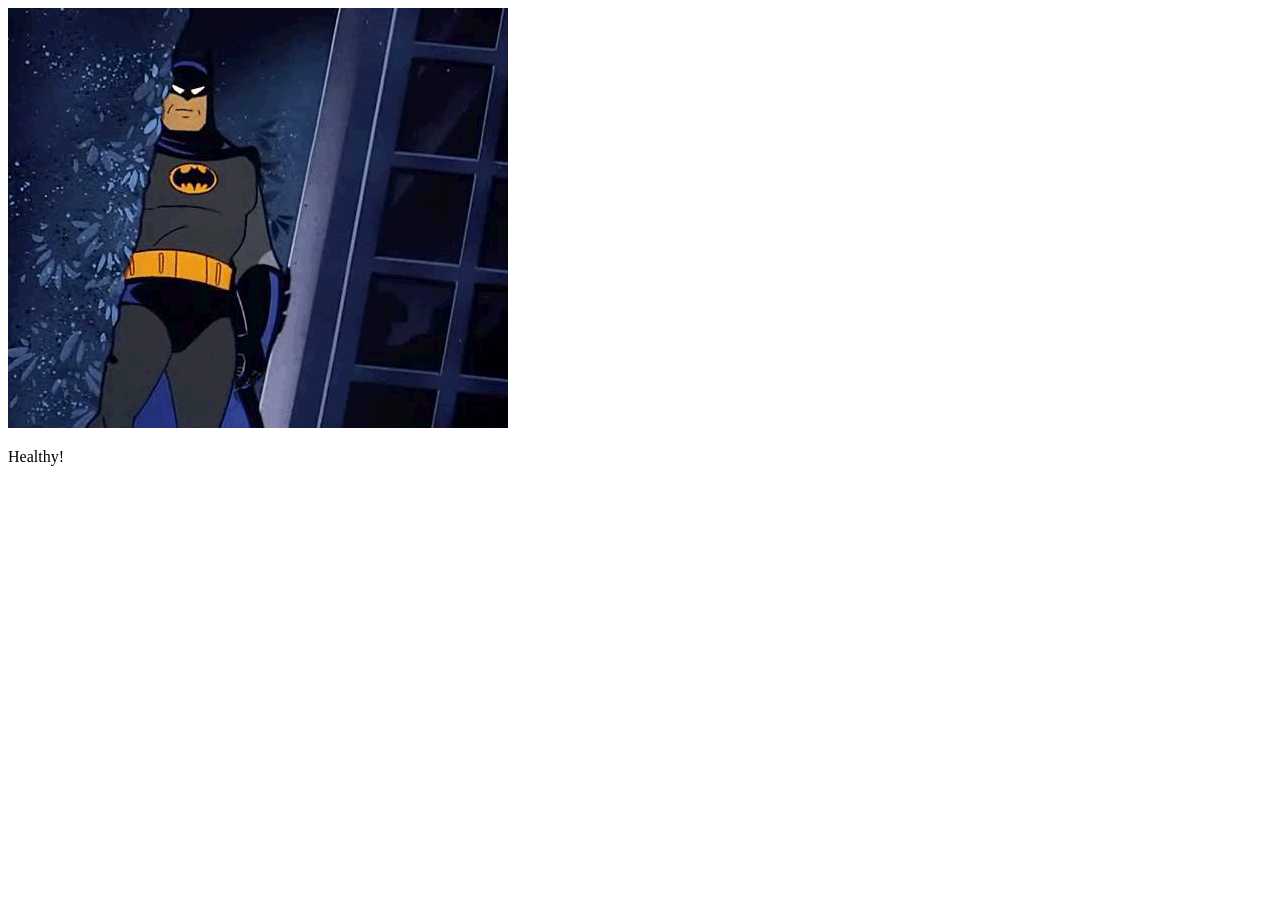
<file: health.html>
<!DOCTYPE html>
<html lang="en">
  <head>
    <meta http-equiv="Content-Type" content="text/html; charset=utf-8" />
    <meta http-equiv="X-UA-Compatible" content="IE=edge" />
    <title>Example-SMART-App</title>

    <!--
      Temporarily disable cerner-smart-embeddable-lib
      <link rel='stylesheet' type='text/css' href='./lib/css/cerner-smart-embeddable-lib-1.0.0.min.css'>
    -->
  </head>
  <body>
    <!-- Required JS files to enable this page to embed within an MPage -->
    <!--
      Temporarily disable cerner-smart-embeddable-lib
      <script src='https://cdnjs.cloudflare.com/ajax/libs/babel-polyfill/6.26.0/polyfill.min.js'></script>
      <script src='./lib/js/cerner-smart-embeddable-lib-1.0.0.min.js'></script>
    -->

    <img src="./lib/images/batman.gif" alt="Batman">
    <p>Healthy!</p>
  </body>
</html>
</file>
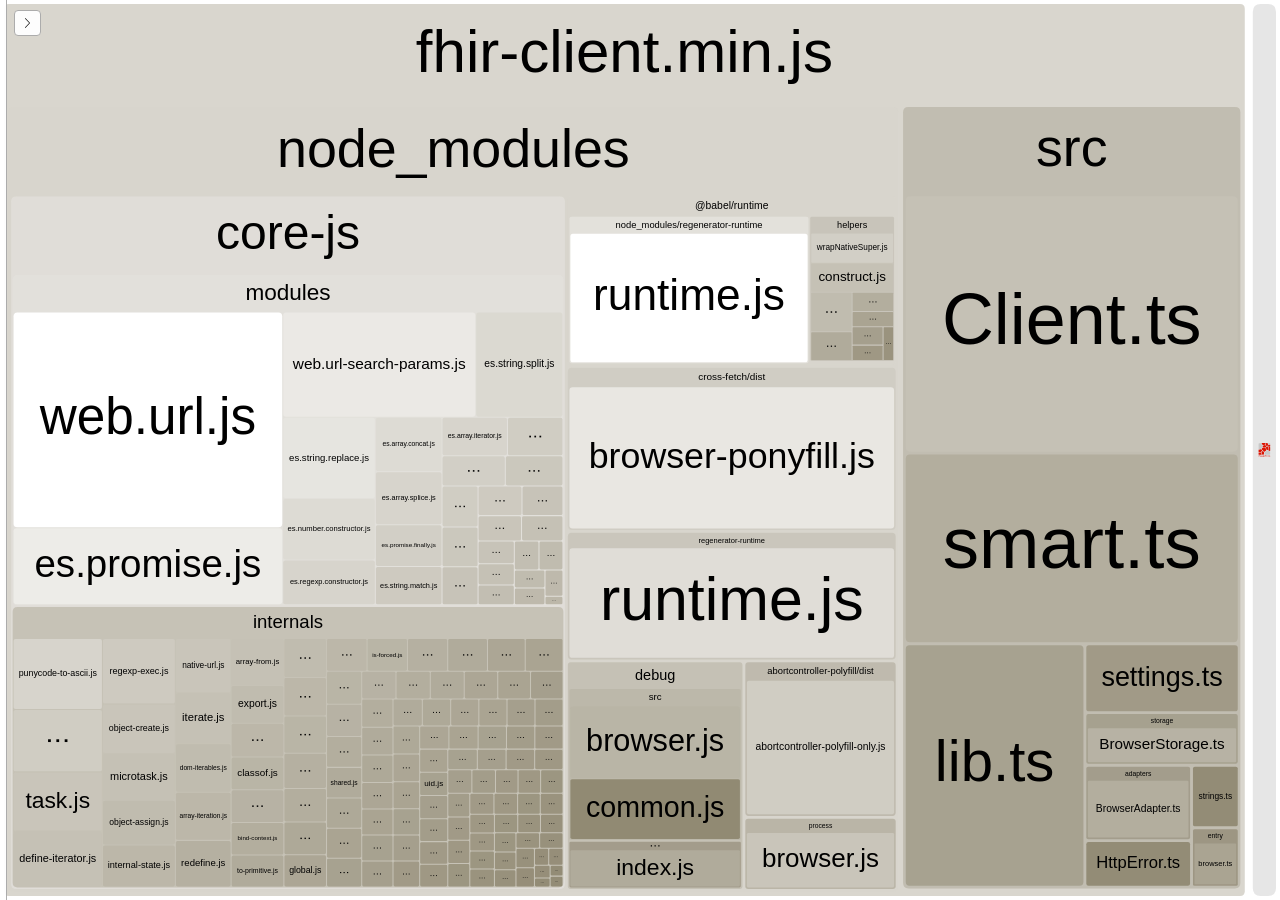
<file: node_modules/fhirclient/build/bundle.dev.html>
<!DOCTYPE html>
<html>
  <head>
    <meta charset="UTF-8"/>
    <meta name="viewport" content="width=device-width, initial-scale=1"/>
    <title>fhirclient [10 Feb 2020 at 15:12]</title>
    <link rel="shortcut icon" href="[data-uri]" type="image/x-icon" />

    <script>
      window.enableWebSocket = false;
    </script>
    
  <!-- viewer.js -->
  <script>
    !function(e){var t={};function n(r){if(t[r])return t[r].exports;var i=t[r]={i:r,l:!1,exports:{}};return e[r].call(i.exports,i,i.exports,n),i.l=!0,i.exports}n.m=e,n.c=t,n.d=function(e,t,r){n.o(e,t)||Object.defineProperty(e,t,{enumerable:!0,get:r})},n.r=function(e){"undefined"!=typeof Symbol&&Symbol.toStringTag&&Object.defineProperty(e,Symbol.toStringTag,{value:"Module"}),Object.defineProperty(e,"__esModule",{value:!0})},n.t=function(e,t){if(1&t&&(e=n(e)),8&t)return e;if(4&t&&"object"==typeof e&&e&&e.__esModule)return e;var r=Object.create(null);if(n.r(r),Object.defineProperty(r,"default",{enumerable:!0,value:e}),2&t&&"string"!=typeof e)for(var i in e)n.d(r,i,function(t){return e[t]}.bind(null,i));return r},n.n=function(e){var t=e&&e.__esModule?function(){return e.default}:function(){return e};return n.d(t,"a",t),t},n.o=function(e,t){return Object.prototype.hasOwnProperty.call(e,t)},n.p="/",n(n.s=69)}([function(e,t,n){var r;
/*!
  Copyright (c) 2017 Jed Watson.
  Licensed under the MIT License (MIT), see
  http://jedwatson.github.io/classnames
*/
/*!
  Copyright (c) 2017 Jed Watson.
  Licensed under the MIT License (MIT), see
  http://jedwatson.github.io/classnames
*/
!function(){"use strict";var n={}.hasOwnProperty;function i(){for(var e=[],t=0;t<arguments.length;t++){var r=arguments[t];if(r){var o=typeof r;if("string"===o||"number"===o)e.push(r);else if(Array.isArray(r)&&r.length){var a=i.apply(null,r);a&&e.push(a)}else if("object"===o)for(var s in r)n.call(r,s)&&r[s]&&e.push(s)}}return e.join(" ")}e.exports?(i.default=i,e.exports=i):void 0===(r=function(){return i}.apply(t,[]))||(e.exports=r)}()},function(e,t,n){var r=n(40);"string"==typeof r&&(r=[[e.i,r,""]]);var i={hmr:!0,transform:void 0,insertInto:void 0};n(3)(r,i);r.locals&&(e.exports=r.locals)},function(e,t,n){"use strict";e.exports=function(e){var t=[];return t.toString=function(){return this.map(function(t){var n=function(e,t){var n=e[1]||"",r=e[3];if(!r)return n;if(t&&"function"==typeof btoa){var i=(a=r,"/*# sourceMappingURL=data:application/json;charset=utf-8;base64,"+btoa(unescape(encodeURIComponent(JSON.stringify(a))))+" */"),o=r.sources.map(function(e){return"/*# sourceURL="+r.sourceRoot+e+" */"});return[n].concat(o).concat([i]).join("\n")}var a;return[n].join("\n")}(t,e);return t[2]?"@media "+t[2]+"{"+n+"}":n}).join("")},t.i=function(e,n){"string"==typeof e&&(e=[[null,e,""]]);for(var r={},i=0;i<this.length;i++){var o=this[i][0];null!=o&&(r[o]=!0)}for(i=0;i<e.length;i++){var a=e[i];null!=a[0]&&r[a[0]]||(n&&!a[2]?a[2]=n:n&&(a[2]="("+a[2]+") and ("+n+")"),t.push(a))}},t}},function(e,t,n){var r,i,o={},a=(r=function(){return window&&document&&document.all&&!window.atob},function(){return void 0===i&&(i=r.apply(this,arguments)),i}),s=function(e){var t={};return function(e,n){if("function"==typeof e)return e();if(void 0===t[e]){var r=function(e,t){return t?t.querySelector(e):document.querySelector(e)}.call(this,e,n);if(window.HTMLIFrameElement&&r instanceof window.HTMLIFrameElement)try{r=r.contentDocument.head}catch(i){r=null}t[e]=r}return t[e]}}(),u=null,l=0,c=[],h=n(29);function f(e,t){for(var n=0;n<e.length;n++){var r=e[n],i=o[r.id];if(i){i.refs++;for(var a=0;a<i.parts.length;a++)i.parts[a](r.parts[a]);for(;a<r.parts.length;a++)i.parts.push(y(r.parts[a],t))}else{var s=[];for(a=0;a<r.parts.length;a++)s.push(y(r.parts[a],t));o[r.id]={id:r.id,refs:1,parts:s}}}}function d(e,t){for(var n=[],r={},i=0;i<e.length;i++){var o=e[i],a=t.base?o[0]+t.base:o[0],s={css:o[1],media:o[2],sourceMap:o[3]};r[a]?r[a].parts.push(s):n.push(r[a]={id:a,parts:[s]})}return n}function p(e,t){var n=s(e.insertInto);if(!n)throw new Error("Couldn't find a style target. This probably means that the value for the 'insertInto' parameter is invalid.");var r=c[c.length-1];if("top"===e.insertAt)r?r.nextSibling?n.insertBefore(t,r.nextSibling):n.appendChild(t):n.insertBefore(t,n.firstChild),c.push(t);else if("bottom"===e.insertAt)n.appendChild(t);else{if("object"!=typeof e.insertAt||!e.insertAt.before)throw new Error("[Style Loader]\n\n Invalid value for parameter 'insertAt' ('options.insertAt') found.\n Must be 'top', 'bottom', or Object.\n (https://github.com/webpack-contrib/style-loader#insertat)\n");var i=s(e.insertAt.before,n);n.insertBefore(t,i)}}function g(e){if(null===e.parentNode)return!1;e.parentNode.removeChild(e);var t=c.indexOf(e);t>=0&&c.splice(t,1)}function b(e){var t=document.createElement("style");if(void 0===e.attrs.type&&(e.attrs.type="text/css"),void 0===e.attrs.nonce){var r=function(){0;return n.nc}();r&&(e.attrs.nonce=r)}return v(t,e.attrs),p(e,t),t}function v(e,t){Object.keys(t).forEach(function(n){e.setAttribute(n,t[n])})}function y(e,t){var n,r,i,o;if(t.transform&&e.css){if(!(o="function"==typeof t.transform?t.transform(e.css):t.transform.default(e.css)))return function(){};e.css=o}if(t.singleton){var a=l++;n=u||(u=b(t)),r=w.bind(null,n,a,!1),i=w.bind(null,n,a,!0)}else e.sourceMap&&"function"==typeof URL&&"function"==typeof URL.createObjectURL&&"function"==typeof URL.revokeObjectURL&&"function"==typeof Blob&&"function"==typeof btoa?(n=function(e){var t=document.createElement("link");return void 0===e.attrs.type&&(e.attrs.type="text/css"),e.attrs.rel="stylesheet",v(t,e.attrs),p(e,t),t}(t),r=function(e,t,n){var r=n.css,i=n.sourceMap,o=void 0===t.convertToAbsoluteUrls&&i;(t.convertToAbsoluteUrls||o)&&(r=h(r));i&&(r+="\n/*# sourceMappingURL=data:application/json;base64,"+btoa(unescape(encodeURIComponent(JSON.stringify(i))))+" */");var a=new Blob([r],{type:"text/css"}),s=e.href;e.href=URL.createObjectURL(a),s&&URL.revokeObjectURL(s)}.bind(null,n,t),i=function(){g(n),n.href&&URL.revokeObjectURL(n.href)}):(n=b(t),r=function(e,t){var n=t.css,r=t.media;r&&e.setAttribute("media",r);if(e.styleSheet)e.styleSheet.cssText=n;else{for(;e.firstChild;)e.removeChild(e.firstChild);e.appendChild(document.createTextNode(n))}}.bind(null,n),i=function(){g(n)});return r(e),function(t){if(t){if(t.css===e.css&&t.media===e.media&&t.sourceMap===e.sourceMap)return;r(e=t)}else i()}}e.exports=function(e,t){if("undefined"!=typeof DEBUG&&DEBUG&&"object"!=typeof document)throw new Error("The style-loader cannot be used in a non-browser environment");(t=t||{}).attrs="object"==typeof t.attrs?t.attrs:{},t.singleton||"boolean"==typeof t.singleton||(t.singleton=a()),t.insertInto||(t.insertInto="head"),t.insertAt||(t.insertAt="bottom");var n=d(e,t);return f(n,t),function(e){for(var r=[],i=0;i<n.length;i++){var a=n[i];(s=o[a.id]).refs--,r.push(s)}e&&f(d(e,t),t);for(i=0;i<r.length;i++){var s;if(0===(s=r[i]).refs){for(var u=0;u<s.parts.length;u++)s.parts[u]();delete o[s.id]}}}};var m,x=(m=[],function(e,t){return m[e]=t,m.filter(Boolean).join("\n")});function w(e,t,n,r){var i=n?"":r.css;if(e.styleSheet)e.styleSheet.cssText=x(t,i);else{var o=document.createTextNode(i),a=e.childNodes;a[t]&&e.removeChild(a[t]),a.length?e.insertBefore(o,a[t]):e.appendChild(o)}}},function(e,t,n){var r=n(32);"string"==typeof r&&(r=[[e.i,r,""]]);var i={hmr:!0,transform:void 0,insertInto:void 0};n(3)(r,i);r.locals&&(e.exports=r.locals)},function(e,t,n){"use strict";
/**
 * filesize
 *
 * @copyright 2018 Jason Mulligan <jason.mulligan@avoidwork.com>
 * @license BSD-3-Clause
 * @version 3.6.1
 */
/**
 * filesize
 *
 * @copyright 2018 Jason Mulligan <jason.mulligan@avoidwork.com>
 * @license BSD-3-Clause
 * @version 3.6.1
 */
!function(t){var n=/^(b|B)$/,r={iec:{bits:["b","Kib","Mib","Gib","Tib","Pib","Eib","Zib","Yib"],bytes:["B","KiB","MiB","GiB","TiB","PiB","EiB","ZiB","YiB"]},jedec:{bits:["b","Kb","Mb","Gb","Tb","Pb","Eb","Zb","Yb"],bytes:["B","KB","MB","GB","TB","PB","EB","ZB","YB"]}},i={iec:["","kibi","mebi","gibi","tebi","pebi","exbi","zebi","yobi"],jedec:["","kilo","mega","giga","tera","peta","exa","zetta","yotta"]};function o(e){var t,o,a,s,u,l,c,h,f,d,p,g,b,v=arguments.length>1&&void 0!==arguments[1]?arguments[1]:{},y=[],m=0,x=void 0,w=void 0;if(isNaN(e))throw new Error("Invalid arguments");return o=!0===v.bits,f=!0===v.unix,t=v.base||2,h=void 0!==v.round?v.round:f?1:2,d=void 0!==v.separator&&v.separator||"",p=void 0!==v.spacer?v.spacer:f?"":" ",b=v.symbols||v.suffixes||{},g=2===t&&v.standard||"jedec",c=v.output||"string",s=!0===v.fullform,u=v.fullforms instanceof Array?v.fullforms:[],x=void 0!==v.exponent?v.exponent:-1,a=t>2?1e3:1024,(l=(w=Number(e))<0)&&(w=-w),(-1===x||isNaN(x))&&(x=Math.floor(Math.log(w)/Math.log(a)))<0&&(x=0),x>8&&(x=8),0===w?(y[0]=0,y[1]=f?"":r[g][o?"bits":"bytes"][x]):(m=w/(2===t?Math.pow(2,10*x):Math.pow(1e3,x)),o&&(m*=8)>=a&&x<8&&(m/=a,x++),y[0]=Number(m.toFixed(x>0?h:0)),y[1]=10===t&&1===x?o?"kb":"kB":r[g][o?"bits":"bytes"][x],f&&(y[1]="jedec"===g?y[1].charAt(0):x>0?y[1].replace(/B$/,""):y[1],n.test(y[1])&&(y[0]=Math.floor(y[0]),y[1]=""))),l&&(y[0]=-y[0]),y[1]=b[y[1]]||y[1],"array"===c?y:"exponent"===c?x:"object"===c?{value:y[0],suffix:y[1],symbol:y[1]}:(s&&(y[1]=u[x]?u[x]:i[g][x]+(o?"bit":"byte")+(1===y[0]?"":"s")),d.length>0&&(y[0]=y[0].toString().replace(".",d)),y.join(p))}o.partial=function(e){return function(t){return o(t,e)}},e.exports=o}("undefined"!=typeof window&&window)},function(e,t,n){var r=n(48);"string"==typeof r&&(r=[[e.i,r,""]]);var i={hmr:!0,transform:void 0,insertInto:void 0};n(3)(r,i);r.locals&&(e.exports=r.locals)},function(e,t,n){var r=n(37);"string"==typeof r&&(r=[[e.i,r,""]]);var i={hmr:!0,transform:void 0,insertInto:void 0};n(3)(r,i);r.locals&&(e.exports=r.locals)},function(e,t,n){var r=n(59),i=n(14),o=/[&<>"']/g,a=RegExp(o.source);e.exports=function(e){return(e=i(e))&&a.test(e)?e.replace(o,r):e}},function(e,t,n){var r=n(30);"string"==typeof r&&(r=[[e.i,r,""]]);var i={hmr:!0,transform:void 0,insertInto:void 0};n(3)(r,i);r.locals&&(e.exports=r.locals)},function(e,t,n){var r=n(31);"string"==typeof r&&(r=[[e.i,r,""]]);var i={hmr:!0,transform:void 0,insertInto:void 0};n(3)(r,i);r.locals&&(e.exports=r.locals)},function(e,t,n){var r=n(36);"string"==typeof r&&(r=[[e.i,r,""]]);var i={hmr:!0,transform:void 0,insertInto:void 0};n(3)(r,i);r.locals&&(e.exports=r.locals)},function(e,t,n){var r=n(61);"string"==typeof r&&(r=[[e.i,r,""]]);var i={hmr:!0,transform:void 0,insertInto:void 0};n(3)(r,i);r.locals&&(e.exports=r.locals)},function(e,t,n){var r=n(19).Symbol;e.exports=r},function(e,t,n){var r=n(56);e.exports=function(e){return null==e?"":r(e)}},function(e,t,n){var r=n(28);"string"==typeof r&&(r=[[e.i,r,""]]);var i={hmr:!0,transform:void 0,insertInto:void 0};n(3)(r,i);r.locals&&(e.exports=r.locals)},function(e,t,n){var r=n(38);"string"==typeof r&&(r=[[e.i,r,""]]);var i={hmr:!0,transform:void 0,insertInto:void 0};n(3)(r,i);r.locals&&(e.exports=r.locals)},function(e,t,n){var r=n(39);"string"==typeof r&&(r=[[e.i,r,""]]);var i={hmr:!0,transform:void 0,insertInto:void 0};n(3)(r,i);r.locals&&(e.exports=r.locals)},function(e,t){e.exports=function(e){var t=typeof e;return null!=e&&("object"==t||"function"==t)}},function(e,t,n){var r=n(42),i="object"==typeof self&&self&&self.Object===Object&&self,o=r||i||Function("return this")();e.exports=o},function(e,t,n){var r=n(44),i=n(47),o="[object Symbol]";e.exports=function(e){return"symbol"==typeof e||i(e)&&r(e)==o}},function(e,t){var n=RegExp("[\\u200d\\ud800-\\udfff\\u0300-\\u036f\\ufe20-\\ufe2f\\u20d0-\\u20ff\\ufe0e\\ufe0f]");e.exports=function(e){return n.test(e)}},function(e,t){
/**
 * Carrot Search FoamTree HTML5 (demo variant)
 * v3.4.5, 4fa198d722d767b68d0409e88290ea6de98d1eaa/4fa198d7, build FOAMTREE-SOFTWARE4-DIST-39, Jul 26, 2017
 * 
 * Carrot Search confidential.
 * Copyright 2002-2017, Carrot Search s.c, All Rights Reserved.
 */
!function(){var e,t=function(){var e,n=window.navigator.userAgent;try{window.localStorage.setItem("ftap5caavc","ftap5caavc"),window.localStorage.removeItem("ftap5caavc"),e=!0}catch(r){e=!1}return{of:function(){return/webkit/i.test(n)},mf:function(){return/Mac/.test(n)},lf:function(){return/iPad|iPod|iPhone/.test(n)},hf:function(){return/Android/.test(n)},ii:function(){return"ontouchstart"in window||!!window.DocumentTouch&&document instanceof window.DocumentTouch},hi:function(){return e},gi:function(){var e=document.createElement("canvas");return!(!e.getContext||!e.getContext("2d"))},Dd:function(e,n){return[].forEach&&t.gi()?e&&e():n&&n()}}}(),n=function(){function e(){return window.performance&&(window.performance.now||window.performance.mozNow||window.performance.msNow||window.performance.oNow||window.performance.webkitNow)||Date.now}var t=e();return{create:function(){return{now:(t=e(),function(){return t.call(window.performance)})};var t},now:function(){return t.call(window.performance)}}}();function r(){function r(){if(!u)throw"AF0";var e=n.now();0!==l&&(o.Kd=e-l),l=e,s=s.filter(function(e){return null!==e}),o.frames++;for(var t=0;t<s.length;t++){var r=s[t];null!==r&&(!0===r.ye.call(r.Yg)?s[t]=null:m.Sc(r.repeat)&&(r.repeat=r.repeat-1,0>=r.repeat&&(s[t]=null)))}s=s.filter(function(e){return null!==e}),u=!1,i(),0!==(e=n.now()-e)&&(o.Jd=e),o.totalTime+=e,o.Oe=1e3*o.frames/o.totalTime,l=0===s.length?0:n.now()}function i(){0<s.length&&!u&&(u=!0,a(r))}var o=this.rg={frames:0,totalTime:0,Jd:0,Kd:0,Oe:0};e=o;var a=function(){return t.lf()?function(e){window.setTimeout(e,0)}:window.requestAnimationFrame||window.webkitRequestAnimationFrame||window.mozRequestAnimationFrame||window.oRequestAnimationFrame||window.msRequestAnimationFrame||(e=n.create(),function(t){var n=0;window.setTimeout(function(){var r=e.now();t(),n=e.now()-r},16>n?16-n:0)});var e}(),s=[],u=!1,l=0;this.repeat=function(e,t,n){this.cancel(e),s.push({ye:e,Yg:n,repeat:t}),i()},this.d=function(e,t){this.repeat(e,1,t)},this.cancel=function(e){for(var t=0;t<s.length;t++){var n=s[t];null!==n&&n.ye===e&&(s[t]=null)}},this.k=function(){s=[]}}var i,o=t.Dd(function(){function e(){this.buffer=[],this.oa=0,this.Gc=m.extend({},s)}function t(e){return function(){var t,n=this.buffer,r=this.oa;for(n[r++]="call",n[r++]=e,n[r++]=arguments.length,t=0;t<arguments.length;t++)n[r++]=arguments[t];this.oa=r}}function n(e){return function(){return r[e].apply(r,arguments)}}(i=document.createElement("canvas")).width=1,i.height=1;var r=i.getContext("2d"),i=["font"],a="fillStyle globalAlpha globalCompositeOperation lineCap lineDashOffset lineJoin lineWidth miterLimit shadowBlur shadowColor shadowOffsetX shadowOffsetY strokeStyle textAlign textBaseline".split(" "),s={};return a.concat(i).forEach(function(e){s[e]=r[e]}),e.prototype.clear=function(){this.oa=0},e.prototype.Na=function(){return 0===this.oa},e.prototype.Ta=function(e){e instanceof o?function(e,t,n){for(var r=0,i=e.oa,o=e.buffer;r<n;)o[i++]=t[r++];e.oa=i}(e,this.buffer,this.oa):function(e,t,n,r){for(var i=0;i<n;)switch(t[i++]){case"set":e[t[i++]]=t[i++];break;case"setGlobalAlpha":e[t[i++]]=t[i++]*r;break;case"call":var o=t[i++];switch(t[i++]){case 0:e[o]();break;case 1:e[o](t[i++]);break;case 2:e[o](t[i++],t[i++]);break;case 3:e[o](t[i++],t[i++],t[i++]);break;case 4:e[o](t[i++],t[i++],t[i++],t[i++]);break;case 5:e[o](t[i++],t[i++],t[i++],t[i++],t[i++]);break;case 6:e[o](t[i++],t[i++],t[i++],t[i++],t[i++],t[i++]);break;case 7:e[o](t[i++],t[i++],t[i++],t[i++],t[i++],t[i++],t[i++]);break;case 8:e[o](t[i++],t[i++],t[i++],t[i++],t[i++],t[i++],t[i++],t[i++]);break;case 9:e[o](t[i++],t[i++],t[i++],t[i++],t[i++],t[i++],t[i++],t[i++],t[i++]);break;default:throw"CB0"}}}(e,this.buffer,this.oa,m.B(e.globalAlpha,1))},e.prototype.replay=e.prototype.Ta,e.prototype.d=function(){return new e},e.prototype.scratch=e.prototype.d,"arc arcTo beginPath bezierCurveTo clearRect clip closePath drawImage fill fillRect fillText lineTo moveTo putImageData quadraticCurveTo rect rotate scale setLineDash setTransform stroke strokeRect strokeText transform translate".split(" ").forEach(function(n){e.prototype[n]=t(n)}),["measureText","createLinearGradient","createRadialGradient","createPattern","getLineDash"].forEach(function(t){e.prototype[t]=n(t)}),["save","restore"].forEach(function(r){e.prototype[r]=function(e,t){return function(){e.apply(this,arguments),t.apply(this,arguments)}}(t(r),n(r))}),i.forEach(function(t){Object.defineProperty(e.prototype,t,{set:function(e){r[t]=e,this.Gc[t]=e;var n=this.buffer;n[this.oa++]="set",n[this.oa++]=t,n[this.oa++]=e},get:function(){return this.Gc[t]}})}),a.forEach(function(t){Object.defineProperty(e.prototype,t,{set:function(e){this.Gc[t]=e;var n=this.buffer;n[this.oa++]="globalAlpha"===t?"setGlobalAlpha":"set",n[this.oa++]=t,n[this.oa++]=e},get:function(){return this.Gc[t]}})}),e.prototype.roundRect=function(e,t,n,r,i){this.beginPath(),this.moveTo(e+i,t),this.lineTo(e+n-i,t),this.quadraticCurveTo(e+n,t,e+n,t+i),this.lineTo(e+n,t+r-i),this.quadraticCurveTo(e+n,t+r,e+n-i,t+r),this.lineTo(e+i,t+r),this.quadraticCurveTo(e,t+r,e,t+r-i),this.lineTo(e,t+i),this.quadraticCurveTo(e,t,e+i,t),this.closePath()},e.prototype.fillPolygonWithText=function(e,t,n,r,i){i||(i={});var a={sb:m.B(i.maxFontSize,D.Ea.sb),Zc:m.B(i.minFontSize,D.Ea.Zc),lineHeight:m.B(i.lineHeight,D.Ea.lineHeight),pb:m.B(i.horizontalPadding,D.Ea.pb),eb:m.B(i.verticalPadding,D.Ea.eb),tb:m.B(i.maxTotalTextHeight,D.Ea.tb),fontFamily:m.B(i.fontFamily,D.Ea.fontFamily),fontStyle:m.B(i.fontStyle,D.Ea.fontStyle),fontVariant:m.B(i.fontVariant,D.Ea.fontVariant),fontWeight:m.B(i.fontWeight,D.Ea.fontWeight),verticalAlign:m.B(i.verticalAlign,D.Ea.verticalAlign)},s=i.cache;if(s&&m.Q(i,"area")){s.jd||(s.jd=new o);var u=i.area,l=m.B(i.cacheInvalidationThreshold,.05);e=D.xe(a,this,r,e,z.q(e,{}),{x:t,y:n},i.allowForcedSplit||!1,i.allowEllipsis||!1,s,u,l,i.invalidateCache)}else e=D.Le(a,this,r,e,z.q(e,{}),{x:t,y:n},i.allowForcedSplit||!1,i.allowEllipsis||!1);return e.la?{fit:!0,lineCount:e.mc,fontSize:e.fontSize,box:{x:e.da.x,y:e.da.y,w:e.da.f,h:e.da.i},ellipsis:e.ec}:{fit:!1}},e}),a=t.Dd(function(){function e(e){this.O=e,this.d=[],this.Ib=[void 0],this.Nc=["#SIZE#px sans-serif"],this.Ld=[0],this.Md=[1],this.ie=[0],this.je=[0],this.ke=[0],this.Qd=[10],this.hc=[10],this.Sb=[this.Ib,this.Nc,this.hc,this.Ld,this.Md,this.ie,this.Qd,this.je,this.ke],this.ga=[1,0,0,1,0,0]}function t(e){var t=e.O,n=e.Sb[0].length-1;e.Ib[n]&&(t.setLineDash(e.Ib[n]),t.Tj=e.Ld[n]),t.miterLimit=e.Qd[n],t.lineWidth=e.Md[n],t.shadowBlur=e.ie[n],t.shadowOffsetX=e.je[n],t.shadowOffsetY=e.ke[n],t.font=e.Nc[n].replace("#SIZE#",e.hc[n].toString())}function n(e,t,n){return e*n[0]+t*n[2]+n[4]}function r(e,t,n){return e*n[1]+t*n[3]+n[5]}function i(e,t){for(var n=0;n<e.length;n++)e[n]*=t[0];return e}e.prototype.save=function(){this.d.push(this.ga.slice(0));for(var e=0;e<this.Sb.length;e++){var t=this.Sb[e];t.push(t[t.length-1])}this.O.save()},e.prototype.restore=function(){this.ga=this.d.pop();for(var e=0;e<this.Sb.length;e++)this.Sb[e].pop();this.O.restore(),t(this)},e.prototype.scale=function(e,n){(r=this.ga)[0]*=e,r[1]*=e,r[2]*=n,r[3]*=n;var r=this.ga,o=this.Sb,a=o[0].length-1,s=this.Ib[a];for(s&&i(s,r),s=2;s<o.length;s++){o[s][a]*=r[0]}t(this)},e.prototype.translate=function(e,t){var n=this.ga;n[4]+=n[0]*e+n[2]*t,n[5]+=n[1]*e+n[3]*t},["moveTo","lineTo"].forEach(function(t){e.prototype[t]=function(e){return function(t,i){var o=this.ga;return this.O[e].call(this.O,n(t,i,o),r(t,i,o))}}(t)}),["clearRect","fillRect","strokeRect","rect"].forEach(function(t){e.prototype[t]=function(e){return function(t,i,o,a){var s=this.ga;return this.O[e].call(this.O,n(t,i,s),r(t,i,s),o*s[0],a*s[3])}}(t)}),"fill stroke beginPath closePath clip createImageData createPattern getImageData putImageData getLineDash setLineDash".split(" ").forEach(function(t){e.prototype[t]=function(e){return function(){return this.O[e].apply(this.O,arguments)}}(t)}),[{vb:"lineDashOffset",zb:function(e){return e.Ld}},{vb:"lineWidth",zb:function(e){return e.Md}},{vb:"miterLimit",zb:function(e){return e.Qd}},{vb:"shadowBlur",zb:function(e){return e.ie}},{vb:"shadowOffsetX",zb:function(e){return e.je}},{vb:"shadowOffsetY",zb:function(e){return e.ke}}].forEach(function(t){Object.defineProperty(e.prototype,t.vb,{set:function(e){var n=t.zb(this);e*=this.ga[0],n[n.length-1]=e,this.O[t.vb]=e}})});var o=/(\d+(?:\.\d+)?)px/;return Object.defineProperty(e.prototype,"font",{set:function(e){var t=o.exec(e);if(1<t.length){var n=this.hc.length-1;this.hc[n]=parseFloat(t[1]),this.Nc[n]=e.replace(o,"#SIZE#px"),this.O.font=this.Nc[n].replace("#SIZE#",(this.hc[n]*this.ga[0]).toString())}}}),"fillStyle globalAlpha globalCompositeOperation lineCap lineJoin shadowColor strokeStyle textAlign textBaseline".split(" ").forEach(function(t){Object.defineProperty(e.prototype,t,{set:function(e){this.O[t]=e}})}),e.prototype.arc=function(e,t,i,o,a,s){var u=this.ga;this.O.arc(n(e,t,u),r(e,t,u),i*u[0],o,a,s)},e.prototype.arcTo=function(e,t,i,o,a){var s=this.ga;this.O.arc(n(e,t,s),r(e,t,s),n(i,o,s),r(i,o,s),a*s[0])},e.prototype.bezierCurveTo=function(e,t,i,o,a,s){var u=this.ga;this.O.bezierCurveTo(n(e,t,u),r(e,t,u),n(i,o,u),r(i,o,u),n(a,s,u),r(a,s,u))},e.prototype.drawImage=function(e,t,i,o,a,s,u,l,c){function h(t,i,o,a){d.push(n(t,i,f)),d.push(r(t,i,f)),o=m.V(o)?e.width:o,a=m.V(a)?e.height:a,d.push(o*f[0]),d.push(a*f[3])}var f=this.ga,d=[e];m.V(s)?h(t,i,o,a):h(s,u,l,c),this.O.drawImage.apply(this.O,d)},e.prototype.quadraticCurveTo=function(e,t,i,o){var a=this.ga;this.O.quadraticCurveTo(n(e,t,a),r(e,t,a),n(i,o,a),r(i,o,a))},e.prototype.fillText=function(e,t,i,o){var a=this.ga;this.O.fillText(e,n(t,i,a),r(t,i,a),m.Sc(o)?o*a[0]:1e20)},e.prototype.setLineDash=function(e){e=i(e.slice(0),this.ga),this.Ib[this.Ib.length-1]=e,this.O.setLineDash(e)},e}),s=(i=!t.of()||t.lf()||t.hf()?1:7,{eh:function(){function e(e){e.beginPath(),u.le(e,l)}(a=document.createElement("canvas")).width=800,a.height=600;var t,r=a.getContext("2d"),o=a.width,a=a.height,s=0,l=[{x:0,y:100}];for(t=1;6>=t;t++)s=2*t*Math.PI/6,l.push({x:0+100*Math.sin(s),y:0+100*Math.cos(s)});t={polygonPlainFill:[e,function(e){e.fillStyle="rgb(255, 0, 0)",e.fill()}],polygonPlainStroke:[e,function(e){e.strokeStyle="rgb(128, 0, 0)",e.lineWidth=2,e.closePath(),e.stroke()}],polygonGradientFill:[e,function(e){var t=e.createRadialGradient(0,0,10,0,0,60);t.addColorStop(0,"rgb(255, 0, 0)"),t.addColorStop(1,"rgb(255, 255, 0)"),e.fillStyle=t,e.fill()}],polygonGradientStroke:[e,function(e){var t=e.createLinearGradient(-100,-100,100,100);t.addColorStop(0,"rgb(224, 0, 0)"),t.addColorStop(1,"rgb(32, 0, 0)"),e.strokeStyle=t,e.lineWidth=2,e.closePath(),e.stroke()}],polygonExposureShadow:[e,function(e){e.shadowBlur=50,e.shadowColor="rgba(0, 0, 0, 1)",e.fillStyle="rgba(0, 0, 0, 1)",e.globalCompositeOperation="source-over",e.fill(),e.shadowBlur=0,e.shadowColor="transparent",e.globalCompositeOperation="destination-out",e.fill()}],labelPlainFill:[function(e){e.fillStyle="#000",e.font="24px sans-serif",e.textAlign="center"},function(e){e.fillText("Some text",0,-16),e.fillText("for testing purposes",0,16)}]},s=100/Object.keys(t).length;var c,h=n.now(),f={};for(c in t){var d,p=t[c],g=n.now(),b=0;do{for(r.save(),r.translate(Math.random()*o,Math.random()*a),d=3*Math.random()+.5,r.scale(d,d),d=0;d<p.length;d++)p[d](r);r.restore(),b++,d=n.now()}while(d-g<s);f[c]=i*(d-g)/b}return f.total=n.now()-h,f}}),u={le:function(e,t){var n=t[0];e.moveTo(n.x,n.y);for(var r=t.length-1;0<r;r--)n=t[r],e.lineTo(n.x,n.y)},rj:function(e,t,n,r){var i,o,a,s,u,l=[],c=0,h=t.length;for(a=0;a<h;a++)i=t[a],o=t[(a+1)%h],i=z.d(i,o),i=Math.sqrt(i),l.push(i),c+=i;n=r*(n+.5*r*c/h),r={};c={};var f={};for(a=0;a<h;a++)i=t[a],o=t[(a+1)%h],s=t[(a+2)%h],u=l[(a+1)%h],u=Math.min(.5,n/u),z.Aa(1-u,o,s,c),z.Aa(u,o,s,f),0,0==a&&(s=Math.min(.5,n/l[0]),z.Aa(s,i,o,r),0,e.moveTo(r.x,r.y)),e.quadraticCurveTo(o.x,o.y,c.x,c.y),e.lineTo(f.x,f.y);return!0}};function l(e){function t(e){c[e].style.opacity=f*h[e]}function n(e){e.width=Math.round(o*e.n),e.height=Math.round(a*e.n)}function r(){return/relative|absolute|fixed/.test(window.getComputedStyle(i,null).getPropertyValue("position"))}var i,o,a,s,u,l=[],c={},h={},f=0;this.H=function(t){i=t,r()||(i.style.position="relative"),0!=i.clientWidth&&0!=i.clientHeight||I.Pa("element has zero dimensions: "+i.clientWidth+" x "+i.clientHeight+"."),i.innerHTML="",o=i.clientWidth,a=i.clientHeight,s=0!==o?o:void 0,u=0!==a?a:void 0,"embedded"===i.getAttribute("data-foamtree")&&I.Pa("visualization already embedded in the element."),i.setAttribute("data-foamtree","embedded"),e.c.p("stage:initialized",this,i,o,a)},this.lb=function(){i.removeAttribute("data-foamtree"),l=[],c={},e.c.p("stage:disposed",this,i)},this.k=function(){if(r()||(i.style.position="relative"),o=i.clientWidth,a=i.clientHeight,0!==o&&0!==a&&(o!==s||a!==u)){for(var t=l.length-1;0<=t;t--)n(l[t]);e.c.p("stage:resized",s,u,o,a),s=o,u=a}},this.fj=function(e,t){e.n=t,n(e)},this.oc=function(r,o,a){var s=document.createElement("canvas");return s.setAttribute("style","position: absolute; top: 0; bottom: 0; left: 0; right: 0; width: 100%; height: 100%; -webkit-touch-callout: none; -webkit-user-select: none; -moz-user-select: none; -ms-user-select: none; user-select: none;"),s.n=o,n(s),l.push(s),c[r]=s,h[r]=1,t(r),a||i.appendChild(s),e.c.p("stage:newLayer",r,s),s},this.kc=function(e,n){return m.V(n)||(h[e]=n,t(e)),h[e]},this.d=function(e){return m.V(e)||(f=e,m.Ga(c,function(e,n){t(n)})),f}}function c(e){function t(e,t,n){return y=!0,p.x=0,p.y=0,g.x=0,g.y=0,a=f,s.x=d.x,s.y=d.y,t(),u*=e,l=n?u/a:e,l=Math.max(.25/a,l),!0}function n(e,t){return t.x=e.x/f+d.x,t.y=e.y/f+d.y,t}function r(e,t,n,r,i,o,a,s,u){var l=(e-n)*(o-s)-(t-r)*(i-a);return!(1e-5>Math.abs(l))&&(u.x=((e*r-t*n)*(i-a)-(e-n)*(i*s-o*a))/l,u.y=((e*r-t*n)*(o-s)-(t-r)*(i*s-o*a))/l,!0)}var i,o,a=1,s={x:0,y:0},u=1,l=1,c=1,h={x:0,y:0},f=1,d={x:0,y:0},p={x:0,y:0},g={x:0,y:0},b={x:0,y:0,f:0,i:0},v={x:0,y:0,f:0,i:0,scale:1},y=!0;e.c.j("stage:initialized",function(e,t,n,r){i=n,o=r,b.x=0,b.y=0,b.f=n,b.i=r,v.x=0,v.y=0,v.f=n,v.i=r,v.scale=1}),e.c.j("stage:resized",function(e,t,n,r){function a(e){e.x*=l,e.y*=c}function u(e){a(e),e.f*=l,e.i*=c}i=n,o=r;var l=n/e,c=r/t;a(s),a(d),a(h),a(p),a(g),u(b),u(v)}),this.Yb=function(e,r){return t(r,function(){n(e,h)},!0)},this.Y=function(e,n){if(1==Math.round(1e4*n)/1e4){var i=b.x-d.x,o=b.y-d.y;return t(1,function(){},!0),this.d(-i,-o)}return t(n,function(){for(var t=!1;!t;){t=Math.random();var n=Math.random(),i=Math.random(),o=Math.random();t=r(e.x+t*e.f,e.y+n*e.i,b.x+t*b.f,b.y+n*b.i,e.x+i*e.f,e.y+o*e.i,b.x+i*b.f,b.y+o*b.i,h)}},!0)},this.sc=function(e,n){var a,s,u,l;return(a=e.f/e.i)<(s=i/o)?(u=e.i*s,l=e.i,a=e.x-.5*(u-e.f),s=e.y):a>s?(u=e.f,l=e.f*o/i,a=e.x,s=e.y-.5*(l-e.i)):(a=e.x,s=e.y,u=e.f,l=e.i),a-=u*n,u*=1+2*n,r(a,s-=l*n,d.x,d.y,a+u,s,d.x+i/f,d.y,h)?t(i/f/u,m.ta,!1):(y=!1,this.d(f*(d.x-a),f*(d.y-s)))},this.d=function(e,t){var n=Math.round(1e4*e)/1e4,r=Math.round(1e4*t)/1e4;return g.x+=n/f,g.y+=r/f,0!==n||0!==r},this.reset=function(e){return e&&this.content(0,0,i,o),this.Y({x:b.x+d.x,y:b.y+d.y,f:b.f/f,i:b.i/f},c/u)},this.Qb=function(e){c=Math.min(1,Math.round(1e4*(e||u))/1e4)},this.k=function(){return d.x<b.x?(b.x-d.x)*f:d.x+i/f>b.x+b.f?-(d.x+i/f-b.x-b.f)*f:0},this.A=function(){return d.y<b.y?(b.y-d.y)*f:d.y+o/f>b.y+b.i?-(d.y+o/f-b.y-b.i)*f:0},this.update=function(e){var t=Math.abs(Math.log(l));6>t?t=2:(t/=4,t+=3*t*(1<l?e:1-e)),t=1<l?Math.pow(e,t):1-Math.pow(1-e,t),f=a*(t=(y?t:1)*(l-1)+1),d.x=h.x-(h.x-s.x)/t,d.y=h.y-(h.y-s.y)/t,d.x-=p.x*(1-e)+g.x*e,d.y-=p.y*(1-e)+g.y*e,1===e&&(p.x=g.x,p.y=g.y),v.x=d.x,v.y=d.y,v.f=i/f,v.i=o/f,v.scale=f},this.S=function(e){return e.x=v.x,e.y=v.y,e.scale=v.scale,e},this.absolute=function(e,t){return n(e,t||{})},this.nd=function(e,t){var n=t||{};return n.x=(e.x-d.x)*f,n.y=(e.y-d.y)*f,n},this.Hc=function(e){return this.scale()<c/e},this.Rd=function(){return m.Fd(f,1)},this.scale=function(){return Math.round(1e4*f)/1e4},this.content=function(e,t,n,r){b.x=e,b.y=t,b.f=n,b.i=r},this.Jc=function(e,t){var n;for(n=e.length-1;0<=n;n--){var r=e[n];r.save(),r.scale(f,f),r.translate(-d.x,-d.y)}for(t(v),n=e.length-1;0<=n;n--)(r=e[n]).restore()}}var h=new function(){function e(e){if("hsl"==e.model||"hsla"==e.model)return e;var t,n=e.r/=255,r=e.g/=255,i=e.b/=255,o=Math.max(n,r,i),a=(o+(u=Math.min(n,r,i)))/2;if(o==u)t=u=0;else{var s=o-u,u=.5<a?s/(2-o-u):s/(o+u);switch(o){case n:t=(r-i)/s+(r<i?6:0);break;case r:t=(i-n)/s+2;break;case i:t=(n-r)/s+4}t/=6}return e.h=360*t,e.s=100*u,e.l=100*a,e.model="hsl",e}var t={h:0,s:0,l:0,a:1,model:"hsla"};this.Ba=function(n){return m.Tc(n)?e(h.Hg(n)):m.jc(n)?e(n):t},this.Hg=function(e){var n;return(n=/rgba\(\s*([^,\s]+)\s*,\s*([^,\s]+)\s*,\s*([^,\s]+)\s*,\s*([^,\s]+)\s*\)/.exec(e))&&5==n.length?{r:parseFloat(n[1]),g:parseFloat(n[2]),b:parseFloat(n[3]),a:parseFloat(n[4]),model:"rgba"}:(n=/hsla\(\s*([^,\s]+)\s*,\s*([^,%\s]+)%\s*,\s*([^,\s%]+)%\s*,\s*([^,\s]+)\s*\)/.exec(e))&&5==n.length?{h:parseFloat(n[1]),s:parseFloat(n[2]),l:parseFloat(n[3]),a:parseFloat(n[4]),model:"hsla"}:(n=/rgb\(\s*([^,\s]+)\s*,\s*([^,\s]+)\s*,\s*([^,\s]+)\s*\)/.exec(e))&&4==n.length?{r:parseFloat(n[1]),g:parseFloat(n[2]),b:parseFloat(n[3]),a:1,model:"rgb"}:(n=/hsl\(\s*([^,\s]+)\s*,\s*([^,\s%]+)%\s*,\s*([^,\s%]+)%\s*\)/.exec(e))&&4==n.length?{h:parseFloat(n[1]),s:parseFloat(n[2]),l:parseFloat(n[3]),a:1,model:"hsl"}:(n=/#([0-9a-fA-F]{2})([0-9a-fA-F]{2})([0-9a-fA-F]{2})/.exec(e))&&4==n.length?{r:parseInt(n[1],16),g:parseInt(n[2],16),b:parseInt(n[3],16),a:1,model:"rgb"}:(n=/#([0-9a-fA-F])([0-9a-fA-F])([0-9a-fA-F])/.exec(e))&&4==n.length?{r:17*parseInt(n[1],16),g:17*parseInt(n[2],16),b:17*parseInt(n[3],16),a:1,model:"rgb"}:t},this.Cg=function(e){function t(e,t,n){return 0>n&&(n+=1),1<n&&(n-=1),n<1/6?e+6*(t-e)*n:.5>n?t:n<2/3?e+(t-e)*(2/3-n)*6:e}if("rgb"==e.model||"rgba"==e.model)return Math.sqrt(e.r*e.r*.241+e.g*e.g*.691+e.b*e.b*.068)/255;var n,r;n=e.l/100;var i=e.s/100;if(r=e.h/360,0==e.Wj)n=e=r=n;else{var o=2*n-(i=.5>n?n*(1+i):n+i-n*i);n=t(o,i,r+1/3),e=t(o,i,r),r=t(o,i,r-1/3)}return Math.sqrt(65025*n*n*.241+65025*e*e*.691+65025*r*r*.068)/255},this.Ng=function(e){if(m.Tc(e))return e;if(!m.jc(e))return"#000";switch(e.model){case"hsla":return h.Ig(e);case"hsl":return h.Ac(e);case"rgba":return h.Lg(e);case"rgb":return h.Kg(e);default:return"#000"}},this.Lg=function(e){return"rgba("+(.5+e.r|0)+","+(.5+e.g|0)+","+(.5+e.b|0)+","+e.a+")"},this.Kg=function(e){return"rgba("+(.5+e.r|0)+","+(.5+e.g|0)+","+(.5+e.b|0)+")"},this.Ig=function(e){return"hsla("+(.5+e.h|0)+","+(.5+e.s|0)+"%,"+(.5+e.l|0)+"%,"+e.a+")"},this.Ac=function(e){return"hsl("+(.5+e.h|0)+","+(.5+e.s|0)+"%,"+(.5+e.l|0)+"%)"},this.Y=function(e,t,n){return"hsl("+(.5+e|0)+","+(.5+t|0)+"%,"+(.5+n|0)+"%)"}};function f(){var e,t=!1,n=[],r=this,i=new function(){this.N=function(i){return i&&(t?i.apply(r,e):n.push(i)),this},this.ih=function(e){return r=e,{then:this.N}}};this.J=function(){e=arguments;for(var i=0;i<n.length;i++)n[i].apply(r,e);return t=!0,this},this.L=function(){return i}}function d(e){var t=new f,n=e.length;if(0<e.length)for(var r=e.length-1;0<=r;r--)e[r].N(function(){0==--n&&t.J()});else t.J();return t.L()}function p(e){var t=0;this.d=function(){t++},this.k=function(){0===--t&&e()},this.clear=function(){t=0},this.A=function(){return 0===t}}var g={Ie:function(e,t,n,r){return r=r||{},e=e.getBoundingClientRect(),r.x=t-e.left,r.y=n-e.top,r}};function b(){var e=document,t={};this.addEventListener=function(n,r){var i=t[n];i||(i=[],t[n]=i),i.push(r),e.addEventListener(n,r)},this.d=function(){m.Ga(t,function(t,n){for(var r=t.length-1;0<=r;r--)e.removeEventListener(n,t[r])})}}function v(e){function n(e){return function(t){r(t)&&e.apply(this,arguments)}}function r(t){for(t=t.target;t;){if(t===e)return!0;t=t.parentElement}return!1}function i(e,t,n){o(e,n=n||{});for(var r=0;r<t.length;r++)t[r].call(e.target,n);return(void 0===n.Mb&&n.zi||"prevent"===n.Mb)&&e.preventDefault(),n}function o(t,n){return g.Ie(e,t.clientX,t.clientY,n),n.altKey=t.altKey,n.metaKey=t.metaKey,n.ctrlKey=t.ctrlKey,n.shiftKey=t.shiftKey,n.xb=3===t.which,n}var a=new b,s=[],u=[],l=[],c=[],h=[],f=[],d=[],p=[],v=[],y=[],m=[];this.d=function(e){s.push(e)},this.k=function(e){h.push(e)},this.ya=function(e){u.push(e)},this.Ba=function(e){l.push(e)},this.Pa=function(e){c.push(e)},this.Aa=function(e){m.push(e)},this.za=function(e){f.push(e)},this.Ja=function(e){d.push(e)},this.Y=function(e){p.push(e)},this.A=function(e){v.push(e)},this.S=function(e){y.push(e)},this.lb=function(){a.d()};var x,w,C,S,T={x:0,y:0},M={x:0,y:0},k=!1,j=!1;a.addEventListener("mousedown",n(function(t){if(t.target!==e){var n=i(t,l);M.x=n.x,M.y=n.y,T.x=n.x,T.y=n.y,k=!0,i(t,p),w=!1,x=window.setTimeout(function(){100>z.d(T,n)&&(window.clearTimeout(S),i(t,u),w=!0)},400)}})),a.addEventListener("mouseup",function(e){if(i(e,c),k){if(j&&i(e,y),window.clearTimeout(x),!w&&!j&&r(e)){var t=function(e){var t={};return t.x=e.pageX,t.y=e.pageY,t}(e);C&&100>z.d(t,C)?i(e,h):i(e,s),C=t,S=window.setTimeout(function(){C=null},350)}j=k=!1}}),a.addEventListener("mousemove",function(e){var t=o(e,{});r(e)&&i(e,f,{type:"move"}),T.x=t.x,T.y=t.y,k&&!j&&100<z.d(M,T)&&(j=!0),j&&i(e,v,t)}),a.addEventListener("mouseout",n(function(e){i(e,d,{type:"out"})})),a.addEventListener(void 0!==document.onmousewheel?"mousewheel":"MozMousePixelScroll",n(function(e){var n=e.wheelDelta,r=e.detail;i(e,m,{wd:(r?n?0<n/r/40*r?1:-1:-r/(t.mf()?40:19):n/40)/3,zi:!0})})),a.addEventListener("contextmenu",n(function(e){e.preventDefault()}))}var y=function(){function e(e){return function(t){return Math.pow(t,e)}}function t(e){return function(t){return 1-Math.pow(1-t,e)}}function n(e){return function(t){return 1>(t*=2)?.5*Math.pow(t,e):1-.5*Math.abs(Math.pow(2-t,e))}}function r(e){return function(t){for(var n=0;n<e.length;n++)t=(0,e[n])(t);return t}}return{pa:function(e){switch(e){case"linear":return y.Jb;case"bounce":return y.Vg;case"squareIn":return y.og;case"squareOut":return y.Rb;case"squareInOut":return y.pg;case"cubicIn":return y.Zg;case"cubicOut":return y.ze;case"cubicInOut":return y.$g;case"quadIn":return y.Ri;case"quadOut":return y.Ti;case"quadInOut":return y.Si;default:return y.Jb}},Jb:function(e){return e},Vg:r([n(2),function(e){return 0===e?0:1===e?1:e*(e*(e*(e*(25.9425*e-85.88)+105.78)-58.69)+13.8475)}]),og:e(2),Rb:t(2),pg:n(2),Zg:e(3),ze:t(3),$g:n(3),Ri:e(2),Ti:t(2),Si:n(2),d:r}}(),m={V:function(e){return void 0===e},nf:function(e){return null===e},Sc:function(e){return"[object Number]"===Object.prototype.toString.call(e)},Tc:function(e){return"[object String]"===Object.prototype.toString.call(e)},Gd:function(e){return"function"==typeof e},jc:function(e){return e===Object(e)},Fd:function(e,t){return 1e-6>e-t&&-1e-6<e-t},jf:function(e){return m.V(e)||m.nf(e)||m.Tc(e)&&!/\S/.test(e)},Q:function(e,t){return e&&e.hasOwnProperty(t)},ob:function(e,t){if(e)for(var n=t.length-1;0<=n;n--)if(e.hasOwnProperty(t[n]))return!0;return!1},extend:function(e){return m.dh(Array.prototype.slice.call(arguments,1),function(t){if(t)for(var n in t)t.hasOwnProperty(n)&&(e[n]=t[n])}),e},A:function(e,t){return e.map(function(e){return e[t]},[])},dh:function(e,t,n){null!=e&&(e.forEach?e.forEach(t,n):m.Ga(e,t,n))},Ga:function(e,t,n){for(var r in e)if(e.hasOwnProperty(r)&&!1===t.call(n,e[r],r,e))break},B:function(){for(var e=0;e<arguments.length;e++){var t=arguments[e];if(!(m.V(t)||m.Sc(t)&&isNaN(t)||m.Tc(t)&&m.jf(t)))return t}},cg:function(e,t){var n=e.indexOf(t);0<=n&&e.splice(n,1)},ah:function(e,t,n){var r;return function(){var i=this,o=arguments,a=n&&!r;clearTimeout(r),r=setTimeout(function(){r=null,n||e.apply(i,o)},t),a&&e.apply(i,o)}},defer:function(e){setTimeout(e,1)},k:function(e){return e},ta:function(){}},x={ji:function(e,n,r){return t.hi()?function(){var t=n+":"+JSON.stringify(arguments),i=window.localStorage.getItem(t);return i&&(i=JSON.parse(i)),i&&Date.now()-i.t<r?i.v:(i=e.apply(this,arguments),window.localStorage.setItem(t,JSON.stringify({v:i,t:Date.now()})),i)}:e}},w={m:function(e,t){function n(){var n=[];if(Array.isArray(e))for(var r=0;r<e.length;r++){var i=e[r];i&&n.push(i.apply(t,arguments))}else e&&n.push(e.apply(t,arguments));return n}return n.empty=function(){return 0===e.length&&!m.Gd(e)},n}};function C(){var e={};this.j=function(t,n){var r=e[t];r||(r=[],e[t]=r),r.push(n)},this.p=function(t,n){var r=e[t];if(r)for(var i=Array.prototype.slice.call(arguments,1),o=0;o<r.length;o++)r[o].apply(this,i)}}var S={kg:function(e){for(var t="",n=0;n<e.length;n++)t+=String.fromCharCode(1^e.charCodeAt(n));return t}};function T(e){function t(t,n,r){var l,c=this,h=0;this.id=a++,this.name=r||"{unnamed on "+t+"}",this.target=function(){return t},this.Gb=function(){return-1!=u.indexOf(c)},this.start=function(){if(!c.Gb()){if(-1==u.indexOf(c)){var t=s.now();!0===c.xf(t)&&(u=u.slice()).push(c)}0<u.length&&e.repeat(i)}return this},this.stop=function(){for(o(c);l<n.length;l++){var e=n[l];e.jb&&e.Ya.call()}return this},this.eg=function(){l=void 0},this.xf=function(e){var t;if(h++,0!==n.length)for(m.V(l)?(t=n[l=0]).W&&t.W.call(t,e,h,c):t=n[l];l<n.length;){if(t.Ya&&t.Ya.call(t,e,h,c))return!0;t.Da&&t.Da.call(t,e,h,c),m.V(l)&&(l=-1),++l<n.length&&((t=n[l]).W&&t.W.call(t,e,h,c))}return!1}}function r(e){return m.V(e)?u.slice():u.filter(function(t){return t.target()===e})}function i(){!function(){var e=s.now();u.forEach(function(t){!0!==t.xf(e)&&o(t)})}(),0==u.length&&e.cancel(i)}function o(e){u=u.filter(function(t){return t!==e})}var a=0,s=n.create(),u=[];this.d=function(){for(var e=u.length-1;0<=e;e--)u[e].stop();u=[]},this.D=function(){function e(){}function n(e){var t,n,r=e.target,i=e.duration,o=e.ca;this.W=function(){for(var i in t={},e.G)r.hasOwnProperty(i)&&(t[i]={start:m.V(e.G[i].start)?r[i]:m.Gd(e.G[i].start)?e.G[i].start.call(void 0):e.G[i].start,end:m.V(e.G[i].end)?r[i]:m.Gd(e.G[i].end)?e.G[i].end.call(void 0):e.G[i].end,P:m.V(e.G[i].P)?y.Jb:e.G[i].P});n=s.now()},this.Ya=function(){var e,a=s.now()-n;a=0===i?1:Math.min(i,a)/i;for(e in t){var u=t[e];r[e]=u.start+(u.end-u.start)*u.P(a)}return o&&o.call(r,a),1>a}}function i(e,t,n){this.jb=n,this.Ya=function(){return e.call(t),!1}}function o(e){var t;this.W=function(n,r){t=r+e},this.Ya=function(e,n){return n<t}}function a(e){var t;this.W=function(n){t=n+e},this.Ya=function(e){return e<t}}function u(e){this.W=function(){e.forEach(function(e){e.start()})},this.Ya=function(){for(var t=0;t<e.length;t++)if(e[t].Gb())return!0;return!1}}return e.m=function(e,r){return new function(){function s(t,n,r,o){return n?(m.V(r)&&(r=e),t.Bb(new i(n,r,o))):t}var l=[];this.Bb=function(e){return l.push(e),this},this.fb=function(e){return this.Bb(new a(e))},this.oe=function(e){return this.Bb(new o(e||1))},this.call=function(e,t){return s(this,e,t,!1)},this.jb=function(e,t){return s(this,e,t,!0)},this.ia=function(t){return m.V(t.target)&&(t.target=e),this.Bb(new n(t))},this.Za=function(e){return this.Bb(new u(e))},this.eg=function(){return this.Bb({Ya:function(e,t){return t.eg(),!0}})},this.xa=function(){return new t(e,l,r)},this.start=function(){return this.xa().start()},this.Fg=function(){var e=new f;return this.oe().call(e.J).xa(),e.L()},this.bb=function(){var e=this.Fg();return this.start(),e}}},e.tc=function(t){return r(t).forEach(function(e){e.stop()}),e.m(t,void 0)},e}()}var M=function(){var e={He:function(e,t){if(e.e)for(var n=e.e,r=0;r<n.length;r++)t(n[r],r)},Kc:function(t,n){if(t.e)for(var r=t.e,i=0;i<r.length;i++)if(!1===e.Kc(r[i],n)||!1===n(r[i],i))return!1}};return e.F=e.Kc,e.Lc=function(t,n){if(t.e)for(var r=t.e,i=0;i<r.length;i++)if(!1===n(r[i],i)||!1===e.Lc(r[i],n))return!1},e.Fa=function(t,n){if(t.e)for(var r=t.e,i=0;i<r.length;i++)if(!1===e.Fa(r[i],n))return!1;return n(t)},e.Nj=e.Fa,e.xd=function(t,n){!1!==n(t)&&e.Lc(t,n)},e.Mc=function(t,n){var r=[];return e.Lc(t,function(e){r.push(e)}),n?r.filter(n):r},e.Ge=function(e,t){for(var n=e.parent;n&&!1!==t(n);)n=n.parent},e.ki=function(e,t){for(var n=e.parent;n&&n!==t;)n=n.parent;return!!n},e}(),z=new function(){function e(e,t){var n=e.x-t.x,r=e.y-t.y;return n*n+r*r}function t(e,t,n){for(var r=0;r<e.length;r++){var i=z.za(e[r],e[r+1]||e[0],t,n,!0);if(i)return i}}return this.za=function(e,t,n,r,i){var o=e.x;e=e.y;var a=t.x-o;t=t.y-e;var s=n.x,u=n.y;n=r.x-s;var l=r.y-u;if(!(1e-12>=(r=a*l-n*t)&&-1e-12<=r)&&(n=((s-=o)*l-n*(u-=e))/r,0<=(r=(s*t-a*u)/r)&&(i||1>=r)&&0<=n&&1>=n))return{x:o+a*n,y:e+t*n}},this.Jg=function(e,t,n,r){var i=e.x;e=e.y;var o=t.x-i;t=t.y-e;var a=n.x;n=n.y;var s=r.x-a,u=o*(r=r.y-n)-s*t;if(!(1e-12>=u&&-1e-12<=u)&&(0<=(r=((a-i)*r-s*(n-e))/u)&&1>=r))return{x:i+o*r,y:e+t*r}},this.Bc=function(e,n,r){for(var i,o=z.k(n,{}),a=(l=z.k(r,{})).x-o.x,s=l.y-o.y,u=[],l=0;l<r.length;l++)i=r[l],u.push({x:i.x-a,y:i.y-s});for(r=[],i=[],l=0;l<e.length;l++){var c=e[l];(f=t(n,o,c))?(r.push(f),i.push(t(u,o,c))):(r.push(null),i.push(null))}for(l=0;l<e.length;l++)if(f=r[l],c=i[l],f&&c){n=e[l];u=o;var h=f.x-o.x,f=f.y-o.y;if(1e-12<(f=Math.sqrt(h*h+f*f))){h=n.x-o.x;var d=n.y-o.y;f=Math.sqrt(h*h+d*d)/f;n.x=u.x+f*(c.x-u.x),n.y=u.y+f*(c.y-u.y)}else n.x=u.x,n.y=u.y}for(l=0;l<e.length;l++)(i=e[l]).x+=a,i.y+=s},this.q=function(e,t){if(0!==e.length){var n,r,i,o;n=r=e[0].x,i=o=e[0].y;for(var a=e.length;0<--a;)n=Math.min(n,e[a].x),r=Math.max(r,e[a].x),i=Math.min(i,e[a].y),o=Math.max(o,e[a].y);return t.x=n,t.y=i,t.f=r-n,t.i=o-i,t}},this.A=function(e){return[{x:e.x,y:e.y},{x:e.x+e.f,y:e.y},{x:e.x+e.f,y:e.y+e.i},{x:e.x,y:e.y+e.i}]},this.k=function(e,t){for(var n=0,r=0,i=e.length,o=e[0],a=0,s=1;s<i-1;s++){var u=e[s],l=e[s+1],c=o.y+u.y+l.y,h=(u.x-o.x)*(l.y-o.y)-(l.x-o.x)*(u.y-o.y);n=n+h*(o.x+u.x+l.x),r=r+h*c,a=a+h}return t.x=n/(3*a),t.y=r/(3*a),t.ja=a/2,t},this.re=function(e,t){this.k(e,t),t.Ob=Math.sqrt(t.ja/Math.PI)},this.Va=function(e,t){for(var n=0;n<e.length;n++){var r=e[n],i=e[n+1]||e[0];if(0>(t.y-r.y)*(i.x-r.x)-(t.x-r.x)*(i.y-r.y))return!1}return!0},this.Mg=function(e,t,n){var r=e.x,i=t.x;if(e.x>t.x&&(r=t.x,i=e.x),i>n.x+n.f&&(i=n.x+n.f),r<n.x&&(r=n.x),r>i)return!1;var o=e.y,a=t.y,s=t.x-e.x;return 1e-7<Math.abs(s)&&(o=(a=(t.y-e.y)/s)*r+(e=e.y-a*e.x),a=a*i+e),o>a&&(r=a,a=o,o=r),a>n.y+n.i&&(a=n.y+n.i),o<n.y&&(o=n.y),o<=a},this.se=function(n,r,i,o,a){var s,u;function l(i,o,a){if(r.x===f.x&&r.y===f.y)return a;var l=t(n,r,f),h=Math.sqrt(e(l,r)/(i*i+o*o));return h<c?(c=h,s=l.x,u=l.y,0!==o?Math.abs(u-r.y)/Math.abs(o):Math.abs(s-r.x)/Math.abs(i)):a}o=m.B(o,.5),a=m.B(a,.5),i=m.B(i,1);var c=Number.MAX_VALUE;u=s=0;var h,f={x:0,y:0},d=o*i;return i*=1-o,o=1-a,f.x=r.x-d,f.y=r.y-a,h=l(d,a,h),f.x=r.x+i,f.y=r.y-a,h=l(i,a,h),f.x=r.x-d,f.y=r.y+o,h=l(d,o,h),f.x=r.x+i,f.y=r.y+o,l(i,o,h)},this.Eg=function(e,t){function n(e,t,n){var r=t.x,i=n.x;t=t.y;var o=i-r,a=(n=n.y)-t;return Math.abs(a*e.x-o*e.y-r*n+i*t)/Math.sqrt(o*o+a*a)}for(var r=e.length,i=n(t,e[r-1],e[0]),o=0;o<r-1;o++){var a=n(t,e[o],e[o+1]);a<i&&(i=a)}return i},this.Wb=function(e,t,n){var r;n={x:t.x+Math.cos(n),y:t.y-Math.sin(n)};var i=[],o=[],a=e.length;for(r=0;r<a;r++){if((s=z.Jg(e[r],e[(r+1)%a],t,n))&&(i.push(s),2==o.push(r)))break}if(2==i.length){var s=i[0],u=(i=i[1],o[0]),l=(o=o[1],[i,s]);for(r=u+1;r<=o;r++)l.push(e[r]);for(r=[s,i];o!=u;)o=(o+1)%a,r.push(e[o]);return e=[l,r],a=n.x-t.x,r=i.x-s.x,0===a&&(a=n.y-t.y,r=i.y-s.y),(0>a?-1:0<a?1:0)!=(0>r?-1:0<r?1:0)&&e.reverse(),e}},this.Aa=function(e,t,n,r){return r.x=e*(t.x-n.x)+n.x,r.y=e*(t.y-n.y)+n.y,r},this.d=e,this.qe=function(e,n,r){if(m.Sc(n))n=2*Math.PI*n/360;else{var i=z.q(e,{});switch(n){case"random":n=Math.random()*Math.PI*2;break;case"top":n=Math.atan2(-i.i,0);break;case"bottom":n=Math.atan2(i.i,0);break;case"topleft":n=Math.atan2(-i.i,-i.f);break;default:n=Math.atan2(i.i,i.f)}}return i=z.k(e,{}),z.Aa(r,t(e,i,{x:i.x+Math.cos(n),y:i.y+Math.sin(n)}),i,{})},this},k=new function(){function e(e,t){this.face=e,this.kd=t,this.pc=this.dd=null}function t(e,t,n){this.ma=[e,t,n],this.C=Array(3);var r=t.y-e.y,i=n.z-e.z,o=t.x-e.x;t=t.z-e.z;var a=n.x-e.x;e=n.y-e.y,this.Oa={x:r*i-t*e,y:t*a-o*i,z:o*e-r*a},this.kb=[],this.td=this.visible=!1}this.S=function(r){function o(t,n,r){var i,o,a=t.ma[0],u=(h=t.Oa).x,l=h.y,h=h.z,f=Array(c);for(i=(n=n.kb).length,s=0;s<i;s++)f[(o=n[s].kd).index]=!0,0>u*(o.x-a.x)+l*(o.y-a.y)+h*(o.z-a.z)&&e.d(t,o);for(i=(n=r.kb).length,s=0;s<i;s++)!0!==f[(o=n[s].kd).index]&&0>u*(o.x-a.x)+l*(o.y-a.y)+h*(o.z-a.z)&&e.d(t,o)}var a,s,u,l,c=r.length;for(a=0;a<c;a++)r[a].index=a,r[a].$b=null;var h,f=[];if(0<(h=function(){function n(e,n,r,i){var o=(n.y-e.y)*(r.z-e.z)-(n.z-e.z)*(r.y-e.y),a=(n.z-e.z)*(r.x-e.x)-(n.x-e.x)*(r.z-e.z),s=(n.x-e.x)*(r.y-e.y)-(n.y-e.y)*(r.x-e.x);return o*i.x+a*i.y+s*i.z>o*e.x+a*e.y+s*e.z?new t(e,n,r):new t(r,n,e)}function i(e,t,n,r){function i(e,t,n){return(e=e.ma)[((t=e[0]==t?0:e[1]==t?1:2)+1)%3]!=n?(t+2)%3:t}t.C[i(t,n,r)]=e,e.C[i(e,r,n)]=t}if(4>c)return 0;var o=r[0],a=r[1],s=r[2],u=r[3],l=n(o,a,s,u),h=n(o,s,u,a),d=n(o,a,u,s),p=n(a,s,u,o);for(i(l,h,s,o),i(l,d,o,a),i(l,p,a,s),i(h,d,u,o),i(h,p,s,u),i(d,p,u,a),f.push(l,h,d,p),o=4;o<c;o++)for(a=r[o],s=0;4>s;s++)l=(u=f[s]).ma[0],0>(h=u.Oa).x*(a.x-l.x)+h.y*(a.y-l.y)+h.z*(a.z-l.z)&&e.d(u,a);return 4}())){for(;h<c;){if((u=r[h]).$b){for(a=u.$b;null!==a;)a.face.visible=!0,a=a.pc;var d,p;a=0;e:for(;a<f.length;a++)if(l=f[a],!1===l.visible){var g=l.C;for(s=0;3>s;s++)if(!0===g[s].visible){d=l,p=s;break e}}l=[];g=[];var b=d,v=p;do{if(l.push(b),g.push(v),v=(v+1)%3,!1===b.C[v].visible)do{for(a=b.ma[v],b=b.C[v],s=0;3>s;s++)b.ma[s]==a&&(v=s)}while(!1===b.C[v].visible&&(b!==d||v!==p))}while(b!==d||v!==p);var y=null,m=null;for(a=0;a<l.length;a++){b=l[a],v=g[a];var x,w=b.C[v],C=b.ma[(v+1)%3],S=b.ma[v],T=C.y-u.y,M=S.z-u.z,z=C.x-u.x,k=C.z-u.z,j=S.x-u.x,L=S.y-u.y;0<i.length?((x=i.pop()).ma[0]=u,x.ma[1]=C,x.ma[2]=S,x.Oa.x=T*M-k*L,x.Oa.y=k*j-z*M,x.Oa.z=z*L-T*j,x.kb.length=0,x.visible=!1,x.td=!0):x={ma:[u,C,S],C:Array(3),Oa:{x:T*M-k*L,y:k*j-z*M,z:z*L-T*j},kb:[],visible:!1},f.push(x),b.C[v]=x,x.C[1]=b,null!==m&&(m.C[0]=x,x.C[2]=m),m=x,null===y&&(y=x),o(x,b,w)}for(m.C[0]=y,y.C[2]=m,a=[],s=0;s<f.length;s++)if(!0===(l=f[s]).visible){for(b=(g=l.kb).length,u=0;u<b;u++)y=(v=g[u]).dd,m=v.pc,null!==y&&(y.pc=m),null!==m&&(m.dd=y),null===y&&(v.kd.$b=m),n.push(v);l.td&&i.push(l)}else a.push(l);f=a}h++}for(a=0;a<f.length;a++)(l=f[a]).td&&i.push(l)}return{Je:f}},e.d=function(t,r){var i;0<n.length?((i=n.pop()).face=t,i.kd=r,i.pc=null,i.dd=null):i=new e(t,r),t.kb.push(i);var o=r.$b;null!==o&&(o.dd=i),i.pc=o,r.$b=i};for(var n=Array(2e3),r=0;r<n.length;r++)n[r]=new e(null,null);var i=Array(1e3);for(r=0;r<i.length;r++)i[r]={ma:Array(3),C:Array(3),Oa:{x:0,y:0,z:0},kb:[],visible:!1}},j=new function(){function e(e,n,r,i,o,a,s,u){var l=(e-r)*(a-u)-(n-i)*(o-s);return Math.abs(l)<t?void 0:{x:((e*i-n*r)*(o-s)-(e-r)*(o*u-a*s))/l,y:((e*i-n*r)*(a-u)-(n-i)*(o*u-a*s))/l}}var t=1e-12;return this.cb=function(n,r){for(var i=n[0],o=i.x,a=i.y,s=i.x,u=i.y,l=n.length-1;0<l;l--)i=n[l],o=Math.min(o,i.x),a=Math.min(a,i.y),s=Math.max(s,i.x),u=Math.max(u,i.y);if(s-o<3*r||u-a<3*r)i=void 0;else{e:{for(null==(i=!0)&&(i=!1),o=[],a=n.length,s=0;s<=a;s++){u=n[s%a],l=n[(s+1)%a];var c,h,f,d=n[(s+2)%a];c=l.x-u.x,h=l.y-u.y;var p=r*c/(f=Math.sqrt(c*c+h*h)),g=r*h/f;if(c=d.x-l.x,h=d.y-l.y,c=r*c/(f=Math.sqrt(c*c+h*h)),h=r*h/f,(u=e(u.x-g,u.y+p,l.x-g,l.y+p,l.x-h,l.y+c,d.x-h,d.y+c))&&(o.push(u),d=o.length,i&&3<=d&&(u=o[d-3],l=o[d-2],d=o[d-1],0>(l.x-u.x)*(d.y-u.y)-(d.x-u.x)*(l.y-u.y)))){i=void 0;break e}}o.shift(),i=3>o.length?void 0:o}if(!i)e:{for(o=n.slice(0),i=0;i<n.length;i++){if(s=n[i%n.length],d=(l=n[(i+1)%n.length]).x-s.x,a=l.y-s.y,d=r*d/(u=Math.sqrt(d*d+a*a)),u=r*a/u,a=s.x-u,s=s.y+d,u=l.x-u,l=l.y+d,0!=o.length){for(g=a-u,h=s-l,d=[],c=f=!0,p=void 0,p=0;p<o.length;p++){var b=g*(s-o[p].y)-(a-o[p].x)*h;b<=t&&b>=-t&&(b=0),d.push(b),0<b&&(f=!1),0>b&&(c=!1)}if(f)o=[];else if(!c){for(g=[],p=0;p<o.length;p++)h=(p+1)%o.length,f=d[p],c=d[h],0<=f&&g.push(o[p]),(0<f&&0>c||0>f&&0<c)&&g.push(e(o[p].x,o[p].y,o[h].x,o[h].y,a,s,u,l));o=g}}if(3>o.length){i=void 0;break e}}i=o}}return i},this},L=new function(){function e(e){for(var t=o=e[0].x,n=a=e[0].y,r=1;r<e.length;r++){var i=e[r],o=Math.min(o,i.x),a=Math.min(a,i.y);t=Math.max(t,i.x),n=Math.max(n,i.y)}return[{x:o+2*(e=t-o),y:a+2*(n-=a),f:0},{x:o+2*e,y:a-2*n,f:0},{x:o-2*e,y:a+2*n,f:0}]}var t=1e-12;this.S=function(n,r){function i(e){var t=[e[0]],n=e[0][0],r=e[0][1],i=e.length,o=1;e:for(;o<i;o++)for(var a=1;a<i;a++){var s=e[a];if(null!==s){if(s[1]===n){if(t.unshift(s),n=s[0],e[a]=null,t.length===i)break e;continue}if(s[0]===r&&(t.push(s),r=s[1],e[a]=null,t.length===i))break e}}return t[0][0]!=t[i-1][1]&&t.push([t[i-1][1],t[0][0]]),t}function o(e,n,r,i){var o,a=[],s=[],u=r.length,l=n.length,c=0,h=-1,f=-1,d=-1,p=null,g=i;for(i=0;i<u;i++){var b=(g+1)%u,v=r[g][0],y=r[b][0];if(z.d(v.ha,y.ha)>t)if(v.ub&&y.ub){var m=[],x=[];for(o=0;o<l&&(h=(c+1)%l,!(p=z.za(n[c],n[h],v.ha,y.ha,!1))||(x.push(c),2!==m.push(p)));o++)c=h;if(2===m.length){if(h=m[1],v=(p=z.d(v.ha,m[0]))<(h=z.d(v.ha,h))?0:1,p=p<h?1:0,h=x[v],-1===f&&(f=h),-1!==d)for(;h!=d;)d=(d+1)%l,a.push(n[d]),s.push(null);a.push(m[v],m[p]),s.push(r[g][2],null),d=x[p]}}else if(v.ub&&!y.ub)for(o=0;o<l;o++){if(h=(c+1)%l,p=z.za(n[c],n[h],v.ha,y.ha,!1)){if(-1!==d)for(m=d;c!=m;)m=(m+1)%l,a.push(n[m]),s.push(null);a.push(p),s.push(r[g][2]),-1===f&&(f=c);break}c=h}else if(!v.ub&&y.ub)for(o=0;o<l;o++){if(h=(c+1)%l,p=z.za(n[c],n[h],v.ha,y.ha,!1)){a.push(v.ha,p),s.push(r[g][2],null),d=c;break}c=h}else a.push(v.ha),s.push(r[g][2]);g=b}if(0==a.length)s=a=null;else if(-1!==d)for(;f!=d;)d=(d+1)%l,a.push(n[d]),s.push(null);e.o=a,e.C=s}if(1===n.length)n[0].o=r.slice(0),n[0].C=[];else{var a,s;s=e(r);var u,l=[];for(a=0;a<s.length;a++)u=s[a],l.push({x:u.x,y:u.y,z:u.x*u.x+u.y*u.y-u.f});for(a=0;a<n.length;a++)(u=n[a]).o=null,l.push({x:u.x,y:u.y,z:u.x*u.x+u.y*u.y-u.f});var c=k.S(l).Je;for(function(){for(a=0;a<c.length;a++){var e=c[a],t=(i=e.ma)[0],n=i[1],r=i[2],i=t.x,o=t.y,s=(t=t.z,n.x),u=n.y,l=(n=n.z,r.x),h=r.y,f=(r=r.z,i*(u-h)+s*(h-o)+l*(o-u));e.ha={x:-(o*(n-r)+u*(r-t)+h*(t-n))/f/2,y:-(t*(s-l)+n*(l-i)+r*(i-s))/f/2}}}(),function(e){for(a=0;a<c.length;a++){var t=c[a];t.ub=!z.Va(e,t.ha)}}(r),l=function(e,t){var n,r=Array(t.length);for(n=0;n<r.length;n++)r[n]=[];for(n=0;n<e.length;n++){var i=e[n];if(!(0>i.Oa.z))for(var o=i.C,a=0;a<o.length;a++){var s=o[a];if(!(0>s.Oa.z)){var u=(l=i.ma)[(a+1)%3].index,l=l[a].index;2<u&&r[u-3].push([i,s,2<l?t[l-3]:null])}}}return r}(c,n),a=0;a<n.length;a++)if(0!==(u=l[a]).length){var h=n[a],f=(u=i(u)).length,d=-1;for(s=0;s<f;s++)u[s][0].ub&&(d=s);if(0<=d)o(h,r,u,d);else{d=[];var p=[];for(s=0;s<f;s++)z.d(u[s][0].ha,u[(s+1)%f][0].ha)>t&&(d.push(u[s][0].ha),p.push(u[s][2]));h.o=d,h.C=p}h.o&&3>h.o.length&&(h.o=null,h.C=null)}}},this.zc=function(t,n){var r,i,o=!1,a=t.length;for(i=0;i<a;i++)null===(r=t[i]).o&&(o=!0),r.pe=r.f;if(o){o=e(n);var s,u,l=[];for(i=t.length,r=0;r<o.length;r++)s=o[r],l.push({x:s.x,y:s.y,z:s.x*s.x+s.y*s.y});for(r=0;r<i;r++)s=t[r],l.push({x:s.x,y:s.y,z:s.x*s.x+s.y*s.y});for(s=k.S(l).Je,o=Array(i),r=0;r<i;r++)o[r]={};for(l=s.length,r=0;r<l;r++)if(0<(u=s[r]).Oa.z){var c=u.ma,h=c.length;for(u=0;u<h-1;u++){var f=c[u].index-3,d=c[u+1].index-3;0<=f&&0<=d&&(o[f][d]=!0,o[d][f]=!0)}u=c[0].index-3,0<=d&&0<=u&&(o[d][u]=!0,o[u][d]=!0)}for(r=0;r<i;r++){u=o[r],s=t[r];var p;d=Number.MAX_VALUE,l=null;for(p in u)u=t[p],d>(c=z.d(s,u))&&(d=c,l=u);s.Uj=l,s.vf=Math.sqrt(d)}for(i=0;i<a;i++)r=t[i],p=Math.min(Math.sqrt(r.f),.95*r.vf),r.f=p*p;for(this.S(t,n),i=0;i<a;i++)(r=t[i]).pe!==r.f&&0<r.uc&&(p=Math.min(r.uc,r.pe-r.f),r.f+=p,r.uc-=p)}}},_=new function(){this.Dg=function(e){for(var t=0,n=(e=e.e).length,r=0;r<n;r++){var i=e[r];if(i.o){var o=i.x,a=i.y;z.k(i.o,i),t<(i=(0<(o-=i.x)?o:-o)+(0<(i=a-i.y)?i:-i))&&(t=i)}}return t},this.ya=function(e,t){var n,r,i,o,a=e.e;switch(t){case"random":return e.e[Math.floor(a.length*Math.random())];case"topleft":var s=(n=a[0]).x+n.y;for(o=1;o<a.length;o++)(i=(r=a[o]).x+r.y)<s&&(s=i,n=r);return n;case"bottomright":for(s=(n=a[0]).x+n.y,o=1;o<a.length;o++)(i=(r=a[o]).x+r.y)>s&&(s=i,n=r);return n;default:for(n=a[0],i=r=z.d(e,n),o=a.length-1;1<=o;o--)s=a[o],(r=z.d(e,s))<i&&(i=r,n=s);return n}},this.Ja=function(e,t,n){var r=e.e;if(r[0].C){var i,o,a=r.length;for(e=0;e<a;e++)r[e].ld=!1,r[e].ic=0;for(o=i=0,(a=[])[i++]=t||r[0],t=t.ic=0;o<i;)if(!(r=a[o++]).ld&&r.C){n(r,t++,r.ic),r.ld=!0;var s=r.C,u=s.length;for(e=0;e<u;e++){var l=s[e];l&&!0!==l.ld&&(0===l.ic&&(l.ic=r.ic+1),a[i++]=l)}}}else for(e=0;e<r.length;e++)n(r[e],e,1)}},D=function(){function e(e,o,u,c,d,p,g,b){var w=m.extend({},s,e);1>e.lineHeight&&(e.lineHeight=1),e=w.fontFamily;var C=w.fontStyle+" "+w.fontVariant+" "+w.fontWeight,S=w.sb,T=w.Zc,M=C+" "+e;w.Ne=M;var z={la:!1,mc:0,fontSize:0};if(o.save(),o.font=C+" "+x+"px "+e,o.textBaseline="middle",o.textAlign="center",t(o,w),u=u.trim(),v.text=u,function(e,t,n,r){for(var i,o,a=0;a<e.length;a++)e[a].y===t.y&&(void 0===i?i=a:o=a);void 0===o&&(o=i),i!==o&&e[o].x<e[i].x&&(a=i,i=o,o=a),r.o=e,r.q=t,r.vd=n,r.tf=i,r.uf=o}(c,d,p,y),/[\u3000-\u303f\u3040-\u309f\u30a0-\u30ff\uff00-\uff9f\u4e00-\u9faf\u3400-\u4dbf]/.test(u)?(r(v),n(o,v,M),i(w,v,y,T,S,!0,z)):(n(o,v,M),i(w,v,y,T,S,!1,z),!z.la&&(g&&(r(v),n(o,v,M)),b||g)&&(b&&(z.ec=!0),i(w,v,y,T,T,!0,z))),z.la){var k="",j=0,L=Number.MAX_VALUE,_=Number.MIN_VALUE;a(w,v,z.mc,z.fontSize,y,z.ec,function(e,t){0<k.length&&t===l&&(k+=l),k+=e},function(e,t,n,r,i){r===f&&(k+=h),o.save(),o.translate(p.x,t),e=z.fontSize/x,o.scale(e,e),o.fillText(k,0,0),o.restore(),k=n,j<i&&(j=i),L>t&&(L=t),_<t&&(_=t)}),z.da={x:p.x-j/2,y:L-z.fontSize/2,f:j,i:_-L+z.fontSize},o.restore()}else o.clear&&o.clear();return z}function t(e,t){var n=t.Ne,r=u[n];void 0===r&&(r={},u[n]=r),r[l]=e.measureText(l).width,r[c]=e.measureText(c).width}function n(e,t,n){var r,i=t.text.split(/(\n|[ \f\r\t\v\u2028\u2029]+|\u00ad+|\u200b+)/),o=[],a=[],s=i.length>>>1;for(r=0;r<s;r++)o.push(i[2*r]),a.push(i[2*r+1]);for(2*r<i.length&&(o.push(i[2*r]),a.push(void 0)),n=u[n],r=0;r<o.length;r++)void 0===(s=n[i=o[r]])&&(s=e.measureText(i).width,n[i]=s);t.md=o,t.lg=a}function r(e){for(var t=e.text.split(/\s+/),n=[],r={".":!0,",":!0,";":!0,"?":!0,"!":!0,":":!0,"。":!0},i=0;i<t.length;i++){var o=t[i];if(3<o.length){for(var a=(a=(a="")+o.charAt(0))+o.charAt(1),s=2;s<o.length-2;s++){var u=o.charAt(s);r[u]||(a+=d),a+=u}a+=d,a+=o.charAt(o.length-2),a+=o.charAt(o.length-1),n.push(a)}else n.push(o)}e.text=n.join(l)}function i(e,t,n,r,i,o,s){var u=e.lineHeight,l=Math.max(e.eb,.001),c=e.tb,h=t.md,f=n.vd,d=n.q,p=void 0,g=void 0;switch(e.verticalAlign){case"top":f=d.y+d.i-f.y;break;case"bottom":f=f.y-d.y;break;default:f=2*Math.min(f.y-d.y,d.y+d.i-f.y)}if(0>=(c=Math.min(f,c*n.q.i)))s.la=!1;else{f=r,i=Math.min(i,c),d=Math.min(1,c/Math.max(20,t.md.length));do{var b=(f+i)/2,v=Math.min(h.length,Math.floor((c+b*(u-1-2*l))/(b*u))),y=void 0;if(0<v)for(var m=1,x=v;;){var w=Math.floor((m+x)/2);if(a(e,t,w,b,n,o&&b===r&&w===v,null,null)){if(m===(x=p=y=w))break}else if((m=w+1)>x)break}void 0!==y?f=g=b:i=b}while(i-f>d);void 0===g?(s.la=!1,s.fontSize=0):(s.la=!0,s.fontSize=g,s.mc=p,s.ec=o&&b===f)}}function a(e,t,n,r,i,o,a,s){var h=e.pb,f=r*(e.lineHeight-1),d=e.verticalAlign,v=Math.max(e.eb,.001);e=u[e.Ne];var y=t.md;t=t.lg;var m,w=i.o,C=i.vd,S=i.tf,T=i.uf;switch(d){case"top":i=C.y+r/2+r*v,m=1;break;case"bottom":i=C.y-(r*n+f*(n-1))+r/2-r*v,m=-1;break;default:i=C.y-(r*(n-1)/2+f*(n-1)/2),m=1}for(d=i,v=0;v<n;v++)p[2*v]=i-r/2,p[2*v+1]=i+r/2,i+=m*r,i+=m*f;for(;g.length<p.length;)g.push(Array(2));v=p,i=2*n,m=g;for(var M=w.length,z=S,k=(S=(S-1+M)%M,T),j=(T=(T+1)%M,0);j<i;){for(var L=v[j],_=w[S];_.y<L;)z=S,_=w[S=(S-1+M)%M];for(var D=w[T];D.y<L;)k=T,D=w[T=(T+1)%M];var O=w[z],A=w[k];D=A.x+(D.x-A.x)*(L-A.y)/(D.y-A.y);m[j][0]=O.x+(_.x-O.x)*(L-O.y)/(_.y-O.y),m[j][1]=D,j++}for(v=0;v<n;v++)w=2*v,m=(m=(i=C.x)-g[w][0])<(M=g[w][1]-i)?m:M,w=(M=i-g[w+1][0])<(w=g[w+1][1]-i)?M:w,b[v]=2*(m<w?m:w)-h*r;for(z=e[l]*r/x,m=e[c]*r/x,S=b[h=0],C=0,w=void 0,v=0;v<y.length;v++){if(i=y[v],k=t[v],C+(M=e[i]*r/x)<S&&y.length-v>=n-h&&"\n"!=w)C+=M," "===k&&(C+=z),a&&a(i,w);else{if(M>S&&(h!==n-1||!o))return!1;if(h+1>=n)return!!o&&(((n=S-C-m)>m||M>m)&&(0<(n=Math.floor(i.length*n/M))&&a&&a(i.substring(0,n),w)),a&&a(c,void 0),s&&s(h,d,i,w,C),!0);if(h++,s&&s(h,d,i,w,C),d+=r,d+=f,C=M," "===k&&(C+=z),M>(S=b[h])&&(h!==n||!o))return!1}w=k}return s&&s(h,d,void 0,void 0,C),!0}var s={sb:72,Zc:0,lineHeight:1.05,pb:1,eb:.5,tb:.9,fontFamily:"sans-serif",fontStyle:"normal",fontWeight:"normal",fontVariant:"normal",verticalAlign:"center"},u={},l=" ",c="…",h="‐",f="­",d="​",p=[],g=[],b=[],v={text:"",md:void 0,lg:void 0},y={o:void 0,q:void 0,vd:void 0,tf:0,uf:0},x=100;return{Le:e,xe:function(t,n,r,i,o,a,s,u,l,c,h,f){var d,p=0,g=0;return r=r.toString().trim(),!f&&l.result&&r===l.sg&&Math.abs(c-l.ue)/c<=h&&((d=l.result).la&&(p=a.x-l.zg,g=a.y-l.Ag,h=l.jd,n.save(),n.translate(p,g),h.Ta(n),n.restore())),d||((h=l.jd).clear(),(d=e(t,h,r,i,o,a,s,u)).la&&h.Ta(n),l.ue=c,l.zg=a.x,l.Ag=a.y,l.result=d,l.sg=r),d.la?{la:!0,mc:d.mc,fontSize:d.fontSize,da:{x:d.da.x+p,y:d.da.y+g,f:d.da.f,i:d.da.i},ec:d.ec}:{la:!1}},yi:function(){return{ue:0,zg:0,Ag:0,result:void 0,jd:new o,sg:void 0}},Ea:s}}(),O=new function(){function e(e,t){return function(r,i,o,a){function s(e,t,n,r,i){e.o=[{x:t,y:n},{x:t+r,y:n},{x:t+r,y:n+i},{x:t,y:n+i}]}var u=i.x,l=i.y,c=i.f;if(i=i.i,0!=r.length)if(1==r.length)r[0].x=u+c/2,r[0].y=l+i/2,r[0].Ed=0,o&&s(r[0],u,l,c,i);else{r=r.slice(0);for(var h=0,f=0;f<r.length;f++)h+=r[f].T;for(h=c*i/h,f=0;f<r.length;f++)r[f].vc=r[f].T*h;(function e(r,i,a,u,l){if(0!=r.length){var c,h,f,d,p=r.shift(),g=n(p);if(t(u,l)){c=i,f=g/u;do{d=(h=(g=p.shift()).vc)/f;var b=a,v=f;(h=g).x=c+d/2,h.y=b+v/2,o&&s(g,c,a,d,f),c+=d}while(0<p.length);return e(r,i,a+f,u,l-f)}c=a,d=g/l;do{b=c,v=f=(h=(g=p.shift()).vc)/d,(h=g).x=i+d/2,h.y=b+v/2,o&&s(g,i,c,d,f),c+=f}while(0<p.length);return e(r,i+d,a,u-d,l)}})(a=e(r,c,i,[[r.shift()]],a),u,l,c,i)}}}function t(e,t,r,i){function o(e){return Math.max(Math.pow(u*e/s,r),Math.pow(s/(u*e),i))}var a=n(e),s=a*a,u=t*t;for(t=o(e[0].vc),a=1;a<e.length;a++)t=Math.max(t,o(e[a].vc));return t}function n(e){for(var t=0,n=0;n<e.length;n++)t+=e[n].vc;return t}this.te=e(function(e,r,i,o,a){for(var s=1/(a=Math.pow(2,a)),u=r<i;0<e.length;){var l=o[o.length-1],c=e.shift(),h=u?r:i,f=u?a:s,d=u?s:a,p=t(l,h,f,d);l.push(c),p<(h=t(l,h,f,d))&&(l.pop(),o.push([c]),u?i-=n(l)/r:r-=n(l)/i,u=r<i)}return o},function(e,t){return e<t}),this.Xb=e(function(e,n,r,i,o){function a(e){if(1<i.length){for(var r=i[i.length-1],o=i[i.length-2].slice(0),a=0;a<r.length;a++)o.push(r[a]);t(o,n,s,u)<e&&i.splice(-2,2,o)}}for(var s=Math.pow(2,o),u=1/s;0<e.length;){if(o=t(r=i[i.length-1],n,s,u),0==e.length)return;var l=e.shift();r.push(l),o<t(r,n,s,u)&&(r.pop(),a(o),i.push([l]))}return a(t(i[i.length-1],n,s,u)),i},function(){return!0})};function A(e){var t,n={},r=e.Ud;e.c.j("model:loaded",function(e){t=e}),this.H=function(){e.c.p("api:initialized",this)},this.Dc=function(e,t,i,o){this.pd(n,t),this.qd(n,t),this.od(n,t,!1),o&&o(n),e(r,n,i)},this.ud=function(e,n,r,i,o,a,s){if(e){for(e=n.length-1;0<=e;e--){var u=n[e],l=m.extend({group:u.group},o);l[r]=i(u),a(l)}0<n.length&&s(m.extend({groups:M.Mc(t,i).map(function(e){return e.group})},o))}},this.qd=function(e,t){return e.selected=t.selected,e.hovered=t.Eb,e.open=t.open,e.openness=t.Lb,e.exposed=t.U,e.exposure=t.ka,e.transitionProgress=t.ua,e.revealed=!t.ba.Na(),e.browseable=t.Qa?t.M:void 0,e.visible=t.ea,e.labelDrawn=t.ra&&t.ra.la,e},this.pd=function(e,t){var n=t.parent;return e.group=t.group,e.parent=n&&n.group,e.weightNormalized=t.xg,e.level=t.R-1,e.siblingCount=n&&n.e.length,e.hasChildren=!t.empty(),e.index=t.index,e.indexByWeight=t.Ed,e.description=t.description,e.attribution=t.na,e},this.od=function(e,t,n){if(e.polygonCenterX=t.K.x,e.polygonCenterY=t.K.y,e.polygonArea=t.K.ja,e.boxLeft=t.q.x,e.boxTop=t.q.y,e.boxWidth=t.q.f,e.boxHeight=t.q.i,t.ra&&t.ra.la){var r=t.ra.da;e.labelBoxLeft=r.x,e.labelBoxTop=r.y,e.labelBoxWidth=r.f,e.labelBoxHeight=r.i,e.labelFontSize=t.ra.fontSize}return n&&t.aa&&(e.polygon=t.aa.map(function(e){return{x:e.x,y:e.y}}),e.neighbors=t.C&&t.C.map(function(e){return e&&e.group})),e}}var I=new function(){var e=window.console;this.Pa=function(e){throw"FoamTree: "+e},this.info=function(t){e.info("FoamTree: "+t)},this.warn=function(t){e.warn("FoamTree: "+t)}};function N(e){function t(t,r){t.e=[],t.La=!0;var o=i(r),a=0;if("flattened"==e.Ua&&0<r.length&&0<t.R){var s=r.reduce(function(e,t){return e+m.B(t.weight,1)},0);(u=n(t.group,!1)).description=!0,u.T=s*e.cc,u.index=a++,u.parent=t,u.R=t.R+1,u.id=u.id+"_d",t.e.push(u)}for(s=0;s<r.length;s++){var u,l=r[s];if(0>=(u=m.B(l.weight,1))){if(!e.uj)continue;u=.9*o}(l=n(l,!0)).T=u,l.index=a,l.parent=t,l.R=t.R+1,t.e.push(l),a++}}function n(e,t){var n=new ee;return r(e),n.id=e.__id,n.group=e,t&&(l[e.__id]=n),n}function r(e){m.Q(e,"__id")||(Object.defineProperty(e,"__id",{enumerable:!1,configurable:!1,writable:!1,value:u}),u++)}function i(e){for(var t=Number.MAX_VALUE,n=0;n<e.length;n++){var r=e[n].weight;0<r&&t>r&&(t=r)}return t===Number.MAX_VALUE&&(t=1),t}function o(e){if(!e.empty()){var t,n=0;for(t=(e=e.e).length-1;0<=t;t--){var r=e[t].T;n<r&&(n=r)}for(t=e.length-1;0<=t;t--)(r=e[t]).xg=r.T/n}}function a(e){if(!e.empty()){e=e.e.slice(0).sort(function(e,t){return e.T<t.T?1:e.T>t.T?-1:e.index-t.index});for(var t=0;t<e.length;t++)e[t].Ed=t}}function s(){for(var t=p.e.reduce(function(e,t){return e+t.T},0),n=0;n<p.e.length;n++){var r=p.e[n];r.na&&(r.T=Math.max(.025,e.Ug)*t)}}var u,l,c,h,f,d=this,p=new ee;this.H=function(){return p},this.S=function(n){var r=n.group.groups,i=e.qi;return!!(!n.e&&!n.description&&r&&0<r.length&&f+r.length<=i)&&(f+=r.length,t(n,r),o(n),a(n),!0)},this.Y=function(e){p.group=e,p.Ca=!1,p.M=!1,p.Qa=!1,p.open=!0,p.Lb=1,u=function e(t,n){if(!t)return n;var r=Math.max(n,t.__id||0),i=t.groups;if(i&&0<i.length)for(var o=i.length-1;0<=o;o--)r=e(i[o],r);return r}(e,0)+1,l={},c={},h={},f=0,e&&(r(e),l[e.__id]=p,m.V(e.id)||(c[e.id]=e),function e(t){var n=t.groups;if(n)for(var i=0;i<n.length;i++){var o=n[i];r(o);var a=o.__id;l[a]=null,h[a]=t,a=o.id,m.V(a)||(c[a]=o),e(o)}}(e)),t(p,e&&e.groups||[]),function(e){if(!e.empty()){var t=n({attribution:!0});t.index=e.e.length,t.parent=e,t.R=e.R+1,t.na=!0,e.e.push(t)}}(p),o(p),s(),a(p)},this.update=function(){M.Fa(p,function(e){if(!e.empty())for(var t=i((e=e.e).map(function(e){return e.group})),n=0;n<e.length;n++){var r=e[n];r.T=0<r.group.weight?r.group.weight:.9*t}}),o(p),s(),a(p)},this.k=function(e){return function(){if(m.V(e)||m.nf(e))return[];if(Array.isArray(e))return e.map(d.d,d);if(m.jc(e)){if(m.Q(e,"__id"))return[d.d(e)];if(m.Q(e,"all")){var t=[];return M.F(p,function(e){t.push(e)}),t}if(m.Q(e,"groups"))return d.k(e.groups)}return[d.d(e)]}().filter(function(e){return void 0!==e})},this.d=function(e){if(m.jc(e)&&m.Q(e,"__id")){if(e=e.__id,m.Q(l,e)){if(null===l[e]){for(var t=h[e],n=[];t&&(t=t.__id,n.push(t),!l[t]);)t=h[t];for(t=n.length-1;0<=t;t--)this.S(l[n[t]])}return l[e]}}else if(m.Q(c,e))return this.d(c[e])},this.A=function(e,t,n){return{e:d.k(e),Ia:m.B(e&&e[t],!0),Ha:m.B(e&&e.keepPrevious,n)}}}function P(e,t,n){var r={};t.Ha&&M.F(e,function(e){n(e)&&(r[e.id]=e)}),e=t.e,t=t.Ia;for(var i=e.length-1;0<=i;i--){var o=e[i];r[o.id]=t?o:void 0}var a=[];return m.Ga(r,function(e){void 0!==e&&a.push(e)}),a}function E(e){function t(e,t){var n=e.ka;t.opacity=1,t.Ka=1,t.va=0>n?1-k.ei/100*n:1,t.wa=0>n?1-k.fi/100*n:1,t.fa=0>n?1+.5*n:1}function n(e){return e=e.ka,Math.max(.001,0===e?1:1+e*(k.Xa-1))}function r(t,n,r,c){var h=a();if(0===t.length&&!h)return(new f).J().L();var g=t.reduce(function(e,t){return e[t.id]=!0,e},{}),m=[];if(t=[],C.reduce(function(e,t){return e||g[t.id]&&(!t.U||1!==t.ka)||!g[t.id]&&!t.parent.U&&(t.U||-1!==t.ka)},!1)){var w=[],T={};C.forEach(function(e){g[e.id]&&(e.U||m.push(e),e.U=!0,M.Fa(e,function(e){w.push(u(e,1)),T[e.id]=!0}))}),0<w.length?(M.F(p,function(e){g[e.id]||(e.U&&m.push(e),e.U=!1),T[e.id]||w.push(u(e,-1))}),t.push(x.D.m({}).Za(w).call(l).bb()),i(g),t.push(o(h)),r&&(v.sc(S,k.Qc,k.Wa,y.pa(k.gc)),v.Qb())):(t.push(s(r)),n&&M.F(p,function(e){e.U&&m.push(e)}))}return d(t).N(function(){b.ud(n,m,"exposed",function(e){return e.U},{indirect:c},e.options.Ef,e.options.Df)})}function i(e){C.reduce(c(!0,void 0,function(t){return t.U||e[t.id]}),h(S)),S.x-=S.f*(k.Xa-1)/2,S.y-=S.i*(k.Xa-1)/2,S.f*=k.Xa,S.i*=k.Xa}function o(t){return t||!v.Rd()?x.D.m(g).ia({duration:.7*k.Wa,G:{x:{end:S.x+S.f/2,P:y.pa(k.gc)},y:{end:S.y+S.i/2,P:y.pa(k.gc)}},ca:function(){e.c.p("foamtree:dirty",!0)}}).bb():(g.x=S.x+S.f/2,g.y=S.y+S.i/2,(new f).J().L())}function a(){return!!C&&C.reduce(function(e,t){return e||0!==t.ka},!1)}function s(e){var t=[],n=[];return M.F(p,function(e){0!==e.ka&&n.push(u(e,0,function(){this.U=!1}))}),t.push(x.D.m({}).Za(n).bb()),v.content(0,0,T,z),e&&(t.push(v.reset(k.Wa,y.pa(k.gc))),v.Qb()),d(t)}function u(n,r,i){var o=x.D.m(n);return 0===n.ka&&0!==r&&o.call(function(){this.Cc(j),this.Ab(t)}),o.ia({duration:k.Wa,G:{ka:{end:r,P:y.pa(k.gc)}},ca:function(){p.I=!0,p.Ma=!0,e.c.p("foamtree:dirty",!0)}}),0===r&&o.call(function(){this.Nd(),this.nc(),this.fd(j),this.ed(t)}),o.call(i).xa()}function l(){var e=p.e.reduce(c(!1,j.Ub,void 0),h({})).da,t=k.Qc,n=Math.min(e.x,S.x-S.f*t),r=Math.max(e.x+e.f,S.x+S.f*(1+t)),i=Math.min(e.y,S.y-S.i*t);e=Math.max(e.y+e.i,S.y+S.i*(1+t));v.content(n,i,r-n,e-i)}function c(e,t,n){var r={};return function(i,o){if(!n||n(o)){for(var a,s=e&&o.aa||o.o,u=s.length-1;0<=u;u--)a=void 0!==t?t(o,s[u],r):s[u],i.$c=Math.min(i.$c,a.x),i.Od=Math.max(i.Od,a.x),i.ad=Math.min(i.ad,a.y),i.Pd=Math.max(i.Pd,a.y);i.da.x=i.$c,i.da.y=i.ad,i.da.f=i.Od-i.$c,i.da.i=i.Pd-i.ad}return i}}function h(e){return{$c:Number.MAX_VALUE,Od:Number.MIN_VALUE,ad:Number.MAX_VALUE,Pd:Number.MIN_VALUE,da:e}}var p,g,b,v,x,w,C,S,T,z,k=e.options,j={rf:function(e,t){return t.scale=n(e),!1},Tb:function(e,t){var r=n(e),i=g.x,o=g.y;t.translate(i,o),t.scale(r,r),t.translate(-i,-o)},Vb:function(e,t,r){e=n(e);var i=g.x,o=g.y;r.x=(t.x-i)/e+i,r.y=(t.y-o)/e+o},Ub:function(e,t,r){e=n(e);var i=g.x,o=g.y;return r.x=(t.x-i)*e+i,r.y=(t.y-o)*e+o,r}};e.c.j("stage:initialized",function(e,t,n,r){g={x:n/2,y:r/2},S={x:0,y:0,f:T=n,i:z=r}}),e.c.j("stage:resized",function(e,t,n,r){g.x*=n/e,g.y*=r/t,T=n,z=r}),e.c.j("api:initialized",function(e){b=e}),e.c.j("zoom:initialized",function(e){v=e}),e.c.j("model:loaded",function(e,t){p=e,C=t}),e.c.j("model:childrenAttached",function(e){C=e}),e.c.j("timeline:initialized",function(e){x=e}),e.c.j("openclose:initialized",function(e){w=e});var L=["groupExposureScale","groupUnexposureScale","groupExposureZoomMargin"];e.c.j("options:changed",function(e){m.ob(e,L)&&a()&&(i({}),v.Bj(S,k.Qc),v.Qb())}),this.H=function(){e.c.p("expose:initialized",this)},this.fc=function(e,t,n,i){var o=e.e.reduce(function(e,t){for(var n=t;n=n.parent;)e[n.id]=!0;return e},{}),a=P(p,e,function(e){return e.U&&!e.open&&!o[e.id]}),s=new f;return function(e,t){for(var n=e.reduce(function(e,t){return e[t.id]=t,e},{}),r=e.length-1;0<=r;r--)M.F(e[r],function(e){n[e.id]=void 0});var i=[];m.Ga(n,function(e){e&&M.Ge(e,function(e){e.open||i.push(e)})});var o=[];return m.Ga(n,function(e){e&&e.open&&o.push(e)}),r=[],0!==i.length&&r.push(w.Kb({e:i,Ia:!0,Ha:!0},t,!0)),d(r)}(a,t).N(function(){r(a.filter(function(e){return e.o&&e.aa}),t,n,i).N(s.J)}),s.L()}}function G(e){function t(t){function n(e,t){var n=Math.min(1,Math.max(0,e.ua));t.opacity=n,t.va=1,t.wa=n,t.Ka=n,t.fa=e.Hb}var i=e.options,u=i.pj,l=i.qj,c=i.mj,h=i.nj,d=i.oj,p=i.fe,g=u+l+c+h+d,b=0<g?p/g:0,v=[];if(s.hb(i.hg,i.gg,i.ig,i.jg,i.fg),0===b&&t.e&&t.M){for(p=t.e,g=0;g<p.length;g++){var m=p[g];m.ua=1,m.Hb=1,m.Ab(n),m.nc(),m.ed(n)}return t.I=!0,e.c.p("foamtree:dirty",0<b),(new f).J().L()}if(t.e&&t.M){_.Ja(t,_.ya(t,e.options.he),function(t,o,f){t.Cc(s),t.Ab(n),f="groups"===e.options.ge?f:o,o=r.D.m(t).fb(f*b*u).ia({duration:b*l,G:{ua:{end:1,P:y.pa(i.lj)}},ca:function(){this.I=!0,e.c.p("foamtree:dirty",0<b)}}).xa(),f=r.D.m(t).fb(a?b*(c+f*h):0).ia({duration:a?b*d:0,G:{Hb:{end:1,P:y.Jb}},ca:function(){this.I=!0,e.c.p("foamtree:dirty",0<b)}}).xa(),t=r.D.m(t).Za([o,f]).oe().jb(function(){this.Nd(),this.nc(),this.fd(s),this.ed(n)}).xa(),v.push(t)}),o.d();var x=new f;return r.D.m({}).Za(v).call(function(){o.k(),x.J()}).start(),x.L()}return(new f).J().L()}var n,r,i=[],o=new p(m.ta);e.c.j("stage:initialized",function(){}),e.c.j("stage:resized",function(){}),e.c.j("stage:newLayer",function(e,t){i.push(t)}),e.c.j("model:loaded",function(e){n=e,o.clear()}),e.c.j("zoom:initialized",function(){}),e.c.j("timeline:initialized",function(e){r=e});var a=!1;e.c.j("render:renderers:resolved",function(e){a=e.labelPlainFill||!1});var s=new function(){var e=0,t=0,n=0,r=0,i=0,o=0;this.hb=function(a,s,u,l,c){t=1-(e=1+s),n=u,r=l,i=c,o=a},this.rf=function(o,a){return a.scale=e+t*o.ua,0!==i||0!==n||0!==r},this.Tb=function(a,s){var u=e+t*a.ua,l=a.parent,c=o*a.x+(1-o)*l.x,h=o*a.y+(1-o)*l.y;s.translate(c,h),s.scale(u,u),u=1-a.ua,s.rotate(i*Math.PI*u),s.translate(-c,-h),s.translate(l.q.f*n*u,l.q.i*r*u)},this.Vb=function(i,a,s){var u=e+t*i.ua,l=o*i.x+(1-o)*i.parent.x,c=o*i.y+(1-o)*i.parent.y,h=1-i.ua;i=i.parent,s.x=(a.x-l)/u+l-i.q.f*n*h,s.y=(a.y-c)/u+c-i.q.i*r*h},this.Ub=function(i,a,s){var u=e+t*i.ua,l=o*i.x+(1-o)*i.parent.x,c=o*i.y+(1-o)*i.parent.y,h=1-i.ua;i=i.parent,s.x=(a.x-l)*u+l-i.q.f*n*h,s.y=(a.y-c)*u+c-i.q.i*r*h}};this.H=function(){},this.k=function(){function t(e,t){var n=Math.min(1,Math.max(0,e.ua));t.opacity=n,t.va=1,t.wa=n,t.Ka=n,t.fa=e.Hb}function i(e,t){var n=Math.min(1,Math.max(0,e.Zd));t.opacity=n,t.Ka=n,t.va=1,t.wa=1,t.fa=e.Hb}var u=e.options,l=u.Yd,c=u.Ii,h=u.Ji,f=u.Ki,d=u.Ei,p=u.Fi,g=u.Gi,b=u.Ai,v=u.Bi,m=u.Ci,x=d+p+g+b+v+m+c+h+f,w=0<x?l/x:0,C=[];return o.A()?s.hb(u.Oi,u.Mi,u.Pi,u.Qi,u.Li):s.hb(u.hg,u.gg,u.ig,u.jg,u.fg),_.Ja(n,_.ya(n,e.options.Ni),function(n,o,l){var x="groups"===e.options.Hi?l:o;C.push(r.D.m(n).call(function(){this.Ab(t)}).fb(a?w*(d+x*p):0).ia({duration:a?w*g:0,G:{Hb:{end:0,P:y.Jb}},ca:function(){this.I=!0,e.c.p("foamtree:dirty",!0)}}).xa()),M.F(n,function(t){C.push(r.D.m(t).call(function(){this.Cc(s),this.Ab(i)}).fb(w*(b+v*x)).ia({duration:w*m,G:{Zd:{end:0,P:y.Jb}},ca:function(){this.I=!0,e.c.p("foamtree:dirty",!0)}}).jb(function(){this.selected=!1,this.fd(s)}).xa())}),C.push(r.D.m(n).call(function(){this.Cc(s)}).fb(w*(c+h*x)).ia({duration:w*f,G:{ua:{end:0,P:y.pa(u.Di)}},ca:function(){this.I=!0,e.c.p("foamtree:dirty",!0)}}).jb(function(){this.selected=!1,this.fd(s)}).xa())}),r.D.m({}).Za(C).bb()},this.d=function(e){return t(e)}}function B(e){function t(e,t){var n,r=[];if(M.F(a,function(t){if(t.e){var n=m.Q(e,t.id);t.open!==n&&(n||t.U||M.F(t,function(e){if(e.U)return r.push(t),!1}))}}),0===r.length)return(new f).J().L();for(n=r.length-1;0<=n;n--)r[n].open=!1;var i=o.fc({e:r,Ia:!0,Ha:!0},t,!0,!0);for(n=r.length-1;0<=n;n--)r[n].open=!0;return i}function n(t,n,o){function u(t,n){t.Ab(l);var o=i.D.m(t).ia({duration:e.options.cd,G:{Lb:{end:n?1:0,P:y.ze}},ca:function(){this.I=!0,e.c.p("foamtree:dirty",!0)}}).call(function(){this.open=n,t.gb=!1}).jb(function(){this.nc(),this.ed(l),delete r[this.id]}).xa();return r[t.id]=o}function l(e,t){t.opacity=1-e.Lb,t.va=1,t.wa=1,t.fa=1,t.Ka=1}var c=[],h=[];return M.F(a,function(e){if(e.M&&e.X){var n=m.Q(t,e.id),i=r[e.id];if(i&&i.Gb())i.stop();else if(e.open===n)return;e.gb=n,n||(e.open=n,e.Td=!1),h.push(e),c.push(u(e,n))}}),0<c.length?(e.c.p("openclose:changing"),i.D.m({}).Za(c).bb().N(function(){s.ud(n,h,"open",function(e){return e.open},{indirect:o},e.options.Mf,e.options.Lf)})):(new f).J().L()}var r,i,o,a,s;e.c.j("api:initialized",function(e){s=e}),e.c.j("model:loaded",function(e){a=e,r={}}),e.c.j("timeline:initialized",function(e){i=e}),e.c.j("expose:initialized",function(e){o=e}),this.H=function(){e.c.p("openclose:initialized",this)},this.Kb=function(r,i,o){if("flattened"==e.options.Ua)return(new f).J().L();r=P(a,r,function(e){return e.open||e.gb});for(var s=new f,u=0;u<r.length;u++)r[u].gb=!0;0<r.length&&e.c.p("foamtree:attachChildren",r);var l=r.reduce(function(e,t){return e[t.id]=!0,e},{});return t(l,i).N(function(){n(l,i,o).N(s.J)}),s.L()}}function R(e){function t(t,i){var o,a=P(n,t,function(e){return e.selected});for(M.F(n,function(e){!0===e.selected&&(e.selected=!e.selected,e.I=!e.I,e.ab=!e.ab)}),o=a.length-1;0<=o;o--){var s=a[o];s.selected=!s.selected,s.I=!s.I,s.ab=!s.ab}var u=[];M.F(n,function(e){e.I&&u.push(e)}),0<u.length&&e.c.p("foamtree:dirty",!1),r.ud(i,u,"selected",function(e){return e.selected},{},e.options.Of,e.options.Nf)}var n,r;e.c.j("api:initialized",function(e){r=e}),e.c.j("model:loaded",function(e){n=e}),this.H=function(){e.c.p("select:initialized",this)},this.select=function(e,n){return t(e,n)}}function F(e){function n(e){return function(t){e.call(this,{x:t.x,y:t.y,scale:t.scale,wd:t.delta,ctrlKey:t.ctrlKey,metaKey:t.metaKey,altKey:t.altKey,shiftKey:t.shiftKey,xb:t.secondary,touches:t.touches})}}function r(){function t(e){return function(t){return t.x*=A/u.clientWidth,t.y*=I/u.clientHeight,e(t)}}"external"!==G.gf&&("hammerjs"===G.gf&&m.Q(window,"Hammer")&&(U.H(u),U.m("tap",t(E.d),!0),U.m("doubletap",t(E.k),!0),U.m("hold",t(E.ya),!0),U.m("touch",t(E.Aa),!1),U.m("release",t(E.Ba),!1),U.m("dragstart",t(E.Y),!0),U.m("drag",t(E.A),!0),U.m("dragend",t(E.S),!0),U.m("transformstart",t(E.Va),!0),U.m("transform",t(E.Ja),!0),U.m("transformend",t(E.cb),!0)),D=new v(u),O=new b,D.d(t(E.d)),D.k(t(E.k)),D.ya(t(E.ya)),D.Ba(t(E.Aa)),D.Pa(t(E.Ba)),D.Y(t(E.Y)),D.A(t(E.A)),D.S(t(E.S)),D.za(t(E.za)),D.Ja(t(E.za)),D.Aa(t(E.Pa)),O.addEventListener("keyup",function(t){var n=!1,r=void 0,i=G.Sf({keyCode:t.keyCode,preventDefault:function(){n=!0},preventOriginalEventDefault:function(){r="prevent"},allowOriginalEventDefault:function(){r="allow"}});"prevent"===r&&t.preventDefault(),(n=n||0<=i.indexOf(!1))||27===t.keyCode&&e.c.p("interaction:reset")}))}function i(){l.Hc(2)?e.c.p("interaction:reset"):l.normalize(G.wc,y.pa(G.xc))}function o(e){return function(){x.empty()||e.apply(this,arguments)}}function a(e,t,n){var r={},i={};return function(o){var a;switch(e){case"click":a=G.yf;break;case"doubleclick":a=G.zf;break;case"hold":a=G.Ff;break;case"hover":a=G.Gf;break;case"mousemove":a=G.If;break;case"mousewheel":a=G.Kf;break;case"mousedown":a=G.Hf;break;case"mouseup":a=G.Jf;break;case"dragstart":a=G.Cf;break;case"drag":a=G.Af;break;case"dragend":a=G.Bf;break;case"transformstart":a=G.Rf;break;case"transform":a=G.Pf;break;case"transformend":a=G.Qf}var u=!1,c=!a.empty(),h=l.absolute(o,r),f=(t||c)&&s(h),d=(t||c)&&function(e){var t=void 0,n=0;return M.Kc(x,function(r){!0===r.open&&r.ea&&r.scale>n&&H(r,e)&&(t=r,n=r.scale)}),t}(h);c&&(c=f?f.group:null,h=f?f.Vb(h,i):h,o.Mb=void 0,a=a({type:e,group:c,topmostClosedGroup:c,bottommostOpenGroup:d?d.group:null,x:o.x,y:o.y,xAbsolute:h.x,yAbsolute:h.y,scale:m.B(o.scale,1),secondary:o.xb,touches:m.B(o.touches,1),delta:m.B(o.wd,0),ctrlKey:o.ctrlKey,metaKey:o.metaKey,altKey:o.altKey,shiftKey:o.shiftKey,preventDefault:function(){u=!0},preventOriginalEventDefault:function(){o.Mb="prevent"},allowOriginalEventDefault:function(){o.Mb="allow"}}),u=u||0<=a.indexOf(!1),f&&f.na&&"click"===e&&(u=!1)),u||n&&n({Ec:f,Wg:d},o)}}function s(e,t){var n;if("flattened"==G.Ua)n=function(e){return function e(t,n){var r=n.e;if(r){for(var i,o=-Number.MAX_VALUE,a=0;a<r.length;a++){var s=r[a];!s.description&&s.ea&&H(s,t)&&s.scale>o&&(i=s,o=s.scale)}var u;return i&&(u=e(t,i)),u||i}}(e,x)}(e);else{n=t||0;for(var r=N.length,i=void 0,o=0;o<r;o++){var a=N[o];a.scale>n&&!1===a.open&&a.ea&&H(a,e)&&(i=a,n=a.scale)}n=i}return n}var u,l,c,h,f,d,p,x,w,C,T,k,j,L,_,D,O,A,I,N,P=t.mf(),E=this,G=e.options,B=!1;e.c.j("stage:initialized",function(e,t,n,i){u=t,A=n,I=i,r()}),e.c.j("stage:resized",function(e,t,n,r){A=n,I=r}),e.c.j("stage:disposed",function(){D.lb(),U.lb(),O.d()}),e.c.j("expose:initialized",function(e){h=e}),e.c.j("zoom:initialized",function(e){l=e}),e.c.j("openclose:initialized",function(e){f=e}),e.c.j("select:initialized",function(e){d=e}),e.c.j("titlebar:initialized",function(e){p=e}),e.c.j("timeline:initialized",function(e){c=e}),e.c.j("model:loaded",function(e,t){x=e,N=t}),e.c.j("model:childrenAttached",function(e){N=e}),this.H=function(){},this.Aa=o(a("mousedown",!1,function(){l.vi()})),this.Ba=o(a("mouseup",!1,void 0)),this.d=o(a("click",!0,function(e,t){if(!t.xb&&!t.shiftKey){var n=e.Ec;n&&(n.na?document.location.href=S.kg("iuuq;..b`ssnurd`sbi/bnl.gn`lusdd"):d.select({e:[n],Ia:!n.selected,Ha:t.metaKey||t.ctrlKey},!0))}})),this.k=o(a("doubleclick",!0,function(t,n){var r,i;n.xb||n.shiftKey?(r=t.Ec)&&(r.parent.U&&(r=r.parent),i={e:r.parent!==x?[r.parent]:[],Ia:!0,Ha:!1},d.select(i,!0),h.fc(i,!0,!0,!1)):(r=t.Ec)&&(i={e:[r],Ia:!0,Ha:!1},r.gb=!0,e.c.p("foamtree:attachChildren",[r]),h.fc(i,!0,!0,!1)),r&&c.D.m({}).fb(G.Wa/2).call(function(){f.Kb({e:M.Mc(x,function(e){return e.Td&&!M.ki(r,e)}),Ia:!1,Ha:!0},!0,!0),r.Td=!0,f.Kb({e:[r],Ia:!(n.xb||n.shiftKey),Ha:!0},!0,!0)}).start()})),this.ya=o(a("hold",!0,function(e,t){var n,r=!(t.metaKey||t.ctrlKey||t.shiftKey||t.xb);(n=r?e.Ec:e.Wg)&&n!==x&&f.Kb({e:[n],Ia:r,Ha:!0},!0,!1)})),this.Y=o(a("dragstart",!1,function(e,t){w=t.x,C=t.y,T=Date.now(),B=!0})),this.A=o(a("drag",!1,function(e,t){if(B){var n=Date.now();L=Math.min(1,n-T),T=n;n=t.x-w;var r=t.y-C;l.ti(n,r),k=n,j=r,w=t.x,C=t.y}})),this.S=o(a("dragend",!1,function(){if(B){B=!1;var e=Math.sqrt(k*k+j*j)/L;4<=e?l.ui(e,k,j):l.wf()}})),this.Va=o(a("transformstart",!1,function(e,t){_=1,w=t.x,C=t.y}));var R=1,F=!1;this.Ja=o(a("transform",!1,function(e,t){var n=t.scale-.01;l.Qg(t,n/_,t.x-w,t.y-C),_=n,w=t.x,C=t.y,R=_,F=F||2<t.touches})),this.cb=o(a("transformend",!1,function(){F&&.8>R?e.c.p("interaction:reset"):i(),F=!1})),this.Pa=o(a("mousewheel",!1,function(){var e=m.ah(function(){i()},300);return function(t,n){var r=G.Hj;1!==r&&(r=Math.pow(r,n.wd),P?(l.Rg(n,r),e()):l.Yb(n,r,G.wc,y.pa(G.xc)).N(i))}}())),this.za=o(function(){var t,n=void 0,r={},i=!1,o=a("hover",!1,function(){n&&(n.Eb=!1,n.I=!0),t&&(t.Eb=!0,t.I=!0),p.update(t),e.c.p("foamtree:dirty",!1)}),u=a("mousemove",!1,void 0);return function(e){if("out"===e.type)i=(t=void 0)!==n;else if(l.absolute(e,r),n&&!n.open&&H(n,r)){var a=s(r,n.scale);a&&a!=n?(i=!0,t=a):i=!1}else t=s(r),i=t!==n;i&&(o(e),n=t,i=!1),n&&u(e)}}()),this.hb={click:n(this.d),doubleclick:n(this.k),hold:n(this.ya),mouseup:n(this.Ba),mousedown:n(this.Aa),dragstart:n(this.Y),drag:n(this.A),dragend:n(this.S),transformstart:n(this.Va),transform:n(this.Ja),transformend:n(this.cb),hover:n(this.za),mousewheel:n(this.Pa)};var U=function(){var e,t={};return{H:function(t){e=window.Hammer(t,{doubletap_interval:350,hold_timeout:400,doubletap_distance:10})},m:function(n,r,i){t[n]=r,e.on(n,function(e,t){return function(n){var r=(n=n.gesture).center;(r=g.Ie(u,r.pageX,r.pageY,{})).scale=n.scale,r.xb=1<n.touches.length,r.touches=n.touches.length,e.call(u,r),(void 0===r.Mb&&t||"prevent"===r.Mb)&&n.preventDefault()}}(r,i))},lb:function(){e&&m.Ga(t,function(t,n){e.off(n,t)})}}}(),H=function(){var e={};return function(t,n){return t.Vb(n,e),t.aa&&z.Va(t.aa,e)}}()}function U(e){function t(e,t,n,r){var i,o=0,a=[];for(i=0;i<t.length;i++){var s=Math.sqrt(z.d(t[i],t[(i+1)%t.length]));a.push(s),o+=s}for(i=0;i<a.length;i++)a[i]/=o;e[0].x=n.x,e[0].y=n.y;var u=s=o=0;for(i=1;i<e.length;i++){var l=e[i],c=.95*Math.pow(i/e.length,r);for(o=o+.3819;s<o;)s+=a[u],u=(u+1)%a.length;var h=1-(s-o)/a[d=(u-1+a.length)%a.length],f=t[d].x,d=t[d].y,p=t[u].x,g=t[u].y;f=(f-n.x)*c+n.x,d=(d-n.y)*c+n.y,p=(p-n.x)*c+n.x,g=(g-n.y)*c+n.y;l.x=f*(1-h)+p*h,l.y=d*(1-h)+g*h}}var n={random:{Fb:function(e,t){for(var n=0;n<e.length;n++){var r=e[n];r.x=t.x+Math.random()*t.f,r.y=t.y+Math.random()*t.i}},Zb:"box"},ordered:{Fb:function(e,t){var n=e.slice(0);r.lc&&n.sort(te),O.Xb(n,t,!1,r.ce)},Zb:"box"},squarified:{Fb:function(e,t){var n=e.slice(0);r.lc&&n.sort(te),O.te(n,t,!1,r.ce)},Zb:"box"},fisheye:{Fb:function(e,n,i){e=e.slice(0),r.lc&&e.sort(te),t(e,n,i,.25)},Zb:"polygon"},blackhole:{Fb:function(e,n,i){e=e.slice(0),r.lc&&e.sort(te).reverse(),t(e,n,i,1)},Zb:"polygon"}};n.order=n.ordered,n.treemap=n.squarified;var r=e.options;this.d=function(e,t,i){if(0<e.length){if("box"===(i=n[i.relaxationInitializer||i.initializer||r.gj||"random"]).Zb){var o=z.q(t,{});i.Fb(e,o),z.Bc(e,z.A(o),t)}else i.Fb(e,t,z.k(t,{}));for(o=e.length-1;0<=o;o--){if((i=e[o]).description){e=z.qe(t,r.Ic,r.bh),i.x=e.x,i.y=e.y;break}if(i.na){e=z.qe(t,r.ve,r.Sg),i.x=e.x,i.y=e.y;break}}}}}function H(e){var t,n=e.options,r=new V(e,this),i=new W(e,this),o={relaxed:r,ordered:i,squarified:i},a=o[e.options.Wc]||r;this.Bg=5e-5,e.c.j("model:loaded",function(e){t=e}),e.c.j("options:changed",function(e){e.layout&&m.Q(o,n.Wc)&&(a=o[n.Wc])}),this.step=function(e,t,n,r){return a.step(e,t,n,r)},this.complete=function(e){a.complete(e)},this.kf=function(e){return e===t||2*Math.sqrt(e.K.ja/(Math.PI*e.e.length))>=Math.max(n.Ve,5e-5)},this.yd=function(e,t){for(var r=Math.pow(n.Ra,e.R),i=n.mb*r,o=(r=n.Ad*r,e.e),s=o.length-1;0<=s;s--){var u=o[s];a.we(u,r);var l=u;l.aa=0<i?j.cb(l.o,i):l.o,l.aa&&(z.q(l.aa,l.q),z.re(l.aa,l.K)),u.e&&t.push(u)}},this.qc=function(e){a.qc(e)},this.Nb=function(e){a.Nb(e)}}function V(e,t){function n(e){if(e.e){e=e.e;for(var t=0;t<e.length;t++){var n=e[t];n.uc=n.rc*h.Rh}}}function r(e,r){t.kf(e)&&(e.u||(e.u=j.cb(e.o,h.Ad*Math.pow(h.Ra,e.R-1)),e.u&&"flattened"==h.Ua&&"stab"==h.dc&&s(e)),e.u&&(c.Nb(e),f.d(i(e),e.u,e.group),e.M=!0,r(e)),n(e))}function i(e){return"stab"==h.dc&&0<e.e.length&&e.e[0].description?e.e.slice(1):e.e}function o(e){var t=i(e);return L.S(t,e.u),L.zc(t,e.u),_.Dg(e)*Math.sqrt(l.K.ja/e.K.ja)}function a(e){return e<h.bg||1e-4>e}function s(e){var t=h.cc/(1+h.cc),n=z.q(e.u,{}),r={x:n.x,y:0},i=n.y,o=n.i,a=h.Ce*Math.pow(h.Ra,e.R-1),s=o*h.Be,u=h.Ic;"bottom"==u||0<=u&&180>u?(u=Math.PI,i+=o,o=-1):(u=0,o=1);for(var l,c=e.u,f=u,d=0,p=1,g=z.k(c,{}),b=g.ja,v=(t=b*t,0);d<p&&20>v++;){var y=(d+p)/2;r.y=n.y+n.i*y,l=z.Wb(c,r,f),z.k(l[0],g);var m=g.ja-t;if(.01>=Math.abs(m)/b)break;0<(0==f?1:-1)*m?p=y:d=y}z.q(l[0],n),(n.i<a||n.i>s)&&(r.y=n.i<a?i+o*Math.min(a,s):i+o*s,l=z.Wb(e.u,r,u)),e.e[0].o=l[0],e.u=l[1]}function u(e){e!==l&&2*Math.sqrt(e.K.ja/(Math.PI*e.e.length))<Math.max(.85*h.Ve,t.Bg)&&(e.M=!1,e.Ca=!1,e.Qa=!0,e.u=null)}var l,c=this,h=e.options,f=new U(e),d=0;e.c.j("model:loaded",function(e){l=e,d=0}),this.step=function(e,n,s,c){function f(n){return n.M&&n.Ca?u(n):n.Qa&&n.o&&r(n,function(){var t=i(n);L.S(t,n.u),L.zc(t,n.u),e(n)}),n.u&&n.M?(n.parent&&n.parent.Z||n.La?(l=o(n),c&&c(n),n.La=!a(l)&&!s,n.Z=!0):l=0,t.yd(n,g),l):0;var l}for(var p=0,g=[l];0<g.length;)p=Math.max(p,f(g.shift()));var b=a(p);return n&&function(e,t,n){d<e&&(d=e);var r=h.bg;h.Sd(t?1:1-(e-r)/(d-r||1),t,n),t&&(d=0)}(p,b,s),b},this.complete=function(e){for(var n=[l];0<n.length;){var i=n.shift();if(!i.M&&i.Qa&&i.o&&r(i,e),i.u){if(i.parent&&i.parent.Z||i.La){for(var s=1e-4>i.K.ja,u=0;!(a(o(i))||s&&32<u++););i.Z=!0,i.La=!1}t.yd(i,n)}}},this.qc=function(e){M.F(e,n)},this.we=function(e,t){if(e.M){var n=e.u;n&&(e.Xd=n),e.u=j.cb(e.o,t),e.u&&"flattened"==h.Ua&&"stab"==h.dc&&s(e),n&&!e.u&&(e.Z=!0),e.u&&e.Xd&&z.Bc(i(e),e.Xd,e.u)}},this.Nb=function(e){for(var t,n=i(e),r=e.ja,o=t=0;o<n.length;o++)t+=n[o].T;for(e.ak=t,e=0;e<n.length;e++)(o=n[e]).qg=o.f,o.rc=r/Math.PI*(0<t?o.T/t:1/n.length)}}function W(e,t){function n(e,n){if(t.kf(e)){if(!e.u||e.parent&&e.parent.Z){var r=a.Ad*Math.pow(a.Ra,e.R-1);e.u=z.A(function(e,t){var n=2*t;return e.x+=t,e.y+=t,e.f-=n,e.i-=n,e}(z.q(e.o,{}),r))}e.u&&(e.M=!0,n(e))}else e.M=!1,M.Fa(e,function(e){e.u=null})}function r(e){var t;"stab"==a.dc&&0<e.e.length&&e.e[0].description?(t=e.e.slice(1),function(e){function t(){r.o=z.A(i),r.x=i.x+i.f/2,r.y=i.y+i.i/2}var n=a.cc/(1+a.cc),r=e.e[0],i=z.q(e.u,{}),o=i.i,s=(n=Math.min(Math.max(o*n,a.Ce*Math.pow(a.Ra,e.R-1)),o*a.Be),a.Ic);"bottom"==s||0<=s&&180>s?(i.i=o-n,e.u=z.A(i),i.y+=o-n,i.i=n,t()):(i.i=n,t(),i.y+=n,i.i=o-n,e.u=z.A(i))}(e)):t=e.e,a.lc&&t.sort(te),"floating"==a.dc&&i(t,a.Ic,function(e){return e.description}),i(t,a.ve,function(e){return e.na});var n=z.q(e.u,{});(s[a.Wc]||O.Xb)(t,n,!0,a.ce),e.La=!1,e.Z=!0,e.I=!0,e.Ma=!0}function i(e,t,n){for(var r=0;r<e.length;r++){var i=e[r];if(n(i)){e.splice(r,1),"topleft"==t||135<=t&&315>t?e.unshift(i):e.push(i);break}}}var o,a=e.options,s={squarified:O.te,ordered:O.Xb};e.c.j("model:loaded",function(e){o=e}),this.step=function(e,t,n){return this.complete(e),t&&a.Sd(1,!0,n),!0},this.complete=function(e){for(var i=[o];0<i.length;){var a=i.shift();(!a.M||a.parent&&a.parent.Z)&&a.Qa&&a.o&&n(a,e),a.u&&((a.parent&&a.parent.Z||a.La)&&r(a),t.yd(a,i))}},this.Nb=this.qc=this.we=m.ta}var q,K,Y,Z,$=new function(){this.Gg=function(e){e.beginPath(),e.moveTo(3.2,497),e.bezierCurveTo(.1,495.1,0,494.1,0,449.6),e.bezierCurveTo(0,403.5,-.1,404.8,4.1,402.6),e.bezierCurveTo(5.2,402,7.4,401.4,9,401.2),e.bezierCurveTo(10.6,401,31.2,400.6,54.7,400.2),e.bezierCurveTo(99.5,399.4,101,399.5,104.6,402.3),e.bezierCurveTo(107.9,404.9,107.6,404,129.3,473.2),e.bezierCurveTo(131,478.6,132.9,484.4,133.4,486.1),e.bezierCurveTo(135.2,491.4,135.4,494.9,134,496.4),e.bezierCurveTo(132.8,497.7,131.7,497.7,68.6,497.7),e.bezierCurveTo(24.2,497.7,4,497.5,3.2,497),e.closePath(),e.fillStyle="rgba(220,20,3,1)",e.fill(),e.beginPath(),e.moveTo(162.1,497),e.bezierCurveTo(159.5,496.3,157.7,494.6,156.2,491.6),e.bezierCurveTo(155.5,490.3,148.7,469.4,141.1,445.2),e.bezierCurveTo(126.1,397.5,125.6,395.4,128.1,389.8),e.bezierCurveTo(129.5,386.7,164.1,339,168,334.9),e.bezierCurveTo(170.3,332.5,172.2,332.1,175.1,333.7),e.bezierCurveTo(176.1,334.2,189.3,347,204.3,362.1),e.bezierCurveTo(229.4,387.4,231.8,390,233.5,394),e.bezierCurveTo(235.2,397.8,235.4,399.2,235.4,404.3),e.bezierCurveTo(235.3,415,230.5,489.9,229.8,492.5),e.bezierCurveTo(228.4,497.5,229.2,497.4,194.7,497.5),e.bezierCurveTo(177.8,497.6,163.1,497.4,162.1,497),e.closePath(),e.fillStyle="rgba(220,20,3,1)",e.fill(),e.beginPath(),e.moveTo(258.7,497),e.bezierCurveTo(255.8,496.1,252.6,492.3,252,489.1),e.bezierCurveTo(251.4,484.8,256.8,405.2,258.1,401.1),e.bezierCurveTo(260.4,393.4,262.7,391.1,300.4,359.2),e.bezierCurveTo(319.9,342.6,337.7,327.9,339.9,326.5),e.bezierCurveTo(347.4,321.6,350.4,321,372,320.5),e.bezierCurveTo(393.4,320,400.5,320.4,407.5,322.5),e.bezierCurveTo(413.9,324.4,487.4,359.5,490.6,362.1),e.bezierCurveTo(492,363.3,493.9,365.8,495,367.7),e.lineTo(496.8,371.2),e.lineTo(497,419.3),e.bezierCurveTo(497.1,445.7,497,468,496.8,468.8),e.bezierCurveTo(496.2,471.6,489.6,480.8,485,485.3),e.bezierCurveTo(478.6,491.7,474.9,494.1,468.2,496),e.lineTo(462.3,497.7),e.lineTo(361.6,497.7),e.bezierCurveTo(303.1,497.6,259.9,497.3,258.7,497),e.closePath(),e.fillStyle="rgba(200,200,200,1)",e.fill(),e.beginPath(),e.moveTo(4.4,380.8),e.bezierCurveTo(2.9,380.2,1.7,379.8,1.6,379.8),e.bezierCurveTo(1.5,379.8,1.2,378.8,.7,377.6),e.bezierCurveTo(.2,376.1,0,361.6,0,331.2),e.bezierCurveTo(0,281.2,-.2,283.1,4.9,280.9),e.bezierCurveTo(7.1,279.9,19.3,278.2,54.8,274.1),e.bezierCurveTo(80.6,271.1,102.9,268.6,104.4,268.6),e.bezierCurveTo(105.8,268.6,109.1,269.4,111.7,270.4),e.bezierCurveTo(116,272.1,117.2,273.2,133.4,289.3),e.bezierCurveTo(150.9,306.8,153.4,310,153.4,314.5),e.bezierCurveTo(153.4,317.6,151.1,321.3,136.4,341.2),e.bezierCurveTo(109.4,377.8,111.6,375.3,105.4,378.1),e.lineTo(101.3,380),e.lineTo(75.7,380.5),e.bezierCurveTo(6.8,381.8,7.3,381.8,4.4,380.8),e.closePath(),e.fillStyle="rgba(220,20,3,1)",e.fill(),e.beginPath(),e.moveTo(243.5,372.4),e.bezierCurveTo(240.2,370.8,136.6,266.7,134.2,262.6),e.bezierCurveTo(132.1,259,131.7,254.9,133.2,251.3),e.bezierCurveTo(134.5,248.2,166.3,206,169.3,203.4),e.bezierCurveTo(172.6,200.5,178.5,198.4,183.2,198.4),e.bezierCurveTo(187.1,198.4,275.2,204.1,281.6,204.8),e.bezierCurveTo(289.7,205.7,294.6,208.7,297.6,214.6),e.bezierCurveTo(300.5,220.3,327.4,297.4,327.8,301.1),e.bezierCurveTo(328.3,305.7,326.7,310.4,323.4,314),e.bezierCurveTo(322,315.6,307.8,327.9,291.9,341.3),e.bezierCurveTo(256.2,371.4,256.6,371.2,253.9,372.5),e.bezierCurveTo(251.1,373.9,246.5,373.9,243.5,372.4),e.closePath(),e.fillStyle="rgba(220,20,3,1)",e.fill(),e.beginPath(),e.moveTo(489.3,339.1),e.bezierCurveTo(488.6,338.9,473.7,331.9,456.3,323.6),e.bezierCurveTo(435.9,313.9,423.8,307.8,422.4,306.4),e.bezierCurveTo(419.5,303.7,418,300.2,418,296.1),e.bezierCurveTo(418,292.5,438,185,439.3,181.6),e.bezierCurveTo(441.2,176.6,445.5,173.1,450.8,172.1),e.bezierCurveTo(456,171.2,487.1,169.2,489.6,169.7),e.bezierCurveTo(493.1,170.3,495.5,171.9,497,174.7),e.bezierCurveTo(498.1,176.7,498.2,181.7,498.4,253.2),e.bezierCurveTo(498.5,295.3,498.4,330.9,498.2,332.5),e.bezierCurveTo(497.5,337.4,493.7,340.2,489.3,339.1),e.closePath(),e.fillStyle="rgba(220,20,3,1)",e.fill(),e.beginPath(),e.moveTo(353.2,300.7),e.bezierCurveTo(350.4,299.8,347.9,297.9,346.5,295.6),e.bezierCurveTo(345.8,294.5,338.2,273.7,329.6,249.5),e.bezierCurveTo(314.6,207.1,314.1,205.3,314.1,200.4),e.bezierCurveTo(314.1,196.7,314.4,194.6,315.3,193),e.bezierCurveTo(316,191.7,322.5,181.6,329.8,170.6),e.bezierCurveTo(346.8,144.8,345.4,145.8,365.8,144.4),e.bezierCurveTo(380.9,143.4,385.7,143.7,390.6,146.3),e.bezierCurveTo(397.3,149.8,417.4,164.4,419.2,167),e.bezierCurveTo(422.4,171.8,422.4,171.8,410.6,234.4),e.bezierCurveTo(402.3,278.6,399.3,293.2,398.1,295.3),e.bezierCurveTo(395.4,300.1,393.7,300.5,373,300.9),e.bezierCurveTo(363.1,301.1,354.2,301,353.2,300.7),e.closePath(),e.fillStyle="rgba(220,20,3,1)",e.fill(),e.beginPath(),e.moveTo(6.2,259.9),e.bezierCurveTo(4.9,259.2,3.2,257.8,2.4,256.8),e.bezierCurveTo(1,254.9,1,254.8,.8,148.7),e.bezierCurveTo(.7,74,.9,40.8,1.4,36.7),e.bezierCurveTo(2.3,29.6,4.7,24.4,9.8,18.3),e.bezierCurveTo(14.1,13.1,20.9,7.3,25,5.3),e.bezierCurveTo(26.5,4.6,31,3.3,34.9,2.6),e.bezierCurveTo(41.3,1.3,44.2,1.2,68.5,1.4),e.lineTo(95.1,1.6),e.lineTo(99,3.5),e.bezierCurveTo(101.2,4.6,103.9,6.6,105.2,8.1),e.bezierCurveTo(107.7,11,153.1,88.2,155.8,94),e.bezierCurveTo(159.1,101.4,159.6,104.7,159.5,121.6),e.bezierCurveTo(159.5,147.8,158.4,177.2,157.3,181),e.bezierCurveTo(156.8,182.8,155.6,186.1,154.6,188.1),e.bezierCurveTo(152.6,192.2,119.5,237.2,115.1,241.8),e.bezierCurveTo(112.1,244.9,106.3,248.3,102,249.4),e.bezierCurveTo(99.2,250.1,13,261.1,10.1,261.1),e.bezierCurveTo(9.2,261.1,7.5,260.6,6.2,259.9),e.closePath(),e.fillStyle="rgba(200,200,200,1)",e.fill(),e.beginPath(),e.moveTo(234.1,183.4),e.bezierCurveTo(180.2,179.7,182.3,180,179.5,174.5),e.lineTo(178,171.4),e.lineTo(178.7,142.4),e.bezierCurveTo(179.4,114.8,179.5,113.3,180.9,110.4),e.bezierCurveTo(183.5,105,182.7,105.2,237.9,95.3),e.bezierCurveTo(285.1,86.7,287.9,86.3,291,87.1),e.bezierCurveTo(292.8,87.6,295.3,88.8,296.7,89.9),e.bezierCurveTo(299.1,91.8,321.9,124.4,325,130.3),e.bezierCurveTo(326.9,134,327.2,139.1,325.7,142.6),e.bezierCurveTo(324.5,145.5,302.5,179.1,300.2,181.5),e.bezierCurveTo(297,184.9,293.5,186.3,287.4,186.5),e.bezierCurveTo(284.4,186.6,260.4,185.2,234.1,183.4),e.closePath(),e.fillStyle="rgba(220,20,3,1)",e.fill(),e.beginPath(),e.moveTo(435.8,153.4),e.bezierCurveTo(434.8,153.1,433,152.3,431.7,151.6),e.bezierCurveTo(428.4,150,410.1,137.1,407,134.4),e.bezierCurveTo(404.1,131.8,402.7,128.3,403.2,125.1),e.bezierCurveTo(403.6,122.9,420.3,81.3,423,75.9),e.bezierCurveTo(424.7,72.6,426.6,70.4,429.3,68.9),e.bezierCurveTo(431.1,67.9,435,67.7,462.2,67.6),e.lineTo(493.1,67.3),e.lineTo(495.4,69.6),e.bezierCurveTo(497,71.3,497.8,72.8,498.1,75),e.bezierCurveTo(498.4,76.6,498.5,92.9,498.4,111.1),e.bezierCurveTo(498.2,141.2,498.1,144.3,497,146.3),e.bezierCurveTo(494.8,150.3,493.3,150.6,470.3,152.4),e.bezierCurveTo(448.6,154,438.8,154.3,435.8,153.4),e.closePath(),e.fillStyle="rgba(220,20,3,1)",e.fill(),e.beginPath(),e.moveTo(346.6,125.3),e.bezierCurveTo(345,124.5,342.6,122.6,341.4,121),e.bezierCurveTo(337.1,115.7,313,79.8,311.6,76.7),e.bezierCurveTo(309.4,71.7,309.3,68,311.2,58.2),e.bezierCurveTo(319.2,16.9,321.3,7.1,322.4,5.2),e.bezierCurveTo(323.1,4,324.7,2.4,326,1.6),e.bezierCurveTo(328.3,.3,329.4,.3,353.9,.3),e.bezierCurveTo(379.2,.3,379.5,.3,382.4,1.8),e.bezierCurveTo(384,2.7,386,4.5,386.9,5.9),e.bezierCurveTo(388.6,8.6,405.1,46.3,407.2,52.2),e.bezierCurveTo(408.7,56.3,408.8,60.7,407.7,64.1),e.bezierCurveTo(407.3,65.4,402.2,78.2,396.3,92.7),e.bezierCurveTo(382.6,126.3,384.1,124.6,366.6,126),e.bezierCurveTo(353.4,127.1,350,127,346.6,125.3),e.closePath(),e.fillStyle="rgba(220,20,3,1)",e.fill(),e.beginPath(),e.moveTo(179.2,85.6),e.bezierCurveTo(175.7,84.6,171.9,82,170,79.2),e.bezierCurveTo(167.2,75.2,130.6,12.4,129.3,9.3),e.bezierCurveTo(128.2,6.7,128.1,5.9,128.8,4.2),e.bezierCurveTo(130.5,0,125.2,.3,211.7,0),e.bezierCurveTo(255.3,-.1,292.2,0,293.9,.3),e.bezierCurveTo(297.7,.8,301.1,4,301.8,7.6),e.bezierCurveTo(302.3,10.5,293.9,55.2,291.9,59.6),e.bezierCurveTo(290.4,63,286.1,66.9,282.3,68.3),e.bezierCurveTo(279.6,69.3,193.5,85.1,185.5,86.1),e.bezierCurveTo(183.8,86.3,181,86.1,179.2,85.6),e.closePath(),e.fillStyle="rgba(220,20,3,1)",e.fill(),e.beginPath(),e.moveTo(431.9,47.7),e.bezierCurveTo(428.7,46.9,426.4,45.2,424.6,42.3),e.bezierCurveTo(421.8,37.8,409.2,7.7,409.2,5.5),e.bezierCurveTo(409.2,1.2,408,1.3,451.6,1.3),e.bezierCurveTo(495,1.3,494,1.2,496.1,5.4),e.bezierCurveTo(497,7.2,497.2,10.2,497,25.5),e.lineTo(496.8,43.5),e.lineTo(494.9,45.4),e.lineTo(493,47.3),e.lineTo(474.8,47.7),e.bezierCurveTo(450.1,48.3,434.5,48.3,431.9,47.7),e.closePath(),e.fillStyle="rgba(200,200,200,1)",e.fill(),e.beginPath(),e.moveTo(1.3,511.9),e.lineTo(1.3,514.3),e.lineTo(3.7,514.3),e.bezierCurveTo(7.2,514.4,9.5,515.5,10.6,517.6),e.bezierCurveTo(11.7,519.8,12.1,522.7,12,526.3),e.lineTo(12,591),e.lineTo(22.8,591),e.lineTo(22.8,553.2),e.lineTo(49.9,553.2),e.lineTo(49.9,548.5),e.lineTo(22.8,548.5),e.lineTo(22.8,516.7),e.lineTo(41.9,516.7),e.bezierCurveTo(46.7,516.7,50.4,517.8,52.9,520),e.bezierCurveTo(55.5,522.2,56.8,525.7,56.8,530.5),e.lineTo(59.2,530.5),e.lineTo(59.2,521.5),e.bezierCurveTo(59.3,519,58.7,516.8,57.3,514.9),e.bezierCurveTo(55.9,513,53.1,512,49,511.9),e.closePath(),e.fillStyle="rgba(220,20,3,1)",e.fill(),e.beginPath(),e.moveTo(107.6,562.8),e.bezierCurveTo(107.6,569.9,106.2,575.7,103.5,580.3),e.bezierCurveTo(100.8,584.8,97.2,587.2,92.7,587.4),e.bezierCurveTo(88.1,587.2,84.5,584.8,81.8,580.3),e.bezierCurveTo(79.1,575.7,77.8,569.9,77.7,562.8),e.bezierCurveTo(77.8,555.8,79.1,550,81.8,545.4),e.bezierCurveTo(84.5,540.8,88.1,538.4,92.7,538.3),e.bezierCurveTo(97.2,538.4,100.8,540.8,103.5,545.4),e.bezierCurveTo(106.2,550,107.6,555.8,107.6,562.8),e.moveTo(66.3,562.8),e.bezierCurveTo(66.4,571.1,68.7,578,73.2,583.5),e.bezierCurveTo(77.8,589.1,84.2,591.9,92.7,592.1),e.bezierCurveTo(101.1,591.9,107.6,589.1,112.1,583.5),e.bezierCurveTo(116.7,578,118.9,571.1,119,562.8),e.bezierCurveTo(118.9,554.5,116.7,547.6,112.1,542.1),e.bezierCurveTo(107.6,536.6,101.1,533.7,92.7,533.5),e.bezierCurveTo(84.2,533.7,77.8,536.6,73.2,542.1),e.bezierCurveTo(68.7,547.6,66.4,554.5,66.3,562.8),e.closePath(),e.fillStyle="rgba(220,20,3,1)",e.fill(),e.beginPath(),e.moveTo(161.5,579.6),e.bezierCurveTo(160.3,581.4,158.9,583.1,157.2,584.5),e.bezierCurveTo(155.4,585.9,153.1,586.7,150.1,586.8),e.bezierCurveTo(147,586.8,144.4,585.9,142.2,584),e.bezierCurveTo(140,582.1,138.9,579.3,138.8,575.4),e.bezierCurveTo(138.8,571.7,140.5,568.9,143.8,566.7),e.bezierCurveTo(147.2,564.6,151.9,563.5,157.9,563.4),e.lineTo(161.5,563.4),e.moveTo(172.3,591),e.lineTo(172.3,558.6),e.bezierCurveTo(172.1,548.2,169.9,541.3,165.8,538),e.bezierCurveTo(161.7,534.7,156.9,533.2,151.3,533.5),e.bezierCurveTo(147.6,533.5,144.1,533.8,140.8,534.5),e.bezierCurveTo(137.4,535.1,135,536.2,133.4,537.7),e.bezierCurveTo(131.9,539.2,131.1,540.8,130.7,542.6),e.bezierCurveTo(130.4,544.4,130.3,546.4,130.4,548.5),e.lineTo(135.8,548.5),e.bezierCurveTo(136.7,544.6,138.3,542,140.5,540.5),e.bezierCurveTo(142.8,538.9,145.6,538.2,148.9,538.3),e.bezierCurveTo(152.6,538.1,155.6,539.4,157.9,542.2),e.bezierCurveTo(160.2,545,161.4,550.5,161.5,558.6),e.lineTo(157.9,558.6),e.bezierCurveTo(149.6,558.5,142.5,559.7,136.6,562.1),e.bezierCurveTo(130.7,564.5,127.6,568.9,127.4,575.4),e.bezierCurveTo(127.7,581.8,129.8,586.3,133.6,588.7),e.bezierCurveTo(137.4,591.1,141.1,592.3,144.7,592.1),e.bezierCurveTo(149.2,592.1,152.8,591.3,155.6,590),e.bezierCurveTo(158.3,588.6,160.3,587.1,161.5,585.6),e.lineTo(162.1,585.6),e.lineTo(166.3,591),e.closePath(),e.fillStyle="rgba(220,20,3,1)",e.fill(),e.beginPath(),e.moveTo(200.3,539.5),e.bezierCurveTo(199.8,538,198.7,536.8,197,536),e.bezierCurveTo(195.4,535.1,193.1,534.7,190.2,534.7),e.lineTo(179.4,534.7),e.lineTo(179.4,537.1),e.lineTo(181.8,537.1),e.bezierCurveTo(185.3,537.1,187.6,538.2,188.7,540.4),e.bezierCurveTo(189.8,542.5,190.3,545.4,190.2,549.1),e.lineTo(190.2,591),e.lineTo(200.9,591),e.lineTo(200.9,545.2),e.bezierCurveTo(202.4,543.5,204.2,542,206.2,540.8),e.bezierCurveTo(208.3,539.6,210.5,538.9,212.9,538.9),e.bezierCurveTo(215.9,538.8,218.3,540,219.9,542.5),e.bezierCurveTo(221.6,544.9,222.4,549.1,222.5,555),e.lineTo(222.5,591),e.lineTo(233.2,591),e.lineTo(233.2,555),e.bezierCurveTo(233.3,553.8,233.2,552.3,233.2,550.6),e.bezierCurveTo(233.1,549,232.9,547.6,232.6,546.7),e.bezierCurveTo(233.9,544.8,235.7,543,238,541.4),e.bezierCurveTo(240.4,539.8,242.7,539,245.2,538.9),e.bezierCurveTo(248.2,538.8,250.6,540,252.3,542.5),e.bezierCurveTo(253.9,544.9,254.8,549.1,254.8,555),e.lineTo(254.8,591),e.lineTo(265.6,591),e.lineTo(265.6,555),e.bezierCurveTo(265.4,546.5,263.8,540.8,260.6,537.8),e.bezierCurveTo(257.4,534.7,253.4,533.3,248.8,533.5),e.bezierCurveTo(245.4,533.5,242.2,534.2,238.9,535.7),e.bezierCurveTo(235.7,537.1,233,539.2,230.9,541.9),e.bezierCurveTo(229.3,538.6,227.3,536.4,224.8,535.2),e.bezierCurveTo(222.3,534,219.5,533.4,216.5,533.5),e.bezierCurveTo(212.9,533.6,209.8,534.2,207.1,535.4),e.bezierCurveTo(204.5,536.5,202.4,537.9,200.9,539.5),e.closePath(),e.fillStyle="rgba(220,20,3,1)",e.fill(),e.beginPath(),e.moveTo(284,511.9),e.bezierCurveTo(279.9,512,277.2,513,275.8,514.9),e.bezierCurveTo(274.4,516.8,273.7,519,273.8,521.5),e.lineTo(273.8,530.5),e.lineTo(276.2,530.5),e.bezierCurveTo(276.3,525.7,277.6,522.2,280.1,520),e.bezierCurveTo(282.7,517.8,286.4,516.7,291.2,516.7),e.lineTo(302,516.7),e.lineTo(302,590.9),e.lineTo(312.7,590.9),e.lineTo(312.7,516.7),e.lineTo(339.7,516.7),e.lineTo(339.7,511.9),e.closePath(),e.fillStyle="rgba(220,20,3,1)",e.fill(),e.beginPath(),e.moveTo(349.4,590.9),e.lineTo(360.2,590.9),e.lineTo(360.2,546.7),e.bezierCurveTo(361.4,544.8,363,543.4,364.9,542.3),e.bezierCurveTo(366.9,541.2,369.1,540.7,371.5,540.7),e.bezierCurveTo(373.7,540.7,375.5,541,377.2,541.6),e.bezierCurveTo(378.9,542.2,380.2,543.1,381.1,544.3),e.lineTo(385.9,540.7),e.bezierCurveTo(385.3,539.5,384.7,538.4,384,537.5),e.bezierCurveTo(383.4,536.6,382.6,535.9,381.7,535.3),e.bezierCurveTo(380.8,534.7,379.7,534.2,378.3,533.9),e.bezierCurveTo(377,533.6,375.8,533.5,374.5,533.5),e.bezierCurveTo(370.9,533.6,367.9,534.3,365.5,535.7),e.bezierCurveTo(363.2,537,361.4,538.5,360.2,540.1),e.lineTo(359.6,540.1),e.bezierCurveTo(359,538.3,357.9,536.9,356.3,536),e.bezierCurveTo(354.6,535.1,352.4,534.7,349.4,534.7),e.lineTo(339.8,534.7),e.lineTo(339.8,537.1),e.lineTo(341,537.1),e.bezierCurveTo(344.5,537.1,346.8,538.2,347.9,540.4),e.bezierCurveTo(349,542.5,349.5,545.4,349.4,549.1),e.closePath(),e.fillStyle="rgba(220,20,3,1)",e.fill(),e.beginPath(),e.moveTo(440.3,559.8),e.bezierCurveTo(440.3,551.4,438.3,544.9,434.4,540.4),e.bezierCurveTo(430.4,535.8,424.4,533.5,416.3,533.5),e.bezierCurveTo(408.8,533.7,403,536.6,399,542.1),e.bezierCurveTo(395,547.6,393,554.5,393,562.8),e.bezierCurveTo(393,571.1,395.1,578,399.3,583.5),e.bezierCurveTo(403.5,589.1,409.7,591.9,418.1,592.1),e.bezierCurveTo(422.6,592.2,426.7,591.2,430.2,589.2),e.bezierCurveTo(433.8,587.2,437,584,439.7,579.6),e.lineTo(437.3,577.8),e.bezierCurveTo(435.2,580.8,432.9,583.1,430.2,584.8),e.bezierCurveTo(427.6,586.5,424.4,587.3,420.5,587.4),e.bezierCurveTo(415.4,587.2,411.4,585.1,408.6,580.9),e.bezierCurveTo(405.8,576.8,404.4,571.3,404.4,564.6),e.lineTo(440,564.6),e.moveTo(404.4,559.8),e.bezierCurveTo(404.4,553.7,405.6,548.7,407.9,544.9),e.bezierCurveTo(410.3,541,413.3,539,416.9,538.9),e.bezierCurveTo(421.1,538.9,424.3,540.8,426.4,544.4),e.bezierCurveTo(428.4,548.1,429.5,553.2,429.5,559.8),e.closePath(),e.fillStyle="rgba(220,20,3,1)",e.fill(),e.beginPath(),e.moveTo(497.1,559.8),e.bezierCurveTo(497.1,551.4,495.1,544.9,491.2,540.4),e.bezierCurveTo(487.2,535.8,481.2,533.5,473.1,533.5),e.bezierCurveTo(465.6,533.7,459.9,536.6,455.9,542.1),e.bezierCurveTo(451.9,547.6,449.8,554.5,449.8,562.8),e.bezierCurveTo(449.8,571.1,451.9,578,456.1,583.5),e.bezierCurveTo(460.3,589.1,466.6,591.9,474.9,592.1),e.bezierCurveTo(479.4,592.2,483.5,591.2,487.1,589.2),e.bezierCurveTo(490.6,587.2,493.8,584,496.5,579.6),e.lineTo(494.1,577.8),e.bezierCurveTo(492,580.8,489.7,583.1,487.1,584.8),e.bezierCurveTo(484.4,586.5,481.2,587.3,477.3,587.4),e.bezierCurveTo(472.2,587.2,468.2,585.1,465.4,580.9),e.bezierCurveTo(462.6,576.8,461.2,571.3,461.2,564.6),e.lineTo(496.8,564.6),e.moveTo(461.2,559.8),e.bezierCurveTo(461.2,553.7,462.4,548.7,464.8,544.9),e.bezierCurveTo(467.1,541,470.1,539,473.7,538.9),e.bezierCurveTo(477.9,538.9,481.1,540.8,483.2,544.4),e.bezierCurveTo(485.3,548.1,486.3,553.2,486.3,559.8),e.closePath(),e.fillStyle="rgba(220,20,3,1)",e.fill()}};function J(e,n){function r(e,t){var n=(i=e.K.Ob)/15,r=.5*i/15,i=i/5,o=e.K.x,a=e.K.y;t.fillRect(o-r,a-r,n,n),t.fillRect(o-r-i,a-r,n,n),t.fillRect(o-r+i,a-r,n,n)}function i(e,t,n,r){null===e&&n.clearRect(0,0,D,O);var i,o=Array(ne.length);for(i=ne.length-1;0<=i;i--)o[i]=ne[i].qa(n,r);for(i=ne.length-1;0<=i;i--)o[i]&&ne[i].W(n,r);for(I.Jc([n,_],function(r){var i;if(null!==e){for(n.save(),n.globalCompositeOperation="destination-out",n.fillStyle=n.strokeStyle="rgba(255, 255, 255, 1)",i=e.length-1;0<=i;i--){var a=e[i];(l=a.o)&&(n.save(),n.beginPath(),a.Tb(n),u.le(n,l),n.fill(),0<(a=W.mb*Math.pow(W.Ra,a.R-1))&&(n.lineWidth=a/2,n.stroke()),n.restore())}n.restore()}if(r=r.scale,0!==t.length){for(i={},l=ne.length-1;0<=l;l--)ne[l].Og(i);for(a=te.length-1;0<=a;a--)if(i[(l=te[a]).id])for(var s=l.be,l=0;l<t.length;l++){var c=t[l];!c.parent||c.parent.Ca&&c.parent.M?s(c,r):c.ba.clear()}}for(i=ne.length-1;0<=i;i--)a=ne[i],o[i]&&a.ee(t,n,r)}),i=ne.length-1;0<=i;i--)o[i]&&ne[i].Da(n);W.rd&&(n.canvas.style.opacity=.99,setTimeout(function(){n.canvas.style.opacity=1},1))}function o(e){v===C?e<.9*U&&(v=w,T=k,f()):e>=U&&(v=C,T=j,f())}function l(){var e=null,t=null,n=null;return I.Jc([],function(r){o(r.scale);var i=!1;M.F(E,function(e){e.$&&(i=e.Nd()||i,e.nc(),e.Sa=H.d(e)||e.Sa)}),i&&(E.I=!0);var a="onSurfaceDirty"===W.oh;M.xd(E,function(e){e.parent&&e.parent.Z&&(e.ba.clear(),e.Sa=!0,a||(e.Fc=!0,e.ac.clear())),a&&(e.Fc=!0,e.ac.clear())});var s=r.scale*r.scale;if(M.xd(E,function(e){if(e.M){for(var t=e.e,n=0;n<t.length;n++)if(5<t[n].K.ja*s)return void(e.X=!0);e.X=!1}}),function(e){E.ea=!0,M.xd(E,function(t){if(t.$&&t.X&&t.Ca&&t.M&&(E.I||t.Z||t.me)){t.me=!1;var n=t.e,r={x:0,y:0,f:0,i:0},i=!!t.u;if(1<D/e.f){var o;for(o=n.length-1;0<=o;o--)n[o].ea=!1;if(t.ea&&i)for(o=n.length-1;0<=o;o--)if(1!==(t=n[o]).scale&&(t.Vb(e,r),r.f=e.f/t.scale,r.i=e.i/t.scale),!1===t.ea&&t.o){var i=t.o,a=i.length;if(z.Va(t.o,1===t.scale?e:r))t.ea=!0;else for(var s=0;s<a;s++)if(z.Mg(i[s],i[(s+1)%a],1===t.scale?e:r)){t.ea=!0,t.C&&(t=t.C[s])&&(n[t.index].ea=!0);break}}}else for(o=0;o<n.length;o++)n[o].ea=i}})}(r),n=[],M.Lc(E,function(e){if(e.parent.X&&e.ea&&e.$){n.push(e);for(var t=e.parent;t!==E&&(t.open||0===t.opacity);)t=t.parent;t!==E&&.02>Math.abs(t.scale-e.scale)&&(e.scale=Math.min(e.scale,t.scale))}}),function e(t,n,r){t.Cb=Math.floor(1e3*t.scale)-r*n,0<t.opacity&&!t.open&&n++;var i=t.e;if(i)for(var o=i.length-1;0<=o;o--)t.$&&e(i[o],n,r)}(E,0,"flattened"==W.Ua?-1:1),n.sort(function(e,t){return e.Cb-t.Cb}),c())e=n,t=null;else{var u={},l={},h="none"!=W.Cd&&W.mb<W.nb/2,f=W.mb<W.Rc/2+W.Bd*W.Xe.a;M.F(E,function(e){if(e.$&&!e.description&&(e.Z||e.I||e.Yc&&e.parent.X&&e.Sa)){var t,n,r,i=[e],o=e.C||e.parent.e;if(h)for(t=0;t<o.length;t++)(n=o[t])&&i.push(n);else if(f)if(!e.selected&&e.ab){for(n=!0,t=0;t<o.length;t++)o[t]?i.push(o[t]):n=!1;!n&&1<e.R&&i.push(e.parent)}else for(t=0;t<o.length;t++)(n=o[t])&&n.selected&&i.push(n);for(t=e.parent;t!=E;)t.selected&&(r=t),t=t.parent;for(r&&i.push(r),t=0;t<i.length;t++){for(e=(r=i[t]).parent;e&&e!==E;)0<e.opacity&&(r=e),e=e.parent;l[r.id]=!0,M.Fa(r,function(e){u[e.id]=!0})}}}),e=n.filter(function(e){return u[e.id]}),t=e.filter(function(e){return l[e.id]})}}),function(){var e=!1;W.ag&&M.F(E,function(t){if(t.$&&0!==t.sa.a&&1!==t.sa.a)return e=!0,!1}),e?(M.Kc(E,function(e){if(e.$&&(e.opacity!==e.bd||e.Ma)){var t=e.e;if(t){for(var n=0,r=t.length-1;0<=r;r--)n=Math.max(n,t[r].Xc);e.Xc=n+e.opacity*e.sa.a}else e.Xc=e.opacity*e.sa.a}}),M.F(E,function(e){if(e.$&&(e.opacity!==e.bd||e.Ma)){for(var t=e.Xc,n=e;(n=n.parent)&&n!==E;)t+=n.opacity*n.sa.a*W.Zf;e.sd=0<t?1-Math.pow(1-e.sa.a,1/t):0,e.bd=e.opacity}})):M.F(E,function(e){e.$&&(e.sd=1,e.bd=-1)})}(),{wg:e,vg:t,ea:n}}function c(){var e=E.Z||E.I||"none"==W.ef;if(!e&&!E.empty()){var t=E.e[0].scale;M.F(E,function(n){if(n.$&&n.ea&&n.scale!==t)return e=!0,!1})}return!e&&0<W.Re&&1!=W.Xa&&M.F(E,function(t){if(t.$&&0<t.ka)return e=!0,!1}),"accurate"==W.ef&&(!(e=(e=e||0===W.mb)||"none"!=W.Cd&&W.mb<W.nb/2)&&W.mb<W.Rc/2+W.Bd*W.Xe.a&&M.F(E,function(t){if(t.$&&(t.selected&&!t.ab||!t.selected&&t.ab))return e=!0,!1})),e}function f(){function e(e,n,r,i,o){function a(e,t,n,r,i){return e[r]&&(t-=n*g[r],e[r]=!1,i&&(t+=n*g[i],e[i]=!0)),t}switch(e=m.extend({},e),r){case"never":e.labelPlainFill=!1;break;case"always":case"auto":e.labelPlainFill=!0}if(W.Pc)switch(i){case"never":e.contentDecoration=!1;break;case"always":case"auto":e.contentDecoration=!0}else e.contentDecoration=!1;var s=0;return m.Ga(e,function(e,t){e&&(s+=n*g["contentDecoration"===t?"labelPlainFill":t])}),e.polygonExposureShadow=t,(s+=2*g.polygonExposureShadow)<=o||(s=a(e,s,2,"polygonExposureShadow"))<=o||(s=a(e,s,n,"polygonGradientFill","polygonPlainFill"))<=o||(s=a(e,s,n,"polygonGradientStroke"))<=o||(s=a(e,s,n,"polygonPlainStroke"))<=o||"auto"===i&&(s=a(e,s,n,"contentDecoration"))<=o?e:("auto"===r&&(s=a(e,s,n,"labelPlainFill")),e)}var t=v===w,n=0,r=0;M.He(E,function(e){var t=1;M.F(e,function(){t++}),n+=t,r=Math.max(r,t)});var i={};switch(W.xh){case"plain":i.polygonPlainFill=!0;break;case"gradient":i.polygonPlainFill=!t,i.polygonGradientFill=t}switch(W.Cd){case"plain":i.polygonPlainStroke=!0;break;case"gradient":i.polygonPlainStroke=!t,i.polygonGradientStroke=t}B=e(i,n,W.Fj,W.Dj,W.Ej),F=e(i,2*r,"always","always",W.hh),R=e(i,n,"always","always",W.gh)}function d(e){return function(t,n){return t===v?!0===B[e]:!0===(n?F:R)[e]}}function p(e,t){return function(n,r){return e(n,r)&&t(n,r)}}var g,b,v,w,C,S,T,k,j,L,_,D,O,A,I,N,P,E,G,B,R,F,U=t.of()?50:1e4,H=new Q(e),V=new X(e),W=e.options;e.c.j("stage:initialized",function(e,t,n,r){D=n,O=r,b=(A=e).oc("wireframe",W.yb,!1),w=b.getContext("2d"),C=new a(w),S=A.oc("hifi",W.n,!1),k=S.getContext("2d"),j=new a(k),v=w,T=k,w.n=W.yb,C.n=W.yb,k.n=W.n,j.n=W.n,L=A.oc("tmp",Math.max(W.n,W.yb),!0),(_=L.getContext("2d")).n=1,[w,k,_].forEach(function(e){e.scale(e.n,e.n)})}),e.c.j("stage:resized",function(e,t,n,r){D=n,O=r,[w,k,_].forEach(function(e){e.scale(e.n,e.n)})}),e.c.j("model:loaded",function(t){G=!0,function e(t){var n=0;if(!t.empty()){for(var r=t.e,i=r.length-1;0<=i;i--)n=Math.max(n,e(r[i]));n+=1}return t.ng=n}(E=t),f(),e.c.p("render:renderers:resolved",B,F,R)});var J="groupFillType groupStrokeType wireframeDrawMaxDuration wireframeLabelDrawing wireframeContentDecorationDrawing finalCompleteDrawMaxDuration finalIncrementalDrawMaxDuration groupContentDecorator".split(" "),ee=["groupLabelLightColor","groupLabelDarkColor","groupLabelColorThreshold","groupUnexposureLabelColorThreshold"];e.c.j("options:changed",function(e){function t(e,t,n,r){A.fj(e,n),t.n=n,r&&t.scale(n,n)}e.dataObject||(m.ob(e,J)&&f(),m.ob(e,ee)&&M.F(E,function(e){e.zd=-1}));var n=m.Q(e,"pixelRatio");e=m.Q(e,"wireframePixelRatio"),(n||e)&&(n&&t(S,T,W.n,!0),e&&t(b,v,W.yb,!0),t(L,_,Math.max(W.n,W.yb),!1))}),e.c.j("zoom:initialized",function(e){I=e}),e.c.j("timeline:initialized",function(e){N=e}),e.c.j("api:initialized",function(e){P=e});var te=[{id:"offsetPolygon",be:function(e){if((e.selected||0<e.opacity&&!1===e.open||!e.X)&&e.ba.Na()){var t=e.ba;if(t.clear(),e.aa){var n=e.aa,r=W.jh;0<r?(r=Math.min(1,r*Math.pow(1-W.kh*r,e.ng)),u.rj(t,n,e.parent.K.Ob/32,r)):u.le(t,n)}e.Vd=!0}}},{id:"label",be:function(e){e.Sa&&e.Yc&&H.k(e)}},{id:"custom",be:function(t,n){if(t.aa&&(0<t.opacity&&(!1===t.open||!0===t.selected)||!t.X)&&t.Fc&&e.options.Pc&&!t.na){var r={};P.pd(r,t),P.qd(r,t),P.od(r,t,!0),r.context=t.ac,r.polygonContext=t.ba,r.labelContext=t.Uc,r.shapeDirty=t.Vd,r.viewportScale=n;var i={groupLabelDrawn:!0,groupPolygonDrawn:!0};e.options.nh(e.Ud,r,i),i.groupLabelDrawn||(t.pf=!1),i.groupPolygonDrawn||(t.Wd=!1),t.Vd=!1,t.Fc=!1}}}].reverse(),ne=[new function(e){var t=Array(e.length);this.ee=function(n,r,i){if(0!==n.length){var o,a,s=[],u=n[0].Cb;for(o=0;o<n.length;o++)(a=n[o]).Cb!==u&&(s.push(o),u=a.Cb);s.push(o);for(var l=u=0;l<s.length;l++){for(var c=s[l],h=e.length-1;0<=h;h--)if(t[h]){var f=e[h];for(r.save(),o=u;o<c;o++)a=n[o],r.save(),a.Tb(r),f.wb.call(f,a,r,i),r.restore();f.ib.call(f,r,i),r.restore()}u=c}}},this.qa=function(n,r){for(var i=!1,o=e.length-1;0<=o;o--)t[o]=e[o].qa(n,r),i|=t[o];return i},this.W=function(n,r){for(var i=e.length-1;0<=i;i--)if(t[i]){var o=e[i];o.W.call(o,n,r)}},this.Da=function(n){for(var r=e.length-1;0<=r;r--)if(t[r]){var i=e[r];i.Da.call(i,n)}},this.Og=function(n){for(var r=e.length-1;0<=r;r--){var i=e[r];if(t[r])for(var o=i.$a.length-1;0<=o;o--)n[i.$a[o]]=!0}}}([{$a:["offsetPolygon"],qa:d("polygonExposureShadow"),W:function(e){_.save(),_.scale(e.n,e.n)},Da:function(){_.restore()},d:function(){},ib:function(e){this.mg&&(this.mg=!1,e.save(),e.setTransform(1,0,0,1,0,0),e.drawImage(L,0,0,e.canvas.width,e.canvas.height,0,0,e.canvas.width,e.canvas.height),e.restore(),_.save(),_.setTransform(1,0,0,1,0,0),_.clearRect(0,0,L.width,L.height),_.restore())},wb:function(e,t,n){if(!(e.open&&e.X||e.ba.Na())){var r=W.Re*e.opacity*e.ka*("flattened"==W.Ua?1-e.parent.ka:(1-e.Lb)*e.parent.Lb)*(1.1<=W.Xa?1:(W.Xa-1)/.1);0<r&&(_.save(),_.beginPath(),e.Tb(_),e.ba.Ta(_),_.shadowBlur=n*t.n*r,_.shadowColor=W.ph,_.fillStyle="rgba(0, 0, 0, 1)",_.globalCompositeOperation="source-over",_.globalAlpha=e.opacity,_.fill(),_.shadowBlur=0,_.shadowColor="transparent",_.globalCompositeOperation="destination-out",_.fill(),_.restore(),this.mg=!0)}}},{$a:["offsetPolygon"],qa:function(){return!0},W:function(){function e(e){var n=e.sa,r=e.Eb,i=e.selected,o=t(n.l*e.va+(r?W.Ch:0)+(i?W.Th:0)),a=t(n.s*e.wa+(r?W.Dh:0)+(i?W.Uh:0));return(e=e.Qe).h=(n.h+(r?W.Bh:0)+(i?W.Sh:0))%360,e.s=a,e.l=o,e}function t(e){return 100<e?100:0>e?0:e}var n=[{type:"fill",qa:d("polygonPlainFill"),hd:function(t,n){n.fillStyle=h.Ac(e(t))}},{type:"fill",qa:d("polygonGradientFill"),hd:function(n,r){var i=n.K.Ob,o=e(n);(i=r.createRadialGradient(n.x,n.y,0,n.x,n.y,i*W.th)).addColorStop(0,h.Y((o.h+W.qh)%360,t(o.s+W.sh),t(o.l+W.rh))),i.addColorStop(1,h.Y((o.h+W.uh)%360,t(o.s+W.wh),t(o.l+W.vh))),n.ba.Ta(r),r.fillStyle=i}},{type:"stroke",qa:p(d("polygonPlainStroke"),function(){return 0<W.nb}),hd:function(e,n){var r=e.sa,i=e.Eb,o=e.selected;n.strokeStyle=h.Y((r.h+W.af+(i?W.Se:0)+(o?W.Ye:0))%360,t(r.s*e.wa+W.cf+(i?W.Ue:0)+(o?W.$e:0)),t(r.l*e.va+W.bf+(i?W.Te:0)+(o?W.Ze:0))),n.lineWidth=W.nb*Math.pow(W.Ra,e.R-1)}},{type:"stroke",qa:p(d("polygonGradientStroke"),function(){return 0<W.nb}),hd:function(e,n){var r=e.K.Ob*W.$h,i=e.sa,o=Math.PI*W.Wh/180,a=(r=n.createLinearGradient(e.x+r*Math.cos(o),e.y+r*Math.sin(o),e.x+r*Math.cos(o+Math.PI),e.y+r*Math.sin(o+Math.PI)),e.Eb),s=e.selected,u=(o=(i.h+W.af+(a?W.Se:0)+(s?W.Ye:0))%360,t(i.s*e.wa+W.cf+(a?W.Ue:0)+(s?W.$e:0)));i=t(i.l*e.va+W.bf+(a?W.Te:0)+(s?W.Ze:0));r.addColorStop(0,h.Y((o+W.Xh)%360,t(u+W.Zh),t(i+W.Yh))),r.addColorStop(1,h.Y((o+W.ai)%360,t(u+W.ci),t(i+W.bi))),n.strokeStyle=r,n.lineWidth=W.nb*Math.pow(W.Ra,e.R-1)}}],r=Array(n.length);return function(e,t){for(var i=n.length-1;0<=i;i--)r[i]=n[i].qa(e,t);this.vj=n,this.Xg=r}}(),Da:function(){},d:function(){},ib:function(){},wb:function(e,t){if(e.Wd&&!((0===e.opacity||e.open)&&e.X||e.ba.Na()||!W.De&&e.description)){var n=this.vj,r=this.Xg;t.beginPath(),e.ba.Ta(t);for(var i=!1,o=!1,a=n.length-1;0<=a;a--){var s=n[a];if(r[a])switch(s.hd(e,t),s.type){case"fill":i=!0;break;case"stroke":o=!0}}n=(e.X?e.opacity:1)*e.sa.a,r=!e.empty(),a=W.ag?e.sd:1,i&&(i=r&&e.X&&e.M&&e.e[0].$?1-e.e.reduce(function(e,t){return e+t.ua*t.Zd},0)/e.e.length*(1-W.Zf):1,t.globalAlpha=n*i*a,q(t)),o&&(t.globalAlpha=n*(r?W.wi:1)*a,t.closePath(),K(t),t.stroke())}}},{$a:["offsetPolygon"],qa:function(){return 0<W.Rc},W:function(){},Da:function(){},d:function(){},ib:function(){},wb:function(e,t,n){if(e.Wd&&e.selected&&!e.ba.Na()){t.globalAlpha=e.Ka,t.beginPath();var r=Math.pow(W.Ra,e.R-1);t.lineWidth=W.Rc*r,t.strokeStyle=W.Vh;var i=W.Bd;0<i&&(t.shadowBlur=i*r*n*t.n,t.shadowColor=W.We),e.ba.Ta(t),t.closePath(),t.stroke()}}},{$a:[],qa:function(){return!0},W:function(){},Da:function(){},d:function(){},ib:function(){},wb:function(e,t){var n,r,i,o;e.na&&!e.ba.Na()&&(n=function(e){$.Gg(e)},r=$.yc.width,i=$.yc.height,o=z.se(e.aa,e.K,r/i),o=Math.min(Math.min(.9*o,.5*e.q.i)/i,.5*e.q.f/r),t.save(),t.translate(e.x,e.y),t.globalAlpha=e.opacity*e.fa,t.scale(o,o),t.translate(-r/2,-i/2),n(t),t.restore())}},{$a:[],qa:function(e,t){return function(n,r){return e(n,r)||t(n,r)}}(d("labelPlainFill"),p(d("contentDecoration"),function(){return W.Pc})),W:function(){},Da:function(){},d:function(){},ib:function(){},wb:function(e,t,n){(0<e.opacity&&0<e.fa&&!e.open||!e.X)&&!e.ba.Na()&&(e.Vc=e.ra&&e.ra.la&&W.n*e.ra.fontSize*e.scale*n>=W.Ph,!W.De&&e.description?e.rb=e.parent.rb:"auto"===e.Hd?(n=(t=e.Qe).h+(t.s<<9)+(t.l<<16),e.zd!==n&&(e.rb=h.Cg(t)>(0>e.ka?W.di:W.Eh)?W.Fh:W.Oh,e.zd=n)):e.rb=e.Hd)}},{$a:["custom"],qa:p(d("contentDecoration"),function(){return W.Pc}),W:function(){},Da:function(){},d:function(){},ib:function(){},wb:function(e,t){!(0<e.opacity&&0<e.fa&&!e.open||!e.X)||e.ac.Na()||e.ba.Na()||(e.Vc||void 0===e.ra?(t.globalAlpha=e.fa*(e.X?e.opacity:1)*(e.empty()?1:W.$f),t.fillStyle=e.rb,t.strokeStyle=e.rb,e.ac.Ta(t)):r(e,t))}},{$a:["label"],qa:d("labelPlainFill"),W:function(){},Da:function(){},d:function(){},ib:function(){},wb:function(e,t,n){e.pf&&e.Yc&&(0<e.opacity&&0<e.fa&&!e.open||!e.X)&&!e.ba.Na()&&e.ra&&(t.fillStyle=e.rb,t.globalAlpha=e.fa*(e.X?e.opacity:1)*(e.empty()?1:W.$f),e.Vc?Z(e,t,n):r(e,t))}}].reverse())];this.H=function(){g=x.ji(function(){return s.eh()},"CarrotSearchFoamTree",12096e5)({version:"3.4.5",build:"4fa198d722d767b68d0409e88290ea6de98d1eaa/4fa198d7",brandingAllowed:!1}),V.H()},this.clear=function(){v.clearRect(0,0,D,O),T.clearRect(0,0,D,O)};var re=!1,ie=void 0;this.k=function(e){re?ie=e:e()},this.ee=function(){function e(){window.clearTimeout(t),re=!0,t=setTimeout(function(){if(re=!1,function(){if(W.n!==W.yb)return!0;var e="polygonPlainFill polygonPlainStroke polygonGradientFill polygonGradientStroke labelPlainFill contentDecoration".split(" ");M.F(E,function(t){if(t.$&&t.U)return e.push("polygonExposureShadow"),!1});for(var t=e.length-1;0<=t;t--){var n=e[t];if(!!B[n]!=!!F[n])return!0}return!1}()){var e=!c();i(null,r.ea,T,e),m.defer(function(){oe.sj(),ie&&(ie(),ie=void 0)})}},Math.max(W.Gj,3*n.rg.Kd,3*n.rg.Jd))}var t,r;return function(t){Y(V);var n=null!==(r=l()).vg,o=0<A.kc("hifi"),a=o&&(n||!t);t=n||G||!t,G=!1,o&&!a&&oe.tj(),i(r.vg,r.wg,a?T:v,t),M.Fa(E,function(e){e.Z=!1,e.I=!1,e.ab=!1}),a||e(),W.Vf(n)}}(),this.d=function(e){e=e||{},Y(V),E.I=!0;var t=l(),n=W.n;try{var r=m.B(e.pixelRatio,W.n);W.n=r;var o=A.oc("export",r,!0),s=o.getContext("2d");v===C&&(s=new a(s)),s.scale(r,r);var u=m.Q(e,"backgroundColor");u&&(s.save(),s.fillStyle=e.backgroundColor,s.fillRect(0,0,D,O),s.restore()),i(u?[]:null,t.wg,s,!0)}finally{W.n=n}return o.toDataURL(m.B(e.format,"image/png"),m.B(e.quality,.8))};var oe=function(){function e(e,t,r,i){function o(e,t,n,r){return N.D.m({opacity:A.kc(e)}).ia({duration:n,G:{opacity:{end:t,P:r}},ca:function(){A.kc(e,this.opacity)}}).xa()}var a=m.Fd(A.kc(e),1),s=m.Fd(A.kc(r),0);if(!a||!s){for(var u=n.length-1;0<=u;u--)n[u].stop();return n=[],a||n.push(o(e,1,t,y.Rb)),s||n.push(o(r,0,i,y.og)),N.D.m({}).Za(n).start()}}var t,n=[];return{tj:function(){W.rd?1!==b.style.opacity&&(b.style.visibility="visible",S.style.visibility="hidden",b.style.opacity=1,S.style.opacity=0):t&&t.Gb()||(t=e("wireframe",W.Me,"hifi",W.Me))},sj:function(){W.rd?(S.style.visibility="visible",b.style.visibility="hidden",b.style.opacity=0,S.style.opacity=1):e("hifi",W.yg,"wireframe",W.yg)}}}();return Y=function(e){e.apply()},q=function(e){e.fill()},K=function(e){e.stroke()},this}function Q(e){function t(e){return i.Nh?(u.fontFamily=o.fontFamily,u.fontStyle=o.fontStyle,u.fontVariant=o.fontVariant,u.fontWeight=o.fontWeight,u.lineHeight=o.lineHeight,u.horizontalPadding=o.pb,u.verticalPadding=o.eb,u.maxTotalTextHeight=o.tb,u.maxFontSize=o.sb,r.Dc(i.Mh,e,u),a.fontFamily=u.fontFamily,a.fontStyle=u.fontStyle,a.fontVariant=u.fontVariant,a.fontWeight=u.fontWeight,a.lineHeight=u.lineHeight,a.pb=u.horizontalPadding,a.eb=u.verticalPadding,a.tb=u.maxTotalTextHeight,a.sb=u.maxFontSize,a):o}function n(e){void 0!==e.groupLabelFontFamily&&(o.fontFamily=e.groupLabelFontFamily),void 0!==e.groupLabelFontStyle&&(o.fontStyle=e.groupLabelFontStyle),void 0!==e.groupLabelFontVariant&&(o.fontVariant=e.groupLabelFontVariant),void 0!==e.groupLabelFontWeight&&(o.fontWeight=e.groupLabelFontWeight),void 0!==e.groupLabelLineHeight&&(o.lineHeight=e.groupLabelLineHeight),void 0!==e.groupLabelHorizontalPadding&&(o.pb=e.groupLabelHorizontalPadding),void 0!==e.groupLabelVerticalPadding&&(o.eb=e.groupLabelVerticalPadding),void 0!==e.groupLabelMaxTotalHeight&&(o.tb=e.groupLabelMaxTotalHeight),void 0!==e.groupLabelMaxFontSize&&(o.sb=e.groupLabelMaxFontSize)}var r,i=e.options,o={},a={},s={groupLabel:""},u={};e.c.j("api:initialized",function(e){r=e}),e.c.j("options:changed",n),n(e.Ud),this.d=function(e){if(!e.aa)return!1;var t=e.group.label;return i.Hh&&!e.na&&(s.labelText=t,r.Dc(i.Gh,e,s),t=s.labelText),e.qf=t,e.Id!=t},this.k=function(e){var n=e.qf;e.Id=n,e.Uc.clear(),e.ra=void 0,!e.aa||m.jf(n)||"flattened"==i.Ua&&!e.empty()&&e.M||(e.ra=D.xe(t(e),e.Uc,n,e.aa,e.q,e.K,!1,!1,e.li,e.K.ja,i.Qh,e.Sa)),e.Sa=!1},Z=this.A=function(e,t){e.Uc.Ta(t)}}function X(e){function t(e,t){var n,r,i=e.e,a=i.length,s=o.K.Ob;for(n=0;n<a;n++)(r=i[n]).Db=(180*(Math.atan2(r.x-e.x,r.y-e.y)+t)/Math.PI+180)/360,r.Oc=Math.min(1,Math.sqrt(z.d(r,e))/s)}function n(e,t){var n=e.e,r=n.length;if(1===r||2===r&&n[0].description)n[0].Db=.5;else{var i,o,a=0,s=Number.MAX_VALUE,u=Math.sin(t),l=Math.cos(t);for(i=0;i<r;i++){var c=(o=n[i]).x*u+o.y*l;a<c&&(a=c),s>c&&(s=c),o.Db=c,o.Oc=1}for(i=0;i<r;i++)(o=n[i]).Db=(o.Db-s)/(a-s)}}function r(e,t,n,r){return(t=t[r])+(n[r]-t)*e}var i,o,a={radial:t,linear:n},s=e.options,u={groupColor:null,labelColor:null};return e.c.j("model:loaded",function(e){o=e}),e.c.j("api:initialized",function(e){i=e}),this.H=function(){},this.apply=function(){function e(e,t,n,r){var i=0>e+n*r?0:100<e+n*r?100:e+n*r;return i+t*((0>e-n*(1-r)?0:100<e-n*(1-r)?100:e-n*(1-r))-i)}var l=a[s.Ui]||t,c=n,f=s.dj,d=s.Xi,p=s.lh,g=s.mh,b=s.Yi,v=s.bj;!function t(n){if(n.M&&n.Ca){var o,a,y=n.e;if(n.Z||n.Ma||g){for(0===n.R?l(n,s.Vi*Math.PI/180):c(n,s.Zi*Math.PI/180),o=y.length-1;0<=o;o--){(a=y[o]).Ma=!0;var x,w,C,S,T=a.Db,M=a.Pe;0===n.R?(x=r(T,f,d,"h"),w=(v+(1-v)*a.Oc)*r(T,f,d,"s"),C=(1+(0>a.ka?b*(a.ka+1):b)*(1-a.Oc))*r(T,f,d,"l"),S=r(T,f,d,"a")):(x=(C=n.sa).h,w=C.s,C=e(C.l,T,s.$i,s.aj),S=n.Pe.a),M.h=x,M.s=w,M.l=C,M.a=S,x=a.sa,a.na?(x.h=0,x.s=0,x.l="light"==s.Tg?90:10,x.a=1):(x.h=M.h,x.s=M.s,x.l=M.l,x.a=M.a),g&&!a.na&&(u.groupColor=x,u.labelColor="auto",i.Dc(p,a,u,function(e){e.ratio=T}),a.sa=h.Ba(u.groupColor),a.sa.a=m.Q(u.groupColor,"a")?u.groupColor.a:1,"auto"!==u.labelColor&&(a.Hd=h.Ng(u.labelColor)))}n.Ma=!1}for(o=y.length-1;0<=o;o--)t(y[o])}}(o)},this}function ee(){this.uc=this.pe=this.rc=this.qg=this.f=this.xg=this.T=this.y=this.x=this.id=0,this.o=this.parent=this.e=null,this.q={x:0,y:0,f:0,i:0},this.C=null,this.Id=this.qf=void 0,this.ld=!1,this.Oc=this.Db=0,this.Pe={h:0,s:0,l:0,a:0,model:"hsla"},this.sa={h:0,s:0,l:0,a:0,model:"hsla"},this.Qe={h:0,s:0,l:0,model:"hsl"},this.zd=-1,this.Hd="auto",this.rb="#000",this.ng=this.R=this.Ed=this.index=0,this.na=!1,this.ja=this.vf=0,this.ea=!1,this.aa=null,this.K={x:0,y:0,ja:0,Ob:0},this.Xd=this.u=null,this.Yc=this.$=this.ab=this.Fc=this.me=this.Vd=this.Sa=this.Ma=this.I=this.Z=this.La=this.Ca=this.M=this.Qa=!1,this.wa=this.va=this.Ka=this.fa=this.opacity=this.scale=1,this.ua=0,this.Zd=1,this.Lb=this.ka=this.Hb=0,this.description=this.selected=this.Eb=this.Td=this.open=this.U=!1,this.Cb=0,this.pf=this.Wd=this.X=!0,this.ra=void 0,this.Vc=!1,this.Uc=new o,this.ba=new o,this.ac=new o,this.li=D.yi(),this.Xc=0,this.sd=1,this.bd=-1,this.empty=function(){return!this.e||0===this.e.length};var e=[];this.Cc=function(t){e.push(t)},this.fd=function(t){m.cg(e,t)};var t={scale:1};this.Nd=function(){var n=!1;this.scale=1;for(var r=0;r<e.length;r++)n=e[r].rf(this,t)||n,this.scale*=t.scale;return n},this.Tb=function(t){for(var n=0;n<e.length;n++)e[n].Tb(this,t)},this.Ub=function(t,n){n.x=t.x,n.y=t.y;for(var r=0;r<e.length;r++)e[r].Ub(this,n,n);return n},this.Vb=function(t,n){n.x=t.x,n.y=t.y;for(var r=0;r<e.length;r++)e[r].Vb(this,n,n);return n};var n=[];this.Ab=function(e){n.push(e)},this.ed=function(e){m.cg(n,e)};var r={opacity:1,wa:1,va:1,fa:1,Ka:1};this.nc=function(){if(0!==n.length){this.Ka=this.fa=this.va=this.wa=this.opacity=1;for(var e=n.length-1;0<=e;e--)(0,n[e])(this,r),this.opacity*=r.opacity,this.va*=r.va,this.wa*=r.wa,this.fa*=r.fa,this.Ka*=r.Ka}}}function te(e,t){return t.T>e.T?1:t.T<e.T?-1:e.index-t.index}function ne(e){var t,n,r,i,o,a,s=this,u=e.options;e.c.j("stage:initialized",function(o,a,l,c){r=l,i=c,t=o.oc("titlebar",u.n,!1),(n=t.getContext("2d")).n=u.n,n.scale(n.n,n.n),e.c.p("titlebar:initialized",s)}),e.c.j("stage:resized",function(e,t,o,a){r=o,i=a,n.scale(n.n,n.n)}),e.c.j("zoom:initialized",function(e){a=e}),e.c.j("api:initialized",function(e){o=e}),e.c.j("model:loaded",function(){n.clearRect(0,0,r,i)}),this.update=function(e){if(n.clearRect(0,0,r,i),e){!e.empty()&&e.e[0].description&&(e=e.e[0]);var t=u.Aj,s=u.zj,l=Math.min(i/2,u.ne+2*t),c=l-2*t,h=r-2*s;if(!(0>=c||0>=h)){var f,d=e.Vc?e.ra.fontSize*e.scale*a.scale():0,p={titleBarText:e.Id,titleBarTextColor:u.ug,titleBarBackgroundColor:u.tg,titleBarMaxFontSize:u.ne,titleBarShown:d<u.ri};e.na?f=S.kg("B`ssnu!Rd`sbi!Gn`lUsdd!whrt`mh{`uhno/!Bmhbj!uid!mnfn!un!fn!un!iuuq;..b`ssnurd`sbi/bnl.gn`lusdd!gns!lnsd!edu`hmr/"):(o.Dc(u.wj,e,p,function(e){e.titleBarWidth=h,e.titleBarHeight=c,e.labelFontSize=d,e.viewportScale=a.scale()}),f=p.titleBarText),f&&0!==f.length&&p.titleBarShown&&(t={x:s,y:(e=a.nd(e.Ub(e,{}),{}).y>i/2)?t:i-l+t,f:h,i:c},s=z.A(t),n.fillStyle=u.tg,n.fillRect(0,e?0:i-l,r,l),n.fillStyle=u.ug,D.Le({fontFamily:u.xj||u.Ih,fontStyle:u.Yj||u.Jh,fontWeight:u.$j||u.Lh,fontVariant:u.Zj||u.Kh,sb:u.ne,Zc:u.yj,pb:0,eb:0,tb:1},n,f,s,t,{x:t.x+t.f/2,y:t.y+t.i/2},!0,!0).la||n.clearRect(0,0,r,i))}}}}function re(e){function t(e,t,n){return x=!0,u&&u.stop(),l&&l.stop(),a(p.reset(e),t,n).N(function(){x=!1})}function n(t){p.update(t),h.I=!0,e.c.p("foamtree:dirty",!0)}function r(e,t){return p.d((0!==p.k()?.35:1)*e,(0!==p.A()?.35:1)*t)}function i(){if(1===g.Pb){var e=Math.round(1e4*p.k())/1e4;0!==e&&(b.$d=e,u=d.D.tc(b).ia({duration:500,G:{x:{start:e,end:0,P:y.Rb}},ca:function(){p.d(b.x-b.$d,0),n(1),b.$d=b.x}}).start())}}function o(){if(1===g.Pb){var e=Math.round(1e4*p.A())/1e4;0!==e&&(v.ae=e,l=d.D.tc(v).ia({duration:500,G:{y:{start:e,end:0,P:y.Rb}},ca:function(){p.d(0,v.y-v.ae),n(1),v.ae=v.y}}).start())}}function a(e,t,r){return e?d.D.tc(g).ia({duration:void 0===t?700:t,G:{Pb:{start:0,end:1,P:r||y.pg}},ca:function(){n(g.Pb)}}).bb():(new f).J().L()}function s(e){return function(){return x?(new f).J().L():e.apply(this,arguments)}}var u,l,h,d,p=new c(e),g={Pb:1},b={Ee:0,x:0,$d:0},v={Fe:0,y:0,ae:0},m=this,x=!1;e.c.j("model:loaded",function(e){h=e,p.reset(!1),p.update(1)}),e.c.j("timeline:initialized",function(e){d=e}),this.H=function(){e.c.p("zoom:initialized",this)},this.reset=function(e,n){return p.Qb(1),t(!0,e,n)},this.normalize=s(function(e,n){p.Hc(1)?t(!1,e,n):m.wf()}),this.wf=function(){i(),o()},this.k=s(function(e,t,n,r){return m.sc(e.q,t,n,r)}),this.Yb=s(function(e,t,n,r){return a(p.Yb(e,t),n,r)}),this.sc=s(function(e,t,n,r){return a(p.sc(e,t),n,r)}),this.Bj=s(function(e,t){p.sc(e,t)&&n(1)}),this.ti=s(function(e,t){1===g.Pb&&r(e,t)&&n(1)}),this.Rg=s(function(e,t){p.Yb(e,t)&&n(1)}),this.Qg=s(function(e,t,i,o){e=0|p.Yb(e,t),(e|=r(i,o))&&n(1)}),this.ui=s(function(e,t,a){1===g.Pb&&(u=d.D.tc(b).ia({duration:e/.03,G:{Ee:{start:t,end:0,P:y.Rb}},ca:function(){p.d(b.Ee,0)&&n(1),i()}}).start(),l=d.D.tc(v).ia({duration:e/.03,G:{Fe:{start:a,end:0,P:y.Rb}},ca:function(){r(0,v.Fe)&&n(1),o()}}).start())}),this.vi=function(){u&&0===p.k()&&u.stop(),l&&0===p.A()&&l.stop()},this.Jc=function(e,t){p.Jc(e,t)},this.Qb=function(e){return p.Qb(e)},this.Hc=function(e){return p.Hc(e)},this.Rd=function(){return p.Rd()},this.absolute=function(e,t){return p.absolute(e,t)},this.nd=function(e,t){return p.nd(e,t)},this.scale=function(){return p.scale()},this.d=function(e){return p.S(e)},this.content=function(e,t,n,r){p.content(e,t,n,r)}}function ie(t,i,o){function a(e){var t=[];return M.F(v,function(n){e(n)&&t.push(n.group)}),{groups:t}}function s(e,t){var n=(i=w.options).kj,r=i.jj,i=i.fe,o=0<n+r?i:0,a=[];return _.Ja(e,_.ya(e,w.options.he),function(e,i,s){i="groups"===w.options.ge?s:i,e.e&&(e=k.D.m(e).fb(o*(r+n*i)).call(t).xa(),a.push(e))}),k.D.m({}).Za(a).bb()}function u(e){ce||(ce=!0,S.d(function(){ce=!1,w.c.p("repaint:before"),U.ee(this.Pg)},{Pg:e}))}function c(e){function t(e,i){var o=e.$;if(e.$=i<=n,e.Yc=i<=r,e.$!==o&&M.Ge(e,function(e){e.me=!0}),e.open||e.gb||i++,o=e.e)for(var a=0;a<o.length;a++)t(o[a],i)}var n=w.options.sf,r=Math.min(w.options.sf,w.options.oi);if(e)for(var i=0;i<e.length;i++){var o=e[i];t(o,b(o))}else t(v,0)}function h(e,t){var n=[],r=g(e,t);r.si&&w.c.p("model:childrenAttached",M.Mc(v)),r.ej&&P.complete(function(e){ue.qb(e),n.push(e)});for(var i=r=0;i<n.length;i++){var o=n[i];o.e&&(r+=o.e.length),o.Ca=!0,q.d(o)}return r}function g(e,t){function n(e,t){var n=!e.na&&t-(e.gb?1:0)<o;s=s||n,e.Qa=e.Qa||n,e.open||e.gb||t++;var i=e.e;if(!i&&n&&(a=I.S(e)||a,i=e.e,u&&(e.Sa=!0)),i)for(n=0;n<i.length;n++)r.push(i[n],t)}var r,o=t||w.options.pi,a=!1,s=!1,u="flattened"===i.Ua;for(r=e?e.reduce(function(e,t){return e.push(t,1),e},[]):[v,1];0<r.length;)n(r.shift(),r.shift());return{si:a,ej:s}}function b(e){for(var t=0;e.parent;)e.open||e.gb||t++,e=e.parent;return t}var v,x=this,w={c:new C,options:i,Ud:o},S=new r,k=new T(S),j=n.create(),L=new l(w),D=new re(w),O=new A(w),I=new N(w.options),P=new H(w),U=new J(w,S),V=new F(w);new ne(w);var W=new E(w),q=new G(w),K=new B(w),Y=new R(w);w.c.j("stage:initialized",function(e,t,n,r){ie.ff(n,r)}),w.c.j("stage:resized",function(e,t,n,r){ie.ij(e,t,n,r)}),w.c.j("foamtree:attachChildren",h),w.c.j("openclose:changing",c),w.c.j("interaction:reset",function(){le(!0)}),w.c.j("foamtree:dirty",u),this.H=function(){w.c.p("timeline:initialized",k),v=I.H(),L.H(t),O.H(),U.H(),V.H(),W.H(),q.H(),D.H(),K.H(),Y.H()},this.lb=function(){k.d(),se.stop(),S.k(),L.lb()};var Z="groupLabelFontFamily groupLabelFontStyle groupLabelFontVariant groupLabelFontWeight groupLabelLineHeight groupLabelHorizontalPadding groupLabelVerticalPadding groupLabelDottingThreshold groupLabelMaxTotalHeight groupLabelMinFontSize groupLabelMaxFontSize groupLabelDecorator".split(" "),$="rainbowColorDistribution rainbowLightnessDistribution rainbowColorDistributionAngle rainbowLightnessDistributionAngle rainbowColorModelStartPoint rainbowLightnessCorrection rainbowSaturationCorrection rainbowStartColor rainbowEndColor rainbowHueShift rainbowHueShiftCenter rainbowSaturationShift rainbowSaturationShiftCenter rainbowLightnessShift rainbowLightnessShiftCenter attributionTheme".split(" "),Q=!1,X=["groupBorderRadius","groupBorderRadiusCorrection","groupBorderWidth","groupInsetWidth","groupBorderWidthScaling"],ee=["maxGroupLevelsDrawn","maxGroupLabelLevelsDrawn"];this.Xb=function(e){w.c.p("options:changed",e),m.ob(e,Z)&&M.F(v,function(e){e.Sa=!0}),m.ob(e,$)&&(v.Ma=!0),m.ob(e,X)&&(Q=!0),m.ob(e,ee)&&(c(),h())},this.reload=function(){oe.reload()},this.yc=function(e,t){m.defer(function(){if(Q)ie.mi(e),Q=!1;else{if(t)for(var n=I.k(t),r=n.length-1;0<=r;r--)n[r].I=!0;else v.I=!0;u(e)}})},this.Y=function(){L.k()},this.update=function(){I.update(),ie.Cj()},this.reset=function(){return le(!1)},this.S=U.d,this.Ja=function(){var e={};return function(t,n){var r=I.d(t);return r?O.od(e,r,n):null}}(),this.Ba=function(){var e={x:0,y:0},t={x:0,y:0};return function(n,r){var i=I.d(n);return i?(e.x=r.x,e.y=r.y,i.Ub(e,e),D.nd(e,e),t.x=e.x,t.y=e.y,t):null}}(),this.ya=function(){var e={};return function(t){return(t=I.d(t))?O.qd(e,t):null}}(),this.Wb=function(){var e={};return function(t){return(t=I.d(t))?O.pd(e,t):null}}(),this.za=function(){var e={};return function(){return D.d(e)}}(),this.zc=function(){this.A({groups:a(function(e){return e.group.selected}),newState:!0,keepPrevious:!1}),this.k({groups:a(function(e){return e.group.open}),newState:!0,keepPrevious:!1}),this.d({groups:a(function(e){return e.group.exposed}),newState:!0,keepPrevious:!1})},this.Pa=function(){return a(function(e){return e.U})},this.d=function(e){return oe.submit(function(){return W.fc(I.A(e,"exposed",!1),!1,!0,!1)})},this.cb=function(){return a(function(e){return e.open})},this.k=function(e){return oe.submit(function(){return K.Kb(I.A(e,"open",!0),!1,!1)})},this.Va=function(){return a(function(e){return e.selected})},this.A=function(e){return oe.submit(function(){return Y.select(I.A(e,"selected",!0),!1),(new f).J().L()})},this.Bc=function(e){return(e=I.d(e))?e===v?D.reset(i.wc,y.pa(i.xc)):D.k(e,i.Qc,i.wc,y.pa(i.xc)):(new f).J().L()},this.Aa=function(e,t){var n=I.k(e);if(n){var r=h(n,t);return c(n),r}return 0},this.hb=function(e){return V.hb[e]},this.Ac=function(){var t=e;return{frames:t.frames,totalTime:t.totalTime,lastFrameTime:t.Jd,lastInterFrameTime:t.Kd,fps:t.Oe}};var te,ie=function(){function e(e,o){var a=e||n,s=o||r;n=a,r=s;var u=i.bc&&i.bc.boundary;u&&2<u.length?v.o=u.map(function(e){return{x:a*e.x,y:s*e.y}}):v.o=[{x:0,y:0},{x:a,y:0},{x:a,y:s},{x:0,y:s}],t()}function t(){v.Z=!0,v.u=v.o,v.q=z.q(v.o,v.q),v.K=v,z.re(v.o,v.K)}var n,r;return{ff:e,ij:function(t,n,r,i){ue.stop();var o=r/t,a=i/n;M.He(v,function(e){e.x=e.x*o+(Math.random()-.5)*r/1e3,e.y=e.y*a+(Math.random()-.5)*i/1e3}),e(r,i),v.La=!0,P.step(ue.qb,!0,!1,function(e){var t=e.e;if(t){P.Nb(e);for(var n=t.length-1;0<=n;n--){var r=t[n];r.f=r.rc}e.La=!0}})?u(!1):(P.qc(v),w.options.de?(u(!1),se.dg(),se.gd()):(P.complete(ue.qb),v.Ma=!0,u(!1)))},mi:function(e){var n=!1;return v.empty()||(t(),se.Gb()||(n=P.step(ue.qb,!1,!1),u(e))),n},Cj:function(){M.Fa(v,function(e){e.empty()||P.Nb(e)}),P.qc(v),w.options.de?(se.dg(),M.Fa(v,function(e){e.empty()||ue.df(e)})):(M.Fa(v,function(e){e.empty()||ue.qb(v)}),P.complete(ue.qb),v.Ma=!0,u(!1))}}}(),oe=function(){function e(){var e;0===i.Yd&&D.reset(0),w.options.Uf(i.bc),ie.ff(),I.Y(i.bc),g(),c(),w.c.p("model:loaded",v,M.Mc(v)),v.empty()||(v.open=!0,v.Qa=!0,i.de?e=se.gd():(se.xi(),e=n()),function(){var e=i.Wa,t=i.cd;i.Wa=0,i.cd=0,x.zc(),i.Wa=e,i.cd=t}(),0<i.fe?(U.clear(),L.d(1)):e=d([e,t(1)])),w.options.Tf(i.bc),e&&(w.options.Xf(),e.N(function(){U.k(function(){S.d(w.options.Wf)})}))}function t(e,t){return 0===i.Ke||t?(L.d(e),(new f).J().L()):k.D.m({opacity:L.d()}).oe(2).ia({duration:i.Ke,G:{opacity:{end:e,P:y.pa(i.fh)}},ca:function(){L.d(this.opacity)}}).bb()}function n(){M.Fa(v,function(e){e.Ca=!1});var e=new f,t=new p(e.J);return t.d(),v.Ca=!0,q.d(v).N(t.k),s(v,function e(){this.M&&this.o&&(this.Z=this.Ca=!0,t.d(),q.d(this).N(t.k),t.d(),s(this,e).N(t.k))}),e.L()}function r(){for(var e=0;e<a.length;e++){var t=a[e],n=t.action();m.Q(n,"then")?n.N(t.Ae.J):t.Ae.J()}a=[]}var o=!1,a=[];return{reload:function(){o||(v.empty()?e():(ue.stop(),k.d(),se.stop(),o=!0,d(0<i.Yd?[q.k(),le(!1)]:[t(0)]).N(function(){t(0,!0),o=!1,e(),m.defer(r)})))},submit:function(e){if(o){var t=new f;return a.push({action:e,Ae:t}),t.L()}return e()}}}(),ae=new p(function(){te.J()}),se=function(){function e(){return o||(ae.A()&&(te=new f),ae.d(),t(),o=!0,S.repeat(n)),te.L()}function t(){r=j.now()}function n(){var t=j.now()-r>i.hj;t=P.step(function(t){t.Ca=!0,ue.df(t),ae.d(),q.d(t).N(ae.k),ae.d(),s(t,function(){this.Qa=!0,e()}).N(ae.k)},!0,t)||t;return u(!0),t&&(o=!1,ae.k()),t}var r,o=!1;return{xi:function(){P.complete(ue.qb)},gd:e,dg:t,Gb:function(){return!ae.A()},stop:function(){S.cancel(n),o=!1,ae.clear()}}}(),ue=function(){function e(e){var t=!e.empty();if(e.Ca=!0,t){for(var n=e.e,r=n.length-1;0<=r;r--){var i=n[r];i.f=i.rc}e.La=!0}return t}var t=[];return{df:function(n){var r=w.options,i=r.zh;0<i?_.Ja(n,_.ya(n,w.options.he),function(e,n,o){n="groups"===w.options.ge?o:n,ae.d(),t.push(k.D.m(e).fb(n*r.yh*i).ia({duration:i,G:{f:{start:e.qg,end:e.rc,P:y.pa(r.Ah)}},ca:function(){this.f=Math.max(0,this.f),this.parent.La=!0,se.gd()}}).jb(ae.k).start())}):e(n)&&se.gd()},qb:e,stop:function(){for(var e=t.length-1;0<=e;e--)t[e].stop();t=[]}}}(),le=function(){var e=!1;return function(t){if(e)return(new f).J().L();e=!0;var n=[];n.push(D.reset(i.wc,y.pa(i.xc)));var r=new f;return W.fc({e:[],Ia:!1,Ha:!1},t,!1,!0).N(function(){K.Kb({e:[],Ia:!1,Ha:!1},t,!1).N(r.J)}),n.push(r.L()),d(n).N(function(){e=!1,t&&i.Yf()})}}(),ce=!1}function oe(){return{version:"3.4.5",build:"4fa198d722d767b68d0409e88290ea6de98d1eaa/4fa198d7",brandingAllowed:!1}}$.yc={width:498,height:592},t.Dd(function(){window.CarrotSearchFoamTree=function(e){function t(e){function t(e,t){return m.Q(n,e)?(t(n[e]),delete n[e],1):0}var n;if(0===arguments.length)return 0;1===arguments.length?n=m.extend({},arguments[0]):2===arguments.length&&((n={})[arguments[0]]=arguments[1]),a&&a.validate(n,u.ni);var i=0;l&&(i+=t("selection",l.A),i+=t("open",l.k),i+=t("exposure",l.d));var o={};return m.Ga(n,function(e,t){(s[t]!==e||m.jc(e))&&(o[t]=e,i++),s[t]=e}),0<i&&r(o),i}function n(e,t){var n="on"+e.charAt(0).toUpperCase()+e.slice(1),i=s[n];s[n]=t(Array.isArray(i)?i:[i]),(i={})[n]=s[n],r(i)}function r(e){!function(){function t(t,n){return m.Q(e,t)||void 0===n?w.m(s[t],o):n}u.ni=s.logging,u.bc=s.dataObject,u.n=s.pixelRatio,u.yb=s.wireframePixelRatio,u.Ua=s.stacking,u.dc=s.descriptionGroupType,u.Ic=s.descriptionGroupPosition,u.bh=s.descriptionGroupDistanceFromCenter,u.cc=s.descriptionGroupSize,u.Ce=s.descriptionGroupMinHeight,u.Be=s.descriptionGroupMaxHeight,u.De=s.descriptionGroupPolygonDrawn,u.Wc=s.layout,u.lc=s.layoutByWeightOrder,u.uj=s.showZeroWeightGroups,u.Ve=s.groupMinDiameter,u.ce=s.rectangleAspectRatioPreference,u.gj=s.initializer||s.relaxationInitializer,u.hj=s.relaxationMaxDuration,u.de=s.relaxationVisible,u.bg=s.relaxationQualityThreshold,u.Rh=s.groupResizingBudget,u.zh=s.groupGrowingDuration,u.yh=s.groupGrowingDrag,u.Ah=s.groupGrowingEasing,u.jh=s.groupBorderRadius,u.mb=s.groupBorderWidth,u.Ra=s.groupBorderWidthScaling,u.Ad=s.groupInsetWidth,u.kh=s.groupBorderRadiusCorrection,u.nb=s.groupStrokeWidth,u.Rc=s.groupSelectionOutlineWidth,u.Vh=s.groupSelectionOutlineColor,u.Bd=s.groupSelectionOutlineShadowSize,u.We=s.groupSelectionOutlineShadowColor,u.Sh=s.groupSelectionFillHueShift,u.Uh=s.groupSelectionFillSaturationShift,u.Th=s.groupSelectionFillLightnessShift,u.Ye=s.groupSelectionStrokeHueShift,u.$e=s.groupSelectionStrokeSaturationShift,u.Ze=s.groupSelectionStrokeLightnessShift,u.xh=s.groupFillType,u.th=s.groupFillGradientRadius,u.qh=s.groupFillGradientCenterHueShift,u.sh=s.groupFillGradientCenterSaturationShift,u.rh=s.groupFillGradientCenterLightnessShift,u.uh=s.groupFillGradientRimHueShift,u.wh=s.groupFillGradientRimSaturationShift,u.vh=s.groupFillGradientRimLightnessShift,u.Cd=s.groupStrokeType,u.nb=s.groupStrokeWidth,u.af=s.groupStrokePlainHueShift,u.cf=s.groupStrokePlainSaturationShift,u.bf=s.groupStrokePlainLightnessShift,u.$h=s.groupStrokeGradientRadius,u.Wh=s.groupStrokeGradientAngle,u.ai=s.groupStrokeGradientUpperHueShift,u.ci=s.groupStrokeGradientUpperSaturationShift,u.bi=s.groupStrokeGradientUpperLightnessShift,u.Xh=s.groupStrokeGradientLowerHueShift,u.Zh=s.groupStrokeGradientLowerSaturationShift,u.Yh=s.groupStrokeGradientLowerLightnessShift,u.Bh=s.groupHoverFillHueShift,u.Dh=s.groupHoverFillSaturationShift,u.Ch=s.groupHoverFillLightnessShift,u.Se=s.groupHoverStrokeHueShift,u.Ue=s.groupHoverStrokeSaturationShift,u.Te=s.groupHoverStrokeLightnessShift,u.Xa=s.groupExposureScale,u.ph=s.groupExposureShadowColor,u.Re=s.groupExposureShadowSize,u.Qc=s.groupExposureZoomMargin,u.ei=s.groupUnexposureLightnessShift,u.fi=s.groupUnexposureSaturationShift,u.di=s.groupUnexposureLabelColorThreshold,u.Wa=s.exposeDuration,u.gc=s.exposeEasing,u.cd=s.openCloseDuration,u.lh=w.m(s.groupColorDecorator,o),u.mh=s.groupColorDecorator!==m.ta,u.Gh=w.m(s.groupLabelDecorator,o),u.Hh=s.groupLabelDecorator!==m.ta,u.Mh=w.m(s.groupLabelLayoutDecorator,o),u.Nh=s.groupLabelLayoutDecorator!==m.ta,u.nh=w.m(s.groupContentDecorator,o),u.Pc=s.groupContentDecorator!==m.ta,u.oh=s.groupContentDecoratorTriggering,u.cj=s.rainbowStartColor,u.Wi=s.rainbowEndColor,u.Ui=s.rainbowColorDistribution,u.Vi=s.rainbowColorDistributionAngle,u.Zi=s.rainbowLightnessDistributionAngle,u.$i=s.rainbowLightnessShift,u.aj=s.rainbowLightnessShiftCenter,u.bj=s.rainbowSaturationCorrection,u.Yi=s.rainbowLightnessCorrection,u.Zf=s.parentFillOpacity,u.wi=s.parentStrokeOpacity,u.$f=s.parentLabelOpacity,u.ag=s.parentOpacityBalancing,u.Qh=s.groupLabelUpdateThreshold,u.Ih=s.groupLabelFontFamily,u.Jh=s.groupLabelFontStyle,u.Kh=s.groupLabelFontVariant,u.Lh=s.groupLabelFontWeight,u.Ph=s.groupLabelMinFontSize,u.Qj=s.groupLabelMaxFontSize,u.Pj=s.groupLabelLineHeight,u.Oj=s.groupLabelHorizontalPadding,u.Sj=s.groupLabelVerticalPadding,u.Rj=s.groupLabelMaxTotalHeight,u.Fh=s.groupLabelDarkColor,u.Oh=s.groupLabelLightColor,u.Eh=s.groupLabelColorThreshold,u.Ej=s.wireframeDrawMaxDuration,u.Fj=s.wireframeLabelDrawing,u.Dj=s.wireframeContentDecorationDrawing,u.yg=s.wireframeToFinalFadeDuration,u.Gj=s.wireframeToFinalFadeDelay,u.gh=s.finalCompleteDrawMaxDuration,u.hh=s.finalIncrementalDrawMaxDuration,u.Me=s.finalToWireframeFadeDuration,u.rd=s.androidStockBrowserWorkaround,u.ef=s.incrementalDraw,u.qi=s.maxGroups,u.pi=s.maxGroupLevelsAttached,u.sf=s.maxGroupLevelsDrawn,u.oi=s.maxGroupLabelLevelsDrawn,u.he=s.rolloutStartPoint,u.ge=s.rolloutMethod,u.lj=s.rolloutEasing,u.fe=s.rolloutDuration,u.gg=s.rolloutScalingStrength,u.ig=s.rolloutTranslationXStrength,u.jg=s.rolloutTranslationYStrength,u.fg=s.rolloutRotationStrength,u.hg=s.rolloutTransformationCenter,u.pj=s.rolloutPolygonDrag,u.qj=s.rolloutPolygonDuration,u.mj=s.rolloutLabelDelay,u.nj=s.rolloutLabelDrag,u.oj=s.rolloutLabelDuration,u.kj=s.rolloutChildGroupsDrag,u.jj=s.rolloutChildGroupsDelay,u.Ni=s.pullbackStartPoint,u.Hi=s.pullbackMethod,u.Di=s.pullbackEasing,u.Vj=s.pullbackType,u.Yd=s.pullbackDuration,u.Mi=s.pullbackScalingStrength,u.Pi=s.pullbackTranslationXStrength,u.Qi=s.pullbackTranslationYStrength,u.Li=s.pullbackRotationStrength,u.Oi=s.pullbackTransformationCenter,u.Ii=s.pullbackPolygonDelay,u.Ji=s.pullbackPolygonDrag,u.Ki=s.pullbackPolygonDuration,u.Ei=s.pullbackLabelDelay,u.Fi=s.pullbackLabelDrag,u.Gi=s.pullbackLabelDuration,u.Ai=s.pullbackChildGroupsDelay,u.Bi=s.pullbackChildGroupsDrag,u.Ci=s.pullbackChildGroupsDuration,u.Ke=s.fadeDuration,u.fh=s.fadeEasing,u.Hj=s.zoomMouseWheelFactor,u.wc=s.zoomMouseWheelDuration,u.xc=s.zoomMouseWheelEasing,u.ri=s.maxLabelSizeForTitleBar,u.xj=s.titleBarFontFamily,u.tg=s.titleBarBackgroundColor,u.ug=s.titleBarTextColor,u.yj=s.titleBarMinFontSize,u.ne=s.titleBarMaxFontSize,u.zj=s.titleBarTextPaddingLeftRight,u.Aj=s.titleBarTextPaddingTopBottom,u.wj=s.titleBarDecorator,u.Lj=s.attributionText,u.Ij=s.attributionLogo,u.Kj=s.attributionLogoScale,u.Mj=s.attributionUrl,u.ve=s.attributionPosition,u.Sg=s.attributionDistanceFromCenter,u.Ug=s.attributionWeight,u.Tg=s.attributionTheme,u.gf=s.interactionHandler,u.Uf=t("onModelChanging",u.Uf),u.Tf=t("onModelChanged",u.Tf),u.Vf=t("onRedraw",u.Vf),u.Xf=t("onRolloutStart",u.Xf),u.Wf=t("onRolloutComplete",u.Wf),u.Sd=t("onRelaxationStep",u.Sd),u.Yf=t("onViewReset",u.Yf),u.Mf=t("onGroupOpenOrCloseChanging",u.Mf),u.Lf=t("onGroupOpenOrCloseChanged",u.Lf),u.Ef=t("onGroupExposureChanging",u.Ef),u.Df=t("onGroupExposureChanged",u.Df),u.Of=t("onGroupSelectionChanging",u.Of),u.Nf=t("onGroupSelectionChanged",u.Nf),u.Gf=t("onGroupHover",u.Gf),u.If=t("onGroupMouseMove",u.If),u.yf=t("onGroupClick",u.yf),u.zf=t("onGroupDoubleClick",u.zf),u.Ff=t("onGroupHold",u.Ff),u.Kf=t("onGroupMouseWheel",u.Kf),u.Jf=t("onGroupMouseUp",u.Jf),u.Hf=t("onGroupMouseDown",u.Hf),u.Cf=t("onGroupDragStart",u.Cf),u.Af=t("onGroupDrag",u.Af),u.Bf=t("onGroupDragEnd",u.Bf),u.Rf=t("onGroupTransformStart",u.Rf),u.Pf=t("onGroupTransform",u.Pf),u.Qf=t("onGroupTransformEnd",u.Qf),u.Sf=t("onKeyUp",u.Sf)}(),u.dj=h.Ba(u.cj),u.Xi=h.Ba(u.Wi),u.Xe=h.Ba(u.We),u.Jj=null,l&&(l.Xb(e),m.Q(e,"dataObject")&&l.reload())}function i(e){return function(){return e.apply(this,arguments).ih(o)}}var o=this,a=window.CarrotSearchFoamTree.asserts,s=m.extend({},window.CarrotSearchFoamTree.defaults),u={};t(e),(e=s.element||document.getElementById(s.id))||I.Pa("Element to embed FoamTree in not found."),s.element=e;var l=new ie(e,u,s);l.H();var c={get:function(e){return 0===arguments.length?m.extend({},s):function(e,t){if(!a||a.exists(e))switch(e){case"selection":return l.Va();case"open":return l.cb();case"exposure":return l.Pa();case"state":return l.ya.apply(this,t);case"geometry":return l.Ja.apply(this,t);case"hierarchy":return l.Wb.apply(this,t);case"containerCoordinates":return l.Ba.apply(this,t);case"imageData":return l.S.apply(this,t);case"viewport":return l.za();case"times":return l.Ac();case"onModelChanged":case"onRedraw":case"onRolloutStart":case"onRolloutComplete":case"onRelaxationStep":case"onGroupHover":case"onGroupOpenOrCloseChanging":case"onGroupExposureChanging":case"onGroupSelectionChanging":case"onGroupSelectionChanged":case"onGroupClick":case"onGroupDoubleClick":case"onGroupHold":var n=s[e];return Array.isArray(n)?n:[n];default:return s[e]}}(arguments[0],Array.prototype.slice.call(arguments,1))},set:t,on:function(e,t){n(e,function(e){return e.push(t),e})},off:function(e,t){n(e,function(e){return e.filter(function(e){return e!==t})})},resize:l.Y,redraw:l.yc,update:l.update,attach:l.Aa,select:i(l.A),expose:i(l.d),open:i(l.k),reset:i(l.reset),zoom:i(l.Bc),trigger:function(e,t){var n=l.hb(e);n&&n(t)},dispose:function(){function e(){throw"FoamTree instance disposed"}l.lb(),m.Ga(c,function(t,n){"dispose"!==n&&(o[n]=e)})}};m.Ga(c,function(e,t){o[t]=e}),l.reload()},window["CarrotSearchFoamTree.asserts"]&&(window.CarrotSearchFoamTree.asserts=window["CarrotSearchFoamTree.asserts"],delete window["CarrotSearchFoamTree.asserts"]),window.CarrotSearchFoamTree.supported=!0,window.CarrotSearchFoamTree.version=oe,window.CarrotSearchFoamTree.defaults=Object.freeze({id:void 0,element:void 0,logging:!1,dataObject:void 0,pixelRatio:1,wireframePixelRatio:1,layout:"relaxed",layoutByWeightOrder:!0,showZeroWeightGroups:!0,groupMinDiameter:10,rectangleAspectRatioPreference:-1,relaxationInitializer:"fisheye",relaxationMaxDuration:3e3,relaxationVisible:!1,relaxationQualityThreshold:1,stacking:"hierarchical",descriptionGroupType:"stab",descriptionGroupPosition:225,descriptionGroupDistanceFromCenter:1,descriptionGroupSize:.125,descriptionGroupMinHeight:35,descriptionGroupMaxHeight:.5,descriptionGroupPolygonDrawn:!1,maxGroups:5e4,maxGroupLevelsAttached:4,maxGroupLevelsDrawn:4,maxGroupLabelLevelsDrawn:3,groupGrowingDuration:0,groupGrowingEasing:"bounce",groupGrowingDrag:0,groupResizingBudget:2,groupBorderRadius:.15,groupBorderWidth:4,groupBorderWidthScaling:.6,groupInsetWidth:6,groupBorderRadiusCorrection:1,groupSelectionOutlineWidth:5,groupSelectionOutlineColor:"#222",groupSelectionOutlineShadowSize:0,groupSelectionOutlineShadowColor:"#fff",groupSelectionFillHueShift:0,groupSelectionFillSaturationShift:0,groupSelectionFillLightnessShift:0,groupSelectionStrokeHueShift:0,groupSelectionStrokeSaturationShift:0,groupSelectionStrokeLightnessShift:-10,groupFillType:"gradient",groupFillGradientRadius:1,groupFillGradientCenterHueShift:0,groupFillGradientCenterSaturationShift:0,groupFillGradientCenterLightnessShift:20,groupFillGradientRimHueShift:0,groupFillGradientRimSaturationShift:0,groupFillGradientRimLightnessShift:-5,groupStrokeType:"plain",groupStrokeWidth:1.5,groupStrokePlainHueShift:0,groupStrokePlainSaturationShift:0,groupStrokePlainLightnessShift:-10,groupStrokeGradientRadius:1,groupStrokeGradientAngle:45,groupStrokeGradientUpperHueShift:0,groupStrokeGradientUpperSaturationShift:0,groupStrokeGradientUpperLightnessShift:20,groupStrokeGradientLowerHueShift:0,groupStrokeGradientLowerSaturationShift:0,groupStrokeGradientLowerLightnessShift:-20,groupHoverFillHueShift:0,groupHoverFillSaturationShift:0,groupHoverFillLightnessShift:20,groupHoverStrokeHueShift:0,groupHoverStrokeSaturationShift:0,groupHoverStrokeLightnessShift:-10,groupExposureScale:1.15,groupExposureShadowColor:"rgba(0, 0, 0, 0.5)",groupExposureShadowSize:50,groupExposureZoomMargin:.1,groupUnexposureLightnessShift:65,groupUnexposureSaturationShift:-65,groupUnexposureLabelColorThreshold:.35,exposeDuration:700,exposeEasing:"squareInOut",groupColorDecorator:m.ta,groupLabelDecorator:m.ta,groupLabelLayoutDecorator:m.ta,groupContentDecorator:m.ta,groupContentDecoratorTriggering:"onLayoutDirty",openCloseDuration:500,rainbowColorDistribution:"radial",rainbowColorDistributionAngle:-45,rainbowLightnessDistributionAngle:45,rainbowSaturationCorrection:.1,rainbowLightnessCorrection:.4,rainbowStartColor:"hsla(0, 100%, 55%, 1)",rainbowEndColor:"hsla(359, 100%, 55%, 1)",rainbowLightnessShift:30,rainbowLightnessShiftCenter:.4,parentFillOpacity:.7,parentStrokeOpacity:1,parentLabelOpacity:1,parentOpacityBalancing:!0,wireframeDrawMaxDuration:15,wireframeLabelDrawing:"auto",wireframeContentDecorationDrawing:"auto",wireframeToFinalFadeDuration:500,wireframeToFinalFadeDelay:300,finalCompleteDrawMaxDuration:80,finalIncrementalDrawMaxDuration:100,finalToWireframeFadeDuration:200,androidStockBrowserWorkaround:t.hf(),incrementalDraw:"fast",groupLabelFontFamily:"sans-serif",groupLabelFontStyle:"normal",groupLabelFontWeight:"normal",groupLabelFontVariant:"normal",groupLabelLineHeight:1.05,groupLabelHorizontalPadding:1,groupLabelVerticalPadding:1,groupLabelMinFontSize:6,groupLabelMaxFontSize:160,groupLabelMaxTotalHeight:.9,groupLabelUpdateThreshold:.05,groupLabelDarkColor:"#000",groupLabelLightColor:"#fff",groupLabelColorThreshold:.35,rolloutStartPoint:"center",rolloutEasing:"squareOut",rolloutMethod:"groups",rolloutDuration:2e3,rolloutScalingStrength:-.7,rolloutTranslationXStrength:0,rolloutTranslationYStrength:0,rolloutRotationStrength:-.7,rolloutTransformationCenter:.7,rolloutPolygonDrag:.1,rolloutPolygonDuration:.5,rolloutLabelDelay:.8,rolloutLabelDrag:.1,rolloutLabelDuration:.5,rolloutChildGroupsDrag:.1,rolloutChildGroupsDelay:.2,pullbackStartPoint:"center",pullbackEasing:"squareIn",pullbackMethod:"groups",pullbackDuration:1500,pullbackScalingStrength:-.7,pullbackTranslationXStrength:0,pullbackTranslationYStrength:0,pullbackRotationStrength:-.7,pullbackTransformationCenter:.7,pullbackPolygonDelay:.3,pullbackPolygonDrag:.1,pullbackPolygonDuration:.8,pullbackLabelDelay:0,pullbackLabelDrag:.1,pullbackLabelDuration:.3,pullbackChildGroupsDelay:.1,pullbackChildGroupsDrag:.1,pullbackChildGroupsDuration:.3,fadeDuration:700,fadeEasing:"cubicInOut",zoomMouseWheelFactor:1.5,zoomMouseWheelDuration:500,zoomMouseWheelEasing:"squareOut",maxLabelSizeForTitleBar:8,titleBarFontFamily:null,titleBarFontStyle:"normal",titleBarFontWeight:"normal",titleBarFontVariant:"normal",titleBarBackgroundColor:"rgba(0, 0, 0, 0.5)",titleBarTextColor:"rgba(255, 255, 255, 1)",titleBarMinFontSize:10,titleBarMaxFontSize:40,titleBarTextPaddingLeftRight:20,titleBarTextPaddingTopBottom:15,titleBarDecorator:m.ta,attributionText:null,attributionLogo:null,attributionLogoScale:.5,attributionUrl:"http://carrotsearch.com/foamtree",attributionPosition:"bottom-right",attributionDistanceFromCenter:1,attributionWeight:.025,attributionTheme:"light",interactionHandler:t.ii()?"hammerjs":"builtin",onModelChanging:[],onModelChanged:[],onRedraw:[],onRolloutStart:[],onRolloutComplete:[],onRelaxationStep:[],onViewReset:[],onGroupOpenOrCloseChanging:[],onGroupOpenOrCloseChanged:[],onGroupExposureChanging:[],onGroupExposureChanged:[],onGroupSelectionChanging:[],onGroupSelectionChanged:[],onGroupHover:[],onGroupMouseMove:[],onGroupClick:[],onGroupDoubleClick:[],onGroupHold:[],onGroupMouseWheel:[],onGroupMouseUp:[],onGroupMouseDown:[],onGroupDragStart:[],onGroupDrag:[],onGroupDragEnd:[],onGroupTransformStart:[],onGroupTransform:[],onGroupTransformEnd:[],onKeyUp:[],selection:null,open:null,exposure:null,imageData:null,hierarchy:null,geometry:null,containerCoordinates:null,state:null,viewport:null,times:null}),window.CarrotSearchFoamTree.geometry=Object.freeze({rectangleInPolygon:function(e,t,n,r,i,o,a){return i=m.B(i,1),o=m.B(o,.5),a=m.B(a,.5),{x:t-(e=z.se(e,{x:t,y:n},r,o,a)*i)*r*o,y:n-e*a,w:e*r,h:e}},circleInPolygon:function(e,t,n){return z.Eg(e,{x:t,y:n})},stabPolygon:function(e,t,n,r){return z.Wb(e,{x:t,y:n},r)},polygonCentroid:function(e){return{x:(e=z.k(e,{})).x,y:e.y,area:e.ja}},boundingBox:function(e){for(var t=e[0].x,n=e[0].y,r=e[0].x,i=e[0].y,o=1;o<e.length;o++){var a=e[o];a.x<t&&(t=a.x),a.y<n&&(n=a.y),a.x>r&&(r=a.x),a.y>i&&(i=a.y)}return{x:t,y:n,w:r-t,h:i-n}}})},function(){window.CarrotSearchFoamTree=function(){window.console.error("FoamTree is not supported on this browser.")},window.CarrotSearchFoamTree.Xj=!1})}(),e.exports=CarrotSearchFoamTree},function(e,t,n){var r=n(33);"string"==typeof r&&(r=[[e.i,r,""]]);var i={hmr:!0,transform:void 0,insertInto:void 0};n(3)(r,i);r.locals&&(e.exports=r.locals)},function(e,t,n){var r=n(18),i=n(41),o=n(43),a="Expected a function",s=Math.max,u=Math.min;e.exports=function(e,t,n){var l,c,h,f,d,p,g=0,b=!1,v=!1,y=!0;if("function"!=typeof e)throw new TypeError(a);function m(t){var n=l,r=c;return l=c=void 0,g=t,f=e.apply(r,n)}function x(e){var n=e-p;return void 0===p||n>=t||n<0||v&&e-g>=h}function w(){var e=i();if(x(e))return C(e);d=setTimeout(w,function(e){var n=t-(e-p);return v?u(n,h-(e-g)):n}(e))}function C(e){return d=void 0,y&&l?m(e):(l=c=void 0,f)}function S(){var e=i(),n=x(e);if(l=arguments,c=this,p=e,n){if(void 0===d)return function(e){return g=e,d=setTimeout(w,t),b?m(e):f}(p);if(v)return clearTimeout(d),d=setTimeout(w,t),m(p)}return void 0===d&&(d=setTimeout(w,t)),f}return t=o(t)||0,r(n)&&(b=!!n.leading,h=(v="maxWait"in n)?s(o(n.maxWait)||0,t):h,y="trailing"in n?!!n.trailing:y),S.cancel=function(){void 0!==d&&clearTimeout(d),g=0,l=p=c=d=void 0},S.flush=function(){return void 0===d?f:C(i())},S}},function(e,t,n){var r=n(49);"string"==typeof r&&(r=[[e.i,r,""]]);var i={hmr:!0,transform:void 0,insertInto:void 0};n(3)(r,i);r.locals&&(e.exports=r.locals)},function(e,t,n){var r=n(50)("toUpperCase");e.exports=r},function(e,t,n){var r=n(14),i=/[\\^$.*+?()[\]{}|]/g,o=RegExp(i.source);e.exports=function(e){return(e=r(e))&&o.test(e)?e.replace(i,"\\$&"):e}},function(e,t,n){(t=e.exports=n(2)(!1)).push([e.i,".Tooltip__container{font:var(--main-font);position:absolute;padding:5px 10px;border-radius:4px;background:#fff;border:1px solid #aaa;opacity:.9;white-space:nowrap;visibility:visible;transition:opacity .2s ease,visibility .2s ease}.Tooltip__hidden{opacity:0;visibility:hidden}",""]),t.locals={container:"Tooltip__container",hidden:"Tooltip__hidden"}},function(e,t){e.exports=function(e){var t="undefined"!=typeof window&&window.location;if(!t)throw new Error("fixUrls requires window.location");if(!e||"string"!=typeof e)return e;var n=t.protocol+"//"+t.host,r=n+t.pathname.replace(/\/[^\/]*$/,"/");return e.replace(/url\s*\(((?:[^)(]|\((?:[^)(]+|\([^)(]*\))*\))*)\)/gi,function(e,t){var i,o=t.trim().replace(/^"(.*)"$/,function(e,t){return t}).replace(/^'(.*)'$/,function(e,t){return t});return/^(#|data:|http:\/\/|https:\/\/|file:\/\/\/|\s*$)/i.test(o)?e:(i=0===o.indexOf("//")?o:0===o.indexOf("/")?n+o:r+o.replace(/^\.\//,""),"url("+JSON.stringify(i)+")")})}},function(e,t,n){(t=e.exports=n(2)(!1)).push([e.i,".Button__button{background:#fff;border:1px solid #aaa;border-radius:4px;cursor:pointer;display:inline-block;font:var(--main-font);outline:none;padding:5px 7px;transition:background .3s ease;white-space:nowrap}.Button__button:focus,.Button__button:hover{background:#ffefd7}.Button__button.Button__active{background:orange;color:#000}.Button__button[disabled]{cursor:default}",""]),t.locals={button:"Button__button",active:"Button__active"}},function(e,t,n){(t=e.exports=n(2)(!1)).push([e.i,".Switcher__container{font:var(--main-font);white-space:nowrap}.Switcher__label{font-weight:700;font-size:11px;margin-bottom:7px}.Switcher__item+.Switcher__item{margin-left:5px}",""]),t.locals={container:"Switcher__container",label:"Switcher__label",item:"Switcher__item"}},function(e,t,n){(t=e.exports=n(2)(!1)).push([e.i,".Sidebar__container{background:#fff;border:none;border-right:1px solid #aaa;box-sizing:border-box;max-width:calc(50% - 10px);opacity:.95;z-index:1}.Sidebar__container:not(.Sidebar__hidden){min-width:200px}.Sidebar__container:not(.Sidebar__pinned){bottom:0;position:absolute;top:0;transition:transform .2s ease}.Sidebar__container.Sidebar__pinned{position:relative}.Sidebar__container.Sidebar__left{left:0}.Sidebar__container.Sidebar__left.Sidebar__hidden{transform:translateX(calc(-100% + 7px))}.Sidebar__content{box-sizing:border-box;height:100%;overflow-y:auto;padding:25px 20px 20px;width:100%}.Sidebar__empty.Sidebar__pinned .Sidebar__content{padding:0}.Sidebar__pinButton,.Sidebar__toggleButton{cursor:pointer;height:26px;line-height:0;position:absolute;top:10px;width:27px}.Sidebar__pinButton{right:47px}.Sidebar__toggleButton{padding-left:6px;right:15px}.Sidebar__hidden .Sidebar__toggleButton{right:-35px;transition:transform .2s ease}.Sidebar__hidden .Sidebar__toggleButton:hover{transform:translateX(4px)}.Sidebar__resizer{bottom:0;cursor:col-resize;position:absolute;right:0;top:0;width:7px}",""]),t.locals={toggleTime:".2s",container:"Sidebar__container",hidden:"Sidebar__hidden",pinned:"Sidebar__pinned",left:"Sidebar__left",content:"Sidebar__content",empty:"Sidebar__empty",pinButton:"Sidebar__pinButton",toggleButton:"Sidebar__toggleButton",resizer:"Sidebar__resizer"}},function(e,t,n){(t=e.exports=n(2)(!1)).push([e.i,".Icon__icon{background:no-repeat 50%/contain;display:inline-block}",""]),t.locals={icon:"Icon__icon"}},function(e,t){e.exports="[data-uri]"},function(e,t){e.exports="[data-uri]"},function(e,t,n){(t=e.exports=n(2)(!1)).push([e.i,".Checkbox__label{display:inline-block}.Checkbox__checkbox,.Checkbox__label{cursor:pointer}.Checkbox__itemText{margin-left:3px;position:relative;top:-2px;vertical-align:middle}",""]),t.locals={label:"Checkbox__label",checkbox:"Checkbox__checkbox",itemText:"Checkbox__itemText"}},function(e,t,n){(t=e.exports=n(2)(!1)).push([e.i,".CheckboxList__container{font:var(--main-font);white-space:nowrap}.CheckboxList__label{font-size:11px;font-weight:700;margin-bottom:7px}.CheckboxList__item+.CheckboxList__item{margin-top:1px}",""]),t.locals={container:"CheckboxList__container",label:"CheckboxList__label",item:"CheckboxList__item"}},function(e,t,n){(t=e.exports=n(2)(!1)).push([e.i,".ContextMenuItem__item{cursor:pointer;margin:0;padding:8px 14px;-webkit-user-select:none;-moz-user-select:none;user-select:none}.ContextMenuItem__item:hover{background:#ffefd7}.ContextMenuItem__disabled{cursor:default;color:grey}.ContextMenuItem__item.ContextMenuItem__disabled:hover{background:transparent}",""]),t.locals={item:"ContextMenuItem__item",disabled:"ContextMenuItem__disabled"}},function(e,t,n){(t=e.exports=n(2)(!1)).push([e.i,".ContextMenu__container{font:var(--main-font);position:absolute;padding:0;border-radius:4px;background:#fff;border:1px solid #aaa;list-style:none;opacity:1;white-space:nowrap;visibility:visible;transition:opacity .2s ease,visibility .2s ease}.ContextMenu__hidden{opacity:0;visibility:hidden}",""]),t.locals={container:"ContextMenu__container",hidden:"ContextMenu__hidden"}},function(e,t,n){(t=e.exports=n(2)(!1)).push([e.i,".ModulesTreemap__container{align-items:stretch;display:flex;height:100%;position:relative;width:100%}.ModulesTreemap__map{flex:1}.ModulesTreemap__sidebarGroup{font:var(--main-font);margin-bottom:20px}.ModulesTreemap__showOption{margin-top:5px}.ModulesTreemap__activeSize{font-weight:700}.ModulesTreemap__foundModulesInfo{display:flex;font:var(--main-font);margin:8px 0 0}.ModulesTreemap__foundModulesInfoItem+.ModulesTreemap__foundModulesInfoItem{margin-left:15px}.ModulesTreemap__foundModulesContainer{margin-top:15px;max-height:600px;overflow:auto}.ModulesTreemap__foundModulesChunk+.ModulesTreemap__foundModulesChunk{margin-top:15px}.ModulesTreemap__foundModulesChunkName{cursor:pointer;font:var(--main-font);font-weight:700;margin-bottom:7px}.ModulesTreemap__foundModulesList{margin-left:7px}",""]),t.locals={container:"ModulesTreemap__container",map:"ModulesTreemap__map",sidebarGroup:"ModulesTreemap__sidebarGroup",showOption:"ModulesTreemap__showOption",activeSize:"ModulesTreemap__activeSize",foundModulesInfo:"ModulesTreemap__foundModulesInfo",foundModulesInfoItem:"ModulesTreemap__foundModulesInfoItem",foundModulesContainer:"ModulesTreemap__foundModulesContainer",foundModulesChunk:"ModulesTreemap__foundModulesChunk",foundModulesChunkName:"ModulesTreemap__foundModulesChunkName",foundModulesList:"ModulesTreemap__foundModulesList"}},function(e,t,n){var r=n(19);e.exports=function(){return r.Date.now()}},function(e,t,n){e.exports=!1},function(e,t,n){var r=n(18),i=n(20),o=NaN,a=/^\s+|\s+$/g,s=/^[-+]0x[0-9a-f]+$/i,u=/^0b[01]+$/i,l=/^0o[0-7]+$/i,c=parseInt;e.exports=function(e){if("number"==typeof e)return e;if(i(e))return o;if(r(e)){var t="function"==typeof e.valueOf?e.valueOf():e;e=r(t)?t+"":t}if("string"!=typeof e)return 0===e?e:+e;e=e.replace(a,"");var n=u.test(e);return n||l.test(e)?c(e.slice(2),n?2:8):s.test(e)?o:+e}},function(e,t,n){var r=n(13),i=n(45),o=n(46),a="[object Null]",s="[object Undefined]",u=r?r.toStringTag:void 0;e.exports=function(e){return null==e?void 0===e?s:a:u&&u in Object(e)?i(e):o(e)}},function(e,t,n){var r=n(13),i=Object.prototype,o=i.hasOwnProperty,a=i.toString,s=r?r.toStringTag:void 0;e.exports=function(e){var t=o.call(e,s),n=e[s];try{e[s]=void 0;var r=!0}catch(u){}var i=a.call(e);return r&&(t?e[s]=n:delete e[s]),i}},function(e,t){var n=Object.prototype.toString;e.exports=function(e){return n.call(e)}},function(e,t){e.exports=function(e){return null!=e&&"object"==typeof e}},function(e,t,n){(t=e.exports=n(2)(!1)).push([e.i,".Search__container{font:var(--main-font);white-space:nowrap}.Search__label{font-weight:700;margin-bottom:7px}.Search__row{display:flex}.Search__input{border:1px solid #aaa;border-radius:4px;display:block;flex:1;padding:5px}.Search__clear{flex:0 0 auto;line-height:1;margin-left:3px;padding:5px 8px 7px}",""]),t.locals={container:"Search__container",label:"Search__label",row:"Search__row",input:"Search__input",clear:"Search__clear"}},function(e,t,n){(t=e.exports=n(2)(!1)).push([e.i,".ModulesList__container{font:var(--main-font)}",""]),t.locals={container:"ModulesList__container"}},function(e,t,n){var r=n(51),i=n(21),o=n(53),a=n(14);e.exports=function(e){return function(t){t=a(t);var n=i(t)?o(t):void 0,s=n?n[0]:t.charAt(0),u=n?r(n,1).join(""):t.slice(1);return s[e]()+u}}},function(e,t,n){var r=n(52);e.exports=function(e,t,n){var i=e.length;return n=void 0===n?i:n,!t&&n>=i?e:r(e,t,n)}},function(e,t){e.exports=function(e,t,n){var r=-1,i=e.length;t<0&&(t=-t>i?0:i+t),(n=n>i?i:n)<0&&(n+=i),i=t>n?0:n-t>>>0,t>>>=0;for(var o=Array(i);++r<i;)o[r]=e[r+t];return o}},function(e,t,n){var r=n(54),i=n(21),o=n(55);e.exports=function(e){return i(e)?o(e):r(e)}},function(e,t){e.exports=function(e){return e.split("")}},function(e,t){var n="[\\ud800-\\udfff]",r="[\\u0300-\\u036f\\ufe20-\\ufe2f\\u20d0-\\u20ff]",i="\\ud83c[\\udffb-\\udfff]",o="[^\\ud800-\\udfff]",a="(?:\\ud83c[\\udde6-\\uddff]){2}",s="[\\ud800-\\udbff][\\udc00-\\udfff]",u="(?:"+r+"|"+i+")"+"?",l="[\\ufe0e\\ufe0f]?"+u+("(?:\\u200d(?:"+[o,a,s].join("|")+")[\\ufe0e\\ufe0f]?"+u+")*"),c="(?:"+[o+r+"?",r,a,s,n].join("|")+")",h=RegExp(i+"(?="+i+")|"+c+l,"g");e.exports=function(e){return e.match(h)||[]}},function(e,t,n){var r=n(13),i=n(57),o=n(58),a=n(20),s=1/0,u=r?r.prototype:void 0,l=u?u.toString:void 0;e.exports=function e(t){if("string"==typeof t)return t;if(o(t))return i(t,e)+"";if(a(t))return l?l.call(t):"";var n=t+"";return"0"==n&&1/t==-s?"-0":n}},function(e,t){e.exports=function(e,t){for(var n=-1,r=null==e?0:e.length,i=Array(r);++n<r;)i[n]=t(e[n],n,e);return i}},function(e,t){var n=Array.isArray;e.exports=n},function(e,t,n){var r=n(60)({"&":"&amp;","<":"&lt;",">":"&gt;",'"':"&quot;","'":"&#39;"});e.exports=r},function(e,t){e.exports=function(e){return function(t){return null==e?void 0:e[t]}}},function(e,t,n){t=e.exports=n(2)(!1);var r=n(62),i=r(n(63)),o=r(n(64)),a=r(n(65)),s=r(n(66));t.push([e.i,".ModuleItem__container{background:no-repeat 0;cursor:pointer;margin-bottom:4px;padding-left:18px;position:relative;white-space:nowrap}.ModuleItem__container.ModuleItem__module{background-image:url("+i+");background-position-x:1px}.ModuleItem__container.ModuleItem__folder{background-image:url("+o+")}.ModuleItem__container.ModuleItem__chunk{background-image:url("+a+")}.ModuleItem__container.ModuleItem__invisible:hover:before{background:url("+s+') no-repeat 0;content:"";height:100%;left:0;top:1px;position:absolute;width:13px}',""]),t.locals={container:"ModuleItem__container",module:"ModuleItem__module",folder:"ModuleItem__folder",chunk:"ModuleItem__chunk",invisible:"ModuleItem__invisible"}},function(e,t,n){"use strict";e.exports=function(e,t){return"string"!=typeof e?e:(/^['"].*['"]$/.test(e)&&(e=e.slice(1,-1)),/["'() \t\n]/.test(e)||t?'"'+e.replace(/"/g,'\\"').replace(/\n/g,"\\n")+'"':e)}},function(e,t){e.exports="[data-uri]"},function(e,t){e.exports="[data-uri]"},function(e,t){e.exports="[data-uri]"},function(e,t){e.exports="[data-uri]"},function(e,t,n){var r=n(68);"string"==typeof r&&(r=[[e.i,r,""]]);var i={hmr:!0,transform:void 0,insertInto:void 0};n(3)(r,i);r.locals&&(e.exports=r.locals)},function(e,t,n){(e.exports=n(2)(!1)).push([e.i,":root{--main-font:normal 11px Verdana,sans-serif}#app,body,html{height:100%;margin:0;overflow:hidden;padding:0;width:100%}body.resizing{-webkit-user-select:none!important;-moz-user-select:none!important;user-select:none!important}body.resizing *{pointer-events:none}body.resizing.col{cursor:col-resize!important}",""])},function(e,t,n){"use strict";n.r(t);var r=function(){},i={},o=[],a=[];function s(e,t){var n,s,u,l,c=a;for(l=arguments.length;l-- >2;)o.push(arguments[l]);for(t&&null!=t.children&&(o.length||o.push(t.children),delete t.children);o.length;)if((s=o.pop())&&void 0!==s.pop)for(l=s.length;l--;)o.push(s[l]);else"boolean"==typeof s&&(s=null),(u="function"!=typeof e)&&(null==s?s="":"number"==typeof s?s=String(s):"string"!=typeof s&&(u=!1)),u&&n?c[c.length-1]+=s:c===a?c=[s]:c.push(s),n=u;var h=new r;return h.nodeName=e,h.children=c,h.attributes=null==t?void 0:t,h.key=null==t?void 0:t.key,void 0!==i.vnode&&i.vnode(h),h}function u(e,t){for(var n in t)e[n]=t[n];return e}function l(e,t){null!=e&&("function"==typeof e?e(t):e.current=t)}var c="function"==typeof Promise?Promise.resolve().then.bind(Promise.resolve()):setTimeout;var h=/acit|ex(?:s|g|n|p|$)|rph|ows|mnc|ntw|ine[ch]|zoo|^ord/i,f=[];function d(e){!e._dirty&&(e._dirty=!0)&&1==f.push(e)&&(i.debounceRendering||c)(p)}function p(){for(var e;e=f.pop();)e._dirty&&A(e)}function g(e,t){return e.normalizedNodeName===t||e.nodeName.toLowerCase()===t.toLowerCase()}function b(e){var t=u({},e.attributes);t.children=e.children;var n=e.nodeName.defaultProps;if(void 0!==n)for(var r in n)void 0===t[r]&&(t[r]=n[r]);return t}function v(e){var t=e.parentNode;t&&t.removeChild(e)}function y(e,t,n,r,i){if("className"===t&&(t="class"),"key"===t);else if("ref"===t)l(n,null),l(r,e);else if("class"!==t||i)if("style"===t){if(r&&"string"!=typeof r&&"string"!=typeof n||(e.style.cssText=r||""),r&&"object"==typeof r){if("string"!=typeof n)for(var o in n)o in r||(e.style[o]="");for(var o in r)e.style[o]="number"==typeof r[o]&&!1===h.test(o)?r[o]+"px":r[o]}}else if("dangerouslySetInnerHTML"===t)r&&(e.innerHTML=r.__html||"");else if("o"==t[0]&&"n"==t[1]){var a=t!==(t=t.replace(/Capture$/,""));t=t.toLowerCase().substring(2),r?n||e.addEventListener(t,m,a):e.removeEventListener(t,m,a),(e._listeners||(e._listeners={}))[t]=r}else if("list"!==t&&"type"!==t&&!i&&t in e){try{e[t]=null==r?"":r}catch(u){}null!=r&&!1!==r||"spellcheck"==t||e.removeAttribute(t)}else{var s=i&&t!==(t=t.replace(/^xlink:?/,""));null==r||!1===r?s?e.removeAttributeNS("http://www.w3.org/1999/xlink",t.toLowerCase()):e.removeAttribute(t):"function"!=typeof r&&(s?e.setAttributeNS("http://www.w3.org/1999/xlink",t.toLowerCase(),r):e.setAttribute(t,r))}else e.className=r||""}function m(e){return this._listeners[e.type](i.event&&i.event(e)||e)}var x=[],w=0,C=!1,S=!1;function T(){for(var e;e=x.shift();)i.afterMount&&i.afterMount(e),e.componentDidMount&&e.componentDidMount()}function M(e,t,n,r,i,o){w++||(C=null!=i&&void 0!==i.ownerSVGElement,S=null!=e&&!("__preactattr_"in e));var a=z(e,t,n,r,o);return i&&a.parentNode!==i&&i.appendChild(a),--w||(S=!1,o||T()),a}function z(e,t,n,r,i){var o=e,a=C;if(null!=t&&"boolean"!=typeof t||(t=""),"string"==typeof t||"number"==typeof t)return e&&void 0!==e.splitText&&e.parentNode&&(!e._component||i)?e.nodeValue!=t&&(e.nodeValue=t):(o=document.createTextNode(t),e&&(e.parentNode&&e.parentNode.replaceChild(o,e),k(e,!0))),o.__preactattr_=!0,o;var s,u,l=t.nodeName;if("function"==typeof l)return function(e,t,n,r){var i=e&&e._component,o=i,a=e,s=i&&e._componentConstructor===t.nodeName,u=s,l=b(t);for(;i&&!u&&(i=i._parentComponent);)u=i.constructor===t.nodeName;i&&u&&(!r||i._component)?(O(i,l,3,n,r),e=i.base):(o&&!s&&(I(o),e=a=null),i=_(t.nodeName,l,n),e&&!i.nextBase&&(i.nextBase=e,a=null),O(i,l,1,n,r),e=i.base,a&&e!==a&&(a._component=null,k(a,!1)));return e}(e,t,n,r);if(C="svg"===l||"foreignObject"!==l&&C,l=String(l),(!e||!g(e,l))&&(s=l,(u=C?document.createElementNS("http://www.w3.org/2000/svg",s):document.createElement(s)).normalizedNodeName=s,o=u,e)){for(;e.firstChild;)o.appendChild(e.firstChild);e.parentNode&&e.parentNode.replaceChild(o,e),k(e,!0)}var c=o.firstChild,h=o.__preactattr_,f=t.children;if(null==h){h=o.__preactattr_={};for(var d=o.attributes,p=d.length;p--;)h[d[p].name]=d[p].value}return!S&&f&&1===f.length&&"string"==typeof f[0]&&null!=c&&void 0!==c.splitText&&null==c.nextSibling?c.nodeValue!=f[0]&&(c.nodeValue=f[0]):(f&&f.length||null!=c)&&function(e,t,n,r,i){var o,a,s,u,l,c=e.childNodes,h=[],f={},d=0,p=0,b=c.length,y=0,m=t?t.length:0;if(0!==b)for(var x=0;x<b;x++){var w=c[x],C=w.__preactattr_,S=m&&C?w._component?w._component.__key:C.key:null;null!=S?(d++,f[S]=w):(C||(void 0!==w.splitText?!i||w.nodeValue.trim():i))&&(h[y++]=w)}if(0!==m)for(var x=0;x<m;x++){u=t[x],l=null;var S=u.key;if(null!=S)d&&void 0!==f[S]&&(l=f[S],f[S]=void 0,d--);else if(p<y)for(o=p;o<y;o++)if(void 0!==h[o]&&(T=a=h[o],j=i,"string"==typeof(M=u)||"number"==typeof M?void 0!==T.splitText:"string"==typeof M.nodeName?!T._componentConstructor&&g(T,M.nodeName):j||T._componentConstructor===M.nodeName)){l=a,h[o]=void 0,o===y-1&&y--,o===p&&p++;break}l=z(l,u,n,r),s=c[x],l&&l!==e&&l!==s&&(null==s?e.appendChild(l):l===s.nextSibling?v(s):e.insertBefore(l,s))}var T,M,j;if(d)for(var x in f)void 0!==f[x]&&k(f[x],!1);for(;p<=y;)void 0!==(l=h[y--])&&k(l,!1)}(o,f,n,r,S||null!=h.dangerouslySetInnerHTML),function(e,t,n){var r;for(r in n)t&&null!=t[r]||null==n[r]||y(e,r,n[r],n[r]=void 0,C);for(r in t)"children"===r||"innerHTML"===r||r in n&&t[r]===("value"===r||"checked"===r?e[r]:n[r])||y(e,r,n[r],n[r]=t[r],C)}(o,t.attributes,h),C=a,o}function k(e,t){var n=e._component;n?I(n):(null!=e.__preactattr_&&l(e.__preactattr_.ref,null),!1!==t&&null!=e.__preactattr_||v(e),j(e))}function j(e){for(e=e.lastChild;e;){var t=e.previousSibling;k(e,!0),e=t}}var L=[];function _(e,t,n){var r,i=L.length;for(e.prototype&&e.prototype.render?(r=new e(t,n),N.call(r,t,n)):((r=new N(t,n)).constructor=e,r.render=D);i--;)if(L[i].constructor===e)return r.nextBase=L[i].nextBase,L.splice(i,1),r;return r}function D(e,t,n){return this.constructor(e,n)}function O(e,t,n,r,o){e._disable||(e._disable=!0,e.__ref=t.ref,e.__key=t.key,delete t.ref,delete t.key,void 0===e.constructor.getDerivedStateFromProps&&(!e.base||o?e.componentWillMount&&e.componentWillMount():e.componentWillReceiveProps&&e.componentWillReceiveProps(t,r)),r&&r!==e.context&&(e.prevContext||(e.prevContext=e.context),e.context=r),e.prevProps||(e.prevProps=e.props),e.props=t,e._disable=!1,0!==n&&(1!==n&&!1===i.syncComponentUpdates&&e.base?d(e):A(e,1,o)),l(e.__ref,e))}function A(e,t,n,r){if(!e._disable){var o,a,s,l=e.props,c=e.state,h=e.context,f=e.prevProps||l,d=e.prevState||c,p=e.prevContext||h,g=e.base,v=e.nextBase,y=g||v,m=e._component,C=!1,S=p;if(e.constructor.getDerivedStateFromProps&&(c=u(u({},c),e.constructor.getDerivedStateFromProps(l,c)),e.state=c),g&&(e.props=f,e.state=d,e.context=p,2!==t&&e.shouldComponentUpdate&&!1===e.shouldComponentUpdate(l,c,h)?C=!0:e.componentWillUpdate&&e.componentWillUpdate(l,c,h),e.props=l,e.state=c,e.context=h),e.prevProps=e.prevState=e.prevContext=e.nextBase=null,e._dirty=!1,!C){o=e.render(l,c,h),e.getChildContext&&(h=u(u({},h),e.getChildContext())),g&&e.getSnapshotBeforeUpdate&&(S=e.getSnapshotBeforeUpdate(f,d));var z,j,L=o&&o.nodeName;if("function"==typeof L){var D=b(o);(a=m)&&a.constructor===L&&D.key==a.__key?O(a,D,1,h,!1):(z=a,e._component=a=_(L,D,h),a.nextBase=a.nextBase||v,a._parentComponent=e,O(a,D,0,h,!1),A(a,1,n,!0)),j=a.base}else s=y,(z=m)&&(s=e._component=null),(y||1===t)&&(s&&(s._component=null),j=M(s,o,h,n||!g,y&&y.parentNode,!0));if(y&&j!==y&&a!==m){var N=y.parentNode;N&&j!==N&&(N.replaceChild(j,y),z||(y._component=null,k(y,!1)))}if(z&&I(z),e.base=j,j&&!r){for(var P=e,E=e;E=E._parentComponent;)(P=E).base=j;j._component=P,j._componentConstructor=P.constructor}}for(!g||n?x.push(e):C||(e.componentDidUpdate&&e.componentDidUpdate(f,d,S),i.afterUpdate&&i.afterUpdate(e));e._renderCallbacks.length;)e._renderCallbacks.pop().call(e);w||r||T()}}function I(e){i.beforeUnmount&&i.beforeUnmount(e);var t=e.base;e._disable=!0,e.componentWillUnmount&&e.componentWillUnmount(),e.base=null;var n=e._component;n?I(n):t&&(null!=t.__preactattr_&&l(t.__preactattr_.ref,null),e.nextBase=t,v(t),L.push(e),j(t)),l(e.__ref,null)}function N(e,t){this._dirty=!0,this.context=t,this.props=e,this.state=this.state||{},this._renderCallbacks=[]}function P(e,t,n){return M(n,e,{},!1,t,!1)}u(N.prototype,{setState:function(e,t){this.prevState||(this.prevState=this.state),this.state=u(u({},this.state),"function"==typeof e?e(this.state,this.props):e),t&&this._renderCallbacks.push(t),d(this)},forceUpdate:function(e){e&&this._renderCallbacks.push(e),A(this,2)},render:function(){}});function E(e,t,n,r){n&&Object.defineProperty(e,t,{enumerable:n.enumerable,configurable:n.configurable,writable:n.writable,value:n.initializer?n.initializer.call(r):void 0})}function G(e,t,n,r,i){var o={};return Object.keys(r).forEach(function(e){o[e]=r[e]}),o.enumerable=!!o.enumerable,o.configurable=!!o.configurable,("value"in o||o.initializer)&&(o.writable=!0),o=n.slice().reverse().reduce(function(n,r){return r(e,t,n)||n},o),i&&void 0!==o.initializer&&(o.value=o.initializer?o.initializer.call(i):void 0,o.initializer=void 0),void 0===o.initializer&&(Object.defineProperty(e,t,o),o=null),o}const B="An invariant failed, however the error is obfuscated because this is an production build.",R=[];Object.freeze(R);const F={};function U(){return++Je.mobxGuid}function H(e){throw V(!1,e),"X"}function V(e,t){if(!e)throw new Error("[mobx] "+(t||B))}Object.freeze(F);function W(e){let t=!1;return function(){if(!t)return t=!0,e.apply(this,arguments)}}const q=()=>{};function K(e){return null!==e&&"object"==typeof e}function Y(e){if(null===e||"object"!=typeof e)return!1;const t=Object.getPrototypeOf(e);return t===Object.prototype||null===t}function Z(e,t,n){Object.defineProperty(e,t,{enumerable:!1,writable:!0,configurable:!0,value:n})}function $(e,t){const n="isMobX"+e;return t.prototype[n]=!0,function(e){return K(e)&&!0===e[n]}}function J(e){return e instanceof Map}function Q(e){return e instanceof Set}function X(e){return null===e?null:"object"==typeof e?""+e:e}const ee=Symbol("mobx administration");class te{constructor(e="Atom@"+U()){this.name=e,this.isPendingUnobservation=!1,this.isBeingObserved=!1,this.observers=new Set,this.diffValue=0,this.lastAccessedBy=0,this.lowestObserverState=Ne.NOT_TRACKING}onBecomeObserved(){this.onBecomeObservedListeners&&this.onBecomeObservedListeners.forEach(e=>e())}onBecomeUnobserved(){this.onBecomeUnobservedListeners&&this.onBecomeUnobservedListeners.forEach(e=>e())}reportObserved(){return ot(this)}reportChanged(){rt(),function(e){if(e.lowestObserverState===Ne.STALE)return;e.lowestObserverState=Ne.STALE,e.observers.forEach(t=>{t.dependenciesState===Ne.UP_TO_DATE&&(t.isTracing!==Ee.NONE&&at(t,e),t.onBecomeStale()),t.dependenciesState=Ne.STALE})}(this),it()}toString(){return this.name}}const ne=$("Atom",te);function re(e,t=q,n=q){const r=new te(e);var i;return t!==q&&xt("onBecomeObserved",r,t,i),n!==q&&function(e,t,n){xt("onBecomeUnobserved",e,t,n)}(r,n),r}const ie={identity:function(e,t){return e===t},structural:function(e,t){return un(e,t)},default:function(e,t){return Object.is(e,t)}},oe=Symbol("mobx did run lazy initializers"),ae=Symbol("mobx pending decorators"),se={},ue={};function le(e){if(!0===e[oe])return;const t=e[ae];if(t){Z(e,oe,!0);for(let n in t){const r=t[n];r.propertyCreator(e,r.prop,r.descriptor,r.decoratorTarget,r.decoratorArguments)}}}function ce(e,t){return function(){let n;const r=function(r,i,o,a){if(!0===a)return t(r,i,o,r,n),null;if(!Object.prototype.hasOwnProperty.call(r,ae)){const e=r[ae];Z(r,ae,Object.assign({},e))}return r[ae][i]={prop:i,propertyCreator:t,descriptor:o,decoratorTarget:r,decoratorArguments:n},function(e,t){const n=t?se:ue;return n[e]||(n[e]={configurable:!0,enumerable:t,get(){return le(this),this[e]},set(t){le(this),this[e]=t}})}(i,e)};return(2===(i=arguments).length||3===i.length)&&"string"==typeof i[1]||4===i.length&&!0===i[3]?(n=R,r.apply(null,arguments)):(n=Array.prototype.slice.call(arguments),r);var i}}function he(e,t,n){return zt(e)?e:Array.isArray(e)?Ce.array(e,{name:n}):Y(e)?Ce.object(e,void 0,{name:n}):J(e)?Ce.map(e,{name:n}):Q(e)?Ce.set(e,{name:n}):e}function fe(e){return e}function de(e){V(e);const t=ce(!0,(t,n,r,i,o)=>{const a=r?r.initializer?r.initializer.call(t):r.value:void 0;Qt(t).addObservableProp(n,a,e)}),n=t;return n.enhancer=e,n}const pe={deep:!0,name:void 0,defaultDecorator:void 0,proxy:!0};function ge(e){return null==e?pe:"string"==typeof e?{name:e,deep:!0,proxy:!0}:e}Object.freeze(pe);const be=de(he),ve=de(function(e,t,n){return null==e?e:rn(e)||Ft(e)||qt(e)||$t(e)?e:Array.isArray(e)?Ce.array(e,{name:n,deep:!1}):Y(e)?Ce.object(e,void 0,{name:n,deep:!1}):J(e)?Ce.map(e,{name:n,deep:!1}):Q(e)?Ce.set(e,{name:n,deep:!1}):H(!1)}),ye=de(fe),me=de(function(e,t,n){return un(e,t)?t:e});function xe(e){return e.defaultDecorator?e.defaultDecorator.enhancer:!1===e.deep?fe:he}const we={box(e,t){arguments.length>2&&Se("box");const n=ge(t);return new Oe(e,xe(n),n.name,!0,n.equals)},array(e,t){arguments.length>2&&Se("array");const n=ge(t);return function(e,t,n="ObservableArray@"+U(),r=!1){const i=new Gt(n,t,r);o=i.values,a=ee,s=i,Object.defineProperty(o,a,{enumerable:!1,writable:!1,configurable:!0,value:s});var o,a,s;const u=new Proxy(i.values,Et);if(i.proxy=u,e&&e.length){const t=_e(!0);i.spliceWithArray(0,0,e),De(t)}return u}(e,xe(n),n.name)},map(e,t){arguments.length>2&&Se("map");const n=ge(t);return new Vt(e,xe(n),n.name)},set(e,t){arguments.length>2&&Se("set");const n=ge(t);return new Zt(e,xe(n),n.name)},object(e,t,n){"string"==typeof arguments[1]&&Se("object");const r=ge(n);if(!1===r.proxy)return wt({},e,t,r);{const n=Ct(r),i=function(e){const t=new Proxy(e,Lt);return e[ee].proxy=t,t}(wt({},void 0,void 0,r));return St(i,e,t,n),i}},ref:ye,shallow:ve,deep:be,struct:me},Ce=function(e,t,n){if("string"==typeof arguments[1])return be.apply(null,arguments);if(zt(e))return e;const r=Y(e)?Ce.object(e,t,n):Array.isArray(e)?Ce.array(e,t):J(e)?Ce.map(e,t):Q(e)?Ce.set(e,t):e;if(r!==e)return r;H(!1)};function Se(e){H(`Expected one or two arguments to observable.${e}. Did you accidentally try to use observable.${e} as decorator?`)}Object.keys(we).forEach(e=>Ce[e]=we[e]);const Te=ce(!1,(e,t,n,r,i)=>{const{get:o,set:a}=n,s=i[0]||{};Qt(e).addComputedProp(e,t,Object.assign({get:o,set:a,context:e},s))}),Me=Te({equals:ie.structural}),ze=function(e,t,n){if("string"==typeof t)return Te.apply(null,arguments);if(null!==e&&"object"==typeof e&&1===arguments.length)return Te.apply(null,arguments);const r="object"==typeof t?t:{};return r.get=e,r.set="function"==typeof t?t:r.set,r.name=r.name||e.name||"",new Ae(r)};function ke(e,t,n){const r=function(){return je(e,t,n||this,arguments)};return r.isMobxAction=!0,r}function je(e,t,n,r){const i=function(e,t,n,r){const i=!1;let o=0;0;const a=We();rt();const s=_e(!0);return{prevDerivation:a,prevAllowStateChanges:s,notifySpy:i,startTime:o}}();let o=!0;try{const e=t.apply(n,r);return o=!1,e}finally{o?(Je.suppressReactionErrors=o,Le(i),Je.suppressReactionErrors=!1):Le(i)}}function Le(e){De(e.prevAllowStateChanges),it(),qe(e.prevDerivation),e.notifySpy}function _e(e){const t=Je.allowStateChanges;return Je.allowStateChanges=e,t}function De(e){Je.allowStateChanges=e}ze.struct=Me;class Oe extends te{constructor(e,t,n="ObservableValue@"+U(),r=!0,i=ie.default){super(n),this.enhancer=t,this.name=n,this.equals=i,this.hasUnreportedChange=!1,this.value=t(e,void 0,n)}dehanceValue(e){return void 0!==this.dehancer?this.dehancer(e):e}set(e){this.value;if((e=this.prepareNewValue(e))!==Je.UNCHANGED){0,this.setNewValue(e)}}prepareNewValue(e){if(Fe(this),_t(this)){const t=Ot(this,{object:this,type:"update",newValue:e});if(!t)return Je.UNCHANGED;e=t.newValue}return e=this.enhancer(e,this.value,this.name),this.equals(this.value,e)?Je.UNCHANGED:e}setNewValue(e){const t=this.value;this.value=e,this.reportChanged(),At(this)&&Nt(this,{type:"update",object:this,newValue:e,oldValue:t})}get(){return this.reportObserved(),this.dehanceValue(this.value)}intercept(e){return Dt(this,e)}observe(e,t){return t&&e({object:this,type:"update",newValue:this.value,oldValue:void 0}),It(this,e)}toJSON(){return this.get()}toString(){return`${this.name}[${this.value}]`}valueOf(){return X(this.get())}[Symbol.toPrimitive](){return this.valueOf()}}$("ObservableValue",Oe);class Ae{constructor(e){this.dependenciesState=Ne.NOT_TRACKING,this.observing=[],this.newObserving=null,this.isBeingObserved=!1,this.isPendingUnobservation=!1,this.observers=new Set,this.diffValue=0,this.runId=0,this.lastAccessedBy=0,this.lowestObserverState=Ne.UP_TO_DATE,this.unboundDepsCount=0,this.__mapid="#"+U(),this.value=new Ge(null),this.isComputing=!1,this.isRunningSetter=!1,this.isTracing=Ee.NONE,this.derivation=e.get,this.name=e.name||"ComputedValue@"+U(),e.set&&(this.setter=ke(this.name+"-setter",e.set)),this.equals=e.equals||(e.compareStructural||e.struct?ie.structural:ie.default),this.scope=e.context,this.requiresReaction=!!e.requiresReaction,this.keepAlive=!!e.keepAlive}onBecomeStale(){!function(e){if(e.lowestObserverState!==Ne.UP_TO_DATE)return;e.lowestObserverState=Ne.POSSIBLY_STALE,e.observers.forEach(t=>{t.dependenciesState===Ne.UP_TO_DATE&&(t.dependenciesState=Ne.POSSIBLY_STALE,t.isTracing!==Ee.NONE&&at(t,e),t.onBecomeStale())})}(this)}onBecomeObserved(){this.onBecomeObservedListeners&&this.onBecomeObservedListeners.forEach(e=>e())}onBecomeUnobserved(){this.onBecomeUnobservedListeners&&this.onBecomeUnobservedListeners.forEach(e=>e())}get(){this.isComputing&&H(`Cycle detected in computation ${this.name}: ${this.derivation}`),0!==Je.inBatch||0!==this.observers.size||this.keepAlive?(ot(this),Re(this)&&this.trackAndCompute()&&function(e){if(e.lowestObserverState===Ne.STALE)return;e.lowestObserverState=Ne.STALE,e.observers.forEach(t=>{t.dependenciesState===Ne.POSSIBLY_STALE?t.dependenciesState=Ne.STALE:t.dependenciesState===Ne.UP_TO_DATE&&(e.lowestObserverState=Ne.UP_TO_DATE)})}(this)):Re(this)&&(this.warnAboutUntrackedRead(),rt(),this.value=this.computeValue(!1),it());const e=this.value;if(Be(e))throw e.cause;return e}peek(){const e=this.computeValue(!1);if(Be(e))throw e.cause;return e}set(e){if(this.setter){V(!this.isRunningSetter,`The setter of computed value '${this.name}' is trying to update itself. Did you intend to update an _observable_ value, instead of the computed property?`),this.isRunningSetter=!0;try{this.setter.call(this.scope,e)}finally{this.isRunningSetter=!1}}else V(!1,!1)}trackAndCompute(){const e=this.value,t=this.dependenciesState===Ne.NOT_TRACKING,n=this.computeValue(!0),r=t||Be(e)||Be(n)||!this.equals(e,n);return r&&(this.value=n),r}computeValue(e){let t;if(this.isComputing=!0,Je.computationDepth++,e)t=Ue(this,this.derivation,this.scope);else if(!0===Je.disableErrorBoundaries)t=this.derivation.call(this.scope);else try{t=this.derivation.call(this.scope)}catch(n){t=new Ge(n)}return Je.computationDepth--,this.isComputing=!1,t}suspend(){this.keepAlive||(He(this),this.value=void 0)}observe(e,t){let n=!0,r=void 0;return vt(()=>{let i=this.get();if(!n||t){const t=We();e({type:"update",object:this,newValue:i,oldValue:r}),qe(t)}n=!1,r=i})}warnAboutUntrackedRead(){}toJSON(){return this.get()}toString(){return`${this.name}[${this.derivation.toString()}]`}valueOf(){return X(this.get())}[Symbol.toPrimitive](){return this.valueOf()}}const Ie=$("ComputedValue",Ae);var Ne,Pe,Ee;(Pe=Ne||(Ne={}))[Pe.NOT_TRACKING=-1]="NOT_TRACKING",Pe[Pe.UP_TO_DATE=0]="UP_TO_DATE",Pe[Pe.POSSIBLY_STALE=1]="POSSIBLY_STALE",Pe[Pe.STALE=2]="STALE",function(e){e[e.NONE=0]="NONE",e[e.LOG=1]="LOG",e[e.BREAK=2]="BREAK"}(Ee||(Ee={}));class Ge{constructor(e){this.cause=e}}function Be(e){return e instanceof Ge}function Re(e){switch(e.dependenciesState){case Ne.UP_TO_DATE:return!1;case Ne.NOT_TRACKING:case Ne.STALE:return!0;case Ne.POSSIBLY_STALE:{const n=We(),r=e.observing,i=r.length;for(let o=0;o<i;o++){const i=r[o];if(Ie(i)){if(Je.disableErrorBoundaries)i.get();else try{i.get()}catch(t){return qe(n),!0}if(e.dependenciesState===Ne.STALE)return qe(n),!0}}return Ke(e),qe(n),!1}}}function Fe(e){const t=e.observers.size>0;Je.computationDepth>0&&t&&H(!1),Je.allowStateChanges||!t&&"strict"!==Je.enforceActions||H(!1)}function Ue(e,t,n){Ke(e),e.newObserving=new Array(e.observing.length+100),e.unboundDepsCount=0,e.runId=++Je.runId;const r=Je.trackingDerivation;let i;if(Je.trackingDerivation=e,!0===Je.disableErrorBoundaries)i=t.call(n);else try{i=t.call(n)}catch(o){i=new Ge(o)}return Je.trackingDerivation=r,function(e){const t=e.observing,n=e.observing=e.newObserving;let r=Ne.UP_TO_DATE,i=0,o=e.unboundDepsCount;for(let a=0;a<o;a++){const e=n[a];0===e.diffValue&&(e.diffValue=1,i!==a&&(n[i]=e),i++),e.dependenciesState>r&&(r=e.dependenciesState)}n.length=i,e.newObserving=null,o=t.length;for(;o--;){const n=t[o];0===n.diffValue&&tt(n,e),n.diffValue=0}for(;i--;){const t=n[i];1===t.diffValue&&(t.diffValue=0,et(t,e))}r!==Ne.UP_TO_DATE&&(e.dependenciesState=r,e.onBecomeStale())}(e),i}function He(e){const t=e.observing;e.observing=[];let n=t.length;for(;n--;)tt(t[n],e);e.dependenciesState=Ne.NOT_TRACKING}function Ve(e){const t=We();try{return e()}finally{qe(t)}}function We(){const e=Je.trackingDerivation;return Je.trackingDerivation=null,e}function qe(e){Je.trackingDerivation=e}function Ke(e){if(e.dependenciesState===Ne.UP_TO_DATE)return;e.dependenciesState=Ne.UP_TO_DATE;const t=e.observing;let n=t.length;for(;n--;)t[n].lowestObserverState=Ne.UP_TO_DATE}class Ye{constructor(){this.version=5,this.UNCHANGED={},this.trackingDerivation=null,this.computationDepth=0,this.runId=0,this.mobxGuid=0,this.inBatch=0,this.pendingUnobservations=[],this.pendingReactions=[],this.isRunningReactions=!1,this.allowStateChanges=!0,this.enforceActions=!1,this.spyListeners=[],this.globalReactionErrorHandlers=[],this.computedRequiresReaction=!1,this.disableErrorBoundaries=!1,this.suppressReactionErrors=!1}}let Ze=!0,$e=!1,Je=function(){const e=Xe();return e.__mobxInstanceCount>0&&!e.__mobxGlobals&&(Ze=!1),e.__mobxGlobals&&e.__mobxGlobals.version!==(new Ye).version&&(Ze=!1),Ze?e.__mobxGlobals?(e.__mobxInstanceCount+=1,e.__mobxGlobals.UNCHANGED||(e.__mobxGlobals.UNCHANGED={}),e.__mobxGlobals):(e.__mobxInstanceCount=1,e.__mobxGlobals=new Ye):(setTimeout(()=>{$e||H("There are multiple, different versions of MobX active. Make sure MobX is loaded only once or use `configure({ isolateGlobalState: true })`")},1),new Ye)}();function Qe(){return Je}function Xe(){return"undefined"!=typeof window?window:void 0}function et(e,t){e.observers.add(t),e.lowestObserverState>t.dependenciesState&&(e.lowestObserverState=t.dependenciesState)}function tt(e,t){e.observers.delete(t),0===e.observers.size&&nt(e)}function nt(e){!1===e.isPendingUnobservation&&(e.isPendingUnobservation=!0,Je.pendingUnobservations.push(e))}function rt(){Je.inBatch++}function it(){if(0==--Je.inBatch){ct();const e=Je.pendingUnobservations;for(let t=0;t<e.length;t++){const n=e[t];n.isPendingUnobservation=!1,0===n.observers.size&&(n.isBeingObserved&&(n.isBeingObserved=!1,n.onBecomeUnobserved()),n instanceof Ae&&n.suspend())}Je.pendingUnobservations=[]}}function ot(e){const t=Je.trackingDerivation;return null!==t?(t.runId!==e.lastAccessedBy&&(e.lastAccessedBy=t.runId,t.newObserving[t.unboundDepsCount++]=e,e.isBeingObserved||(e.isBeingObserved=!0,e.onBecomeObserved())),!0):(0===e.observers.size&&Je.inBatch>0&&nt(e),!1)}function at(e,t){if(console.log(`[mobx.trace] '${e.name}' is invalidated due to a change in: '${t.name}'`),e.isTracing===Ee.BREAK){const i=[];!function e(t,n,r){if(n.length>=1e3)return void n.push("(and many more)");n.push(`${new Array(r).join("\t")}${t.name}`);t.dependencies&&t.dependencies.forEach(t=>e(t,n,r+1))}((n=e,Tt(on(n,r))),i,1),new Function(`debugger;\n/*\nTracing '${e.name}'\n\nYou are entering this break point because derivation '${e.name}' is being traced and '${t.name}' is now forcing it to update.\nJust follow the stacktrace you should now see in the devtools to see precisely what piece of your code is causing this update\nThe stackframe you are looking for is at least ~6-8 stack-frames up.\n\n${e instanceof Ae?e.derivation.toString().replace(/[*]\//g,"/"):""}\n\nThe dependencies for this derivation are:\n\n${i.join("\n")}\n*/\n    `)()}var n,r}class st{constructor(e="Reaction@"+U(),t,n){this.name=e,this.onInvalidate=t,this.errorHandler=n,this.observing=[],this.newObserving=[],this.dependenciesState=Ne.NOT_TRACKING,this.diffValue=0,this.runId=0,this.unboundDepsCount=0,this.__mapid="#"+U(),this.isDisposed=!1,this._isScheduled=!1,this._isTrackPending=!1,this._isRunning=!1,this.isTracing=Ee.NONE}onBecomeStale(){this.schedule()}schedule(){this._isScheduled||(this._isScheduled=!0,Je.pendingReactions.push(this),ct())}isScheduled(){return this._isScheduled}runReaction(){if(!this.isDisposed){if(rt(),this._isScheduled=!1,Re(this)){this._isTrackPending=!0;try{this.onInvalidate(),this._isTrackPending}catch(e){this.reportExceptionInDerivation(e)}}it()}}track(e){this.isDisposed&&H("Reaction already disposed"),rt();this._isRunning=!0;const t=Ue(this,e,void 0);this._isRunning=!1,this._isTrackPending=!1,this.isDisposed&&He(this),Be(t)&&this.reportExceptionInDerivation(t.cause),it()}reportExceptionInDerivation(e){if(this.errorHandler)return void this.errorHandler(e,this);if(Je.disableErrorBoundaries)throw e;const t=`[mobx] Encountered an uncaught exception that was thrown by a reaction or observer component, in: '${this}'`;Je.suppressReactionErrors?console.warn(`[mobx] (error in reaction '${this.name}' suppressed, fix error of causing action below)`):console.error(t,e),Je.globalReactionErrorHandlers.forEach(t=>t(e,this))}dispose(){this.isDisposed||(this.isDisposed=!0,this._isRunning||(rt(),He(this),it()))}getDisposer(){const e=this.dispose.bind(this);return e[ee]=this,e}toString(){return`Reaction[${this.name}]`}trace(e=!1){!function(...e){let t=!1;"boolean"==typeof e[e.length-1]&&(t=e.pop());const n=function(e){switch(e.length){case 0:return Je.trackingDerivation;case 1:return on(e[0]);case 2:return on(e[0],e[1])}}(e);if(!n)return H(!1);n.isTracing===Ee.NONE&&console.log(`[mobx.trace] '${n.name}' tracing enabled`);n.isTracing=t?Ee.BREAK:Ee.LOG}(this,e)}}const ut=100;let lt=e=>e();function ct(){Je.inBatch>0||Je.isRunningReactions||lt(ht)}function ht(){Je.isRunningReactions=!0;const e=Je.pendingReactions;let t=0;for(;e.length>0;){++t===ut&&(console.error(`Reaction doesn't converge to a stable state after ${ut} iterations.`+` Probably there is a cycle in the reactive function: ${e[0]}`),e.splice(0));let n=e.splice(0);for(let e=0,t=n.length;e<t;e++)n[e].runReaction()}Je.isRunningReactions=!1}const ft=$("Reaction",st);function dt(){H(!1)}function pt(e){return function(t,n,r){if(r){if(r.value)return{value:ke(e,r.value),enumerable:!1,configurable:!0,writable:!0};const{initializer:t}=r;return{enumerable:!1,configurable:!0,writable:!0,initializer(){return ke(e,t.call(this))}}}return function(e){return function(t,n,r){Object.defineProperty(t,n,{configurable:!0,enumerable:!1,get(){},set(t){Z(this,n,gt(e,t))}})}}(e).apply(this,arguments)}}const gt=function(e,t,n,r){return 1===arguments.length&&"function"==typeof e?ke(e.name||"<unnamed action>",e):2===arguments.length&&"function"==typeof t?ke(e,t):1===arguments.length&&"string"==typeof e?pt(e):!0!==r?pt(t).apply(null,arguments):void Z(e,t,ke(e.name||t,n.value,this))};function bt(e,t,n){Z(e,t,ke(t,n.bind(e)))}function vt(e,t=F){const n=t&&t.name||e.name||"Autorun@"+U();let r;if(!t.scheduler&&!t.delay)r=new st(n,function(){this.track(i)},t.onError);else{const e=mt(t);let o=!1;r=new st(n,()=>{o||(o=!0,e(()=>{o=!1,r.isDisposed||r.track(i)}))},t.onError)}function i(){e(r)}return r.schedule(),r.getDisposer()}gt.bound=function(e,t,n,r){return!0===r?(bt(e,t,n.value),null):n?{configurable:!0,enumerable:!1,get(){return bt(this,t,n.value||n.initializer.call(this)),this[t]},set:dt}:{enumerable:!1,configurable:!0,set(e){bt(this,t,e)},get(){}}};const yt=e=>e();function mt(e){return e.scheduler?e.scheduler:e.delay?t=>setTimeout(t,e.delay):yt}function xt(e,t,n,r){const i="string"==typeof n?on(t,n):on(t),o="string"==typeof n?r:n,a=`${e}Listeners`;return i[a]?i[a].add(o):i[a]=new Set([o]),"function"!=typeof i[e]?H(!1):function(){const e=i[a];e&&(e.delete(o),0===e.size&&delete i[a])}}function wt(e,t,n,r){const i=Ct(r=ge(r));return le(e),Qt(e,r.name,i.enhancer),t&&St(e,t,n,i),e}function Ct(e){return e.defaultDecorator||(!1===e.deep?ye:be)}function St(e,t,n,r){rt();try{for(let i in t){const o=Object.getOwnPropertyDescriptor(t,i);0;const a=(n&&i in n?n[i]:o.get?Te:r)(e,i,o,!0);a&&Object.defineProperty(e,i,a)}}finally{it()}}function Tt(e){const t={name:e.name};return e.observing&&e.observing.length>0&&(t.dependencies=function(e){const t=[];return e.forEach(e=>{-1===t.indexOf(e)&&t.push(e)}),t}(e.observing).map(Tt)),t}function Mt(e,t){return null!=e&&(void 0!==t?!!rn(e)&&e[ee].values.has(t):rn(e)||!!e[ee]||ne(e)||ft(e)||Ie(e))}function zt(e){return 1!==arguments.length&&H(!1),Mt(e)}function kt(e,t){rt();try{return e.apply(t)}finally{it()}}function jt(e){return e[ee]}const Lt={has(e,t){if(t===ee||"constructor"===t||t===oe)return!0;const n=jt(e);return"string"==typeof t?n.has(t):t in e},get(e,t){if(t===ee||"constructor"===t||t===oe)return e[t];const n=jt(e),r=n.values.get(t);if(r instanceof te){const e=r.get();return void 0===e&&n.has(t),e}return"string"==typeof t&&n.has(t),e[t]},set:(e,t,n)=>"string"==typeof t&&(function e(t,n,r){if(2!==arguments.length)if(rn(t)){const e=t[ee];e.values.get(n)?e.write(n,r):e.addObservableProp(n,r,e.defaultEnhancer)}else if(qt(t))t.set(n,r);else{if(!Ft(t))return H(!1);"number"!=typeof n&&(n=parseInt(n,10)),V(n>=0,`Not a valid index: '${n}'`),rt(),n>=t.length&&(t.length=n+1),t[n]=r,it()}else{rt();const r=n;try{for(let n in r)e(t,n,r[n])}finally{it()}}}(e,t,n),!0),deleteProperty(e,t){if("string"!=typeof t)return!1;return jt(e).remove(t),!0},ownKeys:e=>(jt(e).keysAtom.reportObserved(),Reflect.ownKeys(e)),preventExtensions:e=>(H("Dynamic observable objects cannot be frozen"),!1)};function _t(e){return void 0!==e.interceptors&&e.interceptors.length>0}function Dt(e,t){const n=e.interceptors||(e.interceptors=[]);return n.push(t),W(()=>{const e=n.indexOf(t);-1!==e&&n.splice(e,1)})}function Ot(e,t){const n=We();try{const r=e.interceptors;if(r)for(let e=0,n=r.length;e<n&&(V(!(t=r[e](t))||t.type,"Intercept handlers should return nothing or a change object"),t);e++);return t}finally{qe(n)}}function At(e){return void 0!==e.changeListeners&&e.changeListeners.length>0}function It(e,t){const n=e.changeListeners||(e.changeListeners=[]);return n.push(t),W(()=>{const e=n.indexOf(t);-1!==e&&n.splice(e,1)})}function Nt(e,t){const n=We();let r=e.changeListeners;if(r){for(let e=0,n=(r=r.slice()).length;e<n;e++)r[e](t);qe(n)}}const Pt=1e4,Et={get:(e,t)=>t===ee?e[ee]:"length"===t?e[ee].getArrayLength():"number"==typeof t?Bt.get.call(e,t):"string"!=typeof t||isNaN(t)?Bt.hasOwnProperty(t)?Bt[t]:e[t]:Bt.get.call(e,parseInt(t)),set:(e,t,n)=>"length"===t?(e[ee].setArrayLength(n),!0):"number"==typeof t?(Bt.set.call(e,t,n),!0):!isNaN(t)&&(Bt.set.call(e,parseInt(t),n),!0),preventExtensions:e=>(H("Observable arrays cannot be frozen"),!1)};class Gt{constructor(e,t,n){this.owned=n,this.values=[],this.proxy=void 0,this.lastKnownLength=0,this.atom=new te(e||"ObservableArray@"+U()),this.enhancer=((n,r)=>t(n,r,e+"[..]"))}dehanceValue(e){return void 0!==this.dehancer?this.dehancer(e):e}dehanceValues(e){return void 0!==this.dehancer&&e.length>0?e.map(this.dehancer):e}intercept(e){return Dt(this,e)}observe(e,t=!1){return t&&e({object:this.proxy,type:"splice",index:0,added:this.values.slice(),addedCount:this.values.length,removed:[],removedCount:0}),It(this,e)}getArrayLength(){return this.atom.reportObserved(),this.values.length}setArrayLength(e){if("number"!=typeof e||e<0)throw new Error("[mobx.array] Out of range: "+e);let t=this.values.length;if(e!==t)if(e>t){const n=new Array(e-t);for(let r=0;r<e-t;r++)n[r]=void 0;this.spliceWithArray(t,0,n)}else this.spliceWithArray(e,t-e)}updateArrayLength(e,t){if(e!==this.lastKnownLength)throw new Error("[mobx] Modification exception: the internal structure of an observable array was changed.");this.lastKnownLength+=t}spliceWithArray(e,t,n){Fe(this.atom);const r=this.values.length;if(void 0===e?e=0:e>r?e=r:e<0&&(e=Math.max(0,r+e)),t=1===arguments.length?r-e:null==t?0:Math.max(0,Math.min(t,r-e)),void 0===n&&(n=R),_t(this)){const r=Ot(this,{object:this.proxy,type:"splice",index:e,removedCount:t,added:n});if(!r)return R;t=r.removedCount,n=r.added}n=0===n.length?n:n.map(e=>this.enhancer(e,void 0));const i=this.spliceItemsIntoValues(e,t,n);return 0===t&&0===n.length||this.notifyArraySplice(e,n,i),this.dehanceValues(i)}spliceItemsIntoValues(e,t,n){if(n.length<Pt)return this.values.splice(e,t,...n);{const r=this.values.slice(e,e+t);return this.values=this.values.slice(0,e).concat(n,this.values.slice(e+t)),r}}notifyArrayChildUpdate(e,t,n){const r=!this.owned&&!1,i=At(this),o=i||r?{object:this.proxy,type:"update",index:e,newValue:t,oldValue:n}:null;this.atom.reportChanged(),i&&Nt(this,o)}notifyArraySplice(e,t,n){const r=!this.owned&&!1,i=At(this),o=i||r?{object:this.proxy,type:"splice",index:e,removed:n,added:t,removedCount:n.length,addedCount:t.length}:null;this.atom.reportChanged(),i&&Nt(this,o)}}const Bt={intercept(e){return this[ee].intercept(e)},observe(e,t=!1){return this[ee].observe(e,t)},clear(){return this.splice(0)},replace(e){const t=this[ee];return t.spliceWithArray(0,t.values.length,e)},toJS(){return this.slice()},toJSON(){return this.toJS()},splice(e,t,...n){const r=this[ee];switch(arguments.length){case 0:return[];case 1:return r.spliceWithArray(e);case 2:return r.spliceWithArray(e,t)}return r.spliceWithArray(e,t,n)},spliceWithArray(e,t,n){return this[ee].spliceWithArray(e,t,n)},push(...e){const t=this[ee];return t.spliceWithArray(t.values.length,0,e),t.values.length},pop(){return this.splice(Math.max(this[ee].values.length-1,0),1)[0]},shift(){return this.splice(0,1)[0]},unshift(...e){const t=this[ee];return t.spliceWithArray(0,0,e),t.values.length},reverse(){const e=this.slice();return e.reverse.apply(e,arguments)},sort(e){const t=this.slice();return t.sort.apply(t,arguments)},remove(e){const t=this[ee],n=t.dehanceValues(t.values).indexOf(e);return n>-1&&(this.splice(n,1),!0)},get(e){const t=this[ee];if(t){if(e<t.values.length)return t.atom.reportObserved(),t.dehanceValue(t.values[e]);console.warn(`[mobx.array] Attempt to read an array index (${e}) that is out of bounds (${t.values.length}). Please check length first. Out of bound indices will not be tracked by MobX`)}},set(e,t){const n=this[ee],r=n.values;if(e<r.length){Fe(n.atom);const i=r[e];if(_t(n)){const r=Ot(n,{type:"update",object:this,index:e,newValue:t});if(!r)return;t=r.newValue}(t=n.enhancer(t,i))!==i&&(r[e]=t,n.notifyArrayChildUpdate(e,t,i))}else{if(e!==r.length)throw new Error(`[mobx.array] Index out of bounds, ${e} is larger than ${r.length}`);n.spliceWithArray(e,0,[t])}}};["concat","every","filter","forEach","indexOf","join","lastIndexOf","map","reduce","reduceRight","slice","some","toString","toLocaleString"].forEach(e=>{Bt[e]=function(){const t=this[ee];t.atom.reportObserved();const n=t.dehanceValues(t.values);return n[e].apply(n,arguments)}});const Rt=$("ObservableArrayAdministration",Gt);function Ft(e){return K(e)&&Rt(e[ee])}var Ut;const Ht={};class Vt{constructor(e,t=he,n="ObservableMap@"+U()){if(this.enhancer=t,this.name=n,this[Ut]=Ht,this._keysAtom=re(`${this.name}.keys()`),this[Symbol.toStringTag]="Map","function"!=typeof Map)throw new Error("mobx.map requires Map polyfill for the current browser. Check babel-polyfill or core-js/es6/map.js");this._data=new Map,this._hasMap=new Map,this.merge(e)}_has(e){return this._data.has(e)}has(e){return this._hasMap.has(e)?this._hasMap.get(e).get():this._updateHasMapEntry(e,!1).get()}set(e,t){const n=this._has(e);if(_t(this)){const r=Ot(this,{type:n?"update":"add",object:this,newValue:t,name:e});if(!r)return this;t=r.newValue}return n?this._updateValue(e,t):this._addValue(e,t),this}delete(e){if(_t(this)){if(!Ot(this,{type:"delete",object:this,name:e}))return!1}if(this._has(e)){const t=!1,n=At(this),r=n||t?{type:"delete",object:this,oldValue:this._data.get(e).value,name:e}:null;return kt(()=>{this._keysAtom.reportChanged(),this._updateHasMapEntry(e,!1),this._data.get(e).setNewValue(void 0),this._data.delete(e)}),n&&Nt(this,r),!0}return!1}_updateHasMapEntry(e,t){let n=this._hasMap.get(e);return n?n.setNewValue(t):(n=new Oe(t,fe,`${this.name}.${Wt(e)}?`,!1),this._hasMap.set(e,n)),n}_updateValue(e,t){const n=this._data.get(e);if((t=n.prepareNewValue(t))!==Je.UNCHANGED){const r=!1,i=At(this),o=i||r?{type:"update",object:this,oldValue:n.value,name:e,newValue:t}:null;0,n.setNewValue(t),i&&Nt(this,o)}}_addValue(e,t){Fe(this._keysAtom),kt(()=>{const n=new Oe(t,this.enhancer,`${this.name}.${Wt(e)}`,!1);this._data.set(e,n),t=n.value,this._updateHasMapEntry(e,!0),this._keysAtom.reportChanged()});const n=At(this),r=n?{type:"add",object:this,name:e,newValue:t}:null;n&&Nt(this,r)}get(e){return this.has(e)?this.dehanceValue(this._data.get(e).get()):this.dehanceValue(void 0)}dehanceValue(e){return void 0!==this.dehancer?this.dehancer(e):e}keys(){return this._keysAtom.reportObserved(),this._data.keys()}values(){const e=this;let t=0;const n=Array.from(this.keys());return fn({next:()=>t<n.length?{value:e.get(n[t++]),done:!1}:{done:!0}})}entries(){const e=this;let t=0;const n=Array.from(this.keys());return fn({next:function(){if(t<n.length){const r=n[t++];return{value:[r,e.get(r)],done:!1}}return{done:!0}}})}[(Ut=ee,Symbol.iterator)](){return this.entries()}forEach(e,t){for(const[n,r]of this)e.call(t,r,n,this)}merge(e){return qt(e)&&(e=e.toJS()),kt(()=>{Y(e)?Object.keys(e).forEach(t=>this.set(t,e[t])):Array.isArray(e)?e.forEach(([e,t])=>this.set(e,t)):J(e)?(e.constructor!==Map&&H("Cannot initialize from classes that inherit from Map: "+e.constructor.name),e.forEach((e,t)=>this.set(t,e))):null!=e&&H("Cannot initialize map from "+e)}),this}clear(){kt(()=>{Ve(()=>{for(const e of this.keys())this.delete(e)})})}replace(e){return kt(()=>{const t=function(e){return Y(e)?Object.keys(e):Array.isArray(e)?e.map(([e])=>e):J(e)||qt(e)?Array.from(e.keys()):H(`Cannot get keys from '${e}'`)}(e);Array.from(this.keys()).filter(e=>-1===t.indexOf(e)).forEach(e=>this.delete(e)),this.merge(e)}),this}get size(){return this._keysAtom.reportObserved(),this._data.size}toPOJO(){const e={};for(const[t,n]of this)e["symbol"==typeof t?t:Wt(t)]=n;return e}toJS(){return new Map(this)}toJSON(){return this.toPOJO()}toString(){return this.name+"[{ "+Array.from(this.keys()).map(e=>`${Wt(e)}: ${""+this.get(e)}`).join(", ")+" }]"}observe(e,t){return It(this,e)}intercept(e){return Dt(this,e)}}function Wt(e){return e&&e.toString?e.toString():new String(e).toString()}const qt=$("ObservableMap",Vt);var Kt;const Yt={};class Zt{constructor(e,t=he,n="ObservableSet@"+U()){if(this.name=n,this[Kt]=Yt,this._data=new Set,this._atom=re(this.name),this[Symbol.toStringTag]="Set","function"!=typeof Set)throw new Error("mobx.set requires Set polyfill for the current browser. Check babel-polyfill or core-js/es6/set.js");this.enhancer=((e,r)=>t(e,r,n)),e&&this.replace(e)}dehanceValue(e){return void 0!==this.dehancer?this.dehancer(e):e}clear(){kt(()=>{Ve(()=>{for(const e of this._data.values())this.delete(e)})})}forEach(e,t){for(const n of this)e.call(t,n,n,this)}get size(){return this._atom.reportObserved(),this._data.size}add(e){if(Fe(this._atom),_t(this)){if(!Ot(this,{type:"add",object:this,newValue:e}))return this}if(!this.has(e)){kt(()=>{this._data.add(this.enhancer(e,void 0)),this._atom.reportChanged()});const t=!1,n=At(this),r=n||t?{type:"add",object:this,newValue:e}:null;0,n&&Nt(this,r)}return this}delete(e){if(_t(this)){if(!Ot(this,{type:"delete",object:this,oldValue:e}))return!1}if(this.has(e)){const t=!1,n=At(this),r=n||t?{type:"delete",object:this,oldValue:e}:null;return kt(()=>{this._atom.reportChanged(),this._data.delete(e)}),n&&Nt(this,r),!0}return!1}has(e){return this._atom.reportObserved(),this._data.has(this.dehanceValue(e))}entries(){let e=0;const t=Array.from(this.keys()),n=Array.from(this.values());return fn({next(){const r=e;return e+=1,r<n.length?{value:[t[r],n[r]],done:!1}:{done:!0}}})}keys(){return this.values()}values(){this._atom.reportObserved();const e=this;let t=0;const n=Array.from(this._data.values());return fn({next:()=>t<n.length?{value:e.dehanceValue(n[t++]),done:!1}:{done:!0}})}replace(e){return $t(e)&&(e=e.toJS()),kt(()=>{Array.isArray(e)?(this.clear(),e.forEach(e=>this.add(e))):Q(e)?(this.clear(),e.forEach(e=>this.add(e))):null!=e&&H("Cannot initialize set from "+e)}),this}observe(e,t){return It(this,e)}intercept(e){return Dt(this,e)}toJS(){return new Set(this)}toString(){return this.name+"[ "+Array.from(this).join(", ")+" ]"}[(Kt=ee,Symbol.iterator)](){return this.values()}}const $t=$("ObservableSet",Zt);class Jt{constructor(e,t=new Map,n,r){this.target=e,this.values=t,this.name=n,this.defaultEnhancer=r,this.keysAtom=new te(n+".keys")}read(e){return this.values.get(e).get()}write(e,t){const n=this.target,r=this.values.get(e);if(r instanceof Ae)r.set(t);else{if(_t(this)){const r=Ot(this,{type:"update",object:this.proxy||n,name:e,newValue:t});if(!r)return;t=r.newValue}if((t=r.prepareNewValue(t))!==Je.UNCHANGED){const i=At(this),o=!1,a=i||o?{type:"update",object:this.proxy||n,oldValue:r.value,name:e,newValue:t}:null;0,r.setNewValue(t),i&&Nt(this,a)}}}has(e){const t=this.pendingKeys||(this.pendingKeys=new Map);let n=t.get(e);if(n)return n.get();{const r=!!this.values.get(e);return n=new Oe(r,fe,`${this.name}.${e.toString()}?`,!1),t.set(e,n),n.get()}}addObservableProp(e,t,n=this.defaultEnhancer){const{target:r}=this;if(_t(this)){const n=Ot(this,{object:this.proxy||r,name:e,type:"add",newValue:t});if(!n)return;t=n.newValue}const i=new Oe(t,n,`${this.name}.${e}`,!1);this.values.set(e,i),t=i.value,Object.defineProperty(r,e,function(e){return Xt[e]||(Xt[e]={configurable:!0,enumerable:!0,get(){return this[ee].read(e)},set(t){this[ee].write(e,t)}})}(e)),this.notifyPropertyAddition(e,t)}addComputedProp(e,t,n){const{target:r}=this;n.name=n.name||`${this.name}.${t}`,this.values.set(t,new Ae(n)),(e===r||function(e,t){const n=Object.getOwnPropertyDescriptor(e,t);return!n||!1!==n.configurable&&!1!==n.writable}(e,t))&&Object.defineProperty(e,t,function(e){return en[e]||(en[e]={configurable:!1,enumerable:!1,get(){return tn(this).read(e)},set(t){tn(this).write(e,t)}})}(t))}remove(e){if(!this.values.has(e))return;const{target:t}=this;if(_t(this)){if(!Ot(this,{object:this.proxy||t,name:e,type:"remove"}))return}try{rt();const n=At(this),r=!1,i=this.values.get(e),o=i&&i.get();if(i&&i.set(void 0),this.keysAtom.reportChanged(),this.values.delete(e),this.pendingKeys){const t=this.pendingKeys.get(e);t&&t.set(!1)}delete this.target[e];const a=n||r?{type:"remove",object:this.proxy||t,oldValue:o,name:e}:null;0,n&&Nt(this,a)}finally{it()}}illegalAccess(e,t){console.warn(`Property '${t}' of '${e}' was accessed through the prototype chain. Use 'decorate' instead to declare the prop or access it statically through it's owner`)}observe(e,t){return It(this,e)}intercept(e){return Dt(this,e)}notifyPropertyAddition(e,t){const n=At(this),r=n?{type:"add",object:this.proxy||this.target,name:e,newValue:t}:null;if(n&&Nt(this,r),this.pendingKeys){const t=this.pendingKeys.get(e);t&&t.set(!0)}this.keysAtom.reportChanged()}getKeys(){this.keysAtom.reportObserved();const e=[];for(const[t,n]of this.values)n instanceof Oe&&e.push(t);return e}}function Qt(e,t="",n=he){if(Object.prototype.hasOwnProperty.call(e,ee))return e[ee];Y(e)||(t=(e.constructor.name||"ObservableObject")+"@"+U()),t||(t="ObservableObject@"+U());const r=new Jt(e,new Map,t,n);return Z(e,ee,r),r}const Xt=Object.create(null),en=Object.create(null);function tn(e){const t=e[ee];return t||(le(e),e[ee])}const nn=$("ObservableObjectAdministration",Jt);function rn(e){return!!K(e)&&(le(e),nn(e[ee]))}function on(e,t){if("object"==typeof e&&null!==e){if(Ft(e))return void 0!==t&&H(!1),e[ee].atom;if($t(e))return e[ee];if(qt(e)){const n=e;if(void 0===t)return n._keysAtom;const r=n._data.get(t)||n._hasMap.get(t);return r||H(!1),r}if(le(e),t&&!e[ee]&&e[t],rn(e)){if(!t)return H(!1);const n=e[ee].values.get(t);return n||H(!1),n}if(ne(e)||Ie(e)||ft(e))return e}else if("function"==typeof e&&ft(e[ee]))return e[ee];return H(!1)}function an(e,t){return e||H("Expecting some object"),void 0!==t?an(on(e,t)):ne(e)||Ie(e)||ft(e)?e:qt(e)||$t(e)?e:(le(e),e[ee]?e[ee]:void H(!1))}const sn=Object.prototype.toString;function un(e,t){return ln(e,t)}function ln(e,t,n,r){if(e===t)return 0!==e||1/e==1/t;if(null==e||null==t)return!1;if(e!=e)return t!=t;const i=typeof e;return("function"===i||"object"===i||"object"==typeof t)&&function(e,t,n,r){e=cn(e),t=cn(t);const i=sn.call(e);if(i!==sn.call(t))return!1;switch(i){case"[object RegExp]":case"[object String]":return""+e==""+t;case"[object Number]":return+e!=+e?+t!=+t:0==+e?1/+e==1/t:+e==+t;case"[object Date]":case"[object Boolean]":return+e==+t;case"[object Symbol]":return"undefined"!=typeof Symbol&&Symbol.valueOf.call(e)===Symbol.valueOf.call(t)}const o="[object Array]"===i;if(!o){if("object"!=typeof e||"object"!=typeof t)return!1;const n=e.constructor,r=t.constructor;if(n!==r&&!("function"==typeof n&&n instanceof n&&"function"==typeof r&&r instanceof r)&&"constructor"in e&&"constructor"in t)return!1}r=r||[];let a=(n=n||[]).length;for(;a--;)if(n[a]===e)return r[a]===t;if(n.push(e),r.push(t),o){if((a=e.length)!==t.length)return!1;for(;a--;)if(!ln(e[a],t[a],n,r))return!1}else{const i=Object.keys(e);let o;if(a=i.length,Object.keys(t).length!==a)return!1;for(;a--;)if(o=i[a],!hn(t,o)||!ln(e[o],t[o],n,r))return!1}return n.pop(),r.pop(),!0}(e,t,n,r)}function cn(e){return Ft(e)?e.slice():J(e)||qt(e)?Array.from(e.entries()):Q(e)||$t(e)?Array.from(e.entries()):e}function hn(e,t){return Object.prototype.hasOwnProperty.call(e,t)}function fn(e){return e[Symbol.iterator]=dn,e}function dn(){return this}if("undefined"==typeof Proxy||"undefined"==typeof Symbol)throw new Error("[mobx] MobX 5+ requires Proxy and Symbol objects. If your environment doesn't support Symbol or Proxy objects, please downgrade to MobX 4. For React Native Android, consider upgrading JSCore.");function pn(e){return"number"==typeof e.parsedSize}function gn(e,t){for(const n of e){if(!1===t(n))return!1;if(n.groups&&!1===gn(n.groups,t))return!1}}var bn,vn,yn,mn,xn,wn,Cn,Sn,Tn;"object"==typeof __MOBX_DEVTOOLS_GLOBAL_HOOK__&&__MOBX_DEVTOOLS_GLOBAL_HOOK__.injectMobx({spy:function(e){return console.warn("[mobx.spy] Is a no-op in production builds"),function(){}},extras:{getDebugName:function(e,t){let n;return(n=void 0!==t?on(e,t):rn(e)||qt(e)||$t(e)?an(e):on(e)).name}},$mobx:ee});const Mn=new(bn=Ce.ref,vn=Ce.shallow,mn=G((yn=class{constructor(){this.cid=0,this.sizes=new Set(["statSize","parsedSize","gzipSize"]),E(this,"allChunks",mn,this),E(this,"selectedChunks",xn,this),E(this,"searchQuery",wn,this),E(this,"defaultSize",Cn,this),E(this,"selectedSize",Sn,this),E(this,"showConcatenatedModulesContent",Tn,this)}setModules(e){gn(e,e=>{e.cid=this.cid++}),this.allChunks=e,this.selectedChunks=this.allChunks}get hasParsedSizes(){return this.allChunks.some(pn)}get activeSize(){const e=this.selectedSize||this.defaultSize;return this.hasParsedSizes&&this.sizes.has(e)?e:"statSize"}get visibleChunks(){const e=this.allChunks.filter(e=>this.selectedChunks.includes(e));return this.filterModulesForSize(e,this.activeSize)}get allChunksSelected(){return this.visibleChunks.length===this.allChunks.length}get totalChunksSize(){return this.allChunks.reduce((e,t)=>e+(t[this.activeSize]||0),0)}get searchQueryRegexp(){const e=this.searchQuery.trim();if(!e)return null;try{return new RegExp(e,"iu")}catch(t){return null}}get isSearching(){return!!this.searchQueryRegexp}get foundModulesByChunk(){if(!this.isSearching)return[];const e=this.searchQueryRegexp;return this.visibleChunks.map(t=>{let n=[];gn(t.groups,t=>{let r=0;if(e.test(t.label)?r+=3:t.path&&e.test(t.path)&&r++,!r)return;t.groups||(r+=1),(n[r-1]=n[r-1]||[]).push(t)});const{activeSize:r}=this;return(n=n.filter(Boolean).reverse()).forEach(e=>e.sort((e,t)=>t[r]-e[r])),{chunk:t,modules:[].concat(...n)}}).filter(e=>e.modules.length>0).sort((e,t)=>e.modules.length-t.modules.length)}get foundModules(){return this.foundModulesByChunk.reduce((e,t)=>e.concat(t.modules),[])}get hasFoundModules(){return this.foundModules.length>0}get hasConcatenatedModules(){let e=!1;return gn(this.visibleChunks,t=>{if(t.concatenated)return e=!0,!1}),e}get foundModulesSize(){return this.foundModules.reduce((e,t)=>e+t[this.activeSize],0)}filterModulesForSize(e,t){return e.reduce((e,n)=>{if(n[t]){if(n.groups){const e=!n.concatenated||this.showConcatenatedModulesContent;n={...n,groups:e?this.filterModulesForSize(n.groups,t):null}}n.weight=n[t],e.push(n)}return e},[])}}).prototype,"allChunks",[bn],{configurable:!0,enumerable:!0,writable:!0,initializer:null}),xn=G(yn.prototype,"selectedChunks",[vn],{configurable:!0,enumerable:!0,writable:!0,initializer:null}),wn=G(yn.prototype,"searchQuery",[Ce],{configurable:!0,enumerable:!0,writable:!0,initializer:function(){return""}}),Cn=G(yn.prototype,"defaultSize",[Ce],{configurable:!0,enumerable:!0,writable:!0,initializer:null}),Sn=G(yn.prototype,"selectedSize",[Ce],{configurable:!0,enumerable:!0,writable:!0,initializer:null}),Tn=G(yn.prototype,"showConcatenatedModulesContent",[Ce],{configurable:!0,enumerable:!0,writable:!0,initializer:function(){return!1}}),G(yn.prototype,"hasParsedSizes",[ze],Object.getOwnPropertyDescriptor(yn.prototype,"hasParsedSizes"),yn.prototype),G(yn.prototype,"activeSize",[ze],Object.getOwnPropertyDescriptor(yn.prototype,"activeSize"),yn.prototype),G(yn.prototype,"visibleChunks",[ze],Object.getOwnPropertyDescriptor(yn.prototype,"visibleChunks"),yn.prototype),G(yn.prototype,"allChunksSelected",[ze],Object.getOwnPropertyDescriptor(yn.prototype,"allChunksSelected"),yn.prototype),G(yn.prototype,"totalChunksSize",[ze],Object.getOwnPropertyDescriptor(yn.prototype,"totalChunksSize"),yn.prototype),G(yn.prototype,"searchQueryRegexp",[ze],Object.getOwnPropertyDescriptor(yn.prototype,"searchQueryRegexp"),yn.prototype),G(yn.prototype,"isSearching",[ze],Object.getOwnPropertyDescriptor(yn.prototype,"isSearching"),yn.prototype),G(yn.prototype,"foundModulesByChunk",[ze],Object.getOwnPropertyDescriptor(yn.prototype,"foundModulesByChunk"),yn.prototype),G(yn.prototype,"foundModules",[ze],Object.getOwnPropertyDescriptor(yn.prototype,"foundModules"),yn.prototype),G(yn.prototype,"hasFoundModules",[ze],Object.getOwnPropertyDescriptor(yn.prototype,"hasFoundModules"),yn.prototype),G(yn.prototype,"hasConcatenatedModules",[ze],Object.getOwnPropertyDescriptor(yn.prototype,"hasConcatenatedModules"),yn.prototype),G(yn.prototype,"foundModulesSize",[ze],Object.getOwnPropertyDescriptor(yn.prototype,"foundModulesSize"),yn.prototype),yn);var zn=n(5),kn=n.n(zn);function jn(e){var t=arguments.length>1&&void 0!==arguments[1]?arguments[1]:{},n=t.prefix,r=void 0===n?"":n,i=t.suffix,o=void 0===i?"":i;return r+(e.displayName||e.name||e.constructor&&e.constructor.name||"<component>")+o}var Ln="function"==typeof Symbol&&"symbol"==typeof Symbol.iterator?function(e){return typeof e}:function(e){return e&&"function"==typeof Symbol&&e.constructor===Symbol&&e!==Symbol.prototype?"symbol":typeof e},_n=function(e,t){if(!(e instanceof t))throw new TypeError("Cannot call a class as a function")},Dn=function(){function e(e,t){for(var n=0;n<t.length;n++){var r=t[n];r.enumerable=r.enumerable||!1,r.configurable=!0,"value"in r&&(r.writable=!0),Object.defineProperty(e,r.key,r)}}return function(t,n,r){return n&&e(t.prototype,n),r&&e(t,r),t}}(),On=function(e,t){if("function"!=typeof t&&null!==t)throw new TypeError("Super expression must either be null or a function, not "+typeof t);e.prototype=Object.create(t&&t.prototype,{constructor:{value:e,enumerable:!1,writable:!0,configurable:!0}}),t&&(Object.setPrototypeOf?Object.setPrototypeOf(e,t):e.__proto__=t)},An=function(e,t){if(!e)throw new ReferenceError("this hasn't been initialised - super() hasn't been called");return!t||"object"!=typeof t&&"function"!=typeof t?e:t},In=!1,Nn=console;function Pn(e,t,n,r,i){var o=function(e){var t=Qe().allowStateChanges;return Qe().allowStateChanges=e,t}(e),a=void 0;try{a=t(n,r,i)}finally{!function(e){Qe().allowStateChanges=e}(o)}return a}function En(e,t){var n=arguments.length>2&&void 0!==arguments[2]&&arguments[2],r=e[t],i=Bn[t],o=r?!0===n?function(){i.apply(this,arguments),r.apply(this,arguments)}:function(){r.apply(this,arguments),i.apply(this,arguments)}:i;e[t]=o}function Gn(e,t){if(null==e||null==t||"object"!==(void 0===e?"undefined":Ln(e))||"object"!==(void 0===t?"undefined":Ln(t)))return e!==t;var n=Object.keys(e);if(n.length!==Object.keys(t).length)return!0;for(var r=void 0,i=n.length-1;r=n[i];i--)if(t[r]!==e[r])return!0;return!1}var Bn={componentWillMount:function(){var e=this;if(!0!==In){var t=jn(this),n=!1,r=!1;u.call(this,"props"),u.call(this,"state");var i=this.render.bind(this),o=null,a=!1,s=function(e,t,n){a=!1;var r=void 0,s=void 0;if(o.track(function(){try{s=Pn(!1,i,e,t,n)}catch(o){r=o}}),r)throw r;return s};this.render=function(){return(o=new st(t+".render()",function(){if(!a&&(a=!0,"function"==typeof e.componentWillReact&&e.componentWillReact(),!0!==e.__$mobxIsUnmounted)){var t=!0;try{r=!0,n||N.prototype.forceUpdate.call(e),t=!1}finally{r=!1,t&&o.dispose()}}})).reactComponent=e,s.$mobx=o,e.render=s,s(e.props,e.state,e.context)}}function u(e){var t=this[e],i=re("reactive "+e);Object.defineProperty(this,e,{configurable:!0,enumerable:!0,get:function(){return i.reportObserved(),t},set:function(e){!r&&Gn(t,e)?(t=e,n=!0,i.reportChanged(),n=!1):t=e}})}},componentWillUnmount:function(){!0!==In&&(this.render.$mobx&&this.render.$mobx.dispose(),this.__$mobxIsUnmounted=!0)},componentDidMount:function(){},componentDidUpdate:function(){},shouldComponentUpdate:function(e,t){return In&&Nn.warn("[mobx-preact] It seems that a re-rendering of a React component is triggered while in static (server-side) mode. Please make sure components are rendered only once server-side."),this.state!==t||Gn(this.props,e)}};function Rn(e){var t,n,r;if(arguments.length>1&&Nn.warn('Mobx observer: Using observer to inject stores is not supported. Use `@connect(["store1", "store2"]) ComponentClass instead or preferably, use `@inject("store1", "store2") @observer ComponentClass` or `inject("store1", "store2")(observer(componentClass))``'),!0===e.isMobxInjector&&Nn.warn("Mobx observer: You are trying to use 'observer' on a component that already has 'inject'. Please apply 'observer' before applying 'inject'"),!((r=e).prototype&&r.prototype.render||N.isPrototypeOf(r)))return Rn((n=t=function(t){function n(){return _n(this,n),An(this,(n.__proto__||Object.getPrototypeOf(n)).apply(this,arguments))}return On(n,N),Dn(n,[{key:"render",value:function(){return e.call(this,this.props,this.context)}}]),n}(),t.displayName=jn(e),n));if(!e)throw new Error("Please pass a valid component to 'observer'");return function(e){En(e,"componentWillMount",!0),En(e,"componentDidMount"),e.shouldComponentUpdate||(e.shouldComponentUpdate=Bn.shouldComponentUpdate)}(e.prototype||e),e.isMobXReactObserver=!0,e}Rn(function(e){return e.children[0]()}).displayName="Observer";"undefined"!=typeof window?window:"undefined"!=typeof self&&self;!function(e,t){e(t={exports:{}},t.exports)}(function(e,t){
/**
 * Copyright 2015, Yahoo! Inc.
 * Copyrights licensed under the New BSD License. See the accompanying LICENSE file for terms.
 */var n,r,i,o,a,s,u,l;e.exports=(n={childContextTypes:!0,contextTypes:!0,defaultProps:!0,displayName:!0,getDefaultProps:!0,getDerivedStateFromProps:!0,mixins:!0,propTypes:!0,type:!0},r={name:!0,length:!0,prototype:!0,caller:!0,callee:!0,arguments:!0,arity:!0},i=Object.defineProperty,o=Object.getOwnPropertyNames,a=Object.getOwnPropertySymbols,s=Object.getOwnPropertyDescriptor,u=Object.getPrototypeOf,l=u&&u(Object),function e(t,c,h){if("string"!=typeof c){if(l){var f=u(c);f&&f!==l&&e(t,f,h)}var d=o(c);a&&(d=d.concat(a(c)));for(var p=0;p<d.length;++p){var g=d[p];if(!(n[g]||r[g]||h&&h[g])){var b=s(c,g);try{i(t,g,b)}catch(v){}}}return t}return t})});var Fn={children:!0,key:!0,ref:!0},Un=console;!function(e){function t(){return _n(this,t),An(this,(t.__proto__||Object.getPrototypeOf(t)).apply(this,arguments))}On(t,N),Dn(t,[{key:"render",value:function(e){var t=e.children;return t.length>1?s("div",null," ",t," "):t[0]}},{key:"getChildContext",value:function(){var e={},t=this.context.mobxStores;if(t)for(var n in t)e[n]=t[n];for(var r in this.props)Fn[r]||"suppressChangedStoreWarning"===r||(e[r]=this.props[r]);return{mobxStores:e}}},{key:"componentWillReceiveProps",value:function(e){if(Object.keys(e).length!==Object.keys(this.props).length&&Un.warn("MobX Provider: The set of provided stores has changed. Please avoid changing stores as the change might not propagate to all children"),!e.suppressChangedStoreWarning)for(var t in e)Fn[t]||this.props[t]===e[t]||Un.warn("MobX Provider: Provided store '"+t+"' has changed. Please avoid replacing stores as the change might not propagate to all children")}}])}();if(!N)throw new Error("mobx-preact requires Preact to be available");function Hn(){return(Hn=Object.assign||function(e){for(var t=1;t<arguments.length;t++){var n=arguments[t];for(var r in n)Object.prototype.hasOwnProperty.call(n,r)&&(e[r]=n[r])}return e}).apply(this,arguments)}var Vn=n(22),Wn=n.n(Vn);class qn extends N{constructor(e){super(e),this.saveNodeRef=(e=>this.node=e),this.resize=(()=>{const{props:e}=this;this.treemap.resize(),e.onResize&&e.onResize()}),this.treemap=null,this.zoomOutDisabled=!1}componentDidMount(){this.treemap=this.createTreemap(),window.addEventListener("resize",this.resize)}componentWillReceiveProps(e){if(e.data!==this.props.data)this.treemap.set({dataObject:this.getTreemapDataObject(e.data)});else if(e.highlightGroups!==this.props.highlightGroups){const t=[...e.highlightGroups,...this.props.highlightGroups];setTimeout(()=>this.treemap.redraw(!1,t))}}shouldComponentUpdate(){return!1}componentWillUnmount(){window.removeEventListener("resize",this.resize),this.treemap.dispose()}render(){return s("div",Hn({},this.props,{ref:this.saveNodeRef}))}getTreemapDataObject(e=this.props.data){return{groups:e}}createTreemap(){const e=this,{props:t}=this;return new Wn.a({element:this.node,layout:"squarified",stacking:"flattened",pixelRatio:window.devicePixelRatio||1,maxGroups:1/0,maxGroupLevelsDrawn:1/0,maxGroupLabelLevelsDrawn:1/0,maxGroupLevelsAttached:1/0,groupMinDiameter:0,groupLabelVerticalPadding:.2,rolloutDuration:0,pullbackDuration:0,fadeDuration:0,groupExposureZoomMargin:.2,zoomMouseWheelDuration:300,openCloseDuration:200,dataObject:this.getTreemapDataObject(),titleBarDecorator(e,t,n){n.titleBarShown=!1},groupColorDecorator(t,n,r){const{highlightGroups:i}=e.props,o=n.group;i&&i.has(o)&&(r.groupColor={model:"rgba",r:255,g:0,b:0,a:.8})},onGroupClick(n){Kn(n),(n.ctrlKey||n.secondary)&&t.onGroupSecondaryClick?t.onGroupSecondaryClick.call(e,n):(e.zoomOutDisabled=!1,this.zoom(n.group))},onGroupDoubleClick:Kn,onGroupHover(n){n.group&&n.group.attribution?n.preventDefault():t.onGroupHover&&t.onGroupHover.call(e,n)},onGroupMouseWheel(t){const{scale:n}=this.get("viewport");if(t.delta<0){if(e.zoomOutDisabled)return Kn(t);n<1&&(e.zoomOutDisabled=!0,Kn(t))}else e.zoomOutDisabled=!1}})}zoomToGroup(e){for(this.zoomOutDisabled=!1;e&&!this.treemap.get("state",e).revealed;)e=this.treemap.get("hierarchy",e).parent;e&&this.treemap.zoom(e)}isGroupRendered(e){const t=this.treemap.get("state",e);return!!t&&t.revealed}update(){this.treemap.update()}}function Kn(e){e.preventDefault()}var Yn=n(0),Zn=n.n(Yn),$n=n(15),Jn=n.n($n);class Qn extends N{constructor(...e){super(...e),this.mouseCoords={x:0,y:0},this.state={left:0,top:0},this.handleMouseMove=(e=>{Object.assign(this.mouseCoords,{x:e.pageX,y:e.pageY}),this.props.visible&&this.updatePosition()}),this.saveNode=(e=>this.node=e)}componentDidMount(){document.addEventListener("mousemove",this.handleMouseMove,!0)}shouldComponentUpdate(e){return this.props.visible||e.visible}componentWillUnmount(){document.removeEventListener("mousemove",this.handleMouseMove,!0)}render(){const{children:e,visible:t}=this.props,n=Zn()({[Jn.a.container]:!0,[Jn.a.hidden]:!t});return s("div",{ref:this.saveNode,className:n,style:this.getStyle()},e)}getStyle(){return{left:this.state.left,top:this.state.top}}updatePosition(){if(!this.props.visible)return;const e={left:this.mouseCoords.x+Qn.marginX,top:this.mouseCoords.y+Qn.marginY},t=this.node.getBoundingClientRect();e.left+t.width>window.innerWidth&&(e.left=window.innerWidth-t.width),e.top+t.height>window.innerHeight&&(e.top=this.mouseCoords.y-Qn.marginY-t.height),this.setState(e)}}Qn.marginX=10,Qn.marginY=30;var Xn=n(9),er=n.n(Xn);class tr extends N{shouldComponentUpdate(e,t){return!nr(e,this.props)||!nr(this.state,t)}}function nr(e,t){if(e===t)return!0;const n=Object.keys(e);if(n.length!==Object.keys(t).length)return!1;for(let r=0;r<n.length;r++){const i=n[r];if(e[i]!==t[i])return!1}return!0}class rr extends tr{constructor(...e){super(...e),this.handleClick=(e=>{this.elem.blur(),this.props.onClick(e)}),this.saveRef=(e=>this.elem=e)}render({active:e,toggle:t,className:n,children:r,...i}){const o=Zn()(n,{[er.a.button]:!0,[er.a.active]:e,[er.a.toggle]:t});return s("button",Hn({},i,{ref:this.saveRef,type:"button",className:o,disabled:this.disabled,onClick:this.handleClick}),r)}get disabled(){const{props:e}=this;return e.disabled||e.active&&!e.toggle}}class ir extends tr{constructor(...e){super(...e),this.handleClick=(()=>{this.props.onClick(this.props.item)})}render({item:e,...t}){return s(rr,Hn({},t,{onClick:this.handleClick}),e.label)}}var or=n(10),ar=n.n(or);class sr extends tr{render(){const{label:e,items:t,activeItem:n,onSwitch:r}=this.props;return s("div",{className:ar.a.container},s("div",{className:ar.a.label},e,":"),s("div",null,t.map(e=>s(ir,{key:e.label,className:ar.a.item,item:e,active:e===n,onClick:r}))))}}var ur=n(4),lr=n.n(ur),cr=n(23),hr=n.n(cr);const fr={"arrow-right":{src:n(34),size:[7,13]},pin:{src:n(35),size:[12,18]}};class dr extends tr{render({className:e}){return s("i",{className:Zn()(hr.a.icon,e),style:this.style})}get style(){const{name:e,size:t,rotate:n}=this.props,r=fr[e];if(!r)throw new TypeError("Can't find \"".concat(e,'" icon.'));let[i,o]=r.size;if(t){const e=t/Math.max(i,o);i=Math.min(Math.ceil(i*e),t),o=Math.min(Math.ceil(o*e),t)}return{backgroundImage:"url(".concat(r.src,")"),width:"".concat(i,"px"),height:"".concat(o,"px"),transform:n?"rotate(".concat(n,"deg)"):""}}}const pr=parseInt(lr.a.toggleTime);class gr extends N{constructor(...e){super(...e),this.allowHide=!0,this.toggling=!1,this.hideContentTimeout=null,this.width=null,this.state={visible:!0,renderContent:!0},this.handleClick=(()=>{this.allowHide=!1}),this.handleMouseEnter=(()=>{this.toggling||this.props.pinned||(clearTimeout(this.hideTimeoutId),this.toggleVisibility(!0))}),this.handleMouseMove=(()=>{this.allowHide=!0}),this.handleMouseLeave=(()=>{!this.allowHide||this.toggling||this.props.pinned||this.toggleVisibility(!1)}),this.handleToggleButtonClick=(()=>{this.toggleVisibility()}),this.handlePinButtonClick=(()=>{const e=!this.props.pinned;this.width=e?this.node.getBoundingClientRect().width:null,this.updateNodeWidth(),this.props.onPinStateChange(e)}),this.handleResizeStart=(e=>{this.resizeInfo={startPageX:e.pageX,initialWidth:this.width},document.body.classList.add("resizing","col"),document.addEventListener("mousemove",this.handleResize,!0),document.addEventListener("mouseup",this.handleResizeEnd,!0)}),this.handleResize=(e=>{this.width=this.resizeInfo.initialWidth+(e.pageX-this.resizeInfo.startPageX),this.updateNodeWidth()}),this.handleResizeEnd=(()=>{document.body.classList.remove("resizing","col"),document.removeEventListener("mousemove",this.handleResize,!0),document.removeEventListener("mouseup",this.handleResizeEnd,!0),this.props.onResize()}),this.saveNode=(e=>this.node=e)}componentDidMount(){this.hideTimeoutId=setTimeout(()=>this.toggleVisibility(!1),3e3)}componentWillUnmount(){clearTimeout(this.hideTimeoutId),clearTimeout(this.hideContentTimeout)}render(){const{position:e,pinned:t,children:n}=this.props,{visible:r,renderContent:i}=this.state,o=Zn()({[lr.a.container]:!0,[lr.a.pinned]:t,[lr.a.left]:"left"===e,[lr.a.hidden]:!r,[lr.a.empty]:!i});return s("div",{ref:this.saveNode,className:o,onClick:this.handleClick,onMouseLeave:this.handleMouseLeave},r&&s(rr,{type:"button",title:"Pin",className:lr.a.pinButton,active:t,toggle:!0,onClick:this.handlePinButtonClick},s(dr,{name:"pin",size:13})),s(rr,{type:"button",title:r?"Hide":"Show sidebar",className:lr.a.toggleButton,onClick:this.handleToggleButtonClick},s(dr,{name:"arrow-right",size:10,rotate:r?180:0})),t&&r&&s("div",{className:lr.a.resizer,onMouseDown:this.handleResizeStart}),s("div",{className:lr.a.content,onMouseEnter:this.handleMouseEnter,onMouseMove:this.handleMouseMove},i?n:null))}toggleVisibility(e){clearTimeout(this.hideContentTimeout);const{visible:t}=this.state,{onToggle:n,pinned:r}=this.props;if(void 0===e)e=!t;else if(e===t)return;this.setState({visible:e}),this.toggling=!0,setTimeout(()=>{this.toggling=!1},pr),r&&this.updateNodeWidth(e?this.width:null),e||r?(this.setState({renderContent:e}),n(e)):e||(this.hideContentTimeout=setTimeout(()=>{this.hideContentTimeout=null,this.setState({renderContent:!1}),n(!1)},pr))}updateNodeWidth(e=this.width){this.node.style.width=e?"".concat(e,"px"):""}}gr.defaultProps={pinned:!1,position:"left"};var br=n(11),vr=n.n(br);class yr extends N{constructor(...e){super(...e),this.handleChange=(()=>{this.props.onChange(!this.props.checked)})}render(){const{checked:e,className:t,children:n}=this.props;return s("label",{className:Zn()(vr.a.label,t)},s("input",{className:vr.a.checkbox,type:"checkbox",checked:e,onChange:this.handleChange}),s("span",{className:vr.a.itemText},n))}}var mr=n(7),xr=n.n(mr);class wr extends N{constructor(...e){super(...e),this.handleChange=(()=>{this.props.onChange(this.props.item)})}render(){return s("div",{className:xr.a.item},s(yr,Hn({},this.props,{onChange:this.handleChange}),this.renderLabel()))}renderLabel(){const{children:e,item:t}=this.props;return e&&e.length?e[0](t):t===Sr.ALL_ITEM?"All":t.label}}const Cr=Symbol("ALL_ITEM");class Sr extends tr{constructor(e){super(e),this.handleToggleAllCheck=(()=>{const e=this.isAllChecked()?[]:this.props.items;this.setState({checkedItems:e}),this.informAboutChange(e)}),this.handleItemCheck=(e=>{let t;t=this.isItemChecked(e)?this.state.checkedItems.filter(t=>t!==e):[...this.state.checkedItems,e],this.setState({checkedItems:t}),this.informAboutChange(t)}),this.state={checkedItems:e.checkedItems||e.items}}componentWillReceiveProps(e){if(e.items!==this.props.items){if(this.isAllChecked())this.setState({checkedItems:e.items}),this.informAboutChange(e.items);else if(this.state.checkedItems.length){const t=e.items.filter(e=>this.state.checkedItems.find(t=>t.label===e.label));this.setState({checkedItems:t}),this.informAboutChange(t)}}else e.checkedItems!==this.props.checkedItems&&this.setState({checkedItems:e.checkedItems})}render(){const{label:e,items:t,renderLabel:n}=this.props;return s("div",{className:xr.a.container},s("div",{className:xr.a.label},e,":"),s("div",null,s(wr,{item:Cr,checked:this.isAllChecked(),onChange:this.handleToggleAllCheck},n),t.map(e=>s(wr,{key:e.label,item:e,checked:this.isItemChecked(e),onChange:this.handleItemCheck},n))))}isItemChecked(e){return this.state.checkedItems.includes(e)}isAllChecked(){return this.props.items.length===this.state.checkedItems.length}informAboutChange(e){setTimeout(()=>this.props.onChange(e))}}Sr.ALL_ITEM=Cr;var Tr=n(16),Mr=n.n(Tr);function zr(){return!1}function kr({children:e,disabled:t,onClick:n}){return s("li",{className:Zn()({[Mr.a.item]:!0,[Mr.a.disabled]:t}),onClick:t?zr:n},e)}var jr=n(17),Lr=n.n(jr);class _r extends tr{constructor(...e){super(...e),this.handleClickHideChunk=(()=>{const{chunk:e}=this.props;if(e&&e.label){const t=Mn.selectedChunks.filter(t=>t.label!==e.label);Mn.selectedChunks=t}this.hide()}),this.handleClickFilterToChunk=(()=>{const{chunk:e}=this.props;if(e&&e.label){const t=Mn.allChunks.filter(t=>t.label===e.label);Mn.selectedChunks=t}this.hide()}),this.handleClickShowAllChunks=(()=>{Mn.selectedChunks=Mn.allChunks,this.hide()}),this.handleDocumentMousedown=(e=>{!(e.ctrlKey||2===e.button)&&function(e,t){return!(e===t||t.contains(e))}(e.target,this.node)&&(e.preventDefault(),e.stopPropagation(),this.hide())}),this.saveNode=(e=>this.node=e)}componentDidMount(){this.boundingRect=this.node.getBoundingClientRect()}componentDidUpdate(e){this.props.visible&&!e.visible?document.addEventListener("mousedown",this.handleDocumentMousedown,!0):e.visible&&!this.props.visible&&document.removeEventListener("mousedown",this.handleDocumentMousedown,!0)}render(){const{visible:e}=this.props,t=Zn()({[Lr.a.container]:!0,[Lr.a.hidden]:!e}),n=Mn.selectedChunks.length>1;return s("ul",{ref:this.saveNode,className:t,style:this.getStyle()},s(kr,{disabled:!n,onClick:this.handleClickHideChunk},"Hide chunk"),s(kr,{disabled:!n,onClick:this.handleClickFilterToChunk},"Hide all other chunks"),s("hr",null),s(kr,{disabled:Mn.allChunksSelected,onClick:this.handleClickShowAllChunks},"Show all chunks"))}hide(){this.props.onHide&&this.props.onHide()}getStyle(){const{boundingRect:e}=this;if(!e)return;const{coords:t}=this.props,n={left:t.x,top:t.y};return n.left+e.width>window.innerWidth&&(n.left=window.innerWidth-e.width),n.top+e.height>window.innerHeight&&(n.top=t.y-e.height),n}}var Dr=n(1),Or=n.n(Dr),Ar=n(24),Ir=n.n(Ar),Nr=n(6),Pr=n.n(Nr);class Er extends tr{constructor(...e){super(...e),this.handleValueChange=Ir()(e=>{this.informChange(e.target.value)},400),this.handleInputBlur=(()=>{this.handleValueChange.flush()}),this.handleClearClick=(()=>{this.clear(),this.focus()}),this.handleKeyDown=(e=>{let t=!0;switch(e.key){case"Escape":this.clear();break;case"Enter":this.handleValueChange.flush();break;default:t=!1}t&&e.stopPropagation()}),this.saveInputNode=(e=>this.input=e)}componentDidMount(){this.props.autofocus&&this.focus()}componentWillUnmount(){this.handleValueChange.cancel()}render(){const{label:e,query:t}=this.props;return s("div",{className:Pr.a.container},s("div",{className:Pr.a.label},e,":"),s("div",{className:Pr.a.row},s("input",{ref:this.saveInputNode,className:Pr.a.input,type:"text",value:t,placeholder:"Enter regexp",onInput:this.handleValueChange,onBlur:this.handleInputBlur,onKeyDown:this.handleKeyDown}),s(rr,{className:Pr.a.clear,onClick:this.handleClearClick},"x")))}focus(){this.input&&this.input.focus()}clear(){this.handleValueChange.cancel(),this.informChange(""),this.input.value=""}informChange(e){this.props.onQueryChange(e)}}var Gr,Br,Rr=n(25),Fr=n.n(Rr),Ur=n(26),Hr=n.n(Ur),Vr=n(8),Wr=n.n(Vr),qr=n(27),Kr=n.n(qr),Yr=n(12),Zr=n.n(Yr);class $r extends tr{constructor(...e){super(...e),this.state={visible:!0},this.handleClick=(()=>this.props.onClick(this.props.module)),this.handleMouseEnter=(()=>{this.props.isVisible&&this.setState({visible:this.isVisible})})}render({module:e,showSize:t}){const n=!this.state.visible;return s("div",{className:Zn()(Zr.a.container,Zr.a[this.itemType],{[Zr.a.invisible]:n}),title:n?this.invisibleHint:null,onClick:this.handleClick,onMouseEnter:this.handleMouseEnter,onMouseLeave:this.handleMouseLeave},s("span",{dangerouslySetInnerHTML:{__html:this.titleHtml}}),t&&[" (",s("strong",null,kn()(e[t])),")"])}get itemType(){const{module:e}=this.props;return e.path?e.groups?"folder":"module":"chunk"}get titleHtml(){let e;const{module:t}=this.props,n=t.path||t.label,r=this.props.highlightedText;if(r){const t=r instanceof RegExp?new RegExp(r.source,"igu"):new RegExp("(?:".concat(Kr()(r),")+"),"iu");let i,o;do{o=i,i=t.exec(n)}while(i);o&&(e=Wr()(n.slice(0,o.index))+"<strong>".concat(Wr()(o[0]),"</strong>")+Wr()(n.slice(o.index+o[0].length)))}return e||(e=Wr()(n)),e}get invisibleHint(){return"".concat(Hr()(this.itemType)," is not rendered in the treemap because it's too small.")}get isVisible(){const{isVisible:e}=this.props;return!e||e(this.props.module)}}class Jr extends tr{constructor(...e){super(...e),this.handleModuleClick=(e=>this.props.onModuleClick(e))}render({modules:e,showSize:t,highlightedText:n,isModuleVisible:r,className:i}){return s("div",{className:Zn()(Fr.a.container,i)},e.map(e=>s($r,{key:e.cid,module:e,showSize:t,highlightedText:n,isVisible:r,onClick:this.handleModuleClick})))}}const Qr=[{label:"Stat",prop:"statSize"},{label:"Parsed",prop:"parsedSize"},{label:"Gzipped",prop:"gzipSize"}];let Xr=Rn((G((Br=class extends N{constructor(...e){super(...e),this.mouseCoords={x:0,y:0},this.state={selectedChunk:null,selectedMouseCoords:{x:0,y:0},sidebarPinned:!1,showChunkContextMenu:!1,showTooltip:!1,tooltipContent:null},this.renderChunkItemLabel=(e=>{const t=e===Sr.ALL_ITEM,n=t?"All":e.label,r=t?Mn.totalChunksSize:e[Mn.activeSize];return["".concat(n," ("),s("strong",null,kn()(r)),")"]}),this.handleConcatenatedModulesContentToggle=(e=>{Mn.showConcatenatedModulesContent=e}),this.handleChunkContextMenuHide=(()=>{this.setState({showChunkContextMenu:!1})}),this.handleResize=(()=>{this.state.showChunkContextMenu&&this.setState({showChunkContextMenu:!1})}),this.handleSidebarToggle=(()=>{this.state.sidebarPinned&&setTimeout(()=>this.treemap.resize())}),this.handleSidebarPinStateChange=(e=>{this.setState({sidebarPinned:e}),setTimeout(()=>this.treemap.resize())}),this.handleSidebarResize=(()=>{this.treemap.resize()}),this.handleSizeSwitch=(e=>{Mn.selectedSize=e.prop}),this.handleQueryChange=(e=>{Mn.searchQuery=e}),this.handleSelectedChunksChange=(e=>{Mn.selectedChunks=e}),this.handleMouseLeaveTreemap=(()=>{this.setState({showTooltip:!1})}),this.handleTreemapGroupSecondaryClick=(e=>{const{group:t}=e;t&&t.isAsset?this.setState({selectedChunk:t,selectedMouseCoords:{...this.mouseCoords},showChunkContextMenu:!0}):this.setState({selectedChunk:null,showChunkContextMenu:!1})}),this.handleTreemapGroupHover=(e=>{const{group:t}=e;t?this.setState({showTooltip:!0,tooltipContent:this.getTooltipContent(t)}):this.setState({showTooltip:!1})}),this.handleFoundModuleClick=(e=>this.treemap.zoomToGroup(e)),this.handleMouseMove=(e=>{Object.assign(this.mouseCoords,{x:e.pageX,y:e.pageY})}),this.isModuleVisible=(e=>this.treemap.isGroupRendered(e)),this.saveTreemapRef=(e=>this.treemap=e)}componentDidMount(){document.addEventListener("mousemove",this.handleMouseMove,!0)}componentWillUnmount(){document.removeEventListener("mousemove",this.handleMouseMove,!0)}render(){const{selectedChunk:e,selectedMouseCoords:t,sidebarPinned:n,showChunkContextMenu:r,showTooltip:i,tooltipContent:o}=this.state;return s("div",{className:Or.a.container},s(gr,{pinned:n,onToggle:this.handleSidebarToggle,onPinStateChange:this.handleSidebarPinStateChange,onResize:this.handleSidebarResize},s("div",{className:Or.a.sidebarGroup},s(sr,{label:"Treemap sizes",items:this.sizeSwitchItems,activeItem:this.activeSizeItem,onSwitch:this.handleSizeSwitch}),Mn.hasConcatenatedModules&&s("div",{className:Or.a.showOption},s(yr,{checked:Mn.showConcatenatedModulesContent,onChange:this.handleConcatenatedModulesContentToggle},"Show content of concatenated modules".concat("statSize"===Mn.activeSize?"":" (inaccurate)")))),s("div",{className:Or.a.sidebarGroup},s(Er,{label:"Search modules",query:Mn.searchQuery,autofocus:!0,onQueryChange:this.handleQueryChange}),s("div",{className:Or.a.foundModulesInfo},this.foundModulesInfo),Mn.isSearching&&Mn.hasFoundModules&&s("div",{className:Or.a.foundModulesContainer},Mn.foundModulesByChunk.map(({chunk:e,modules:t})=>s("div",{key:e.cid,className:Or.a.foundModulesChunk},s("div",{className:Or.a.foundModulesChunkName,onClick:()=>this.treemap.zoomToGroup(e)},e.label),s(Jr,{className:Or.a.foundModulesList,modules:t,showSize:Mn.activeSize,highlightedText:Mn.searchQueryRegexp,isModuleVisible:this.isModuleVisible,onModuleClick:this.handleFoundModuleClick}))))),this.chunkItems.length>1&&s("div",{className:Or.a.sidebarGroup},s(Sr,{label:"Show chunks",items:this.chunkItems,checkedItems:Mn.selectedChunks,renderLabel:this.renderChunkItemLabel,onChange:this.handleSelectedChunksChange}))),s(qn,{ref:this.saveTreemapRef,className:Or.a.map,data:Mn.visibleChunks,highlightGroups:this.highlightedModules,weightProp:Mn.activeSize,onMouseLeave:this.handleMouseLeaveTreemap,onGroupHover:this.handleTreemapGroupHover,onGroupSecondaryClick:this.handleTreemapGroupSecondaryClick,onResize:this.handleResize}),s(Qn,{visible:i},o),s(_r,{visible:r,chunk:e,coords:t,onHide:this.handleChunkContextMenuHide}))}renderModuleSize(e,t){const n="".concat(t,"Size"),r=e[n],i=Qr.find(e=>e.prop===n).label,o=Mn.activeSize===n;return"number"==typeof r?s("div",{className:o?Or.a.activeSize:""},i," size: ",s("strong",null,kn()(r))):null}get sizeSwitchItems(){return Mn.hasParsedSizes?Qr:Qr.slice(0,1)}get activeSizeItem(){return this.sizeSwitchItems.find(e=>e.prop===Mn.activeSize)}get chunkItems(){const{allChunks:e,activeSize:t}=Mn;let n=[...e];return"statSize"!==t&&(n=n.filter(pn)),n.sort((e,n)=>n[t]-e[t]),n}get highlightedModules(){return new Set(Mn.foundModules)}get foundModulesInfo(){return Mn.isSearching?Mn.hasFoundModules?[s("div",{className:Or.a.foundModulesInfoItem},"Count: ",s("strong",null,Mn.foundModules.length)),s("div",{className:Or.a.foundModulesInfoItem},"Total size: ",s("strong",null,kn()(Mn.foundModulesSize)))]:"Nothing found"+(Mn.allChunksSelected?"":" in selected chunks"):" "}getTooltipContent(e){return e?s("div",null,s("div",null,s("strong",null,e.label)),s("br",null),this.renderModuleSize(e,"stat"),!e.inaccurateSizes&&this.renderModuleSize(e,"parsed"),!e.inaccurateSizes&&this.renderModuleSize(e,"gzip"),e.path&&s("div",null,"Path: ",s("strong",null,e.path)),e.isAsset&&s("div",null,s("br",null),s("strong",null,s("em",null,"Right-click to view options related to this chunk")))):null}}).prototype,"sizeSwitchItems",[ze],Object.getOwnPropertyDescriptor(Br.prototype,"sizeSwitchItems"),Br.prototype),G(Br.prototype,"activeSizeItem",[ze],Object.getOwnPropertyDescriptor(Br.prototype,"activeSizeItem"),Br.prototype),G(Br.prototype,"chunkItems",[ze],Object.getOwnPropertyDescriptor(Br.prototype,"chunkItems"),Br.prototype),G(Br.prototype,"highlightedModules",[ze],Object.getOwnPropertyDescriptor(Br.prototype,"highlightedModules"),Br.prototype),G(Br.prototype,"foundModulesInfo",[ze],Object.getOwnPropertyDescriptor(Br.prototype,"foundModulesInfo"),Br.prototype),Gr=Br))||Gr;n(67);let ei;try{window.enableWebSocket&&(ei=new WebSocket("ws://".concat(location.host)))}catch(ti){console.warn("Couldn't connect to analyzer websocket server so you'll have to reload page manually to see updates in the treemap")}window.addEventListener("load",()=>{Mn.defaultSize="".concat(window.defaultSizes,"Size"),Mn.setModules(window.chartData),P(s(Xr,null),document.getElementById("app")),ei&&ei.addEventListener("message",e=>{const t=JSON.parse(e.data);"chartDataUpdated"===t.event&&Mn.setModules(t.data)})},!1)}]);
//# sourceMappingURL=viewer.js.map
  </script>


  </head>

  <body>
    <div id="app"></div>
    <script>
      window.chartData = [{"label":"fhir-client.min.js","isAsset":true,"statSize":388819,"parsedSize":128723,"gzipSize":42118,"groups":[{"label":"node_modules","path":"./node_modules","statSize":279659,"groups":[{"label":"core-js","path":"./node_modules/core-js","statSize":180421,"groups":[{"label":"internals","path":"./node_modules/core-js/internals","statSize":81728,"groups":[{"id":0,"label":"fails.js","path":"./node_modules/core-js/internals/fails.js","statSize":108,"parsedSize":72,"gzipSize":76},{"id":1,"label":"well-known-symbol.js","path":"./node_modules/core-js/internals/well-known-symbol.js","statSize":718,"parsedSize":182,"gzipSize":165},{"id":2,"label":"global.js","path":"./node_modules/core-js/internals/global.js","statSize":465,"parsedSize":267,"gzipSize":171},{"id":3,"label":"export.js","path":"./node_modules/core-js/internals/export.js","statSize":2519,"parsedSize":388,"gzipSize":293},{"id":4,"label":"an-object.js","path":"./node_modules/core-js/internals/an-object.js","statSize":180,"parsedSize":115,"gzipSize":121},{"id":5,"label":"is-object.js","path":"./node_modules/core-js/internals/is-object.js","statSize":110,"parsedSize":92,"gzipSize":88},{"id":6,"label":"has.js","path":"./node_modules/core-js/internals/has.js","statSize":121,"parsedSize":82,"gzipSize":88},{"id":7,"label":"redefine.js","path":"./node_modules/core-js/internals/redefine.js","statSize":1510,"parsedSize":505,"gzipSize":308},{"id":8,"label":"descriptors.js","path":"./node_modules/core-js/internals/descriptors.js","statSize":214,"parsedSize":124,"gzipSize":118},{"id":9,"label":"to-length.js","path":"./node_modules/core-js/internals/to-length.js","statSize":304,"parsedSize":100,"gzipSize":111},{"id":10,"label":"object-define-property.js","path":"./node_modules/core-js/internals/object-define-property.js","statSize":805,"parsedSize":257,"gzipSize":208},{"id":11,"label":"create-non-enumerable-property.js","path":"./node_modules/core-js/internals/create-non-enumerable-property.js","statSize":438,"parsedSize":128,"gzipSize":107},{"id":12,"label":"classof-raw.js","path":"./node_modules/core-js/internals/classof-raw.js","statSize":106,"parsedSize":84,"gzipSize":96},{"id":13,"label":"require-object-coercible.js","path":"./node_modules/core-js/internals/require-object-coercible.js","statSize":228,"parsedSize":100,"gzipSize":108},{"id":14,"label":"to-object.js","path":"./node_modules/core-js/internals/to-object.js","statSize":254,"parsedSize":71,"gzipSize":82},{"id":15,"label":"internal-state.js","path":"./node_modules/core-js/internals/internal-state.js","statSize":1546,"parsedSize":596,"gzipSize":334},{"id":16,"label":"get-built-in.js","path":"./node_modules/core-js/internals/get-built-in.js","statSize":434,"parsedSize":184,"gzipSize":153},{"id":18,"label":"is-pure.js","path":"./node_modules/core-js/internals/is-pure.js","statSize":24,"parsedSize":27,"gzipSize":47},{"id":19,"label":"to-integer.js","path":"./node_modules/core-js/internals/to-integer.js","statSize":256,"parsedSize":100,"gzipSize":107},{"id":20,"label":"bind-context.js","path":"./node_modules/core-js/internals/bind-context.js","statSize":599,"parsedSize":333,"gzipSize":165},{"id":23,"label":"create-property-descriptor.js","path":"./node_modules/core-js/internals/create-property-descriptor.js","statSize":173,"parsedSize":109,"gzipSize":102},{"id":24,"label":"to-indexed-object.js","path":"./node_modules/core-js/internals/to-indexed-object.js","statSize":285,"parsedSize":74,"gzipSize":84},{"id":25,"label":"set-to-string-tag.js","path":"./node_modules/core-js/internals/set-to-string-tag.js","statSize":425,"parsedSize":147,"gzipSize":139},{"id":26,"label":"iterators.js","path":"./node_modules/core-js/internals/iterators.js","statSize":21,"parsedSize":27,"gzipSize":47},{"id":29,"label":"to-primitive.js","path":"./node_modules/core-js/internals/to-primitive.js","statSize":779,"parsedSize":329,"gzipSize":186},{"id":31,"label":"object-get-own-property-descriptor.js","path":"./node_modules/core-js/internals/object-get-own-property-descriptor.js","statSize":1001,"parsedSize":221,"gzipSize":182},{"id":32,"label":"indexed-object.js","path":"./node_modules/core-js/internals/indexed-object.js","statSize":503,"parsedSize":180,"gzipSize":156},{"id":33,"label":"is-forced.js","path":"./node_modules/core-js/internals/is-forced.js","statSize":573,"parsedSize":258,"gzipSize":215},{"id":34,"label":"a-function.js","path":"./node_modules/core-js/internals/a-function.js","statSize":140,"parsedSize":118,"gzipSize":111},{"id":35,"label":"get-iterator-method.js","path":"./node_modules/core-js/internals/get-iterator-method.js","statSize":343,"parsedSize":127,"gzipSize":126},{"id":37,"label":"array-species-create.js","path":"./node_modules/core-js/internals/array-species-create.js","statSize":721,"parsedSize":241,"gzipSize":189},{"id":38,"label":"array-method-has-species-support.js","path":"./node_modules/core-js/internals/array-method-has-species-support.js","statSize":666,"parsedSize":197,"gzipSize":160},{"id":39,"label":"object-create.js","path":"./node_modules/core-js/internals/object-create.js","statSize":2882,"parsedSize":703,"gzipSize":452},{"id":42,"label":"array-iteration.js","path":"./node_modules/core-js/internals/array-iteration.js","statSize":2551,"parsedSize":523,"gzipSize":361},{"id":43,"label":"regexp-exec.js","path":"./node_modules/core-js/internals/regexp-exec.js","statSize":2816,"parsedSize":930,"gzipSize":555},{"id":45,"label":"fix-regexp-well-known-symbol-logic.js","path":"./node_modules/core-js/internals/fix-regexp-well-known-symbol-logic.js","statSize":4100,"parsedSize":1086,"gzipSize":555},{"id":46,"label":"regexp-exec-abstract.js","path":"./node_modules/core-js/internals/regexp-exec-abstract.js","statSize":598,"parsedSize":335,"gzipSize":223},{"id":51,"label":"to-string-tag-support.js","path":"./node_modules/core-js/internals/to-string-tag-support.js","statSize":210,"parsedSize":87,"gzipSize":103},{"id":53,"label":"set-global.js","path":"./node_modules/core-js/internals/set-global.js","statSize":304,"parsedSize":98,"gzipSize":103},{"id":54,"label":"document-create-element.js","path":"./node_modules/core-js/internals/document-create-element.js","statSize":340,"parsedSize":128,"gzipSize":122},{"id":55,"label":"inspect-source.js","path":"./node_modules/core-js/internals/inspect-source.js","statSize":338,"parsedSize":158,"gzipSize":131},{"id":56,"label":"shared-key.js","path":"./node_modules/core-js/internals/shared-key.js","statSize":196,"parsedSize":96,"gzipSize":103},{"id":57,"label":"hidden-keys.js","path":"./node_modules/core-js/internals/hidden-keys.js","statSize":21,"parsedSize":27,"gzipSize":47},{"id":58,"label":"classof.js","path":"./node_modules/core-js/internals/classof.js","statSize":1009,"parsedSize":338,"gzipSize":240},{"id":59,"label":"object-get-own-property-names.js","path":"./node_modules/core-js/internals/object-get-own-property-names.js","statSize":418,"parsedSize":124,"gzipSize":128},{"id":60,"label":"enum-bug-keys.js","path":"./node_modules/core-js/internals/enum-bug-keys.js","statSize":178,"parsedSize":134,"gzipSize":129},{"id":61,"label":"an-instance.js","path":"./node_modules/core-js/internals/an-instance.js","statSize":185,"parsedSize":127,"gzipSize":125},{"id":62,"label":"species-constructor.js","path":"./node_modules/core-js/internals/species-constructor.js","statSize":516,"parsedSize":147,"gzipSize":138},{"id":63,"label":"v8-version.js","path":"./node_modules/core-js/internals/v8-version.js","statSize":521,"parsedSize":205,"gzipSize":179},{"id":64,"label":"is-array.js","path":"./node_modules/core-js/internals/is-array.js","statSize":226,"parsedSize":86,"gzipSize":90},{"id":65,"label":"create-property.js","path":"./node_modules/core-js/internals/create-property.js","statSize":465,"parsedSize":125,"gzipSize":124},{"id":66,"label":"add-to-unscopables.js","path":"./node_modules/core-js/internals/add-to-unscopables.js","statSize":673,"parsedSize":167,"gzipSize":157},{"id":67,"label":"object-keys.js","path":"./node_modules/core-js/internals/object-keys.js","statSize":303,"parsedSize":86,"gzipSize":95},{"id":68,"label":"string-multibyte.js","path":"./node_modules/core-js/internals/string-multibyte.js","statSize":1150,"parsedSize":324,"gzipSize":242},{"id":75,"label":"regexp-flags.js","path":"./node_modules/core-js/internals/regexp-flags.js","statSize":492,"parsedSize":212,"gzipSize":160},{"id":76,"label":"advance-string-index.js","path":"./node_modules/core-js/internals/advance-string-index.js","statSize":287,"parsedSize":104,"gzipSize":107},{"id":80,"label":"shared.js","path":"./node_modules/core-js/internals/shared.js","statSize":352,"parsedSize":210,"gzipSize":194},{"id":81,"label":"shared-store.js","path":"./node_modules/core-js/internals/shared-store.js","statSize":211,"parsedSize":101,"gzipSize":101},{"id":82,"label":"ie8-dom-define.js","path":"./node_modules/core-js/internals/ie8-dom-define.js","statSize":378,"parsedSize":149,"gzipSize":136},{"id":83,"label":"uid.js","path":"./node_modules/core-js/internals/uid.js","statSize":177,"parsedSize":127,"gzipSize":130},{"id":84,"label":"native-symbol.js","path":"./node_modules/core-js/internals/native-symbol.js","statSize":243,"parsedSize":111,"gzipSize":118},{"id":85,"label":"object-property-is-enumerable.js","path":"./node_modules/core-js/internals/object-property-is-enumerable.js","statSize":590,"parsedSize":176,"gzipSize":158},{"id":86,"label":"object-keys-internal.js","path":"./node_modules/core-js/internals/object-keys-internal.js","statSize":582,"parsedSize":207,"gzipSize":175},{"id":87,"label":"to-absolute-index.js","path":"./node_modules/core-js/internals/to-absolute-index.js","statSize":439,"parsedSize":113,"gzipSize":112},{"id":88,"label":"object-get-own-property-symbols.js","path":"./node_modules/core-js/internals/object-get-own-property-symbols.js","statSize":42,"parsedSize":47,"gzipSize":67},{"id":89,"label":"native-promise-constructor.js","path":"./node_modules/core-js/internals/native-promise-constructor.js","statSize":79,"parsedSize":47,"gzipSize":67},{"id":90,"label":"redefine-all.js","path":"./node_modules/core-js/internals/redefine-all.js","statSize":186,"parsedSize":92,"gzipSize":94},{"id":91,"label":"set-species.js","path":"./node_modules/core-js/internals/set-species.js","statSize":638,"parsedSize":184,"gzipSize":158},{"id":92,"label":"is-array-iterator-method.js","path":"./node_modules/core-js/internals/is-array-iterator-method.js","statSize":361,"parsedSize":135,"gzipSize":135},{"id":93,"label":"call-with-safe-iteration-closing.js","path":"./node_modules/core-js/internals/call-with-safe-iteration-closing.js","statSize":456,"parsedSize":148,"gzipSize":138},{"id":94,"label":"task.js","path":"./node_modules/core-js/internals/task.js","statSize":2902,"parsedSize":1027,"gzipSize":580},{"id":95,"label":"html.js","path":"./node_modules/core-js/internals/html.js","statSize":116,"parsedSize":70,"gzipSize":79},{"id":96,"label":"is-ios.js","path":"./node_modules/core-js/internals/is-ios.js","statSize":122,"parsedSize":81,"gzipSize":97},{"id":97,"label":"user-agent.js","path":"./node_modules/core-js/internals/user-agent.js","statSize":117,"parsedSize":69,"gzipSize":89},{"id":98,"label":"promise-resolve.js","path":"./node_modules/core-js/internals/promise-resolve.js","statSize":427,"parsedSize":154,"gzipSize":137},{"id":99,"label":"new-promise-capability.js","path":"./node_modules/core-js/internals/new-promise-capability.js","statSize":522,"parsedSize":254,"gzipSize":191},{"id":100,"label":"object-define-properties.js","path":"./node_modules/core-js/internals/object-define-properties.js","statSize":647,"parsedSize":173,"gzipSize":158},{"id":101,"label":"define-iterator.js","path":"./node_modules/core-js/internals/define-iterator.js","statSize":4042,"parsedSize":975,"gzipSize":591},{"id":102,"label":"create-iterator-constructor.js","path":"./node_modules/core-js/internals/create-iterator-constructor.js","statSize":746,"parsedSize":225,"gzipSize":177},{"id":103,"label":"iterators-core.js","path":"./node_modules/core-js/internals/iterators-core.js","statSize":1351,"parsedSize":292,"gzipSize":244},{"id":104,"label":"object-get-prototype-of.js","path":"./node_modules/core-js/internals/object-get-prototype-of.js","statSize":713,"parsedSize":272,"gzipSize":194},{"id":105,"label":"object-set-prototype-of.js","path":"./node_modules/core-js/internals/object-set-prototype-of.js","statSize":859,"parsedSize":309,"gzipSize":226},{"id":106,"label":"object-assign.js","path":"./node_modules/core-js/internals/object-assign.js","statSize":2074,"parsedSize":633,"gzipSize":422},{"id":107,"label":"dom-iterables.js","path":"./node_modules/core-js/internals/dom-iterables.js","statSize":753,"parsedSize":526,"gzipSize":280},{"id":108,"label":"native-url.js","path":"./node_modules/core-js/internals/native-url.js","statSize":1152,"parsedSize":590,"gzipSize":369},{"id":109,"label":"sloppy-array-method.js","path":"./node_modules/core-js/internals/sloppy-array-method.js","statSize":321,"parsedSize":143,"gzipSize":127},{"id":110,"label":"regexp-sticky-helpers.js","path":"./node_modules/core-js/internals/regexp-sticky-helpers.js","statSize":604,"parsedSize":259,"gzipSize":185},{"id":113,"label":"is-regexp.js","path":"./node_modules/core-js/internals/is-regexp.js","statSize":443,"parsedSize":132,"gzipSize":134},{"id":115,"label":"string-trim.js","path":"./node_modules/core-js/internals/string-trim.js","statSize":1079,"parsedSize":241,"gzipSize":182},{"id":116,"label":"whitespaces.js","path":"./node_modules/core-js/internals/whitespaces.js","statSize":252,"parsedSize":72,"gzipSize":120},{"id":120,"label":"inherit-if-required.js","path":"./node_modules/core-js/internals/inherit-if-required.js","statSize":693,"parsedSize":169,"gzipSize":138},{"id":125,"label":"use-symbol-as-uid.js","path":"./node_modules/core-js/internals/use-symbol-as-uid.js","statSize":221,"parsedSize":81,"gzipSize":93},{"id":126,"label":"native-weak-map.js","path":"./node_modules/core-js/internals/native-weak-map.js","statSize":231,"parsedSize":104,"gzipSize":116},{"id":127,"label":"object-to-string.js","path":"./node_modules/core-js/internals/object-to-string.js","statSize":378,"parsedSize":114,"gzipSize":124},{"id":128,"label":"copy-constructor-properties.js","path":"./node_modules/core-js/internals/copy-constructor-properties.js","statSize":616,"parsedSize":158,"gzipSize":142},{"id":129,"label":"own-keys.js","path":"./node_modules/core-js/internals/own-keys.js","statSize":616,"parsedSize":146,"gzipSize":140},{"id":130,"label":"path.js","path":"./node_modules/core-js/internals/path.js","statSize":71,"parsedSize":39,"gzipSize":59},{"id":131,"label":"array-includes.js","path":"./node_modules/core-js/internals/array-includes.js","statSize":1283,"parsedSize":278,"gzipSize":213},{"id":132,"label":"iterate.js","path":"./node_modules/core-js/internals/iterate.js","statSize":1685,"parsedSize":551,"gzipSize":352},{"id":133,"label":"check-correctness-of-iteration.js","path":"./node_modules/core-js/internals/check-correctness-of-iteration.js","statSize":936,"parsedSize":345,"gzipSize":201},{"id":134,"label":"microtask.js","path":"./node_modules/core-js/internals/microtask.js","statSize":2466,"parsedSize":663,"gzipSize":430},{"id":135,"label":"host-report-errors.js","path":"./node_modules/core-js/internals/host-report-errors.js","statSize":223,"parsedSize":127,"gzipSize":114},{"id":136,"label":"perform.js","path":"./node_modules/core-js/internals/perform.js","statSize":156,"parsedSize":103,"gzipSize":93},{"id":138,"label":"correct-prototype-getter.js","path":"./node_modules/core-js/internals/correct-prototype-getter.js","statSize":208,"parsedSize":148,"gzipSize":128},{"id":139,"label":"a-possible-prototype.js","path":"./node_modules/core-js/internals/a-possible-prototype.js","statSize":208,"parsedSize":136,"gzipSize":136},{"id":140,"label":"array-from.js","path":"./node_modules/core-js/internals/array-from.js","statSize":1808,"parsedSize":483,"gzipSize":330},{"id":141,"label":"punycode-to-ascii.js","path":"./node_modules/core-js/internals/punycode-to-ascii.js","statSize":5227,"parsedSize":1234,"gzipSize":722},{"id":143,"label":"get-iterator.js","path":"./node_modules/core-js/internals/get-iterator.js","statSize":347,"parsedSize":159,"gzipSize":144},{"id":146,"label":"array-for-each.js","path":"./node_modules/core-js/internals/array-for-each.js","statSize":459,"parsedSize":161,"gzipSize":148},{"id":148,"label":"forced-string-trim-method.js","path":"./node_modules/core-js/internals/forced-string-trim-method.js","statSize":423,"parsedSize":132,"gzipSize":125},{"id":162,"label":"flatten-into-array.js","path":"./node_modules/core-js/internals/flatten-into-array.js","statSize":1099,"parsedSize":319,"gzipSize":261},{"id":166,"label":"same-value.js","path":"./node_modules/core-js/internals/same-value.js","statSize":248,"parsedSize":90,"gzipSize":98},{"id":168,"label":"create-html.js","path":"./node_modules/core-js/internals/create-html.js","statSize":480,"parsedSize":174,"gzipSize":152},{"id":169,"label":"forced-string-html-method.js","path":"./node_modules/core-js/internals/forced-string-html-method.js","statSize":322,"parsedSize":141,"gzipSize":131}],"parsedSize":26584,"gzipSize":9818},{"label":"modules","path":"./node_modules/core-js/modules","statSize":98693,"groups":[{"id":17,"label":"es.object.to-string.js","path":"./node_modules/core-js/modules/es.object.to-string.js","statSize":387,"parsedSize":92,"gzipSize":108},{"id":22,"label":"es.regexp.exec.js","path":"./node_modules/core-js/modules/es.regexp.exec.js","statSize":186,"parsedSize":107,"gzipSize":117},{"id":27,"label":"es.array.iterator.js","path":"./node_modules/core-js/modules/es.array.iterator.js","statSize":2216,"parsedSize":490,"gzipSize":300},{"id":28,"label":"es.string.replace.js","path":"./node_modules/core-js/modules/es.string.replace.js","statSize":5077,"parsedSize":1462,"gzipSize":821},{"id":30,"label":"es.promise.js","path":"./node_modules/core-js/modules/es.promise.js","statSize":13590,"parsedSize":4041,"gzipSize":1795},{"id":36,"label":"es.array.concat.js","path":"./node_modules/core-js/modules/es.array.concat.js","statSize":2394,"parsedSize":704,"gzipSize":444},{"id":40,"label":"es.object.assign.js","path":"./node_modules/core-js/modules/es.object.assign.js","statSize":265,"parsedSize":101,"gzipSize":110},{"id":41,"label":"es.string.iterator.js","path":"./node_modules/core-js/modules/es.string.iterator.js","statSize":1052,"parsedSize":338,"gzipSize":232},{"id":44,"label":"es.string.match.js","path":"./node_modules/core-js/modules/es.string.match.js","statSize":1649,"parsedSize":498,"gzipSize":322},{"id":47,"label":"web.dom-collections.for-each.js","path":"./node_modules/core-js/modules/web.dom-collections.for-each.js","statSize":691,"parsedSize":161,"gzipSize":146},{"id":69,"label":"web.dom-collections.iterator.js","path":"./node_modules/core-js/modules/web.dom-collections.iterator.js","statSize":1565,"parsedSize":287,"gzipSize":210},{"id":70,"label":"web.url.js","path":"./node_modules/core-js/modules/web.url.js","statSize":32659,"parsedSize":11306,"gzipSize":4017},{"id":71,"label":"es.array.filter.js","path":"./node_modules/core-js/modules/es.array.filter.js","statSize":847,"parsedSize":279,"gzipSize":217},{"id":72,"label":"es.array.join.js","path":"./node_modules/core-js/modules/es.array.join.js","statSize":678,"parsedSize":204,"gzipSize":183},{"id":73,"label":"es.array.map.js","path":"./node_modules/core-js/modules/es.array.map.js","statSize":817,"parsedSize":267,"gzipSize":213},{"id":74,"label":"es.function.name.js","path":"./node_modules/core-js/modules/es.function.name.js","statSize":680,"parsedSize":214,"gzipSize":182},{"id":77,"label":"es.string.split.js","path":"./node_modules/core-js/modules/es.string.split.js","statSize":5463,"parsedSize":1784,"gzipSize":876},{"id":112,"label":"es.array.find.js","path":"./node_modules/core-js/modules/es.array.find.js","statSize":719,"parsedSize":236,"gzipSize":192},{"id":114,"label":"es.string.trim.js","path":"./node_modules/core-js/modules/es.string.trim.js","statSize":421,"parsedSize":140,"gzipSize":137},{"id":118,"label":"es.array.splice.js","path":"./node_modules/core-js/modules/es.array.splice.js","statSize":2598,"parsedSize":689,"gzipSize":450},{"id":119,"label":"es.regexp.constructor.js","path":"./node_modules/core-js/modules/es.regexp.constructor.js","statSize":3148,"parsedSize":807,"gzipSize":525},{"id":121,"label":"es.regexp.to-string.js","path":"./node_modules/core-js/modules/es.regexp.to-string.js","statSize":985,"parsedSize":371,"gzipSize":258},{"id":122,"label":"es.object.keys.js","path":"./node_modules/core-js/modules/es.object.keys.js","statSize":469,"parsedSize":139,"gzipSize":132},{"id":142,"label":"web.url-search-params.js","path":"./node_modules/core-js/modules/web.url-search-params.js","statSize":11868,"parsedSize":3950,"gzipSize":1706},{"id":150,"label":"web.url.to-json.js","path":"./node_modules/core-js/modules/web.url.to-json.js","statSize":273,"parsedSize":135,"gzipSize":136},{"id":159,"label":"es.number.constructor.js","path":"./node_modules/core-js/modules/es.number.constructor.js","statSize":3532,"parsedSize":1107,"gzipSize":683},{"id":161,"label":"es.array.flat.js","path":"./node_modules/core-js/modules/es.array.flat.js","statSize":802,"parsedSize":253,"gzipSize":202},{"id":163,"label":"es.array.unscopables.flat.js","path":"./node_modules/core-js/modules/es.array.unscopables.flat.js","statSize":213,"parsedSize":30,"gzipSize":50},{"id":164,"label":"es.promise.finally.js","path":"./node_modules/core-js/modules/es.promise.finally.js","statSize":1565,"parsedSize":539,"gzipSize":281},{"id":165,"label":"es.string.search.js","path":"./node_modules/core-js/modules/es.string.search.js","statSize":1437,"parsedSize":415,"gzipSize":270},{"id":167,"label":"es.string.link.js","path":"./node_modules/core-js/modules/es.string.link.js","statSize":447,"parsedSize":149,"gzipSize":140}],"parsedSize":31295,"gzipSize":11388}],"parsedSize":57879,"gzipSize":20539},{"label":"@babel/runtime","path":"./node_modules/@babel/runtime","statSize":28611,"groups":[{"label":"helpers","path":"./node_modules/@babel/runtime/helpers","statSize":4486,"groups":[{"id":21,"label":"interopRequireDefault.js","path":"./node_modules/@babel/runtime/helpers/interopRequireDefault.js","statSize":147,"parsedSize":74,"gzipSize":87},{"id":50,"label":"asyncToGenerator.js","path":"./node_modules/@babel/runtime/helpers/asyncToGenerator.js","statSize":809,"parsedSize":339,"gzipSize":220},{"id":117,"label":"setPrototypeOf.js","path":"./node_modules/@babel/runtime/helpers/setPrototypeOf.js","statSize":237,"parsedSize":129,"gzipSize":109},{"id":144,"label":"createClass.js","path":"./node_modules/@babel/runtime/helpers/createClass.js","statSize":596,"parsedSize":246,"gzipSize":189},{"id":151,"label":"inheritsLoose.js","path":"./node_modules/@babel/runtime/helpers/inheritsLoose.js","statSize":223,"parsedSize":118,"gzipSize":100},{"id":152,"label":"wrapNativeSuper.js","path":"./node_modules/@babel/runtime/helpers/wrapNativeSuper.js","statSize":1129,"parsedSize":517,"gzipSize":322},{"id":153,"label":"getPrototypeOf.js","path":"./node_modules/@babel/runtime/helpers/getPrototypeOf.js","statSize":267,"parsedSize":166,"gzipSize":115},{"id":154,"label":"isNativeFunction.js","path":"./node_modules/@babel/runtime/helpers/isNativeFunction.js","statSize":140,"parsedSize":99,"gzipSize":105},{"id":155,"label":"construct.js","path":"./node_modules/@babel/runtime/helpers/construct.js","statSize":938,"parsedSize":496,"gzipSize":281}],"parsedSize":2184,"gzipSize":883},{"label":"regenerator","path":"./node_modules/@babel/runtime/regenerator","statSize":49,"groups":[{"id":48,"label":"index.js","path":"./node_modules/@babel/runtime/regenerator/index.js","statSize":49,"parsedSize":33,"gzipSize":53}],"parsedSize":33,"gzipSize":53},{"label":"node_modules/regenerator-runtime","path":"./node_modules/@babel/runtime/node_modules/regenerator-runtime","statSize":24076,"groups":[{"id":147,"label":"runtime.js","path":"./node_modules/@babel/runtime/node_modules/regenerator-runtime/runtime.js","statSize":24076,"parsedSize":6242,"gzipSize":2296}],"parsedSize":6242,"gzipSize":2296}],"parsedSize":8459,"gzipSize":3000},{"label":"regenerator-runtime","path":"./node_modules/regenerator-runtime","statSize":24431,"groups":[{"id":49,"label":"runtime.js","path":"./node_modules/regenerator-runtime/runtime.js","statSize":24431,"parsedSize":6401,"gzipSize":2378}],"parsedSize":6401,"gzipSize":2378},{"label":"cross-fetch/dist","path":"./node_modules/cross-fetch/dist","statSize":15146,"groups":[{"id":79,"label":"browser-ponyfill.js","path":"./node_modules/cross-fetch/dist/browser-ponyfill.js","statSize":15146,"parsedSize":8166,"gzipSize":2771}],"parsedSize":8166,"gzipSize":2771},{"label":"debug","path":"./node_modules/debug","statSize":16342,"groups":[{"label":"src","path":"./node_modules/debug/src","statSize":13249,"groups":[{"id":156,"label":"browser.js","path":"./node_modules/debug/src/browser.js","statSize":6160,"parsedSize":2527,"gzipSize":1007},{"id":158,"label":"common.js","path":"./node_modules/debug/src/common.js","statSize":7089,"parsedSize":2119,"gzipSize":1040}],"parsedSize":4646,"gzipSize":1885},{"label":"node_modules/ms","path":"./node_modules/debug/node_modules/ms","statSize":3093,"groups":[{"id":160,"label":"index.js","path":"./node_modules/debug/node_modules/ms/index.js","statSize":3093,"parsedSize":1444,"gzipSize":649}],"parsedSize":1444,"gzipSize":649}],"parsedSize":6090,"gzipSize":2407},{"label":"process","path":"./node_modules/process","statSize":5418,"groups":[{"id":157,"label":"browser.js","path":"./node_modules/process/browser.js","statSize":5418,"parsedSize":1674,"gzipSize":697}],"parsedSize":1674,"gzipSize":697},{"label":"abortcontroller-polyfill/dist","path":"./node_modules/abortcontroller-polyfill/dist","statSize":9290,"groups":[{"id":172,"label":"abortcontroller-polyfill-only.js","path":"./node_modules/abortcontroller-polyfill/dist/abortcontroller-polyfill-only.js","statSize":9290,"parsedSize":3584,"gzipSize":1377}],"parsedSize":3584,"gzipSize":1377}],"parsedSize":92253,"gzipSize":30017},{"label":"buildin","path":"./buildin","statSize":472,"groups":[{"id":52,"label":"global.js","path":"./buildin/global.js","statSize":472,"parsedSize":144,"gzipSize":129}],"parsedSize":144,"gzipSize":129},{"label":"src","path":"./src","statSize":108688,"groups":[{"id":78,"label":"settings.ts","path":"./src/settings.ts","statSize":2143,"parsedSize":1611,"gzipSize":742},{"id":111,"label":"lib.ts","path":"./src/lib.ts","statSize":20337,"parsedSize":6659,"gzipSize":2540},{"id":123,"label":"Client.ts","path":"./src/Client.ts","statSize":42486,"parsedSize":13104,"gzipSize":3987},{"label":"entry","path":"./src/entry","statSize":1488,"groups":[{"id":124,"label":"browser.ts","path":"./src/entry/browser.ts","statSize":1488,"parsedSize":429,"gzipSize":296}],"parsedSize":429,"gzipSize":296},{"label":"adapters","path":"./src/adapters","statSize":4841,"groups":[{"id":137,"label":"BrowserAdapter.ts","path":"./src/adapters/BrowserAdapter.ts","statSize":4841,"parsedSize":1218,"gzipSize":601}],"parsedSize":1218,"gzipSize":601},{"id":145,"label":"smart.ts","path":"./src/smart.ts","statSize":31504,"parsedSize":9674,"gzipSize":3549},{"id":149,"label":"HttpError.ts","path":"./src/HttpError.ts","statSize":1912,"parsedSize":753,"gzipSize":410},{"id":170,"label":"strings.ts","path":"./src/strings.ts","statSize":562,"parsedSize":452,"gzipSize":317},{"label":"storage","path":"./src/storage","statSize":3415,"groups":[{"id":171,"label":"BrowserStorage.ts","path":"./src/storage/BrowserStorage.ts","statSize":3415,"parsedSize":1228,"gzipSize":418}],"parsedSize":1228,"gzipSize":418}],"parsedSize":35128,"gzipSize":10262}]}];
      window.defaultSizes = "parsed";
    </script>
  </body>
</html>
</file>
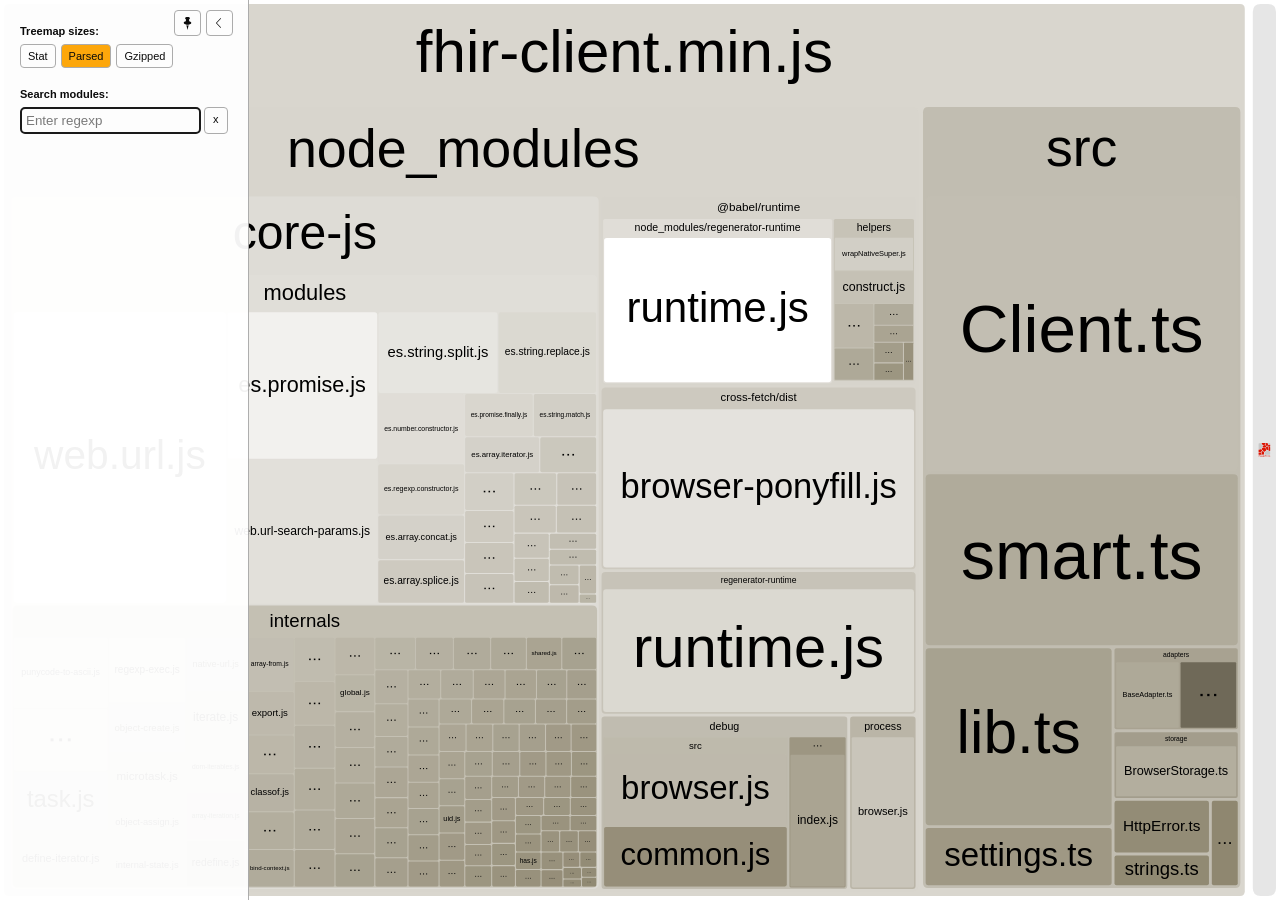
<file: node_modules/fhirclient/build/bundle.prod.html>
<!DOCTYPE html>
<html>
  <head>
    <meta charset="UTF-8"/>
    <meta name="viewport" content="width=device-width, initial-scale=1"/>
    <title>Webpack Bundle Analyzer [4 Jan 2020 at 16:37]</title>
    <link rel="shortcut icon" href="[data-uri]" type="image/x-icon" />

    <script>
      window.enableWebSocket = false;
    </script>
    
  <!-- viewer.js -->
  <script>
    !function(e){var t={};function n(r){if(t[r])return t[r].exports;var i=t[r]={i:r,l:!1,exports:{}};return e[r].call(i.exports,i,i.exports,n),i.l=!0,i.exports}n.m=e,n.c=t,n.d=function(e,t,r){n.o(e,t)||Object.defineProperty(e,t,{enumerable:!0,get:r})},n.r=function(e){"undefined"!=typeof Symbol&&Symbol.toStringTag&&Object.defineProperty(e,Symbol.toStringTag,{value:"Module"}),Object.defineProperty(e,"__esModule",{value:!0})},n.t=function(e,t){if(1&t&&(e=n(e)),8&t)return e;if(4&t&&"object"==typeof e&&e&&e.__esModule)return e;var r=Object.create(null);if(n.r(r),Object.defineProperty(r,"default",{enumerable:!0,value:e}),2&t&&"string"!=typeof e)for(var i in e)n.d(r,i,function(t){return e[t]}.bind(null,i));return r},n.n=function(e){var t=e&&e.__esModule?function(){return e.default}:function(){return e};return n.d(t,"a",t),t},n.o=function(e,t){return Object.prototype.hasOwnProperty.call(e,t)},n.p="/",n(n.s=69)}([function(e,t,n){var r;
/*!
  Copyright (c) 2017 Jed Watson.
  Licensed under the MIT License (MIT), see
  http://jedwatson.github.io/classnames
*/
/*!
  Copyright (c) 2017 Jed Watson.
  Licensed under the MIT License (MIT), see
  http://jedwatson.github.io/classnames
*/
!function(){"use strict";var n={}.hasOwnProperty;function i(){for(var e=[],t=0;t<arguments.length;t++){var r=arguments[t];if(r){var o=typeof r;if("string"===o||"number"===o)e.push(r);else if(Array.isArray(r)&&r.length){var a=i.apply(null,r);a&&e.push(a)}else if("object"===o)for(var s in r)n.call(r,s)&&r[s]&&e.push(s)}}return e.join(" ")}e.exports?(i.default=i,e.exports=i):void 0===(r=function(){return i}.apply(t,[]))||(e.exports=r)}()},function(e,t,n){var r=n(40);"string"==typeof r&&(r=[[e.i,r,""]]);var i={hmr:!0,transform:void 0,insertInto:void 0};n(3)(r,i);r.locals&&(e.exports=r.locals)},function(e,t,n){"use strict";e.exports=function(e){var t=[];return t.toString=function(){return this.map(function(t){var n=function(e,t){var n=e[1]||"",r=e[3];if(!r)return n;if(t&&"function"==typeof btoa){var i=(a=r,"/*# sourceMappingURL=data:application/json;charset=utf-8;base64,"+btoa(unescape(encodeURIComponent(JSON.stringify(a))))+" */"),o=r.sources.map(function(e){return"/*# sourceURL="+r.sourceRoot+e+" */"});return[n].concat(o).concat([i]).join("\n")}var a;return[n].join("\n")}(t,e);return t[2]?"@media "+t[2]+"{"+n+"}":n}).join("")},t.i=function(e,n){"string"==typeof e&&(e=[[null,e,""]]);for(var r={},i=0;i<this.length;i++){var o=this[i][0];null!=o&&(r[o]=!0)}for(i=0;i<e.length;i++){var a=e[i];null!=a[0]&&r[a[0]]||(n&&!a[2]?a[2]=n:n&&(a[2]="("+a[2]+") and ("+n+")"),t.push(a))}},t}},function(e,t,n){var r,i,o={},a=(r=function(){return window&&document&&document.all&&!window.atob},function(){return void 0===i&&(i=r.apply(this,arguments)),i}),s=function(e){var t={};return function(e,n){if("function"==typeof e)return e();if(void 0===t[e]){var r=function(e,t){return t?t.querySelector(e):document.querySelector(e)}.call(this,e,n);if(window.HTMLIFrameElement&&r instanceof window.HTMLIFrameElement)try{r=r.contentDocument.head}catch(i){r=null}t[e]=r}return t[e]}}(),u=null,l=0,c=[],h=n(29);function f(e,t){for(var n=0;n<e.length;n++){var r=e[n],i=o[r.id];if(i){i.refs++;for(var a=0;a<i.parts.length;a++)i.parts[a](r.parts[a]);for(;a<r.parts.length;a++)i.parts.push(y(r.parts[a],t))}else{var s=[];for(a=0;a<r.parts.length;a++)s.push(y(r.parts[a],t));o[r.id]={id:r.id,refs:1,parts:s}}}}function d(e,t){for(var n=[],r={},i=0;i<e.length;i++){var o=e[i],a=t.base?o[0]+t.base:o[0],s={css:o[1],media:o[2],sourceMap:o[3]};r[a]?r[a].parts.push(s):n.push(r[a]={id:a,parts:[s]})}return n}function p(e,t){var n=s(e.insertInto);if(!n)throw new Error("Couldn't find a style target. This probably means that the value for the 'insertInto' parameter is invalid.");var r=c[c.length-1];if("top"===e.insertAt)r?r.nextSibling?n.insertBefore(t,r.nextSibling):n.appendChild(t):n.insertBefore(t,n.firstChild),c.push(t);else if("bottom"===e.insertAt)n.appendChild(t);else{if("object"!=typeof e.insertAt||!e.insertAt.before)throw new Error("[Style Loader]\n\n Invalid value for parameter 'insertAt' ('options.insertAt') found.\n Must be 'top', 'bottom', or Object.\n (https://github.com/webpack-contrib/style-loader#insertat)\n");var i=s(e.insertAt.before,n);n.insertBefore(t,i)}}function g(e){if(null===e.parentNode)return!1;e.parentNode.removeChild(e);var t=c.indexOf(e);t>=0&&c.splice(t,1)}function b(e){var t=document.createElement("style");if(void 0===e.attrs.type&&(e.attrs.type="text/css"),void 0===e.attrs.nonce){var r=function(){0;return n.nc}();r&&(e.attrs.nonce=r)}return v(t,e.attrs),p(e,t),t}function v(e,t){Object.keys(t).forEach(function(n){e.setAttribute(n,t[n])})}function y(e,t){var n,r,i,o;if(t.transform&&e.css){if(!(o="function"==typeof t.transform?t.transform(e.css):t.transform.default(e.css)))return function(){};e.css=o}if(t.singleton){var a=l++;n=u||(u=b(t)),r=w.bind(null,n,a,!1),i=w.bind(null,n,a,!0)}else e.sourceMap&&"function"==typeof URL&&"function"==typeof URL.createObjectURL&&"function"==typeof URL.revokeObjectURL&&"function"==typeof Blob&&"function"==typeof btoa?(n=function(e){var t=document.createElement("link");return void 0===e.attrs.type&&(e.attrs.type="text/css"),e.attrs.rel="stylesheet",v(t,e.attrs),p(e,t),t}(t),r=function(e,t,n){var r=n.css,i=n.sourceMap,o=void 0===t.convertToAbsoluteUrls&&i;(t.convertToAbsoluteUrls||o)&&(r=h(r));i&&(r+="\n/*# sourceMappingURL=data:application/json;base64,"+btoa(unescape(encodeURIComponent(JSON.stringify(i))))+" */");var a=new Blob([r],{type:"text/css"}),s=e.href;e.href=URL.createObjectURL(a),s&&URL.revokeObjectURL(s)}.bind(null,n,t),i=function(){g(n),n.href&&URL.revokeObjectURL(n.href)}):(n=b(t),r=function(e,t){var n=t.css,r=t.media;r&&e.setAttribute("media",r);if(e.styleSheet)e.styleSheet.cssText=n;else{for(;e.firstChild;)e.removeChild(e.firstChild);e.appendChild(document.createTextNode(n))}}.bind(null,n),i=function(){g(n)});return r(e),function(t){if(t){if(t.css===e.css&&t.media===e.media&&t.sourceMap===e.sourceMap)return;r(e=t)}else i()}}e.exports=function(e,t){if("undefined"!=typeof DEBUG&&DEBUG&&"object"!=typeof document)throw new Error("The style-loader cannot be used in a non-browser environment");(t=t||{}).attrs="object"==typeof t.attrs?t.attrs:{},t.singleton||"boolean"==typeof t.singleton||(t.singleton=a()),t.insertInto||(t.insertInto="head"),t.insertAt||(t.insertAt="bottom");var n=d(e,t);return f(n,t),function(e){for(var r=[],i=0;i<n.length;i++){var a=n[i];(s=o[a.id]).refs--,r.push(s)}e&&f(d(e,t),t);for(i=0;i<r.length;i++){var s;if(0===(s=r[i]).refs){for(var u=0;u<s.parts.length;u++)s.parts[u]();delete o[s.id]}}}};var m,x=(m=[],function(e,t){return m[e]=t,m.filter(Boolean).join("\n")});function w(e,t,n,r){var i=n?"":r.css;if(e.styleSheet)e.styleSheet.cssText=x(t,i);else{var o=document.createTextNode(i),a=e.childNodes;a[t]&&e.removeChild(a[t]),a.length?e.insertBefore(o,a[t]):e.appendChild(o)}}},function(e,t,n){var r=n(32);"string"==typeof r&&(r=[[e.i,r,""]]);var i={hmr:!0,transform:void 0,insertInto:void 0};n(3)(r,i);r.locals&&(e.exports=r.locals)},function(e,t,n){"use strict";
/**
 * filesize
 *
 * @copyright 2018 Jason Mulligan <jason.mulligan@avoidwork.com>
 * @license BSD-3-Clause
 * @version 3.6.1
 */
/**
 * filesize
 *
 * @copyright 2018 Jason Mulligan <jason.mulligan@avoidwork.com>
 * @license BSD-3-Clause
 * @version 3.6.1
 */
!function(t){var n=/^(b|B)$/,r={iec:{bits:["b","Kib","Mib","Gib","Tib","Pib","Eib","Zib","Yib"],bytes:["B","KiB","MiB","GiB","TiB","PiB","EiB","ZiB","YiB"]},jedec:{bits:["b","Kb","Mb","Gb","Tb","Pb","Eb","Zb","Yb"],bytes:["B","KB","MB","GB","TB","PB","EB","ZB","YB"]}},i={iec:["","kibi","mebi","gibi","tebi","pebi","exbi","zebi","yobi"],jedec:["","kilo","mega","giga","tera","peta","exa","zetta","yotta"]};function o(e){var t,o,a,s,u,l,c,h,f,d,p,g,b,v=arguments.length>1&&void 0!==arguments[1]?arguments[1]:{},y=[],m=0,x=void 0,w=void 0;if(isNaN(e))throw new Error("Invalid arguments");return o=!0===v.bits,f=!0===v.unix,t=v.base||2,h=void 0!==v.round?v.round:f?1:2,d=void 0!==v.separator&&v.separator||"",p=void 0!==v.spacer?v.spacer:f?"":" ",b=v.symbols||v.suffixes||{},g=2===t&&v.standard||"jedec",c=v.output||"string",s=!0===v.fullform,u=v.fullforms instanceof Array?v.fullforms:[],x=void 0!==v.exponent?v.exponent:-1,a=t>2?1e3:1024,(l=(w=Number(e))<0)&&(w=-w),(-1===x||isNaN(x))&&(x=Math.floor(Math.log(w)/Math.log(a)))<0&&(x=0),x>8&&(x=8),0===w?(y[0]=0,y[1]=f?"":r[g][o?"bits":"bytes"][x]):(m=w/(2===t?Math.pow(2,10*x):Math.pow(1e3,x)),o&&(m*=8)>=a&&x<8&&(m/=a,x++),y[0]=Number(m.toFixed(x>0?h:0)),y[1]=10===t&&1===x?o?"kb":"kB":r[g][o?"bits":"bytes"][x],f&&(y[1]="jedec"===g?y[1].charAt(0):x>0?y[1].replace(/B$/,""):y[1],n.test(y[1])&&(y[0]=Math.floor(y[0]),y[1]=""))),l&&(y[0]=-y[0]),y[1]=b[y[1]]||y[1],"array"===c?y:"exponent"===c?x:"object"===c?{value:y[0],suffix:y[1],symbol:y[1]}:(s&&(y[1]=u[x]?u[x]:i[g][x]+(o?"bit":"byte")+(1===y[0]?"":"s")),d.length>0&&(y[0]=y[0].toString().replace(".",d)),y.join(p))}o.partial=function(e){return function(t){return o(t,e)}},e.exports=o}("undefined"!=typeof window&&window)},function(e,t,n){var r=n(48);"string"==typeof r&&(r=[[e.i,r,""]]);var i={hmr:!0,transform:void 0,insertInto:void 0};n(3)(r,i);r.locals&&(e.exports=r.locals)},function(e,t,n){var r=n(37);"string"==typeof r&&(r=[[e.i,r,""]]);var i={hmr:!0,transform:void 0,insertInto:void 0};n(3)(r,i);r.locals&&(e.exports=r.locals)},function(e,t,n){var r=n(59),i=n(14),o=/[&<>"']/g,a=RegExp(o.source);e.exports=function(e){return(e=i(e))&&a.test(e)?e.replace(o,r):e}},function(e,t,n){var r=n(30);"string"==typeof r&&(r=[[e.i,r,""]]);var i={hmr:!0,transform:void 0,insertInto:void 0};n(3)(r,i);r.locals&&(e.exports=r.locals)},function(e,t,n){var r=n(31);"string"==typeof r&&(r=[[e.i,r,""]]);var i={hmr:!0,transform:void 0,insertInto:void 0};n(3)(r,i);r.locals&&(e.exports=r.locals)},function(e,t,n){var r=n(36);"string"==typeof r&&(r=[[e.i,r,""]]);var i={hmr:!0,transform:void 0,insertInto:void 0};n(3)(r,i);r.locals&&(e.exports=r.locals)},function(e,t,n){var r=n(61);"string"==typeof r&&(r=[[e.i,r,""]]);var i={hmr:!0,transform:void 0,insertInto:void 0};n(3)(r,i);r.locals&&(e.exports=r.locals)},function(e,t,n){var r=n(19).Symbol;e.exports=r},function(e,t,n){var r=n(56);e.exports=function(e){return null==e?"":r(e)}},function(e,t,n){var r=n(28);"string"==typeof r&&(r=[[e.i,r,""]]);var i={hmr:!0,transform:void 0,insertInto:void 0};n(3)(r,i);r.locals&&(e.exports=r.locals)},function(e,t,n){var r=n(38);"string"==typeof r&&(r=[[e.i,r,""]]);var i={hmr:!0,transform:void 0,insertInto:void 0};n(3)(r,i);r.locals&&(e.exports=r.locals)},function(e,t,n){var r=n(39);"string"==typeof r&&(r=[[e.i,r,""]]);var i={hmr:!0,transform:void 0,insertInto:void 0};n(3)(r,i);r.locals&&(e.exports=r.locals)},function(e,t){e.exports=function(e){var t=typeof e;return null!=e&&("object"==t||"function"==t)}},function(e,t,n){var r=n(42),i="object"==typeof self&&self&&self.Object===Object&&self,o=r||i||Function("return this")();e.exports=o},function(e,t,n){var r=n(44),i=n(47),o="[object Symbol]";e.exports=function(e){return"symbol"==typeof e||i(e)&&r(e)==o}},function(e,t){var n=RegExp("[\\u200d\\ud800-\\udfff\\u0300-\\u036f\\ufe20-\\ufe2f\\u20d0-\\u20ff\\ufe0e\\ufe0f]");e.exports=function(e){return n.test(e)}},function(e,t){
/**
 * Carrot Search FoamTree HTML5 (demo variant)
 * v3.4.5, 4fa198d722d767b68d0409e88290ea6de98d1eaa/4fa198d7, build FOAMTREE-SOFTWARE4-DIST-39, Jul 26, 2017
 * 
 * Carrot Search confidential.
 * Copyright 2002-2017, Carrot Search s.c, All Rights Reserved.
 */
!function(){var e,t=function(){var e,n=window.navigator.userAgent;try{window.localStorage.setItem("ftap5caavc","ftap5caavc"),window.localStorage.removeItem("ftap5caavc"),e=!0}catch(r){e=!1}return{of:function(){return/webkit/i.test(n)},mf:function(){return/Mac/.test(n)},lf:function(){return/iPad|iPod|iPhone/.test(n)},hf:function(){return/Android/.test(n)},ii:function(){return"ontouchstart"in window||!!window.DocumentTouch&&document instanceof window.DocumentTouch},hi:function(){return e},gi:function(){var e=document.createElement("canvas");return!(!e.getContext||!e.getContext("2d"))},Dd:function(e,n){return[].forEach&&t.gi()?e&&e():n&&n()}}}(),n=function(){function e(){return window.performance&&(window.performance.now||window.performance.mozNow||window.performance.msNow||window.performance.oNow||window.performance.webkitNow)||Date.now}var t=e();return{create:function(){return{now:(t=e(),function(){return t.call(window.performance)})};var t},now:function(){return t.call(window.performance)}}}();function r(){function r(){if(!u)throw"AF0";var e=n.now();0!==l&&(o.Kd=e-l),l=e,s=s.filter(function(e){return null!==e}),o.frames++;for(var t=0;t<s.length;t++){var r=s[t];null!==r&&(!0===r.ye.call(r.Yg)?s[t]=null:m.Sc(r.repeat)&&(r.repeat=r.repeat-1,0>=r.repeat&&(s[t]=null)))}s=s.filter(function(e){return null!==e}),u=!1,i(),0!==(e=n.now()-e)&&(o.Jd=e),o.totalTime+=e,o.Oe=1e3*o.frames/o.totalTime,l=0===s.length?0:n.now()}function i(){0<s.length&&!u&&(u=!0,a(r))}var o=this.rg={frames:0,totalTime:0,Jd:0,Kd:0,Oe:0};e=o;var a=function(){return t.lf()?function(e){window.setTimeout(e,0)}:window.requestAnimationFrame||window.webkitRequestAnimationFrame||window.mozRequestAnimationFrame||window.oRequestAnimationFrame||window.msRequestAnimationFrame||(e=n.create(),function(t){var n=0;window.setTimeout(function(){var r=e.now();t(),n=e.now()-r},16>n?16-n:0)});var e}(),s=[],u=!1,l=0;this.repeat=function(e,t,n){this.cancel(e),s.push({ye:e,Yg:n,repeat:t}),i()},this.d=function(e,t){this.repeat(e,1,t)},this.cancel=function(e){for(var t=0;t<s.length;t++){var n=s[t];null!==n&&n.ye===e&&(s[t]=null)}},this.k=function(){s=[]}}var i,o=t.Dd(function(){function e(){this.buffer=[],this.oa=0,this.Gc=m.extend({},s)}function t(e){return function(){var t,n=this.buffer,r=this.oa;for(n[r++]="call",n[r++]=e,n[r++]=arguments.length,t=0;t<arguments.length;t++)n[r++]=arguments[t];this.oa=r}}function n(e){return function(){return r[e].apply(r,arguments)}}(i=document.createElement("canvas")).width=1,i.height=1;var r=i.getContext("2d"),i=["font"],a="fillStyle globalAlpha globalCompositeOperation lineCap lineDashOffset lineJoin lineWidth miterLimit shadowBlur shadowColor shadowOffsetX shadowOffsetY strokeStyle textAlign textBaseline".split(" "),s={};return a.concat(i).forEach(function(e){s[e]=r[e]}),e.prototype.clear=function(){this.oa=0},e.prototype.Na=function(){return 0===this.oa},e.prototype.Ta=function(e){e instanceof o?function(e,t,n){for(var r=0,i=e.oa,o=e.buffer;r<n;)o[i++]=t[r++];e.oa=i}(e,this.buffer,this.oa):function(e,t,n,r){for(var i=0;i<n;)switch(t[i++]){case"set":e[t[i++]]=t[i++];break;case"setGlobalAlpha":e[t[i++]]=t[i++]*r;break;case"call":var o=t[i++];switch(t[i++]){case 0:e[o]();break;case 1:e[o](t[i++]);break;case 2:e[o](t[i++],t[i++]);break;case 3:e[o](t[i++],t[i++],t[i++]);break;case 4:e[o](t[i++],t[i++],t[i++],t[i++]);break;case 5:e[o](t[i++],t[i++],t[i++],t[i++],t[i++]);break;case 6:e[o](t[i++],t[i++],t[i++],t[i++],t[i++],t[i++]);break;case 7:e[o](t[i++],t[i++],t[i++],t[i++],t[i++],t[i++],t[i++]);break;case 8:e[o](t[i++],t[i++],t[i++],t[i++],t[i++],t[i++],t[i++],t[i++]);break;case 9:e[o](t[i++],t[i++],t[i++],t[i++],t[i++],t[i++],t[i++],t[i++],t[i++]);break;default:throw"CB0"}}}(e,this.buffer,this.oa,m.B(e.globalAlpha,1))},e.prototype.replay=e.prototype.Ta,e.prototype.d=function(){return new e},e.prototype.scratch=e.prototype.d,"arc arcTo beginPath bezierCurveTo clearRect clip closePath drawImage fill fillRect fillText lineTo moveTo putImageData quadraticCurveTo rect rotate scale setLineDash setTransform stroke strokeRect strokeText transform translate".split(" ").forEach(function(n){e.prototype[n]=t(n)}),["measureText","createLinearGradient","createRadialGradient","createPattern","getLineDash"].forEach(function(t){e.prototype[t]=n(t)}),["save","restore"].forEach(function(r){e.prototype[r]=function(e,t){return function(){e.apply(this,arguments),t.apply(this,arguments)}}(t(r),n(r))}),i.forEach(function(t){Object.defineProperty(e.prototype,t,{set:function(e){r[t]=e,this.Gc[t]=e;var n=this.buffer;n[this.oa++]="set",n[this.oa++]=t,n[this.oa++]=e},get:function(){return this.Gc[t]}})}),a.forEach(function(t){Object.defineProperty(e.prototype,t,{set:function(e){this.Gc[t]=e;var n=this.buffer;n[this.oa++]="globalAlpha"===t?"setGlobalAlpha":"set",n[this.oa++]=t,n[this.oa++]=e},get:function(){return this.Gc[t]}})}),e.prototype.roundRect=function(e,t,n,r,i){this.beginPath(),this.moveTo(e+i,t),this.lineTo(e+n-i,t),this.quadraticCurveTo(e+n,t,e+n,t+i),this.lineTo(e+n,t+r-i),this.quadraticCurveTo(e+n,t+r,e+n-i,t+r),this.lineTo(e+i,t+r),this.quadraticCurveTo(e,t+r,e,t+r-i),this.lineTo(e,t+i),this.quadraticCurveTo(e,t,e+i,t),this.closePath()},e.prototype.fillPolygonWithText=function(e,t,n,r,i){i||(i={});var a={sb:m.B(i.maxFontSize,D.Ea.sb),Zc:m.B(i.minFontSize,D.Ea.Zc),lineHeight:m.B(i.lineHeight,D.Ea.lineHeight),pb:m.B(i.horizontalPadding,D.Ea.pb),eb:m.B(i.verticalPadding,D.Ea.eb),tb:m.B(i.maxTotalTextHeight,D.Ea.tb),fontFamily:m.B(i.fontFamily,D.Ea.fontFamily),fontStyle:m.B(i.fontStyle,D.Ea.fontStyle),fontVariant:m.B(i.fontVariant,D.Ea.fontVariant),fontWeight:m.B(i.fontWeight,D.Ea.fontWeight),verticalAlign:m.B(i.verticalAlign,D.Ea.verticalAlign)},s=i.cache;if(s&&m.Q(i,"area")){s.jd||(s.jd=new o);var u=i.area,l=m.B(i.cacheInvalidationThreshold,.05);e=D.xe(a,this,r,e,z.q(e,{}),{x:t,y:n},i.allowForcedSplit||!1,i.allowEllipsis||!1,s,u,l,i.invalidateCache)}else e=D.Le(a,this,r,e,z.q(e,{}),{x:t,y:n},i.allowForcedSplit||!1,i.allowEllipsis||!1);return e.la?{fit:!0,lineCount:e.mc,fontSize:e.fontSize,box:{x:e.da.x,y:e.da.y,w:e.da.f,h:e.da.i},ellipsis:e.ec}:{fit:!1}},e}),a=t.Dd(function(){function e(e){this.O=e,this.d=[],this.Ib=[void 0],this.Nc=["#SIZE#px sans-serif"],this.Ld=[0],this.Md=[1],this.ie=[0],this.je=[0],this.ke=[0],this.Qd=[10],this.hc=[10],this.Sb=[this.Ib,this.Nc,this.hc,this.Ld,this.Md,this.ie,this.Qd,this.je,this.ke],this.ga=[1,0,0,1,0,0]}function t(e){var t=e.O,n=e.Sb[0].length-1;e.Ib[n]&&(t.setLineDash(e.Ib[n]),t.Tj=e.Ld[n]),t.miterLimit=e.Qd[n],t.lineWidth=e.Md[n],t.shadowBlur=e.ie[n],t.shadowOffsetX=e.je[n],t.shadowOffsetY=e.ke[n],t.font=e.Nc[n].replace("#SIZE#",e.hc[n].toString())}function n(e,t,n){return e*n[0]+t*n[2]+n[4]}function r(e,t,n){return e*n[1]+t*n[3]+n[5]}function i(e,t){for(var n=0;n<e.length;n++)e[n]*=t[0];return e}e.prototype.save=function(){this.d.push(this.ga.slice(0));for(var e=0;e<this.Sb.length;e++){var t=this.Sb[e];t.push(t[t.length-1])}this.O.save()},e.prototype.restore=function(){this.ga=this.d.pop();for(var e=0;e<this.Sb.length;e++)this.Sb[e].pop();this.O.restore(),t(this)},e.prototype.scale=function(e,n){(r=this.ga)[0]*=e,r[1]*=e,r[2]*=n,r[3]*=n;var r=this.ga,o=this.Sb,a=o[0].length-1,s=this.Ib[a];for(s&&i(s,r),s=2;s<o.length;s++){o[s][a]*=r[0]}t(this)},e.prototype.translate=function(e,t){var n=this.ga;n[4]+=n[0]*e+n[2]*t,n[5]+=n[1]*e+n[3]*t},["moveTo","lineTo"].forEach(function(t){e.prototype[t]=function(e){return function(t,i){var o=this.ga;return this.O[e].call(this.O,n(t,i,o),r(t,i,o))}}(t)}),["clearRect","fillRect","strokeRect","rect"].forEach(function(t){e.prototype[t]=function(e){return function(t,i,o,a){var s=this.ga;return this.O[e].call(this.O,n(t,i,s),r(t,i,s),o*s[0],a*s[3])}}(t)}),"fill stroke beginPath closePath clip createImageData createPattern getImageData putImageData getLineDash setLineDash".split(" ").forEach(function(t){e.prototype[t]=function(e){return function(){return this.O[e].apply(this.O,arguments)}}(t)}),[{vb:"lineDashOffset",zb:function(e){return e.Ld}},{vb:"lineWidth",zb:function(e){return e.Md}},{vb:"miterLimit",zb:function(e){return e.Qd}},{vb:"shadowBlur",zb:function(e){return e.ie}},{vb:"shadowOffsetX",zb:function(e){return e.je}},{vb:"shadowOffsetY",zb:function(e){return e.ke}}].forEach(function(t){Object.defineProperty(e.prototype,t.vb,{set:function(e){var n=t.zb(this);e*=this.ga[0],n[n.length-1]=e,this.O[t.vb]=e}})});var o=/(\d+(?:\.\d+)?)px/;return Object.defineProperty(e.prototype,"font",{set:function(e){var t=o.exec(e);if(1<t.length){var n=this.hc.length-1;this.hc[n]=parseFloat(t[1]),this.Nc[n]=e.replace(o,"#SIZE#px"),this.O.font=this.Nc[n].replace("#SIZE#",(this.hc[n]*this.ga[0]).toString())}}}),"fillStyle globalAlpha globalCompositeOperation lineCap lineJoin shadowColor strokeStyle textAlign textBaseline".split(" ").forEach(function(t){Object.defineProperty(e.prototype,t,{set:function(e){this.O[t]=e}})}),e.prototype.arc=function(e,t,i,o,a,s){var u=this.ga;this.O.arc(n(e,t,u),r(e,t,u),i*u[0],o,a,s)},e.prototype.arcTo=function(e,t,i,o,a){var s=this.ga;this.O.arc(n(e,t,s),r(e,t,s),n(i,o,s),r(i,o,s),a*s[0])},e.prototype.bezierCurveTo=function(e,t,i,o,a,s){var u=this.ga;this.O.bezierCurveTo(n(e,t,u),r(e,t,u),n(i,o,u),r(i,o,u),n(a,s,u),r(a,s,u))},e.prototype.drawImage=function(e,t,i,o,a,s,u,l,c){function h(t,i,o,a){d.push(n(t,i,f)),d.push(r(t,i,f)),o=m.V(o)?e.width:o,a=m.V(a)?e.height:a,d.push(o*f[0]),d.push(a*f[3])}var f=this.ga,d=[e];m.V(s)?h(t,i,o,a):h(s,u,l,c),this.O.drawImage.apply(this.O,d)},e.prototype.quadraticCurveTo=function(e,t,i,o){var a=this.ga;this.O.quadraticCurveTo(n(e,t,a),r(e,t,a),n(i,o,a),r(i,o,a))},e.prototype.fillText=function(e,t,i,o){var a=this.ga;this.O.fillText(e,n(t,i,a),r(t,i,a),m.Sc(o)?o*a[0]:1e20)},e.prototype.setLineDash=function(e){e=i(e.slice(0),this.ga),this.Ib[this.Ib.length-1]=e,this.O.setLineDash(e)},e}),s=(i=!t.of()||t.lf()||t.hf()?1:7,{eh:function(){function e(e){e.beginPath(),u.le(e,l)}(a=document.createElement("canvas")).width=800,a.height=600;var t,r=a.getContext("2d"),o=a.width,a=a.height,s=0,l=[{x:0,y:100}];for(t=1;6>=t;t++)s=2*t*Math.PI/6,l.push({x:0+100*Math.sin(s),y:0+100*Math.cos(s)});t={polygonPlainFill:[e,function(e){e.fillStyle="rgb(255, 0, 0)",e.fill()}],polygonPlainStroke:[e,function(e){e.strokeStyle="rgb(128, 0, 0)",e.lineWidth=2,e.closePath(),e.stroke()}],polygonGradientFill:[e,function(e){var t=e.createRadialGradient(0,0,10,0,0,60);t.addColorStop(0,"rgb(255, 0, 0)"),t.addColorStop(1,"rgb(255, 255, 0)"),e.fillStyle=t,e.fill()}],polygonGradientStroke:[e,function(e){var t=e.createLinearGradient(-100,-100,100,100);t.addColorStop(0,"rgb(224, 0, 0)"),t.addColorStop(1,"rgb(32, 0, 0)"),e.strokeStyle=t,e.lineWidth=2,e.closePath(),e.stroke()}],polygonExposureShadow:[e,function(e){e.shadowBlur=50,e.shadowColor="rgba(0, 0, 0, 1)",e.fillStyle="rgba(0, 0, 0, 1)",e.globalCompositeOperation="source-over",e.fill(),e.shadowBlur=0,e.shadowColor="transparent",e.globalCompositeOperation="destination-out",e.fill()}],labelPlainFill:[function(e){e.fillStyle="#000",e.font="24px sans-serif",e.textAlign="center"},function(e){e.fillText("Some text",0,-16),e.fillText("for testing purposes",0,16)}]},s=100/Object.keys(t).length;var c,h=n.now(),f={};for(c in t){var d,p=t[c],g=n.now(),b=0;do{for(r.save(),r.translate(Math.random()*o,Math.random()*a),d=3*Math.random()+.5,r.scale(d,d),d=0;d<p.length;d++)p[d](r);r.restore(),b++,d=n.now()}while(d-g<s);f[c]=i*(d-g)/b}return f.total=n.now()-h,f}}),u={le:function(e,t){var n=t[0];e.moveTo(n.x,n.y);for(var r=t.length-1;0<r;r--)n=t[r],e.lineTo(n.x,n.y)},rj:function(e,t,n,r){var i,o,a,s,u,l=[],c=0,h=t.length;for(a=0;a<h;a++)i=t[a],o=t[(a+1)%h],i=z.d(i,o),i=Math.sqrt(i),l.push(i),c+=i;n=r*(n+.5*r*c/h),r={};c={};var f={};for(a=0;a<h;a++)i=t[a],o=t[(a+1)%h],s=t[(a+2)%h],u=l[(a+1)%h],u=Math.min(.5,n/u),z.Aa(1-u,o,s,c),z.Aa(u,o,s,f),0,0==a&&(s=Math.min(.5,n/l[0]),z.Aa(s,i,o,r),0,e.moveTo(r.x,r.y)),e.quadraticCurveTo(o.x,o.y,c.x,c.y),e.lineTo(f.x,f.y);return!0}};function l(e){function t(e){c[e].style.opacity=f*h[e]}function n(e){e.width=Math.round(o*e.n),e.height=Math.round(a*e.n)}function r(){return/relative|absolute|fixed/.test(window.getComputedStyle(i,null).getPropertyValue("position"))}var i,o,a,s,u,l=[],c={},h={},f=0;this.H=function(t){i=t,r()||(i.style.position="relative"),0!=i.clientWidth&&0!=i.clientHeight||I.Pa("element has zero dimensions: "+i.clientWidth+" x "+i.clientHeight+"."),i.innerHTML="",o=i.clientWidth,a=i.clientHeight,s=0!==o?o:void 0,u=0!==a?a:void 0,"embedded"===i.getAttribute("data-foamtree")&&I.Pa("visualization already embedded in the element."),i.setAttribute("data-foamtree","embedded"),e.c.p("stage:initialized",this,i,o,a)},this.lb=function(){i.removeAttribute("data-foamtree"),l=[],c={},e.c.p("stage:disposed",this,i)},this.k=function(){if(r()||(i.style.position="relative"),o=i.clientWidth,a=i.clientHeight,0!==o&&0!==a&&(o!==s||a!==u)){for(var t=l.length-1;0<=t;t--)n(l[t]);e.c.p("stage:resized",s,u,o,a),s=o,u=a}},this.fj=function(e,t){e.n=t,n(e)},this.oc=function(r,o,a){var s=document.createElement("canvas");return s.setAttribute("style","position: absolute; top: 0; bottom: 0; left: 0; right: 0; width: 100%; height: 100%; -webkit-touch-callout: none; -webkit-user-select: none; -moz-user-select: none; -ms-user-select: none; user-select: none;"),s.n=o,n(s),l.push(s),c[r]=s,h[r]=1,t(r),a||i.appendChild(s),e.c.p("stage:newLayer",r,s),s},this.kc=function(e,n){return m.V(n)||(h[e]=n,t(e)),h[e]},this.d=function(e){return m.V(e)||(f=e,m.Ga(c,function(e,n){t(n)})),f}}function c(e){function t(e,t,n){return y=!0,p.x=0,p.y=0,g.x=0,g.y=0,a=f,s.x=d.x,s.y=d.y,t(),u*=e,l=n?u/a:e,l=Math.max(.25/a,l),!0}function n(e,t){return t.x=e.x/f+d.x,t.y=e.y/f+d.y,t}function r(e,t,n,r,i,o,a,s,u){var l=(e-n)*(o-s)-(t-r)*(i-a);return!(1e-5>Math.abs(l))&&(u.x=((e*r-t*n)*(i-a)-(e-n)*(i*s-o*a))/l,u.y=((e*r-t*n)*(o-s)-(t-r)*(i*s-o*a))/l,!0)}var i,o,a=1,s={x:0,y:0},u=1,l=1,c=1,h={x:0,y:0},f=1,d={x:0,y:0},p={x:0,y:0},g={x:0,y:0},b={x:0,y:0,f:0,i:0},v={x:0,y:0,f:0,i:0,scale:1},y=!0;e.c.j("stage:initialized",function(e,t,n,r){i=n,o=r,b.x=0,b.y=0,b.f=n,b.i=r,v.x=0,v.y=0,v.f=n,v.i=r,v.scale=1}),e.c.j("stage:resized",function(e,t,n,r){function a(e){e.x*=l,e.y*=c}function u(e){a(e),e.f*=l,e.i*=c}i=n,o=r;var l=n/e,c=r/t;a(s),a(d),a(h),a(p),a(g),u(b),u(v)}),this.Yb=function(e,r){return t(r,function(){n(e,h)},!0)},this.Y=function(e,n){if(1==Math.round(1e4*n)/1e4){var i=b.x-d.x,o=b.y-d.y;return t(1,function(){},!0),this.d(-i,-o)}return t(n,function(){for(var t=!1;!t;){t=Math.random();var n=Math.random(),i=Math.random(),o=Math.random();t=r(e.x+t*e.f,e.y+n*e.i,b.x+t*b.f,b.y+n*b.i,e.x+i*e.f,e.y+o*e.i,b.x+i*b.f,b.y+o*b.i,h)}},!0)},this.sc=function(e,n){var a,s,u,l;return(a=e.f/e.i)<(s=i/o)?(u=e.i*s,l=e.i,a=e.x-.5*(u-e.f),s=e.y):a>s?(u=e.f,l=e.f*o/i,a=e.x,s=e.y-.5*(l-e.i)):(a=e.x,s=e.y,u=e.f,l=e.i),a-=u*n,u*=1+2*n,r(a,s-=l*n,d.x,d.y,a+u,s,d.x+i/f,d.y,h)?t(i/f/u,m.ta,!1):(y=!1,this.d(f*(d.x-a),f*(d.y-s)))},this.d=function(e,t){var n=Math.round(1e4*e)/1e4,r=Math.round(1e4*t)/1e4;return g.x+=n/f,g.y+=r/f,0!==n||0!==r},this.reset=function(e){return e&&this.content(0,0,i,o),this.Y({x:b.x+d.x,y:b.y+d.y,f:b.f/f,i:b.i/f},c/u)},this.Qb=function(e){c=Math.min(1,Math.round(1e4*(e||u))/1e4)},this.k=function(){return d.x<b.x?(b.x-d.x)*f:d.x+i/f>b.x+b.f?-(d.x+i/f-b.x-b.f)*f:0},this.A=function(){return d.y<b.y?(b.y-d.y)*f:d.y+o/f>b.y+b.i?-(d.y+o/f-b.y-b.i)*f:0},this.update=function(e){var t=Math.abs(Math.log(l));6>t?t=2:(t/=4,t+=3*t*(1<l?e:1-e)),t=1<l?Math.pow(e,t):1-Math.pow(1-e,t),f=a*(t=(y?t:1)*(l-1)+1),d.x=h.x-(h.x-s.x)/t,d.y=h.y-(h.y-s.y)/t,d.x-=p.x*(1-e)+g.x*e,d.y-=p.y*(1-e)+g.y*e,1===e&&(p.x=g.x,p.y=g.y),v.x=d.x,v.y=d.y,v.f=i/f,v.i=o/f,v.scale=f},this.S=function(e){return e.x=v.x,e.y=v.y,e.scale=v.scale,e},this.absolute=function(e,t){return n(e,t||{})},this.nd=function(e,t){var n=t||{};return n.x=(e.x-d.x)*f,n.y=(e.y-d.y)*f,n},this.Hc=function(e){return this.scale()<c/e},this.Rd=function(){return m.Fd(f,1)},this.scale=function(){return Math.round(1e4*f)/1e4},this.content=function(e,t,n,r){b.x=e,b.y=t,b.f=n,b.i=r},this.Jc=function(e,t){var n;for(n=e.length-1;0<=n;n--){var r=e[n];r.save(),r.scale(f,f),r.translate(-d.x,-d.y)}for(t(v),n=e.length-1;0<=n;n--)(r=e[n]).restore()}}var h=new function(){function e(e){if("hsl"==e.model||"hsla"==e.model)return e;var t,n=e.r/=255,r=e.g/=255,i=e.b/=255,o=Math.max(n,r,i),a=(o+(u=Math.min(n,r,i)))/2;if(o==u)t=u=0;else{var s=o-u,u=.5<a?s/(2-o-u):s/(o+u);switch(o){case n:t=(r-i)/s+(r<i?6:0);break;case r:t=(i-n)/s+2;break;case i:t=(n-r)/s+4}t/=6}return e.h=360*t,e.s=100*u,e.l=100*a,e.model="hsl",e}var t={h:0,s:0,l:0,a:1,model:"hsla"};this.Ba=function(n){return m.Tc(n)?e(h.Hg(n)):m.jc(n)?e(n):t},this.Hg=function(e){var n;return(n=/rgba\(\s*([^,\s]+)\s*,\s*([^,\s]+)\s*,\s*([^,\s]+)\s*,\s*([^,\s]+)\s*\)/.exec(e))&&5==n.length?{r:parseFloat(n[1]),g:parseFloat(n[2]),b:parseFloat(n[3]),a:parseFloat(n[4]),model:"rgba"}:(n=/hsla\(\s*([^,\s]+)\s*,\s*([^,%\s]+)%\s*,\s*([^,\s%]+)%\s*,\s*([^,\s]+)\s*\)/.exec(e))&&5==n.length?{h:parseFloat(n[1]),s:parseFloat(n[2]),l:parseFloat(n[3]),a:parseFloat(n[4]),model:"hsla"}:(n=/rgb\(\s*([^,\s]+)\s*,\s*([^,\s]+)\s*,\s*([^,\s]+)\s*\)/.exec(e))&&4==n.length?{r:parseFloat(n[1]),g:parseFloat(n[2]),b:parseFloat(n[3]),a:1,model:"rgb"}:(n=/hsl\(\s*([^,\s]+)\s*,\s*([^,\s%]+)%\s*,\s*([^,\s%]+)%\s*\)/.exec(e))&&4==n.length?{h:parseFloat(n[1]),s:parseFloat(n[2]),l:parseFloat(n[3]),a:1,model:"hsl"}:(n=/#([0-9a-fA-F]{2})([0-9a-fA-F]{2})([0-9a-fA-F]{2})/.exec(e))&&4==n.length?{r:parseInt(n[1],16),g:parseInt(n[2],16),b:parseInt(n[3],16),a:1,model:"rgb"}:(n=/#([0-9a-fA-F])([0-9a-fA-F])([0-9a-fA-F])/.exec(e))&&4==n.length?{r:17*parseInt(n[1],16),g:17*parseInt(n[2],16),b:17*parseInt(n[3],16),a:1,model:"rgb"}:t},this.Cg=function(e){function t(e,t,n){return 0>n&&(n+=1),1<n&&(n-=1),n<1/6?e+6*(t-e)*n:.5>n?t:n<2/3?e+(t-e)*(2/3-n)*6:e}if("rgb"==e.model||"rgba"==e.model)return Math.sqrt(e.r*e.r*.241+e.g*e.g*.691+e.b*e.b*.068)/255;var n,r;n=e.l/100;var i=e.s/100;if(r=e.h/360,0==e.Wj)n=e=r=n;else{var o=2*n-(i=.5>n?n*(1+i):n+i-n*i);n=t(o,i,r+1/3),e=t(o,i,r),r=t(o,i,r-1/3)}return Math.sqrt(65025*n*n*.241+65025*e*e*.691+65025*r*r*.068)/255},this.Ng=function(e){if(m.Tc(e))return e;if(!m.jc(e))return"#000";switch(e.model){case"hsla":return h.Ig(e);case"hsl":return h.Ac(e);case"rgba":return h.Lg(e);case"rgb":return h.Kg(e);default:return"#000"}},this.Lg=function(e){return"rgba("+(.5+e.r|0)+","+(.5+e.g|0)+","+(.5+e.b|0)+","+e.a+")"},this.Kg=function(e){return"rgba("+(.5+e.r|0)+","+(.5+e.g|0)+","+(.5+e.b|0)+")"},this.Ig=function(e){return"hsla("+(.5+e.h|0)+","+(.5+e.s|0)+"%,"+(.5+e.l|0)+"%,"+e.a+")"},this.Ac=function(e){return"hsl("+(.5+e.h|0)+","+(.5+e.s|0)+"%,"+(.5+e.l|0)+"%)"},this.Y=function(e,t,n){return"hsl("+(.5+e|0)+","+(.5+t|0)+"%,"+(.5+n|0)+"%)"}};function f(){var e,t=!1,n=[],r=this,i=new function(){this.N=function(i){return i&&(t?i.apply(r,e):n.push(i)),this},this.ih=function(e){return r=e,{then:this.N}}};this.J=function(){e=arguments;for(var i=0;i<n.length;i++)n[i].apply(r,e);return t=!0,this},this.L=function(){return i}}function d(e){var t=new f,n=e.length;if(0<e.length)for(var r=e.length-1;0<=r;r--)e[r].N(function(){0==--n&&t.J()});else t.J();return t.L()}function p(e){var t=0;this.d=function(){t++},this.k=function(){0===--t&&e()},this.clear=function(){t=0},this.A=function(){return 0===t}}var g={Ie:function(e,t,n,r){return r=r||{},e=e.getBoundingClientRect(),r.x=t-e.left,r.y=n-e.top,r}};function b(){var e=document,t={};this.addEventListener=function(n,r){var i=t[n];i||(i=[],t[n]=i),i.push(r),e.addEventListener(n,r)},this.d=function(){m.Ga(t,function(t,n){for(var r=t.length-1;0<=r;r--)e.removeEventListener(n,t[r])})}}function v(e){function n(e){return function(t){r(t)&&e.apply(this,arguments)}}function r(t){for(t=t.target;t;){if(t===e)return!0;t=t.parentElement}return!1}function i(e,t,n){o(e,n=n||{});for(var r=0;r<t.length;r++)t[r].call(e.target,n);return(void 0===n.Mb&&n.zi||"prevent"===n.Mb)&&e.preventDefault(),n}function o(t,n){return g.Ie(e,t.clientX,t.clientY,n),n.altKey=t.altKey,n.metaKey=t.metaKey,n.ctrlKey=t.ctrlKey,n.shiftKey=t.shiftKey,n.xb=3===t.which,n}var a=new b,s=[],u=[],l=[],c=[],h=[],f=[],d=[],p=[],v=[],y=[],m=[];this.d=function(e){s.push(e)},this.k=function(e){h.push(e)},this.ya=function(e){u.push(e)},this.Ba=function(e){l.push(e)},this.Pa=function(e){c.push(e)},this.Aa=function(e){m.push(e)},this.za=function(e){f.push(e)},this.Ja=function(e){d.push(e)},this.Y=function(e){p.push(e)},this.A=function(e){v.push(e)},this.S=function(e){y.push(e)},this.lb=function(){a.d()};var x,w,C,S,T={x:0,y:0},M={x:0,y:0},k=!1,j=!1;a.addEventListener("mousedown",n(function(t){if(t.target!==e){var n=i(t,l);M.x=n.x,M.y=n.y,T.x=n.x,T.y=n.y,k=!0,i(t,p),w=!1,x=window.setTimeout(function(){100>z.d(T,n)&&(window.clearTimeout(S),i(t,u),w=!0)},400)}})),a.addEventListener("mouseup",function(e){if(i(e,c),k){if(j&&i(e,y),window.clearTimeout(x),!w&&!j&&r(e)){var t=function(e){var t={};return t.x=e.pageX,t.y=e.pageY,t}(e);C&&100>z.d(t,C)?i(e,h):i(e,s),C=t,S=window.setTimeout(function(){C=null},350)}j=k=!1}}),a.addEventListener("mousemove",function(e){var t=o(e,{});r(e)&&i(e,f,{type:"move"}),T.x=t.x,T.y=t.y,k&&!j&&100<z.d(M,T)&&(j=!0),j&&i(e,v,t)}),a.addEventListener("mouseout",n(function(e){i(e,d,{type:"out"})})),a.addEventListener(void 0!==document.onmousewheel?"mousewheel":"MozMousePixelScroll",n(function(e){var n=e.wheelDelta,r=e.detail;i(e,m,{wd:(r?n?0<n/r/40*r?1:-1:-r/(t.mf()?40:19):n/40)/3,zi:!0})})),a.addEventListener("contextmenu",n(function(e){e.preventDefault()}))}var y=function(){function e(e){return function(t){return Math.pow(t,e)}}function t(e){return function(t){return 1-Math.pow(1-t,e)}}function n(e){return function(t){return 1>(t*=2)?.5*Math.pow(t,e):1-.5*Math.abs(Math.pow(2-t,e))}}function r(e){return function(t){for(var n=0;n<e.length;n++)t=(0,e[n])(t);return t}}return{pa:function(e){switch(e){case"linear":return y.Jb;case"bounce":return y.Vg;case"squareIn":return y.og;case"squareOut":return y.Rb;case"squareInOut":return y.pg;case"cubicIn":return y.Zg;case"cubicOut":return y.ze;case"cubicInOut":return y.$g;case"quadIn":return y.Ri;case"quadOut":return y.Ti;case"quadInOut":return y.Si;default:return y.Jb}},Jb:function(e){return e},Vg:r([n(2),function(e){return 0===e?0:1===e?1:e*(e*(e*(e*(25.9425*e-85.88)+105.78)-58.69)+13.8475)}]),og:e(2),Rb:t(2),pg:n(2),Zg:e(3),ze:t(3),$g:n(3),Ri:e(2),Ti:t(2),Si:n(2),d:r}}(),m={V:function(e){return void 0===e},nf:function(e){return null===e},Sc:function(e){return"[object Number]"===Object.prototype.toString.call(e)},Tc:function(e){return"[object String]"===Object.prototype.toString.call(e)},Gd:function(e){return"function"==typeof e},jc:function(e){return e===Object(e)},Fd:function(e,t){return 1e-6>e-t&&-1e-6<e-t},jf:function(e){return m.V(e)||m.nf(e)||m.Tc(e)&&!/\S/.test(e)},Q:function(e,t){return e&&e.hasOwnProperty(t)},ob:function(e,t){if(e)for(var n=t.length-1;0<=n;n--)if(e.hasOwnProperty(t[n]))return!0;return!1},extend:function(e){return m.dh(Array.prototype.slice.call(arguments,1),function(t){if(t)for(var n in t)t.hasOwnProperty(n)&&(e[n]=t[n])}),e},A:function(e,t){return e.map(function(e){return e[t]},[])},dh:function(e,t,n){null!=e&&(e.forEach?e.forEach(t,n):m.Ga(e,t,n))},Ga:function(e,t,n){for(var r in e)if(e.hasOwnProperty(r)&&!1===t.call(n,e[r],r,e))break},B:function(){for(var e=0;e<arguments.length;e++){var t=arguments[e];if(!(m.V(t)||m.Sc(t)&&isNaN(t)||m.Tc(t)&&m.jf(t)))return t}},cg:function(e,t){var n=e.indexOf(t);0<=n&&e.splice(n,1)},ah:function(e,t,n){var r;return function(){var i=this,o=arguments,a=n&&!r;clearTimeout(r),r=setTimeout(function(){r=null,n||e.apply(i,o)},t),a&&e.apply(i,o)}},defer:function(e){setTimeout(e,1)},k:function(e){return e},ta:function(){}},x={ji:function(e,n,r){return t.hi()?function(){var t=n+":"+JSON.stringify(arguments),i=window.localStorage.getItem(t);return i&&(i=JSON.parse(i)),i&&Date.now()-i.t<r?i.v:(i=e.apply(this,arguments),window.localStorage.setItem(t,JSON.stringify({v:i,t:Date.now()})),i)}:e}},w={m:function(e,t){function n(){var n=[];if(Array.isArray(e))for(var r=0;r<e.length;r++){var i=e[r];i&&n.push(i.apply(t,arguments))}else e&&n.push(e.apply(t,arguments));return n}return n.empty=function(){return 0===e.length&&!m.Gd(e)},n}};function C(){var e={};this.j=function(t,n){var r=e[t];r||(r=[],e[t]=r),r.push(n)},this.p=function(t,n){var r=e[t];if(r)for(var i=Array.prototype.slice.call(arguments,1),o=0;o<r.length;o++)r[o].apply(this,i)}}var S={kg:function(e){for(var t="",n=0;n<e.length;n++)t+=String.fromCharCode(1^e.charCodeAt(n));return t}};function T(e){function t(t,n,r){var l,c=this,h=0;this.id=a++,this.name=r||"{unnamed on "+t+"}",this.target=function(){return t},this.Gb=function(){return-1!=u.indexOf(c)},this.start=function(){if(!c.Gb()){if(-1==u.indexOf(c)){var t=s.now();!0===c.xf(t)&&(u=u.slice()).push(c)}0<u.length&&e.repeat(i)}return this},this.stop=function(){for(o(c);l<n.length;l++){var e=n[l];e.jb&&e.Ya.call()}return this},this.eg=function(){l=void 0},this.xf=function(e){var t;if(h++,0!==n.length)for(m.V(l)?(t=n[l=0]).W&&t.W.call(t,e,h,c):t=n[l];l<n.length;){if(t.Ya&&t.Ya.call(t,e,h,c))return!0;t.Da&&t.Da.call(t,e,h,c),m.V(l)&&(l=-1),++l<n.length&&((t=n[l]).W&&t.W.call(t,e,h,c))}return!1}}function r(e){return m.V(e)?u.slice():u.filter(function(t){return t.target()===e})}function i(){!function(){var e=s.now();u.forEach(function(t){!0!==t.xf(e)&&o(t)})}(),0==u.length&&e.cancel(i)}function o(e){u=u.filter(function(t){return t!==e})}var a=0,s=n.create(),u=[];this.d=function(){for(var e=u.length-1;0<=e;e--)u[e].stop();u=[]},this.D=function(){function e(){}function n(e){var t,n,r=e.target,i=e.duration,o=e.ca;this.W=function(){for(var i in t={},e.G)r.hasOwnProperty(i)&&(t[i]={start:m.V(e.G[i].start)?r[i]:m.Gd(e.G[i].start)?e.G[i].start.call(void 0):e.G[i].start,end:m.V(e.G[i].end)?r[i]:m.Gd(e.G[i].end)?e.G[i].end.call(void 0):e.G[i].end,P:m.V(e.G[i].P)?y.Jb:e.G[i].P});n=s.now()},this.Ya=function(){var e,a=s.now()-n;a=0===i?1:Math.min(i,a)/i;for(e in t){var u=t[e];r[e]=u.start+(u.end-u.start)*u.P(a)}return o&&o.call(r,a),1>a}}function i(e,t,n){this.jb=n,this.Ya=function(){return e.call(t),!1}}function o(e){var t;this.W=function(n,r){t=r+e},this.Ya=function(e,n){return n<t}}function a(e){var t;this.W=function(n){t=n+e},this.Ya=function(e){return e<t}}function u(e){this.W=function(){e.forEach(function(e){e.start()})},this.Ya=function(){for(var t=0;t<e.length;t++)if(e[t].Gb())return!0;return!1}}return e.m=function(e,r){return new function(){function s(t,n,r,o){return n?(m.V(r)&&(r=e),t.Bb(new i(n,r,o))):t}var l=[];this.Bb=function(e){return l.push(e),this},this.fb=function(e){return this.Bb(new a(e))},this.oe=function(e){return this.Bb(new o(e||1))},this.call=function(e,t){return s(this,e,t,!1)},this.jb=function(e,t){return s(this,e,t,!0)},this.ia=function(t){return m.V(t.target)&&(t.target=e),this.Bb(new n(t))},this.Za=function(e){return this.Bb(new u(e))},this.eg=function(){return this.Bb({Ya:function(e,t){return t.eg(),!0}})},this.xa=function(){return new t(e,l,r)},this.start=function(){return this.xa().start()},this.Fg=function(){var e=new f;return this.oe().call(e.J).xa(),e.L()},this.bb=function(){var e=this.Fg();return this.start(),e}}},e.tc=function(t){return r(t).forEach(function(e){e.stop()}),e.m(t,void 0)},e}()}var M=function(){var e={He:function(e,t){if(e.e)for(var n=e.e,r=0;r<n.length;r++)t(n[r],r)},Kc:function(t,n){if(t.e)for(var r=t.e,i=0;i<r.length;i++)if(!1===e.Kc(r[i],n)||!1===n(r[i],i))return!1}};return e.F=e.Kc,e.Lc=function(t,n){if(t.e)for(var r=t.e,i=0;i<r.length;i++)if(!1===n(r[i],i)||!1===e.Lc(r[i],n))return!1},e.Fa=function(t,n){if(t.e)for(var r=t.e,i=0;i<r.length;i++)if(!1===e.Fa(r[i],n))return!1;return n(t)},e.Nj=e.Fa,e.xd=function(t,n){!1!==n(t)&&e.Lc(t,n)},e.Mc=function(t,n){var r=[];return e.Lc(t,function(e){r.push(e)}),n?r.filter(n):r},e.Ge=function(e,t){for(var n=e.parent;n&&!1!==t(n);)n=n.parent},e.ki=function(e,t){for(var n=e.parent;n&&n!==t;)n=n.parent;return!!n},e}(),z=new function(){function e(e,t){var n=e.x-t.x,r=e.y-t.y;return n*n+r*r}function t(e,t,n){for(var r=0;r<e.length;r++){var i=z.za(e[r],e[r+1]||e[0],t,n,!0);if(i)return i}}return this.za=function(e,t,n,r,i){var o=e.x;e=e.y;var a=t.x-o;t=t.y-e;var s=n.x,u=n.y;n=r.x-s;var l=r.y-u;if(!(1e-12>=(r=a*l-n*t)&&-1e-12<=r)&&(n=((s-=o)*l-n*(u-=e))/r,0<=(r=(s*t-a*u)/r)&&(i||1>=r)&&0<=n&&1>=n))return{x:o+a*n,y:e+t*n}},this.Jg=function(e,t,n,r){var i=e.x;e=e.y;var o=t.x-i;t=t.y-e;var a=n.x;n=n.y;var s=r.x-a,u=o*(r=r.y-n)-s*t;if(!(1e-12>=u&&-1e-12<=u)&&(0<=(r=((a-i)*r-s*(n-e))/u)&&1>=r))return{x:i+o*r,y:e+t*r}},this.Bc=function(e,n,r){for(var i,o=z.k(n,{}),a=(l=z.k(r,{})).x-o.x,s=l.y-o.y,u=[],l=0;l<r.length;l++)i=r[l],u.push({x:i.x-a,y:i.y-s});for(r=[],i=[],l=0;l<e.length;l++){var c=e[l];(f=t(n,o,c))?(r.push(f),i.push(t(u,o,c))):(r.push(null),i.push(null))}for(l=0;l<e.length;l++)if(f=r[l],c=i[l],f&&c){n=e[l];u=o;var h=f.x-o.x,f=f.y-o.y;if(1e-12<(f=Math.sqrt(h*h+f*f))){h=n.x-o.x;var d=n.y-o.y;f=Math.sqrt(h*h+d*d)/f;n.x=u.x+f*(c.x-u.x),n.y=u.y+f*(c.y-u.y)}else n.x=u.x,n.y=u.y}for(l=0;l<e.length;l++)(i=e[l]).x+=a,i.y+=s},this.q=function(e,t){if(0!==e.length){var n,r,i,o;n=r=e[0].x,i=o=e[0].y;for(var a=e.length;0<--a;)n=Math.min(n,e[a].x),r=Math.max(r,e[a].x),i=Math.min(i,e[a].y),o=Math.max(o,e[a].y);return t.x=n,t.y=i,t.f=r-n,t.i=o-i,t}},this.A=function(e){return[{x:e.x,y:e.y},{x:e.x+e.f,y:e.y},{x:e.x+e.f,y:e.y+e.i},{x:e.x,y:e.y+e.i}]},this.k=function(e,t){for(var n=0,r=0,i=e.length,o=e[0],a=0,s=1;s<i-1;s++){var u=e[s],l=e[s+1],c=o.y+u.y+l.y,h=(u.x-o.x)*(l.y-o.y)-(l.x-o.x)*(u.y-o.y);n=n+h*(o.x+u.x+l.x),r=r+h*c,a=a+h}return t.x=n/(3*a),t.y=r/(3*a),t.ja=a/2,t},this.re=function(e,t){this.k(e,t),t.Ob=Math.sqrt(t.ja/Math.PI)},this.Va=function(e,t){for(var n=0;n<e.length;n++){var r=e[n],i=e[n+1]||e[0];if(0>(t.y-r.y)*(i.x-r.x)-(t.x-r.x)*(i.y-r.y))return!1}return!0},this.Mg=function(e,t,n){var r=e.x,i=t.x;if(e.x>t.x&&(r=t.x,i=e.x),i>n.x+n.f&&(i=n.x+n.f),r<n.x&&(r=n.x),r>i)return!1;var o=e.y,a=t.y,s=t.x-e.x;return 1e-7<Math.abs(s)&&(o=(a=(t.y-e.y)/s)*r+(e=e.y-a*e.x),a=a*i+e),o>a&&(r=a,a=o,o=r),a>n.y+n.i&&(a=n.y+n.i),o<n.y&&(o=n.y),o<=a},this.se=function(n,r,i,o,a){var s,u;function l(i,o,a){if(r.x===f.x&&r.y===f.y)return a;var l=t(n,r,f),h=Math.sqrt(e(l,r)/(i*i+o*o));return h<c?(c=h,s=l.x,u=l.y,0!==o?Math.abs(u-r.y)/Math.abs(o):Math.abs(s-r.x)/Math.abs(i)):a}o=m.B(o,.5),a=m.B(a,.5),i=m.B(i,1);var c=Number.MAX_VALUE;u=s=0;var h,f={x:0,y:0},d=o*i;return i*=1-o,o=1-a,f.x=r.x-d,f.y=r.y-a,h=l(d,a,h),f.x=r.x+i,f.y=r.y-a,h=l(i,a,h),f.x=r.x-d,f.y=r.y+o,h=l(d,o,h),f.x=r.x+i,f.y=r.y+o,l(i,o,h)},this.Eg=function(e,t){function n(e,t,n){var r=t.x,i=n.x;t=t.y;var o=i-r,a=(n=n.y)-t;return Math.abs(a*e.x-o*e.y-r*n+i*t)/Math.sqrt(o*o+a*a)}for(var r=e.length,i=n(t,e[r-1],e[0]),o=0;o<r-1;o++){var a=n(t,e[o],e[o+1]);a<i&&(i=a)}return i},this.Wb=function(e,t,n){var r;n={x:t.x+Math.cos(n),y:t.y-Math.sin(n)};var i=[],o=[],a=e.length;for(r=0;r<a;r++){if((s=z.Jg(e[r],e[(r+1)%a],t,n))&&(i.push(s),2==o.push(r)))break}if(2==i.length){var s=i[0],u=(i=i[1],o[0]),l=(o=o[1],[i,s]);for(r=u+1;r<=o;r++)l.push(e[r]);for(r=[s,i];o!=u;)o=(o+1)%a,r.push(e[o]);return e=[l,r],a=n.x-t.x,r=i.x-s.x,0===a&&(a=n.y-t.y,r=i.y-s.y),(0>a?-1:0<a?1:0)!=(0>r?-1:0<r?1:0)&&e.reverse(),e}},this.Aa=function(e,t,n,r){return r.x=e*(t.x-n.x)+n.x,r.y=e*(t.y-n.y)+n.y,r},this.d=e,this.qe=function(e,n,r){if(m.Sc(n))n=2*Math.PI*n/360;else{var i=z.q(e,{});switch(n){case"random":n=Math.random()*Math.PI*2;break;case"top":n=Math.atan2(-i.i,0);break;case"bottom":n=Math.atan2(i.i,0);break;case"topleft":n=Math.atan2(-i.i,-i.f);break;default:n=Math.atan2(i.i,i.f)}}return i=z.k(e,{}),z.Aa(r,t(e,i,{x:i.x+Math.cos(n),y:i.y+Math.sin(n)}),i,{})},this},k=new function(){function e(e,t){this.face=e,this.kd=t,this.pc=this.dd=null}function t(e,t,n){this.ma=[e,t,n],this.C=Array(3);var r=t.y-e.y,i=n.z-e.z,o=t.x-e.x;t=t.z-e.z;var a=n.x-e.x;e=n.y-e.y,this.Oa={x:r*i-t*e,y:t*a-o*i,z:o*e-r*a},this.kb=[],this.td=this.visible=!1}this.S=function(r){function o(t,n,r){var i,o,a=t.ma[0],u=(h=t.Oa).x,l=h.y,h=h.z,f=Array(c);for(i=(n=n.kb).length,s=0;s<i;s++)f[(o=n[s].kd).index]=!0,0>u*(o.x-a.x)+l*(o.y-a.y)+h*(o.z-a.z)&&e.d(t,o);for(i=(n=r.kb).length,s=0;s<i;s++)!0!==f[(o=n[s].kd).index]&&0>u*(o.x-a.x)+l*(o.y-a.y)+h*(o.z-a.z)&&e.d(t,o)}var a,s,u,l,c=r.length;for(a=0;a<c;a++)r[a].index=a,r[a].$b=null;var h,f=[];if(0<(h=function(){function n(e,n,r,i){var o=(n.y-e.y)*(r.z-e.z)-(n.z-e.z)*(r.y-e.y),a=(n.z-e.z)*(r.x-e.x)-(n.x-e.x)*(r.z-e.z),s=(n.x-e.x)*(r.y-e.y)-(n.y-e.y)*(r.x-e.x);return o*i.x+a*i.y+s*i.z>o*e.x+a*e.y+s*e.z?new t(e,n,r):new t(r,n,e)}function i(e,t,n,r){function i(e,t,n){return(e=e.ma)[((t=e[0]==t?0:e[1]==t?1:2)+1)%3]!=n?(t+2)%3:t}t.C[i(t,n,r)]=e,e.C[i(e,r,n)]=t}if(4>c)return 0;var o=r[0],a=r[1],s=r[2],u=r[3],l=n(o,a,s,u),h=n(o,s,u,a),d=n(o,a,u,s),p=n(a,s,u,o);for(i(l,h,s,o),i(l,d,o,a),i(l,p,a,s),i(h,d,u,o),i(h,p,s,u),i(d,p,u,a),f.push(l,h,d,p),o=4;o<c;o++)for(a=r[o],s=0;4>s;s++)l=(u=f[s]).ma[0],0>(h=u.Oa).x*(a.x-l.x)+h.y*(a.y-l.y)+h.z*(a.z-l.z)&&e.d(u,a);return 4}())){for(;h<c;){if((u=r[h]).$b){for(a=u.$b;null!==a;)a.face.visible=!0,a=a.pc;var d,p;a=0;e:for(;a<f.length;a++)if(l=f[a],!1===l.visible){var g=l.C;for(s=0;3>s;s++)if(!0===g[s].visible){d=l,p=s;break e}}l=[];g=[];var b=d,v=p;do{if(l.push(b),g.push(v),v=(v+1)%3,!1===b.C[v].visible)do{for(a=b.ma[v],b=b.C[v],s=0;3>s;s++)b.ma[s]==a&&(v=s)}while(!1===b.C[v].visible&&(b!==d||v!==p))}while(b!==d||v!==p);var y=null,m=null;for(a=0;a<l.length;a++){b=l[a],v=g[a];var x,w=b.C[v],C=b.ma[(v+1)%3],S=b.ma[v],T=C.y-u.y,M=S.z-u.z,z=C.x-u.x,k=C.z-u.z,j=S.x-u.x,L=S.y-u.y;0<i.length?((x=i.pop()).ma[0]=u,x.ma[1]=C,x.ma[2]=S,x.Oa.x=T*M-k*L,x.Oa.y=k*j-z*M,x.Oa.z=z*L-T*j,x.kb.length=0,x.visible=!1,x.td=!0):x={ma:[u,C,S],C:Array(3),Oa:{x:T*M-k*L,y:k*j-z*M,z:z*L-T*j},kb:[],visible:!1},f.push(x),b.C[v]=x,x.C[1]=b,null!==m&&(m.C[0]=x,x.C[2]=m),m=x,null===y&&(y=x),o(x,b,w)}for(m.C[0]=y,y.C[2]=m,a=[],s=0;s<f.length;s++)if(!0===(l=f[s]).visible){for(b=(g=l.kb).length,u=0;u<b;u++)y=(v=g[u]).dd,m=v.pc,null!==y&&(y.pc=m),null!==m&&(m.dd=y),null===y&&(v.kd.$b=m),n.push(v);l.td&&i.push(l)}else a.push(l);f=a}h++}for(a=0;a<f.length;a++)(l=f[a]).td&&i.push(l)}return{Je:f}},e.d=function(t,r){var i;0<n.length?((i=n.pop()).face=t,i.kd=r,i.pc=null,i.dd=null):i=new e(t,r),t.kb.push(i);var o=r.$b;null!==o&&(o.dd=i),i.pc=o,r.$b=i};for(var n=Array(2e3),r=0;r<n.length;r++)n[r]=new e(null,null);var i=Array(1e3);for(r=0;r<i.length;r++)i[r]={ma:Array(3),C:Array(3),Oa:{x:0,y:0,z:0},kb:[],visible:!1}},j=new function(){function e(e,n,r,i,o,a,s,u){var l=(e-r)*(a-u)-(n-i)*(o-s);return Math.abs(l)<t?void 0:{x:((e*i-n*r)*(o-s)-(e-r)*(o*u-a*s))/l,y:((e*i-n*r)*(a-u)-(n-i)*(o*u-a*s))/l}}var t=1e-12;return this.cb=function(n,r){for(var i=n[0],o=i.x,a=i.y,s=i.x,u=i.y,l=n.length-1;0<l;l--)i=n[l],o=Math.min(o,i.x),a=Math.min(a,i.y),s=Math.max(s,i.x),u=Math.max(u,i.y);if(s-o<3*r||u-a<3*r)i=void 0;else{e:{for(null==(i=!0)&&(i=!1),o=[],a=n.length,s=0;s<=a;s++){u=n[s%a],l=n[(s+1)%a];var c,h,f,d=n[(s+2)%a];c=l.x-u.x,h=l.y-u.y;var p=r*c/(f=Math.sqrt(c*c+h*h)),g=r*h/f;if(c=d.x-l.x,h=d.y-l.y,c=r*c/(f=Math.sqrt(c*c+h*h)),h=r*h/f,(u=e(u.x-g,u.y+p,l.x-g,l.y+p,l.x-h,l.y+c,d.x-h,d.y+c))&&(o.push(u),d=o.length,i&&3<=d&&(u=o[d-3],l=o[d-2],d=o[d-1],0>(l.x-u.x)*(d.y-u.y)-(d.x-u.x)*(l.y-u.y)))){i=void 0;break e}}o.shift(),i=3>o.length?void 0:o}if(!i)e:{for(o=n.slice(0),i=0;i<n.length;i++){if(s=n[i%n.length],d=(l=n[(i+1)%n.length]).x-s.x,a=l.y-s.y,d=r*d/(u=Math.sqrt(d*d+a*a)),u=r*a/u,a=s.x-u,s=s.y+d,u=l.x-u,l=l.y+d,0!=o.length){for(g=a-u,h=s-l,d=[],c=f=!0,p=void 0,p=0;p<o.length;p++){var b=g*(s-o[p].y)-(a-o[p].x)*h;b<=t&&b>=-t&&(b=0),d.push(b),0<b&&(f=!1),0>b&&(c=!1)}if(f)o=[];else if(!c){for(g=[],p=0;p<o.length;p++)h=(p+1)%o.length,f=d[p],c=d[h],0<=f&&g.push(o[p]),(0<f&&0>c||0>f&&0<c)&&g.push(e(o[p].x,o[p].y,o[h].x,o[h].y,a,s,u,l));o=g}}if(3>o.length){i=void 0;break e}}i=o}}return i},this},L=new function(){function e(e){for(var t=o=e[0].x,n=a=e[0].y,r=1;r<e.length;r++){var i=e[r],o=Math.min(o,i.x),a=Math.min(a,i.y);t=Math.max(t,i.x),n=Math.max(n,i.y)}return[{x:o+2*(e=t-o),y:a+2*(n-=a),f:0},{x:o+2*e,y:a-2*n,f:0},{x:o-2*e,y:a+2*n,f:0}]}var t=1e-12;this.S=function(n,r){function i(e){var t=[e[0]],n=e[0][0],r=e[0][1],i=e.length,o=1;e:for(;o<i;o++)for(var a=1;a<i;a++){var s=e[a];if(null!==s){if(s[1]===n){if(t.unshift(s),n=s[0],e[a]=null,t.length===i)break e;continue}if(s[0]===r&&(t.push(s),r=s[1],e[a]=null,t.length===i))break e}}return t[0][0]!=t[i-1][1]&&t.push([t[i-1][1],t[0][0]]),t}function o(e,n,r,i){var o,a=[],s=[],u=r.length,l=n.length,c=0,h=-1,f=-1,d=-1,p=null,g=i;for(i=0;i<u;i++){var b=(g+1)%u,v=r[g][0],y=r[b][0];if(z.d(v.ha,y.ha)>t)if(v.ub&&y.ub){var m=[],x=[];for(o=0;o<l&&(h=(c+1)%l,!(p=z.za(n[c],n[h],v.ha,y.ha,!1))||(x.push(c),2!==m.push(p)));o++)c=h;if(2===m.length){if(h=m[1],v=(p=z.d(v.ha,m[0]))<(h=z.d(v.ha,h))?0:1,p=p<h?1:0,h=x[v],-1===f&&(f=h),-1!==d)for(;h!=d;)d=(d+1)%l,a.push(n[d]),s.push(null);a.push(m[v],m[p]),s.push(r[g][2],null),d=x[p]}}else if(v.ub&&!y.ub)for(o=0;o<l;o++){if(h=(c+1)%l,p=z.za(n[c],n[h],v.ha,y.ha,!1)){if(-1!==d)for(m=d;c!=m;)m=(m+1)%l,a.push(n[m]),s.push(null);a.push(p),s.push(r[g][2]),-1===f&&(f=c);break}c=h}else if(!v.ub&&y.ub)for(o=0;o<l;o++){if(h=(c+1)%l,p=z.za(n[c],n[h],v.ha,y.ha,!1)){a.push(v.ha,p),s.push(r[g][2],null),d=c;break}c=h}else a.push(v.ha),s.push(r[g][2]);g=b}if(0==a.length)s=a=null;else if(-1!==d)for(;f!=d;)d=(d+1)%l,a.push(n[d]),s.push(null);e.o=a,e.C=s}if(1===n.length)n[0].o=r.slice(0),n[0].C=[];else{var a,s;s=e(r);var u,l=[];for(a=0;a<s.length;a++)u=s[a],l.push({x:u.x,y:u.y,z:u.x*u.x+u.y*u.y-u.f});for(a=0;a<n.length;a++)(u=n[a]).o=null,l.push({x:u.x,y:u.y,z:u.x*u.x+u.y*u.y-u.f});var c=k.S(l).Je;for(function(){for(a=0;a<c.length;a++){var e=c[a],t=(i=e.ma)[0],n=i[1],r=i[2],i=t.x,o=t.y,s=(t=t.z,n.x),u=n.y,l=(n=n.z,r.x),h=r.y,f=(r=r.z,i*(u-h)+s*(h-o)+l*(o-u));e.ha={x:-(o*(n-r)+u*(r-t)+h*(t-n))/f/2,y:-(t*(s-l)+n*(l-i)+r*(i-s))/f/2}}}(),function(e){for(a=0;a<c.length;a++){var t=c[a];t.ub=!z.Va(e,t.ha)}}(r),l=function(e,t){var n,r=Array(t.length);for(n=0;n<r.length;n++)r[n]=[];for(n=0;n<e.length;n++){var i=e[n];if(!(0>i.Oa.z))for(var o=i.C,a=0;a<o.length;a++){var s=o[a];if(!(0>s.Oa.z)){var u=(l=i.ma)[(a+1)%3].index,l=l[a].index;2<u&&r[u-3].push([i,s,2<l?t[l-3]:null])}}}return r}(c,n),a=0;a<n.length;a++)if(0!==(u=l[a]).length){var h=n[a],f=(u=i(u)).length,d=-1;for(s=0;s<f;s++)u[s][0].ub&&(d=s);if(0<=d)o(h,r,u,d);else{d=[];var p=[];for(s=0;s<f;s++)z.d(u[s][0].ha,u[(s+1)%f][0].ha)>t&&(d.push(u[s][0].ha),p.push(u[s][2]));h.o=d,h.C=p}h.o&&3>h.o.length&&(h.o=null,h.C=null)}}},this.zc=function(t,n){var r,i,o=!1,a=t.length;for(i=0;i<a;i++)null===(r=t[i]).o&&(o=!0),r.pe=r.f;if(o){o=e(n);var s,u,l=[];for(i=t.length,r=0;r<o.length;r++)s=o[r],l.push({x:s.x,y:s.y,z:s.x*s.x+s.y*s.y});for(r=0;r<i;r++)s=t[r],l.push({x:s.x,y:s.y,z:s.x*s.x+s.y*s.y});for(s=k.S(l).Je,o=Array(i),r=0;r<i;r++)o[r]={};for(l=s.length,r=0;r<l;r++)if(0<(u=s[r]).Oa.z){var c=u.ma,h=c.length;for(u=0;u<h-1;u++){var f=c[u].index-3,d=c[u+1].index-3;0<=f&&0<=d&&(o[f][d]=!0,o[d][f]=!0)}u=c[0].index-3,0<=d&&0<=u&&(o[d][u]=!0,o[u][d]=!0)}for(r=0;r<i;r++){u=o[r],s=t[r];var p;d=Number.MAX_VALUE,l=null;for(p in u)u=t[p],d>(c=z.d(s,u))&&(d=c,l=u);s.Uj=l,s.vf=Math.sqrt(d)}for(i=0;i<a;i++)r=t[i],p=Math.min(Math.sqrt(r.f),.95*r.vf),r.f=p*p;for(this.S(t,n),i=0;i<a;i++)(r=t[i]).pe!==r.f&&0<r.uc&&(p=Math.min(r.uc,r.pe-r.f),r.f+=p,r.uc-=p)}}},_=new function(){this.Dg=function(e){for(var t=0,n=(e=e.e).length,r=0;r<n;r++){var i=e[r];if(i.o){var o=i.x,a=i.y;z.k(i.o,i),t<(i=(0<(o-=i.x)?o:-o)+(0<(i=a-i.y)?i:-i))&&(t=i)}}return t},this.ya=function(e,t){var n,r,i,o,a=e.e;switch(t){case"random":return e.e[Math.floor(a.length*Math.random())];case"topleft":var s=(n=a[0]).x+n.y;for(o=1;o<a.length;o++)(i=(r=a[o]).x+r.y)<s&&(s=i,n=r);return n;case"bottomright":for(s=(n=a[0]).x+n.y,o=1;o<a.length;o++)(i=(r=a[o]).x+r.y)>s&&(s=i,n=r);return n;default:for(n=a[0],i=r=z.d(e,n),o=a.length-1;1<=o;o--)s=a[o],(r=z.d(e,s))<i&&(i=r,n=s);return n}},this.Ja=function(e,t,n){var r=e.e;if(r[0].C){var i,o,a=r.length;for(e=0;e<a;e++)r[e].ld=!1,r[e].ic=0;for(o=i=0,(a=[])[i++]=t||r[0],t=t.ic=0;o<i;)if(!(r=a[o++]).ld&&r.C){n(r,t++,r.ic),r.ld=!0;var s=r.C,u=s.length;for(e=0;e<u;e++){var l=s[e];l&&!0!==l.ld&&(0===l.ic&&(l.ic=r.ic+1),a[i++]=l)}}}else for(e=0;e<r.length;e++)n(r[e],e,1)}},D=function(){function e(e,o,u,c,d,p,g,b){var w=m.extend({},s,e);1>e.lineHeight&&(e.lineHeight=1),e=w.fontFamily;var C=w.fontStyle+" "+w.fontVariant+" "+w.fontWeight,S=w.sb,T=w.Zc,M=C+" "+e;w.Ne=M;var z={la:!1,mc:0,fontSize:0};if(o.save(),o.font=C+" "+x+"px "+e,o.textBaseline="middle",o.textAlign="center",t(o,w),u=u.trim(),v.text=u,function(e,t,n,r){for(var i,o,a=0;a<e.length;a++)e[a].y===t.y&&(void 0===i?i=a:o=a);void 0===o&&(o=i),i!==o&&e[o].x<e[i].x&&(a=i,i=o,o=a),r.o=e,r.q=t,r.vd=n,r.tf=i,r.uf=o}(c,d,p,y),/[\u3000-\u303f\u3040-\u309f\u30a0-\u30ff\uff00-\uff9f\u4e00-\u9faf\u3400-\u4dbf]/.test(u)?(r(v),n(o,v,M),i(w,v,y,T,S,!0,z)):(n(o,v,M),i(w,v,y,T,S,!1,z),!z.la&&(g&&(r(v),n(o,v,M)),b||g)&&(b&&(z.ec=!0),i(w,v,y,T,T,!0,z))),z.la){var k="",j=0,L=Number.MAX_VALUE,_=Number.MIN_VALUE;a(w,v,z.mc,z.fontSize,y,z.ec,function(e,t){0<k.length&&t===l&&(k+=l),k+=e},function(e,t,n,r,i){r===f&&(k+=h),o.save(),o.translate(p.x,t),e=z.fontSize/x,o.scale(e,e),o.fillText(k,0,0),o.restore(),k=n,j<i&&(j=i),L>t&&(L=t),_<t&&(_=t)}),z.da={x:p.x-j/2,y:L-z.fontSize/2,f:j,i:_-L+z.fontSize},o.restore()}else o.clear&&o.clear();return z}function t(e,t){var n=t.Ne,r=u[n];void 0===r&&(r={},u[n]=r),r[l]=e.measureText(l).width,r[c]=e.measureText(c).width}function n(e,t,n){var r,i=t.text.split(/(\n|[ \f\r\t\v\u2028\u2029]+|\u00ad+|\u200b+)/),o=[],a=[],s=i.length>>>1;for(r=0;r<s;r++)o.push(i[2*r]),a.push(i[2*r+1]);for(2*r<i.length&&(o.push(i[2*r]),a.push(void 0)),n=u[n],r=0;r<o.length;r++)void 0===(s=n[i=o[r]])&&(s=e.measureText(i).width,n[i]=s);t.md=o,t.lg=a}function r(e){for(var t=e.text.split(/\s+/),n=[],r={".":!0,",":!0,";":!0,"?":!0,"!":!0,":":!0,"。":!0},i=0;i<t.length;i++){var o=t[i];if(3<o.length){for(var a=(a=(a="")+o.charAt(0))+o.charAt(1),s=2;s<o.length-2;s++){var u=o.charAt(s);r[u]||(a+=d),a+=u}a+=d,a+=o.charAt(o.length-2),a+=o.charAt(o.length-1),n.push(a)}else n.push(o)}e.text=n.join(l)}function i(e,t,n,r,i,o,s){var u=e.lineHeight,l=Math.max(e.eb,.001),c=e.tb,h=t.md,f=n.vd,d=n.q,p=void 0,g=void 0;switch(e.verticalAlign){case"top":f=d.y+d.i-f.y;break;case"bottom":f=f.y-d.y;break;default:f=2*Math.min(f.y-d.y,d.y+d.i-f.y)}if(0>=(c=Math.min(f,c*n.q.i)))s.la=!1;else{f=r,i=Math.min(i,c),d=Math.min(1,c/Math.max(20,t.md.length));do{var b=(f+i)/2,v=Math.min(h.length,Math.floor((c+b*(u-1-2*l))/(b*u))),y=void 0;if(0<v)for(var m=1,x=v;;){var w=Math.floor((m+x)/2);if(a(e,t,w,b,n,o&&b===r&&w===v,null,null)){if(m===(x=p=y=w))break}else if((m=w+1)>x)break}void 0!==y?f=g=b:i=b}while(i-f>d);void 0===g?(s.la=!1,s.fontSize=0):(s.la=!0,s.fontSize=g,s.mc=p,s.ec=o&&b===f)}}function a(e,t,n,r,i,o,a,s){var h=e.pb,f=r*(e.lineHeight-1),d=e.verticalAlign,v=Math.max(e.eb,.001);e=u[e.Ne];var y=t.md;t=t.lg;var m,w=i.o,C=i.vd,S=i.tf,T=i.uf;switch(d){case"top":i=C.y+r/2+r*v,m=1;break;case"bottom":i=C.y-(r*n+f*(n-1))+r/2-r*v,m=-1;break;default:i=C.y-(r*(n-1)/2+f*(n-1)/2),m=1}for(d=i,v=0;v<n;v++)p[2*v]=i-r/2,p[2*v+1]=i+r/2,i+=m*r,i+=m*f;for(;g.length<p.length;)g.push(Array(2));v=p,i=2*n,m=g;for(var M=w.length,z=S,k=(S=(S-1+M)%M,T),j=(T=(T+1)%M,0);j<i;){for(var L=v[j],_=w[S];_.y<L;)z=S,_=w[S=(S-1+M)%M];for(var D=w[T];D.y<L;)k=T,D=w[T=(T+1)%M];var O=w[z],A=w[k];D=A.x+(D.x-A.x)*(L-A.y)/(D.y-A.y);m[j][0]=O.x+(_.x-O.x)*(L-O.y)/(_.y-O.y),m[j][1]=D,j++}for(v=0;v<n;v++)w=2*v,m=(m=(i=C.x)-g[w][0])<(M=g[w][1]-i)?m:M,w=(M=i-g[w+1][0])<(w=g[w+1][1]-i)?M:w,b[v]=2*(m<w?m:w)-h*r;for(z=e[l]*r/x,m=e[c]*r/x,S=b[h=0],C=0,w=void 0,v=0;v<y.length;v++){if(i=y[v],k=t[v],C+(M=e[i]*r/x)<S&&y.length-v>=n-h&&"\n"!=w)C+=M," "===k&&(C+=z),a&&a(i,w);else{if(M>S&&(h!==n-1||!o))return!1;if(h+1>=n)return!!o&&(((n=S-C-m)>m||M>m)&&(0<(n=Math.floor(i.length*n/M))&&a&&a(i.substring(0,n),w)),a&&a(c,void 0),s&&s(h,d,i,w,C),!0);if(h++,s&&s(h,d,i,w,C),d+=r,d+=f,C=M," "===k&&(C+=z),M>(S=b[h])&&(h!==n||!o))return!1}w=k}return s&&s(h,d,void 0,void 0,C),!0}var s={sb:72,Zc:0,lineHeight:1.05,pb:1,eb:.5,tb:.9,fontFamily:"sans-serif",fontStyle:"normal",fontWeight:"normal",fontVariant:"normal",verticalAlign:"center"},u={},l=" ",c="…",h="‐",f="­",d="​",p=[],g=[],b=[],v={text:"",md:void 0,lg:void 0},y={o:void 0,q:void 0,vd:void 0,tf:0,uf:0},x=100;return{Le:e,xe:function(t,n,r,i,o,a,s,u,l,c,h,f){var d,p=0,g=0;return r=r.toString().trim(),!f&&l.result&&r===l.sg&&Math.abs(c-l.ue)/c<=h&&((d=l.result).la&&(p=a.x-l.zg,g=a.y-l.Ag,h=l.jd,n.save(),n.translate(p,g),h.Ta(n),n.restore())),d||((h=l.jd).clear(),(d=e(t,h,r,i,o,a,s,u)).la&&h.Ta(n),l.ue=c,l.zg=a.x,l.Ag=a.y,l.result=d,l.sg=r),d.la?{la:!0,mc:d.mc,fontSize:d.fontSize,da:{x:d.da.x+p,y:d.da.y+g,f:d.da.f,i:d.da.i},ec:d.ec}:{la:!1}},yi:function(){return{ue:0,zg:0,Ag:0,result:void 0,jd:new o,sg:void 0}},Ea:s}}(),O=new function(){function e(e,t){return function(r,i,o,a){function s(e,t,n,r,i){e.o=[{x:t,y:n},{x:t+r,y:n},{x:t+r,y:n+i},{x:t,y:n+i}]}var u=i.x,l=i.y,c=i.f;if(i=i.i,0!=r.length)if(1==r.length)r[0].x=u+c/2,r[0].y=l+i/2,r[0].Ed=0,o&&s(r[0],u,l,c,i);else{r=r.slice(0);for(var h=0,f=0;f<r.length;f++)h+=r[f].T;for(h=c*i/h,f=0;f<r.length;f++)r[f].vc=r[f].T*h;(function e(r,i,a,u,l){if(0!=r.length){var c,h,f,d,p=r.shift(),g=n(p);if(t(u,l)){c=i,f=g/u;do{d=(h=(g=p.shift()).vc)/f;var b=a,v=f;(h=g).x=c+d/2,h.y=b+v/2,o&&s(g,c,a,d,f),c+=d}while(0<p.length);return e(r,i,a+f,u,l-f)}c=a,d=g/l;do{b=c,v=f=(h=(g=p.shift()).vc)/d,(h=g).x=i+d/2,h.y=b+v/2,o&&s(g,i,c,d,f),c+=f}while(0<p.length);return e(r,i+d,a,u-d,l)}})(a=e(r,c,i,[[r.shift()]],a),u,l,c,i)}}}function t(e,t,r,i){function o(e){return Math.max(Math.pow(u*e/s,r),Math.pow(s/(u*e),i))}var a=n(e),s=a*a,u=t*t;for(t=o(e[0].vc),a=1;a<e.length;a++)t=Math.max(t,o(e[a].vc));return t}function n(e){for(var t=0,n=0;n<e.length;n++)t+=e[n].vc;return t}this.te=e(function(e,r,i,o,a){for(var s=1/(a=Math.pow(2,a)),u=r<i;0<e.length;){var l=o[o.length-1],c=e.shift(),h=u?r:i,f=u?a:s,d=u?s:a,p=t(l,h,f,d);l.push(c),p<(h=t(l,h,f,d))&&(l.pop(),o.push([c]),u?i-=n(l)/r:r-=n(l)/i,u=r<i)}return o},function(e,t){return e<t}),this.Xb=e(function(e,n,r,i,o){function a(e){if(1<i.length){for(var r=i[i.length-1],o=i[i.length-2].slice(0),a=0;a<r.length;a++)o.push(r[a]);t(o,n,s,u)<e&&i.splice(-2,2,o)}}for(var s=Math.pow(2,o),u=1/s;0<e.length;){if(o=t(r=i[i.length-1],n,s,u),0==e.length)return;var l=e.shift();r.push(l),o<t(r,n,s,u)&&(r.pop(),a(o),i.push([l]))}return a(t(i[i.length-1],n,s,u)),i},function(){return!0})};function A(e){var t,n={},r=e.Ud;e.c.j("model:loaded",function(e){t=e}),this.H=function(){e.c.p("api:initialized",this)},this.Dc=function(e,t,i,o){this.pd(n,t),this.qd(n,t),this.od(n,t,!1),o&&o(n),e(r,n,i)},this.ud=function(e,n,r,i,o,a,s){if(e){for(e=n.length-1;0<=e;e--){var u=n[e],l=m.extend({group:u.group},o);l[r]=i(u),a(l)}0<n.length&&s(m.extend({groups:M.Mc(t,i).map(function(e){return e.group})},o))}},this.qd=function(e,t){return e.selected=t.selected,e.hovered=t.Eb,e.open=t.open,e.openness=t.Lb,e.exposed=t.U,e.exposure=t.ka,e.transitionProgress=t.ua,e.revealed=!t.ba.Na(),e.browseable=t.Qa?t.M:void 0,e.visible=t.ea,e.labelDrawn=t.ra&&t.ra.la,e},this.pd=function(e,t){var n=t.parent;return e.group=t.group,e.parent=n&&n.group,e.weightNormalized=t.xg,e.level=t.R-1,e.siblingCount=n&&n.e.length,e.hasChildren=!t.empty(),e.index=t.index,e.indexByWeight=t.Ed,e.description=t.description,e.attribution=t.na,e},this.od=function(e,t,n){if(e.polygonCenterX=t.K.x,e.polygonCenterY=t.K.y,e.polygonArea=t.K.ja,e.boxLeft=t.q.x,e.boxTop=t.q.y,e.boxWidth=t.q.f,e.boxHeight=t.q.i,t.ra&&t.ra.la){var r=t.ra.da;e.labelBoxLeft=r.x,e.labelBoxTop=r.y,e.labelBoxWidth=r.f,e.labelBoxHeight=r.i,e.labelFontSize=t.ra.fontSize}return n&&t.aa&&(e.polygon=t.aa.map(function(e){return{x:e.x,y:e.y}}),e.neighbors=t.C&&t.C.map(function(e){return e&&e.group})),e}}var I=new function(){var e=window.console;this.Pa=function(e){throw"FoamTree: "+e},this.info=function(t){e.info("FoamTree: "+t)},this.warn=function(t){e.warn("FoamTree: "+t)}};function N(e){function t(t,r){t.e=[],t.La=!0;var o=i(r),a=0;if("flattened"==e.Ua&&0<r.length&&0<t.R){var s=r.reduce(function(e,t){return e+m.B(t.weight,1)},0);(u=n(t.group,!1)).description=!0,u.T=s*e.cc,u.index=a++,u.parent=t,u.R=t.R+1,u.id=u.id+"_d",t.e.push(u)}for(s=0;s<r.length;s++){var u,l=r[s];if(0>=(u=m.B(l.weight,1))){if(!e.uj)continue;u=.9*o}(l=n(l,!0)).T=u,l.index=a,l.parent=t,l.R=t.R+1,t.e.push(l),a++}}function n(e,t){var n=new ee;return r(e),n.id=e.__id,n.group=e,t&&(l[e.__id]=n),n}function r(e){m.Q(e,"__id")||(Object.defineProperty(e,"__id",{enumerable:!1,configurable:!1,writable:!1,value:u}),u++)}function i(e){for(var t=Number.MAX_VALUE,n=0;n<e.length;n++){var r=e[n].weight;0<r&&t>r&&(t=r)}return t===Number.MAX_VALUE&&(t=1),t}function o(e){if(!e.empty()){var t,n=0;for(t=(e=e.e).length-1;0<=t;t--){var r=e[t].T;n<r&&(n=r)}for(t=e.length-1;0<=t;t--)(r=e[t]).xg=r.T/n}}function a(e){if(!e.empty()){e=e.e.slice(0).sort(function(e,t){return e.T<t.T?1:e.T>t.T?-1:e.index-t.index});for(var t=0;t<e.length;t++)e[t].Ed=t}}function s(){for(var t=p.e.reduce(function(e,t){return e+t.T},0),n=0;n<p.e.length;n++){var r=p.e[n];r.na&&(r.T=Math.max(.025,e.Ug)*t)}}var u,l,c,h,f,d=this,p=new ee;this.H=function(){return p},this.S=function(n){var r=n.group.groups,i=e.qi;return!!(!n.e&&!n.description&&r&&0<r.length&&f+r.length<=i)&&(f+=r.length,t(n,r),o(n),a(n),!0)},this.Y=function(e){p.group=e,p.Ca=!1,p.M=!1,p.Qa=!1,p.open=!0,p.Lb=1,u=function e(t,n){if(!t)return n;var r=Math.max(n,t.__id||0),i=t.groups;if(i&&0<i.length)for(var o=i.length-1;0<=o;o--)r=e(i[o],r);return r}(e,0)+1,l={},c={},h={},f=0,e&&(r(e),l[e.__id]=p,m.V(e.id)||(c[e.id]=e),function e(t){var n=t.groups;if(n)for(var i=0;i<n.length;i++){var o=n[i];r(o);var a=o.__id;l[a]=null,h[a]=t,a=o.id,m.V(a)||(c[a]=o),e(o)}}(e)),t(p,e&&e.groups||[]),function(e){if(!e.empty()){var t=n({attribution:!0});t.index=e.e.length,t.parent=e,t.R=e.R+1,t.na=!0,e.e.push(t)}}(p),o(p),s(),a(p)},this.update=function(){M.Fa(p,function(e){if(!e.empty())for(var t=i((e=e.e).map(function(e){return e.group})),n=0;n<e.length;n++){var r=e[n];r.T=0<r.group.weight?r.group.weight:.9*t}}),o(p),s(),a(p)},this.k=function(e){return function(){if(m.V(e)||m.nf(e))return[];if(Array.isArray(e))return e.map(d.d,d);if(m.jc(e)){if(m.Q(e,"__id"))return[d.d(e)];if(m.Q(e,"all")){var t=[];return M.F(p,function(e){t.push(e)}),t}if(m.Q(e,"groups"))return d.k(e.groups)}return[d.d(e)]}().filter(function(e){return void 0!==e})},this.d=function(e){if(m.jc(e)&&m.Q(e,"__id")){if(e=e.__id,m.Q(l,e)){if(null===l[e]){for(var t=h[e],n=[];t&&(t=t.__id,n.push(t),!l[t]);)t=h[t];for(t=n.length-1;0<=t;t--)this.S(l[n[t]])}return l[e]}}else if(m.Q(c,e))return this.d(c[e])},this.A=function(e,t,n){return{e:d.k(e),Ia:m.B(e&&e[t],!0),Ha:m.B(e&&e.keepPrevious,n)}}}function P(e,t,n){var r={};t.Ha&&M.F(e,function(e){n(e)&&(r[e.id]=e)}),e=t.e,t=t.Ia;for(var i=e.length-1;0<=i;i--){var o=e[i];r[o.id]=t?o:void 0}var a=[];return m.Ga(r,function(e){void 0!==e&&a.push(e)}),a}function E(e){function t(e,t){var n=e.ka;t.opacity=1,t.Ka=1,t.va=0>n?1-k.ei/100*n:1,t.wa=0>n?1-k.fi/100*n:1,t.fa=0>n?1+.5*n:1}function n(e){return e=e.ka,Math.max(.001,0===e?1:1+e*(k.Xa-1))}function r(t,n,r,c){var h=a();if(0===t.length&&!h)return(new f).J().L();var g=t.reduce(function(e,t){return e[t.id]=!0,e},{}),m=[];if(t=[],C.reduce(function(e,t){return e||g[t.id]&&(!t.U||1!==t.ka)||!g[t.id]&&!t.parent.U&&(t.U||-1!==t.ka)},!1)){var w=[],T={};C.forEach(function(e){g[e.id]&&(e.U||m.push(e),e.U=!0,M.Fa(e,function(e){w.push(u(e,1)),T[e.id]=!0}))}),0<w.length?(M.F(p,function(e){g[e.id]||(e.U&&m.push(e),e.U=!1),T[e.id]||w.push(u(e,-1))}),t.push(x.D.m({}).Za(w).call(l).bb()),i(g),t.push(o(h)),r&&(v.sc(S,k.Qc,k.Wa,y.pa(k.gc)),v.Qb())):(t.push(s(r)),n&&M.F(p,function(e){e.U&&m.push(e)}))}return d(t).N(function(){b.ud(n,m,"exposed",function(e){return e.U},{indirect:c},e.options.Ef,e.options.Df)})}function i(e){C.reduce(c(!0,void 0,function(t){return t.U||e[t.id]}),h(S)),S.x-=S.f*(k.Xa-1)/2,S.y-=S.i*(k.Xa-1)/2,S.f*=k.Xa,S.i*=k.Xa}function o(t){return t||!v.Rd()?x.D.m(g).ia({duration:.7*k.Wa,G:{x:{end:S.x+S.f/2,P:y.pa(k.gc)},y:{end:S.y+S.i/2,P:y.pa(k.gc)}},ca:function(){e.c.p("foamtree:dirty",!0)}}).bb():(g.x=S.x+S.f/2,g.y=S.y+S.i/2,(new f).J().L())}function a(){return!!C&&C.reduce(function(e,t){return e||0!==t.ka},!1)}function s(e){var t=[],n=[];return M.F(p,function(e){0!==e.ka&&n.push(u(e,0,function(){this.U=!1}))}),t.push(x.D.m({}).Za(n).bb()),v.content(0,0,T,z),e&&(t.push(v.reset(k.Wa,y.pa(k.gc))),v.Qb()),d(t)}function u(n,r,i){var o=x.D.m(n);return 0===n.ka&&0!==r&&o.call(function(){this.Cc(j),this.Ab(t)}),o.ia({duration:k.Wa,G:{ka:{end:r,P:y.pa(k.gc)}},ca:function(){p.I=!0,p.Ma=!0,e.c.p("foamtree:dirty",!0)}}),0===r&&o.call(function(){this.Nd(),this.nc(),this.fd(j),this.ed(t)}),o.call(i).xa()}function l(){var e=p.e.reduce(c(!1,j.Ub,void 0),h({})).da,t=k.Qc,n=Math.min(e.x,S.x-S.f*t),r=Math.max(e.x+e.f,S.x+S.f*(1+t)),i=Math.min(e.y,S.y-S.i*t);e=Math.max(e.y+e.i,S.y+S.i*(1+t));v.content(n,i,r-n,e-i)}function c(e,t,n){var r={};return function(i,o){if(!n||n(o)){for(var a,s=e&&o.aa||o.o,u=s.length-1;0<=u;u--)a=void 0!==t?t(o,s[u],r):s[u],i.$c=Math.min(i.$c,a.x),i.Od=Math.max(i.Od,a.x),i.ad=Math.min(i.ad,a.y),i.Pd=Math.max(i.Pd,a.y);i.da.x=i.$c,i.da.y=i.ad,i.da.f=i.Od-i.$c,i.da.i=i.Pd-i.ad}return i}}function h(e){return{$c:Number.MAX_VALUE,Od:Number.MIN_VALUE,ad:Number.MAX_VALUE,Pd:Number.MIN_VALUE,da:e}}var p,g,b,v,x,w,C,S,T,z,k=e.options,j={rf:function(e,t){return t.scale=n(e),!1},Tb:function(e,t){var r=n(e),i=g.x,o=g.y;t.translate(i,o),t.scale(r,r),t.translate(-i,-o)},Vb:function(e,t,r){e=n(e);var i=g.x,o=g.y;r.x=(t.x-i)/e+i,r.y=(t.y-o)/e+o},Ub:function(e,t,r){e=n(e);var i=g.x,o=g.y;return r.x=(t.x-i)*e+i,r.y=(t.y-o)*e+o,r}};e.c.j("stage:initialized",function(e,t,n,r){g={x:n/2,y:r/2},S={x:0,y:0,f:T=n,i:z=r}}),e.c.j("stage:resized",function(e,t,n,r){g.x*=n/e,g.y*=r/t,T=n,z=r}),e.c.j("api:initialized",function(e){b=e}),e.c.j("zoom:initialized",function(e){v=e}),e.c.j("model:loaded",function(e,t){p=e,C=t}),e.c.j("model:childrenAttached",function(e){C=e}),e.c.j("timeline:initialized",function(e){x=e}),e.c.j("openclose:initialized",function(e){w=e});var L=["groupExposureScale","groupUnexposureScale","groupExposureZoomMargin"];e.c.j("options:changed",function(e){m.ob(e,L)&&a()&&(i({}),v.Bj(S,k.Qc),v.Qb())}),this.H=function(){e.c.p("expose:initialized",this)},this.fc=function(e,t,n,i){var o=e.e.reduce(function(e,t){for(var n=t;n=n.parent;)e[n.id]=!0;return e},{}),a=P(p,e,function(e){return e.U&&!e.open&&!o[e.id]}),s=new f;return function(e,t){for(var n=e.reduce(function(e,t){return e[t.id]=t,e},{}),r=e.length-1;0<=r;r--)M.F(e[r],function(e){n[e.id]=void 0});var i=[];m.Ga(n,function(e){e&&M.Ge(e,function(e){e.open||i.push(e)})});var o=[];return m.Ga(n,function(e){e&&e.open&&o.push(e)}),r=[],0!==i.length&&r.push(w.Kb({e:i,Ia:!0,Ha:!0},t,!0)),d(r)}(a,t).N(function(){r(a.filter(function(e){return e.o&&e.aa}),t,n,i).N(s.J)}),s.L()}}function G(e){function t(t){function n(e,t){var n=Math.min(1,Math.max(0,e.ua));t.opacity=n,t.va=1,t.wa=n,t.Ka=n,t.fa=e.Hb}var i=e.options,u=i.pj,l=i.qj,c=i.mj,h=i.nj,d=i.oj,p=i.fe,g=u+l+c+h+d,b=0<g?p/g:0,v=[];if(s.hb(i.hg,i.gg,i.ig,i.jg,i.fg),0===b&&t.e&&t.M){for(p=t.e,g=0;g<p.length;g++){var m=p[g];m.ua=1,m.Hb=1,m.Ab(n),m.nc(),m.ed(n)}return t.I=!0,e.c.p("foamtree:dirty",0<b),(new f).J().L()}if(t.e&&t.M){_.Ja(t,_.ya(t,e.options.he),function(t,o,f){t.Cc(s),t.Ab(n),f="groups"===e.options.ge?f:o,o=r.D.m(t).fb(f*b*u).ia({duration:b*l,G:{ua:{end:1,P:y.pa(i.lj)}},ca:function(){this.I=!0,e.c.p("foamtree:dirty",0<b)}}).xa(),f=r.D.m(t).fb(a?b*(c+f*h):0).ia({duration:a?b*d:0,G:{Hb:{end:1,P:y.Jb}},ca:function(){this.I=!0,e.c.p("foamtree:dirty",0<b)}}).xa(),t=r.D.m(t).Za([o,f]).oe().jb(function(){this.Nd(),this.nc(),this.fd(s),this.ed(n)}).xa(),v.push(t)}),o.d();var x=new f;return r.D.m({}).Za(v).call(function(){o.k(),x.J()}).start(),x.L()}return(new f).J().L()}var n,r,i=[],o=new p(m.ta);e.c.j("stage:initialized",function(){}),e.c.j("stage:resized",function(){}),e.c.j("stage:newLayer",function(e,t){i.push(t)}),e.c.j("model:loaded",function(e){n=e,o.clear()}),e.c.j("zoom:initialized",function(){}),e.c.j("timeline:initialized",function(e){r=e});var a=!1;e.c.j("render:renderers:resolved",function(e){a=e.labelPlainFill||!1});var s=new function(){var e=0,t=0,n=0,r=0,i=0,o=0;this.hb=function(a,s,u,l,c){t=1-(e=1+s),n=u,r=l,i=c,o=a},this.rf=function(o,a){return a.scale=e+t*o.ua,0!==i||0!==n||0!==r},this.Tb=function(a,s){var u=e+t*a.ua,l=a.parent,c=o*a.x+(1-o)*l.x,h=o*a.y+(1-o)*l.y;s.translate(c,h),s.scale(u,u),u=1-a.ua,s.rotate(i*Math.PI*u),s.translate(-c,-h),s.translate(l.q.f*n*u,l.q.i*r*u)},this.Vb=function(i,a,s){var u=e+t*i.ua,l=o*i.x+(1-o)*i.parent.x,c=o*i.y+(1-o)*i.parent.y,h=1-i.ua;i=i.parent,s.x=(a.x-l)/u+l-i.q.f*n*h,s.y=(a.y-c)/u+c-i.q.i*r*h},this.Ub=function(i,a,s){var u=e+t*i.ua,l=o*i.x+(1-o)*i.parent.x,c=o*i.y+(1-o)*i.parent.y,h=1-i.ua;i=i.parent,s.x=(a.x-l)*u+l-i.q.f*n*h,s.y=(a.y-c)*u+c-i.q.i*r*h}};this.H=function(){},this.k=function(){function t(e,t){var n=Math.min(1,Math.max(0,e.ua));t.opacity=n,t.va=1,t.wa=n,t.Ka=n,t.fa=e.Hb}function i(e,t){var n=Math.min(1,Math.max(0,e.Zd));t.opacity=n,t.Ka=n,t.va=1,t.wa=1,t.fa=e.Hb}var u=e.options,l=u.Yd,c=u.Ii,h=u.Ji,f=u.Ki,d=u.Ei,p=u.Fi,g=u.Gi,b=u.Ai,v=u.Bi,m=u.Ci,x=d+p+g+b+v+m+c+h+f,w=0<x?l/x:0,C=[];return o.A()?s.hb(u.Oi,u.Mi,u.Pi,u.Qi,u.Li):s.hb(u.hg,u.gg,u.ig,u.jg,u.fg),_.Ja(n,_.ya(n,e.options.Ni),function(n,o,l){var x="groups"===e.options.Hi?l:o;C.push(r.D.m(n).call(function(){this.Ab(t)}).fb(a?w*(d+x*p):0).ia({duration:a?w*g:0,G:{Hb:{end:0,P:y.Jb}},ca:function(){this.I=!0,e.c.p("foamtree:dirty",!0)}}).xa()),M.F(n,function(t){C.push(r.D.m(t).call(function(){this.Cc(s),this.Ab(i)}).fb(w*(b+v*x)).ia({duration:w*m,G:{Zd:{end:0,P:y.Jb}},ca:function(){this.I=!0,e.c.p("foamtree:dirty",!0)}}).jb(function(){this.selected=!1,this.fd(s)}).xa())}),C.push(r.D.m(n).call(function(){this.Cc(s)}).fb(w*(c+h*x)).ia({duration:w*f,G:{ua:{end:0,P:y.pa(u.Di)}},ca:function(){this.I=!0,e.c.p("foamtree:dirty",!0)}}).jb(function(){this.selected=!1,this.fd(s)}).xa())}),r.D.m({}).Za(C).bb()},this.d=function(e){return t(e)}}function B(e){function t(e,t){var n,r=[];if(M.F(a,function(t){if(t.e){var n=m.Q(e,t.id);t.open!==n&&(n||t.U||M.F(t,function(e){if(e.U)return r.push(t),!1}))}}),0===r.length)return(new f).J().L();for(n=r.length-1;0<=n;n--)r[n].open=!1;var i=o.fc({e:r,Ia:!0,Ha:!0},t,!0,!0);for(n=r.length-1;0<=n;n--)r[n].open=!0;return i}function n(t,n,o){function u(t,n){t.Ab(l);var o=i.D.m(t).ia({duration:e.options.cd,G:{Lb:{end:n?1:0,P:y.ze}},ca:function(){this.I=!0,e.c.p("foamtree:dirty",!0)}}).call(function(){this.open=n,t.gb=!1}).jb(function(){this.nc(),this.ed(l),delete r[this.id]}).xa();return r[t.id]=o}function l(e,t){t.opacity=1-e.Lb,t.va=1,t.wa=1,t.fa=1,t.Ka=1}var c=[],h=[];return M.F(a,function(e){if(e.M&&e.X){var n=m.Q(t,e.id),i=r[e.id];if(i&&i.Gb())i.stop();else if(e.open===n)return;e.gb=n,n||(e.open=n,e.Td=!1),h.push(e),c.push(u(e,n))}}),0<c.length?(e.c.p("openclose:changing"),i.D.m({}).Za(c).bb().N(function(){s.ud(n,h,"open",function(e){return e.open},{indirect:o},e.options.Mf,e.options.Lf)})):(new f).J().L()}var r,i,o,a,s;e.c.j("api:initialized",function(e){s=e}),e.c.j("model:loaded",function(e){a=e,r={}}),e.c.j("timeline:initialized",function(e){i=e}),e.c.j("expose:initialized",function(e){o=e}),this.H=function(){e.c.p("openclose:initialized",this)},this.Kb=function(r,i,o){if("flattened"==e.options.Ua)return(new f).J().L();r=P(a,r,function(e){return e.open||e.gb});for(var s=new f,u=0;u<r.length;u++)r[u].gb=!0;0<r.length&&e.c.p("foamtree:attachChildren",r);var l=r.reduce(function(e,t){return e[t.id]=!0,e},{});return t(l,i).N(function(){n(l,i,o).N(s.J)}),s.L()}}function R(e){function t(t,i){var o,a=P(n,t,function(e){return e.selected});for(M.F(n,function(e){!0===e.selected&&(e.selected=!e.selected,e.I=!e.I,e.ab=!e.ab)}),o=a.length-1;0<=o;o--){var s=a[o];s.selected=!s.selected,s.I=!s.I,s.ab=!s.ab}var u=[];M.F(n,function(e){e.I&&u.push(e)}),0<u.length&&e.c.p("foamtree:dirty",!1),r.ud(i,u,"selected",function(e){return e.selected},{},e.options.Of,e.options.Nf)}var n,r;e.c.j("api:initialized",function(e){r=e}),e.c.j("model:loaded",function(e){n=e}),this.H=function(){e.c.p("select:initialized",this)},this.select=function(e,n){return t(e,n)}}function F(e){function n(e){return function(t){e.call(this,{x:t.x,y:t.y,scale:t.scale,wd:t.delta,ctrlKey:t.ctrlKey,metaKey:t.metaKey,altKey:t.altKey,shiftKey:t.shiftKey,xb:t.secondary,touches:t.touches})}}function r(){function t(e){return function(t){return t.x*=A/u.clientWidth,t.y*=I/u.clientHeight,e(t)}}"external"!==G.gf&&("hammerjs"===G.gf&&m.Q(window,"Hammer")&&(U.H(u),U.m("tap",t(E.d),!0),U.m("doubletap",t(E.k),!0),U.m("hold",t(E.ya),!0),U.m("touch",t(E.Aa),!1),U.m("release",t(E.Ba),!1),U.m("dragstart",t(E.Y),!0),U.m("drag",t(E.A),!0),U.m("dragend",t(E.S),!0),U.m("transformstart",t(E.Va),!0),U.m("transform",t(E.Ja),!0),U.m("transformend",t(E.cb),!0)),D=new v(u),O=new b,D.d(t(E.d)),D.k(t(E.k)),D.ya(t(E.ya)),D.Ba(t(E.Aa)),D.Pa(t(E.Ba)),D.Y(t(E.Y)),D.A(t(E.A)),D.S(t(E.S)),D.za(t(E.za)),D.Ja(t(E.za)),D.Aa(t(E.Pa)),O.addEventListener("keyup",function(t){var n=!1,r=void 0,i=G.Sf({keyCode:t.keyCode,preventDefault:function(){n=!0},preventOriginalEventDefault:function(){r="prevent"},allowOriginalEventDefault:function(){r="allow"}});"prevent"===r&&t.preventDefault(),(n=n||0<=i.indexOf(!1))||27===t.keyCode&&e.c.p("interaction:reset")}))}function i(){l.Hc(2)?e.c.p("interaction:reset"):l.normalize(G.wc,y.pa(G.xc))}function o(e){return function(){x.empty()||e.apply(this,arguments)}}function a(e,t,n){var r={},i={};return function(o){var a;switch(e){case"click":a=G.yf;break;case"doubleclick":a=G.zf;break;case"hold":a=G.Ff;break;case"hover":a=G.Gf;break;case"mousemove":a=G.If;break;case"mousewheel":a=G.Kf;break;case"mousedown":a=G.Hf;break;case"mouseup":a=G.Jf;break;case"dragstart":a=G.Cf;break;case"drag":a=G.Af;break;case"dragend":a=G.Bf;break;case"transformstart":a=G.Rf;break;case"transform":a=G.Pf;break;case"transformend":a=G.Qf}var u=!1,c=!a.empty(),h=l.absolute(o,r),f=(t||c)&&s(h),d=(t||c)&&function(e){var t=void 0,n=0;return M.Kc(x,function(r){!0===r.open&&r.ea&&r.scale>n&&H(r,e)&&(t=r,n=r.scale)}),t}(h);c&&(c=f?f.group:null,h=f?f.Vb(h,i):h,o.Mb=void 0,a=a({type:e,group:c,topmostClosedGroup:c,bottommostOpenGroup:d?d.group:null,x:o.x,y:o.y,xAbsolute:h.x,yAbsolute:h.y,scale:m.B(o.scale,1),secondary:o.xb,touches:m.B(o.touches,1),delta:m.B(o.wd,0),ctrlKey:o.ctrlKey,metaKey:o.metaKey,altKey:o.altKey,shiftKey:o.shiftKey,preventDefault:function(){u=!0},preventOriginalEventDefault:function(){o.Mb="prevent"},allowOriginalEventDefault:function(){o.Mb="allow"}}),u=u||0<=a.indexOf(!1),f&&f.na&&"click"===e&&(u=!1)),u||n&&n({Ec:f,Wg:d},o)}}function s(e,t){var n;if("flattened"==G.Ua)n=function(e){return function e(t,n){var r=n.e;if(r){for(var i,o=-Number.MAX_VALUE,a=0;a<r.length;a++){var s=r[a];!s.description&&s.ea&&H(s,t)&&s.scale>o&&(i=s,o=s.scale)}var u;return i&&(u=e(t,i)),u||i}}(e,x)}(e);else{n=t||0;for(var r=N.length,i=void 0,o=0;o<r;o++){var a=N[o];a.scale>n&&!1===a.open&&a.ea&&H(a,e)&&(i=a,n=a.scale)}n=i}return n}var u,l,c,h,f,d,p,x,w,C,T,k,j,L,_,D,O,A,I,N,P=t.mf(),E=this,G=e.options,B=!1;e.c.j("stage:initialized",function(e,t,n,i){u=t,A=n,I=i,r()}),e.c.j("stage:resized",function(e,t,n,r){A=n,I=r}),e.c.j("stage:disposed",function(){D.lb(),U.lb(),O.d()}),e.c.j("expose:initialized",function(e){h=e}),e.c.j("zoom:initialized",function(e){l=e}),e.c.j("openclose:initialized",function(e){f=e}),e.c.j("select:initialized",function(e){d=e}),e.c.j("titlebar:initialized",function(e){p=e}),e.c.j("timeline:initialized",function(e){c=e}),e.c.j("model:loaded",function(e,t){x=e,N=t}),e.c.j("model:childrenAttached",function(e){N=e}),this.H=function(){},this.Aa=o(a("mousedown",!1,function(){l.vi()})),this.Ba=o(a("mouseup",!1,void 0)),this.d=o(a("click",!0,function(e,t){if(!t.xb&&!t.shiftKey){var n=e.Ec;n&&(n.na?document.location.href=S.kg("iuuq;..b`ssnurd`sbi/bnl.gn`lusdd"):d.select({e:[n],Ia:!n.selected,Ha:t.metaKey||t.ctrlKey},!0))}})),this.k=o(a("doubleclick",!0,function(t,n){var r,i;n.xb||n.shiftKey?(r=t.Ec)&&(r.parent.U&&(r=r.parent),i={e:r.parent!==x?[r.parent]:[],Ia:!0,Ha:!1},d.select(i,!0),h.fc(i,!0,!0,!1)):(r=t.Ec)&&(i={e:[r],Ia:!0,Ha:!1},r.gb=!0,e.c.p("foamtree:attachChildren",[r]),h.fc(i,!0,!0,!1)),r&&c.D.m({}).fb(G.Wa/2).call(function(){f.Kb({e:M.Mc(x,function(e){return e.Td&&!M.ki(r,e)}),Ia:!1,Ha:!0},!0,!0),r.Td=!0,f.Kb({e:[r],Ia:!(n.xb||n.shiftKey),Ha:!0},!0,!0)}).start()})),this.ya=o(a("hold",!0,function(e,t){var n,r=!(t.metaKey||t.ctrlKey||t.shiftKey||t.xb);(n=r?e.Ec:e.Wg)&&n!==x&&f.Kb({e:[n],Ia:r,Ha:!0},!0,!1)})),this.Y=o(a("dragstart",!1,function(e,t){w=t.x,C=t.y,T=Date.now(),B=!0})),this.A=o(a("drag",!1,function(e,t){if(B){var n=Date.now();L=Math.min(1,n-T),T=n;n=t.x-w;var r=t.y-C;l.ti(n,r),k=n,j=r,w=t.x,C=t.y}})),this.S=o(a("dragend",!1,function(){if(B){B=!1;var e=Math.sqrt(k*k+j*j)/L;4<=e?l.ui(e,k,j):l.wf()}})),this.Va=o(a("transformstart",!1,function(e,t){_=1,w=t.x,C=t.y}));var R=1,F=!1;this.Ja=o(a("transform",!1,function(e,t){var n=t.scale-.01;l.Qg(t,n/_,t.x-w,t.y-C),_=n,w=t.x,C=t.y,R=_,F=F||2<t.touches})),this.cb=o(a("transformend",!1,function(){F&&.8>R?e.c.p("interaction:reset"):i(),F=!1})),this.Pa=o(a("mousewheel",!1,function(){var e=m.ah(function(){i()},300);return function(t,n){var r=G.Hj;1!==r&&(r=Math.pow(r,n.wd),P?(l.Rg(n,r),e()):l.Yb(n,r,G.wc,y.pa(G.xc)).N(i))}}())),this.za=o(function(){var t,n=void 0,r={},i=!1,o=a("hover",!1,function(){n&&(n.Eb=!1,n.I=!0),t&&(t.Eb=!0,t.I=!0),p.update(t),e.c.p("foamtree:dirty",!1)}),u=a("mousemove",!1,void 0);return function(e){if("out"===e.type)i=(t=void 0)!==n;else if(l.absolute(e,r),n&&!n.open&&H(n,r)){var a=s(r,n.scale);a&&a!=n?(i=!0,t=a):i=!1}else t=s(r),i=t!==n;i&&(o(e),n=t,i=!1),n&&u(e)}}()),this.hb={click:n(this.d),doubleclick:n(this.k),hold:n(this.ya),mouseup:n(this.Ba),mousedown:n(this.Aa),dragstart:n(this.Y),drag:n(this.A),dragend:n(this.S),transformstart:n(this.Va),transform:n(this.Ja),transformend:n(this.cb),hover:n(this.za),mousewheel:n(this.Pa)};var U=function(){var e,t={};return{H:function(t){e=window.Hammer(t,{doubletap_interval:350,hold_timeout:400,doubletap_distance:10})},m:function(n,r,i){t[n]=r,e.on(n,function(e,t){return function(n){var r=(n=n.gesture).center;(r=g.Ie(u,r.pageX,r.pageY,{})).scale=n.scale,r.xb=1<n.touches.length,r.touches=n.touches.length,e.call(u,r),(void 0===r.Mb&&t||"prevent"===r.Mb)&&n.preventDefault()}}(r,i))},lb:function(){e&&m.Ga(t,function(t,n){e.off(n,t)})}}}(),H=function(){var e={};return function(t,n){return t.Vb(n,e),t.aa&&z.Va(t.aa,e)}}()}function U(e){function t(e,t,n,r){var i,o=0,a=[];for(i=0;i<t.length;i++){var s=Math.sqrt(z.d(t[i],t[(i+1)%t.length]));a.push(s),o+=s}for(i=0;i<a.length;i++)a[i]/=o;e[0].x=n.x,e[0].y=n.y;var u=s=o=0;for(i=1;i<e.length;i++){var l=e[i],c=.95*Math.pow(i/e.length,r);for(o=o+.3819;s<o;)s+=a[u],u=(u+1)%a.length;var h=1-(s-o)/a[d=(u-1+a.length)%a.length],f=t[d].x,d=t[d].y,p=t[u].x,g=t[u].y;f=(f-n.x)*c+n.x,d=(d-n.y)*c+n.y,p=(p-n.x)*c+n.x,g=(g-n.y)*c+n.y;l.x=f*(1-h)+p*h,l.y=d*(1-h)+g*h}}var n={random:{Fb:function(e,t){for(var n=0;n<e.length;n++){var r=e[n];r.x=t.x+Math.random()*t.f,r.y=t.y+Math.random()*t.i}},Zb:"box"},ordered:{Fb:function(e,t){var n=e.slice(0);r.lc&&n.sort(te),O.Xb(n,t,!1,r.ce)},Zb:"box"},squarified:{Fb:function(e,t){var n=e.slice(0);r.lc&&n.sort(te),O.te(n,t,!1,r.ce)},Zb:"box"},fisheye:{Fb:function(e,n,i){e=e.slice(0),r.lc&&e.sort(te),t(e,n,i,.25)},Zb:"polygon"},blackhole:{Fb:function(e,n,i){e=e.slice(0),r.lc&&e.sort(te).reverse(),t(e,n,i,1)},Zb:"polygon"}};n.order=n.ordered,n.treemap=n.squarified;var r=e.options;this.d=function(e,t,i){if(0<e.length){if("box"===(i=n[i.relaxationInitializer||i.initializer||r.gj||"random"]).Zb){var o=z.q(t,{});i.Fb(e,o),z.Bc(e,z.A(o),t)}else i.Fb(e,t,z.k(t,{}));for(o=e.length-1;0<=o;o--){if((i=e[o]).description){e=z.qe(t,r.Ic,r.bh),i.x=e.x,i.y=e.y;break}if(i.na){e=z.qe(t,r.ve,r.Sg),i.x=e.x,i.y=e.y;break}}}}}function H(e){var t,n=e.options,r=new V(e,this),i=new W(e,this),o={relaxed:r,ordered:i,squarified:i},a=o[e.options.Wc]||r;this.Bg=5e-5,e.c.j("model:loaded",function(e){t=e}),e.c.j("options:changed",function(e){e.layout&&m.Q(o,n.Wc)&&(a=o[n.Wc])}),this.step=function(e,t,n,r){return a.step(e,t,n,r)},this.complete=function(e){a.complete(e)},this.kf=function(e){return e===t||2*Math.sqrt(e.K.ja/(Math.PI*e.e.length))>=Math.max(n.Ve,5e-5)},this.yd=function(e,t){for(var r=Math.pow(n.Ra,e.R),i=n.mb*r,o=(r=n.Ad*r,e.e),s=o.length-1;0<=s;s--){var u=o[s];a.we(u,r);var l=u;l.aa=0<i?j.cb(l.o,i):l.o,l.aa&&(z.q(l.aa,l.q),z.re(l.aa,l.K)),u.e&&t.push(u)}},this.qc=function(e){a.qc(e)},this.Nb=function(e){a.Nb(e)}}function V(e,t){function n(e){if(e.e){e=e.e;for(var t=0;t<e.length;t++){var n=e[t];n.uc=n.rc*h.Rh}}}function r(e,r){t.kf(e)&&(e.u||(e.u=j.cb(e.o,h.Ad*Math.pow(h.Ra,e.R-1)),e.u&&"flattened"==h.Ua&&"stab"==h.dc&&s(e)),e.u&&(c.Nb(e),f.d(i(e),e.u,e.group),e.M=!0,r(e)),n(e))}function i(e){return"stab"==h.dc&&0<e.e.length&&e.e[0].description?e.e.slice(1):e.e}function o(e){var t=i(e);return L.S(t,e.u),L.zc(t,e.u),_.Dg(e)*Math.sqrt(l.K.ja/e.K.ja)}function a(e){return e<h.bg||1e-4>e}function s(e){var t=h.cc/(1+h.cc),n=z.q(e.u,{}),r={x:n.x,y:0},i=n.y,o=n.i,a=h.Ce*Math.pow(h.Ra,e.R-1),s=o*h.Be,u=h.Ic;"bottom"==u||0<=u&&180>u?(u=Math.PI,i+=o,o=-1):(u=0,o=1);for(var l,c=e.u,f=u,d=0,p=1,g=z.k(c,{}),b=g.ja,v=(t=b*t,0);d<p&&20>v++;){var y=(d+p)/2;r.y=n.y+n.i*y,l=z.Wb(c,r,f),z.k(l[0],g);var m=g.ja-t;if(.01>=Math.abs(m)/b)break;0<(0==f?1:-1)*m?p=y:d=y}z.q(l[0],n),(n.i<a||n.i>s)&&(r.y=n.i<a?i+o*Math.min(a,s):i+o*s,l=z.Wb(e.u,r,u)),e.e[0].o=l[0],e.u=l[1]}function u(e){e!==l&&2*Math.sqrt(e.K.ja/(Math.PI*e.e.length))<Math.max(.85*h.Ve,t.Bg)&&(e.M=!1,e.Ca=!1,e.Qa=!0,e.u=null)}var l,c=this,h=e.options,f=new U(e),d=0;e.c.j("model:loaded",function(e){l=e,d=0}),this.step=function(e,n,s,c){function f(n){return n.M&&n.Ca?u(n):n.Qa&&n.o&&r(n,function(){var t=i(n);L.S(t,n.u),L.zc(t,n.u),e(n)}),n.u&&n.M?(n.parent&&n.parent.Z||n.La?(l=o(n),c&&c(n),n.La=!a(l)&&!s,n.Z=!0):l=0,t.yd(n,g),l):0;var l}for(var p=0,g=[l];0<g.length;)p=Math.max(p,f(g.shift()));var b=a(p);return n&&function(e,t,n){d<e&&(d=e);var r=h.bg;h.Sd(t?1:1-(e-r)/(d-r||1),t,n),t&&(d=0)}(p,b,s),b},this.complete=function(e){for(var n=[l];0<n.length;){var i=n.shift();if(!i.M&&i.Qa&&i.o&&r(i,e),i.u){if(i.parent&&i.parent.Z||i.La){for(var s=1e-4>i.K.ja,u=0;!(a(o(i))||s&&32<u++););i.Z=!0,i.La=!1}t.yd(i,n)}}},this.qc=function(e){M.F(e,n)},this.we=function(e,t){if(e.M){var n=e.u;n&&(e.Xd=n),e.u=j.cb(e.o,t),e.u&&"flattened"==h.Ua&&"stab"==h.dc&&s(e),n&&!e.u&&(e.Z=!0),e.u&&e.Xd&&z.Bc(i(e),e.Xd,e.u)}},this.Nb=function(e){for(var t,n=i(e),r=e.ja,o=t=0;o<n.length;o++)t+=n[o].T;for(e.ak=t,e=0;e<n.length;e++)(o=n[e]).qg=o.f,o.rc=r/Math.PI*(0<t?o.T/t:1/n.length)}}function W(e,t){function n(e,n){if(t.kf(e)){if(!e.u||e.parent&&e.parent.Z){var r=a.Ad*Math.pow(a.Ra,e.R-1);e.u=z.A(function(e,t){var n=2*t;return e.x+=t,e.y+=t,e.f-=n,e.i-=n,e}(z.q(e.o,{}),r))}e.u&&(e.M=!0,n(e))}else e.M=!1,M.Fa(e,function(e){e.u=null})}function r(e){var t;"stab"==a.dc&&0<e.e.length&&e.e[0].description?(t=e.e.slice(1),function(e){function t(){r.o=z.A(i),r.x=i.x+i.f/2,r.y=i.y+i.i/2}var n=a.cc/(1+a.cc),r=e.e[0],i=z.q(e.u,{}),o=i.i,s=(n=Math.min(Math.max(o*n,a.Ce*Math.pow(a.Ra,e.R-1)),o*a.Be),a.Ic);"bottom"==s||0<=s&&180>s?(i.i=o-n,e.u=z.A(i),i.y+=o-n,i.i=n,t()):(i.i=n,t(),i.y+=n,i.i=o-n,e.u=z.A(i))}(e)):t=e.e,a.lc&&t.sort(te),"floating"==a.dc&&i(t,a.Ic,function(e){return e.description}),i(t,a.ve,function(e){return e.na});var n=z.q(e.u,{});(s[a.Wc]||O.Xb)(t,n,!0,a.ce),e.La=!1,e.Z=!0,e.I=!0,e.Ma=!0}function i(e,t,n){for(var r=0;r<e.length;r++){var i=e[r];if(n(i)){e.splice(r,1),"topleft"==t||135<=t&&315>t?e.unshift(i):e.push(i);break}}}var o,a=e.options,s={squarified:O.te,ordered:O.Xb};e.c.j("model:loaded",function(e){o=e}),this.step=function(e,t,n){return this.complete(e),t&&a.Sd(1,!0,n),!0},this.complete=function(e){for(var i=[o];0<i.length;){var a=i.shift();(!a.M||a.parent&&a.parent.Z)&&a.Qa&&a.o&&n(a,e),a.u&&((a.parent&&a.parent.Z||a.La)&&r(a),t.yd(a,i))}},this.Nb=this.qc=this.we=m.ta}var q,K,Y,Z,$=new function(){this.Gg=function(e){e.beginPath(),e.moveTo(3.2,497),e.bezierCurveTo(.1,495.1,0,494.1,0,449.6),e.bezierCurveTo(0,403.5,-.1,404.8,4.1,402.6),e.bezierCurveTo(5.2,402,7.4,401.4,9,401.2),e.bezierCurveTo(10.6,401,31.2,400.6,54.7,400.2),e.bezierCurveTo(99.5,399.4,101,399.5,104.6,402.3),e.bezierCurveTo(107.9,404.9,107.6,404,129.3,473.2),e.bezierCurveTo(131,478.6,132.9,484.4,133.4,486.1),e.bezierCurveTo(135.2,491.4,135.4,494.9,134,496.4),e.bezierCurveTo(132.8,497.7,131.7,497.7,68.6,497.7),e.bezierCurveTo(24.2,497.7,4,497.5,3.2,497),e.closePath(),e.fillStyle="rgba(220,20,3,1)",e.fill(),e.beginPath(),e.moveTo(162.1,497),e.bezierCurveTo(159.5,496.3,157.7,494.6,156.2,491.6),e.bezierCurveTo(155.5,490.3,148.7,469.4,141.1,445.2),e.bezierCurveTo(126.1,397.5,125.6,395.4,128.1,389.8),e.bezierCurveTo(129.5,386.7,164.1,339,168,334.9),e.bezierCurveTo(170.3,332.5,172.2,332.1,175.1,333.7),e.bezierCurveTo(176.1,334.2,189.3,347,204.3,362.1),e.bezierCurveTo(229.4,387.4,231.8,390,233.5,394),e.bezierCurveTo(235.2,397.8,235.4,399.2,235.4,404.3),e.bezierCurveTo(235.3,415,230.5,489.9,229.8,492.5),e.bezierCurveTo(228.4,497.5,229.2,497.4,194.7,497.5),e.bezierCurveTo(177.8,497.6,163.1,497.4,162.1,497),e.closePath(),e.fillStyle="rgba(220,20,3,1)",e.fill(),e.beginPath(),e.moveTo(258.7,497),e.bezierCurveTo(255.8,496.1,252.6,492.3,252,489.1),e.bezierCurveTo(251.4,484.8,256.8,405.2,258.1,401.1),e.bezierCurveTo(260.4,393.4,262.7,391.1,300.4,359.2),e.bezierCurveTo(319.9,342.6,337.7,327.9,339.9,326.5),e.bezierCurveTo(347.4,321.6,350.4,321,372,320.5),e.bezierCurveTo(393.4,320,400.5,320.4,407.5,322.5),e.bezierCurveTo(413.9,324.4,487.4,359.5,490.6,362.1),e.bezierCurveTo(492,363.3,493.9,365.8,495,367.7),e.lineTo(496.8,371.2),e.lineTo(497,419.3),e.bezierCurveTo(497.1,445.7,497,468,496.8,468.8),e.bezierCurveTo(496.2,471.6,489.6,480.8,485,485.3),e.bezierCurveTo(478.6,491.7,474.9,494.1,468.2,496),e.lineTo(462.3,497.7),e.lineTo(361.6,497.7),e.bezierCurveTo(303.1,497.6,259.9,497.3,258.7,497),e.closePath(),e.fillStyle="rgba(200,200,200,1)",e.fill(),e.beginPath(),e.moveTo(4.4,380.8),e.bezierCurveTo(2.9,380.2,1.7,379.8,1.6,379.8),e.bezierCurveTo(1.5,379.8,1.2,378.8,.7,377.6),e.bezierCurveTo(.2,376.1,0,361.6,0,331.2),e.bezierCurveTo(0,281.2,-.2,283.1,4.9,280.9),e.bezierCurveTo(7.1,279.9,19.3,278.2,54.8,274.1),e.bezierCurveTo(80.6,271.1,102.9,268.6,104.4,268.6),e.bezierCurveTo(105.8,268.6,109.1,269.4,111.7,270.4),e.bezierCurveTo(116,272.1,117.2,273.2,133.4,289.3),e.bezierCurveTo(150.9,306.8,153.4,310,153.4,314.5),e.bezierCurveTo(153.4,317.6,151.1,321.3,136.4,341.2),e.bezierCurveTo(109.4,377.8,111.6,375.3,105.4,378.1),e.lineTo(101.3,380),e.lineTo(75.7,380.5),e.bezierCurveTo(6.8,381.8,7.3,381.8,4.4,380.8),e.closePath(),e.fillStyle="rgba(220,20,3,1)",e.fill(),e.beginPath(),e.moveTo(243.5,372.4),e.bezierCurveTo(240.2,370.8,136.6,266.7,134.2,262.6),e.bezierCurveTo(132.1,259,131.7,254.9,133.2,251.3),e.bezierCurveTo(134.5,248.2,166.3,206,169.3,203.4),e.bezierCurveTo(172.6,200.5,178.5,198.4,183.2,198.4),e.bezierCurveTo(187.1,198.4,275.2,204.1,281.6,204.8),e.bezierCurveTo(289.7,205.7,294.6,208.7,297.6,214.6),e.bezierCurveTo(300.5,220.3,327.4,297.4,327.8,301.1),e.bezierCurveTo(328.3,305.7,326.7,310.4,323.4,314),e.bezierCurveTo(322,315.6,307.8,327.9,291.9,341.3),e.bezierCurveTo(256.2,371.4,256.6,371.2,253.9,372.5),e.bezierCurveTo(251.1,373.9,246.5,373.9,243.5,372.4),e.closePath(),e.fillStyle="rgba(220,20,3,1)",e.fill(),e.beginPath(),e.moveTo(489.3,339.1),e.bezierCurveTo(488.6,338.9,473.7,331.9,456.3,323.6),e.bezierCurveTo(435.9,313.9,423.8,307.8,422.4,306.4),e.bezierCurveTo(419.5,303.7,418,300.2,418,296.1),e.bezierCurveTo(418,292.5,438,185,439.3,181.6),e.bezierCurveTo(441.2,176.6,445.5,173.1,450.8,172.1),e.bezierCurveTo(456,171.2,487.1,169.2,489.6,169.7),e.bezierCurveTo(493.1,170.3,495.5,171.9,497,174.7),e.bezierCurveTo(498.1,176.7,498.2,181.7,498.4,253.2),e.bezierCurveTo(498.5,295.3,498.4,330.9,498.2,332.5),e.bezierCurveTo(497.5,337.4,493.7,340.2,489.3,339.1),e.closePath(),e.fillStyle="rgba(220,20,3,1)",e.fill(),e.beginPath(),e.moveTo(353.2,300.7),e.bezierCurveTo(350.4,299.8,347.9,297.9,346.5,295.6),e.bezierCurveTo(345.8,294.5,338.2,273.7,329.6,249.5),e.bezierCurveTo(314.6,207.1,314.1,205.3,314.1,200.4),e.bezierCurveTo(314.1,196.7,314.4,194.6,315.3,193),e.bezierCurveTo(316,191.7,322.5,181.6,329.8,170.6),e.bezierCurveTo(346.8,144.8,345.4,145.8,365.8,144.4),e.bezierCurveTo(380.9,143.4,385.7,143.7,390.6,146.3),e.bezierCurveTo(397.3,149.8,417.4,164.4,419.2,167),e.bezierCurveTo(422.4,171.8,422.4,171.8,410.6,234.4),e.bezierCurveTo(402.3,278.6,399.3,293.2,398.1,295.3),e.bezierCurveTo(395.4,300.1,393.7,300.5,373,300.9),e.bezierCurveTo(363.1,301.1,354.2,301,353.2,300.7),e.closePath(),e.fillStyle="rgba(220,20,3,1)",e.fill(),e.beginPath(),e.moveTo(6.2,259.9),e.bezierCurveTo(4.9,259.2,3.2,257.8,2.4,256.8),e.bezierCurveTo(1,254.9,1,254.8,.8,148.7),e.bezierCurveTo(.7,74,.9,40.8,1.4,36.7),e.bezierCurveTo(2.3,29.6,4.7,24.4,9.8,18.3),e.bezierCurveTo(14.1,13.1,20.9,7.3,25,5.3),e.bezierCurveTo(26.5,4.6,31,3.3,34.9,2.6),e.bezierCurveTo(41.3,1.3,44.2,1.2,68.5,1.4),e.lineTo(95.1,1.6),e.lineTo(99,3.5),e.bezierCurveTo(101.2,4.6,103.9,6.6,105.2,8.1),e.bezierCurveTo(107.7,11,153.1,88.2,155.8,94),e.bezierCurveTo(159.1,101.4,159.6,104.7,159.5,121.6),e.bezierCurveTo(159.5,147.8,158.4,177.2,157.3,181),e.bezierCurveTo(156.8,182.8,155.6,186.1,154.6,188.1),e.bezierCurveTo(152.6,192.2,119.5,237.2,115.1,241.8),e.bezierCurveTo(112.1,244.9,106.3,248.3,102,249.4),e.bezierCurveTo(99.2,250.1,13,261.1,10.1,261.1),e.bezierCurveTo(9.2,261.1,7.5,260.6,6.2,259.9),e.closePath(),e.fillStyle="rgba(200,200,200,1)",e.fill(),e.beginPath(),e.moveTo(234.1,183.4),e.bezierCurveTo(180.2,179.7,182.3,180,179.5,174.5),e.lineTo(178,171.4),e.lineTo(178.7,142.4),e.bezierCurveTo(179.4,114.8,179.5,113.3,180.9,110.4),e.bezierCurveTo(183.5,105,182.7,105.2,237.9,95.3),e.bezierCurveTo(285.1,86.7,287.9,86.3,291,87.1),e.bezierCurveTo(292.8,87.6,295.3,88.8,296.7,89.9),e.bezierCurveTo(299.1,91.8,321.9,124.4,325,130.3),e.bezierCurveTo(326.9,134,327.2,139.1,325.7,142.6),e.bezierCurveTo(324.5,145.5,302.5,179.1,300.2,181.5),e.bezierCurveTo(297,184.9,293.5,186.3,287.4,186.5),e.bezierCurveTo(284.4,186.6,260.4,185.2,234.1,183.4),e.closePath(),e.fillStyle="rgba(220,20,3,1)",e.fill(),e.beginPath(),e.moveTo(435.8,153.4),e.bezierCurveTo(434.8,153.1,433,152.3,431.7,151.6),e.bezierCurveTo(428.4,150,410.1,137.1,407,134.4),e.bezierCurveTo(404.1,131.8,402.7,128.3,403.2,125.1),e.bezierCurveTo(403.6,122.9,420.3,81.3,423,75.9),e.bezierCurveTo(424.7,72.6,426.6,70.4,429.3,68.9),e.bezierCurveTo(431.1,67.9,435,67.7,462.2,67.6),e.lineTo(493.1,67.3),e.lineTo(495.4,69.6),e.bezierCurveTo(497,71.3,497.8,72.8,498.1,75),e.bezierCurveTo(498.4,76.6,498.5,92.9,498.4,111.1),e.bezierCurveTo(498.2,141.2,498.1,144.3,497,146.3),e.bezierCurveTo(494.8,150.3,493.3,150.6,470.3,152.4),e.bezierCurveTo(448.6,154,438.8,154.3,435.8,153.4),e.closePath(),e.fillStyle="rgba(220,20,3,1)",e.fill(),e.beginPath(),e.moveTo(346.6,125.3),e.bezierCurveTo(345,124.5,342.6,122.6,341.4,121),e.bezierCurveTo(337.1,115.7,313,79.8,311.6,76.7),e.bezierCurveTo(309.4,71.7,309.3,68,311.2,58.2),e.bezierCurveTo(319.2,16.9,321.3,7.1,322.4,5.2),e.bezierCurveTo(323.1,4,324.7,2.4,326,1.6),e.bezierCurveTo(328.3,.3,329.4,.3,353.9,.3),e.bezierCurveTo(379.2,.3,379.5,.3,382.4,1.8),e.bezierCurveTo(384,2.7,386,4.5,386.9,5.9),e.bezierCurveTo(388.6,8.6,405.1,46.3,407.2,52.2),e.bezierCurveTo(408.7,56.3,408.8,60.7,407.7,64.1),e.bezierCurveTo(407.3,65.4,402.2,78.2,396.3,92.7),e.bezierCurveTo(382.6,126.3,384.1,124.6,366.6,126),e.bezierCurveTo(353.4,127.1,350,127,346.6,125.3),e.closePath(),e.fillStyle="rgba(220,20,3,1)",e.fill(),e.beginPath(),e.moveTo(179.2,85.6),e.bezierCurveTo(175.7,84.6,171.9,82,170,79.2),e.bezierCurveTo(167.2,75.2,130.6,12.4,129.3,9.3),e.bezierCurveTo(128.2,6.7,128.1,5.9,128.8,4.2),e.bezierCurveTo(130.5,0,125.2,.3,211.7,0),e.bezierCurveTo(255.3,-.1,292.2,0,293.9,.3),e.bezierCurveTo(297.7,.8,301.1,4,301.8,7.6),e.bezierCurveTo(302.3,10.5,293.9,55.2,291.9,59.6),e.bezierCurveTo(290.4,63,286.1,66.9,282.3,68.3),e.bezierCurveTo(279.6,69.3,193.5,85.1,185.5,86.1),e.bezierCurveTo(183.8,86.3,181,86.1,179.2,85.6),e.closePath(),e.fillStyle="rgba(220,20,3,1)",e.fill(),e.beginPath(),e.moveTo(431.9,47.7),e.bezierCurveTo(428.7,46.9,426.4,45.2,424.6,42.3),e.bezierCurveTo(421.8,37.8,409.2,7.7,409.2,5.5),e.bezierCurveTo(409.2,1.2,408,1.3,451.6,1.3),e.bezierCurveTo(495,1.3,494,1.2,496.1,5.4),e.bezierCurveTo(497,7.2,497.2,10.2,497,25.5),e.lineTo(496.8,43.5),e.lineTo(494.9,45.4),e.lineTo(493,47.3),e.lineTo(474.8,47.7),e.bezierCurveTo(450.1,48.3,434.5,48.3,431.9,47.7),e.closePath(),e.fillStyle="rgba(200,200,200,1)",e.fill(),e.beginPath(),e.moveTo(1.3,511.9),e.lineTo(1.3,514.3),e.lineTo(3.7,514.3),e.bezierCurveTo(7.2,514.4,9.5,515.5,10.6,517.6),e.bezierCurveTo(11.7,519.8,12.1,522.7,12,526.3),e.lineTo(12,591),e.lineTo(22.8,591),e.lineTo(22.8,553.2),e.lineTo(49.9,553.2),e.lineTo(49.9,548.5),e.lineTo(22.8,548.5),e.lineTo(22.8,516.7),e.lineTo(41.9,516.7),e.bezierCurveTo(46.7,516.7,50.4,517.8,52.9,520),e.bezierCurveTo(55.5,522.2,56.8,525.7,56.8,530.5),e.lineTo(59.2,530.5),e.lineTo(59.2,521.5),e.bezierCurveTo(59.3,519,58.7,516.8,57.3,514.9),e.bezierCurveTo(55.9,513,53.1,512,49,511.9),e.closePath(),e.fillStyle="rgba(220,20,3,1)",e.fill(),e.beginPath(),e.moveTo(107.6,562.8),e.bezierCurveTo(107.6,569.9,106.2,575.7,103.5,580.3),e.bezierCurveTo(100.8,584.8,97.2,587.2,92.7,587.4),e.bezierCurveTo(88.1,587.2,84.5,584.8,81.8,580.3),e.bezierCurveTo(79.1,575.7,77.8,569.9,77.7,562.8),e.bezierCurveTo(77.8,555.8,79.1,550,81.8,545.4),e.bezierCurveTo(84.5,540.8,88.1,538.4,92.7,538.3),e.bezierCurveTo(97.2,538.4,100.8,540.8,103.5,545.4),e.bezierCurveTo(106.2,550,107.6,555.8,107.6,562.8),e.moveTo(66.3,562.8),e.bezierCurveTo(66.4,571.1,68.7,578,73.2,583.5),e.bezierCurveTo(77.8,589.1,84.2,591.9,92.7,592.1),e.bezierCurveTo(101.1,591.9,107.6,589.1,112.1,583.5),e.bezierCurveTo(116.7,578,118.9,571.1,119,562.8),e.bezierCurveTo(118.9,554.5,116.7,547.6,112.1,542.1),e.bezierCurveTo(107.6,536.6,101.1,533.7,92.7,533.5),e.bezierCurveTo(84.2,533.7,77.8,536.6,73.2,542.1),e.bezierCurveTo(68.7,547.6,66.4,554.5,66.3,562.8),e.closePath(),e.fillStyle="rgba(220,20,3,1)",e.fill(),e.beginPath(),e.moveTo(161.5,579.6),e.bezierCurveTo(160.3,581.4,158.9,583.1,157.2,584.5),e.bezierCurveTo(155.4,585.9,153.1,586.7,150.1,586.8),e.bezierCurveTo(147,586.8,144.4,585.9,142.2,584),e.bezierCurveTo(140,582.1,138.9,579.3,138.8,575.4),e.bezierCurveTo(138.8,571.7,140.5,568.9,143.8,566.7),e.bezierCurveTo(147.2,564.6,151.9,563.5,157.9,563.4),e.lineTo(161.5,563.4),e.moveTo(172.3,591),e.lineTo(172.3,558.6),e.bezierCurveTo(172.1,548.2,169.9,541.3,165.8,538),e.bezierCurveTo(161.7,534.7,156.9,533.2,151.3,533.5),e.bezierCurveTo(147.6,533.5,144.1,533.8,140.8,534.5),e.bezierCurveTo(137.4,535.1,135,536.2,133.4,537.7),e.bezierCurveTo(131.9,539.2,131.1,540.8,130.7,542.6),e.bezierCurveTo(130.4,544.4,130.3,546.4,130.4,548.5),e.lineTo(135.8,548.5),e.bezierCurveTo(136.7,544.6,138.3,542,140.5,540.5),e.bezierCurveTo(142.8,538.9,145.6,538.2,148.9,538.3),e.bezierCurveTo(152.6,538.1,155.6,539.4,157.9,542.2),e.bezierCurveTo(160.2,545,161.4,550.5,161.5,558.6),e.lineTo(157.9,558.6),e.bezierCurveTo(149.6,558.5,142.5,559.7,136.6,562.1),e.bezierCurveTo(130.7,564.5,127.6,568.9,127.4,575.4),e.bezierCurveTo(127.7,581.8,129.8,586.3,133.6,588.7),e.bezierCurveTo(137.4,591.1,141.1,592.3,144.7,592.1),e.bezierCurveTo(149.2,592.1,152.8,591.3,155.6,590),e.bezierCurveTo(158.3,588.6,160.3,587.1,161.5,585.6),e.lineTo(162.1,585.6),e.lineTo(166.3,591),e.closePath(),e.fillStyle="rgba(220,20,3,1)",e.fill(),e.beginPath(),e.moveTo(200.3,539.5),e.bezierCurveTo(199.8,538,198.7,536.8,197,536),e.bezierCurveTo(195.4,535.1,193.1,534.7,190.2,534.7),e.lineTo(179.4,534.7),e.lineTo(179.4,537.1),e.lineTo(181.8,537.1),e.bezierCurveTo(185.3,537.1,187.6,538.2,188.7,540.4),e.bezierCurveTo(189.8,542.5,190.3,545.4,190.2,549.1),e.lineTo(190.2,591),e.lineTo(200.9,591),e.lineTo(200.9,545.2),e.bezierCurveTo(202.4,543.5,204.2,542,206.2,540.8),e.bezierCurveTo(208.3,539.6,210.5,538.9,212.9,538.9),e.bezierCurveTo(215.9,538.8,218.3,540,219.9,542.5),e.bezierCurveTo(221.6,544.9,222.4,549.1,222.5,555),e.lineTo(222.5,591),e.lineTo(233.2,591),e.lineTo(233.2,555),e.bezierCurveTo(233.3,553.8,233.2,552.3,233.2,550.6),e.bezierCurveTo(233.1,549,232.9,547.6,232.6,546.7),e.bezierCurveTo(233.9,544.8,235.7,543,238,541.4),e.bezierCurveTo(240.4,539.8,242.7,539,245.2,538.9),e.bezierCurveTo(248.2,538.8,250.6,540,252.3,542.5),e.bezierCurveTo(253.9,544.9,254.8,549.1,254.8,555),e.lineTo(254.8,591),e.lineTo(265.6,591),e.lineTo(265.6,555),e.bezierCurveTo(265.4,546.5,263.8,540.8,260.6,537.8),e.bezierCurveTo(257.4,534.7,253.4,533.3,248.8,533.5),e.bezierCurveTo(245.4,533.5,242.2,534.2,238.9,535.7),e.bezierCurveTo(235.7,537.1,233,539.2,230.9,541.9),e.bezierCurveTo(229.3,538.6,227.3,536.4,224.8,535.2),e.bezierCurveTo(222.3,534,219.5,533.4,216.5,533.5),e.bezierCurveTo(212.9,533.6,209.8,534.2,207.1,535.4),e.bezierCurveTo(204.5,536.5,202.4,537.9,200.9,539.5),e.closePath(),e.fillStyle="rgba(220,20,3,1)",e.fill(),e.beginPath(),e.moveTo(284,511.9),e.bezierCurveTo(279.9,512,277.2,513,275.8,514.9),e.bezierCurveTo(274.4,516.8,273.7,519,273.8,521.5),e.lineTo(273.8,530.5),e.lineTo(276.2,530.5),e.bezierCurveTo(276.3,525.7,277.6,522.2,280.1,520),e.bezierCurveTo(282.7,517.8,286.4,516.7,291.2,516.7),e.lineTo(302,516.7),e.lineTo(302,590.9),e.lineTo(312.7,590.9),e.lineTo(312.7,516.7),e.lineTo(339.7,516.7),e.lineTo(339.7,511.9),e.closePath(),e.fillStyle="rgba(220,20,3,1)",e.fill(),e.beginPath(),e.moveTo(349.4,590.9),e.lineTo(360.2,590.9),e.lineTo(360.2,546.7),e.bezierCurveTo(361.4,544.8,363,543.4,364.9,542.3),e.bezierCurveTo(366.9,541.2,369.1,540.7,371.5,540.7),e.bezierCurveTo(373.7,540.7,375.5,541,377.2,541.6),e.bezierCurveTo(378.9,542.2,380.2,543.1,381.1,544.3),e.lineTo(385.9,540.7),e.bezierCurveTo(385.3,539.5,384.7,538.4,384,537.5),e.bezierCurveTo(383.4,536.6,382.6,535.9,381.7,535.3),e.bezierCurveTo(380.8,534.7,379.7,534.2,378.3,533.9),e.bezierCurveTo(377,533.6,375.8,533.5,374.5,533.5),e.bezierCurveTo(370.9,533.6,367.9,534.3,365.5,535.7),e.bezierCurveTo(363.2,537,361.4,538.5,360.2,540.1),e.lineTo(359.6,540.1),e.bezierCurveTo(359,538.3,357.9,536.9,356.3,536),e.bezierCurveTo(354.6,535.1,352.4,534.7,349.4,534.7),e.lineTo(339.8,534.7),e.lineTo(339.8,537.1),e.lineTo(341,537.1),e.bezierCurveTo(344.5,537.1,346.8,538.2,347.9,540.4),e.bezierCurveTo(349,542.5,349.5,545.4,349.4,549.1),e.closePath(),e.fillStyle="rgba(220,20,3,1)",e.fill(),e.beginPath(),e.moveTo(440.3,559.8),e.bezierCurveTo(440.3,551.4,438.3,544.9,434.4,540.4),e.bezierCurveTo(430.4,535.8,424.4,533.5,416.3,533.5),e.bezierCurveTo(408.8,533.7,403,536.6,399,542.1),e.bezierCurveTo(395,547.6,393,554.5,393,562.8),e.bezierCurveTo(393,571.1,395.1,578,399.3,583.5),e.bezierCurveTo(403.5,589.1,409.7,591.9,418.1,592.1),e.bezierCurveTo(422.6,592.2,426.7,591.2,430.2,589.2),e.bezierCurveTo(433.8,587.2,437,584,439.7,579.6),e.lineTo(437.3,577.8),e.bezierCurveTo(435.2,580.8,432.9,583.1,430.2,584.8),e.bezierCurveTo(427.6,586.5,424.4,587.3,420.5,587.4),e.bezierCurveTo(415.4,587.2,411.4,585.1,408.6,580.9),e.bezierCurveTo(405.8,576.8,404.4,571.3,404.4,564.6),e.lineTo(440,564.6),e.moveTo(404.4,559.8),e.bezierCurveTo(404.4,553.7,405.6,548.7,407.9,544.9),e.bezierCurveTo(410.3,541,413.3,539,416.9,538.9),e.bezierCurveTo(421.1,538.9,424.3,540.8,426.4,544.4),e.bezierCurveTo(428.4,548.1,429.5,553.2,429.5,559.8),e.closePath(),e.fillStyle="rgba(220,20,3,1)",e.fill(),e.beginPath(),e.moveTo(497.1,559.8),e.bezierCurveTo(497.1,551.4,495.1,544.9,491.2,540.4),e.bezierCurveTo(487.2,535.8,481.2,533.5,473.1,533.5),e.bezierCurveTo(465.6,533.7,459.9,536.6,455.9,542.1),e.bezierCurveTo(451.9,547.6,449.8,554.5,449.8,562.8),e.bezierCurveTo(449.8,571.1,451.9,578,456.1,583.5),e.bezierCurveTo(460.3,589.1,466.6,591.9,474.9,592.1),e.bezierCurveTo(479.4,592.2,483.5,591.2,487.1,589.2),e.bezierCurveTo(490.6,587.2,493.8,584,496.5,579.6),e.lineTo(494.1,577.8),e.bezierCurveTo(492,580.8,489.7,583.1,487.1,584.8),e.bezierCurveTo(484.4,586.5,481.2,587.3,477.3,587.4),e.bezierCurveTo(472.2,587.2,468.2,585.1,465.4,580.9),e.bezierCurveTo(462.6,576.8,461.2,571.3,461.2,564.6),e.lineTo(496.8,564.6),e.moveTo(461.2,559.8),e.bezierCurveTo(461.2,553.7,462.4,548.7,464.8,544.9),e.bezierCurveTo(467.1,541,470.1,539,473.7,538.9),e.bezierCurveTo(477.9,538.9,481.1,540.8,483.2,544.4),e.bezierCurveTo(485.3,548.1,486.3,553.2,486.3,559.8),e.closePath(),e.fillStyle="rgba(220,20,3,1)",e.fill()}};function J(e,n){function r(e,t){var n=(i=e.K.Ob)/15,r=.5*i/15,i=i/5,o=e.K.x,a=e.K.y;t.fillRect(o-r,a-r,n,n),t.fillRect(o-r-i,a-r,n,n),t.fillRect(o-r+i,a-r,n,n)}function i(e,t,n,r){null===e&&n.clearRect(0,0,D,O);var i,o=Array(ne.length);for(i=ne.length-1;0<=i;i--)o[i]=ne[i].qa(n,r);for(i=ne.length-1;0<=i;i--)o[i]&&ne[i].W(n,r);for(I.Jc([n,_],function(r){var i;if(null!==e){for(n.save(),n.globalCompositeOperation="destination-out",n.fillStyle=n.strokeStyle="rgba(255, 255, 255, 1)",i=e.length-1;0<=i;i--){var a=e[i];(l=a.o)&&(n.save(),n.beginPath(),a.Tb(n),u.le(n,l),n.fill(),0<(a=W.mb*Math.pow(W.Ra,a.R-1))&&(n.lineWidth=a/2,n.stroke()),n.restore())}n.restore()}if(r=r.scale,0!==t.length){for(i={},l=ne.length-1;0<=l;l--)ne[l].Og(i);for(a=te.length-1;0<=a;a--)if(i[(l=te[a]).id])for(var s=l.be,l=0;l<t.length;l++){var c=t[l];!c.parent||c.parent.Ca&&c.parent.M?s(c,r):c.ba.clear()}}for(i=ne.length-1;0<=i;i--)a=ne[i],o[i]&&a.ee(t,n,r)}),i=ne.length-1;0<=i;i--)o[i]&&ne[i].Da(n);W.rd&&(n.canvas.style.opacity=.99,setTimeout(function(){n.canvas.style.opacity=1},1))}function o(e){v===C?e<.9*U&&(v=w,T=k,f()):e>=U&&(v=C,T=j,f())}function l(){var e=null,t=null,n=null;return I.Jc([],function(r){o(r.scale);var i=!1;M.F(E,function(e){e.$&&(i=e.Nd()||i,e.nc(),e.Sa=H.d(e)||e.Sa)}),i&&(E.I=!0);var a="onSurfaceDirty"===W.oh;M.xd(E,function(e){e.parent&&e.parent.Z&&(e.ba.clear(),e.Sa=!0,a||(e.Fc=!0,e.ac.clear())),a&&(e.Fc=!0,e.ac.clear())});var s=r.scale*r.scale;if(M.xd(E,function(e){if(e.M){for(var t=e.e,n=0;n<t.length;n++)if(5<t[n].K.ja*s)return void(e.X=!0);e.X=!1}}),function(e){E.ea=!0,M.xd(E,function(t){if(t.$&&t.X&&t.Ca&&t.M&&(E.I||t.Z||t.me)){t.me=!1;var n=t.e,r={x:0,y:0,f:0,i:0},i=!!t.u;if(1<D/e.f){var o;for(o=n.length-1;0<=o;o--)n[o].ea=!1;if(t.ea&&i)for(o=n.length-1;0<=o;o--)if(1!==(t=n[o]).scale&&(t.Vb(e,r),r.f=e.f/t.scale,r.i=e.i/t.scale),!1===t.ea&&t.o){var i=t.o,a=i.length;if(z.Va(t.o,1===t.scale?e:r))t.ea=!0;else for(var s=0;s<a;s++)if(z.Mg(i[s],i[(s+1)%a],1===t.scale?e:r)){t.ea=!0,t.C&&(t=t.C[s])&&(n[t.index].ea=!0);break}}}else for(o=0;o<n.length;o++)n[o].ea=i}})}(r),n=[],M.Lc(E,function(e){if(e.parent.X&&e.ea&&e.$){n.push(e);for(var t=e.parent;t!==E&&(t.open||0===t.opacity);)t=t.parent;t!==E&&.02>Math.abs(t.scale-e.scale)&&(e.scale=Math.min(e.scale,t.scale))}}),function e(t,n,r){t.Cb=Math.floor(1e3*t.scale)-r*n,0<t.opacity&&!t.open&&n++;var i=t.e;if(i)for(var o=i.length-1;0<=o;o--)t.$&&e(i[o],n,r)}(E,0,"flattened"==W.Ua?-1:1),n.sort(function(e,t){return e.Cb-t.Cb}),c())e=n,t=null;else{var u={},l={},h="none"!=W.Cd&&W.mb<W.nb/2,f=W.mb<W.Rc/2+W.Bd*W.Xe.a;M.F(E,function(e){if(e.$&&!e.description&&(e.Z||e.I||e.Yc&&e.parent.X&&e.Sa)){var t,n,r,i=[e],o=e.C||e.parent.e;if(h)for(t=0;t<o.length;t++)(n=o[t])&&i.push(n);else if(f)if(!e.selected&&e.ab){for(n=!0,t=0;t<o.length;t++)o[t]?i.push(o[t]):n=!1;!n&&1<e.R&&i.push(e.parent)}else for(t=0;t<o.length;t++)(n=o[t])&&n.selected&&i.push(n);for(t=e.parent;t!=E;)t.selected&&(r=t),t=t.parent;for(r&&i.push(r),t=0;t<i.length;t++){for(e=(r=i[t]).parent;e&&e!==E;)0<e.opacity&&(r=e),e=e.parent;l[r.id]=!0,M.Fa(r,function(e){u[e.id]=!0})}}}),e=n.filter(function(e){return u[e.id]}),t=e.filter(function(e){return l[e.id]})}}),function(){var e=!1;W.ag&&M.F(E,function(t){if(t.$&&0!==t.sa.a&&1!==t.sa.a)return e=!0,!1}),e?(M.Kc(E,function(e){if(e.$&&(e.opacity!==e.bd||e.Ma)){var t=e.e;if(t){for(var n=0,r=t.length-1;0<=r;r--)n=Math.max(n,t[r].Xc);e.Xc=n+e.opacity*e.sa.a}else e.Xc=e.opacity*e.sa.a}}),M.F(E,function(e){if(e.$&&(e.opacity!==e.bd||e.Ma)){for(var t=e.Xc,n=e;(n=n.parent)&&n!==E;)t+=n.opacity*n.sa.a*W.Zf;e.sd=0<t?1-Math.pow(1-e.sa.a,1/t):0,e.bd=e.opacity}})):M.F(E,function(e){e.$&&(e.sd=1,e.bd=-1)})}(),{wg:e,vg:t,ea:n}}function c(){var e=E.Z||E.I||"none"==W.ef;if(!e&&!E.empty()){var t=E.e[0].scale;M.F(E,function(n){if(n.$&&n.ea&&n.scale!==t)return e=!0,!1})}return!e&&0<W.Re&&1!=W.Xa&&M.F(E,function(t){if(t.$&&0<t.ka)return e=!0,!1}),"accurate"==W.ef&&(!(e=(e=e||0===W.mb)||"none"!=W.Cd&&W.mb<W.nb/2)&&W.mb<W.Rc/2+W.Bd*W.Xe.a&&M.F(E,function(t){if(t.$&&(t.selected&&!t.ab||!t.selected&&t.ab))return e=!0,!1})),e}function f(){function e(e,n,r,i,o){function a(e,t,n,r,i){return e[r]&&(t-=n*g[r],e[r]=!1,i&&(t+=n*g[i],e[i]=!0)),t}switch(e=m.extend({},e),r){case"never":e.labelPlainFill=!1;break;case"always":case"auto":e.labelPlainFill=!0}if(W.Pc)switch(i){case"never":e.contentDecoration=!1;break;case"always":case"auto":e.contentDecoration=!0}else e.contentDecoration=!1;var s=0;return m.Ga(e,function(e,t){e&&(s+=n*g["contentDecoration"===t?"labelPlainFill":t])}),e.polygonExposureShadow=t,(s+=2*g.polygonExposureShadow)<=o||(s=a(e,s,2,"polygonExposureShadow"))<=o||(s=a(e,s,n,"polygonGradientFill","polygonPlainFill"))<=o||(s=a(e,s,n,"polygonGradientStroke"))<=o||(s=a(e,s,n,"polygonPlainStroke"))<=o||"auto"===i&&(s=a(e,s,n,"contentDecoration"))<=o?e:("auto"===r&&(s=a(e,s,n,"labelPlainFill")),e)}var t=v===w,n=0,r=0;M.He(E,function(e){var t=1;M.F(e,function(){t++}),n+=t,r=Math.max(r,t)});var i={};switch(W.xh){case"plain":i.polygonPlainFill=!0;break;case"gradient":i.polygonPlainFill=!t,i.polygonGradientFill=t}switch(W.Cd){case"plain":i.polygonPlainStroke=!0;break;case"gradient":i.polygonPlainStroke=!t,i.polygonGradientStroke=t}B=e(i,n,W.Fj,W.Dj,W.Ej),F=e(i,2*r,"always","always",W.hh),R=e(i,n,"always","always",W.gh)}function d(e){return function(t,n){return t===v?!0===B[e]:!0===(n?F:R)[e]}}function p(e,t){return function(n,r){return e(n,r)&&t(n,r)}}var g,b,v,w,C,S,T,k,j,L,_,D,O,A,I,N,P,E,G,B,R,F,U=t.of()?50:1e4,H=new Q(e),V=new X(e),W=e.options;e.c.j("stage:initialized",function(e,t,n,r){D=n,O=r,b=(A=e).oc("wireframe",W.yb,!1),w=b.getContext("2d"),C=new a(w),S=A.oc("hifi",W.n,!1),k=S.getContext("2d"),j=new a(k),v=w,T=k,w.n=W.yb,C.n=W.yb,k.n=W.n,j.n=W.n,L=A.oc("tmp",Math.max(W.n,W.yb),!0),(_=L.getContext("2d")).n=1,[w,k,_].forEach(function(e){e.scale(e.n,e.n)})}),e.c.j("stage:resized",function(e,t,n,r){D=n,O=r,[w,k,_].forEach(function(e){e.scale(e.n,e.n)})}),e.c.j("model:loaded",function(t){G=!0,function e(t){var n=0;if(!t.empty()){for(var r=t.e,i=r.length-1;0<=i;i--)n=Math.max(n,e(r[i]));n+=1}return t.ng=n}(E=t),f(),e.c.p("render:renderers:resolved",B,F,R)});var J="groupFillType groupStrokeType wireframeDrawMaxDuration wireframeLabelDrawing wireframeContentDecorationDrawing finalCompleteDrawMaxDuration finalIncrementalDrawMaxDuration groupContentDecorator".split(" "),ee=["groupLabelLightColor","groupLabelDarkColor","groupLabelColorThreshold","groupUnexposureLabelColorThreshold"];e.c.j("options:changed",function(e){function t(e,t,n,r){A.fj(e,n),t.n=n,r&&t.scale(n,n)}e.dataObject||(m.ob(e,J)&&f(),m.ob(e,ee)&&M.F(E,function(e){e.zd=-1}));var n=m.Q(e,"pixelRatio");e=m.Q(e,"wireframePixelRatio"),(n||e)&&(n&&t(S,T,W.n,!0),e&&t(b,v,W.yb,!0),t(L,_,Math.max(W.n,W.yb),!1))}),e.c.j("zoom:initialized",function(e){I=e}),e.c.j("timeline:initialized",function(e){N=e}),e.c.j("api:initialized",function(e){P=e});var te=[{id:"offsetPolygon",be:function(e){if((e.selected||0<e.opacity&&!1===e.open||!e.X)&&e.ba.Na()){var t=e.ba;if(t.clear(),e.aa){var n=e.aa,r=W.jh;0<r?(r=Math.min(1,r*Math.pow(1-W.kh*r,e.ng)),u.rj(t,n,e.parent.K.Ob/32,r)):u.le(t,n)}e.Vd=!0}}},{id:"label",be:function(e){e.Sa&&e.Yc&&H.k(e)}},{id:"custom",be:function(t,n){if(t.aa&&(0<t.opacity&&(!1===t.open||!0===t.selected)||!t.X)&&t.Fc&&e.options.Pc&&!t.na){var r={};P.pd(r,t),P.qd(r,t),P.od(r,t,!0),r.context=t.ac,r.polygonContext=t.ba,r.labelContext=t.Uc,r.shapeDirty=t.Vd,r.viewportScale=n;var i={groupLabelDrawn:!0,groupPolygonDrawn:!0};e.options.nh(e.Ud,r,i),i.groupLabelDrawn||(t.pf=!1),i.groupPolygonDrawn||(t.Wd=!1),t.Vd=!1,t.Fc=!1}}}].reverse(),ne=[new function(e){var t=Array(e.length);this.ee=function(n,r,i){if(0!==n.length){var o,a,s=[],u=n[0].Cb;for(o=0;o<n.length;o++)(a=n[o]).Cb!==u&&(s.push(o),u=a.Cb);s.push(o);for(var l=u=0;l<s.length;l++){for(var c=s[l],h=e.length-1;0<=h;h--)if(t[h]){var f=e[h];for(r.save(),o=u;o<c;o++)a=n[o],r.save(),a.Tb(r),f.wb.call(f,a,r,i),r.restore();f.ib.call(f,r,i),r.restore()}u=c}}},this.qa=function(n,r){for(var i=!1,o=e.length-1;0<=o;o--)t[o]=e[o].qa(n,r),i|=t[o];return i},this.W=function(n,r){for(var i=e.length-1;0<=i;i--)if(t[i]){var o=e[i];o.W.call(o,n,r)}},this.Da=function(n){for(var r=e.length-1;0<=r;r--)if(t[r]){var i=e[r];i.Da.call(i,n)}},this.Og=function(n){for(var r=e.length-1;0<=r;r--){var i=e[r];if(t[r])for(var o=i.$a.length-1;0<=o;o--)n[i.$a[o]]=!0}}}([{$a:["offsetPolygon"],qa:d("polygonExposureShadow"),W:function(e){_.save(),_.scale(e.n,e.n)},Da:function(){_.restore()},d:function(){},ib:function(e){this.mg&&(this.mg=!1,e.save(),e.setTransform(1,0,0,1,0,0),e.drawImage(L,0,0,e.canvas.width,e.canvas.height,0,0,e.canvas.width,e.canvas.height),e.restore(),_.save(),_.setTransform(1,0,0,1,0,0),_.clearRect(0,0,L.width,L.height),_.restore())},wb:function(e,t,n){if(!(e.open&&e.X||e.ba.Na())){var r=W.Re*e.opacity*e.ka*("flattened"==W.Ua?1-e.parent.ka:(1-e.Lb)*e.parent.Lb)*(1.1<=W.Xa?1:(W.Xa-1)/.1);0<r&&(_.save(),_.beginPath(),e.Tb(_),e.ba.Ta(_),_.shadowBlur=n*t.n*r,_.shadowColor=W.ph,_.fillStyle="rgba(0, 0, 0, 1)",_.globalCompositeOperation="source-over",_.globalAlpha=e.opacity,_.fill(),_.shadowBlur=0,_.shadowColor="transparent",_.globalCompositeOperation="destination-out",_.fill(),_.restore(),this.mg=!0)}}},{$a:["offsetPolygon"],qa:function(){return!0},W:function(){function e(e){var n=e.sa,r=e.Eb,i=e.selected,o=t(n.l*e.va+(r?W.Ch:0)+(i?W.Th:0)),a=t(n.s*e.wa+(r?W.Dh:0)+(i?W.Uh:0));return(e=e.Qe).h=(n.h+(r?W.Bh:0)+(i?W.Sh:0))%360,e.s=a,e.l=o,e}function t(e){return 100<e?100:0>e?0:e}var n=[{type:"fill",qa:d("polygonPlainFill"),hd:function(t,n){n.fillStyle=h.Ac(e(t))}},{type:"fill",qa:d("polygonGradientFill"),hd:function(n,r){var i=n.K.Ob,o=e(n);(i=r.createRadialGradient(n.x,n.y,0,n.x,n.y,i*W.th)).addColorStop(0,h.Y((o.h+W.qh)%360,t(o.s+W.sh),t(o.l+W.rh))),i.addColorStop(1,h.Y((o.h+W.uh)%360,t(o.s+W.wh),t(o.l+W.vh))),n.ba.Ta(r),r.fillStyle=i}},{type:"stroke",qa:p(d("polygonPlainStroke"),function(){return 0<W.nb}),hd:function(e,n){var r=e.sa,i=e.Eb,o=e.selected;n.strokeStyle=h.Y((r.h+W.af+(i?W.Se:0)+(o?W.Ye:0))%360,t(r.s*e.wa+W.cf+(i?W.Ue:0)+(o?W.$e:0)),t(r.l*e.va+W.bf+(i?W.Te:0)+(o?W.Ze:0))),n.lineWidth=W.nb*Math.pow(W.Ra,e.R-1)}},{type:"stroke",qa:p(d("polygonGradientStroke"),function(){return 0<W.nb}),hd:function(e,n){var r=e.K.Ob*W.$h,i=e.sa,o=Math.PI*W.Wh/180,a=(r=n.createLinearGradient(e.x+r*Math.cos(o),e.y+r*Math.sin(o),e.x+r*Math.cos(o+Math.PI),e.y+r*Math.sin(o+Math.PI)),e.Eb),s=e.selected,u=(o=(i.h+W.af+(a?W.Se:0)+(s?W.Ye:0))%360,t(i.s*e.wa+W.cf+(a?W.Ue:0)+(s?W.$e:0)));i=t(i.l*e.va+W.bf+(a?W.Te:0)+(s?W.Ze:0));r.addColorStop(0,h.Y((o+W.Xh)%360,t(u+W.Zh),t(i+W.Yh))),r.addColorStop(1,h.Y((o+W.ai)%360,t(u+W.ci),t(i+W.bi))),n.strokeStyle=r,n.lineWidth=W.nb*Math.pow(W.Ra,e.R-1)}}],r=Array(n.length);return function(e,t){for(var i=n.length-1;0<=i;i--)r[i]=n[i].qa(e,t);this.vj=n,this.Xg=r}}(),Da:function(){},d:function(){},ib:function(){},wb:function(e,t){if(e.Wd&&!((0===e.opacity||e.open)&&e.X||e.ba.Na()||!W.De&&e.description)){var n=this.vj,r=this.Xg;t.beginPath(),e.ba.Ta(t);for(var i=!1,o=!1,a=n.length-1;0<=a;a--){var s=n[a];if(r[a])switch(s.hd(e,t),s.type){case"fill":i=!0;break;case"stroke":o=!0}}n=(e.X?e.opacity:1)*e.sa.a,r=!e.empty(),a=W.ag?e.sd:1,i&&(i=r&&e.X&&e.M&&e.e[0].$?1-e.e.reduce(function(e,t){return e+t.ua*t.Zd},0)/e.e.length*(1-W.Zf):1,t.globalAlpha=n*i*a,q(t)),o&&(t.globalAlpha=n*(r?W.wi:1)*a,t.closePath(),K(t),t.stroke())}}},{$a:["offsetPolygon"],qa:function(){return 0<W.Rc},W:function(){},Da:function(){},d:function(){},ib:function(){},wb:function(e,t,n){if(e.Wd&&e.selected&&!e.ba.Na()){t.globalAlpha=e.Ka,t.beginPath();var r=Math.pow(W.Ra,e.R-1);t.lineWidth=W.Rc*r,t.strokeStyle=W.Vh;var i=W.Bd;0<i&&(t.shadowBlur=i*r*n*t.n,t.shadowColor=W.We),e.ba.Ta(t),t.closePath(),t.stroke()}}},{$a:[],qa:function(){return!0},W:function(){},Da:function(){},d:function(){},ib:function(){},wb:function(e,t){var n,r,i,o;e.na&&!e.ba.Na()&&(n=function(e){$.Gg(e)},r=$.yc.width,i=$.yc.height,o=z.se(e.aa,e.K,r/i),o=Math.min(Math.min(.9*o,.5*e.q.i)/i,.5*e.q.f/r),t.save(),t.translate(e.x,e.y),t.globalAlpha=e.opacity*e.fa,t.scale(o,o),t.translate(-r/2,-i/2),n(t),t.restore())}},{$a:[],qa:function(e,t){return function(n,r){return e(n,r)||t(n,r)}}(d("labelPlainFill"),p(d("contentDecoration"),function(){return W.Pc})),W:function(){},Da:function(){},d:function(){},ib:function(){},wb:function(e,t,n){(0<e.opacity&&0<e.fa&&!e.open||!e.X)&&!e.ba.Na()&&(e.Vc=e.ra&&e.ra.la&&W.n*e.ra.fontSize*e.scale*n>=W.Ph,!W.De&&e.description?e.rb=e.parent.rb:"auto"===e.Hd?(n=(t=e.Qe).h+(t.s<<9)+(t.l<<16),e.zd!==n&&(e.rb=h.Cg(t)>(0>e.ka?W.di:W.Eh)?W.Fh:W.Oh,e.zd=n)):e.rb=e.Hd)}},{$a:["custom"],qa:p(d("contentDecoration"),function(){return W.Pc}),W:function(){},Da:function(){},d:function(){},ib:function(){},wb:function(e,t){!(0<e.opacity&&0<e.fa&&!e.open||!e.X)||e.ac.Na()||e.ba.Na()||(e.Vc||void 0===e.ra?(t.globalAlpha=e.fa*(e.X?e.opacity:1)*(e.empty()?1:W.$f),t.fillStyle=e.rb,t.strokeStyle=e.rb,e.ac.Ta(t)):r(e,t))}},{$a:["label"],qa:d("labelPlainFill"),W:function(){},Da:function(){},d:function(){},ib:function(){},wb:function(e,t,n){e.pf&&e.Yc&&(0<e.opacity&&0<e.fa&&!e.open||!e.X)&&!e.ba.Na()&&e.ra&&(t.fillStyle=e.rb,t.globalAlpha=e.fa*(e.X?e.opacity:1)*(e.empty()?1:W.$f),e.Vc?Z(e,t,n):r(e,t))}}].reverse())];this.H=function(){g=x.ji(function(){return s.eh()},"CarrotSearchFoamTree",12096e5)({version:"3.4.5",build:"4fa198d722d767b68d0409e88290ea6de98d1eaa/4fa198d7",brandingAllowed:!1}),V.H()},this.clear=function(){v.clearRect(0,0,D,O),T.clearRect(0,0,D,O)};var re=!1,ie=void 0;this.k=function(e){re?ie=e:e()},this.ee=function(){function e(){window.clearTimeout(t),re=!0,t=setTimeout(function(){if(re=!1,function(){if(W.n!==W.yb)return!0;var e="polygonPlainFill polygonPlainStroke polygonGradientFill polygonGradientStroke labelPlainFill contentDecoration".split(" ");M.F(E,function(t){if(t.$&&t.U)return e.push("polygonExposureShadow"),!1});for(var t=e.length-1;0<=t;t--){var n=e[t];if(!!B[n]!=!!F[n])return!0}return!1}()){var e=!c();i(null,r.ea,T,e),m.defer(function(){oe.sj(),ie&&(ie(),ie=void 0)})}},Math.max(W.Gj,3*n.rg.Kd,3*n.rg.Jd))}var t,r;return function(t){Y(V);var n=null!==(r=l()).vg,o=0<A.kc("hifi"),a=o&&(n||!t);t=n||G||!t,G=!1,o&&!a&&oe.tj(),i(r.vg,r.wg,a?T:v,t),M.Fa(E,function(e){e.Z=!1,e.I=!1,e.ab=!1}),a||e(),W.Vf(n)}}(),this.d=function(e){e=e||{},Y(V),E.I=!0;var t=l(),n=W.n;try{var r=m.B(e.pixelRatio,W.n);W.n=r;var o=A.oc("export",r,!0),s=o.getContext("2d");v===C&&(s=new a(s)),s.scale(r,r);var u=m.Q(e,"backgroundColor");u&&(s.save(),s.fillStyle=e.backgroundColor,s.fillRect(0,0,D,O),s.restore()),i(u?[]:null,t.wg,s,!0)}finally{W.n=n}return o.toDataURL(m.B(e.format,"image/png"),m.B(e.quality,.8))};var oe=function(){function e(e,t,r,i){function o(e,t,n,r){return N.D.m({opacity:A.kc(e)}).ia({duration:n,G:{opacity:{end:t,P:r}},ca:function(){A.kc(e,this.opacity)}}).xa()}var a=m.Fd(A.kc(e),1),s=m.Fd(A.kc(r),0);if(!a||!s){for(var u=n.length-1;0<=u;u--)n[u].stop();return n=[],a||n.push(o(e,1,t,y.Rb)),s||n.push(o(r,0,i,y.og)),N.D.m({}).Za(n).start()}}var t,n=[];return{tj:function(){W.rd?1!==b.style.opacity&&(b.style.visibility="visible",S.style.visibility="hidden",b.style.opacity=1,S.style.opacity=0):t&&t.Gb()||(t=e("wireframe",W.Me,"hifi",W.Me))},sj:function(){W.rd?(S.style.visibility="visible",b.style.visibility="hidden",b.style.opacity=0,S.style.opacity=1):e("hifi",W.yg,"wireframe",W.yg)}}}();return Y=function(e){e.apply()},q=function(e){e.fill()},K=function(e){e.stroke()},this}function Q(e){function t(e){return i.Nh?(u.fontFamily=o.fontFamily,u.fontStyle=o.fontStyle,u.fontVariant=o.fontVariant,u.fontWeight=o.fontWeight,u.lineHeight=o.lineHeight,u.horizontalPadding=o.pb,u.verticalPadding=o.eb,u.maxTotalTextHeight=o.tb,u.maxFontSize=o.sb,r.Dc(i.Mh,e,u),a.fontFamily=u.fontFamily,a.fontStyle=u.fontStyle,a.fontVariant=u.fontVariant,a.fontWeight=u.fontWeight,a.lineHeight=u.lineHeight,a.pb=u.horizontalPadding,a.eb=u.verticalPadding,a.tb=u.maxTotalTextHeight,a.sb=u.maxFontSize,a):o}function n(e){void 0!==e.groupLabelFontFamily&&(o.fontFamily=e.groupLabelFontFamily),void 0!==e.groupLabelFontStyle&&(o.fontStyle=e.groupLabelFontStyle),void 0!==e.groupLabelFontVariant&&(o.fontVariant=e.groupLabelFontVariant),void 0!==e.groupLabelFontWeight&&(o.fontWeight=e.groupLabelFontWeight),void 0!==e.groupLabelLineHeight&&(o.lineHeight=e.groupLabelLineHeight),void 0!==e.groupLabelHorizontalPadding&&(o.pb=e.groupLabelHorizontalPadding),void 0!==e.groupLabelVerticalPadding&&(o.eb=e.groupLabelVerticalPadding),void 0!==e.groupLabelMaxTotalHeight&&(o.tb=e.groupLabelMaxTotalHeight),void 0!==e.groupLabelMaxFontSize&&(o.sb=e.groupLabelMaxFontSize)}var r,i=e.options,o={},a={},s={groupLabel:""},u={};e.c.j("api:initialized",function(e){r=e}),e.c.j("options:changed",n),n(e.Ud),this.d=function(e){if(!e.aa)return!1;var t=e.group.label;return i.Hh&&!e.na&&(s.labelText=t,r.Dc(i.Gh,e,s),t=s.labelText),e.qf=t,e.Id!=t},this.k=function(e){var n=e.qf;e.Id=n,e.Uc.clear(),e.ra=void 0,!e.aa||m.jf(n)||"flattened"==i.Ua&&!e.empty()&&e.M||(e.ra=D.xe(t(e),e.Uc,n,e.aa,e.q,e.K,!1,!1,e.li,e.K.ja,i.Qh,e.Sa)),e.Sa=!1},Z=this.A=function(e,t){e.Uc.Ta(t)}}function X(e){function t(e,t){var n,r,i=e.e,a=i.length,s=o.K.Ob;for(n=0;n<a;n++)(r=i[n]).Db=(180*(Math.atan2(r.x-e.x,r.y-e.y)+t)/Math.PI+180)/360,r.Oc=Math.min(1,Math.sqrt(z.d(r,e))/s)}function n(e,t){var n=e.e,r=n.length;if(1===r||2===r&&n[0].description)n[0].Db=.5;else{var i,o,a=0,s=Number.MAX_VALUE,u=Math.sin(t),l=Math.cos(t);for(i=0;i<r;i++){var c=(o=n[i]).x*u+o.y*l;a<c&&(a=c),s>c&&(s=c),o.Db=c,o.Oc=1}for(i=0;i<r;i++)(o=n[i]).Db=(o.Db-s)/(a-s)}}function r(e,t,n,r){return(t=t[r])+(n[r]-t)*e}var i,o,a={radial:t,linear:n},s=e.options,u={groupColor:null,labelColor:null};return e.c.j("model:loaded",function(e){o=e}),e.c.j("api:initialized",function(e){i=e}),this.H=function(){},this.apply=function(){function e(e,t,n,r){var i=0>e+n*r?0:100<e+n*r?100:e+n*r;return i+t*((0>e-n*(1-r)?0:100<e-n*(1-r)?100:e-n*(1-r))-i)}var l=a[s.Ui]||t,c=n,f=s.dj,d=s.Xi,p=s.lh,g=s.mh,b=s.Yi,v=s.bj;!function t(n){if(n.M&&n.Ca){var o,a,y=n.e;if(n.Z||n.Ma||g){for(0===n.R?l(n,s.Vi*Math.PI/180):c(n,s.Zi*Math.PI/180),o=y.length-1;0<=o;o--){(a=y[o]).Ma=!0;var x,w,C,S,T=a.Db,M=a.Pe;0===n.R?(x=r(T,f,d,"h"),w=(v+(1-v)*a.Oc)*r(T,f,d,"s"),C=(1+(0>a.ka?b*(a.ka+1):b)*(1-a.Oc))*r(T,f,d,"l"),S=r(T,f,d,"a")):(x=(C=n.sa).h,w=C.s,C=e(C.l,T,s.$i,s.aj),S=n.Pe.a),M.h=x,M.s=w,M.l=C,M.a=S,x=a.sa,a.na?(x.h=0,x.s=0,x.l="light"==s.Tg?90:10,x.a=1):(x.h=M.h,x.s=M.s,x.l=M.l,x.a=M.a),g&&!a.na&&(u.groupColor=x,u.labelColor="auto",i.Dc(p,a,u,function(e){e.ratio=T}),a.sa=h.Ba(u.groupColor),a.sa.a=m.Q(u.groupColor,"a")?u.groupColor.a:1,"auto"!==u.labelColor&&(a.Hd=h.Ng(u.labelColor)))}n.Ma=!1}for(o=y.length-1;0<=o;o--)t(y[o])}}(o)},this}function ee(){this.uc=this.pe=this.rc=this.qg=this.f=this.xg=this.T=this.y=this.x=this.id=0,this.o=this.parent=this.e=null,this.q={x:0,y:0,f:0,i:0},this.C=null,this.Id=this.qf=void 0,this.ld=!1,this.Oc=this.Db=0,this.Pe={h:0,s:0,l:0,a:0,model:"hsla"},this.sa={h:0,s:0,l:0,a:0,model:"hsla"},this.Qe={h:0,s:0,l:0,model:"hsl"},this.zd=-1,this.Hd="auto",this.rb="#000",this.ng=this.R=this.Ed=this.index=0,this.na=!1,this.ja=this.vf=0,this.ea=!1,this.aa=null,this.K={x:0,y:0,ja:0,Ob:0},this.Xd=this.u=null,this.Yc=this.$=this.ab=this.Fc=this.me=this.Vd=this.Sa=this.Ma=this.I=this.Z=this.La=this.Ca=this.M=this.Qa=!1,this.wa=this.va=this.Ka=this.fa=this.opacity=this.scale=1,this.ua=0,this.Zd=1,this.Lb=this.ka=this.Hb=0,this.description=this.selected=this.Eb=this.Td=this.open=this.U=!1,this.Cb=0,this.pf=this.Wd=this.X=!0,this.ra=void 0,this.Vc=!1,this.Uc=new o,this.ba=new o,this.ac=new o,this.li=D.yi(),this.Xc=0,this.sd=1,this.bd=-1,this.empty=function(){return!this.e||0===this.e.length};var e=[];this.Cc=function(t){e.push(t)},this.fd=function(t){m.cg(e,t)};var t={scale:1};this.Nd=function(){var n=!1;this.scale=1;for(var r=0;r<e.length;r++)n=e[r].rf(this,t)||n,this.scale*=t.scale;return n},this.Tb=function(t){for(var n=0;n<e.length;n++)e[n].Tb(this,t)},this.Ub=function(t,n){n.x=t.x,n.y=t.y;for(var r=0;r<e.length;r++)e[r].Ub(this,n,n);return n},this.Vb=function(t,n){n.x=t.x,n.y=t.y;for(var r=0;r<e.length;r++)e[r].Vb(this,n,n);return n};var n=[];this.Ab=function(e){n.push(e)},this.ed=function(e){m.cg(n,e)};var r={opacity:1,wa:1,va:1,fa:1,Ka:1};this.nc=function(){if(0!==n.length){this.Ka=this.fa=this.va=this.wa=this.opacity=1;for(var e=n.length-1;0<=e;e--)(0,n[e])(this,r),this.opacity*=r.opacity,this.va*=r.va,this.wa*=r.wa,this.fa*=r.fa,this.Ka*=r.Ka}}}function te(e,t){return t.T>e.T?1:t.T<e.T?-1:e.index-t.index}function ne(e){var t,n,r,i,o,a,s=this,u=e.options;e.c.j("stage:initialized",function(o,a,l,c){r=l,i=c,t=o.oc("titlebar",u.n,!1),(n=t.getContext("2d")).n=u.n,n.scale(n.n,n.n),e.c.p("titlebar:initialized",s)}),e.c.j("stage:resized",function(e,t,o,a){r=o,i=a,n.scale(n.n,n.n)}),e.c.j("zoom:initialized",function(e){a=e}),e.c.j("api:initialized",function(e){o=e}),e.c.j("model:loaded",function(){n.clearRect(0,0,r,i)}),this.update=function(e){if(n.clearRect(0,0,r,i),e){!e.empty()&&e.e[0].description&&(e=e.e[0]);var t=u.Aj,s=u.zj,l=Math.min(i/2,u.ne+2*t),c=l-2*t,h=r-2*s;if(!(0>=c||0>=h)){var f,d=e.Vc?e.ra.fontSize*e.scale*a.scale():0,p={titleBarText:e.Id,titleBarTextColor:u.ug,titleBarBackgroundColor:u.tg,titleBarMaxFontSize:u.ne,titleBarShown:d<u.ri};e.na?f=S.kg("B`ssnu!Rd`sbi!Gn`lUsdd!whrt`mh{`uhno/!Bmhbj!uid!mnfn!un!fn!un!iuuq;..b`ssnurd`sbi/bnl.gn`lusdd!gns!lnsd!edu`hmr/"):(o.Dc(u.wj,e,p,function(e){e.titleBarWidth=h,e.titleBarHeight=c,e.labelFontSize=d,e.viewportScale=a.scale()}),f=p.titleBarText),f&&0!==f.length&&p.titleBarShown&&(t={x:s,y:(e=a.nd(e.Ub(e,{}),{}).y>i/2)?t:i-l+t,f:h,i:c},s=z.A(t),n.fillStyle=u.tg,n.fillRect(0,e?0:i-l,r,l),n.fillStyle=u.ug,D.Le({fontFamily:u.xj||u.Ih,fontStyle:u.Yj||u.Jh,fontWeight:u.$j||u.Lh,fontVariant:u.Zj||u.Kh,sb:u.ne,Zc:u.yj,pb:0,eb:0,tb:1},n,f,s,t,{x:t.x+t.f/2,y:t.y+t.i/2},!0,!0).la||n.clearRect(0,0,r,i))}}}}function re(e){function t(e,t,n){return x=!0,u&&u.stop(),l&&l.stop(),a(p.reset(e),t,n).N(function(){x=!1})}function n(t){p.update(t),h.I=!0,e.c.p("foamtree:dirty",!0)}function r(e,t){return p.d((0!==p.k()?.35:1)*e,(0!==p.A()?.35:1)*t)}function i(){if(1===g.Pb){var e=Math.round(1e4*p.k())/1e4;0!==e&&(b.$d=e,u=d.D.tc(b).ia({duration:500,G:{x:{start:e,end:0,P:y.Rb}},ca:function(){p.d(b.x-b.$d,0),n(1),b.$d=b.x}}).start())}}function o(){if(1===g.Pb){var e=Math.round(1e4*p.A())/1e4;0!==e&&(v.ae=e,l=d.D.tc(v).ia({duration:500,G:{y:{start:e,end:0,P:y.Rb}},ca:function(){p.d(0,v.y-v.ae),n(1),v.ae=v.y}}).start())}}function a(e,t,r){return e?d.D.tc(g).ia({duration:void 0===t?700:t,G:{Pb:{start:0,end:1,P:r||y.pg}},ca:function(){n(g.Pb)}}).bb():(new f).J().L()}function s(e){return function(){return x?(new f).J().L():e.apply(this,arguments)}}var u,l,h,d,p=new c(e),g={Pb:1},b={Ee:0,x:0,$d:0},v={Fe:0,y:0,ae:0},m=this,x=!1;e.c.j("model:loaded",function(e){h=e,p.reset(!1),p.update(1)}),e.c.j("timeline:initialized",function(e){d=e}),this.H=function(){e.c.p("zoom:initialized",this)},this.reset=function(e,n){return p.Qb(1),t(!0,e,n)},this.normalize=s(function(e,n){p.Hc(1)?t(!1,e,n):m.wf()}),this.wf=function(){i(),o()},this.k=s(function(e,t,n,r){return m.sc(e.q,t,n,r)}),this.Yb=s(function(e,t,n,r){return a(p.Yb(e,t),n,r)}),this.sc=s(function(e,t,n,r){return a(p.sc(e,t),n,r)}),this.Bj=s(function(e,t){p.sc(e,t)&&n(1)}),this.ti=s(function(e,t){1===g.Pb&&r(e,t)&&n(1)}),this.Rg=s(function(e,t){p.Yb(e,t)&&n(1)}),this.Qg=s(function(e,t,i,o){e=0|p.Yb(e,t),(e|=r(i,o))&&n(1)}),this.ui=s(function(e,t,a){1===g.Pb&&(u=d.D.tc(b).ia({duration:e/.03,G:{Ee:{start:t,end:0,P:y.Rb}},ca:function(){p.d(b.Ee,0)&&n(1),i()}}).start(),l=d.D.tc(v).ia({duration:e/.03,G:{Fe:{start:a,end:0,P:y.Rb}},ca:function(){r(0,v.Fe)&&n(1),o()}}).start())}),this.vi=function(){u&&0===p.k()&&u.stop(),l&&0===p.A()&&l.stop()},this.Jc=function(e,t){p.Jc(e,t)},this.Qb=function(e){return p.Qb(e)},this.Hc=function(e){return p.Hc(e)},this.Rd=function(){return p.Rd()},this.absolute=function(e,t){return p.absolute(e,t)},this.nd=function(e,t){return p.nd(e,t)},this.scale=function(){return p.scale()},this.d=function(e){return p.S(e)},this.content=function(e,t,n,r){p.content(e,t,n,r)}}function ie(t,i,o){function a(e){var t=[];return M.F(v,function(n){e(n)&&t.push(n.group)}),{groups:t}}function s(e,t){var n=(i=w.options).kj,r=i.jj,i=i.fe,o=0<n+r?i:0,a=[];return _.Ja(e,_.ya(e,w.options.he),function(e,i,s){i="groups"===w.options.ge?s:i,e.e&&(e=k.D.m(e).fb(o*(r+n*i)).call(t).xa(),a.push(e))}),k.D.m({}).Za(a).bb()}function u(e){ce||(ce=!0,S.d(function(){ce=!1,w.c.p("repaint:before"),U.ee(this.Pg)},{Pg:e}))}function c(e){function t(e,i){var o=e.$;if(e.$=i<=n,e.Yc=i<=r,e.$!==o&&M.Ge(e,function(e){e.me=!0}),e.open||e.gb||i++,o=e.e)for(var a=0;a<o.length;a++)t(o[a],i)}var n=w.options.sf,r=Math.min(w.options.sf,w.options.oi);if(e)for(var i=0;i<e.length;i++){var o=e[i];t(o,b(o))}else t(v,0)}function h(e,t){var n=[],r=g(e,t);r.si&&w.c.p("model:childrenAttached",M.Mc(v)),r.ej&&P.complete(function(e){ue.qb(e),n.push(e)});for(var i=r=0;i<n.length;i++){var o=n[i];o.e&&(r+=o.e.length),o.Ca=!0,q.d(o)}return r}function g(e,t){function n(e,t){var n=!e.na&&t-(e.gb?1:0)<o;s=s||n,e.Qa=e.Qa||n,e.open||e.gb||t++;var i=e.e;if(!i&&n&&(a=I.S(e)||a,i=e.e,u&&(e.Sa=!0)),i)for(n=0;n<i.length;n++)r.push(i[n],t)}var r,o=t||w.options.pi,a=!1,s=!1,u="flattened"===i.Ua;for(r=e?e.reduce(function(e,t){return e.push(t,1),e},[]):[v,1];0<r.length;)n(r.shift(),r.shift());return{si:a,ej:s}}function b(e){for(var t=0;e.parent;)e.open||e.gb||t++,e=e.parent;return t}var v,x=this,w={c:new C,options:i,Ud:o},S=new r,k=new T(S),j=n.create(),L=new l(w),D=new re(w),O=new A(w),I=new N(w.options),P=new H(w),U=new J(w,S),V=new F(w);new ne(w);var W=new E(w),q=new G(w),K=new B(w),Y=new R(w);w.c.j("stage:initialized",function(e,t,n,r){ie.ff(n,r)}),w.c.j("stage:resized",function(e,t,n,r){ie.ij(e,t,n,r)}),w.c.j("foamtree:attachChildren",h),w.c.j("openclose:changing",c),w.c.j("interaction:reset",function(){le(!0)}),w.c.j("foamtree:dirty",u),this.H=function(){w.c.p("timeline:initialized",k),v=I.H(),L.H(t),O.H(),U.H(),V.H(),W.H(),q.H(),D.H(),K.H(),Y.H()},this.lb=function(){k.d(),se.stop(),S.k(),L.lb()};var Z="groupLabelFontFamily groupLabelFontStyle groupLabelFontVariant groupLabelFontWeight groupLabelLineHeight groupLabelHorizontalPadding groupLabelVerticalPadding groupLabelDottingThreshold groupLabelMaxTotalHeight groupLabelMinFontSize groupLabelMaxFontSize groupLabelDecorator".split(" "),$="rainbowColorDistribution rainbowLightnessDistribution rainbowColorDistributionAngle rainbowLightnessDistributionAngle rainbowColorModelStartPoint rainbowLightnessCorrection rainbowSaturationCorrection rainbowStartColor rainbowEndColor rainbowHueShift rainbowHueShiftCenter rainbowSaturationShift rainbowSaturationShiftCenter rainbowLightnessShift rainbowLightnessShiftCenter attributionTheme".split(" "),Q=!1,X=["groupBorderRadius","groupBorderRadiusCorrection","groupBorderWidth","groupInsetWidth","groupBorderWidthScaling"],ee=["maxGroupLevelsDrawn","maxGroupLabelLevelsDrawn"];this.Xb=function(e){w.c.p("options:changed",e),m.ob(e,Z)&&M.F(v,function(e){e.Sa=!0}),m.ob(e,$)&&(v.Ma=!0),m.ob(e,X)&&(Q=!0),m.ob(e,ee)&&(c(),h())},this.reload=function(){oe.reload()},this.yc=function(e,t){m.defer(function(){if(Q)ie.mi(e),Q=!1;else{if(t)for(var n=I.k(t),r=n.length-1;0<=r;r--)n[r].I=!0;else v.I=!0;u(e)}})},this.Y=function(){L.k()},this.update=function(){I.update(),ie.Cj()},this.reset=function(){return le(!1)},this.S=U.d,this.Ja=function(){var e={};return function(t,n){var r=I.d(t);return r?O.od(e,r,n):null}}(),this.Ba=function(){var e={x:0,y:0},t={x:0,y:0};return function(n,r){var i=I.d(n);return i?(e.x=r.x,e.y=r.y,i.Ub(e,e),D.nd(e,e),t.x=e.x,t.y=e.y,t):null}}(),this.ya=function(){var e={};return function(t){return(t=I.d(t))?O.qd(e,t):null}}(),this.Wb=function(){var e={};return function(t){return(t=I.d(t))?O.pd(e,t):null}}(),this.za=function(){var e={};return function(){return D.d(e)}}(),this.zc=function(){this.A({groups:a(function(e){return e.group.selected}),newState:!0,keepPrevious:!1}),this.k({groups:a(function(e){return e.group.open}),newState:!0,keepPrevious:!1}),this.d({groups:a(function(e){return e.group.exposed}),newState:!0,keepPrevious:!1})},this.Pa=function(){return a(function(e){return e.U})},this.d=function(e){return oe.submit(function(){return W.fc(I.A(e,"exposed",!1),!1,!0,!1)})},this.cb=function(){return a(function(e){return e.open})},this.k=function(e){return oe.submit(function(){return K.Kb(I.A(e,"open",!0),!1,!1)})},this.Va=function(){return a(function(e){return e.selected})},this.A=function(e){return oe.submit(function(){return Y.select(I.A(e,"selected",!0),!1),(new f).J().L()})},this.Bc=function(e){return(e=I.d(e))?e===v?D.reset(i.wc,y.pa(i.xc)):D.k(e,i.Qc,i.wc,y.pa(i.xc)):(new f).J().L()},this.Aa=function(e,t){var n=I.k(e);if(n){var r=h(n,t);return c(n),r}return 0},this.hb=function(e){return V.hb[e]},this.Ac=function(){var t=e;return{frames:t.frames,totalTime:t.totalTime,lastFrameTime:t.Jd,lastInterFrameTime:t.Kd,fps:t.Oe}};var te,ie=function(){function e(e,o){var a=e||n,s=o||r;n=a,r=s;var u=i.bc&&i.bc.boundary;u&&2<u.length?v.o=u.map(function(e){return{x:a*e.x,y:s*e.y}}):v.o=[{x:0,y:0},{x:a,y:0},{x:a,y:s},{x:0,y:s}],t()}function t(){v.Z=!0,v.u=v.o,v.q=z.q(v.o,v.q),v.K=v,z.re(v.o,v.K)}var n,r;return{ff:e,ij:function(t,n,r,i){ue.stop();var o=r/t,a=i/n;M.He(v,function(e){e.x=e.x*o+(Math.random()-.5)*r/1e3,e.y=e.y*a+(Math.random()-.5)*i/1e3}),e(r,i),v.La=!0,P.step(ue.qb,!0,!1,function(e){var t=e.e;if(t){P.Nb(e);for(var n=t.length-1;0<=n;n--){var r=t[n];r.f=r.rc}e.La=!0}})?u(!1):(P.qc(v),w.options.de?(u(!1),se.dg(),se.gd()):(P.complete(ue.qb),v.Ma=!0,u(!1)))},mi:function(e){var n=!1;return v.empty()||(t(),se.Gb()||(n=P.step(ue.qb,!1,!1),u(e))),n},Cj:function(){M.Fa(v,function(e){e.empty()||P.Nb(e)}),P.qc(v),w.options.de?(se.dg(),M.Fa(v,function(e){e.empty()||ue.df(e)})):(M.Fa(v,function(e){e.empty()||ue.qb(v)}),P.complete(ue.qb),v.Ma=!0,u(!1))}}}(),oe=function(){function e(){var e;0===i.Yd&&D.reset(0),w.options.Uf(i.bc),ie.ff(),I.Y(i.bc),g(),c(),w.c.p("model:loaded",v,M.Mc(v)),v.empty()||(v.open=!0,v.Qa=!0,i.de?e=se.gd():(se.xi(),e=n()),function(){var e=i.Wa,t=i.cd;i.Wa=0,i.cd=0,x.zc(),i.Wa=e,i.cd=t}(),0<i.fe?(U.clear(),L.d(1)):e=d([e,t(1)])),w.options.Tf(i.bc),e&&(w.options.Xf(),e.N(function(){U.k(function(){S.d(w.options.Wf)})}))}function t(e,t){return 0===i.Ke||t?(L.d(e),(new f).J().L()):k.D.m({opacity:L.d()}).oe(2).ia({duration:i.Ke,G:{opacity:{end:e,P:y.pa(i.fh)}},ca:function(){L.d(this.opacity)}}).bb()}function n(){M.Fa(v,function(e){e.Ca=!1});var e=new f,t=new p(e.J);return t.d(),v.Ca=!0,q.d(v).N(t.k),s(v,function e(){this.M&&this.o&&(this.Z=this.Ca=!0,t.d(),q.d(this).N(t.k),t.d(),s(this,e).N(t.k))}),e.L()}function r(){for(var e=0;e<a.length;e++){var t=a[e],n=t.action();m.Q(n,"then")?n.N(t.Ae.J):t.Ae.J()}a=[]}var o=!1,a=[];return{reload:function(){o||(v.empty()?e():(ue.stop(),k.d(),se.stop(),o=!0,d(0<i.Yd?[q.k(),le(!1)]:[t(0)]).N(function(){t(0,!0),o=!1,e(),m.defer(r)})))},submit:function(e){if(o){var t=new f;return a.push({action:e,Ae:t}),t.L()}return e()}}}(),ae=new p(function(){te.J()}),se=function(){function e(){return o||(ae.A()&&(te=new f),ae.d(),t(),o=!0,S.repeat(n)),te.L()}function t(){r=j.now()}function n(){var t=j.now()-r>i.hj;t=P.step(function(t){t.Ca=!0,ue.df(t),ae.d(),q.d(t).N(ae.k),ae.d(),s(t,function(){this.Qa=!0,e()}).N(ae.k)},!0,t)||t;return u(!0),t&&(o=!1,ae.k()),t}var r,o=!1;return{xi:function(){P.complete(ue.qb)},gd:e,dg:t,Gb:function(){return!ae.A()},stop:function(){S.cancel(n),o=!1,ae.clear()}}}(),ue=function(){function e(e){var t=!e.empty();if(e.Ca=!0,t){for(var n=e.e,r=n.length-1;0<=r;r--){var i=n[r];i.f=i.rc}e.La=!0}return t}var t=[];return{df:function(n){var r=w.options,i=r.zh;0<i?_.Ja(n,_.ya(n,w.options.he),function(e,n,o){n="groups"===w.options.ge?o:n,ae.d(),t.push(k.D.m(e).fb(n*r.yh*i).ia({duration:i,G:{f:{start:e.qg,end:e.rc,P:y.pa(r.Ah)}},ca:function(){this.f=Math.max(0,this.f),this.parent.La=!0,se.gd()}}).jb(ae.k).start())}):e(n)&&se.gd()},qb:e,stop:function(){for(var e=t.length-1;0<=e;e--)t[e].stop();t=[]}}}(),le=function(){var e=!1;return function(t){if(e)return(new f).J().L();e=!0;var n=[];n.push(D.reset(i.wc,y.pa(i.xc)));var r=new f;return W.fc({e:[],Ia:!1,Ha:!1},t,!1,!0).N(function(){K.Kb({e:[],Ia:!1,Ha:!1},t,!1).N(r.J)}),n.push(r.L()),d(n).N(function(){e=!1,t&&i.Yf()})}}(),ce=!1}function oe(){return{version:"3.4.5",build:"4fa198d722d767b68d0409e88290ea6de98d1eaa/4fa198d7",brandingAllowed:!1}}$.yc={width:498,height:592},t.Dd(function(){window.CarrotSearchFoamTree=function(e){function t(e){function t(e,t){return m.Q(n,e)?(t(n[e]),delete n[e],1):0}var n;if(0===arguments.length)return 0;1===arguments.length?n=m.extend({},arguments[0]):2===arguments.length&&((n={})[arguments[0]]=arguments[1]),a&&a.validate(n,u.ni);var i=0;l&&(i+=t("selection",l.A),i+=t("open",l.k),i+=t("exposure",l.d));var o={};return m.Ga(n,function(e,t){(s[t]!==e||m.jc(e))&&(o[t]=e,i++),s[t]=e}),0<i&&r(o),i}function n(e,t){var n="on"+e.charAt(0).toUpperCase()+e.slice(1),i=s[n];s[n]=t(Array.isArray(i)?i:[i]),(i={})[n]=s[n],r(i)}function r(e){!function(){function t(t,n){return m.Q(e,t)||void 0===n?w.m(s[t],o):n}u.ni=s.logging,u.bc=s.dataObject,u.n=s.pixelRatio,u.yb=s.wireframePixelRatio,u.Ua=s.stacking,u.dc=s.descriptionGroupType,u.Ic=s.descriptionGroupPosition,u.bh=s.descriptionGroupDistanceFromCenter,u.cc=s.descriptionGroupSize,u.Ce=s.descriptionGroupMinHeight,u.Be=s.descriptionGroupMaxHeight,u.De=s.descriptionGroupPolygonDrawn,u.Wc=s.layout,u.lc=s.layoutByWeightOrder,u.uj=s.showZeroWeightGroups,u.Ve=s.groupMinDiameter,u.ce=s.rectangleAspectRatioPreference,u.gj=s.initializer||s.relaxationInitializer,u.hj=s.relaxationMaxDuration,u.de=s.relaxationVisible,u.bg=s.relaxationQualityThreshold,u.Rh=s.groupResizingBudget,u.zh=s.groupGrowingDuration,u.yh=s.groupGrowingDrag,u.Ah=s.groupGrowingEasing,u.jh=s.groupBorderRadius,u.mb=s.groupBorderWidth,u.Ra=s.groupBorderWidthScaling,u.Ad=s.groupInsetWidth,u.kh=s.groupBorderRadiusCorrection,u.nb=s.groupStrokeWidth,u.Rc=s.groupSelectionOutlineWidth,u.Vh=s.groupSelectionOutlineColor,u.Bd=s.groupSelectionOutlineShadowSize,u.We=s.groupSelectionOutlineShadowColor,u.Sh=s.groupSelectionFillHueShift,u.Uh=s.groupSelectionFillSaturationShift,u.Th=s.groupSelectionFillLightnessShift,u.Ye=s.groupSelectionStrokeHueShift,u.$e=s.groupSelectionStrokeSaturationShift,u.Ze=s.groupSelectionStrokeLightnessShift,u.xh=s.groupFillType,u.th=s.groupFillGradientRadius,u.qh=s.groupFillGradientCenterHueShift,u.sh=s.groupFillGradientCenterSaturationShift,u.rh=s.groupFillGradientCenterLightnessShift,u.uh=s.groupFillGradientRimHueShift,u.wh=s.groupFillGradientRimSaturationShift,u.vh=s.groupFillGradientRimLightnessShift,u.Cd=s.groupStrokeType,u.nb=s.groupStrokeWidth,u.af=s.groupStrokePlainHueShift,u.cf=s.groupStrokePlainSaturationShift,u.bf=s.groupStrokePlainLightnessShift,u.$h=s.groupStrokeGradientRadius,u.Wh=s.groupStrokeGradientAngle,u.ai=s.groupStrokeGradientUpperHueShift,u.ci=s.groupStrokeGradientUpperSaturationShift,u.bi=s.groupStrokeGradientUpperLightnessShift,u.Xh=s.groupStrokeGradientLowerHueShift,u.Zh=s.groupStrokeGradientLowerSaturationShift,u.Yh=s.groupStrokeGradientLowerLightnessShift,u.Bh=s.groupHoverFillHueShift,u.Dh=s.groupHoverFillSaturationShift,u.Ch=s.groupHoverFillLightnessShift,u.Se=s.groupHoverStrokeHueShift,u.Ue=s.groupHoverStrokeSaturationShift,u.Te=s.groupHoverStrokeLightnessShift,u.Xa=s.groupExposureScale,u.ph=s.groupExposureShadowColor,u.Re=s.groupExposureShadowSize,u.Qc=s.groupExposureZoomMargin,u.ei=s.groupUnexposureLightnessShift,u.fi=s.groupUnexposureSaturationShift,u.di=s.groupUnexposureLabelColorThreshold,u.Wa=s.exposeDuration,u.gc=s.exposeEasing,u.cd=s.openCloseDuration,u.lh=w.m(s.groupColorDecorator,o),u.mh=s.groupColorDecorator!==m.ta,u.Gh=w.m(s.groupLabelDecorator,o),u.Hh=s.groupLabelDecorator!==m.ta,u.Mh=w.m(s.groupLabelLayoutDecorator,o),u.Nh=s.groupLabelLayoutDecorator!==m.ta,u.nh=w.m(s.groupContentDecorator,o),u.Pc=s.groupContentDecorator!==m.ta,u.oh=s.groupContentDecoratorTriggering,u.cj=s.rainbowStartColor,u.Wi=s.rainbowEndColor,u.Ui=s.rainbowColorDistribution,u.Vi=s.rainbowColorDistributionAngle,u.Zi=s.rainbowLightnessDistributionAngle,u.$i=s.rainbowLightnessShift,u.aj=s.rainbowLightnessShiftCenter,u.bj=s.rainbowSaturationCorrection,u.Yi=s.rainbowLightnessCorrection,u.Zf=s.parentFillOpacity,u.wi=s.parentStrokeOpacity,u.$f=s.parentLabelOpacity,u.ag=s.parentOpacityBalancing,u.Qh=s.groupLabelUpdateThreshold,u.Ih=s.groupLabelFontFamily,u.Jh=s.groupLabelFontStyle,u.Kh=s.groupLabelFontVariant,u.Lh=s.groupLabelFontWeight,u.Ph=s.groupLabelMinFontSize,u.Qj=s.groupLabelMaxFontSize,u.Pj=s.groupLabelLineHeight,u.Oj=s.groupLabelHorizontalPadding,u.Sj=s.groupLabelVerticalPadding,u.Rj=s.groupLabelMaxTotalHeight,u.Fh=s.groupLabelDarkColor,u.Oh=s.groupLabelLightColor,u.Eh=s.groupLabelColorThreshold,u.Ej=s.wireframeDrawMaxDuration,u.Fj=s.wireframeLabelDrawing,u.Dj=s.wireframeContentDecorationDrawing,u.yg=s.wireframeToFinalFadeDuration,u.Gj=s.wireframeToFinalFadeDelay,u.gh=s.finalCompleteDrawMaxDuration,u.hh=s.finalIncrementalDrawMaxDuration,u.Me=s.finalToWireframeFadeDuration,u.rd=s.androidStockBrowserWorkaround,u.ef=s.incrementalDraw,u.qi=s.maxGroups,u.pi=s.maxGroupLevelsAttached,u.sf=s.maxGroupLevelsDrawn,u.oi=s.maxGroupLabelLevelsDrawn,u.he=s.rolloutStartPoint,u.ge=s.rolloutMethod,u.lj=s.rolloutEasing,u.fe=s.rolloutDuration,u.gg=s.rolloutScalingStrength,u.ig=s.rolloutTranslationXStrength,u.jg=s.rolloutTranslationYStrength,u.fg=s.rolloutRotationStrength,u.hg=s.rolloutTransformationCenter,u.pj=s.rolloutPolygonDrag,u.qj=s.rolloutPolygonDuration,u.mj=s.rolloutLabelDelay,u.nj=s.rolloutLabelDrag,u.oj=s.rolloutLabelDuration,u.kj=s.rolloutChildGroupsDrag,u.jj=s.rolloutChildGroupsDelay,u.Ni=s.pullbackStartPoint,u.Hi=s.pullbackMethod,u.Di=s.pullbackEasing,u.Vj=s.pullbackType,u.Yd=s.pullbackDuration,u.Mi=s.pullbackScalingStrength,u.Pi=s.pullbackTranslationXStrength,u.Qi=s.pullbackTranslationYStrength,u.Li=s.pullbackRotationStrength,u.Oi=s.pullbackTransformationCenter,u.Ii=s.pullbackPolygonDelay,u.Ji=s.pullbackPolygonDrag,u.Ki=s.pullbackPolygonDuration,u.Ei=s.pullbackLabelDelay,u.Fi=s.pullbackLabelDrag,u.Gi=s.pullbackLabelDuration,u.Ai=s.pullbackChildGroupsDelay,u.Bi=s.pullbackChildGroupsDrag,u.Ci=s.pullbackChildGroupsDuration,u.Ke=s.fadeDuration,u.fh=s.fadeEasing,u.Hj=s.zoomMouseWheelFactor,u.wc=s.zoomMouseWheelDuration,u.xc=s.zoomMouseWheelEasing,u.ri=s.maxLabelSizeForTitleBar,u.xj=s.titleBarFontFamily,u.tg=s.titleBarBackgroundColor,u.ug=s.titleBarTextColor,u.yj=s.titleBarMinFontSize,u.ne=s.titleBarMaxFontSize,u.zj=s.titleBarTextPaddingLeftRight,u.Aj=s.titleBarTextPaddingTopBottom,u.wj=s.titleBarDecorator,u.Lj=s.attributionText,u.Ij=s.attributionLogo,u.Kj=s.attributionLogoScale,u.Mj=s.attributionUrl,u.ve=s.attributionPosition,u.Sg=s.attributionDistanceFromCenter,u.Ug=s.attributionWeight,u.Tg=s.attributionTheme,u.gf=s.interactionHandler,u.Uf=t("onModelChanging",u.Uf),u.Tf=t("onModelChanged",u.Tf),u.Vf=t("onRedraw",u.Vf),u.Xf=t("onRolloutStart",u.Xf),u.Wf=t("onRolloutComplete",u.Wf),u.Sd=t("onRelaxationStep",u.Sd),u.Yf=t("onViewReset",u.Yf),u.Mf=t("onGroupOpenOrCloseChanging",u.Mf),u.Lf=t("onGroupOpenOrCloseChanged",u.Lf),u.Ef=t("onGroupExposureChanging",u.Ef),u.Df=t("onGroupExposureChanged",u.Df),u.Of=t("onGroupSelectionChanging",u.Of),u.Nf=t("onGroupSelectionChanged",u.Nf),u.Gf=t("onGroupHover",u.Gf),u.If=t("onGroupMouseMove",u.If),u.yf=t("onGroupClick",u.yf),u.zf=t("onGroupDoubleClick",u.zf),u.Ff=t("onGroupHold",u.Ff),u.Kf=t("onGroupMouseWheel",u.Kf),u.Jf=t("onGroupMouseUp",u.Jf),u.Hf=t("onGroupMouseDown",u.Hf),u.Cf=t("onGroupDragStart",u.Cf),u.Af=t("onGroupDrag",u.Af),u.Bf=t("onGroupDragEnd",u.Bf),u.Rf=t("onGroupTransformStart",u.Rf),u.Pf=t("onGroupTransform",u.Pf),u.Qf=t("onGroupTransformEnd",u.Qf),u.Sf=t("onKeyUp",u.Sf)}(),u.dj=h.Ba(u.cj),u.Xi=h.Ba(u.Wi),u.Xe=h.Ba(u.We),u.Jj=null,l&&(l.Xb(e),m.Q(e,"dataObject")&&l.reload())}function i(e){return function(){return e.apply(this,arguments).ih(o)}}var o=this,a=window.CarrotSearchFoamTree.asserts,s=m.extend({},window.CarrotSearchFoamTree.defaults),u={};t(e),(e=s.element||document.getElementById(s.id))||I.Pa("Element to embed FoamTree in not found."),s.element=e;var l=new ie(e,u,s);l.H();var c={get:function(e){return 0===arguments.length?m.extend({},s):function(e,t){if(!a||a.exists(e))switch(e){case"selection":return l.Va();case"open":return l.cb();case"exposure":return l.Pa();case"state":return l.ya.apply(this,t);case"geometry":return l.Ja.apply(this,t);case"hierarchy":return l.Wb.apply(this,t);case"containerCoordinates":return l.Ba.apply(this,t);case"imageData":return l.S.apply(this,t);case"viewport":return l.za();case"times":return l.Ac();case"onModelChanged":case"onRedraw":case"onRolloutStart":case"onRolloutComplete":case"onRelaxationStep":case"onGroupHover":case"onGroupOpenOrCloseChanging":case"onGroupExposureChanging":case"onGroupSelectionChanging":case"onGroupSelectionChanged":case"onGroupClick":case"onGroupDoubleClick":case"onGroupHold":var n=s[e];return Array.isArray(n)?n:[n];default:return s[e]}}(arguments[0],Array.prototype.slice.call(arguments,1))},set:t,on:function(e,t){n(e,function(e){return e.push(t),e})},off:function(e,t){n(e,function(e){return e.filter(function(e){return e!==t})})},resize:l.Y,redraw:l.yc,update:l.update,attach:l.Aa,select:i(l.A),expose:i(l.d),open:i(l.k),reset:i(l.reset),zoom:i(l.Bc),trigger:function(e,t){var n=l.hb(e);n&&n(t)},dispose:function(){function e(){throw"FoamTree instance disposed"}l.lb(),m.Ga(c,function(t,n){"dispose"!==n&&(o[n]=e)})}};m.Ga(c,function(e,t){o[t]=e}),l.reload()},window["CarrotSearchFoamTree.asserts"]&&(window.CarrotSearchFoamTree.asserts=window["CarrotSearchFoamTree.asserts"],delete window["CarrotSearchFoamTree.asserts"]),window.CarrotSearchFoamTree.supported=!0,window.CarrotSearchFoamTree.version=oe,window.CarrotSearchFoamTree.defaults=Object.freeze({id:void 0,element:void 0,logging:!1,dataObject:void 0,pixelRatio:1,wireframePixelRatio:1,layout:"relaxed",layoutByWeightOrder:!0,showZeroWeightGroups:!0,groupMinDiameter:10,rectangleAspectRatioPreference:-1,relaxationInitializer:"fisheye",relaxationMaxDuration:3e3,relaxationVisible:!1,relaxationQualityThreshold:1,stacking:"hierarchical",descriptionGroupType:"stab",descriptionGroupPosition:225,descriptionGroupDistanceFromCenter:1,descriptionGroupSize:.125,descriptionGroupMinHeight:35,descriptionGroupMaxHeight:.5,descriptionGroupPolygonDrawn:!1,maxGroups:5e4,maxGroupLevelsAttached:4,maxGroupLevelsDrawn:4,maxGroupLabelLevelsDrawn:3,groupGrowingDuration:0,groupGrowingEasing:"bounce",groupGrowingDrag:0,groupResizingBudget:2,groupBorderRadius:.15,groupBorderWidth:4,groupBorderWidthScaling:.6,groupInsetWidth:6,groupBorderRadiusCorrection:1,groupSelectionOutlineWidth:5,groupSelectionOutlineColor:"#222",groupSelectionOutlineShadowSize:0,groupSelectionOutlineShadowColor:"#fff",groupSelectionFillHueShift:0,groupSelectionFillSaturationShift:0,groupSelectionFillLightnessShift:0,groupSelectionStrokeHueShift:0,groupSelectionStrokeSaturationShift:0,groupSelectionStrokeLightnessShift:-10,groupFillType:"gradient",groupFillGradientRadius:1,groupFillGradientCenterHueShift:0,groupFillGradientCenterSaturationShift:0,groupFillGradientCenterLightnessShift:20,groupFillGradientRimHueShift:0,groupFillGradientRimSaturationShift:0,groupFillGradientRimLightnessShift:-5,groupStrokeType:"plain",groupStrokeWidth:1.5,groupStrokePlainHueShift:0,groupStrokePlainSaturationShift:0,groupStrokePlainLightnessShift:-10,groupStrokeGradientRadius:1,groupStrokeGradientAngle:45,groupStrokeGradientUpperHueShift:0,groupStrokeGradientUpperSaturationShift:0,groupStrokeGradientUpperLightnessShift:20,groupStrokeGradientLowerHueShift:0,groupStrokeGradientLowerSaturationShift:0,groupStrokeGradientLowerLightnessShift:-20,groupHoverFillHueShift:0,groupHoverFillSaturationShift:0,groupHoverFillLightnessShift:20,groupHoverStrokeHueShift:0,groupHoverStrokeSaturationShift:0,groupHoverStrokeLightnessShift:-10,groupExposureScale:1.15,groupExposureShadowColor:"rgba(0, 0, 0, 0.5)",groupExposureShadowSize:50,groupExposureZoomMargin:.1,groupUnexposureLightnessShift:65,groupUnexposureSaturationShift:-65,groupUnexposureLabelColorThreshold:.35,exposeDuration:700,exposeEasing:"squareInOut",groupColorDecorator:m.ta,groupLabelDecorator:m.ta,groupLabelLayoutDecorator:m.ta,groupContentDecorator:m.ta,groupContentDecoratorTriggering:"onLayoutDirty",openCloseDuration:500,rainbowColorDistribution:"radial",rainbowColorDistributionAngle:-45,rainbowLightnessDistributionAngle:45,rainbowSaturationCorrection:.1,rainbowLightnessCorrection:.4,rainbowStartColor:"hsla(0, 100%, 55%, 1)",rainbowEndColor:"hsla(359, 100%, 55%, 1)",rainbowLightnessShift:30,rainbowLightnessShiftCenter:.4,parentFillOpacity:.7,parentStrokeOpacity:1,parentLabelOpacity:1,parentOpacityBalancing:!0,wireframeDrawMaxDuration:15,wireframeLabelDrawing:"auto",wireframeContentDecorationDrawing:"auto",wireframeToFinalFadeDuration:500,wireframeToFinalFadeDelay:300,finalCompleteDrawMaxDuration:80,finalIncrementalDrawMaxDuration:100,finalToWireframeFadeDuration:200,androidStockBrowserWorkaround:t.hf(),incrementalDraw:"fast",groupLabelFontFamily:"sans-serif",groupLabelFontStyle:"normal",groupLabelFontWeight:"normal",groupLabelFontVariant:"normal",groupLabelLineHeight:1.05,groupLabelHorizontalPadding:1,groupLabelVerticalPadding:1,groupLabelMinFontSize:6,groupLabelMaxFontSize:160,groupLabelMaxTotalHeight:.9,groupLabelUpdateThreshold:.05,groupLabelDarkColor:"#000",groupLabelLightColor:"#fff",groupLabelColorThreshold:.35,rolloutStartPoint:"center",rolloutEasing:"squareOut",rolloutMethod:"groups",rolloutDuration:2e3,rolloutScalingStrength:-.7,rolloutTranslationXStrength:0,rolloutTranslationYStrength:0,rolloutRotationStrength:-.7,rolloutTransformationCenter:.7,rolloutPolygonDrag:.1,rolloutPolygonDuration:.5,rolloutLabelDelay:.8,rolloutLabelDrag:.1,rolloutLabelDuration:.5,rolloutChildGroupsDrag:.1,rolloutChildGroupsDelay:.2,pullbackStartPoint:"center",pullbackEasing:"squareIn",pullbackMethod:"groups",pullbackDuration:1500,pullbackScalingStrength:-.7,pullbackTranslationXStrength:0,pullbackTranslationYStrength:0,pullbackRotationStrength:-.7,pullbackTransformationCenter:.7,pullbackPolygonDelay:.3,pullbackPolygonDrag:.1,pullbackPolygonDuration:.8,pullbackLabelDelay:0,pullbackLabelDrag:.1,pullbackLabelDuration:.3,pullbackChildGroupsDelay:.1,pullbackChildGroupsDrag:.1,pullbackChildGroupsDuration:.3,fadeDuration:700,fadeEasing:"cubicInOut",zoomMouseWheelFactor:1.5,zoomMouseWheelDuration:500,zoomMouseWheelEasing:"squareOut",maxLabelSizeForTitleBar:8,titleBarFontFamily:null,titleBarFontStyle:"normal",titleBarFontWeight:"normal",titleBarFontVariant:"normal",titleBarBackgroundColor:"rgba(0, 0, 0, 0.5)",titleBarTextColor:"rgba(255, 255, 255, 1)",titleBarMinFontSize:10,titleBarMaxFontSize:40,titleBarTextPaddingLeftRight:20,titleBarTextPaddingTopBottom:15,titleBarDecorator:m.ta,attributionText:null,attributionLogo:null,attributionLogoScale:.5,attributionUrl:"http://carrotsearch.com/foamtree",attributionPosition:"bottom-right",attributionDistanceFromCenter:1,attributionWeight:.025,attributionTheme:"light",interactionHandler:t.ii()?"hammerjs":"builtin",onModelChanging:[],onModelChanged:[],onRedraw:[],onRolloutStart:[],onRolloutComplete:[],onRelaxationStep:[],onViewReset:[],onGroupOpenOrCloseChanging:[],onGroupOpenOrCloseChanged:[],onGroupExposureChanging:[],onGroupExposureChanged:[],onGroupSelectionChanging:[],onGroupSelectionChanged:[],onGroupHover:[],onGroupMouseMove:[],onGroupClick:[],onGroupDoubleClick:[],onGroupHold:[],onGroupMouseWheel:[],onGroupMouseUp:[],onGroupMouseDown:[],onGroupDragStart:[],onGroupDrag:[],onGroupDragEnd:[],onGroupTransformStart:[],onGroupTransform:[],onGroupTransformEnd:[],onKeyUp:[],selection:null,open:null,exposure:null,imageData:null,hierarchy:null,geometry:null,containerCoordinates:null,state:null,viewport:null,times:null}),window.CarrotSearchFoamTree.geometry=Object.freeze({rectangleInPolygon:function(e,t,n,r,i,o,a){return i=m.B(i,1),o=m.B(o,.5),a=m.B(a,.5),{x:t-(e=z.se(e,{x:t,y:n},r,o,a)*i)*r*o,y:n-e*a,w:e*r,h:e}},circleInPolygon:function(e,t,n){return z.Eg(e,{x:t,y:n})},stabPolygon:function(e,t,n,r){return z.Wb(e,{x:t,y:n},r)},polygonCentroid:function(e){return{x:(e=z.k(e,{})).x,y:e.y,area:e.ja}},boundingBox:function(e){for(var t=e[0].x,n=e[0].y,r=e[0].x,i=e[0].y,o=1;o<e.length;o++){var a=e[o];a.x<t&&(t=a.x),a.y<n&&(n=a.y),a.x>r&&(r=a.x),a.y>i&&(i=a.y)}return{x:t,y:n,w:r-t,h:i-n}}})},function(){window.CarrotSearchFoamTree=function(){window.console.error("FoamTree is not supported on this browser.")},window.CarrotSearchFoamTree.Xj=!1})}(),e.exports=CarrotSearchFoamTree},function(e,t,n){var r=n(33);"string"==typeof r&&(r=[[e.i,r,""]]);var i={hmr:!0,transform:void 0,insertInto:void 0};n(3)(r,i);r.locals&&(e.exports=r.locals)},function(e,t,n){var r=n(18),i=n(41),o=n(43),a="Expected a function",s=Math.max,u=Math.min;e.exports=function(e,t,n){var l,c,h,f,d,p,g=0,b=!1,v=!1,y=!0;if("function"!=typeof e)throw new TypeError(a);function m(t){var n=l,r=c;return l=c=void 0,g=t,f=e.apply(r,n)}function x(e){var n=e-p;return void 0===p||n>=t||n<0||v&&e-g>=h}function w(){var e=i();if(x(e))return C(e);d=setTimeout(w,function(e){var n=t-(e-p);return v?u(n,h-(e-g)):n}(e))}function C(e){return d=void 0,y&&l?m(e):(l=c=void 0,f)}function S(){var e=i(),n=x(e);if(l=arguments,c=this,p=e,n){if(void 0===d)return function(e){return g=e,d=setTimeout(w,t),b?m(e):f}(p);if(v)return clearTimeout(d),d=setTimeout(w,t),m(p)}return void 0===d&&(d=setTimeout(w,t)),f}return t=o(t)||0,r(n)&&(b=!!n.leading,h=(v="maxWait"in n)?s(o(n.maxWait)||0,t):h,y="trailing"in n?!!n.trailing:y),S.cancel=function(){void 0!==d&&clearTimeout(d),g=0,l=p=c=d=void 0},S.flush=function(){return void 0===d?f:C(i())},S}},function(e,t,n){var r=n(49);"string"==typeof r&&(r=[[e.i,r,""]]);var i={hmr:!0,transform:void 0,insertInto:void 0};n(3)(r,i);r.locals&&(e.exports=r.locals)},function(e,t,n){var r=n(50)("toUpperCase");e.exports=r},function(e,t,n){var r=n(14),i=/[\\^$.*+?()[\]{}|]/g,o=RegExp(i.source);e.exports=function(e){return(e=r(e))&&o.test(e)?e.replace(i,"\\$&"):e}},function(e,t,n){(t=e.exports=n(2)(!1)).push([e.i,".Tooltip__container{font:var(--main-font);position:absolute;padding:5px 10px;border-radius:4px;background:#fff;border:1px solid #aaa;opacity:.9;white-space:nowrap;visibility:visible;transition:opacity .2s ease,visibility .2s ease}.Tooltip__hidden{opacity:0;visibility:hidden}",""]),t.locals={container:"Tooltip__container",hidden:"Tooltip__hidden"}},function(e,t){e.exports=function(e){var t="undefined"!=typeof window&&window.location;if(!t)throw new Error("fixUrls requires window.location");if(!e||"string"!=typeof e)return e;var n=t.protocol+"//"+t.host,r=n+t.pathname.replace(/\/[^\/]*$/,"/");return e.replace(/url\s*\(((?:[^)(]|\((?:[^)(]+|\([^)(]*\))*\))*)\)/gi,function(e,t){var i,o=t.trim().replace(/^"(.*)"$/,function(e,t){return t}).replace(/^'(.*)'$/,function(e,t){return t});return/^(#|data:|http:\/\/|https:\/\/|file:\/\/\/|\s*$)/i.test(o)?e:(i=0===o.indexOf("//")?o:0===o.indexOf("/")?n+o:r+o.replace(/^\.\//,""),"url("+JSON.stringify(i)+")")})}},function(e,t,n){(t=e.exports=n(2)(!1)).push([e.i,".Button__button{background:#fff;border:1px solid #aaa;border-radius:4px;cursor:pointer;display:inline-block;font:var(--main-font);outline:none;padding:5px 7px;transition:background .3s ease;white-space:nowrap}.Button__button:focus,.Button__button:hover{background:#ffefd7}.Button__button.Button__active{background:orange;color:#000}.Button__button[disabled]{cursor:default}",""]),t.locals={button:"Button__button",active:"Button__active"}},function(e,t,n){(t=e.exports=n(2)(!1)).push([e.i,".Switcher__container{font:var(--main-font);white-space:nowrap}.Switcher__label{font-weight:700;font-size:11px;margin-bottom:7px}.Switcher__item+.Switcher__item{margin-left:5px}",""]),t.locals={container:"Switcher__container",label:"Switcher__label",item:"Switcher__item"}},function(e,t,n){(t=e.exports=n(2)(!1)).push([e.i,".Sidebar__container{background:#fff;border:none;border-right:1px solid #aaa;box-sizing:border-box;max-width:calc(50% - 10px);opacity:.95;z-index:1}.Sidebar__container:not(.Sidebar__hidden){min-width:200px}.Sidebar__container:not(.Sidebar__pinned){bottom:0;position:absolute;top:0;transition:transform .2s ease}.Sidebar__container.Sidebar__pinned{position:relative}.Sidebar__container.Sidebar__left{left:0}.Sidebar__container.Sidebar__left.Sidebar__hidden{transform:translateX(calc(-100% + 7px))}.Sidebar__content{box-sizing:border-box;height:100%;overflow-y:auto;padding:25px 20px 20px;width:100%}.Sidebar__empty.Sidebar__pinned .Sidebar__content{padding:0}.Sidebar__pinButton,.Sidebar__toggleButton{cursor:pointer;height:26px;line-height:0;position:absolute;top:10px;width:27px}.Sidebar__pinButton{right:47px}.Sidebar__toggleButton{padding-left:6px;right:15px}.Sidebar__hidden .Sidebar__toggleButton{right:-35px;transition:transform .2s ease}.Sidebar__hidden .Sidebar__toggleButton:hover{transform:translateX(4px)}.Sidebar__resizer{bottom:0;cursor:col-resize;position:absolute;right:0;top:0;width:7px}",""]),t.locals={toggleTime:".2s",container:"Sidebar__container",hidden:"Sidebar__hidden",pinned:"Sidebar__pinned",left:"Sidebar__left",content:"Sidebar__content",empty:"Sidebar__empty",pinButton:"Sidebar__pinButton",toggleButton:"Sidebar__toggleButton",resizer:"Sidebar__resizer"}},function(e,t,n){(t=e.exports=n(2)(!1)).push([e.i,".Icon__icon{background:no-repeat 50%/contain;display:inline-block}",""]),t.locals={icon:"Icon__icon"}},function(e,t){e.exports="[data-uri]"},function(e,t){e.exports="[data-uri]"},function(e,t,n){(t=e.exports=n(2)(!1)).push([e.i,".Checkbox__label{display:inline-block}.Checkbox__checkbox,.Checkbox__label{cursor:pointer}.Checkbox__itemText{margin-left:3px;position:relative;top:-2px;vertical-align:middle}",""]),t.locals={label:"Checkbox__label",checkbox:"Checkbox__checkbox",itemText:"Checkbox__itemText"}},function(e,t,n){(t=e.exports=n(2)(!1)).push([e.i,".CheckboxList__container{font:var(--main-font);white-space:nowrap}.CheckboxList__label{font-size:11px;font-weight:700;margin-bottom:7px}.CheckboxList__item+.CheckboxList__item{margin-top:1px}",""]),t.locals={container:"CheckboxList__container",label:"CheckboxList__label",item:"CheckboxList__item"}},function(e,t,n){(t=e.exports=n(2)(!1)).push([e.i,".ContextMenuItem__item{cursor:pointer;margin:0;padding:8px 14px;-webkit-user-select:none;-moz-user-select:none;user-select:none}.ContextMenuItem__item:hover{background:#ffefd7}.ContextMenuItem__disabled{cursor:default;color:grey}.ContextMenuItem__item.ContextMenuItem__disabled:hover{background:transparent}",""]),t.locals={item:"ContextMenuItem__item",disabled:"ContextMenuItem__disabled"}},function(e,t,n){(t=e.exports=n(2)(!1)).push([e.i,".ContextMenu__container{font:var(--main-font);position:absolute;padding:0;border-radius:4px;background:#fff;border:1px solid #aaa;list-style:none;opacity:1;white-space:nowrap;visibility:visible;transition:opacity .2s ease,visibility .2s ease}.ContextMenu__hidden{opacity:0;visibility:hidden}",""]),t.locals={container:"ContextMenu__container",hidden:"ContextMenu__hidden"}},function(e,t,n){(t=e.exports=n(2)(!1)).push([e.i,".ModulesTreemap__container{align-items:stretch;display:flex;height:100%;position:relative;width:100%}.ModulesTreemap__map{flex:1}.ModulesTreemap__sidebarGroup{font:var(--main-font);margin-bottom:20px}.ModulesTreemap__showOption{margin-top:5px}.ModulesTreemap__activeSize{font-weight:700}.ModulesTreemap__foundModulesInfo{display:flex;font:var(--main-font);margin:8px 0 0}.ModulesTreemap__foundModulesInfoItem+.ModulesTreemap__foundModulesInfoItem{margin-left:15px}.ModulesTreemap__foundModulesContainer{margin-top:15px;max-height:600px;overflow:auto}.ModulesTreemap__foundModulesChunk+.ModulesTreemap__foundModulesChunk{margin-top:15px}.ModulesTreemap__foundModulesChunkName{cursor:pointer;font:var(--main-font);font-weight:700;margin-bottom:7px}.ModulesTreemap__foundModulesList{margin-left:7px}",""]),t.locals={container:"ModulesTreemap__container",map:"ModulesTreemap__map",sidebarGroup:"ModulesTreemap__sidebarGroup",showOption:"ModulesTreemap__showOption",activeSize:"ModulesTreemap__activeSize",foundModulesInfo:"ModulesTreemap__foundModulesInfo",foundModulesInfoItem:"ModulesTreemap__foundModulesInfoItem",foundModulesContainer:"ModulesTreemap__foundModulesContainer",foundModulesChunk:"ModulesTreemap__foundModulesChunk",foundModulesChunkName:"ModulesTreemap__foundModulesChunkName",foundModulesList:"ModulesTreemap__foundModulesList"}},function(e,t,n){var r=n(19);e.exports=function(){return r.Date.now()}},function(e,t,n){e.exports=!1},function(e,t,n){var r=n(18),i=n(20),o=NaN,a=/^\s+|\s+$/g,s=/^[-+]0x[0-9a-f]+$/i,u=/^0b[01]+$/i,l=/^0o[0-7]+$/i,c=parseInt;e.exports=function(e){if("number"==typeof e)return e;if(i(e))return o;if(r(e)){var t="function"==typeof e.valueOf?e.valueOf():e;e=r(t)?t+"":t}if("string"!=typeof e)return 0===e?e:+e;e=e.replace(a,"");var n=u.test(e);return n||l.test(e)?c(e.slice(2),n?2:8):s.test(e)?o:+e}},function(e,t,n){var r=n(13),i=n(45),o=n(46),a="[object Null]",s="[object Undefined]",u=r?r.toStringTag:void 0;e.exports=function(e){return null==e?void 0===e?s:a:u&&u in Object(e)?i(e):o(e)}},function(e,t,n){var r=n(13),i=Object.prototype,o=i.hasOwnProperty,a=i.toString,s=r?r.toStringTag:void 0;e.exports=function(e){var t=o.call(e,s),n=e[s];try{e[s]=void 0;var r=!0}catch(u){}var i=a.call(e);return r&&(t?e[s]=n:delete e[s]),i}},function(e,t){var n=Object.prototype.toString;e.exports=function(e){return n.call(e)}},function(e,t){e.exports=function(e){return null!=e&&"object"==typeof e}},function(e,t,n){(t=e.exports=n(2)(!1)).push([e.i,".Search__container{font:var(--main-font);white-space:nowrap}.Search__label{font-weight:700;margin-bottom:7px}.Search__row{display:flex}.Search__input{border:1px solid #aaa;border-radius:4px;display:block;flex:1;padding:5px}.Search__clear{flex:0 0 auto;line-height:1;margin-left:3px;padding:5px 8px 7px}",""]),t.locals={container:"Search__container",label:"Search__label",row:"Search__row",input:"Search__input",clear:"Search__clear"}},function(e,t,n){(t=e.exports=n(2)(!1)).push([e.i,".ModulesList__container{font:var(--main-font)}",""]),t.locals={container:"ModulesList__container"}},function(e,t,n){var r=n(51),i=n(21),o=n(53),a=n(14);e.exports=function(e){return function(t){t=a(t);var n=i(t)?o(t):void 0,s=n?n[0]:t.charAt(0),u=n?r(n,1).join(""):t.slice(1);return s[e]()+u}}},function(e,t,n){var r=n(52);e.exports=function(e,t,n){var i=e.length;return n=void 0===n?i:n,!t&&n>=i?e:r(e,t,n)}},function(e,t){e.exports=function(e,t,n){var r=-1,i=e.length;t<0&&(t=-t>i?0:i+t),(n=n>i?i:n)<0&&(n+=i),i=t>n?0:n-t>>>0,t>>>=0;for(var o=Array(i);++r<i;)o[r]=e[r+t];return o}},function(e,t,n){var r=n(54),i=n(21),o=n(55);e.exports=function(e){return i(e)?o(e):r(e)}},function(e,t){e.exports=function(e){return e.split("")}},function(e,t){var n="[\\ud800-\\udfff]",r="[\\u0300-\\u036f\\ufe20-\\ufe2f\\u20d0-\\u20ff]",i="\\ud83c[\\udffb-\\udfff]",o="[^\\ud800-\\udfff]",a="(?:\\ud83c[\\udde6-\\uddff]){2}",s="[\\ud800-\\udbff][\\udc00-\\udfff]",u="(?:"+r+"|"+i+")"+"?",l="[\\ufe0e\\ufe0f]?"+u+("(?:\\u200d(?:"+[o,a,s].join("|")+")[\\ufe0e\\ufe0f]?"+u+")*"),c="(?:"+[o+r+"?",r,a,s,n].join("|")+")",h=RegExp(i+"(?="+i+")|"+c+l,"g");e.exports=function(e){return e.match(h)||[]}},function(e,t,n){var r=n(13),i=n(57),o=n(58),a=n(20),s=1/0,u=r?r.prototype:void 0,l=u?u.toString:void 0;e.exports=function e(t){if("string"==typeof t)return t;if(o(t))return i(t,e)+"";if(a(t))return l?l.call(t):"";var n=t+"";return"0"==n&&1/t==-s?"-0":n}},function(e,t){e.exports=function(e,t){for(var n=-1,r=null==e?0:e.length,i=Array(r);++n<r;)i[n]=t(e[n],n,e);return i}},function(e,t){var n=Array.isArray;e.exports=n},function(e,t,n){var r=n(60)({"&":"&amp;","<":"&lt;",">":"&gt;",'"':"&quot;","'":"&#39;"});e.exports=r},function(e,t){e.exports=function(e){return function(t){return null==e?void 0:e[t]}}},function(e,t,n){t=e.exports=n(2)(!1);var r=n(62),i=r(n(63)),o=r(n(64)),a=r(n(65)),s=r(n(66));t.push([e.i,".ModuleItem__container{background:no-repeat 0;cursor:pointer;margin-bottom:4px;padding-left:18px;position:relative;white-space:nowrap}.ModuleItem__container.ModuleItem__module{background-image:url("+i+");background-position-x:1px}.ModuleItem__container.ModuleItem__folder{background-image:url("+o+")}.ModuleItem__container.ModuleItem__chunk{background-image:url("+a+")}.ModuleItem__container.ModuleItem__invisible:hover:before{background:url("+s+') no-repeat 0;content:"";height:100%;left:0;top:1px;position:absolute;width:13px}',""]),t.locals={container:"ModuleItem__container",module:"ModuleItem__module",folder:"ModuleItem__folder",chunk:"ModuleItem__chunk",invisible:"ModuleItem__invisible"}},function(e,t,n){"use strict";e.exports=function(e,t){return"string"!=typeof e?e:(/^['"].*['"]$/.test(e)&&(e=e.slice(1,-1)),/["'() \t\n]/.test(e)||t?'"'+e.replace(/"/g,'\\"').replace(/\n/g,"\\n")+'"':e)}},function(e,t){e.exports="[data-uri]"},function(e,t){e.exports="[data-uri]"},function(e,t){e.exports="[data-uri]"},function(e,t){e.exports="[data-uri]"},function(e,t,n){var r=n(68);"string"==typeof r&&(r=[[e.i,r,""]]);var i={hmr:!0,transform:void 0,insertInto:void 0};n(3)(r,i);r.locals&&(e.exports=r.locals)},function(e,t,n){(e.exports=n(2)(!1)).push([e.i,":root{--main-font:normal 11px Verdana,sans-serif}#app,body,html{height:100%;margin:0;overflow:hidden;padding:0;width:100%}body.resizing{-webkit-user-select:none!important;-moz-user-select:none!important;user-select:none!important}body.resizing *{pointer-events:none}body.resizing.col{cursor:col-resize!important}",""])},function(e,t,n){"use strict";n.r(t);var r=function(){},i={},o=[],a=[];function s(e,t){var n,s,u,l,c=a;for(l=arguments.length;l-- >2;)o.push(arguments[l]);for(t&&null!=t.children&&(o.length||o.push(t.children),delete t.children);o.length;)if((s=o.pop())&&void 0!==s.pop)for(l=s.length;l--;)o.push(s[l]);else"boolean"==typeof s&&(s=null),(u="function"!=typeof e)&&(null==s?s="":"number"==typeof s?s=String(s):"string"!=typeof s&&(u=!1)),u&&n?c[c.length-1]+=s:c===a?c=[s]:c.push(s),n=u;var h=new r;return h.nodeName=e,h.children=c,h.attributes=null==t?void 0:t,h.key=null==t?void 0:t.key,void 0!==i.vnode&&i.vnode(h),h}function u(e,t){for(var n in t)e[n]=t[n];return e}function l(e,t){null!=e&&("function"==typeof e?e(t):e.current=t)}var c="function"==typeof Promise?Promise.resolve().then.bind(Promise.resolve()):setTimeout;var h=/acit|ex(?:s|g|n|p|$)|rph|ows|mnc|ntw|ine[ch]|zoo|^ord/i,f=[];function d(e){!e._dirty&&(e._dirty=!0)&&1==f.push(e)&&(i.debounceRendering||c)(p)}function p(){for(var e;e=f.pop();)e._dirty&&A(e)}function g(e,t){return e.normalizedNodeName===t||e.nodeName.toLowerCase()===t.toLowerCase()}function b(e){var t=u({},e.attributes);t.children=e.children;var n=e.nodeName.defaultProps;if(void 0!==n)for(var r in n)void 0===t[r]&&(t[r]=n[r]);return t}function v(e){var t=e.parentNode;t&&t.removeChild(e)}function y(e,t,n,r,i){if("className"===t&&(t="class"),"key"===t);else if("ref"===t)l(n,null),l(r,e);else if("class"!==t||i)if("style"===t){if(r&&"string"!=typeof r&&"string"!=typeof n||(e.style.cssText=r||""),r&&"object"==typeof r){if("string"!=typeof n)for(var o in n)o in r||(e.style[o]="");for(var o in r)e.style[o]="number"==typeof r[o]&&!1===h.test(o)?r[o]+"px":r[o]}}else if("dangerouslySetInnerHTML"===t)r&&(e.innerHTML=r.__html||"");else if("o"==t[0]&&"n"==t[1]){var a=t!==(t=t.replace(/Capture$/,""));t=t.toLowerCase().substring(2),r?n||e.addEventListener(t,m,a):e.removeEventListener(t,m,a),(e._listeners||(e._listeners={}))[t]=r}else if("list"!==t&&"type"!==t&&!i&&t in e){try{e[t]=null==r?"":r}catch(u){}null!=r&&!1!==r||"spellcheck"==t||e.removeAttribute(t)}else{var s=i&&t!==(t=t.replace(/^xlink:?/,""));null==r||!1===r?s?e.removeAttributeNS("http://www.w3.org/1999/xlink",t.toLowerCase()):e.removeAttribute(t):"function"!=typeof r&&(s?e.setAttributeNS("http://www.w3.org/1999/xlink",t.toLowerCase(),r):e.setAttribute(t,r))}else e.className=r||""}function m(e){return this._listeners[e.type](i.event&&i.event(e)||e)}var x=[],w=0,C=!1,S=!1;function T(){for(var e;e=x.shift();)i.afterMount&&i.afterMount(e),e.componentDidMount&&e.componentDidMount()}function M(e,t,n,r,i,o){w++||(C=null!=i&&void 0!==i.ownerSVGElement,S=null!=e&&!("__preactattr_"in e));var a=z(e,t,n,r,o);return i&&a.parentNode!==i&&i.appendChild(a),--w||(S=!1,o||T()),a}function z(e,t,n,r,i){var o=e,a=C;if(null!=t&&"boolean"!=typeof t||(t=""),"string"==typeof t||"number"==typeof t)return e&&void 0!==e.splitText&&e.parentNode&&(!e._component||i)?e.nodeValue!=t&&(e.nodeValue=t):(o=document.createTextNode(t),e&&(e.parentNode&&e.parentNode.replaceChild(o,e),k(e,!0))),o.__preactattr_=!0,o;var s,u,l=t.nodeName;if("function"==typeof l)return function(e,t,n,r){var i=e&&e._component,o=i,a=e,s=i&&e._componentConstructor===t.nodeName,u=s,l=b(t);for(;i&&!u&&(i=i._parentComponent);)u=i.constructor===t.nodeName;i&&u&&(!r||i._component)?(O(i,l,3,n,r),e=i.base):(o&&!s&&(I(o),e=a=null),i=_(t.nodeName,l,n),e&&!i.nextBase&&(i.nextBase=e,a=null),O(i,l,1,n,r),e=i.base,a&&e!==a&&(a._component=null,k(a,!1)));return e}(e,t,n,r);if(C="svg"===l||"foreignObject"!==l&&C,l=String(l),(!e||!g(e,l))&&(s=l,(u=C?document.createElementNS("http://www.w3.org/2000/svg",s):document.createElement(s)).normalizedNodeName=s,o=u,e)){for(;e.firstChild;)o.appendChild(e.firstChild);e.parentNode&&e.parentNode.replaceChild(o,e),k(e,!0)}var c=o.firstChild,h=o.__preactattr_,f=t.children;if(null==h){h=o.__preactattr_={};for(var d=o.attributes,p=d.length;p--;)h[d[p].name]=d[p].value}return!S&&f&&1===f.length&&"string"==typeof f[0]&&null!=c&&void 0!==c.splitText&&null==c.nextSibling?c.nodeValue!=f[0]&&(c.nodeValue=f[0]):(f&&f.length||null!=c)&&function(e,t,n,r,i){var o,a,s,u,l,c=e.childNodes,h=[],f={},d=0,p=0,b=c.length,y=0,m=t?t.length:0;if(0!==b)for(var x=0;x<b;x++){var w=c[x],C=w.__preactattr_,S=m&&C?w._component?w._component.__key:C.key:null;null!=S?(d++,f[S]=w):(C||(void 0!==w.splitText?!i||w.nodeValue.trim():i))&&(h[y++]=w)}if(0!==m)for(var x=0;x<m;x++){u=t[x],l=null;var S=u.key;if(null!=S)d&&void 0!==f[S]&&(l=f[S],f[S]=void 0,d--);else if(p<y)for(o=p;o<y;o++)if(void 0!==h[o]&&(T=a=h[o],j=i,"string"==typeof(M=u)||"number"==typeof M?void 0!==T.splitText:"string"==typeof M.nodeName?!T._componentConstructor&&g(T,M.nodeName):j||T._componentConstructor===M.nodeName)){l=a,h[o]=void 0,o===y-1&&y--,o===p&&p++;break}l=z(l,u,n,r),s=c[x],l&&l!==e&&l!==s&&(null==s?e.appendChild(l):l===s.nextSibling?v(s):e.insertBefore(l,s))}var T,M,j;if(d)for(var x in f)void 0!==f[x]&&k(f[x],!1);for(;p<=y;)void 0!==(l=h[y--])&&k(l,!1)}(o,f,n,r,S||null!=h.dangerouslySetInnerHTML),function(e,t,n){var r;for(r in n)t&&null!=t[r]||null==n[r]||y(e,r,n[r],n[r]=void 0,C);for(r in t)"children"===r||"innerHTML"===r||r in n&&t[r]===("value"===r||"checked"===r?e[r]:n[r])||y(e,r,n[r],n[r]=t[r],C)}(o,t.attributes,h),C=a,o}function k(e,t){var n=e._component;n?I(n):(null!=e.__preactattr_&&l(e.__preactattr_.ref,null),!1!==t&&null!=e.__preactattr_||v(e),j(e))}function j(e){for(e=e.lastChild;e;){var t=e.previousSibling;k(e,!0),e=t}}var L=[];function _(e,t,n){var r,i=L.length;for(e.prototype&&e.prototype.render?(r=new e(t,n),N.call(r,t,n)):((r=new N(t,n)).constructor=e,r.render=D);i--;)if(L[i].constructor===e)return r.nextBase=L[i].nextBase,L.splice(i,1),r;return r}function D(e,t,n){return this.constructor(e,n)}function O(e,t,n,r,o){e._disable||(e._disable=!0,e.__ref=t.ref,e.__key=t.key,delete t.ref,delete t.key,void 0===e.constructor.getDerivedStateFromProps&&(!e.base||o?e.componentWillMount&&e.componentWillMount():e.componentWillReceiveProps&&e.componentWillReceiveProps(t,r)),r&&r!==e.context&&(e.prevContext||(e.prevContext=e.context),e.context=r),e.prevProps||(e.prevProps=e.props),e.props=t,e._disable=!1,0!==n&&(1!==n&&!1===i.syncComponentUpdates&&e.base?d(e):A(e,1,o)),l(e.__ref,e))}function A(e,t,n,r){if(!e._disable){var o,a,s,l=e.props,c=e.state,h=e.context,f=e.prevProps||l,d=e.prevState||c,p=e.prevContext||h,g=e.base,v=e.nextBase,y=g||v,m=e._component,C=!1,S=p;if(e.constructor.getDerivedStateFromProps&&(c=u(u({},c),e.constructor.getDerivedStateFromProps(l,c)),e.state=c),g&&(e.props=f,e.state=d,e.context=p,2!==t&&e.shouldComponentUpdate&&!1===e.shouldComponentUpdate(l,c,h)?C=!0:e.componentWillUpdate&&e.componentWillUpdate(l,c,h),e.props=l,e.state=c,e.context=h),e.prevProps=e.prevState=e.prevContext=e.nextBase=null,e._dirty=!1,!C){o=e.render(l,c,h),e.getChildContext&&(h=u(u({},h),e.getChildContext())),g&&e.getSnapshotBeforeUpdate&&(S=e.getSnapshotBeforeUpdate(f,d));var z,j,L=o&&o.nodeName;if("function"==typeof L){var D=b(o);(a=m)&&a.constructor===L&&D.key==a.__key?O(a,D,1,h,!1):(z=a,e._component=a=_(L,D,h),a.nextBase=a.nextBase||v,a._parentComponent=e,O(a,D,0,h,!1),A(a,1,n,!0)),j=a.base}else s=y,(z=m)&&(s=e._component=null),(y||1===t)&&(s&&(s._component=null),j=M(s,o,h,n||!g,y&&y.parentNode,!0));if(y&&j!==y&&a!==m){var N=y.parentNode;N&&j!==N&&(N.replaceChild(j,y),z||(y._component=null,k(y,!1)))}if(z&&I(z),e.base=j,j&&!r){for(var P=e,E=e;E=E._parentComponent;)(P=E).base=j;j._component=P,j._componentConstructor=P.constructor}}for(!g||n?x.push(e):C||(e.componentDidUpdate&&e.componentDidUpdate(f,d,S),i.afterUpdate&&i.afterUpdate(e));e._renderCallbacks.length;)e._renderCallbacks.pop().call(e);w||r||T()}}function I(e){i.beforeUnmount&&i.beforeUnmount(e);var t=e.base;e._disable=!0,e.componentWillUnmount&&e.componentWillUnmount(),e.base=null;var n=e._component;n?I(n):t&&(null!=t.__preactattr_&&l(t.__preactattr_.ref,null),e.nextBase=t,v(t),L.push(e),j(t)),l(e.__ref,null)}function N(e,t){this._dirty=!0,this.context=t,this.props=e,this.state=this.state||{},this._renderCallbacks=[]}function P(e,t,n){return M(n,e,{},!1,t,!1)}u(N.prototype,{setState:function(e,t){this.prevState||(this.prevState=this.state),this.state=u(u({},this.state),"function"==typeof e?e(this.state,this.props):e),t&&this._renderCallbacks.push(t),d(this)},forceUpdate:function(e){e&&this._renderCallbacks.push(e),A(this,2)},render:function(){}});function E(e,t,n,r){n&&Object.defineProperty(e,t,{enumerable:n.enumerable,configurable:n.configurable,writable:n.writable,value:n.initializer?n.initializer.call(r):void 0})}function G(e,t,n,r,i){var o={};return Object.keys(r).forEach(function(e){o[e]=r[e]}),o.enumerable=!!o.enumerable,o.configurable=!!o.configurable,("value"in o||o.initializer)&&(o.writable=!0),o=n.slice().reverse().reduce(function(n,r){return r(e,t,n)||n},o),i&&void 0!==o.initializer&&(o.value=o.initializer?o.initializer.call(i):void 0,o.initializer=void 0),void 0===o.initializer&&(Object.defineProperty(e,t,o),o=null),o}const B="An invariant failed, however the error is obfuscated because this is an production build.",R=[];Object.freeze(R);const F={};function U(){return++Je.mobxGuid}function H(e){throw V(!1,e),"X"}function V(e,t){if(!e)throw new Error("[mobx] "+(t||B))}Object.freeze(F);function W(e){let t=!1;return function(){if(!t)return t=!0,e.apply(this,arguments)}}const q=()=>{};function K(e){return null!==e&&"object"==typeof e}function Y(e){if(null===e||"object"!=typeof e)return!1;const t=Object.getPrototypeOf(e);return t===Object.prototype||null===t}function Z(e,t,n){Object.defineProperty(e,t,{enumerable:!1,writable:!0,configurable:!0,value:n})}function $(e,t){const n="isMobX"+e;return t.prototype[n]=!0,function(e){return K(e)&&!0===e[n]}}function J(e){return e instanceof Map}function Q(e){return e instanceof Set}function X(e){return null===e?null:"object"==typeof e?""+e:e}const ee=Symbol("mobx administration");class te{constructor(e="Atom@"+U()){this.name=e,this.isPendingUnobservation=!1,this.isBeingObserved=!1,this.observers=new Set,this.diffValue=0,this.lastAccessedBy=0,this.lowestObserverState=Ne.NOT_TRACKING}onBecomeObserved(){this.onBecomeObservedListeners&&this.onBecomeObservedListeners.forEach(e=>e())}onBecomeUnobserved(){this.onBecomeUnobservedListeners&&this.onBecomeUnobservedListeners.forEach(e=>e())}reportObserved(){return ot(this)}reportChanged(){rt(),function(e){if(e.lowestObserverState===Ne.STALE)return;e.lowestObserverState=Ne.STALE,e.observers.forEach(t=>{t.dependenciesState===Ne.UP_TO_DATE&&(t.isTracing!==Ee.NONE&&at(t,e),t.onBecomeStale()),t.dependenciesState=Ne.STALE})}(this),it()}toString(){return this.name}}const ne=$("Atom",te);function re(e,t=q,n=q){const r=new te(e);var i;return t!==q&&xt("onBecomeObserved",r,t,i),n!==q&&function(e,t,n){xt("onBecomeUnobserved",e,t,n)}(r,n),r}const ie={identity:function(e,t){return e===t},structural:function(e,t){return un(e,t)},default:function(e,t){return Object.is(e,t)}},oe=Symbol("mobx did run lazy initializers"),ae=Symbol("mobx pending decorators"),se={},ue={};function le(e){if(!0===e[oe])return;const t=e[ae];if(t){Z(e,oe,!0);for(let n in t){const r=t[n];r.propertyCreator(e,r.prop,r.descriptor,r.decoratorTarget,r.decoratorArguments)}}}function ce(e,t){return function(){let n;const r=function(r,i,o,a){if(!0===a)return t(r,i,o,r,n),null;if(!Object.prototype.hasOwnProperty.call(r,ae)){const e=r[ae];Z(r,ae,Object.assign({},e))}return r[ae][i]={prop:i,propertyCreator:t,descriptor:o,decoratorTarget:r,decoratorArguments:n},function(e,t){const n=t?se:ue;return n[e]||(n[e]={configurable:!0,enumerable:t,get(){return le(this),this[e]},set(t){le(this),this[e]=t}})}(i,e)};return(2===(i=arguments).length||3===i.length)&&"string"==typeof i[1]||4===i.length&&!0===i[3]?(n=R,r.apply(null,arguments)):(n=Array.prototype.slice.call(arguments),r);var i}}function he(e,t,n){return zt(e)?e:Array.isArray(e)?Ce.array(e,{name:n}):Y(e)?Ce.object(e,void 0,{name:n}):J(e)?Ce.map(e,{name:n}):Q(e)?Ce.set(e,{name:n}):e}function fe(e){return e}function de(e){V(e);const t=ce(!0,(t,n,r,i,o)=>{const a=r?r.initializer?r.initializer.call(t):r.value:void 0;Qt(t).addObservableProp(n,a,e)}),n=t;return n.enhancer=e,n}const pe={deep:!0,name:void 0,defaultDecorator:void 0,proxy:!0};function ge(e){return null==e?pe:"string"==typeof e?{name:e,deep:!0,proxy:!0}:e}Object.freeze(pe);const be=de(he),ve=de(function(e,t,n){return null==e?e:rn(e)||Ft(e)||qt(e)||$t(e)?e:Array.isArray(e)?Ce.array(e,{name:n,deep:!1}):Y(e)?Ce.object(e,void 0,{name:n,deep:!1}):J(e)?Ce.map(e,{name:n,deep:!1}):Q(e)?Ce.set(e,{name:n,deep:!1}):H(!1)}),ye=de(fe),me=de(function(e,t,n){return un(e,t)?t:e});function xe(e){return e.defaultDecorator?e.defaultDecorator.enhancer:!1===e.deep?fe:he}const we={box(e,t){arguments.length>2&&Se("box");const n=ge(t);return new Oe(e,xe(n),n.name,!0,n.equals)},array(e,t){arguments.length>2&&Se("array");const n=ge(t);return function(e,t,n="ObservableArray@"+U(),r=!1){const i=new Gt(n,t,r);o=i.values,a=ee,s=i,Object.defineProperty(o,a,{enumerable:!1,writable:!1,configurable:!0,value:s});var o,a,s;const u=new Proxy(i.values,Et);if(i.proxy=u,e&&e.length){const t=_e(!0);i.spliceWithArray(0,0,e),De(t)}return u}(e,xe(n),n.name)},map(e,t){arguments.length>2&&Se("map");const n=ge(t);return new Vt(e,xe(n),n.name)},set(e,t){arguments.length>2&&Se("set");const n=ge(t);return new Zt(e,xe(n),n.name)},object(e,t,n){"string"==typeof arguments[1]&&Se("object");const r=ge(n);if(!1===r.proxy)return wt({},e,t,r);{const n=Ct(r),i=function(e){const t=new Proxy(e,Lt);return e[ee].proxy=t,t}(wt({},void 0,void 0,r));return St(i,e,t,n),i}},ref:ye,shallow:ve,deep:be,struct:me},Ce=function(e,t,n){if("string"==typeof arguments[1])return be.apply(null,arguments);if(zt(e))return e;const r=Y(e)?Ce.object(e,t,n):Array.isArray(e)?Ce.array(e,t):J(e)?Ce.map(e,t):Q(e)?Ce.set(e,t):e;if(r!==e)return r;H(!1)};function Se(e){H(`Expected one or two arguments to observable.${e}. Did you accidentally try to use observable.${e} as decorator?`)}Object.keys(we).forEach(e=>Ce[e]=we[e]);const Te=ce(!1,(e,t,n,r,i)=>{const{get:o,set:a}=n,s=i[0]||{};Qt(e).addComputedProp(e,t,Object.assign({get:o,set:a,context:e},s))}),Me=Te({equals:ie.structural}),ze=function(e,t,n){if("string"==typeof t)return Te.apply(null,arguments);if(null!==e&&"object"==typeof e&&1===arguments.length)return Te.apply(null,arguments);const r="object"==typeof t?t:{};return r.get=e,r.set="function"==typeof t?t:r.set,r.name=r.name||e.name||"",new Ae(r)};function ke(e,t,n){const r=function(){return je(e,t,n||this,arguments)};return r.isMobxAction=!0,r}function je(e,t,n,r){const i=function(e,t,n,r){const i=!1;let o=0;0;const a=We();rt();const s=_e(!0);return{prevDerivation:a,prevAllowStateChanges:s,notifySpy:i,startTime:o}}();let o=!0;try{const e=t.apply(n,r);return o=!1,e}finally{o?(Je.suppressReactionErrors=o,Le(i),Je.suppressReactionErrors=!1):Le(i)}}function Le(e){De(e.prevAllowStateChanges),it(),qe(e.prevDerivation),e.notifySpy}function _e(e){const t=Je.allowStateChanges;return Je.allowStateChanges=e,t}function De(e){Je.allowStateChanges=e}ze.struct=Me;class Oe extends te{constructor(e,t,n="ObservableValue@"+U(),r=!0,i=ie.default){super(n),this.enhancer=t,this.name=n,this.equals=i,this.hasUnreportedChange=!1,this.value=t(e,void 0,n)}dehanceValue(e){return void 0!==this.dehancer?this.dehancer(e):e}set(e){this.value;if((e=this.prepareNewValue(e))!==Je.UNCHANGED){0,this.setNewValue(e)}}prepareNewValue(e){if(Fe(this),_t(this)){const t=Ot(this,{object:this,type:"update",newValue:e});if(!t)return Je.UNCHANGED;e=t.newValue}return e=this.enhancer(e,this.value,this.name),this.equals(this.value,e)?Je.UNCHANGED:e}setNewValue(e){const t=this.value;this.value=e,this.reportChanged(),At(this)&&Nt(this,{type:"update",object:this,newValue:e,oldValue:t})}get(){return this.reportObserved(),this.dehanceValue(this.value)}intercept(e){return Dt(this,e)}observe(e,t){return t&&e({object:this,type:"update",newValue:this.value,oldValue:void 0}),It(this,e)}toJSON(){return this.get()}toString(){return`${this.name}[${this.value}]`}valueOf(){return X(this.get())}[Symbol.toPrimitive](){return this.valueOf()}}$("ObservableValue",Oe);class Ae{constructor(e){this.dependenciesState=Ne.NOT_TRACKING,this.observing=[],this.newObserving=null,this.isBeingObserved=!1,this.isPendingUnobservation=!1,this.observers=new Set,this.diffValue=0,this.runId=0,this.lastAccessedBy=0,this.lowestObserverState=Ne.UP_TO_DATE,this.unboundDepsCount=0,this.__mapid="#"+U(),this.value=new Ge(null),this.isComputing=!1,this.isRunningSetter=!1,this.isTracing=Ee.NONE,this.derivation=e.get,this.name=e.name||"ComputedValue@"+U(),e.set&&(this.setter=ke(this.name+"-setter",e.set)),this.equals=e.equals||(e.compareStructural||e.struct?ie.structural:ie.default),this.scope=e.context,this.requiresReaction=!!e.requiresReaction,this.keepAlive=!!e.keepAlive}onBecomeStale(){!function(e){if(e.lowestObserverState!==Ne.UP_TO_DATE)return;e.lowestObserverState=Ne.POSSIBLY_STALE,e.observers.forEach(t=>{t.dependenciesState===Ne.UP_TO_DATE&&(t.dependenciesState=Ne.POSSIBLY_STALE,t.isTracing!==Ee.NONE&&at(t,e),t.onBecomeStale())})}(this)}onBecomeObserved(){this.onBecomeObservedListeners&&this.onBecomeObservedListeners.forEach(e=>e())}onBecomeUnobserved(){this.onBecomeUnobservedListeners&&this.onBecomeUnobservedListeners.forEach(e=>e())}get(){this.isComputing&&H(`Cycle detected in computation ${this.name}: ${this.derivation}`),0!==Je.inBatch||0!==this.observers.size||this.keepAlive?(ot(this),Re(this)&&this.trackAndCompute()&&function(e){if(e.lowestObserverState===Ne.STALE)return;e.lowestObserverState=Ne.STALE,e.observers.forEach(t=>{t.dependenciesState===Ne.POSSIBLY_STALE?t.dependenciesState=Ne.STALE:t.dependenciesState===Ne.UP_TO_DATE&&(e.lowestObserverState=Ne.UP_TO_DATE)})}(this)):Re(this)&&(this.warnAboutUntrackedRead(),rt(),this.value=this.computeValue(!1),it());const e=this.value;if(Be(e))throw e.cause;return e}peek(){const e=this.computeValue(!1);if(Be(e))throw e.cause;return e}set(e){if(this.setter){V(!this.isRunningSetter,`The setter of computed value '${this.name}' is trying to update itself. Did you intend to update an _observable_ value, instead of the computed property?`),this.isRunningSetter=!0;try{this.setter.call(this.scope,e)}finally{this.isRunningSetter=!1}}else V(!1,!1)}trackAndCompute(){const e=this.value,t=this.dependenciesState===Ne.NOT_TRACKING,n=this.computeValue(!0),r=t||Be(e)||Be(n)||!this.equals(e,n);return r&&(this.value=n),r}computeValue(e){let t;if(this.isComputing=!0,Je.computationDepth++,e)t=Ue(this,this.derivation,this.scope);else if(!0===Je.disableErrorBoundaries)t=this.derivation.call(this.scope);else try{t=this.derivation.call(this.scope)}catch(n){t=new Ge(n)}return Je.computationDepth--,this.isComputing=!1,t}suspend(){this.keepAlive||(He(this),this.value=void 0)}observe(e,t){let n=!0,r=void 0;return vt(()=>{let i=this.get();if(!n||t){const t=We();e({type:"update",object:this,newValue:i,oldValue:r}),qe(t)}n=!1,r=i})}warnAboutUntrackedRead(){}toJSON(){return this.get()}toString(){return`${this.name}[${this.derivation.toString()}]`}valueOf(){return X(this.get())}[Symbol.toPrimitive](){return this.valueOf()}}const Ie=$("ComputedValue",Ae);var Ne,Pe,Ee;(Pe=Ne||(Ne={}))[Pe.NOT_TRACKING=-1]="NOT_TRACKING",Pe[Pe.UP_TO_DATE=0]="UP_TO_DATE",Pe[Pe.POSSIBLY_STALE=1]="POSSIBLY_STALE",Pe[Pe.STALE=2]="STALE",function(e){e[e.NONE=0]="NONE",e[e.LOG=1]="LOG",e[e.BREAK=2]="BREAK"}(Ee||(Ee={}));class Ge{constructor(e){this.cause=e}}function Be(e){return e instanceof Ge}function Re(e){switch(e.dependenciesState){case Ne.UP_TO_DATE:return!1;case Ne.NOT_TRACKING:case Ne.STALE:return!0;case Ne.POSSIBLY_STALE:{const n=We(),r=e.observing,i=r.length;for(let o=0;o<i;o++){const i=r[o];if(Ie(i)){if(Je.disableErrorBoundaries)i.get();else try{i.get()}catch(t){return qe(n),!0}if(e.dependenciesState===Ne.STALE)return qe(n),!0}}return Ke(e),qe(n),!1}}}function Fe(e){const t=e.observers.size>0;Je.computationDepth>0&&t&&H(!1),Je.allowStateChanges||!t&&"strict"!==Je.enforceActions||H(!1)}function Ue(e,t,n){Ke(e),e.newObserving=new Array(e.observing.length+100),e.unboundDepsCount=0,e.runId=++Je.runId;const r=Je.trackingDerivation;let i;if(Je.trackingDerivation=e,!0===Je.disableErrorBoundaries)i=t.call(n);else try{i=t.call(n)}catch(o){i=new Ge(o)}return Je.trackingDerivation=r,function(e){const t=e.observing,n=e.observing=e.newObserving;let r=Ne.UP_TO_DATE,i=0,o=e.unboundDepsCount;for(let a=0;a<o;a++){const e=n[a];0===e.diffValue&&(e.diffValue=1,i!==a&&(n[i]=e),i++),e.dependenciesState>r&&(r=e.dependenciesState)}n.length=i,e.newObserving=null,o=t.length;for(;o--;){const n=t[o];0===n.diffValue&&tt(n,e),n.diffValue=0}for(;i--;){const t=n[i];1===t.diffValue&&(t.diffValue=0,et(t,e))}r!==Ne.UP_TO_DATE&&(e.dependenciesState=r,e.onBecomeStale())}(e),i}function He(e){const t=e.observing;e.observing=[];let n=t.length;for(;n--;)tt(t[n],e);e.dependenciesState=Ne.NOT_TRACKING}function Ve(e){const t=We();try{return e()}finally{qe(t)}}function We(){const e=Je.trackingDerivation;return Je.trackingDerivation=null,e}function qe(e){Je.trackingDerivation=e}function Ke(e){if(e.dependenciesState===Ne.UP_TO_DATE)return;e.dependenciesState=Ne.UP_TO_DATE;const t=e.observing;let n=t.length;for(;n--;)t[n].lowestObserverState=Ne.UP_TO_DATE}class Ye{constructor(){this.version=5,this.UNCHANGED={},this.trackingDerivation=null,this.computationDepth=0,this.runId=0,this.mobxGuid=0,this.inBatch=0,this.pendingUnobservations=[],this.pendingReactions=[],this.isRunningReactions=!1,this.allowStateChanges=!0,this.enforceActions=!1,this.spyListeners=[],this.globalReactionErrorHandlers=[],this.computedRequiresReaction=!1,this.disableErrorBoundaries=!1,this.suppressReactionErrors=!1}}let Ze=!0,$e=!1,Je=function(){const e=Xe();return e.__mobxInstanceCount>0&&!e.__mobxGlobals&&(Ze=!1),e.__mobxGlobals&&e.__mobxGlobals.version!==(new Ye).version&&(Ze=!1),Ze?e.__mobxGlobals?(e.__mobxInstanceCount+=1,e.__mobxGlobals.UNCHANGED||(e.__mobxGlobals.UNCHANGED={}),e.__mobxGlobals):(e.__mobxInstanceCount=1,e.__mobxGlobals=new Ye):(setTimeout(()=>{$e||H("There are multiple, different versions of MobX active. Make sure MobX is loaded only once or use `configure({ isolateGlobalState: true })`")},1),new Ye)}();function Qe(){return Je}function Xe(){return"undefined"!=typeof window?window:void 0}function et(e,t){e.observers.add(t),e.lowestObserverState>t.dependenciesState&&(e.lowestObserverState=t.dependenciesState)}function tt(e,t){e.observers.delete(t),0===e.observers.size&&nt(e)}function nt(e){!1===e.isPendingUnobservation&&(e.isPendingUnobservation=!0,Je.pendingUnobservations.push(e))}function rt(){Je.inBatch++}function it(){if(0==--Je.inBatch){ct();const e=Je.pendingUnobservations;for(let t=0;t<e.length;t++){const n=e[t];n.isPendingUnobservation=!1,0===n.observers.size&&(n.isBeingObserved&&(n.isBeingObserved=!1,n.onBecomeUnobserved()),n instanceof Ae&&n.suspend())}Je.pendingUnobservations=[]}}function ot(e){const t=Je.trackingDerivation;return null!==t?(t.runId!==e.lastAccessedBy&&(e.lastAccessedBy=t.runId,t.newObserving[t.unboundDepsCount++]=e,e.isBeingObserved||(e.isBeingObserved=!0,e.onBecomeObserved())),!0):(0===e.observers.size&&Je.inBatch>0&&nt(e),!1)}function at(e,t){if(console.log(`[mobx.trace] '${e.name}' is invalidated due to a change in: '${t.name}'`),e.isTracing===Ee.BREAK){const i=[];!function e(t,n,r){if(n.length>=1e3)return void n.push("(and many more)");n.push(`${new Array(r).join("\t")}${t.name}`);t.dependencies&&t.dependencies.forEach(t=>e(t,n,r+1))}((n=e,Tt(on(n,r))),i,1),new Function(`debugger;\n/*\nTracing '${e.name}'\n\nYou are entering this break point because derivation '${e.name}' is being traced and '${t.name}' is now forcing it to update.\nJust follow the stacktrace you should now see in the devtools to see precisely what piece of your code is causing this update\nThe stackframe you are looking for is at least ~6-8 stack-frames up.\n\n${e instanceof Ae?e.derivation.toString().replace(/[*]\//g,"/"):""}\n\nThe dependencies for this derivation are:\n\n${i.join("\n")}\n*/\n    `)()}var n,r}class st{constructor(e="Reaction@"+U(),t,n){this.name=e,this.onInvalidate=t,this.errorHandler=n,this.observing=[],this.newObserving=[],this.dependenciesState=Ne.NOT_TRACKING,this.diffValue=0,this.runId=0,this.unboundDepsCount=0,this.__mapid="#"+U(),this.isDisposed=!1,this._isScheduled=!1,this._isTrackPending=!1,this._isRunning=!1,this.isTracing=Ee.NONE}onBecomeStale(){this.schedule()}schedule(){this._isScheduled||(this._isScheduled=!0,Je.pendingReactions.push(this),ct())}isScheduled(){return this._isScheduled}runReaction(){if(!this.isDisposed){if(rt(),this._isScheduled=!1,Re(this)){this._isTrackPending=!0;try{this.onInvalidate(),this._isTrackPending}catch(e){this.reportExceptionInDerivation(e)}}it()}}track(e){this.isDisposed&&H("Reaction already disposed"),rt();this._isRunning=!0;const t=Ue(this,e,void 0);this._isRunning=!1,this._isTrackPending=!1,this.isDisposed&&He(this),Be(t)&&this.reportExceptionInDerivation(t.cause),it()}reportExceptionInDerivation(e){if(this.errorHandler)return void this.errorHandler(e,this);if(Je.disableErrorBoundaries)throw e;const t=`[mobx] Encountered an uncaught exception that was thrown by a reaction or observer component, in: '${this}'`;Je.suppressReactionErrors?console.warn(`[mobx] (error in reaction '${this.name}' suppressed, fix error of causing action below)`):console.error(t,e),Je.globalReactionErrorHandlers.forEach(t=>t(e,this))}dispose(){this.isDisposed||(this.isDisposed=!0,this._isRunning||(rt(),He(this),it()))}getDisposer(){const e=this.dispose.bind(this);return e[ee]=this,e}toString(){return`Reaction[${this.name}]`}trace(e=!1){!function(...e){let t=!1;"boolean"==typeof e[e.length-1]&&(t=e.pop());const n=function(e){switch(e.length){case 0:return Je.trackingDerivation;case 1:return on(e[0]);case 2:return on(e[0],e[1])}}(e);if(!n)return H(!1);n.isTracing===Ee.NONE&&console.log(`[mobx.trace] '${n.name}' tracing enabled`);n.isTracing=t?Ee.BREAK:Ee.LOG}(this,e)}}const ut=100;let lt=e=>e();function ct(){Je.inBatch>0||Je.isRunningReactions||lt(ht)}function ht(){Je.isRunningReactions=!0;const e=Je.pendingReactions;let t=0;for(;e.length>0;){++t===ut&&(console.error(`Reaction doesn't converge to a stable state after ${ut} iterations.`+` Probably there is a cycle in the reactive function: ${e[0]}`),e.splice(0));let n=e.splice(0);for(let e=0,t=n.length;e<t;e++)n[e].runReaction()}Je.isRunningReactions=!1}const ft=$("Reaction",st);function dt(){H(!1)}function pt(e){return function(t,n,r){if(r){if(r.value)return{value:ke(e,r.value),enumerable:!1,configurable:!0,writable:!0};const{initializer:t}=r;return{enumerable:!1,configurable:!0,writable:!0,initializer(){return ke(e,t.call(this))}}}return function(e){return function(t,n,r){Object.defineProperty(t,n,{configurable:!0,enumerable:!1,get(){},set(t){Z(this,n,gt(e,t))}})}}(e).apply(this,arguments)}}const gt=function(e,t,n,r){return 1===arguments.length&&"function"==typeof e?ke(e.name||"<unnamed action>",e):2===arguments.length&&"function"==typeof t?ke(e,t):1===arguments.length&&"string"==typeof e?pt(e):!0!==r?pt(t).apply(null,arguments):void Z(e,t,ke(e.name||t,n.value,this))};function bt(e,t,n){Z(e,t,ke(t,n.bind(e)))}function vt(e,t=F){const n=t&&t.name||e.name||"Autorun@"+U();let r;if(!t.scheduler&&!t.delay)r=new st(n,function(){this.track(i)},t.onError);else{const e=mt(t);let o=!1;r=new st(n,()=>{o||(o=!0,e(()=>{o=!1,r.isDisposed||r.track(i)}))},t.onError)}function i(){e(r)}return r.schedule(),r.getDisposer()}gt.bound=function(e,t,n,r){return!0===r?(bt(e,t,n.value),null):n?{configurable:!0,enumerable:!1,get(){return bt(this,t,n.value||n.initializer.call(this)),this[t]},set:dt}:{enumerable:!1,configurable:!0,set(e){bt(this,t,e)},get(){}}};const yt=e=>e();function mt(e){return e.scheduler?e.scheduler:e.delay?t=>setTimeout(t,e.delay):yt}function xt(e,t,n,r){const i="string"==typeof n?on(t,n):on(t),o="string"==typeof n?r:n,a=`${e}Listeners`;return i[a]?i[a].add(o):i[a]=new Set([o]),"function"!=typeof i[e]?H(!1):function(){const e=i[a];e&&(e.delete(o),0===e.size&&delete i[a])}}function wt(e,t,n,r){const i=Ct(r=ge(r));return le(e),Qt(e,r.name,i.enhancer),t&&St(e,t,n,i),e}function Ct(e){return e.defaultDecorator||(!1===e.deep?ye:be)}function St(e,t,n,r){rt();try{for(let i in t){const o=Object.getOwnPropertyDescriptor(t,i);0;const a=(n&&i in n?n[i]:o.get?Te:r)(e,i,o,!0);a&&Object.defineProperty(e,i,a)}}finally{it()}}function Tt(e){const t={name:e.name};return e.observing&&e.observing.length>0&&(t.dependencies=function(e){const t=[];return e.forEach(e=>{-1===t.indexOf(e)&&t.push(e)}),t}(e.observing).map(Tt)),t}function Mt(e,t){return null!=e&&(void 0!==t?!!rn(e)&&e[ee].values.has(t):rn(e)||!!e[ee]||ne(e)||ft(e)||Ie(e))}function zt(e){return 1!==arguments.length&&H(!1),Mt(e)}function kt(e,t){rt();try{return e.apply(t)}finally{it()}}function jt(e){return e[ee]}const Lt={has(e,t){if(t===ee||"constructor"===t||t===oe)return!0;const n=jt(e);return"string"==typeof t?n.has(t):t in e},get(e,t){if(t===ee||"constructor"===t||t===oe)return e[t];const n=jt(e),r=n.values.get(t);if(r instanceof te){const e=r.get();return void 0===e&&n.has(t),e}return"string"==typeof t&&n.has(t),e[t]},set:(e,t,n)=>"string"==typeof t&&(function e(t,n,r){if(2!==arguments.length)if(rn(t)){const e=t[ee];e.values.get(n)?e.write(n,r):e.addObservableProp(n,r,e.defaultEnhancer)}else if(qt(t))t.set(n,r);else{if(!Ft(t))return H(!1);"number"!=typeof n&&(n=parseInt(n,10)),V(n>=0,`Not a valid index: '${n}'`),rt(),n>=t.length&&(t.length=n+1),t[n]=r,it()}else{rt();const r=n;try{for(let n in r)e(t,n,r[n])}finally{it()}}}(e,t,n),!0),deleteProperty(e,t){if("string"!=typeof t)return!1;return jt(e).remove(t),!0},ownKeys:e=>(jt(e).keysAtom.reportObserved(),Reflect.ownKeys(e)),preventExtensions:e=>(H("Dynamic observable objects cannot be frozen"),!1)};function _t(e){return void 0!==e.interceptors&&e.interceptors.length>0}function Dt(e,t){const n=e.interceptors||(e.interceptors=[]);return n.push(t),W(()=>{const e=n.indexOf(t);-1!==e&&n.splice(e,1)})}function Ot(e,t){const n=We();try{const r=e.interceptors;if(r)for(let e=0,n=r.length;e<n&&(V(!(t=r[e](t))||t.type,"Intercept handlers should return nothing or a change object"),t);e++);return t}finally{qe(n)}}function At(e){return void 0!==e.changeListeners&&e.changeListeners.length>0}function It(e,t){const n=e.changeListeners||(e.changeListeners=[]);return n.push(t),W(()=>{const e=n.indexOf(t);-1!==e&&n.splice(e,1)})}function Nt(e,t){const n=We();let r=e.changeListeners;if(r){for(let e=0,n=(r=r.slice()).length;e<n;e++)r[e](t);qe(n)}}const Pt=1e4,Et={get:(e,t)=>t===ee?e[ee]:"length"===t?e[ee].getArrayLength():"number"==typeof t?Bt.get.call(e,t):"string"!=typeof t||isNaN(t)?Bt.hasOwnProperty(t)?Bt[t]:e[t]:Bt.get.call(e,parseInt(t)),set:(e,t,n)=>"length"===t?(e[ee].setArrayLength(n),!0):"number"==typeof t?(Bt.set.call(e,t,n),!0):!isNaN(t)&&(Bt.set.call(e,parseInt(t),n),!0),preventExtensions:e=>(H("Observable arrays cannot be frozen"),!1)};class Gt{constructor(e,t,n){this.owned=n,this.values=[],this.proxy=void 0,this.lastKnownLength=0,this.atom=new te(e||"ObservableArray@"+U()),this.enhancer=((n,r)=>t(n,r,e+"[..]"))}dehanceValue(e){return void 0!==this.dehancer?this.dehancer(e):e}dehanceValues(e){return void 0!==this.dehancer&&e.length>0?e.map(this.dehancer):e}intercept(e){return Dt(this,e)}observe(e,t=!1){return t&&e({object:this.proxy,type:"splice",index:0,added:this.values.slice(),addedCount:this.values.length,removed:[],removedCount:0}),It(this,e)}getArrayLength(){return this.atom.reportObserved(),this.values.length}setArrayLength(e){if("number"!=typeof e||e<0)throw new Error("[mobx.array] Out of range: "+e);let t=this.values.length;if(e!==t)if(e>t){const n=new Array(e-t);for(let r=0;r<e-t;r++)n[r]=void 0;this.spliceWithArray(t,0,n)}else this.spliceWithArray(e,t-e)}updateArrayLength(e,t){if(e!==this.lastKnownLength)throw new Error("[mobx] Modification exception: the internal structure of an observable array was changed.");this.lastKnownLength+=t}spliceWithArray(e,t,n){Fe(this.atom);const r=this.values.length;if(void 0===e?e=0:e>r?e=r:e<0&&(e=Math.max(0,r+e)),t=1===arguments.length?r-e:null==t?0:Math.max(0,Math.min(t,r-e)),void 0===n&&(n=R),_t(this)){const r=Ot(this,{object:this.proxy,type:"splice",index:e,removedCount:t,added:n});if(!r)return R;t=r.removedCount,n=r.added}n=0===n.length?n:n.map(e=>this.enhancer(e,void 0));const i=this.spliceItemsIntoValues(e,t,n);return 0===t&&0===n.length||this.notifyArraySplice(e,n,i),this.dehanceValues(i)}spliceItemsIntoValues(e,t,n){if(n.length<Pt)return this.values.splice(e,t,...n);{const r=this.values.slice(e,e+t);return this.values=this.values.slice(0,e).concat(n,this.values.slice(e+t)),r}}notifyArrayChildUpdate(e,t,n){const r=!this.owned&&!1,i=At(this),o=i||r?{object:this.proxy,type:"update",index:e,newValue:t,oldValue:n}:null;this.atom.reportChanged(),i&&Nt(this,o)}notifyArraySplice(e,t,n){const r=!this.owned&&!1,i=At(this),o=i||r?{object:this.proxy,type:"splice",index:e,removed:n,added:t,removedCount:n.length,addedCount:t.length}:null;this.atom.reportChanged(),i&&Nt(this,o)}}const Bt={intercept(e){return this[ee].intercept(e)},observe(e,t=!1){return this[ee].observe(e,t)},clear(){return this.splice(0)},replace(e){const t=this[ee];return t.spliceWithArray(0,t.values.length,e)},toJS(){return this.slice()},toJSON(){return this.toJS()},splice(e,t,...n){const r=this[ee];switch(arguments.length){case 0:return[];case 1:return r.spliceWithArray(e);case 2:return r.spliceWithArray(e,t)}return r.spliceWithArray(e,t,n)},spliceWithArray(e,t,n){return this[ee].spliceWithArray(e,t,n)},push(...e){const t=this[ee];return t.spliceWithArray(t.values.length,0,e),t.values.length},pop(){return this.splice(Math.max(this[ee].values.length-1,0),1)[0]},shift(){return this.splice(0,1)[0]},unshift(...e){const t=this[ee];return t.spliceWithArray(0,0,e),t.values.length},reverse(){const e=this.slice();return e.reverse.apply(e,arguments)},sort(e){const t=this.slice();return t.sort.apply(t,arguments)},remove(e){const t=this[ee],n=t.dehanceValues(t.values).indexOf(e);return n>-1&&(this.splice(n,1),!0)},get(e){const t=this[ee];if(t){if(e<t.values.length)return t.atom.reportObserved(),t.dehanceValue(t.values[e]);console.warn(`[mobx.array] Attempt to read an array index (${e}) that is out of bounds (${t.values.length}). Please check length first. Out of bound indices will not be tracked by MobX`)}},set(e,t){const n=this[ee],r=n.values;if(e<r.length){Fe(n.atom);const i=r[e];if(_t(n)){const r=Ot(n,{type:"update",object:this,index:e,newValue:t});if(!r)return;t=r.newValue}(t=n.enhancer(t,i))!==i&&(r[e]=t,n.notifyArrayChildUpdate(e,t,i))}else{if(e!==r.length)throw new Error(`[mobx.array] Index out of bounds, ${e} is larger than ${r.length}`);n.spliceWithArray(e,0,[t])}}};["concat","every","filter","forEach","indexOf","join","lastIndexOf","map","reduce","reduceRight","slice","some","toString","toLocaleString"].forEach(e=>{Bt[e]=function(){const t=this[ee];t.atom.reportObserved();const n=t.dehanceValues(t.values);return n[e].apply(n,arguments)}});const Rt=$("ObservableArrayAdministration",Gt);function Ft(e){return K(e)&&Rt(e[ee])}var Ut;const Ht={};class Vt{constructor(e,t=he,n="ObservableMap@"+U()){if(this.enhancer=t,this.name=n,this[Ut]=Ht,this._keysAtom=re(`${this.name}.keys()`),this[Symbol.toStringTag]="Map","function"!=typeof Map)throw new Error("mobx.map requires Map polyfill for the current browser. Check babel-polyfill or core-js/es6/map.js");this._data=new Map,this._hasMap=new Map,this.merge(e)}_has(e){return this._data.has(e)}has(e){return this._hasMap.has(e)?this._hasMap.get(e).get():this._updateHasMapEntry(e,!1).get()}set(e,t){const n=this._has(e);if(_t(this)){const r=Ot(this,{type:n?"update":"add",object:this,newValue:t,name:e});if(!r)return this;t=r.newValue}return n?this._updateValue(e,t):this._addValue(e,t),this}delete(e){if(_t(this)){if(!Ot(this,{type:"delete",object:this,name:e}))return!1}if(this._has(e)){const t=!1,n=At(this),r=n||t?{type:"delete",object:this,oldValue:this._data.get(e).value,name:e}:null;return kt(()=>{this._keysAtom.reportChanged(),this._updateHasMapEntry(e,!1),this._data.get(e).setNewValue(void 0),this._data.delete(e)}),n&&Nt(this,r),!0}return!1}_updateHasMapEntry(e,t){let n=this._hasMap.get(e);return n?n.setNewValue(t):(n=new Oe(t,fe,`${this.name}.${Wt(e)}?`,!1),this._hasMap.set(e,n)),n}_updateValue(e,t){const n=this._data.get(e);if((t=n.prepareNewValue(t))!==Je.UNCHANGED){const r=!1,i=At(this),o=i||r?{type:"update",object:this,oldValue:n.value,name:e,newValue:t}:null;0,n.setNewValue(t),i&&Nt(this,o)}}_addValue(e,t){Fe(this._keysAtom),kt(()=>{const n=new Oe(t,this.enhancer,`${this.name}.${Wt(e)}`,!1);this._data.set(e,n),t=n.value,this._updateHasMapEntry(e,!0),this._keysAtom.reportChanged()});const n=At(this),r=n?{type:"add",object:this,name:e,newValue:t}:null;n&&Nt(this,r)}get(e){return this.has(e)?this.dehanceValue(this._data.get(e).get()):this.dehanceValue(void 0)}dehanceValue(e){return void 0!==this.dehancer?this.dehancer(e):e}keys(){return this._keysAtom.reportObserved(),this._data.keys()}values(){const e=this;let t=0;const n=Array.from(this.keys());return fn({next:()=>t<n.length?{value:e.get(n[t++]),done:!1}:{done:!0}})}entries(){const e=this;let t=0;const n=Array.from(this.keys());return fn({next:function(){if(t<n.length){const r=n[t++];return{value:[r,e.get(r)],done:!1}}return{done:!0}}})}[(Ut=ee,Symbol.iterator)](){return this.entries()}forEach(e,t){for(const[n,r]of this)e.call(t,r,n,this)}merge(e){return qt(e)&&(e=e.toJS()),kt(()=>{Y(e)?Object.keys(e).forEach(t=>this.set(t,e[t])):Array.isArray(e)?e.forEach(([e,t])=>this.set(e,t)):J(e)?(e.constructor!==Map&&H("Cannot initialize from classes that inherit from Map: "+e.constructor.name),e.forEach((e,t)=>this.set(t,e))):null!=e&&H("Cannot initialize map from "+e)}),this}clear(){kt(()=>{Ve(()=>{for(const e of this.keys())this.delete(e)})})}replace(e){return kt(()=>{const t=function(e){return Y(e)?Object.keys(e):Array.isArray(e)?e.map(([e])=>e):J(e)||qt(e)?Array.from(e.keys()):H(`Cannot get keys from '${e}'`)}(e);Array.from(this.keys()).filter(e=>-1===t.indexOf(e)).forEach(e=>this.delete(e)),this.merge(e)}),this}get size(){return this._keysAtom.reportObserved(),this._data.size}toPOJO(){const e={};for(const[t,n]of this)e["symbol"==typeof t?t:Wt(t)]=n;return e}toJS(){return new Map(this)}toJSON(){return this.toPOJO()}toString(){return this.name+"[{ "+Array.from(this.keys()).map(e=>`${Wt(e)}: ${""+this.get(e)}`).join(", ")+" }]"}observe(e,t){return It(this,e)}intercept(e){return Dt(this,e)}}function Wt(e){return e&&e.toString?e.toString():new String(e).toString()}const qt=$("ObservableMap",Vt);var Kt;const Yt={};class Zt{constructor(e,t=he,n="ObservableSet@"+U()){if(this.name=n,this[Kt]=Yt,this._data=new Set,this._atom=re(this.name),this[Symbol.toStringTag]="Set","function"!=typeof Set)throw new Error("mobx.set requires Set polyfill for the current browser. Check babel-polyfill or core-js/es6/set.js");this.enhancer=((e,r)=>t(e,r,n)),e&&this.replace(e)}dehanceValue(e){return void 0!==this.dehancer?this.dehancer(e):e}clear(){kt(()=>{Ve(()=>{for(const e of this._data.values())this.delete(e)})})}forEach(e,t){for(const n of this)e.call(t,n,n,this)}get size(){return this._atom.reportObserved(),this._data.size}add(e){if(Fe(this._atom),_t(this)){if(!Ot(this,{type:"add",object:this,newValue:e}))return this}if(!this.has(e)){kt(()=>{this._data.add(this.enhancer(e,void 0)),this._atom.reportChanged()});const t=!1,n=At(this),r=n||t?{type:"add",object:this,newValue:e}:null;0,n&&Nt(this,r)}return this}delete(e){if(_t(this)){if(!Ot(this,{type:"delete",object:this,oldValue:e}))return!1}if(this.has(e)){const t=!1,n=At(this),r=n||t?{type:"delete",object:this,oldValue:e}:null;return kt(()=>{this._atom.reportChanged(),this._data.delete(e)}),n&&Nt(this,r),!0}return!1}has(e){return this._atom.reportObserved(),this._data.has(this.dehanceValue(e))}entries(){let e=0;const t=Array.from(this.keys()),n=Array.from(this.values());return fn({next(){const r=e;return e+=1,r<n.length?{value:[t[r],n[r]],done:!1}:{done:!0}}})}keys(){return this.values()}values(){this._atom.reportObserved();const e=this;let t=0;const n=Array.from(this._data.values());return fn({next:()=>t<n.length?{value:e.dehanceValue(n[t++]),done:!1}:{done:!0}})}replace(e){return $t(e)&&(e=e.toJS()),kt(()=>{Array.isArray(e)?(this.clear(),e.forEach(e=>this.add(e))):Q(e)?(this.clear(),e.forEach(e=>this.add(e))):null!=e&&H("Cannot initialize set from "+e)}),this}observe(e,t){return It(this,e)}intercept(e){return Dt(this,e)}toJS(){return new Set(this)}toString(){return this.name+"[ "+Array.from(this).join(", ")+" ]"}[(Kt=ee,Symbol.iterator)](){return this.values()}}const $t=$("ObservableSet",Zt);class Jt{constructor(e,t=new Map,n,r){this.target=e,this.values=t,this.name=n,this.defaultEnhancer=r,this.keysAtom=new te(n+".keys")}read(e){return this.values.get(e).get()}write(e,t){const n=this.target,r=this.values.get(e);if(r instanceof Ae)r.set(t);else{if(_t(this)){const r=Ot(this,{type:"update",object:this.proxy||n,name:e,newValue:t});if(!r)return;t=r.newValue}if((t=r.prepareNewValue(t))!==Je.UNCHANGED){const i=At(this),o=!1,a=i||o?{type:"update",object:this.proxy||n,oldValue:r.value,name:e,newValue:t}:null;0,r.setNewValue(t),i&&Nt(this,a)}}}has(e){const t=this.pendingKeys||(this.pendingKeys=new Map);let n=t.get(e);if(n)return n.get();{const r=!!this.values.get(e);return n=new Oe(r,fe,`${this.name}.${e.toString()}?`,!1),t.set(e,n),n.get()}}addObservableProp(e,t,n=this.defaultEnhancer){const{target:r}=this;if(_t(this)){const n=Ot(this,{object:this.proxy||r,name:e,type:"add",newValue:t});if(!n)return;t=n.newValue}const i=new Oe(t,n,`${this.name}.${e}`,!1);this.values.set(e,i),t=i.value,Object.defineProperty(r,e,function(e){return Xt[e]||(Xt[e]={configurable:!0,enumerable:!0,get(){return this[ee].read(e)},set(t){this[ee].write(e,t)}})}(e)),this.notifyPropertyAddition(e,t)}addComputedProp(e,t,n){const{target:r}=this;n.name=n.name||`${this.name}.${t}`,this.values.set(t,new Ae(n)),(e===r||function(e,t){const n=Object.getOwnPropertyDescriptor(e,t);return!n||!1!==n.configurable&&!1!==n.writable}(e,t))&&Object.defineProperty(e,t,function(e){return en[e]||(en[e]={configurable:!1,enumerable:!1,get(){return tn(this).read(e)},set(t){tn(this).write(e,t)}})}(t))}remove(e){if(!this.values.has(e))return;const{target:t}=this;if(_t(this)){if(!Ot(this,{object:this.proxy||t,name:e,type:"remove"}))return}try{rt();const n=At(this),r=!1,i=this.values.get(e),o=i&&i.get();if(i&&i.set(void 0),this.keysAtom.reportChanged(),this.values.delete(e),this.pendingKeys){const t=this.pendingKeys.get(e);t&&t.set(!1)}delete this.target[e];const a=n||r?{type:"remove",object:this.proxy||t,oldValue:o,name:e}:null;0,n&&Nt(this,a)}finally{it()}}illegalAccess(e,t){console.warn(`Property '${t}' of '${e}' was accessed through the prototype chain. Use 'decorate' instead to declare the prop or access it statically through it's owner`)}observe(e,t){return It(this,e)}intercept(e){return Dt(this,e)}notifyPropertyAddition(e,t){const n=At(this),r=n?{type:"add",object:this.proxy||this.target,name:e,newValue:t}:null;if(n&&Nt(this,r),this.pendingKeys){const t=this.pendingKeys.get(e);t&&t.set(!0)}this.keysAtom.reportChanged()}getKeys(){this.keysAtom.reportObserved();const e=[];for(const[t,n]of this.values)n instanceof Oe&&e.push(t);return e}}function Qt(e,t="",n=he){if(Object.prototype.hasOwnProperty.call(e,ee))return e[ee];Y(e)||(t=(e.constructor.name||"ObservableObject")+"@"+U()),t||(t="ObservableObject@"+U());const r=new Jt(e,new Map,t,n);return Z(e,ee,r),r}const Xt=Object.create(null),en=Object.create(null);function tn(e){const t=e[ee];return t||(le(e),e[ee])}const nn=$("ObservableObjectAdministration",Jt);function rn(e){return!!K(e)&&(le(e),nn(e[ee]))}function on(e,t){if("object"==typeof e&&null!==e){if(Ft(e))return void 0!==t&&H(!1),e[ee].atom;if($t(e))return e[ee];if(qt(e)){const n=e;if(void 0===t)return n._keysAtom;const r=n._data.get(t)||n._hasMap.get(t);return r||H(!1),r}if(le(e),t&&!e[ee]&&e[t],rn(e)){if(!t)return H(!1);const n=e[ee].values.get(t);return n||H(!1),n}if(ne(e)||Ie(e)||ft(e))return e}else if("function"==typeof e&&ft(e[ee]))return e[ee];return H(!1)}function an(e,t){return e||H("Expecting some object"),void 0!==t?an(on(e,t)):ne(e)||Ie(e)||ft(e)?e:qt(e)||$t(e)?e:(le(e),e[ee]?e[ee]:void H(!1))}const sn=Object.prototype.toString;function un(e,t){return ln(e,t)}function ln(e,t,n,r){if(e===t)return 0!==e||1/e==1/t;if(null==e||null==t)return!1;if(e!=e)return t!=t;const i=typeof e;return("function"===i||"object"===i||"object"==typeof t)&&function(e,t,n,r){e=cn(e),t=cn(t);const i=sn.call(e);if(i!==sn.call(t))return!1;switch(i){case"[object RegExp]":case"[object String]":return""+e==""+t;case"[object Number]":return+e!=+e?+t!=+t:0==+e?1/+e==1/t:+e==+t;case"[object Date]":case"[object Boolean]":return+e==+t;case"[object Symbol]":return"undefined"!=typeof Symbol&&Symbol.valueOf.call(e)===Symbol.valueOf.call(t)}const o="[object Array]"===i;if(!o){if("object"!=typeof e||"object"!=typeof t)return!1;const n=e.constructor,r=t.constructor;if(n!==r&&!("function"==typeof n&&n instanceof n&&"function"==typeof r&&r instanceof r)&&"constructor"in e&&"constructor"in t)return!1}r=r||[];let a=(n=n||[]).length;for(;a--;)if(n[a]===e)return r[a]===t;if(n.push(e),r.push(t),o){if((a=e.length)!==t.length)return!1;for(;a--;)if(!ln(e[a],t[a],n,r))return!1}else{const i=Object.keys(e);let o;if(a=i.length,Object.keys(t).length!==a)return!1;for(;a--;)if(o=i[a],!hn(t,o)||!ln(e[o],t[o],n,r))return!1}return n.pop(),r.pop(),!0}(e,t,n,r)}function cn(e){return Ft(e)?e.slice():J(e)||qt(e)?Array.from(e.entries()):Q(e)||$t(e)?Array.from(e.entries()):e}function hn(e,t){return Object.prototype.hasOwnProperty.call(e,t)}function fn(e){return e[Symbol.iterator]=dn,e}function dn(){return this}if("undefined"==typeof Proxy||"undefined"==typeof Symbol)throw new Error("[mobx] MobX 5+ requires Proxy and Symbol objects. If your environment doesn't support Symbol or Proxy objects, please downgrade to MobX 4. For React Native Android, consider upgrading JSCore.");function pn(e){return"number"==typeof e.parsedSize}function gn(e,t){for(const n of e){if(!1===t(n))return!1;if(n.groups&&!1===gn(n.groups,t))return!1}}var bn,vn,yn,mn,xn,wn,Cn,Sn,Tn;"object"==typeof __MOBX_DEVTOOLS_GLOBAL_HOOK__&&__MOBX_DEVTOOLS_GLOBAL_HOOK__.injectMobx({spy:function(e){return console.warn("[mobx.spy] Is a no-op in production builds"),function(){}},extras:{getDebugName:function(e,t){let n;return(n=void 0!==t?on(e,t):rn(e)||qt(e)||$t(e)?an(e):on(e)).name}},$mobx:ee});const Mn=new(bn=Ce.ref,vn=Ce.shallow,mn=G((yn=class{constructor(){this.cid=0,this.sizes=new Set(["statSize","parsedSize","gzipSize"]),E(this,"allChunks",mn,this),E(this,"selectedChunks",xn,this),E(this,"searchQuery",wn,this),E(this,"defaultSize",Cn,this),E(this,"selectedSize",Sn,this),E(this,"showConcatenatedModulesContent",Tn,this)}setModules(e){gn(e,e=>{e.cid=this.cid++}),this.allChunks=e,this.selectedChunks=this.allChunks}get hasParsedSizes(){return this.allChunks.some(pn)}get activeSize(){const e=this.selectedSize||this.defaultSize;return this.hasParsedSizes&&this.sizes.has(e)?e:"statSize"}get visibleChunks(){const e=this.allChunks.filter(e=>this.selectedChunks.includes(e));return this.filterModulesForSize(e,this.activeSize)}get allChunksSelected(){return this.visibleChunks.length===this.allChunks.length}get totalChunksSize(){return this.allChunks.reduce((e,t)=>e+(t[this.activeSize]||0),0)}get searchQueryRegexp(){const e=this.searchQuery.trim();if(!e)return null;try{return new RegExp(e,"iu")}catch(t){return null}}get isSearching(){return!!this.searchQueryRegexp}get foundModulesByChunk(){if(!this.isSearching)return[];const e=this.searchQueryRegexp;return this.visibleChunks.map(t=>{let n=[];gn(t.groups,t=>{let r=0;if(e.test(t.label)?r+=3:t.path&&e.test(t.path)&&r++,!r)return;t.groups||(r+=1),(n[r-1]=n[r-1]||[]).push(t)});const{activeSize:r}=this;return(n=n.filter(Boolean).reverse()).forEach(e=>e.sort((e,t)=>t[r]-e[r])),{chunk:t,modules:[].concat(...n)}}).filter(e=>e.modules.length>0).sort((e,t)=>e.modules.length-t.modules.length)}get foundModules(){return this.foundModulesByChunk.reduce((e,t)=>e.concat(t.modules),[])}get hasFoundModules(){return this.foundModules.length>0}get hasConcatenatedModules(){let e=!1;return gn(this.visibleChunks,t=>{if(t.concatenated)return e=!0,!1}),e}get foundModulesSize(){return this.foundModules.reduce((e,t)=>e+t[this.activeSize],0)}filterModulesForSize(e,t){return e.reduce((e,n)=>{if(n[t]){if(n.groups){const e=!n.concatenated||this.showConcatenatedModulesContent;n={...n,groups:e?this.filterModulesForSize(n.groups,t):null}}n.weight=n[t],e.push(n)}return e},[])}}).prototype,"allChunks",[bn],{configurable:!0,enumerable:!0,writable:!0,initializer:null}),xn=G(yn.prototype,"selectedChunks",[vn],{configurable:!0,enumerable:!0,writable:!0,initializer:null}),wn=G(yn.prototype,"searchQuery",[Ce],{configurable:!0,enumerable:!0,writable:!0,initializer:function(){return""}}),Cn=G(yn.prototype,"defaultSize",[Ce],{configurable:!0,enumerable:!0,writable:!0,initializer:null}),Sn=G(yn.prototype,"selectedSize",[Ce],{configurable:!0,enumerable:!0,writable:!0,initializer:null}),Tn=G(yn.prototype,"showConcatenatedModulesContent",[Ce],{configurable:!0,enumerable:!0,writable:!0,initializer:function(){return!1}}),G(yn.prototype,"hasParsedSizes",[ze],Object.getOwnPropertyDescriptor(yn.prototype,"hasParsedSizes"),yn.prototype),G(yn.prototype,"activeSize",[ze],Object.getOwnPropertyDescriptor(yn.prototype,"activeSize"),yn.prototype),G(yn.prototype,"visibleChunks",[ze],Object.getOwnPropertyDescriptor(yn.prototype,"visibleChunks"),yn.prototype),G(yn.prototype,"allChunksSelected",[ze],Object.getOwnPropertyDescriptor(yn.prototype,"allChunksSelected"),yn.prototype),G(yn.prototype,"totalChunksSize",[ze],Object.getOwnPropertyDescriptor(yn.prototype,"totalChunksSize"),yn.prototype),G(yn.prototype,"searchQueryRegexp",[ze],Object.getOwnPropertyDescriptor(yn.prototype,"searchQueryRegexp"),yn.prototype),G(yn.prototype,"isSearching",[ze],Object.getOwnPropertyDescriptor(yn.prototype,"isSearching"),yn.prototype),G(yn.prototype,"foundModulesByChunk",[ze],Object.getOwnPropertyDescriptor(yn.prototype,"foundModulesByChunk"),yn.prototype),G(yn.prototype,"foundModules",[ze],Object.getOwnPropertyDescriptor(yn.prototype,"foundModules"),yn.prototype),G(yn.prototype,"hasFoundModules",[ze],Object.getOwnPropertyDescriptor(yn.prototype,"hasFoundModules"),yn.prototype),G(yn.prototype,"hasConcatenatedModules",[ze],Object.getOwnPropertyDescriptor(yn.prototype,"hasConcatenatedModules"),yn.prototype),G(yn.prototype,"foundModulesSize",[ze],Object.getOwnPropertyDescriptor(yn.prototype,"foundModulesSize"),yn.prototype),yn);var zn=n(5),kn=n.n(zn);function jn(e){var t=arguments.length>1&&void 0!==arguments[1]?arguments[1]:{},n=t.prefix,r=void 0===n?"":n,i=t.suffix,o=void 0===i?"":i;return r+(e.displayName||e.name||e.constructor&&e.constructor.name||"<component>")+o}var Ln="function"==typeof Symbol&&"symbol"==typeof Symbol.iterator?function(e){return typeof e}:function(e){return e&&"function"==typeof Symbol&&e.constructor===Symbol&&e!==Symbol.prototype?"symbol":typeof e},_n=function(e,t){if(!(e instanceof t))throw new TypeError("Cannot call a class as a function")},Dn=function(){function e(e,t){for(var n=0;n<t.length;n++){var r=t[n];r.enumerable=r.enumerable||!1,r.configurable=!0,"value"in r&&(r.writable=!0),Object.defineProperty(e,r.key,r)}}return function(t,n,r){return n&&e(t.prototype,n),r&&e(t,r),t}}(),On=function(e,t){if("function"!=typeof t&&null!==t)throw new TypeError("Super expression must either be null or a function, not "+typeof t);e.prototype=Object.create(t&&t.prototype,{constructor:{value:e,enumerable:!1,writable:!0,configurable:!0}}),t&&(Object.setPrototypeOf?Object.setPrototypeOf(e,t):e.__proto__=t)},An=function(e,t){if(!e)throw new ReferenceError("this hasn't been initialised - super() hasn't been called");return!t||"object"!=typeof t&&"function"!=typeof t?e:t},In=!1,Nn=console;function Pn(e,t,n,r,i){var o=function(e){var t=Qe().allowStateChanges;return Qe().allowStateChanges=e,t}(e),a=void 0;try{a=t(n,r,i)}finally{!function(e){Qe().allowStateChanges=e}(o)}return a}function En(e,t){var n=arguments.length>2&&void 0!==arguments[2]&&arguments[2],r=e[t],i=Bn[t],o=r?!0===n?function(){i.apply(this,arguments),r.apply(this,arguments)}:function(){r.apply(this,arguments),i.apply(this,arguments)}:i;e[t]=o}function Gn(e,t){if(null==e||null==t||"object"!==(void 0===e?"undefined":Ln(e))||"object"!==(void 0===t?"undefined":Ln(t)))return e!==t;var n=Object.keys(e);if(n.length!==Object.keys(t).length)return!0;for(var r=void 0,i=n.length-1;r=n[i];i--)if(t[r]!==e[r])return!0;return!1}var Bn={componentWillMount:function(){var e=this;if(!0!==In){var t=jn(this),n=!1,r=!1;u.call(this,"props"),u.call(this,"state");var i=this.render.bind(this),o=null,a=!1,s=function(e,t,n){a=!1;var r=void 0,s=void 0;if(o.track(function(){try{s=Pn(!1,i,e,t,n)}catch(o){r=o}}),r)throw r;return s};this.render=function(){return(o=new st(t+".render()",function(){if(!a&&(a=!0,"function"==typeof e.componentWillReact&&e.componentWillReact(),!0!==e.__$mobxIsUnmounted)){var t=!0;try{r=!0,n||N.prototype.forceUpdate.call(e),t=!1}finally{r=!1,t&&o.dispose()}}})).reactComponent=e,s.$mobx=o,e.render=s,s(e.props,e.state,e.context)}}function u(e){var t=this[e],i=re("reactive "+e);Object.defineProperty(this,e,{configurable:!0,enumerable:!0,get:function(){return i.reportObserved(),t},set:function(e){!r&&Gn(t,e)?(t=e,n=!0,i.reportChanged(),n=!1):t=e}})}},componentWillUnmount:function(){!0!==In&&(this.render.$mobx&&this.render.$mobx.dispose(),this.__$mobxIsUnmounted=!0)},componentDidMount:function(){},componentDidUpdate:function(){},shouldComponentUpdate:function(e,t){return In&&Nn.warn("[mobx-preact] It seems that a re-rendering of a React component is triggered while in static (server-side) mode. Please make sure components are rendered only once server-side."),this.state!==t||Gn(this.props,e)}};function Rn(e){var t,n,r;if(arguments.length>1&&Nn.warn('Mobx observer: Using observer to inject stores is not supported. Use `@connect(["store1", "store2"]) ComponentClass instead or preferably, use `@inject("store1", "store2") @observer ComponentClass` or `inject("store1", "store2")(observer(componentClass))``'),!0===e.isMobxInjector&&Nn.warn("Mobx observer: You are trying to use 'observer' on a component that already has 'inject'. Please apply 'observer' before applying 'inject'"),!((r=e).prototype&&r.prototype.render||N.isPrototypeOf(r)))return Rn((n=t=function(t){function n(){return _n(this,n),An(this,(n.__proto__||Object.getPrototypeOf(n)).apply(this,arguments))}return On(n,N),Dn(n,[{key:"render",value:function(){return e.call(this,this.props,this.context)}}]),n}(),t.displayName=jn(e),n));if(!e)throw new Error("Please pass a valid component to 'observer'");return function(e){En(e,"componentWillMount",!0),En(e,"componentDidMount"),e.shouldComponentUpdate||(e.shouldComponentUpdate=Bn.shouldComponentUpdate)}(e.prototype||e),e.isMobXReactObserver=!0,e}Rn(function(e){return e.children[0]()}).displayName="Observer";"undefined"!=typeof window?window:"undefined"!=typeof self&&self;!function(e,t){e(t={exports:{}},t.exports)}(function(e,t){
/**
 * Copyright 2015, Yahoo! Inc.
 * Copyrights licensed under the New BSD License. See the accompanying LICENSE file for terms.
 */var n,r,i,o,a,s,u,l;e.exports=(n={childContextTypes:!0,contextTypes:!0,defaultProps:!0,displayName:!0,getDefaultProps:!0,getDerivedStateFromProps:!0,mixins:!0,propTypes:!0,type:!0},r={name:!0,length:!0,prototype:!0,caller:!0,callee:!0,arguments:!0,arity:!0},i=Object.defineProperty,o=Object.getOwnPropertyNames,a=Object.getOwnPropertySymbols,s=Object.getOwnPropertyDescriptor,u=Object.getPrototypeOf,l=u&&u(Object),function e(t,c,h){if("string"!=typeof c){if(l){var f=u(c);f&&f!==l&&e(t,f,h)}var d=o(c);a&&(d=d.concat(a(c)));for(var p=0;p<d.length;++p){var g=d[p];if(!(n[g]||r[g]||h&&h[g])){var b=s(c,g);try{i(t,g,b)}catch(v){}}}return t}return t})});var Fn={children:!0,key:!0,ref:!0},Un=console;!function(e){function t(){return _n(this,t),An(this,(t.__proto__||Object.getPrototypeOf(t)).apply(this,arguments))}On(t,N),Dn(t,[{key:"render",value:function(e){var t=e.children;return t.length>1?s("div",null," ",t," "):t[0]}},{key:"getChildContext",value:function(){var e={},t=this.context.mobxStores;if(t)for(var n in t)e[n]=t[n];for(var r in this.props)Fn[r]||"suppressChangedStoreWarning"===r||(e[r]=this.props[r]);return{mobxStores:e}}},{key:"componentWillReceiveProps",value:function(e){if(Object.keys(e).length!==Object.keys(this.props).length&&Un.warn("MobX Provider: The set of provided stores has changed. Please avoid changing stores as the change might not propagate to all children"),!e.suppressChangedStoreWarning)for(var t in e)Fn[t]||this.props[t]===e[t]||Un.warn("MobX Provider: Provided store '"+t+"' has changed. Please avoid replacing stores as the change might not propagate to all children")}}])}();if(!N)throw new Error("mobx-preact requires Preact to be available");function Hn(){return(Hn=Object.assign||function(e){for(var t=1;t<arguments.length;t++){var n=arguments[t];for(var r in n)Object.prototype.hasOwnProperty.call(n,r)&&(e[r]=n[r])}return e}).apply(this,arguments)}var Vn=n(22),Wn=n.n(Vn);class qn extends N{constructor(e){super(e),this.saveNodeRef=(e=>this.node=e),this.resize=(()=>{const{props:e}=this;this.treemap.resize(),e.onResize&&e.onResize()}),this.treemap=null,this.zoomOutDisabled=!1}componentDidMount(){this.treemap=this.createTreemap(),window.addEventListener("resize",this.resize)}componentWillReceiveProps(e){if(e.data!==this.props.data)this.treemap.set({dataObject:this.getTreemapDataObject(e.data)});else if(e.highlightGroups!==this.props.highlightGroups){const t=[...e.highlightGroups,...this.props.highlightGroups];setTimeout(()=>this.treemap.redraw(!1,t))}}shouldComponentUpdate(){return!1}componentWillUnmount(){window.removeEventListener("resize",this.resize),this.treemap.dispose()}render(){return s("div",Hn({},this.props,{ref:this.saveNodeRef}))}getTreemapDataObject(e=this.props.data){return{groups:e}}createTreemap(){const e=this,{props:t}=this;return new Wn.a({element:this.node,layout:"squarified",stacking:"flattened",pixelRatio:window.devicePixelRatio||1,maxGroups:1/0,maxGroupLevelsDrawn:1/0,maxGroupLabelLevelsDrawn:1/0,maxGroupLevelsAttached:1/0,groupMinDiameter:0,groupLabelVerticalPadding:.2,rolloutDuration:0,pullbackDuration:0,fadeDuration:0,groupExposureZoomMargin:.2,zoomMouseWheelDuration:300,openCloseDuration:200,dataObject:this.getTreemapDataObject(),titleBarDecorator(e,t,n){n.titleBarShown=!1},groupColorDecorator(t,n,r){const{highlightGroups:i}=e.props,o=n.group;i&&i.has(o)&&(r.groupColor={model:"rgba",r:255,g:0,b:0,a:.8})},onGroupClick(n){Kn(n),(n.ctrlKey||n.secondary)&&t.onGroupSecondaryClick?t.onGroupSecondaryClick.call(e,n):(e.zoomOutDisabled=!1,this.zoom(n.group))},onGroupDoubleClick:Kn,onGroupHover(n){n.group&&n.group.attribution?n.preventDefault():t.onGroupHover&&t.onGroupHover.call(e,n)},onGroupMouseWheel(t){const{scale:n}=this.get("viewport");if(t.delta<0){if(e.zoomOutDisabled)return Kn(t);n<1&&(e.zoomOutDisabled=!0,Kn(t))}else e.zoomOutDisabled=!1}})}zoomToGroup(e){for(this.zoomOutDisabled=!1;e&&!this.treemap.get("state",e).revealed;)e=this.treemap.get("hierarchy",e).parent;e&&this.treemap.zoom(e)}isGroupRendered(e){const t=this.treemap.get("state",e);return!!t&&t.revealed}update(){this.treemap.update()}}function Kn(e){e.preventDefault()}var Yn=n(0),Zn=n.n(Yn),$n=n(15),Jn=n.n($n);class Qn extends N{constructor(...e){super(...e),this.mouseCoords={x:0,y:0},this.state={left:0,top:0},this.handleMouseMove=(e=>{Object.assign(this.mouseCoords,{x:e.pageX,y:e.pageY}),this.props.visible&&this.updatePosition()}),this.saveNode=(e=>this.node=e)}componentDidMount(){document.addEventListener("mousemove",this.handleMouseMove,!0)}shouldComponentUpdate(e){return this.props.visible||e.visible}componentWillUnmount(){document.removeEventListener("mousemove",this.handleMouseMove,!0)}render(){const{children:e,visible:t}=this.props,n=Zn()({[Jn.a.container]:!0,[Jn.a.hidden]:!t});return s("div",{ref:this.saveNode,className:n,style:this.getStyle()},e)}getStyle(){return{left:this.state.left,top:this.state.top}}updatePosition(){if(!this.props.visible)return;const e={left:this.mouseCoords.x+Qn.marginX,top:this.mouseCoords.y+Qn.marginY},t=this.node.getBoundingClientRect();e.left+t.width>window.innerWidth&&(e.left=window.innerWidth-t.width),e.top+t.height>window.innerHeight&&(e.top=this.mouseCoords.y-Qn.marginY-t.height),this.setState(e)}}Qn.marginX=10,Qn.marginY=30;var Xn=n(9),er=n.n(Xn);class tr extends N{shouldComponentUpdate(e,t){return!nr(e,this.props)||!nr(this.state,t)}}function nr(e,t){if(e===t)return!0;const n=Object.keys(e);if(n.length!==Object.keys(t).length)return!1;for(let r=0;r<n.length;r++){const i=n[r];if(e[i]!==t[i])return!1}return!0}class rr extends tr{constructor(...e){super(...e),this.handleClick=(e=>{this.elem.blur(),this.props.onClick(e)}),this.saveRef=(e=>this.elem=e)}render({active:e,toggle:t,className:n,children:r,...i}){const o=Zn()(n,{[er.a.button]:!0,[er.a.active]:e,[er.a.toggle]:t});return s("button",Hn({},i,{ref:this.saveRef,type:"button",className:o,disabled:this.disabled,onClick:this.handleClick}),r)}get disabled(){const{props:e}=this;return e.disabled||e.active&&!e.toggle}}class ir extends tr{constructor(...e){super(...e),this.handleClick=(()=>{this.props.onClick(this.props.item)})}render({item:e,...t}){return s(rr,Hn({},t,{onClick:this.handleClick}),e.label)}}var or=n(10),ar=n.n(or);class sr extends tr{render(){const{label:e,items:t,activeItem:n,onSwitch:r}=this.props;return s("div",{className:ar.a.container},s("div",{className:ar.a.label},e,":"),s("div",null,t.map(e=>s(ir,{key:e.label,className:ar.a.item,item:e,active:e===n,onClick:r}))))}}var ur=n(4),lr=n.n(ur),cr=n(23),hr=n.n(cr);const fr={"arrow-right":{src:n(34),size:[7,13]},pin:{src:n(35),size:[12,18]}};class dr extends tr{render({className:e}){return s("i",{className:Zn()(hr.a.icon,e),style:this.style})}get style(){const{name:e,size:t,rotate:n}=this.props,r=fr[e];if(!r)throw new TypeError("Can't find \"".concat(e,'" icon.'));let[i,o]=r.size;if(t){const e=t/Math.max(i,o);i=Math.min(Math.ceil(i*e),t),o=Math.min(Math.ceil(o*e),t)}return{backgroundImage:"url(".concat(r.src,")"),width:"".concat(i,"px"),height:"".concat(o,"px"),transform:n?"rotate(".concat(n,"deg)"):""}}}const pr=parseInt(lr.a.toggleTime);class gr extends N{constructor(...e){super(...e),this.allowHide=!0,this.toggling=!1,this.hideContentTimeout=null,this.width=null,this.state={visible:!0,renderContent:!0},this.handleClick=(()=>{this.allowHide=!1}),this.handleMouseEnter=(()=>{this.toggling||this.props.pinned||(clearTimeout(this.hideTimeoutId),this.toggleVisibility(!0))}),this.handleMouseMove=(()=>{this.allowHide=!0}),this.handleMouseLeave=(()=>{!this.allowHide||this.toggling||this.props.pinned||this.toggleVisibility(!1)}),this.handleToggleButtonClick=(()=>{this.toggleVisibility()}),this.handlePinButtonClick=(()=>{const e=!this.props.pinned;this.width=e?this.node.getBoundingClientRect().width:null,this.updateNodeWidth(),this.props.onPinStateChange(e)}),this.handleResizeStart=(e=>{this.resizeInfo={startPageX:e.pageX,initialWidth:this.width},document.body.classList.add("resizing","col"),document.addEventListener("mousemove",this.handleResize,!0),document.addEventListener("mouseup",this.handleResizeEnd,!0)}),this.handleResize=(e=>{this.width=this.resizeInfo.initialWidth+(e.pageX-this.resizeInfo.startPageX),this.updateNodeWidth()}),this.handleResizeEnd=(()=>{document.body.classList.remove("resizing","col"),document.removeEventListener("mousemove",this.handleResize,!0),document.removeEventListener("mouseup",this.handleResizeEnd,!0),this.props.onResize()}),this.saveNode=(e=>this.node=e)}componentDidMount(){this.hideTimeoutId=setTimeout(()=>this.toggleVisibility(!1),3e3)}componentWillUnmount(){clearTimeout(this.hideTimeoutId),clearTimeout(this.hideContentTimeout)}render(){const{position:e,pinned:t,children:n}=this.props,{visible:r,renderContent:i}=this.state,o=Zn()({[lr.a.container]:!0,[lr.a.pinned]:t,[lr.a.left]:"left"===e,[lr.a.hidden]:!r,[lr.a.empty]:!i});return s("div",{ref:this.saveNode,className:o,onClick:this.handleClick,onMouseLeave:this.handleMouseLeave},r&&s(rr,{type:"button",title:"Pin",className:lr.a.pinButton,active:t,toggle:!0,onClick:this.handlePinButtonClick},s(dr,{name:"pin",size:13})),s(rr,{type:"button",title:r?"Hide":"Show sidebar",className:lr.a.toggleButton,onClick:this.handleToggleButtonClick},s(dr,{name:"arrow-right",size:10,rotate:r?180:0})),t&&r&&s("div",{className:lr.a.resizer,onMouseDown:this.handleResizeStart}),s("div",{className:lr.a.content,onMouseEnter:this.handleMouseEnter,onMouseMove:this.handleMouseMove},i?n:null))}toggleVisibility(e){clearTimeout(this.hideContentTimeout);const{visible:t}=this.state,{onToggle:n,pinned:r}=this.props;if(void 0===e)e=!t;else if(e===t)return;this.setState({visible:e}),this.toggling=!0,setTimeout(()=>{this.toggling=!1},pr),r&&this.updateNodeWidth(e?this.width:null),e||r?(this.setState({renderContent:e}),n(e)):e||(this.hideContentTimeout=setTimeout(()=>{this.hideContentTimeout=null,this.setState({renderContent:!1}),n(!1)},pr))}updateNodeWidth(e=this.width){this.node.style.width=e?"".concat(e,"px"):""}}gr.defaultProps={pinned:!1,position:"left"};var br=n(11),vr=n.n(br);class yr extends N{constructor(...e){super(...e),this.handleChange=(()=>{this.props.onChange(!this.props.checked)})}render(){const{checked:e,className:t,children:n}=this.props;return s("label",{className:Zn()(vr.a.label,t)},s("input",{className:vr.a.checkbox,type:"checkbox",checked:e,onChange:this.handleChange}),s("span",{className:vr.a.itemText},n))}}var mr=n(7),xr=n.n(mr);class wr extends N{constructor(...e){super(...e),this.handleChange=(()=>{this.props.onChange(this.props.item)})}render(){return s("div",{className:xr.a.item},s(yr,Hn({},this.props,{onChange:this.handleChange}),this.renderLabel()))}renderLabel(){const{children:e,item:t}=this.props;return e&&e.length?e[0](t):t===Sr.ALL_ITEM?"All":t.label}}const Cr=Symbol("ALL_ITEM");class Sr extends tr{constructor(e){super(e),this.handleToggleAllCheck=(()=>{const e=this.isAllChecked()?[]:this.props.items;this.setState({checkedItems:e}),this.informAboutChange(e)}),this.handleItemCheck=(e=>{let t;t=this.isItemChecked(e)?this.state.checkedItems.filter(t=>t!==e):[...this.state.checkedItems,e],this.setState({checkedItems:t}),this.informAboutChange(t)}),this.state={checkedItems:e.checkedItems||e.items}}componentWillReceiveProps(e){if(e.items!==this.props.items){if(this.isAllChecked())this.setState({checkedItems:e.items}),this.informAboutChange(e.items);else if(this.state.checkedItems.length){const t=e.items.filter(e=>this.state.checkedItems.find(t=>t.label===e.label));this.setState({checkedItems:t}),this.informAboutChange(t)}}else e.checkedItems!==this.props.checkedItems&&this.setState({checkedItems:e.checkedItems})}render(){const{label:e,items:t,renderLabel:n}=this.props;return s("div",{className:xr.a.container},s("div",{className:xr.a.label},e,":"),s("div",null,s(wr,{item:Cr,checked:this.isAllChecked(),onChange:this.handleToggleAllCheck},n),t.map(e=>s(wr,{key:e.label,item:e,checked:this.isItemChecked(e),onChange:this.handleItemCheck},n))))}isItemChecked(e){return this.state.checkedItems.includes(e)}isAllChecked(){return this.props.items.length===this.state.checkedItems.length}informAboutChange(e){setTimeout(()=>this.props.onChange(e))}}Sr.ALL_ITEM=Cr;var Tr=n(16),Mr=n.n(Tr);function zr(){return!1}function kr({children:e,disabled:t,onClick:n}){return s("li",{className:Zn()({[Mr.a.item]:!0,[Mr.a.disabled]:t}),onClick:t?zr:n},e)}var jr=n(17),Lr=n.n(jr);class _r extends tr{constructor(...e){super(...e),this.handleClickHideChunk=(()=>{const{chunk:e}=this.props;if(e&&e.label){const t=Mn.selectedChunks.filter(t=>t.label!==e.label);Mn.selectedChunks=t}this.hide()}),this.handleClickFilterToChunk=(()=>{const{chunk:e}=this.props;if(e&&e.label){const t=Mn.allChunks.filter(t=>t.label===e.label);Mn.selectedChunks=t}this.hide()}),this.handleClickShowAllChunks=(()=>{Mn.selectedChunks=Mn.allChunks,this.hide()}),this.handleDocumentMousedown=(e=>{!(e.ctrlKey||2===e.button)&&function(e,t){return!(e===t||t.contains(e))}(e.target,this.node)&&(e.preventDefault(),e.stopPropagation(),this.hide())}),this.saveNode=(e=>this.node=e)}componentDidMount(){this.boundingRect=this.node.getBoundingClientRect()}componentDidUpdate(e){this.props.visible&&!e.visible?document.addEventListener("mousedown",this.handleDocumentMousedown,!0):e.visible&&!this.props.visible&&document.removeEventListener("mousedown",this.handleDocumentMousedown,!0)}render(){const{visible:e}=this.props,t=Zn()({[Lr.a.container]:!0,[Lr.a.hidden]:!e}),n=Mn.selectedChunks.length>1;return s("ul",{ref:this.saveNode,className:t,style:this.getStyle()},s(kr,{disabled:!n,onClick:this.handleClickHideChunk},"Hide chunk"),s(kr,{disabled:!n,onClick:this.handleClickFilterToChunk},"Hide all other chunks"),s("hr",null),s(kr,{disabled:Mn.allChunksSelected,onClick:this.handleClickShowAllChunks},"Show all chunks"))}hide(){this.props.onHide&&this.props.onHide()}getStyle(){const{boundingRect:e}=this;if(!e)return;const{coords:t}=this.props,n={left:t.x,top:t.y};return n.left+e.width>window.innerWidth&&(n.left=window.innerWidth-e.width),n.top+e.height>window.innerHeight&&(n.top=t.y-e.height),n}}var Dr=n(1),Or=n.n(Dr),Ar=n(24),Ir=n.n(Ar),Nr=n(6),Pr=n.n(Nr);class Er extends tr{constructor(...e){super(...e),this.handleValueChange=Ir()(e=>{this.informChange(e.target.value)},400),this.handleInputBlur=(()=>{this.handleValueChange.flush()}),this.handleClearClick=(()=>{this.clear(),this.focus()}),this.handleKeyDown=(e=>{let t=!0;switch(e.key){case"Escape":this.clear();break;case"Enter":this.handleValueChange.flush();break;default:t=!1}t&&e.stopPropagation()}),this.saveInputNode=(e=>this.input=e)}componentDidMount(){this.props.autofocus&&this.focus()}componentWillUnmount(){this.handleValueChange.cancel()}render(){const{label:e,query:t}=this.props;return s("div",{className:Pr.a.container},s("div",{className:Pr.a.label},e,":"),s("div",{className:Pr.a.row},s("input",{ref:this.saveInputNode,className:Pr.a.input,type:"text",value:t,placeholder:"Enter regexp",onInput:this.handleValueChange,onBlur:this.handleInputBlur,onKeyDown:this.handleKeyDown}),s(rr,{className:Pr.a.clear,onClick:this.handleClearClick},"x")))}focus(){this.input&&this.input.focus()}clear(){this.handleValueChange.cancel(),this.informChange(""),this.input.value=""}informChange(e){this.props.onQueryChange(e)}}var Gr,Br,Rr=n(25),Fr=n.n(Rr),Ur=n(26),Hr=n.n(Ur),Vr=n(8),Wr=n.n(Vr),qr=n(27),Kr=n.n(qr),Yr=n(12),Zr=n.n(Yr);class $r extends tr{constructor(...e){super(...e),this.state={visible:!0},this.handleClick=(()=>this.props.onClick(this.props.module)),this.handleMouseEnter=(()=>{this.props.isVisible&&this.setState({visible:this.isVisible})})}render({module:e,showSize:t}){const n=!this.state.visible;return s("div",{className:Zn()(Zr.a.container,Zr.a[this.itemType],{[Zr.a.invisible]:n}),title:n?this.invisibleHint:null,onClick:this.handleClick,onMouseEnter:this.handleMouseEnter,onMouseLeave:this.handleMouseLeave},s("span",{dangerouslySetInnerHTML:{__html:this.titleHtml}}),t&&[" (",s("strong",null,kn()(e[t])),")"])}get itemType(){const{module:e}=this.props;return e.path?e.groups?"folder":"module":"chunk"}get titleHtml(){let e;const{module:t}=this.props,n=t.path||t.label,r=this.props.highlightedText;if(r){const t=r instanceof RegExp?new RegExp(r.source,"igu"):new RegExp("(?:".concat(Kr()(r),")+"),"iu");let i,o;do{o=i,i=t.exec(n)}while(i);o&&(e=Wr()(n.slice(0,o.index))+"<strong>".concat(Wr()(o[0]),"</strong>")+Wr()(n.slice(o.index+o[0].length)))}return e||(e=Wr()(n)),e}get invisibleHint(){return"".concat(Hr()(this.itemType)," is not rendered in the treemap because it's too small.")}get isVisible(){const{isVisible:e}=this.props;return!e||e(this.props.module)}}class Jr extends tr{constructor(...e){super(...e),this.handleModuleClick=(e=>this.props.onModuleClick(e))}render({modules:e,showSize:t,highlightedText:n,isModuleVisible:r,className:i}){return s("div",{className:Zn()(Fr.a.container,i)},e.map(e=>s($r,{key:e.cid,module:e,showSize:t,highlightedText:n,isVisible:r,onClick:this.handleModuleClick})))}}const Qr=[{label:"Stat",prop:"statSize"},{label:"Parsed",prop:"parsedSize"},{label:"Gzipped",prop:"gzipSize"}];let Xr=Rn((G((Br=class extends N{constructor(...e){super(...e),this.mouseCoords={x:0,y:0},this.state={selectedChunk:null,selectedMouseCoords:{x:0,y:0},sidebarPinned:!1,showChunkContextMenu:!1,showTooltip:!1,tooltipContent:null},this.renderChunkItemLabel=(e=>{const t=e===Sr.ALL_ITEM,n=t?"All":e.label,r=t?Mn.totalChunksSize:e[Mn.activeSize];return["".concat(n," ("),s("strong",null,kn()(r)),")"]}),this.handleConcatenatedModulesContentToggle=(e=>{Mn.showConcatenatedModulesContent=e}),this.handleChunkContextMenuHide=(()=>{this.setState({showChunkContextMenu:!1})}),this.handleResize=(()=>{this.state.showChunkContextMenu&&this.setState({showChunkContextMenu:!1})}),this.handleSidebarToggle=(()=>{this.state.sidebarPinned&&setTimeout(()=>this.treemap.resize())}),this.handleSidebarPinStateChange=(e=>{this.setState({sidebarPinned:e}),setTimeout(()=>this.treemap.resize())}),this.handleSidebarResize=(()=>{this.treemap.resize()}),this.handleSizeSwitch=(e=>{Mn.selectedSize=e.prop}),this.handleQueryChange=(e=>{Mn.searchQuery=e}),this.handleSelectedChunksChange=(e=>{Mn.selectedChunks=e}),this.handleMouseLeaveTreemap=(()=>{this.setState({showTooltip:!1})}),this.handleTreemapGroupSecondaryClick=(e=>{const{group:t}=e;t&&t.isAsset?this.setState({selectedChunk:t,selectedMouseCoords:{...this.mouseCoords},showChunkContextMenu:!0}):this.setState({selectedChunk:null,showChunkContextMenu:!1})}),this.handleTreemapGroupHover=(e=>{const{group:t}=e;t?this.setState({showTooltip:!0,tooltipContent:this.getTooltipContent(t)}):this.setState({showTooltip:!1})}),this.handleFoundModuleClick=(e=>this.treemap.zoomToGroup(e)),this.handleMouseMove=(e=>{Object.assign(this.mouseCoords,{x:e.pageX,y:e.pageY})}),this.isModuleVisible=(e=>this.treemap.isGroupRendered(e)),this.saveTreemapRef=(e=>this.treemap=e)}componentDidMount(){document.addEventListener("mousemove",this.handleMouseMove,!0)}componentWillUnmount(){document.removeEventListener("mousemove",this.handleMouseMove,!0)}render(){const{selectedChunk:e,selectedMouseCoords:t,sidebarPinned:n,showChunkContextMenu:r,showTooltip:i,tooltipContent:o}=this.state;return s("div",{className:Or.a.container},s(gr,{pinned:n,onToggle:this.handleSidebarToggle,onPinStateChange:this.handleSidebarPinStateChange,onResize:this.handleSidebarResize},s("div",{className:Or.a.sidebarGroup},s(sr,{label:"Treemap sizes",items:this.sizeSwitchItems,activeItem:this.activeSizeItem,onSwitch:this.handleSizeSwitch}),Mn.hasConcatenatedModules&&s("div",{className:Or.a.showOption},s(yr,{checked:Mn.showConcatenatedModulesContent,onChange:this.handleConcatenatedModulesContentToggle},"Show content of concatenated modules".concat("statSize"===Mn.activeSize?"":" (inaccurate)")))),s("div",{className:Or.a.sidebarGroup},s(Er,{label:"Search modules",query:Mn.searchQuery,autofocus:!0,onQueryChange:this.handleQueryChange}),s("div",{className:Or.a.foundModulesInfo},this.foundModulesInfo),Mn.isSearching&&Mn.hasFoundModules&&s("div",{className:Or.a.foundModulesContainer},Mn.foundModulesByChunk.map(({chunk:e,modules:t})=>s("div",{key:e.cid,className:Or.a.foundModulesChunk},s("div",{className:Or.a.foundModulesChunkName,onClick:()=>this.treemap.zoomToGroup(e)},e.label),s(Jr,{className:Or.a.foundModulesList,modules:t,showSize:Mn.activeSize,highlightedText:Mn.searchQueryRegexp,isModuleVisible:this.isModuleVisible,onModuleClick:this.handleFoundModuleClick}))))),this.chunkItems.length>1&&s("div",{className:Or.a.sidebarGroup},s(Sr,{label:"Show chunks",items:this.chunkItems,checkedItems:Mn.selectedChunks,renderLabel:this.renderChunkItemLabel,onChange:this.handleSelectedChunksChange}))),s(qn,{ref:this.saveTreemapRef,className:Or.a.map,data:Mn.visibleChunks,highlightGroups:this.highlightedModules,weightProp:Mn.activeSize,onMouseLeave:this.handleMouseLeaveTreemap,onGroupHover:this.handleTreemapGroupHover,onGroupSecondaryClick:this.handleTreemapGroupSecondaryClick,onResize:this.handleResize}),s(Qn,{visible:i},o),s(_r,{visible:r,chunk:e,coords:t,onHide:this.handleChunkContextMenuHide}))}renderModuleSize(e,t){const n="".concat(t,"Size"),r=e[n],i=Qr.find(e=>e.prop===n).label,o=Mn.activeSize===n;return"number"==typeof r?s("div",{className:o?Or.a.activeSize:""},i," size: ",s("strong",null,kn()(r))):null}get sizeSwitchItems(){return Mn.hasParsedSizes?Qr:Qr.slice(0,1)}get activeSizeItem(){return this.sizeSwitchItems.find(e=>e.prop===Mn.activeSize)}get chunkItems(){const{allChunks:e,activeSize:t}=Mn;let n=[...e];return"statSize"!==t&&(n=n.filter(pn)),n.sort((e,n)=>n[t]-e[t]),n}get highlightedModules(){return new Set(Mn.foundModules)}get foundModulesInfo(){return Mn.isSearching?Mn.hasFoundModules?[s("div",{className:Or.a.foundModulesInfoItem},"Count: ",s("strong",null,Mn.foundModules.length)),s("div",{className:Or.a.foundModulesInfoItem},"Total size: ",s("strong",null,kn()(Mn.foundModulesSize)))]:"Nothing found"+(Mn.allChunksSelected?"":" in selected chunks"):" "}getTooltipContent(e){return e?s("div",null,s("div",null,s("strong",null,e.label)),s("br",null),this.renderModuleSize(e,"stat"),!e.inaccurateSizes&&this.renderModuleSize(e,"parsed"),!e.inaccurateSizes&&this.renderModuleSize(e,"gzip"),e.path&&s("div",null,"Path: ",s("strong",null,e.path)),e.isAsset&&s("div",null,s("br",null),s("strong",null,s("em",null,"Right-click to view options related to this chunk")))):null}}).prototype,"sizeSwitchItems",[ze],Object.getOwnPropertyDescriptor(Br.prototype,"sizeSwitchItems"),Br.prototype),G(Br.prototype,"activeSizeItem",[ze],Object.getOwnPropertyDescriptor(Br.prototype,"activeSizeItem"),Br.prototype),G(Br.prototype,"chunkItems",[ze],Object.getOwnPropertyDescriptor(Br.prototype,"chunkItems"),Br.prototype),G(Br.prototype,"highlightedModules",[ze],Object.getOwnPropertyDescriptor(Br.prototype,"highlightedModules"),Br.prototype),G(Br.prototype,"foundModulesInfo",[ze],Object.getOwnPropertyDescriptor(Br.prototype,"foundModulesInfo"),Br.prototype),Gr=Br))||Gr;n(67);let ei;try{window.enableWebSocket&&(ei=new WebSocket("ws://".concat(location.host)))}catch(ti){console.warn("Couldn't connect to analyzer websocket server so you'll have to reload page manually to see updates in the treemap")}window.addEventListener("load",()=>{Mn.defaultSize="".concat(window.defaultSizes,"Size"),Mn.setModules(window.chartData),P(s(Xr,null),document.getElementById("app")),ei&&ei.addEventListener("message",e=>{const t=JSON.parse(e.data);"chartDataUpdated"===t.event&&Mn.setModules(t.data)})},!1)}]);
//# sourceMappingURL=viewer.js.map
  </script>


  </head>

  <body>
    <div id="app"></div>
    <script>
      window.chartData = [{"label":"fhir-client.min.js","isAsset":true,"statSize":357757,"parsedSize":120411,"gzipSize":39780,"groups":[{"label":"node_modules","path":"./node_modules","statSize":268684,"groups":[{"label":"core-js","path":"./node_modules/core-js","statSize":178736,"groups":[{"label":"internals","path":"./node_modules/core-js/internals","statSize":81480,"groups":[{"id":0,"label":"fails.js","path":"./node_modules/core-js/internals/fails.js","statSize":108,"parsedSize":72,"gzipSize":76},{"id":1,"label":"well-known-symbol.js","path":"./node_modules/core-js/internals/well-known-symbol.js","statSize":718,"parsedSize":182,"gzipSize":165},{"id":2,"label":"global.js","path":"./node_modules/core-js/internals/global.js","statSize":465,"parsedSize":267,"gzipSize":171},{"id":3,"label":"export.js","path":"./node_modules/core-js/internals/export.js","statSize":2519,"parsedSize":388,"gzipSize":292},{"id":4,"label":"an-object.js","path":"./node_modules/core-js/internals/an-object.js","statSize":180,"parsedSize":115,"gzipSize":121},{"id":5,"label":"is-object.js","path":"./node_modules/core-js/internals/is-object.js","statSize":110,"parsedSize":92,"gzipSize":88},{"id":6,"label":"has.js","path":"./node_modules/core-js/internals/has.js","statSize":121,"parsedSize":82,"gzipSize":88},{"id":7,"label":"redefine.js","path":"./node_modules/core-js/internals/redefine.js","statSize":1510,"parsedSize":505,"gzipSize":307},{"id":8,"label":"descriptors.js","path":"./node_modules/core-js/internals/descriptors.js","statSize":214,"parsedSize":124,"gzipSize":118},{"id":9,"label":"to-length.js","path":"./node_modules/core-js/internals/to-length.js","statSize":304,"parsedSize":100,"gzipSize":111},{"id":10,"label":"object-define-property.js","path":"./node_modules/core-js/internals/object-define-property.js","statSize":805,"parsedSize":257,"gzipSize":208},{"id":11,"label":"create-non-enumerable-property.js","path":"./node_modules/core-js/internals/create-non-enumerable-property.js","statSize":438,"parsedSize":128,"gzipSize":107},{"id":12,"label":"classof-raw.js","path":"./node_modules/core-js/internals/classof-raw.js","statSize":106,"parsedSize":84,"gzipSize":96},{"id":13,"label":"to-object.js","path":"./node_modules/core-js/internals/to-object.js","statSize":254,"parsedSize":71,"gzipSize":82},{"id":14,"label":"require-object-coercible.js","path":"./node_modules/core-js/internals/require-object-coercible.js","statSize":228,"parsedSize":100,"gzipSize":108},{"id":16,"label":"internal-state.js","path":"./node_modules/core-js/internals/internal-state.js","statSize":1546,"parsedSize":596,"gzipSize":335},{"id":17,"label":"get-built-in.js","path":"./node_modules/core-js/internals/get-built-in.js","statSize":434,"parsedSize":184,"gzipSize":152},{"id":18,"label":"is-pure.js","path":"./node_modules/core-js/internals/is-pure.js","statSize":24,"parsedSize":27,"gzipSize":47},{"id":19,"label":"to-integer.js","path":"./node_modules/core-js/internals/to-integer.js","statSize":256,"parsedSize":100,"gzipSize":107},{"id":20,"label":"bind-context.js","path":"./node_modules/core-js/internals/bind-context.js","statSize":599,"parsedSize":333,"gzipSize":165},{"id":23,"label":"create-property-descriptor.js","path":"./node_modules/core-js/internals/create-property-descriptor.js","statSize":173,"parsedSize":109,"gzipSize":102},{"id":24,"label":"to-indexed-object.js","path":"./node_modules/core-js/internals/to-indexed-object.js","statSize":285,"parsedSize":74,"gzipSize":84},{"id":25,"label":"set-to-string-tag.js","path":"./node_modules/core-js/internals/set-to-string-tag.js","statSize":425,"parsedSize":147,"gzipSize":139},{"id":26,"label":"iterators.js","path":"./node_modules/core-js/internals/iterators.js","statSize":21,"parsedSize":27,"gzipSize":47},{"id":29,"label":"to-primitive.js","path":"./node_modules/core-js/internals/to-primitive.js","statSize":779,"parsedSize":329,"gzipSize":186},{"id":31,"label":"object-get-own-property-descriptor.js","path":"./node_modules/core-js/internals/object-get-own-property-descriptor.js","statSize":1001,"parsedSize":221,"gzipSize":182},{"id":32,"label":"indexed-object.js","path":"./node_modules/core-js/internals/indexed-object.js","statSize":503,"parsedSize":180,"gzipSize":156},{"id":33,"label":"is-forced.js","path":"./node_modules/core-js/internals/is-forced.js","statSize":573,"parsedSize":258,"gzipSize":215},{"id":34,"label":"a-function.js","path":"./node_modules/core-js/internals/a-function.js","statSize":140,"parsedSize":118,"gzipSize":111},{"id":35,"label":"get-iterator-method.js","path":"./node_modules/core-js/internals/get-iterator-method.js","statSize":343,"parsedSize":127,"gzipSize":125},{"id":36,"label":"object-create.js","path":"./node_modules/core-js/internals/object-create.js","statSize":2882,"parsedSize":703,"gzipSize":451},{"id":42,"label":"array-species-create.js","path":"./node_modules/core-js/internals/array-species-create.js","statSize":721,"parsedSize":241,"gzipSize":189},{"id":43,"label":"array-method-has-species-support.js","path":"./node_modules/core-js/internals/array-method-has-species-support.js","statSize":666,"parsedSize":197,"gzipSize":159},{"id":45,"label":"array-iteration.js","path":"./node_modules/core-js/internals/array-iteration.js","statSize":2551,"parsedSize":523,"gzipSize":360},{"id":46,"label":"regexp-exec.js","path":"./node_modules/core-js/internals/regexp-exec.js","statSize":2816,"parsedSize":930,"gzipSize":554},{"id":49,"label":"to-string-tag-support.js","path":"./node_modules/core-js/internals/to-string-tag-support.js","statSize":210,"parsedSize":87,"gzipSize":103},{"id":51,"label":"set-global.js","path":"./node_modules/core-js/internals/set-global.js","statSize":304,"parsedSize":98,"gzipSize":103},{"id":52,"label":"document-create-element.js","path":"./node_modules/core-js/internals/document-create-element.js","statSize":340,"parsedSize":128,"gzipSize":122},{"id":53,"label":"inspect-source.js","path":"./node_modules/core-js/internals/inspect-source.js","statSize":338,"parsedSize":158,"gzipSize":131},{"id":54,"label":"shared-key.js","path":"./node_modules/core-js/internals/shared-key.js","statSize":196,"parsedSize":96,"gzipSize":103},{"id":55,"label":"hidden-keys.js","path":"./node_modules/core-js/internals/hidden-keys.js","statSize":21,"parsedSize":27,"gzipSize":47},{"id":56,"label":"classof.js","path":"./node_modules/core-js/internals/classof.js","statSize":1009,"parsedSize":338,"gzipSize":240},{"id":57,"label":"object-get-own-property-names.js","path":"./node_modules/core-js/internals/object-get-own-property-names.js","statSize":418,"parsedSize":124,"gzipSize":128},{"id":58,"label":"enum-bug-keys.js","path":"./node_modules/core-js/internals/enum-bug-keys.js","statSize":178,"parsedSize":134,"gzipSize":129},{"id":59,"label":"an-instance.js","path":"./node_modules/core-js/internals/an-instance.js","statSize":185,"parsedSize":127,"gzipSize":125},{"id":60,"label":"species-constructor.js","path":"./node_modules/core-js/internals/species-constructor.js","statSize":516,"parsedSize":147,"gzipSize":138},{"id":61,"label":"v8-version.js","path":"./node_modules/core-js/internals/v8-version.js","statSize":521,"parsedSize":205,"gzipSize":179},{"id":62,"label":"add-to-unscopables.js","path":"./node_modules/core-js/internals/add-to-unscopables.js","statSize":673,"parsedSize":167,"gzipSize":157},{"id":63,"label":"object-keys.js","path":"./node_modules/core-js/internals/object-keys.js","statSize":303,"parsedSize":86,"gzipSize":95},{"id":64,"label":"string-multibyte.js","path":"./node_modules/core-js/internals/string-multibyte.js","statSize":1150,"parsedSize":324,"gzipSize":242},{"id":67,"label":"create-property.js","path":"./node_modules/core-js/internals/create-property.js","statSize":465,"parsedSize":125,"gzipSize":124},{"id":68,"label":"is-array.js","path":"./node_modules/core-js/internals/is-array.js","statSize":226,"parsedSize":86,"gzipSize":90},{"id":72,"label":"regexp-flags.js","path":"./node_modules/core-js/internals/regexp-flags.js","statSize":492,"parsedSize":212,"gzipSize":160},{"id":73,"label":"fix-regexp-well-known-symbol-logic.js","path":"./node_modules/core-js/internals/fix-regexp-well-known-symbol-logic.js","statSize":4100,"parsedSize":1086,"gzipSize":555},{"id":74,"label":"advance-string-index.js","path":"./node_modules/core-js/internals/advance-string-index.js","statSize":287,"parsedSize":104,"gzipSize":107},{"id":75,"label":"regexp-exec-abstract.js","path":"./node_modules/core-js/internals/regexp-exec-abstract.js","statSize":598,"parsedSize":335,"gzipSize":223},{"id":80,"label":"shared.js","path":"./node_modules/core-js/internals/shared.js","statSize":352,"parsedSize":210,"gzipSize":194},{"id":81,"label":"shared-store.js","path":"./node_modules/core-js/internals/shared-store.js","statSize":211,"parsedSize":101,"gzipSize":101},{"id":82,"label":"ie8-dom-define.js","path":"./node_modules/core-js/internals/ie8-dom-define.js","statSize":378,"parsedSize":149,"gzipSize":136},{"id":83,"label":"uid.js","path":"./node_modules/core-js/internals/uid.js","statSize":177,"parsedSize":127,"gzipSize":130},{"id":84,"label":"native-symbol.js","path":"./node_modules/core-js/internals/native-symbol.js","statSize":243,"parsedSize":111,"gzipSize":118},{"id":85,"label":"object-property-is-enumerable.js","path":"./node_modules/core-js/internals/object-property-is-enumerable.js","statSize":590,"parsedSize":176,"gzipSize":158},{"id":86,"label":"object-keys-internal.js","path":"./node_modules/core-js/internals/object-keys-internal.js","statSize":582,"parsedSize":207,"gzipSize":175},{"id":87,"label":"to-absolute-index.js","path":"./node_modules/core-js/internals/to-absolute-index.js","statSize":439,"parsedSize":113,"gzipSize":112},{"id":88,"label":"object-get-own-property-symbols.js","path":"./node_modules/core-js/internals/object-get-own-property-symbols.js","statSize":42,"parsedSize":47,"gzipSize":67},{"id":89,"label":"native-promise-constructor.js","path":"./node_modules/core-js/internals/native-promise-constructor.js","statSize":79,"parsedSize":47,"gzipSize":67},{"id":90,"label":"redefine-all.js","path":"./node_modules/core-js/internals/redefine-all.js","statSize":186,"parsedSize":92,"gzipSize":94},{"id":91,"label":"set-species.js","path":"./node_modules/core-js/internals/set-species.js","statSize":638,"parsedSize":184,"gzipSize":158},{"id":92,"label":"is-array-iterator-method.js","path":"./node_modules/core-js/internals/is-array-iterator-method.js","statSize":361,"parsedSize":135,"gzipSize":135},{"id":93,"label":"call-with-safe-iteration-closing.js","path":"./node_modules/core-js/internals/call-with-safe-iteration-closing.js","statSize":456,"parsedSize":148,"gzipSize":138},{"id":94,"label":"task.js","path":"./node_modules/core-js/internals/task.js","statSize":2902,"parsedSize":1027,"gzipSize":579},{"id":95,"label":"html.js","path":"./node_modules/core-js/internals/html.js","statSize":116,"parsedSize":70,"gzipSize":79},{"id":96,"label":"is-ios.js","path":"./node_modules/core-js/internals/is-ios.js","statSize":122,"parsedSize":81,"gzipSize":97},{"id":97,"label":"user-agent.js","path":"./node_modules/core-js/internals/user-agent.js","statSize":117,"parsedSize":69,"gzipSize":89},{"id":98,"label":"promise-resolve.js","path":"./node_modules/core-js/internals/promise-resolve.js","statSize":427,"parsedSize":154,"gzipSize":137},{"id":99,"label":"new-promise-capability.js","path":"./node_modules/core-js/internals/new-promise-capability.js","statSize":522,"parsedSize":254,"gzipSize":191},{"id":100,"label":"object-define-properties.js","path":"./node_modules/core-js/internals/object-define-properties.js","statSize":647,"parsedSize":173,"gzipSize":158},{"id":101,"label":"define-iterator.js","path":"./node_modules/core-js/internals/define-iterator.js","statSize":4042,"parsedSize":975,"gzipSize":591},{"id":102,"label":"create-iterator-constructor.js","path":"./node_modules/core-js/internals/create-iterator-constructor.js","statSize":746,"parsedSize":225,"gzipSize":177},{"id":103,"label":"iterators-core.js","path":"./node_modules/core-js/internals/iterators-core.js","statSize":1351,"parsedSize":292,"gzipSize":244},{"id":104,"label":"object-get-prototype-of.js","path":"./node_modules/core-js/internals/object-get-prototype-of.js","statSize":713,"parsedSize":272,"gzipSize":195},{"id":105,"label":"object-set-prototype-of.js","path":"./node_modules/core-js/internals/object-set-prototype-of.js","statSize":859,"parsedSize":309,"gzipSize":225},{"id":106,"label":"dom-iterables.js","path":"./node_modules/core-js/internals/dom-iterables.js","statSize":753,"parsedSize":526,"gzipSize":280},{"id":107,"label":"native-url.js","path":"./node_modules/core-js/internals/native-url.js","statSize":1152,"parsedSize":590,"gzipSize":369},{"id":108,"label":"object-assign.js","path":"./node_modules/core-js/internals/object-assign.js","statSize":2074,"parsedSize":633,"gzipSize":421},{"id":111,"label":"sloppy-array-method.js","path":"./node_modules/core-js/internals/sloppy-array-method.js","statSize":321,"parsedSize":143,"gzipSize":127},{"id":112,"label":"regexp-sticky-helpers.js","path":"./node_modules/core-js/internals/regexp-sticky-helpers.js","statSize":604,"parsedSize":259,"gzipSize":185},{"id":116,"label":"is-regexp.js","path":"./node_modules/core-js/internals/is-regexp.js","statSize":443,"parsedSize":132,"gzipSize":134},{"id":118,"label":"string-trim.js","path":"./node_modules/core-js/internals/string-trim.js","statSize":1079,"parsedSize":241,"gzipSize":182},{"id":119,"label":"whitespaces.js","path":"./node_modules/core-js/internals/whitespaces.js","statSize":252,"parsedSize":72,"gzipSize":120},{"id":123,"label":"inherit-if-required.js","path":"./node_modules/core-js/internals/inherit-if-required.js","statSize":693,"parsedSize":169,"gzipSize":138},{"id":127,"label":"use-symbol-as-uid.js","path":"./node_modules/core-js/internals/use-symbol-as-uid.js","statSize":221,"parsedSize":81,"gzipSize":93},{"id":128,"label":"native-weak-map.js","path":"./node_modules/core-js/internals/native-weak-map.js","statSize":231,"parsedSize":104,"gzipSize":117},{"id":129,"label":"object-to-string.js","path":"./node_modules/core-js/internals/object-to-string.js","statSize":378,"parsedSize":114,"gzipSize":125},{"id":130,"label":"copy-constructor-properties.js","path":"./node_modules/core-js/internals/copy-constructor-properties.js","statSize":616,"parsedSize":158,"gzipSize":141},{"id":131,"label":"own-keys.js","path":"./node_modules/core-js/internals/own-keys.js","statSize":616,"parsedSize":146,"gzipSize":139},{"id":132,"label":"path.js","path":"./node_modules/core-js/internals/path.js","statSize":71,"parsedSize":39,"gzipSize":59},{"id":133,"label":"array-includes.js","path":"./node_modules/core-js/internals/array-includes.js","statSize":1283,"parsedSize":278,"gzipSize":213},{"id":134,"label":"iterate.js","path":"./node_modules/core-js/internals/iterate.js","statSize":1685,"parsedSize":551,"gzipSize":352},{"id":135,"label":"check-correctness-of-iteration.js","path":"./node_modules/core-js/internals/check-correctness-of-iteration.js","statSize":936,"parsedSize":345,"gzipSize":201},{"id":136,"label":"microtask.js","path":"./node_modules/core-js/internals/microtask.js","statSize":2466,"parsedSize":663,"gzipSize":430},{"id":137,"label":"host-report-errors.js","path":"./node_modules/core-js/internals/host-report-errors.js","statSize":223,"parsedSize":127,"gzipSize":114},{"id":138,"label":"perform.js","path":"./node_modules/core-js/internals/perform.js","statSize":156,"parsedSize":103,"gzipSize":93},{"id":140,"label":"correct-prototype-getter.js","path":"./node_modules/core-js/internals/correct-prototype-getter.js","statSize":208,"parsedSize":148,"gzipSize":128},{"id":141,"label":"a-possible-prototype.js","path":"./node_modules/core-js/internals/a-possible-prototype.js","statSize":208,"parsedSize":136,"gzipSize":136},{"id":142,"label":"array-from.js","path":"./node_modules/core-js/internals/array-from.js","statSize":1808,"parsedSize":483,"gzipSize":329},{"id":143,"label":"punycode-to-ascii.js","path":"./node_modules/core-js/internals/punycode-to-ascii.js","statSize":5227,"parsedSize":1234,"gzipSize":722},{"id":145,"label":"get-iterator.js","path":"./node_modules/core-js/internals/get-iterator.js","statSize":347,"parsedSize":159,"gzipSize":144},{"id":150,"label":"array-for-each.js","path":"./node_modules/core-js/internals/array-for-each.js","statSize":459,"parsedSize":161,"gzipSize":147},{"id":151,"label":"forced-string-trim-method.js","path":"./node_modules/core-js/internals/forced-string-trim-method.js","statSize":423,"parsedSize":132,"gzipSize":125},{"id":164,"label":"flatten-into-array.js","path":"./node_modules/core-js/internals/flatten-into-array.js","statSize":1099,"parsedSize":319,"gzipSize":262},{"id":168,"label":"create-html.js","path":"./node_modules/core-js/internals/create-html.js","statSize":480,"parsedSize":174,"gzipSize":152},{"id":169,"label":"forced-string-html-method.js","path":"./node_modules/core-js/internals/forced-string-html-method.js","statSize":322,"parsedSize":141,"gzipSize":131}],"parsedSize":26494,"gzipSize":9783},{"label":"modules","path":"./node_modules/core-js/modules","statSize":97256,"groups":[{"id":15,"label":"es.object.to-string.js","path":"./node_modules/core-js/modules/es.object.to-string.js","statSize":387,"parsedSize":92,"gzipSize":107},{"id":22,"label":"es.regexp.exec.js","path":"./node_modules/core-js/modules/es.regexp.exec.js","statSize":186,"parsedSize":107,"gzipSize":117},{"id":27,"label":"es.array.iterator.js","path":"./node_modules/core-js/modules/es.array.iterator.js","statSize":2216,"parsedSize":490,"gzipSize":299},{"id":28,"label":"es.string.replace.js","path":"./node_modules/core-js/modules/es.string.replace.js","statSize":5077,"parsedSize":1462,"gzipSize":821},{"id":30,"label":"es.promise.js","path":"./node_modules/core-js/modules/es.promise.js","statSize":13590,"parsedSize":4041,"gzipSize":1793},{"id":37,"label":"es.string.iterator.js","path":"./node_modules/core-js/modules/es.string.iterator.js","statSize":1052,"parsedSize":338,"gzipSize":232},{"id":41,"label":"es.array.concat.js","path":"./node_modules/core-js/modules/es.array.concat.js","statSize":2394,"parsedSize":704,"gzipSize":443},{"id":44,"label":"es.object.assign.js","path":"./node_modules/core-js/modules/es.object.assign.js","statSize":265,"parsedSize":101,"gzipSize":110},{"id":47,"label":"es.string.match.js","path":"./node_modules/core-js/modules/es.string.match.js","statSize":1649,"parsedSize":498,"gzipSize":320},{"id":48,"label":"web.dom-collections.for-each.js","path":"./node_modules/core-js/modules/web.dom-collections.for-each.js","statSize":691,"parsedSize":161,"gzipSize":146},{"id":65,"label":"web.dom-collections.iterator.js","path":"./node_modules/core-js/modules/web.dom-collections.iterator.js","statSize":1565,"parsedSize":287,"gzipSize":211},{"id":66,"label":"web.url.js","path":"./node_modules/core-js/modules/web.url.js","statSize":32659,"parsedSize":11306,"gzipSize":4017},{"id":69,"label":"es.array.filter.js","path":"./node_modules/core-js/modules/es.array.filter.js","statSize":847,"parsedSize":279,"gzipSize":215},{"id":70,"label":"es.array.join.js","path":"./node_modules/core-js/modules/es.array.join.js","statSize":678,"parsedSize":204,"gzipSize":182},{"id":71,"label":"es.array.map.js","path":"./node_modules/core-js/modules/es.array.map.js","statSize":817,"parsedSize":267,"gzipSize":212},{"id":76,"label":"es.regexp.to-string.js","path":"./node_modules/core-js/modules/es.regexp.to-string.js","statSize":985,"parsedSize":371,"gzipSize":257},{"id":77,"label":"es.string.split.js","path":"./node_modules/core-js/modules/es.string.split.js","statSize":5463,"parsedSize":1784,"gzipSize":876},{"id":114,"label":"es.array.find.js","path":"./node_modules/core-js/modules/es.array.find.js","statSize":719,"parsedSize":236,"gzipSize":192},{"id":115,"label":"es.function.name.js","path":"./node_modules/core-js/modules/es.function.name.js","statSize":680,"parsedSize":214,"gzipSize":182},{"id":117,"label":"es.string.trim.js","path":"./node_modules/core-js/modules/es.string.trim.js","statSize":421,"parsedSize":140,"gzipSize":137},{"id":121,"label":"es.array.splice.js","path":"./node_modules/core-js/modules/es.array.splice.js","statSize":2598,"parsedSize":689,"gzipSize":450},{"id":122,"label":"es.regexp.constructor.js","path":"./node_modules/core-js/modules/es.regexp.constructor.js","statSize":3148,"parsedSize":807,"gzipSize":526},{"id":124,"label":"es.object.keys.js","path":"./node_modules/core-js/modules/es.object.keys.js","statSize":469,"parsedSize":139,"gzipSize":132},{"id":144,"label":"web.url-search-params.js","path":"./node_modules/core-js/modules/web.url-search-params.js","statSize":11868,"parsedSize":3950,"gzipSize":1702},{"id":153,"label":"web.url.to-json.js","path":"./node_modules/core-js/modules/web.url.to-json.js","statSize":273,"parsedSize":135,"gzipSize":136},{"id":161,"label":"es.number.constructor.js","path":"./node_modules/core-js/modules/es.number.constructor.js","statSize":3532,"parsedSize":1107,"gzipSize":683},{"id":163,"label":"es.array.flat.js","path":"./node_modules/core-js/modules/es.array.flat.js","statSize":802,"parsedSize":253,"gzipSize":201},{"id":165,"label":"es.array.unscopables.flat.js","path":"./node_modules/core-js/modules/es.array.unscopables.flat.js","statSize":213,"parsedSize":30,"gzipSize":50},{"id":166,"label":"es.promise.finally.js","path":"./node_modules/core-js/modules/es.promise.finally.js","statSize":1565,"parsedSize":539,"gzipSize":281},{"id":167,"label":"es.string.link.js","path":"./node_modules/core-js/modules/es.string.link.js","statSize":447,"parsedSize":149,"gzipSize":140}],"parsedSize":30880,"gzipSize":11309}],"parsedSize":57374,"gzipSize":20436},{"label":"@babel/runtime","path":"./node_modules/@babel/runtime","statSize":28611,"groups":[{"label":"helpers","path":"./node_modules/@babel/runtime/helpers","statSize":4486,"groups":[{"id":21,"label":"interopRequireDefault.js","path":"./node_modules/@babel/runtime/helpers/interopRequireDefault.js","statSize":147,"parsedSize":74,"gzipSize":87},{"id":40,"label":"asyncToGenerator.js","path":"./node_modules/@babel/runtime/helpers/asyncToGenerator.js","statSize":809,"parsedSize":339,"gzipSize":220},{"id":109,"label":"inheritsLoose.js","path":"./node_modules/@babel/runtime/helpers/inheritsLoose.js","statSize":223,"parsedSize":118,"gzipSize":100},{"id":120,"label":"setPrototypeOf.js","path":"./node_modules/@babel/runtime/helpers/setPrototypeOf.js","statSize":237,"parsedSize":129,"gzipSize":109},{"id":146,"label":"createClass.js","path":"./node_modules/@babel/runtime/helpers/createClass.js","statSize":596,"parsedSize":246,"gzipSize":189},{"id":154,"label":"wrapNativeSuper.js","path":"./node_modules/@babel/runtime/helpers/wrapNativeSuper.js","statSize":1129,"parsedSize":517,"gzipSize":321},{"id":155,"label":"getPrototypeOf.js","path":"./node_modules/@babel/runtime/helpers/getPrototypeOf.js","statSize":267,"parsedSize":166,"gzipSize":115},{"id":156,"label":"isNativeFunction.js","path":"./node_modules/@babel/runtime/helpers/isNativeFunction.js","statSize":140,"parsedSize":99,"gzipSize":105},{"id":157,"label":"construct.js","path":"./node_modules/@babel/runtime/helpers/construct.js","statSize":938,"parsedSize":496,"gzipSize":280}],"parsedSize":2184,"gzipSize":880},{"label":"regenerator","path":"./node_modules/@babel/runtime/regenerator","statSize":49,"groups":[{"id":38,"label":"index.js","path":"./node_modules/@babel/runtime/regenerator/index.js","statSize":49,"parsedSize":33,"gzipSize":53}],"parsedSize":33,"gzipSize":53},{"label":"node_modules/regenerator-runtime","path":"./node_modules/@babel/runtime/node_modules/regenerator-runtime","statSize":24076,"groups":[{"id":148,"label":"runtime.js","path":"./node_modules/@babel/runtime/node_modules/regenerator-runtime/runtime.js","statSize":24076,"parsedSize":6242,"gzipSize":2296}],"parsedSize":6242,"gzipSize":2296}],"parsedSize":8459,"gzipSize":2998},{"label":"regenerator-runtime","path":"./node_modules/regenerator-runtime","statSize":24431,"groups":[{"id":39,"label":"runtime.js","path":"./node_modules/regenerator-runtime/runtime.js","statSize":24431,"parsedSize":6401,"gzipSize":2379}],"parsedSize":6401,"gzipSize":2379},{"label":"cross-fetch/dist","path":"./node_modules/cross-fetch/dist","statSize":15146,"groups":[{"id":79,"label":"browser-ponyfill.js","path":"./node_modules/cross-fetch/dist/browser-ponyfill.js","statSize":15146,"parsedSize":8166,"gzipSize":2771}],"parsedSize":8166,"gzipSize":2771},{"label":"debug","path":"./node_modules/debug","statSize":16342,"groups":[{"label":"src","path":"./node_modules/debug/src","statSize":13249,"groups":[{"id":158,"label":"browser.js","path":"./node_modules/debug/src/browser.js","statSize":6160,"parsedSize":2526,"gzipSize":1006},{"id":160,"label":"common.js","path":"./node_modules/debug/src/common.js","statSize":7089,"parsedSize":2118,"gzipSize":1038}],"parsedSize":4644,"gzipSize":1880},{"label":"node_modules/ms","path":"./node_modules/debug/node_modules/ms","statSize":3093,"groups":[{"id":162,"label":"index.js","path":"./node_modules/debug/node_modules/ms/index.js","statSize":3093,"parsedSize":1444,"gzipSize":649}],"parsedSize":1444,"gzipSize":649}],"parsedSize":6088,"gzipSize":2401},{"label":"process","path":"./node_modules/process","statSize":5418,"groups":[{"id":159,"label":"browser.js","path":"./node_modules/process/browser.js","statSize":5418,"parsedSize":1674,"gzipSize":697}],"parsedSize":1674,"gzipSize":697}],"parsedSize":88162,"gzipSize":28968},{"label":"buildin","path":"./buildin","statSize":472,"groups":[{"id":50,"label":"global.js","path":"./buildin/global.js","statSize":472,"parsedSize":144,"gzipSize":129}],"parsedSize":144,"gzipSize":129},{"label":"src","path":"./src","statSize":88601,"groups":[{"id":78,"label":"settings.ts","path":"./src/settings.ts","statSize":2143,"parsedSize":1611,"gzipSize":742},{"id":110,"label":"smart.ts","path":"./src/smart.ts","statSize":23159,"parsedSize":7767,"gzipSize":2807},{"id":113,"label":"lib.ts","path":"./src/lib.ts","statSize":14272,"parsedSize":4817,"gzipSize":2008},{"id":125,"label":"Client.ts","path":"./src/Client.ts","statSize":36086,"parsedSize":12421,"gzipSize":3869},{"id":126,"label":"browser.ts","path":"./src/browser.ts","statSize":1390,"parsedSize":357,"gzipSize":250},{"label":"adapters","path":"./src/adapters","statSize":5637,"groups":[{"id":139,"label":"BrowserAdapter.ts","path":"./src/adapters/BrowserAdapter.ts","statSize":2596,"parsedSize":707,"gzipSize":398},{"id":149,"label":"BaseAdapter.ts","path":"./src/adapters/BaseAdapter.ts","statSize":3041,"parsedSize":795,"gzipSize":427}],"parsedSize":1502,"gzipSize":661},{"label":"storage","path":"./src/storage","statSize":3440,"groups":[{"id":147,"label":"BrowserStorage.ts","path":"./src/storage/BrowserStorage.ts","statSize":3440,"parsedSize":1228,"gzipSize":418}],"parsedSize":1228,"gzipSize":418},{"id":152,"label":"HttpError.ts","path":"./src/HttpError.ts","statSize":1912,"parsedSize":754,"gzipSize":414},{"id":170,"label":"strings.ts","path":"./src/strings.ts","statSize":562,"parsedSize":452,"gzipSize":317}],"parsedSize":30909,"gzipSize":9048}]}];
      window.defaultSizes = "parsed";
    </script>
  </body>
</html>
</file>
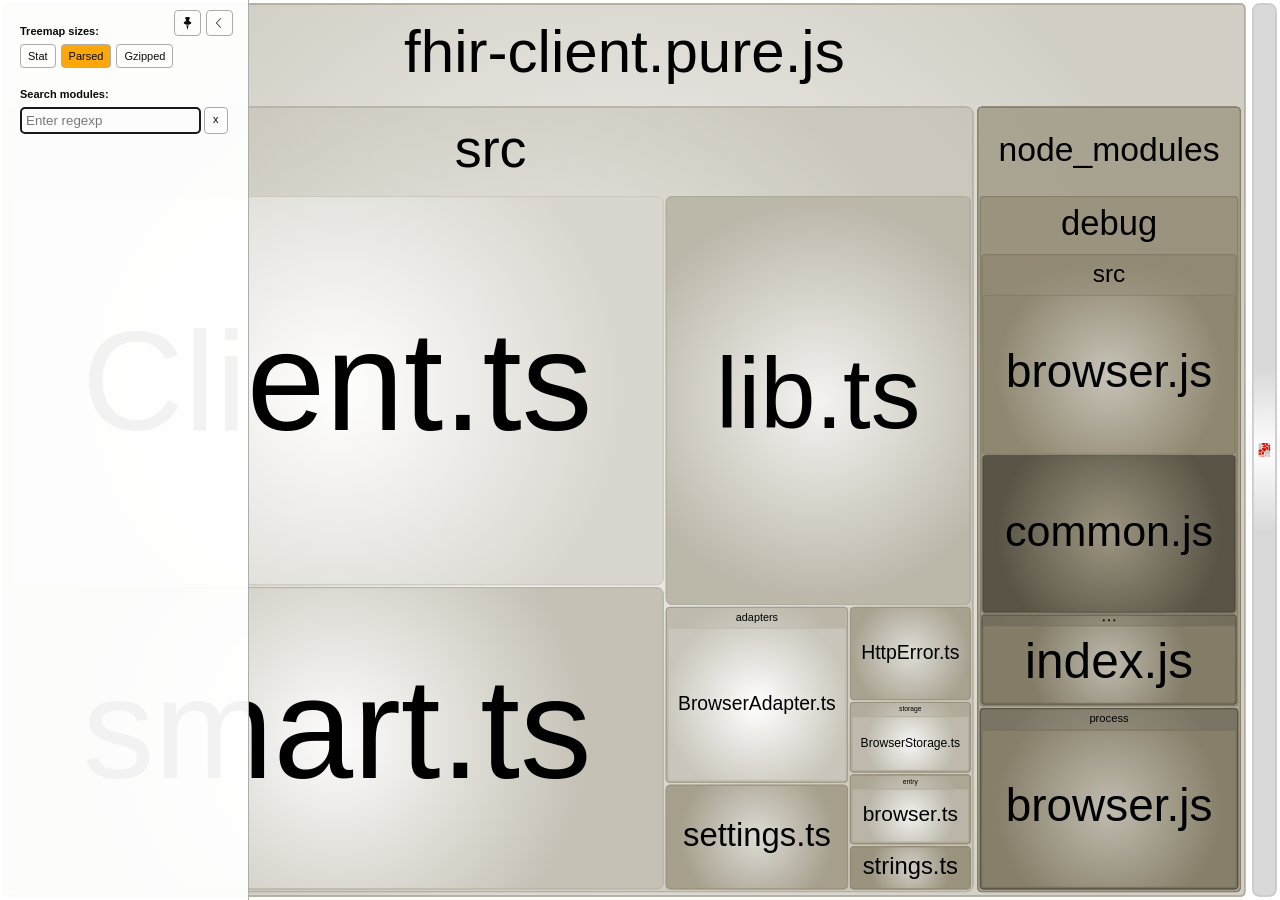
<file: node_modules/fhirclient/build/bundle.pure.dev.html>
<!DOCTYPE html>
<html>
  <head>
    <meta charset="UTF-8"/>
    <meta name="viewport" content="width=device-width, initial-scale=1"/>
    <title>fhirclient [10 Feb 2020 at 15:12]</title>
    <link rel="shortcut icon" href="[data-uri]" type="image/x-icon" />

    <script>
      window.enableWebSocket = false;
    </script>
    
  <!-- viewer.js -->
  <script>
    !function(e){var t={};function n(r){if(t[r])return t[r].exports;var i=t[r]={i:r,l:!1,exports:{}};return e[r].call(i.exports,i,i.exports,n),i.l=!0,i.exports}n.m=e,n.c=t,n.d=function(e,t,r){n.o(e,t)||Object.defineProperty(e,t,{enumerable:!0,get:r})},n.r=function(e){"undefined"!=typeof Symbol&&Symbol.toStringTag&&Object.defineProperty(e,Symbol.toStringTag,{value:"Module"}),Object.defineProperty(e,"__esModule",{value:!0})},n.t=function(e,t){if(1&t&&(e=n(e)),8&t)return e;if(4&t&&"object"==typeof e&&e&&e.__esModule)return e;var r=Object.create(null);if(n.r(r),Object.defineProperty(r,"default",{enumerable:!0,value:e}),2&t&&"string"!=typeof e)for(var i in e)n.d(r,i,function(t){return e[t]}.bind(null,i));return r},n.n=function(e){var t=e&&e.__esModule?function(){return e.default}:function(){return e};return n.d(t,"a",t),t},n.o=function(e,t){return Object.prototype.hasOwnProperty.call(e,t)},n.p="/",n(n.s=69)}([function(e,t,n){var r;
/*!
  Copyright (c) 2017 Jed Watson.
  Licensed under the MIT License (MIT), see
  http://jedwatson.github.io/classnames
*/
/*!
  Copyright (c) 2017 Jed Watson.
  Licensed under the MIT License (MIT), see
  http://jedwatson.github.io/classnames
*/
!function(){"use strict";var n={}.hasOwnProperty;function i(){for(var e=[],t=0;t<arguments.length;t++){var r=arguments[t];if(r){var o=typeof r;if("string"===o||"number"===o)e.push(r);else if(Array.isArray(r)&&r.length){var a=i.apply(null,r);a&&e.push(a)}else if("object"===o)for(var s in r)n.call(r,s)&&r[s]&&e.push(s)}}return e.join(" ")}e.exports?(i.default=i,e.exports=i):void 0===(r=function(){return i}.apply(t,[]))||(e.exports=r)}()},function(e,t,n){var r=n(40);"string"==typeof r&&(r=[[e.i,r,""]]);var i={hmr:!0,transform:void 0,insertInto:void 0};n(3)(r,i);r.locals&&(e.exports=r.locals)},function(e,t,n){"use strict";e.exports=function(e){var t=[];return t.toString=function(){return this.map(function(t){var n=function(e,t){var n=e[1]||"",r=e[3];if(!r)return n;if(t&&"function"==typeof btoa){var i=(a=r,"/*# sourceMappingURL=data:application/json;charset=utf-8;base64,"+btoa(unescape(encodeURIComponent(JSON.stringify(a))))+" */"),o=r.sources.map(function(e){return"/*# sourceURL="+r.sourceRoot+e+" */"});return[n].concat(o).concat([i]).join("\n")}var a;return[n].join("\n")}(t,e);return t[2]?"@media "+t[2]+"{"+n+"}":n}).join("")},t.i=function(e,n){"string"==typeof e&&(e=[[null,e,""]]);for(var r={},i=0;i<this.length;i++){var o=this[i][0];null!=o&&(r[o]=!0)}for(i=0;i<e.length;i++){var a=e[i];null!=a[0]&&r[a[0]]||(n&&!a[2]?a[2]=n:n&&(a[2]="("+a[2]+") and ("+n+")"),t.push(a))}},t}},function(e,t,n){var r,i,o={},a=(r=function(){return window&&document&&document.all&&!window.atob},function(){return void 0===i&&(i=r.apply(this,arguments)),i}),s=function(e){var t={};return function(e,n){if("function"==typeof e)return e();if(void 0===t[e]){var r=function(e,t){return t?t.querySelector(e):document.querySelector(e)}.call(this,e,n);if(window.HTMLIFrameElement&&r instanceof window.HTMLIFrameElement)try{r=r.contentDocument.head}catch(i){r=null}t[e]=r}return t[e]}}(),u=null,l=0,c=[],h=n(29);function f(e,t){for(var n=0;n<e.length;n++){var r=e[n],i=o[r.id];if(i){i.refs++;for(var a=0;a<i.parts.length;a++)i.parts[a](r.parts[a]);for(;a<r.parts.length;a++)i.parts.push(y(r.parts[a],t))}else{var s=[];for(a=0;a<r.parts.length;a++)s.push(y(r.parts[a],t));o[r.id]={id:r.id,refs:1,parts:s}}}}function d(e,t){for(var n=[],r={},i=0;i<e.length;i++){var o=e[i],a=t.base?o[0]+t.base:o[0],s={css:o[1],media:o[2],sourceMap:o[3]};r[a]?r[a].parts.push(s):n.push(r[a]={id:a,parts:[s]})}return n}function p(e,t){var n=s(e.insertInto);if(!n)throw new Error("Couldn't find a style target. This probably means that the value for the 'insertInto' parameter is invalid.");var r=c[c.length-1];if("top"===e.insertAt)r?r.nextSibling?n.insertBefore(t,r.nextSibling):n.appendChild(t):n.insertBefore(t,n.firstChild),c.push(t);else if("bottom"===e.insertAt)n.appendChild(t);else{if("object"!=typeof e.insertAt||!e.insertAt.before)throw new Error("[Style Loader]\n\n Invalid value for parameter 'insertAt' ('options.insertAt') found.\n Must be 'top', 'bottom', or Object.\n (https://github.com/webpack-contrib/style-loader#insertat)\n");var i=s(e.insertAt.before,n);n.insertBefore(t,i)}}function g(e){if(null===e.parentNode)return!1;e.parentNode.removeChild(e);var t=c.indexOf(e);t>=0&&c.splice(t,1)}function b(e){var t=document.createElement("style");if(void 0===e.attrs.type&&(e.attrs.type="text/css"),void 0===e.attrs.nonce){var r=function(){0;return n.nc}();r&&(e.attrs.nonce=r)}return v(t,e.attrs),p(e,t),t}function v(e,t){Object.keys(t).forEach(function(n){e.setAttribute(n,t[n])})}function y(e,t){var n,r,i,o;if(t.transform&&e.css){if(!(o="function"==typeof t.transform?t.transform(e.css):t.transform.default(e.css)))return function(){};e.css=o}if(t.singleton){var a=l++;n=u||(u=b(t)),r=w.bind(null,n,a,!1),i=w.bind(null,n,a,!0)}else e.sourceMap&&"function"==typeof URL&&"function"==typeof URL.createObjectURL&&"function"==typeof URL.revokeObjectURL&&"function"==typeof Blob&&"function"==typeof btoa?(n=function(e){var t=document.createElement("link");return void 0===e.attrs.type&&(e.attrs.type="text/css"),e.attrs.rel="stylesheet",v(t,e.attrs),p(e,t),t}(t),r=function(e,t,n){var r=n.css,i=n.sourceMap,o=void 0===t.convertToAbsoluteUrls&&i;(t.convertToAbsoluteUrls||o)&&(r=h(r));i&&(r+="\n/*# sourceMappingURL=data:application/json;base64,"+btoa(unescape(encodeURIComponent(JSON.stringify(i))))+" */");var a=new Blob([r],{type:"text/css"}),s=e.href;e.href=URL.createObjectURL(a),s&&URL.revokeObjectURL(s)}.bind(null,n,t),i=function(){g(n),n.href&&URL.revokeObjectURL(n.href)}):(n=b(t),r=function(e,t){var n=t.css,r=t.media;r&&e.setAttribute("media",r);if(e.styleSheet)e.styleSheet.cssText=n;else{for(;e.firstChild;)e.removeChild(e.firstChild);e.appendChild(document.createTextNode(n))}}.bind(null,n),i=function(){g(n)});return r(e),function(t){if(t){if(t.css===e.css&&t.media===e.media&&t.sourceMap===e.sourceMap)return;r(e=t)}else i()}}e.exports=function(e,t){if("undefined"!=typeof DEBUG&&DEBUG&&"object"!=typeof document)throw new Error("The style-loader cannot be used in a non-browser environment");(t=t||{}).attrs="object"==typeof t.attrs?t.attrs:{},t.singleton||"boolean"==typeof t.singleton||(t.singleton=a()),t.insertInto||(t.insertInto="head"),t.insertAt||(t.insertAt="bottom");var n=d(e,t);return f(n,t),function(e){for(var r=[],i=0;i<n.length;i++){var a=n[i];(s=o[a.id]).refs--,r.push(s)}e&&f(d(e,t),t);for(i=0;i<r.length;i++){var s;if(0===(s=r[i]).refs){for(var u=0;u<s.parts.length;u++)s.parts[u]();delete o[s.id]}}}};var m,x=(m=[],function(e,t){return m[e]=t,m.filter(Boolean).join("\n")});function w(e,t,n,r){var i=n?"":r.css;if(e.styleSheet)e.styleSheet.cssText=x(t,i);else{var o=document.createTextNode(i),a=e.childNodes;a[t]&&e.removeChild(a[t]),a.length?e.insertBefore(o,a[t]):e.appendChild(o)}}},function(e,t,n){var r=n(32);"string"==typeof r&&(r=[[e.i,r,""]]);var i={hmr:!0,transform:void 0,insertInto:void 0};n(3)(r,i);r.locals&&(e.exports=r.locals)},function(e,t,n){"use strict";
/**
 * filesize
 *
 * @copyright 2018 Jason Mulligan <jason.mulligan@avoidwork.com>
 * @license BSD-3-Clause
 * @version 3.6.1
 */
/**
 * filesize
 *
 * @copyright 2018 Jason Mulligan <jason.mulligan@avoidwork.com>
 * @license BSD-3-Clause
 * @version 3.6.1
 */
!function(t){var n=/^(b|B)$/,r={iec:{bits:["b","Kib","Mib","Gib","Tib","Pib","Eib","Zib","Yib"],bytes:["B","KiB","MiB","GiB","TiB","PiB","EiB","ZiB","YiB"]},jedec:{bits:["b","Kb","Mb","Gb","Tb","Pb","Eb","Zb","Yb"],bytes:["B","KB","MB","GB","TB","PB","EB","ZB","YB"]}},i={iec:["","kibi","mebi","gibi","tebi","pebi","exbi","zebi","yobi"],jedec:["","kilo","mega","giga","tera","peta","exa","zetta","yotta"]};function o(e){var t,o,a,s,u,l,c,h,f,d,p,g,b,v=arguments.length>1&&void 0!==arguments[1]?arguments[1]:{},y=[],m=0,x=void 0,w=void 0;if(isNaN(e))throw new Error("Invalid arguments");return o=!0===v.bits,f=!0===v.unix,t=v.base||2,h=void 0!==v.round?v.round:f?1:2,d=void 0!==v.separator&&v.separator||"",p=void 0!==v.spacer?v.spacer:f?"":" ",b=v.symbols||v.suffixes||{},g=2===t&&v.standard||"jedec",c=v.output||"string",s=!0===v.fullform,u=v.fullforms instanceof Array?v.fullforms:[],x=void 0!==v.exponent?v.exponent:-1,a=t>2?1e3:1024,(l=(w=Number(e))<0)&&(w=-w),(-1===x||isNaN(x))&&(x=Math.floor(Math.log(w)/Math.log(a)))<0&&(x=0),x>8&&(x=8),0===w?(y[0]=0,y[1]=f?"":r[g][o?"bits":"bytes"][x]):(m=w/(2===t?Math.pow(2,10*x):Math.pow(1e3,x)),o&&(m*=8)>=a&&x<8&&(m/=a,x++),y[0]=Number(m.toFixed(x>0?h:0)),y[1]=10===t&&1===x?o?"kb":"kB":r[g][o?"bits":"bytes"][x],f&&(y[1]="jedec"===g?y[1].charAt(0):x>0?y[1].replace(/B$/,""):y[1],n.test(y[1])&&(y[0]=Math.floor(y[0]),y[1]=""))),l&&(y[0]=-y[0]),y[1]=b[y[1]]||y[1],"array"===c?y:"exponent"===c?x:"object"===c?{value:y[0],suffix:y[1],symbol:y[1]}:(s&&(y[1]=u[x]?u[x]:i[g][x]+(o?"bit":"byte")+(1===y[0]?"":"s")),d.length>0&&(y[0]=y[0].toString().replace(".",d)),y.join(p))}o.partial=function(e){return function(t){return o(t,e)}},e.exports=o}("undefined"!=typeof window&&window)},function(e,t,n){var r=n(48);"string"==typeof r&&(r=[[e.i,r,""]]);var i={hmr:!0,transform:void 0,insertInto:void 0};n(3)(r,i);r.locals&&(e.exports=r.locals)},function(e,t,n){var r=n(37);"string"==typeof r&&(r=[[e.i,r,""]]);var i={hmr:!0,transform:void 0,insertInto:void 0};n(3)(r,i);r.locals&&(e.exports=r.locals)},function(e,t,n){var r=n(59),i=n(14),o=/[&<>"']/g,a=RegExp(o.source);e.exports=function(e){return(e=i(e))&&a.test(e)?e.replace(o,r):e}},function(e,t,n){var r=n(30);"string"==typeof r&&(r=[[e.i,r,""]]);var i={hmr:!0,transform:void 0,insertInto:void 0};n(3)(r,i);r.locals&&(e.exports=r.locals)},function(e,t,n){var r=n(31);"string"==typeof r&&(r=[[e.i,r,""]]);var i={hmr:!0,transform:void 0,insertInto:void 0};n(3)(r,i);r.locals&&(e.exports=r.locals)},function(e,t,n){var r=n(36);"string"==typeof r&&(r=[[e.i,r,""]]);var i={hmr:!0,transform:void 0,insertInto:void 0};n(3)(r,i);r.locals&&(e.exports=r.locals)},function(e,t,n){var r=n(61);"string"==typeof r&&(r=[[e.i,r,""]]);var i={hmr:!0,transform:void 0,insertInto:void 0};n(3)(r,i);r.locals&&(e.exports=r.locals)},function(e,t,n){var r=n(19).Symbol;e.exports=r},function(e,t,n){var r=n(56);e.exports=function(e){return null==e?"":r(e)}},function(e,t,n){var r=n(28);"string"==typeof r&&(r=[[e.i,r,""]]);var i={hmr:!0,transform:void 0,insertInto:void 0};n(3)(r,i);r.locals&&(e.exports=r.locals)},function(e,t,n){var r=n(38);"string"==typeof r&&(r=[[e.i,r,""]]);var i={hmr:!0,transform:void 0,insertInto:void 0};n(3)(r,i);r.locals&&(e.exports=r.locals)},function(e,t,n){var r=n(39);"string"==typeof r&&(r=[[e.i,r,""]]);var i={hmr:!0,transform:void 0,insertInto:void 0};n(3)(r,i);r.locals&&(e.exports=r.locals)},function(e,t){e.exports=function(e){var t=typeof e;return null!=e&&("object"==t||"function"==t)}},function(e,t,n){var r=n(42),i="object"==typeof self&&self&&self.Object===Object&&self,o=r||i||Function("return this")();e.exports=o},function(e,t,n){var r=n(44),i=n(47),o="[object Symbol]";e.exports=function(e){return"symbol"==typeof e||i(e)&&r(e)==o}},function(e,t){var n=RegExp("[\\u200d\\ud800-\\udfff\\u0300-\\u036f\\ufe20-\\ufe2f\\u20d0-\\u20ff\\ufe0e\\ufe0f]");e.exports=function(e){return n.test(e)}},function(e,t){
/**
 * Carrot Search FoamTree HTML5 (demo variant)
 * v3.4.5, 4fa198d722d767b68d0409e88290ea6de98d1eaa/4fa198d7, build FOAMTREE-SOFTWARE4-DIST-39, Jul 26, 2017
 * 
 * Carrot Search confidential.
 * Copyright 2002-2017, Carrot Search s.c, All Rights Reserved.
 */
!function(){var e,t=function(){var e,n=window.navigator.userAgent;try{window.localStorage.setItem("ftap5caavc","ftap5caavc"),window.localStorage.removeItem("ftap5caavc"),e=!0}catch(r){e=!1}return{of:function(){return/webkit/i.test(n)},mf:function(){return/Mac/.test(n)},lf:function(){return/iPad|iPod|iPhone/.test(n)},hf:function(){return/Android/.test(n)},ii:function(){return"ontouchstart"in window||!!window.DocumentTouch&&document instanceof window.DocumentTouch},hi:function(){return e},gi:function(){var e=document.createElement("canvas");return!(!e.getContext||!e.getContext("2d"))},Dd:function(e,n){return[].forEach&&t.gi()?e&&e():n&&n()}}}(),n=function(){function e(){return window.performance&&(window.performance.now||window.performance.mozNow||window.performance.msNow||window.performance.oNow||window.performance.webkitNow)||Date.now}var t=e();return{create:function(){return{now:(t=e(),function(){return t.call(window.performance)})};var t},now:function(){return t.call(window.performance)}}}();function r(){function r(){if(!u)throw"AF0";var e=n.now();0!==l&&(o.Kd=e-l),l=e,s=s.filter(function(e){return null!==e}),o.frames++;for(var t=0;t<s.length;t++){var r=s[t];null!==r&&(!0===r.ye.call(r.Yg)?s[t]=null:m.Sc(r.repeat)&&(r.repeat=r.repeat-1,0>=r.repeat&&(s[t]=null)))}s=s.filter(function(e){return null!==e}),u=!1,i(),0!==(e=n.now()-e)&&(o.Jd=e),o.totalTime+=e,o.Oe=1e3*o.frames/o.totalTime,l=0===s.length?0:n.now()}function i(){0<s.length&&!u&&(u=!0,a(r))}var o=this.rg={frames:0,totalTime:0,Jd:0,Kd:0,Oe:0};e=o;var a=function(){return t.lf()?function(e){window.setTimeout(e,0)}:window.requestAnimationFrame||window.webkitRequestAnimationFrame||window.mozRequestAnimationFrame||window.oRequestAnimationFrame||window.msRequestAnimationFrame||(e=n.create(),function(t){var n=0;window.setTimeout(function(){var r=e.now();t(),n=e.now()-r},16>n?16-n:0)});var e}(),s=[],u=!1,l=0;this.repeat=function(e,t,n){this.cancel(e),s.push({ye:e,Yg:n,repeat:t}),i()},this.d=function(e,t){this.repeat(e,1,t)},this.cancel=function(e){for(var t=0;t<s.length;t++){var n=s[t];null!==n&&n.ye===e&&(s[t]=null)}},this.k=function(){s=[]}}var i,o=t.Dd(function(){function e(){this.buffer=[],this.oa=0,this.Gc=m.extend({},s)}function t(e){return function(){var t,n=this.buffer,r=this.oa;for(n[r++]="call",n[r++]=e,n[r++]=arguments.length,t=0;t<arguments.length;t++)n[r++]=arguments[t];this.oa=r}}function n(e){return function(){return r[e].apply(r,arguments)}}(i=document.createElement("canvas")).width=1,i.height=1;var r=i.getContext("2d"),i=["font"],a="fillStyle globalAlpha globalCompositeOperation lineCap lineDashOffset lineJoin lineWidth miterLimit shadowBlur shadowColor shadowOffsetX shadowOffsetY strokeStyle textAlign textBaseline".split(" "),s={};return a.concat(i).forEach(function(e){s[e]=r[e]}),e.prototype.clear=function(){this.oa=0},e.prototype.Na=function(){return 0===this.oa},e.prototype.Ta=function(e){e instanceof o?function(e,t,n){for(var r=0,i=e.oa,o=e.buffer;r<n;)o[i++]=t[r++];e.oa=i}(e,this.buffer,this.oa):function(e,t,n,r){for(var i=0;i<n;)switch(t[i++]){case"set":e[t[i++]]=t[i++];break;case"setGlobalAlpha":e[t[i++]]=t[i++]*r;break;case"call":var o=t[i++];switch(t[i++]){case 0:e[o]();break;case 1:e[o](t[i++]);break;case 2:e[o](t[i++],t[i++]);break;case 3:e[o](t[i++],t[i++],t[i++]);break;case 4:e[o](t[i++],t[i++],t[i++],t[i++]);break;case 5:e[o](t[i++],t[i++],t[i++],t[i++],t[i++]);break;case 6:e[o](t[i++],t[i++],t[i++],t[i++],t[i++],t[i++]);break;case 7:e[o](t[i++],t[i++],t[i++],t[i++],t[i++],t[i++],t[i++]);break;case 8:e[o](t[i++],t[i++],t[i++],t[i++],t[i++],t[i++],t[i++],t[i++]);break;case 9:e[o](t[i++],t[i++],t[i++],t[i++],t[i++],t[i++],t[i++],t[i++],t[i++]);break;default:throw"CB0"}}}(e,this.buffer,this.oa,m.B(e.globalAlpha,1))},e.prototype.replay=e.prototype.Ta,e.prototype.d=function(){return new e},e.prototype.scratch=e.prototype.d,"arc arcTo beginPath bezierCurveTo clearRect clip closePath drawImage fill fillRect fillText lineTo moveTo putImageData quadraticCurveTo rect rotate scale setLineDash setTransform stroke strokeRect strokeText transform translate".split(" ").forEach(function(n){e.prototype[n]=t(n)}),["measureText","createLinearGradient","createRadialGradient","createPattern","getLineDash"].forEach(function(t){e.prototype[t]=n(t)}),["save","restore"].forEach(function(r){e.prototype[r]=function(e,t){return function(){e.apply(this,arguments),t.apply(this,arguments)}}(t(r),n(r))}),i.forEach(function(t){Object.defineProperty(e.prototype,t,{set:function(e){r[t]=e,this.Gc[t]=e;var n=this.buffer;n[this.oa++]="set",n[this.oa++]=t,n[this.oa++]=e},get:function(){return this.Gc[t]}})}),a.forEach(function(t){Object.defineProperty(e.prototype,t,{set:function(e){this.Gc[t]=e;var n=this.buffer;n[this.oa++]="globalAlpha"===t?"setGlobalAlpha":"set",n[this.oa++]=t,n[this.oa++]=e},get:function(){return this.Gc[t]}})}),e.prototype.roundRect=function(e,t,n,r,i){this.beginPath(),this.moveTo(e+i,t),this.lineTo(e+n-i,t),this.quadraticCurveTo(e+n,t,e+n,t+i),this.lineTo(e+n,t+r-i),this.quadraticCurveTo(e+n,t+r,e+n-i,t+r),this.lineTo(e+i,t+r),this.quadraticCurveTo(e,t+r,e,t+r-i),this.lineTo(e,t+i),this.quadraticCurveTo(e,t,e+i,t),this.closePath()},e.prototype.fillPolygonWithText=function(e,t,n,r,i){i||(i={});var a={sb:m.B(i.maxFontSize,D.Ea.sb),Zc:m.B(i.minFontSize,D.Ea.Zc),lineHeight:m.B(i.lineHeight,D.Ea.lineHeight),pb:m.B(i.horizontalPadding,D.Ea.pb),eb:m.B(i.verticalPadding,D.Ea.eb),tb:m.B(i.maxTotalTextHeight,D.Ea.tb),fontFamily:m.B(i.fontFamily,D.Ea.fontFamily),fontStyle:m.B(i.fontStyle,D.Ea.fontStyle),fontVariant:m.B(i.fontVariant,D.Ea.fontVariant),fontWeight:m.B(i.fontWeight,D.Ea.fontWeight),verticalAlign:m.B(i.verticalAlign,D.Ea.verticalAlign)},s=i.cache;if(s&&m.Q(i,"area")){s.jd||(s.jd=new o);var u=i.area,l=m.B(i.cacheInvalidationThreshold,.05);e=D.xe(a,this,r,e,z.q(e,{}),{x:t,y:n},i.allowForcedSplit||!1,i.allowEllipsis||!1,s,u,l,i.invalidateCache)}else e=D.Le(a,this,r,e,z.q(e,{}),{x:t,y:n},i.allowForcedSplit||!1,i.allowEllipsis||!1);return e.la?{fit:!0,lineCount:e.mc,fontSize:e.fontSize,box:{x:e.da.x,y:e.da.y,w:e.da.f,h:e.da.i},ellipsis:e.ec}:{fit:!1}},e}),a=t.Dd(function(){function e(e){this.O=e,this.d=[],this.Ib=[void 0],this.Nc=["#SIZE#px sans-serif"],this.Ld=[0],this.Md=[1],this.ie=[0],this.je=[0],this.ke=[0],this.Qd=[10],this.hc=[10],this.Sb=[this.Ib,this.Nc,this.hc,this.Ld,this.Md,this.ie,this.Qd,this.je,this.ke],this.ga=[1,0,0,1,0,0]}function t(e){var t=e.O,n=e.Sb[0].length-1;e.Ib[n]&&(t.setLineDash(e.Ib[n]),t.Tj=e.Ld[n]),t.miterLimit=e.Qd[n],t.lineWidth=e.Md[n],t.shadowBlur=e.ie[n],t.shadowOffsetX=e.je[n],t.shadowOffsetY=e.ke[n],t.font=e.Nc[n].replace("#SIZE#",e.hc[n].toString())}function n(e,t,n){return e*n[0]+t*n[2]+n[4]}function r(e,t,n){return e*n[1]+t*n[3]+n[5]}function i(e,t){for(var n=0;n<e.length;n++)e[n]*=t[0];return e}e.prototype.save=function(){this.d.push(this.ga.slice(0));for(var e=0;e<this.Sb.length;e++){var t=this.Sb[e];t.push(t[t.length-1])}this.O.save()},e.prototype.restore=function(){this.ga=this.d.pop();for(var e=0;e<this.Sb.length;e++)this.Sb[e].pop();this.O.restore(),t(this)},e.prototype.scale=function(e,n){(r=this.ga)[0]*=e,r[1]*=e,r[2]*=n,r[3]*=n;var r=this.ga,o=this.Sb,a=o[0].length-1,s=this.Ib[a];for(s&&i(s,r),s=2;s<o.length;s++){o[s][a]*=r[0]}t(this)},e.prototype.translate=function(e,t){var n=this.ga;n[4]+=n[0]*e+n[2]*t,n[5]+=n[1]*e+n[3]*t},["moveTo","lineTo"].forEach(function(t){e.prototype[t]=function(e){return function(t,i){var o=this.ga;return this.O[e].call(this.O,n(t,i,o),r(t,i,o))}}(t)}),["clearRect","fillRect","strokeRect","rect"].forEach(function(t){e.prototype[t]=function(e){return function(t,i,o,a){var s=this.ga;return this.O[e].call(this.O,n(t,i,s),r(t,i,s),o*s[0],a*s[3])}}(t)}),"fill stroke beginPath closePath clip createImageData createPattern getImageData putImageData getLineDash setLineDash".split(" ").forEach(function(t){e.prototype[t]=function(e){return function(){return this.O[e].apply(this.O,arguments)}}(t)}),[{vb:"lineDashOffset",zb:function(e){return e.Ld}},{vb:"lineWidth",zb:function(e){return e.Md}},{vb:"miterLimit",zb:function(e){return e.Qd}},{vb:"shadowBlur",zb:function(e){return e.ie}},{vb:"shadowOffsetX",zb:function(e){return e.je}},{vb:"shadowOffsetY",zb:function(e){return e.ke}}].forEach(function(t){Object.defineProperty(e.prototype,t.vb,{set:function(e){var n=t.zb(this);e*=this.ga[0],n[n.length-1]=e,this.O[t.vb]=e}})});var o=/(\d+(?:\.\d+)?)px/;return Object.defineProperty(e.prototype,"font",{set:function(e){var t=o.exec(e);if(1<t.length){var n=this.hc.length-1;this.hc[n]=parseFloat(t[1]),this.Nc[n]=e.replace(o,"#SIZE#px"),this.O.font=this.Nc[n].replace("#SIZE#",(this.hc[n]*this.ga[0]).toString())}}}),"fillStyle globalAlpha globalCompositeOperation lineCap lineJoin shadowColor strokeStyle textAlign textBaseline".split(" ").forEach(function(t){Object.defineProperty(e.prototype,t,{set:function(e){this.O[t]=e}})}),e.prototype.arc=function(e,t,i,o,a,s){var u=this.ga;this.O.arc(n(e,t,u),r(e,t,u),i*u[0],o,a,s)},e.prototype.arcTo=function(e,t,i,o,a){var s=this.ga;this.O.arc(n(e,t,s),r(e,t,s),n(i,o,s),r(i,o,s),a*s[0])},e.prototype.bezierCurveTo=function(e,t,i,o,a,s){var u=this.ga;this.O.bezierCurveTo(n(e,t,u),r(e,t,u),n(i,o,u),r(i,o,u),n(a,s,u),r(a,s,u))},e.prototype.drawImage=function(e,t,i,o,a,s,u,l,c){function h(t,i,o,a){d.push(n(t,i,f)),d.push(r(t,i,f)),o=m.V(o)?e.width:o,a=m.V(a)?e.height:a,d.push(o*f[0]),d.push(a*f[3])}var f=this.ga,d=[e];m.V(s)?h(t,i,o,a):h(s,u,l,c),this.O.drawImage.apply(this.O,d)},e.prototype.quadraticCurveTo=function(e,t,i,o){var a=this.ga;this.O.quadraticCurveTo(n(e,t,a),r(e,t,a),n(i,o,a),r(i,o,a))},e.prototype.fillText=function(e,t,i,o){var a=this.ga;this.O.fillText(e,n(t,i,a),r(t,i,a),m.Sc(o)?o*a[0]:1e20)},e.prototype.setLineDash=function(e){e=i(e.slice(0),this.ga),this.Ib[this.Ib.length-1]=e,this.O.setLineDash(e)},e}),s=(i=!t.of()||t.lf()||t.hf()?1:7,{eh:function(){function e(e){e.beginPath(),u.le(e,l)}(a=document.createElement("canvas")).width=800,a.height=600;var t,r=a.getContext("2d"),o=a.width,a=a.height,s=0,l=[{x:0,y:100}];for(t=1;6>=t;t++)s=2*t*Math.PI/6,l.push({x:0+100*Math.sin(s),y:0+100*Math.cos(s)});t={polygonPlainFill:[e,function(e){e.fillStyle="rgb(255, 0, 0)",e.fill()}],polygonPlainStroke:[e,function(e){e.strokeStyle="rgb(128, 0, 0)",e.lineWidth=2,e.closePath(),e.stroke()}],polygonGradientFill:[e,function(e){var t=e.createRadialGradient(0,0,10,0,0,60);t.addColorStop(0,"rgb(255, 0, 0)"),t.addColorStop(1,"rgb(255, 255, 0)"),e.fillStyle=t,e.fill()}],polygonGradientStroke:[e,function(e){var t=e.createLinearGradient(-100,-100,100,100);t.addColorStop(0,"rgb(224, 0, 0)"),t.addColorStop(1,"rgb(32, 0, 0)"),e.strokeStyle=t,e.lineWidth=2,e.closePath(),e.stroke()}],polygonExposureShadow:[e,function(e){e.shadowBlur=50,e.shadowColor="rgba(0, 0, 0, 1)",e.fillStyle="rgba(0, 0, 0, 1)",e.globalCompositeOperation="source-over",e.fill(),e.shadowBlur=0,e.shadowColor="transparent",e.globalCompositeOperation="destination-out",e.fill()}],labelPlainFill:[function(e){e.fillStyle="#000",e.font="24px sans-serif",e.textAlign="center"},function(e){e.fillText("Some text",0,-16),e.fillText("for testing purposes",0,16)}]},s=100/Object.keys(t).length;var c,h=n.now(),f={};for(c in t){var d,p=t[c],g=n.now(),b=0;do{for(r.save(),r.translate(Math.random()*o,Math.random()*a),d=3*Math.random()+.5,r.scale(d,d),d=0;d<p.length;d++)p[d](r);r.restore(),b++,d=n.now()}while(d-g<s);f[c]=i*(d-g)/b}return f.total=n.now()-h,f}}),u={le:function(e,t){var n=t[0];e.moveTo(n.x,n.y);for(var r=t.length-1;0<r;r--)n=t[r],e.lineTo(n.x,n.y)},rj:function(e,t,n,r){var i,o,a,s,u,l=[],c=0,h=t.length;for(a=0;a<h;a++)i=t[a],o=t[(a+1)%h],i=z.d(i,o),i=Math.sqrt(i),l.push(i),c+=i;n=r*(n+.5*r*c/h),r={};c={};var f={};for(a=0;a<h;a++)i=t[a],o=t[(a+1)%h],s=t[(a+2)%h],u=l[(a+1)%h],u=Math.min(.5,n/u),z.Aa(1-u,o,s,c),z.Aa(u,o,s,f),0,0==a&&(s=Math.min(.5,n/l[0]),z.Aa(s,i,o,r),0,e.moveTo(r.x,r.y)),e.quadraticCurveTo(o.x,o.y,c.x,c.y),e.lineTo(f.x,f.y);return!0}};function l(e){function t(e){c[e].style.opacity=f*h[e]}function n(e){e.width=Math.round(o*e.n),e.height=Math.round(a*e.n)}function r(){return/relative|absolute|fixed/.test(window.getComputedStyle(i,null).getPropertyValue("position"))}var i,o,a,s,u,l=[],c={},h={},f=0;this.H=function(t){i=t,r()||(i.style.position="relative"),0!=i.clientWidth&&0!=i.clientHeight||I.Pa("element has zero dimensions: "+i.clientWidth+" x "+i.clientHeight+"."),i.innerHTML="",o=i.clientWidth,a=i.clientHeight,s=0!==o?o:void 0,u=0!==a?a:void 0,"embedded"===i.getAttribute("data-foamtree")&&I.Pa("visualization already embedded in the element."),i.setAttribute("data-foamtree","embedded"),e.c.p("stage:initialized",this,i,o,a)},this.lb=function(){i.removeAttribute("data-foamtree"),l=[],c={},e.c.p("stage:disposed",this,i)},this.k=function(){if(r()||(i.style.position="relative"),o=i.clientWidth,a=i.clientHeight,0!==o&&0!==a&&(o!==s||a!==u)){for(var t=l.length-1;0<=t;t--)n(l[t]);e.c.p("stage:resized",s,u,o,a),s=o,u=a}},this.fj=function(e,t){e.n=t,n(e)},this.oc=function(r,o,a){var s=document.createElement("canvas");return s.setAttribute("style","position: absolute; top: 0; bottom: 0; left: 0; right: 0; width: 100%; height: 100%; -webkit-touch-callout: none; -webkit-user-select: none; -moz-user-select: none; -ms-user-select: none; user-select: none;"),s.n=o,n(s),l.push(s),c[r]=s,h[r]=1,t(r),a||i.appendChild(s),e.c.p("stage:newLayer",r,s),s},this.kc=function(e,n){return m.V(n)||(h[e]=n,t(e)),h[e]},this.d=function(e){return m.V(e)||(f=e,m.Ga(c,function(e,n){t(n)})),f}}function c(e){function t(e,t,n){return y=!0,p.x=0,p.y=0,g.x=0,g.y=0,a=f,s.x=d.x,s.y=d.y,t(),u*=e,l=n?u/a:e,l=Math.max(.25/a,l),!0}function n(e,t){return t.x=e.x/f+d.x,t.y=e.y/f+d.y,t}function r(e,t,n,r,i,o,a,s,u){var l=(e-n)*(o-s)-(t-r)*(i-a);return!(1e-5>Math.abs(l))&&(u.x=((e*r-t*n)*(i-a)-(e-n)*(i*s-o*a))/l,u.y=((e*r-t*n)*(o-s)-(t-r)*(i*s-o*a))/l,!0)}var i,o,a=1,s={x:0,y:0},u=1,l=1,c=1,h={x:0,y:0},f=1,d={x:0,y:0},p={x:0,y:0},g={x:0,y:0},b={x:0,y:0,f:0,i:0},v={x:0,y:0,f:0,i:0,scale:1},y=!0;e.c.j("stage:initialized",function(e,t,n,r){i=n,o=r,b.x=0,b.y=0,b.f=n,b.i=r,v.x=0,v.y=0,v.f=n,v.i=r,v.scale=1}),e.c.j("stage:resized",function(e,t,n,r){function a(e){e.x*=l,e.y*=c}function u(e){a(e),e.f*=l,e.i*=c}i=n,o=r;var l=n/e,c=r/t;a(s),a(d),a(h),a(p),a(g),u(b),u(v)}),this.Yb=function(e,r){return t(r,function(){n(e,h)},!0)},this.Y=function(e,n){if(1==Math.round(1e4*n)/1e4){var i=b.x-d.x,o=b.y-d.y;return t(1,function(){},!0),this.d(-i,-o)}return t(n,function(){for(var t=!1;!t;){t=Math.random();var n=Math.random(),i=Math.random(),o=Math.random();t=r(e.x+t*e.f,e.y+n*e.i,b.x+t*b.f,b.y+n*b.i,e.x+i*e.f,e.y+o*e.i,b.x+i*b.f,b.y+o*b.i,h)}},!0)},this.sc=function(e,n){var a,s,u,l;return(a=e.f/e.i)<(s=i/o)?(u=e.i*s,l=e.i,a=e.x-.5*(u-e.f),s=e.y):a>s?(u=e.f,l=e.f*o/i,a=e.x,s=e.y-.5*(l-e.i)):(a=e.x,s=e.y,u=e.f,l=e.i),a-=u*n,u*=1+2*n,r(a,s-=l*n,d.x,d.y,a+u,s,d.x+i/f,d.y,h)?t(i/f/u,m.ta,!1):(y=!1,this.d(f*(d.x-a),f*(d.y-s)))},this.d=function(e,t){var n=Math.round(1e4*e)/1e4,r=Math.round(1e4*t)/1e4;return g.x+=n/f,g.y+=r/f,0!==n||0!==r},this.reset=function(e){return e&&this.content(0,0,i,o),this.Y({x:b.x+d.x,y:b.y+d.y,f:b.f/f,i:b.i/f},c/u)},this.Qb=function(e){c=Math.min(1,Math.round(1e4*(e||u))/1e4)},this.k=function(){return d.x<b.x?(b.x-d.x)*f:d.x+i/f>b.x+b.f?-(d.x+i/f-b.x-b.f)*f:0},this.A=function(){return d.y<b.y?(b.y-d.y)*f:d.y+o/f>b.y+b.i?-(d.y+o/f-b.y-b.i)*f:0},this.update=function(e){var t=Math.abs(Math.log(l));6>t?t=2:(t/=4,t+=3*t*(1<l?e:1-e)),t=1<l?Math.pow(e,t):1-Math.pow(1-e,t),f=a*(t=(y?t:1)*(l-1)+1),d.x=h.x-(h.x-s.x)/t,d.y=h.y-(h.y-s.y)/t,d.x-=p.x*(1-e)+g.x*e,d.y-=p.y*(1-e)+g.y*e,1===e&&(p.x=g.x,p.y=g.y),v.x=d.x,v.y=d.y,v.f=i/f,v.i=o/f,v.scale=f},this.S=function(e){return e.x=v.x,e.y=v.y,e.scale=v.scale,e},this.absolute=function(e,t){return n(e,t||{})},this.nd=function(e,t){var n=t||{};return n.x=(e.x-d.x)*f,n.y=(e.y-d.y)*f,n},this.Hc=function(e){return this.scale()<c/e},this.Rd=function(){return m.Fd(f,1)},this.scale=function(){return Math.round(1e4*f)/1e4},this.content=function(e,t,n,r){b.x=e,b.y=t,b.f=n,b.i=r},this.Jc=function(e,t){var n;for(n=e.length-1;0<=n;n--){var r=e[n];r.save(),r.scale(f,f),r.translate(-d.x,-d.y)}for(t(v),n=e.length-1;0<=n;n--)(r=e[n]).restore()}}var h=new function(){function e(e){if("hsl"==e.model||"hsla"==e.model)return e;var t,n=e.r/=255,r=e.g/=255,i=e.b/=255,o=Math.max(n,r,i),a=(o+(u=Math.min(n,r,i)))/2;if(o==u)t=u=0;else{var s=o-u,u=.5<a?s/(2-o-u):s/(o+u);switch(o){case n:t=(r-i)/s+(r<i?6:0);break;case r:t=(i-n)/s+2;break;case i:t=(n-r)/s+4}t/=6}return e.h=360*t,e.s=100*u,e.l=100*a,e.model="hsl",e}var t={h:0,s:0,l:0,a:1,model:"hsla"};this.Ba=function(n){return m.Tc(n)?e(h.Hg(n)):m.jc(n)?e(n):t},this.Hg=function(e){var n;return(n=/rgba\(\s*([^,\s]+)\s*,\s*([^,\s]+)\s*,\s*([^,\s]+)\s*,\s*([^,\s]+)\s*\)/.exec(e))&&5==n.length?{r:parseFloat(n[1]),g:parseFloat(n[2]),b:parseFloat(n[3]),a:parseFloat(n[4]),model:"rgba"}:(n=/hsla\(\s*([^,\s]+)\s*,\s*([^,%\s]+)%\s*,\s*([^,\s%]+)%\s*,\s*([^,\s]+)\s*\)/.exec(e))&&5==n.length?{h:parseFloat(n[1]),s:parseFloat(n[2]),l:parseFloat(n[3]),a:parseFloat(n[4]),model:"hsla"}:(n=/rgb\(\s*([^,\s]+)\s*,\s*([^,\s]+)\s*,\s*([^,\s]+)\s*\)/.exec(e))&&4==n.length?{r:parseFloat(n[1]),g:parseFloat(n[2]),b:parseFloat(n[3]),a:1,model:"rgb"}:(n=/hsl\(\s*([^,\s]+)\s*,\s*([^,\s%]+)%\s*,\s*([^,\s%]+)%\s*\)/.exec(e))&&4==n.length?{h:parseFloat(n[1]),s:parseFloat(n[2]),l:parseFloat(n[3]),a:1,model:"hsl"}:(n=/#([0-9a-fA-F]{2})([0-9a-fA-F]{2})([0-9a-fA-F]{2})/.exec(e))&&4==n.length?{r:parseInt(n[1],16),g:parseInt(n[2],16),b:parseInt(n[3],16),a:1,model:"rgb"}:(n=/#([0-9a-fA-F])([0-9a-fA-F])([0-9a-fA-F])/.exec(e))&&4==n.length?{r:17*parseInt(n[1],16),g:17*parseInt(n[2],16),b:17*parseInt(n[3],16),a:1,model:"rgb"}:t},this.Cg=function(e){function t(e,t,n){return 0>n&&(n+=1),1<n&&(n-=1),n<1/6?e+6*(t-e)*n:.5>n?t:n<2/3?e+(t-e)*(2/3-n)*6:e}if("rgb"==e.model||"rgba"==e.model)return Math.sqrt(e.r*e.r*.241+e.g*e.g*.691+e.b*e.b*.068)/255;var n,r;n=e.l/100;var i=e.s/100;if(r=e.h/360,0==e.Wj)n=e=r=n;else{var o=2*n-(i=.5>n?n*(1+i):n+i-n*i);n=t(o,i,r+1/3),e=t(o,i,r),r=t(o,i,r-1/3)}return Math.sqrt(65025*n*n*.241+65025*e*e*.691+65025*r*r*.068)/255},this.Ng=function(e){if(m.Tc(e))return e;if(!m.jc(e))return"#000";switch(e.model){case"hsla":return h.Ig(e);case"hsl":return h.Ac(e);case"rgba":return h.Lg(e);case"rgb":return h.Kg(e);default:return"#000"}},this.Lg=function(e){return"rgba("+(.5+e.r|0)+","+(.5+e.g|0)+","+(.5+e.b|0)+","+e.a+")"},this.Kg=function(e){return"rgba("+(.5+e.r|0)+","+(.5+e.g|0)+","+(.5+e.b|0)+")"},this.Ig=function(e){return"hsla("+(.5+e.h|0)+","+(.5+e.s|0)+"%,"+(.5+e.l|0)+"%,"+e.a+")"},this.Ac=function(e){return"hsl("+(.5+e.h|0)+","+(.5+e.s|0)+"%,"+(.5+e.l|0)+"%)"},this.Y=function(e,t,n){return"hsl("+(.5+e|0)+","+(.5+t|0)+"%,"+(.5+n|0)+"%)"}};function f(){var e,t=!1,n=[],r=this,i=new function(){this.N=function(i){return i&&(t?i.apply(r,e):n.push(i)),this},this.ih=function(e){return r=e,{then:this.N}}};this.J=function(){e=arguments;for(var i=0;i<n.length;i++)n[i].apply(r,e);return t=!0,this},this.L=function(){return i}}function d(e){var t=new f,n=e.length;if(0<e.length)for(var r=e.length-1;0<=r;r--)e[r].N(function(){0==--n&&t.J()});else t.J();return t.L()}function p(e){var t=0;this.d=function(){t++},this.k=function(){0===--t&&e()},this.clear=function(){t=0},this.A=function(){return 0===t}}var g={Ie:function(e,t,n,r){return r=r||{},e=e.getBoundingClientRect(),r.x=t-e.left,r.y=n-e.top,r}};function b(){var e=document,t={};this.addEventListener=function(n,r){var i=t[n];i||(i=[],t[n]=i),i.push(r),e.addEventListener(n,r)},this.d=function(){m.Ga(t,function(t,n){for(var r=t.length-1;0<=r;r--)e.removeEventListener(n,t[r])})}}function v(e){function n(e){return function(t){r(t)&&e.apply(this,arguments)}}function r(t){for(t=t.target;t;){if(t===e)return!0;t=t.parentElement}return!1}function i(e,t,n){o(e,n=n||{});for(var r=0;r<t.length;r++)t[r].call(e.target,n);return(void 0===n.Mb&&n.zi||"prevent"===n.Mb)&&e.preventDefault(),n}function o(t,n){return g.Ie(e,t.clientX,t.clientY,n),n.altKey=t.altKey,n.metaKey=t.metaKey,n.ctrlKey=t.ctrlKey,n.shiftKey=t.shiftKey,n.xb=3===t.which,n}var a=new b,s=[],u=[],l=[],c=[],h=[],f=[],d=[],p=[],v=[],y=[],m=[];this.d=function(e){s.push(e)},this.k=function(e){h.push(e)},this.ya=function(e){u.push(e)},this.Ba=function(e){l.push(e)},this.Pa=function(e){c.push(e)},this.Aa=function(e){m.push(e)},this.za=function(e){f.push(e)},this.Ja=function(e){d.push(e)},this.Y=function(e){p.push(e)},this.A=function(e){v.push(e)},this.S=function(e){y.push(e)},this.lb=function(){a.d()};var x,w,C,S,T={x:0,y:0},M={x:0,y:0},k=!1,j=!1;a.addEventListener("mousedown",n(function(t){if(t.target!==e){var n=i(t,l);M.x=n.x,M.y=n.y,T.x=n.x,T.y=n.y,k=!0,i(t,p),w=!1,x=window.setTimeout(function(){100>z.d(T,n)&&(window.clearTimeout(S),i(t,u),w=!0)},400)}})),a.addEventListener("mouseup",function(e){if(i(e,c),k){if(j&&i(e,y),window.clearTimeout(x),!w&&!j&&r(e)){var t=function(e){var t={};return t.x=e.pageX,t.y=e.pageY,t}(e);C&&100>z.d(t,C)?i(e,h):i(e,s),C=t,S=window.setTimeout(function(){C=null},350)}j=k=!1}}),a.addEventListener("mousemove",function(e){var t=o(e,{});r(e)&&i(e,f,{type:"move"}),T.x=t.x,T.y=t.y,k&&!j&&100<z.d(M,T)&&(j=!0),j&&i(e,v,t)}),a.addEventListener("mouseout",n(function(e){i(e,d,{type:"out"})})),a.addEventListener(void 0!==document.onmousewheel?"mousewheel":"MozMousePixelScroll",n(function(e){var n=e.wheelDelta,r=e.detail;i(e,m,{wd:(r?n?0<n/r/40*r?1:-1:-r/(t.mf()?40:19):n/40)/3,zi:!0})})),a.addEventListener("contextmenu",n(function(e){e.preventDefault()}))}var y=function(){function e(e){return function(t){return Math.pow(t,e)}}function t(e){return function(t){return 1-Math.pow(1-t,e)}}function n(e){return function(t){return 1>(t*=2)?.5*Math.pow(t,e):1-.5*Math.abs(Math.pow(2-t,e))}}function r(e){return function(t){for(var n=0;n<e.length;n++)t=(0,e[n])(t);return t}}return{pa:function(e){switch(e){case"linear":return y.Jb;case"bounce":return y.Vg;case"squareIn":return y.og;case"squareOut":return y.Rb;case"squareInOut":return y.pg;case"cubicIn":return y.Zg;case"cubicOut":return y.ze;case"cubicInOut":return y.$g;case"quadIn":return y.Ri;case"quadOut":return y.Ti;case"quadInOut":return y.Si;default:return y.Jb}},Jb:function(e){return e},Vg:r([n(2),function(e){return 0===e?0:1===e?1:e*(e*(e*(e*(25.9425*e-85.88)+105.78)-58.69)+13.8475)}]),og:e(2),Rb:t(2),pg:n(2),Zg:e(3),ze:t(3),$g:n(3),Ri:e(2),Ti:t(2),Si:n(2),d:r}}(),m={V:function(e){return void 0===e},nf:function(e){return null===e},Sc:function(e){return"[object Number]"===Object.prototype.toString.call(e)},Tc:function(e){return"[object String]"===Object.prototype.toString.call(e)},Gd:function(e){return"function"==typeof e},jc:function(e){return e===Object(e)},Fd:function(e,t){return 1e-6>e-t&&-1e-6<e-t},jf:function(e){return m.V(e)||m.nf(e)||m.Tc(e)&&!/\S/.test(e)},Q:function(e,t){return e&&e.hasOwnProperty(t)},ob:function(e,t){if(e)for(var n=t.length-1;0<=n;n--)if(e.hasOwnProperty(t[n]))return!0;return!1},extend:function(e){return m.dh(Array.prototype.slice.call(arguments,1),function(t){if(t)for(var n in t)t.hasOwnProperty(n)&&(e[n]=t[n])}),e},A:function(e,t){return e.map(function(e){return e[t]},[])},dh:function(e,t,n){null!=e&&(e.forEach?e.forEach(t,n):m.Ga(e,t,n))},Ga:function(e,t,n){for(var r in e)if(e.hasOwnProperty(r)&&!1===t.call(n,e[r],r,e))break},B:function(){for(var e=0;e<arguments.length;e++){var t=arguments[e];if(!(m.V(t)||m.Sc(t)&&isNaN(t)||m.Tc(t)&&m.jf(t)))return t}},cg:function(e,t){var n=e.indexOf(t);0<=n&&e.splice(n,1)},ah:function(e,t,n){var r;return function(){var i=this,o=arguments,a=n&&!r;clearTimeout(r),r=setTimeout(function(){r=null,n||e.apply(i,o)},t),a&&e.apply(i,o)}},defer:function(e){setTimeout(e,1)},k:function(e){return e},ta:function(){}},x={ji:function(e,n,r){return t.hi()?function(){var t=n+":"+JSON.stringify(arguments),i=window.localStorage.getItem(t);return i&&(i=JSON.parse(i)),i&&Date.now()-i.t<r?i.v:(i=e.apply(this,arguments),window.localStorage.setItem(t,JSON.stringify({v:i,t:Date.now()})),i)}:e}},w={m:function(e,t){function n(){var n=[];if(Array.isArray(e))for(var r=0;r<e.length;r++){var i=e[r];i&&n.push(i.apply(t,arguments))}else e&&n.push(e.apply(t,arguments));return n}return n.empty=function(){return 0===e.length&&!m.Gd(e)},n}};function C(){var e={};this.j=function(t,n){var r=e[t];r||(r=[],e[t]=r),r.push(n)},this.p=function(t,n){var r=e[t];if(r)for(var i=Array.prototype.slice.call(arguments,1),o=0;o<r.length;o++)r[o].apply(this,i)}}var S={kg:function(e){for(var t="",n=0;n<e.length;n++)t+=String.fromCharCode(1^e.charCodeAt(n));return t}};function T(e){function t(t,n,r){var l,c=this,h=0;this.id=a++,this.name=r||"{unnamed on "+t+"}",this.target=function(){return t},this.Gb=function(){return-1!=u.indexOf(c)},this.start=function(){if(!c.Gb()){if(-1==u.indexOf(c)){var t=s.now();!0===c.xf(t)&&(u=u.slice()).push(c)}0<u.length&&e.repeat(i)}return this},this.stop=function(){for(o(c);l<n.length;l++){var e=n[l];e.jb&&e.Ya.call()}return this},this.eg=function(){l=void 0},this.xf=function(e){var t;if(h++,0!==n.length)for(m.V(l)?(t=n[l=0]).W&&t.W.call(t,e,h,c):t=n[l];l<n.length;){if(t.Ya&&t.Ya.call(t,e,h,c))return!0;t.Da&&t.Da.call(t,e,h,c),m.V(l)&&(l=-1),++l<n.length&&((t=n[l]).W&&t.W.call(t,e,h,c))}return!1}}function r(e){return m.V(e)?u.slice():u.filter(function(t){return t.target()===e})}function i(){!function(){var e=s.now();u.forEach(function(t){!0!==t.xf(e)&&o(t)})}(),0==u.length&&e.cancel(i)}function o(e){u=u.filter(function(t){return t!==e})}var a=0,s=n.create(),u=[];this.d=function(){for(var e=u.length-1;0<=e;e--)u[e].stop();u=[]},this.D=function(){function e(){}function n(e){var t,n,r=e.target,i=e.duration,o=e.ca;this.W=function(){for(var i in t={},e.G)r.hasOwnProperty(i)&&(t[i]={start:m.V(e.G[i].start)?r[i]:m.Gd(e.G[i].start)?e.G[i].start.call(void 0):e.G[i].start,end:m.V(e.G[i].end)?r[i]:m.Gd(e.G[i].end)?e.G[i].end.call(void 0):e.G[i].end,P:m.V(e.G[i].P)?y.Jb:e.G[i].P});n=s.now()},this.Ya=function(){var e,a=s.now()-n;a=0===i?1:Math.min(i,a)/i;for(e in t){var u=t[e];r[e]=u.start+(u.end-u.start)*u.P(a)}return o&&o.call(r,a),1>a}}function i(e,t,n){this.jb=n,this.Ya=function(){return e.call(t),!1}}function o(e){var t;this.W=function(n,r){t=r+e},this.Ya=function(e,n){return n<t}}function a(e){var t;this.W=function(n){t=n+e},this.Ya=function(e){return e<t}}function u(e){this.W=function(){e.forEach(function(e){e.start()})},this.Ya=function(){for(var t=0;t<e.length;t++)if(e[t].Gb())return!0;return!1}}return e.m=function(e,r){return new function(){function s(t,n,r,o){return n?(m.V(r)&&(r=e),t.Bb(new i(n,r,o))):t}var l=[];this.Bb=function(e){return l.push(e),this},this.fb=function(e){return this.Bb(new a(e))},this.oe=function(e){return this.Bb(new o(e||1))},this.call=function(e,t){return s(this,e,t,!1)},this.jb=function(e,t){return s(this,e,t,!0)},this.ia=function(t){return m.V(t.target)&&(t.target=e),this.Bb(new n(t))},this.Za=function(e){return this.Bb(new u(e))},this.eg=function(){return this.Bb({Ya:function(e,t){return t.eg(),!0}})},this.xa=function(){return new t(e,l,r)},this.start=function(){return this.xa().start()},this.Fg=function(){var e=new f;return this.oe().call(e.J).xa(),e.L()},this.bb=function(){var e=this.Fg();return this.start(),e}}},e.tc=function(t){return r(t).forEach(function(e){e.stop()}),e.m(t,void 0)},e}()}var M=function(){var e={He:function(e,t){if(e.e)for(var n=e.e,r=0;r<n.length;r++)t(n[r],r)},Kc:function(t,n){if(t.e)for(var r=t.e,i=0;i<r.length;i++)if(!1===e.Kc(r[i],n)||!1===n(r[i],i))return!1}};return e.F=e.Kc,e.Lc=function(t,n){if(t.e)for(var r=t.e,i=0;i<r.length;i++)if(!1===n(r[i],i)||!1===e.Lc(r[i],n))return!1},e.Fa=function(t,n){if(t.e)for(var r=t.e,i=0;i<r.length;i++)if(!1===e.Fa(r[i],n))return!1;return n(t)},e.Nj=e.Fa,e.xd=function(t,n){!1!==n(t)&&e.Lc(t,n)},e.Mc=function(t,n){var r=[];return e.Lc(t,function(e){r.push(e)}),n?r.filter(n):r},e.Ge=function(e,t){for(var n=e.parent;n&&!1!==t(n);)n=n.parent},e.ki=function(e,t){for(var n=e.parent;n&&n!==t;)n=n.parent;return!!n},e}(),z=new function(){function e(e,t){var n=e.x-t.x,r=e.y-t.y;return n*n+r*r}function t(e,t,n){for(var r=0;r<e.length;r++){var i=z.za(e[r],e[r+1]||e[0],t,n,!0);if(i)return i}}return this.za=function(e,t,n,r,i){var o=e.x;e=e.y;var a=t.x-o;t=t.y-e;var s=n.x,u=n.y;n=r.x-s;var l=r.y-u;if(!(1e-12>=(r=a*l-n*t)&&-1e-12<=r)&&(n=((s-=o)*l-n*(u-=e))/r,0<=(r=(s*t-a*u)/r)&&(i||1>=r)&&0<=n&&1>=n))return{x:o+a*n,y:e+t*n}},this.Jg=function(e,t,n,r){var i=e.x;e=e.y;var o=t.x-i;t=t.y-e;var a=n.x;n=n.y;var s=r.x-a,u=o*(r=r.y-n)-s*t;if(!(1e-12>=u&&-1e-12<=u)&&(0<=(r=((a-i)*r-s*(n-e))/u)&&1>=r))return{x:i+o*r,y:e+t*r}},this.Bc=function(e,n,r){for(var i,o=z.k(n,{}),a=(l=z.k(r,{})).x-o.x,s=l.y-o.y,u=[],l=0;l<r.length;l++)i=r[l],u.push({x:i.x-a,y:i.y-s});for(r=[],i=[],l=0;l<e.length;l++){var c=e[l];(f=t(n,o,c))?(r.push(f),i.push(t(u,o,c))):(r.push(null),i.push(null))}for(l=0;l<e.length;l++)if(f=r[l],c=i[l],f&&c){n=e[l];u=o;var h=f.x-o.x,f=f.y-o.y;if(1e-12<(f=Math.sqrt(h*h+f*f))){h=n.x-o.x;var d=n.y-o.y;f=Math.sqrt(h*h+d*d)/f;n.x=u.x+f*(c.x-u.x),n.y=u.y+f*(c.y-u.y)}else n.x=u.x,n.y=u.y}for(l=0;l<e.length;l++)(i=e[l]).x+=a,i.y+=s},this.q=function(e,t){if(0!==e.length){var n,r,i,o;n=r=e[0].x,i=o=e[0].y;for(var a=e.length;0<--a;)n=Math.min(n,e[a].x),r=Math.max(r,e[a].x),i=Math.min(i,e[a].y),o=Math.max(o,e[a].y);return t.x=n,t.y=i,t.f=r-n,t.i=o-i,t}},this.A=function(e){return[{x:e.x,y:e.y},{x:e.x+e.f,y:e.y},{x:e.x+e.f,y:e.y+e.i},{x:e.x,y:e.y+e.i}]},this.k=function(e,t){for(var n=0,r=0,i=e.length,o=e[0],a=0,s=1;s<i-1;s++){var u=e[s],l=e[s+1],c=o.y+u.y+l.y,h=(u.x-o.x)*(l.y-o.y)-(l.x-o.x)*(u.y-o.y);n=n+h*(o.x+u.x+l.x),r=r+h*c,a=a+h}return t.x=n/(3*a),t.y=r/(3*a),t.ja=a/2,t},this.re=function(e,t){this.k(e,t),t.Ob=Math.sqrt(t.ja/Math.PI)},this.Va=function(e,t){for(var n=0;n<e.length;n++){var r=e[n],i=e[n+1]||e[0];if(0>(t.y-r.y)*(i.x-r.x)-(t.x-r.x)*(i.y-r.y))return!1}return!0},this.Mg=function(e,t,n){var r=e.x,i=t.x;if(e.x>t.x&&(r=t.x,i=e.x),i>n.x+n.f&&(i=n.x+n.f),r<n.x&&(r=n.x),r>i)return!1;var o=e.y,a=t.y,s=t.x-e.x;return 1e-7<Math.abs(s)&&(o=(a=(t.y-e.y)/s)*r+(e=e.y-a*e.x),a=a*i+e),o>a&&(r=a,a=o,o=r),a>n.y+n.i&&(a=n.y+n.i),o<n.y&&(o=n.y),o<=a},this.se=function(n,r,i,o,a){var s,u;function l(i,o,a){if(r.x===f.x&&r.y===f.y)return a;var l=t(n,r,f),h=Math.sqrt(e(l,r)/(i*i+o*o));return h<c?(c=h,s=l.x,u=l.y,0!==o?Math.abs(u-r.y)/Math.abs(o):Math.abs(s-r.x)/Math.abs(i)):a}o=m.B(o,.5),a=m.B(a,.5),i=m.B(i,1);var c=Number.MAX_VALUE;u=s=0;var h,f={x:0,y:0},d=o*i;return i*=1-o,o=1-a,f.x=r.x-d,f.y=r.y-a,h=l(d,a,h),f.x=r.x+i,f.y=r.y-a,h=l(i,a,h),f.x=r.x-d,f.y=r.y+o,h=l(d,o,h),f.x=r.x+i,f.y=r.y+o,l(i,o,h)},this.Eg=function(e,t){function n(e,t,n){var r=t.x,i=n.x;t=t.y;var o=i-r,a=(n=n.y)-t;return Math.abs(a*e.x-o*e.y-r*n+i*t)/Math.sqrt(o*o+a*a)}for(var r=e.length,i=n(t,e[r-1],e[0]),o=0;o<r-1;o++){var a=n(t,e[o],e[o+1]);a<i&&(i=a)}return i},this.Wb=function(e,t,n){var r;n={x:t.x+Math.cos(n),y:t.y-Math.sin(n)};var i=[],o=[],a=e.length;for(r=0;r<a;r++){if((s=z.Jg(e[r],e[(r+1)%a],t,n))&&(i.push(s),2==o.push(r)))break}if(2==i.length){var s=i[0],u=(i=i[1],o[0]),l=(o=o[1],[i,s]);for(r=u+1;r<=o;r++)l.push(e[r]);for(r=[s,i];o!=u;)o=(o+1)%a,r.push(e[o]);return e=[l,r],a=n.x-t.x,r=i.x-s.x,0===a&&(a=n.y-t.y,r=i.y-s.y),(0>a?-1:0<a?1:0)!=(0>r?-1:0<r?1:0)&&e.reverse(),e}},this.Aa=function(e,t,n,r){return r.x=e*(t.x-n.x)+n.x,r.y=e*(t.y-n.y)+n.y,r},this.d=e,this.qe=function(e,n,r){if(m.Sc(n))n=2*Math.PI*n/360;else{var i=z.q(e,{});switch(n){case"random":n=Math.random()*Math.PI*2;break;case"top":n=Math.atan2(-i.i,0);break;case"bottom":n=Math.atan2(i.i,0);break;case"topleft":n=Math.atan2(-i.i,-i.f);break;default:n=Math.atan2(i.i,i.f)}}return i=z.k(e,{}),z.Aa(r,t(e,i,{x:i.x+Math.cos(n),y:i.y+Math.sin(n)}),i,{})},this},k=new function(){function e(e,t){this.face=e,this.kd=t,this.pc=this.dd=null}function t(e,t,n){this.ma=[e,t,n],this.C=Array(3);var r=t.y-e.y,i=n.z-e.z,o=t.x-e.x;t=t.z-e.z;var a=n.x-e.x;e=n.y-e.y,this.Oa={x:r*i-t*e,y:t*a-o*i,z:o*e-r*a},this.kb=[],this.td=this.visible=!1}this.S=function(r){function o(t,n,r){var i,o,a=t.ma[0],u=(h=t.Oa).x,l=h.y,h=h.z,f=Array(c);for(i=(n=n.kb).length,s=0;s<i;s++)f[(o=n[s].kd).index]=!0,0>u*(o.x-a.x)+l*(o.y-a.y)+h*(o.z-a.z)&&e.d(t,o);for(i=(n=r.kb).length,s=0;s<i;s++)!0!==f[(o=n[s].kd).index]&&0>u*(o.x-a.x)+l*(o.y-a.y)+h*(o.z-a.z)&&e.d(t,o)}var a,s,u,l,c=r.length;for(a=0;a<c;a++)r[a].index=a,r[a].$b=null;var h,f=[];if(0<(h=function(){function n(e,n,r,i){var o=(n.y-e.y)*(r.z-e.z)-(n.z-e.z)*(r.y-e.y),a=(n.z-e.z)*(r.x-e.x)-(n.x-e.x)*(r.z-e.z),s=(n.x-e.x)*(r.y-e.y)-(n.y-e.y)*(r.x-e.x);return o*i.x+a*i.y+s*i.z>o*e.x+a*e.y+s*e.z?new t(e,n,r):new t(r,n,e)}function i(e,t,n,r){function i(e,t,n){return(e=e.ma)[((t=e[0]==t?0:e[1]==t?1:2)+1)%3]!=n?(t+2)%3:t}t.C[i(t,n,r)]=e,e.C[i(e,r,n)]=t}if(4>c)return 0;var o=r[0],a=r[1],s=r[2],u=r[3],l=n(o,a,s,u),h=n(o,s,u,a),d=n(o,a,u,s),p=n(a,s,u,o);for(i(l,h,s,o),i(l,d,o,a),i(l,p,a,s),i(h,d,u,o),i(h,p,s,u),i(d,p,u,a),f.push(l,h,d,p),o=4;o<c;o++)for(a=r[o],s=0;4>s;s++)l=(u=f[s]).ma[0],0>(h=u.Oa).x*(a.x-l.x)+h.y*(a.y-l.y)+h.z*(a.z-l.z)&&e.d(u,a);return 4}())){for(;h<c;){if((u=r[h]).$b){for(a=u.$b;null!==a;)a.face.visible=!0,a=a.pc;var d,p;a=0;e:for(;a<f.length;a++)if(l=f[a],!1===l.visible){var g=l.C;for(s=0;3>s;s++)if(!0===g[s].visible){d=l,p=s;break e}}l=[];g=[];var b=d,v=p;do{if(l.push(b),g.push(v),v=(v+1)%3,!1===b.C[v].visible)do{for(a=b.ma[v],b=b.C[v],s=0;3>s;s++)b.ma[s]==a&&(v=s)}while(!1===b.C[v].visible&&(b!==d||v!==p))}while(b!==d||v!==p);var y=null,m=null;for(a=0;a<l.length;a++){b=l[a],v=g[a];var x,w=b.C[v],C=b.ma[(v+1)%3],S=b.ma[v],T=C.y-u.y,M=S.z-u.z,z=C.x-u.x,k=C.z-u.z,j=S.x-u.x,L=S.y-u.y;0<i.length?((x=i.pop()).ma[0]=u,x.ma[1]=C,x.ma[2]=S,x.Oa.x=T*M-k*L,x.Oa.y=k*j-z*M,x.Oa.z=z*L-T*j,x.kb.length=0,x.visible=!1,x.td=!0):x={ma:[u,C,S],C:Array(3),Oa:{x:T*M-k*L,y:k*j-z*M,z:z*L-T*j},kb:[],visible:!1},f.push(x),b.C[v]=x,x.C[1]=b,null!==m&&(m.C[0]=x,x.C[2]=m),m=x,null===y&&(y=x),o(x,b,w)}for(m.C[0]=y,y.C[2]=m,a=[],s=0;s<f.length;s++)if(!0===(l=f[s]).visible){for(b=(g=l.kb).length,u=0;u<b;u++)y=(v=g[u]).dd,m=v.pc,null!==y&&(y.pc=m),null!==m&&(m.dd=y),null===y&&(v.kd.$b=m),n.push(v);l.td&&i.push(l)}else a.push(l);f=a}h++}for(a=0;a<f.length;a++)(l=f[a]).td&&i.push(l)}return{Je:f}},e.d=function(t,r){var i;0<n.length?((i=n.pop()).face=t,i.kd=r,i.pc=null,i.dd=null):i=new e(t,r),t.kb.push(i);var o=r.$b;null!==o&&(o.dd=i),i.pc=o,r.$b=i};for(var n=Array(2e3),r=0;r<n.length;r++)n[r]=new e(null,null);var i=Array(1e3);for(r=0;r<i.length;r++)i[r]={ma:Array(3),C:Array(3),Oa:{x:0,y:0,z:0},kb:[],visible:!1}},j=new function(){function e(e,n,r,i,o,a,s,u){var l=(e-r)*(a-u)-(n-i)*(o-s);return Math.abs(l)<t?void 0:{x:((e*i-n*r)*(o-s)-(e-r)*(o*u-a*s))/l,y:((e*i-n*r)*(a-u)-(n-i)*(o*u-a*s))/l}}var t=1e-12;return this.cb=function(n,r){for(var i=n[0],o=i.x,a=i.y,s=i.x,u=i.y,l=n.length-1;0<l;l--)i=n[l],o=Math.min(o,i.x),a=Math.min(a,i.y),s=Math.max(s,i.x),u=Math.max(u,i.y);if(s-o<3*r||u-a<3*r)i=void 0;else{e:{for(null==(i=!0)&&(i=!1),o=[],a=n.length,s=0;s<=a;s++){u=n[s%a],l=n[(s+1)%a];var c,h,f,d=n[(s+2)%a];c=l.x-u.x,h=l.y-u.y;var p=r*c/(f=Math.sqrt(c*c+h*h)),g=r*h/f;if(c=d.x-l.x,h=d.y-l.y,c=r*c/(f=Math.sqrt(c*c+h*h)),h=r*h/f,(u=e(u.x-g,u.y+p,l.x-g,l.y+p,l.x-h,l.y+c,d.x-h,d.y+c))&&(o.push(u),d=o.length,i&&3<=d&&(u=o[d-3],l=o[d-2],d=o[d-1],0>(l.x-u.x)*(d.y-u.y)-(d.x-u.x)*(l.y-u.y)))){i=void 0;break e}}o.shift(),i=3>o.length?void 0:o}if(!i)e:{for(o=n.slice(0),i=0;i<n.length;i++){if(s=n[i%n.length],d=(l=n[(i+1)%n.length]).x-s.x,a=l.y-s.y,d=r*d/(u=Math.sqrt(d*d+a*a)),u=r*a/u,a=s.x-u,s=s.y+d,u=l.x-u,l=l.y+d,0!=o.length){for(g=a-u,h=s-l,d=[],c=f=!0,p=void 0,p=0;p<o.length;p++){var b=g*(s-o[p].y)-(a-o[p].x)*h;b<=t&&b>=-t&&(b=0),d.push(b),0<b&&(f=!1),0>b&&(c=!1)}if(f)o=[];else if(!c){for(g=[],p=0;p<o.length;p++)h=(p+1)%o.length,f=d[p],c=d[h],0<=f&&g.push(o[p]),(0<f&&0>c||0>f&&0<c)&&g.push(e(o[p].x,o[p].y,o[h].x,o[h].y,a,s,u,l));o=g}}if(3>o.length){i=void 0;break e}}i=o}}return i},this},L=new function(){function e(e){for(var t=o=e[0].x,n=a=e[0].y,r=1;r<e.length;r++){var i=e[r],o=Math.min(o,i.x),a=Math.min(a,i.y);t=Math.max(t,i.x),n=Math.max(n,i.y)}return[{x:o+2*(e=t-o),y:a+2*(n-=a),f:0},{x:o+2*e,y:a-2*n,f:0},{x:o-2*e,y:a+2*n,f:0}]}var t=1e-12;this.S=function(n,r){function i(e){var t=[e[0]],n=e[0][0],r=e[0][1],i=e.length,o=1;e:for(;o<i;o++)for(var a=1;a<i;a++){var s=e[a];if(null!==s){if(s[1]===n){if(t.unshift(s),n=s[0],e[a]=null,t.length===i)break e;continue}if(s[0]===r&&(t.push(s),r=s[1],e[a]=null,t.length===i))break e}}return t[0][0]!=t[i-1][1]&&t.push([t[i-1][1],t[0][0]]),t}function o(e,n,r,i){var o,a=[],s=[],u=r.length,l=n.length,c=0,h=-1,f=-1,d=-1,p=null,g=i;for(i=0;i<u;i++){var b=(g+1)%u,v=r[g][0],y=r[b][0];if(z.d(v.ha,y.ha)>t)if(v.ub&&y.ub){var m=[],x=[];for(o=0;o<l&&(h=(c+1)%l,!(p=z.za(n[c],n[h],v.ha,y.ha,!1))||(x.push(c),2!==m.push(p)));o++)c=h;if(2===m.length){if(h=m[1],v=(p=z.d(v.ha,m[0]))<(h=z.d(v.ha,h))?0:1,p=p<h?1:0,h=x[v],-1===f&&(f=h),-1!==d)for(;h!=d;)d=(d+1)%l,a.push(n[d]),s.push(null);a.push(m[v],m[p]),s.push(r[g][2],null),d=x[p]}}else if(v.ub&&!y.ub)for(o=0;o<l;o++){if(h=(c+1)%l,p=z.za(n[c],n[h],v.ha,y.ha,!1)){if(-1!==d)for(m=d;c!=m;)m=(m+1)%l,a.push(n[m]),s.push(null);a.push(p),s.push(r[g][2]),-1===f&&(f=c);break}c=h}else if(!v.ub&&y.ub)for(o=0;o<l;o++){if(h=(c+1)%l,p=z.za(n[c],n[h],v.ha,y.ha,!1)){a.push(v.ha,p),s.push(r[g][2],null),d=c;break}c=h}else a.push(v.ha),s.push(r[g][2]);g=b}if(0==a.length)s=a=null;else if(-1!==d)for(;f!=d;)d=(d+1)%l,a.push(n[d]),s.push(null);e.o=a,e.C=s}if(1===n.length)n[0].o=r.slice(0),n[0].C=[];else{var a,s;s=e(r);var u,l=[];for(a=0;a<s.length;a++)u=s[a],l.push({x:u.x,y:u.y,z:u.x*u.x+u.y*u.y-u.f});for(a=0;a<n.length;a++)(u=n[a]).o=null,l.push({x:u.x,y:u.y,z:u.x*u.x+u.y*u.y-u.f});var c=k.S(l).Je;for(function(){for(a=0;a<c.length;a++){var e=c[a],t=(i=e.ma)[0],n=i[1],r=i[2],i=t.x,o=t.y,s=(t=t.z,n.x),u=n.y,l=(n=n.z,r.x),h=r.y,f=(r=r.z,i*(u-h)+s*(h-o)+l*(o-u));e.ha={x:-(o*(n-r)+u*(r-t)+h*(t-n))/f/2,y:-(t*(s-l)+n*(l-i)+r*(i-s))/f/2}}}(),function(e){for(a=0;a<c.length;a++){var t=c[a];t.ub=!z.Va(e,t.ha)}}(r),l=function(e,t){var n,r=Array(t.length);for(n=0;n<r.length;n++)r[n]=[];for(n=0;n<e.length;n++){var i=e[n];if(!(0>i.Oa.z))for(var o=i.C,a=0;a<o.length;a++){var s=o[a];if(!(0>s.Oa.z)){var u=(l=i.ma)[(a+1)%3].index,l=l[a].index;2<u&&r[u-3].push([i,s,2<l?t[l-3]:null])}}}return r}(c,n),a=0;a<n.length;a++)if(0!==(u=l[a]).length){var h=n[a],f=(u=i(u)).length,d=-1;for(s=0;s<f;s++)u[s][0].ub&&(d=s);if(0<=d)o(h,r,u,d);else{d=[];var p=[];for(s=0;s<f;s++)z.d(u[s][0].ha,u[(s+1)%f][0].ha)>t&&(d.push(u[s][0].ha),p.push(u[s][2]));h.o=d,h.C=p}h.o&&3>h.o.length&&(h.o=null,h.C=null)}}},this.zc=function(t,n){var r,i,o=!1,a=t.length;for(i=0;i<a;i++)null===(r=t[i]).o&&(o=!0),r.pe=r.f;if(o){o=e(n);var s,u,l=[];for(i=t.length,r=0;r<o.length;r++)s=o[r],l.push({x:s.x,y:s.y,z:s.x*s.x+s.y*s.y});for(r=0;r<i;r++)s=t[r],l.push({x:s.x,y:s.y,z:s.x*s.x+s.y*s.y});for(s=k.S(l).Je,o=Array(i),r=0;r<i;r++)o[r]={};for(l=s.length,r=0;r<l;r++)if(0<(u=s[r]).Oa.z){var c=u.ma,h=c.length;for(u=0;u<h-1;u++){var f=c[u].index-3,d=c[u+1].index-3;0<=f&&0<=d&&(o[f][d]=!0,o[d][f]=!0)}u=c[0].index-3,0<=d&&0<=u&&(o[d][u]=!0,o[u][d]=!0)}for(r=0;r<i;r++){u=o[r],s=t[r];var p;d=Number.MAX_VALUE,l=null;for(p in u)u=t[p],d>(c=z.d(s,u))&&(d=c,l=u);s.Uj=l,s.vf=Math.sqrt(d)}for(i=0;i<a;i++)r=t[i],p=Math.min(Math.sqrt(r.f),.95*r.vf),r.f=p*p;for(this.S(t,n),i=0;i<a;i++)(r=t[i]).pe!==r.f&&0<r.uc&&(p=Math.min(r.uc,r.pe-r.f),r.f+=p,r.uc-=p)}}},_=new function(){this.Dg=function(e){for(var t=0,n=(e=e.e).length,r=0;r<n;r++){var i=e[r];if(i.o){var o=i.x,a=i.y;z.k(i.o,i),t<(i=(0<(o-=i.x)?o:-o)+(0<(i=a-i.y)?i:-i))&&(t=i)}}return t},this.ya=function(e,t){var n,r,i,o,a=e.e;switch(t){case"random":return e.e[Math.floor(a.length*Math.random())];case"topleft":var s=(n=a[0]).x+n.y;for(o=1;o<a.length;o++)(i=(r=a[o]).x+r.y)<s&&(s=i,n=r);return n;case"bottomright":for(s=(n=a[0]).x+n.y,o=1;o<a.length;o++)(i=(r=a[o]).x+r.y)>s&&(s=i,n=r);return n;default:for(n=a[0],i=r=z.d(e,n),o=a.length-1;1<=o;o--)s=a[o],(r=z.d(e,s))<i&&(i=r,n=s);return n}},this.Ja=function(e,t,n){var r=e.e;if(r[0].C){var i,o,a=r.length;for(e=0;e<a;e++)r[e].ld=!1,r[e].ic=0;for(o=i=0,(a=[])[i++]=t||r[0],t=t.ic=0;o<i;)if(!(r=a[o++]).ld&&r.C){n(r,t++,r.ic),r.ld=!0;var s=r.C,u=s.length;for(e=0;e<u;e++){var l=s[e];l&&!0!==l.ld&&(0===l.ic&&(l.ic=r.ic+1),a[i++]=l)}}}else for(e=0;e<r.length;e++)n(r[e],e,1)}},D=function(){function e(e,o,u,c,d,p,g,b){var w=m.extend({},s,e);1>e.lineHeight&&(e.lineHeight=1),e=w.fontFamily;var C=w.fontStyle+" "+w.fontVariant+" "+w.fontWeight,S=w.sb,T=w.Zc,M=C+" "+e;w.Ne=M;var z={la:!1,mc:0,fontSize:0};if(o.save(),o.font=C+" "+x+"px "+e,o.textBaseline="middle",o.textAlign="center",t(o,w),u=u.trim(),v.text=u,function(e,t,n,r){for(var i,o,a=0;a<e.length;a++)e[a].y===t.y&&(void 0===i?i=a:o=a);void 0===o&&(o=i),i!==o&&e[o].x<e[i].x&&(a=i,i=o,o=a),r.o=e,r.q=t,r.vd=n,r.tf=i,r.uf=o}(c,d,p,y),/[\u3000-\u303f\u3040-\u309f\u30a0-\u30ff\uff00-\uff9f\u4e00-\u9faf\u3400-\u4dbf]/.test(u)?(r(v),n(o,v,M),i(w,v,y,T,S,!0,z)):(n(o,v,M),i(w,v,y,T,S,!1,z),!z.la&&(g&&(r(v),n(o,v,M)),b||g)&&(b&&(z.ec=!0),i(w,v,y,T,T,!0,z))),z.la){var k="",j=0,L=Number.MAX_VALUE,_=Number.MIN_VALUE;a(w,v,z.mc,z.fontSize,y,z.ec,function(e,t){0<k.length&&t===l&&(k+=l),k+=e},function(e,t,n,r,i){r===f&&(k+=h),o.save(),o.translate(p.x,t),e=z.fontSize/x,o.scale(e,e),o.fillText(k,0,0),o.restore(),k=n,j<i&&(j=i),L>t&&(L=t),_<t&&(_=t)}),z.da={x:p.x-j/2,y:L-z.fontSize/2,f:j,i:_-L+z.fontSize},o.restore()}else o.clear&&o.clear();return z}function t(e,t){var n=t.Ne,r=u[n];void 0===r&&(r={},u[n]=r),r[l]=e.measureText(l).width,r[c]=e.measureText(c).width}function n(e,t,n){var r,i=t.text.split(/(\n|[ \f\r\t\v\u2028\u2029]+|\u00ad+|\u200b+)/),o=[],a=[],s=i.length>>>1;for(r=0;r<s;r++)o.push(i[2*r]),a.push(i[2*r+1]);for(2*r<i.length&&(o.push(i[2*r]),a.push(void 0)),n=u[n],r=0;r<o.length;r++)void 0===(s=n[i=o[r]])&&(s=e.measureText(i).width,n[i]=s);t.md=o,t.lg=a}function r(e){for(var t=e.text.split(/\s+/),n=[],r={".":!0,",":!0,";":!0,"?":!0,"!":!0,":":!0,"。":!0},i=0;i<t.length;i++){var o=t[i];if(3<o.length){for(var a=(a=(a="")+o.charAt(0))+o.charAt(1),s=2;s<o.length-2;s++){var u=o.charAt(s);r[u]||(a+=d),a+=u}a+=d,a+=o.charAt(o.length-2),a+=o.charAt(o.length-1),n.push(a)}else n.push(o)}e.text=n.join(l)}function i(e,t,n,r,i,o,s){var u=e.lineHeight,l=Math.max(e.eb,.001),c=e.tb,h=t.md,f=n.vd,d=n.q,p=void 0,g=void 0;switch(e.verticalAlign){case"top":f=d.y+d.i-f.y;break;case"bottom":f=f.y-d.y;break;default:f=2*Math.min(f.y-d.y,d.y+d.i-f.y)}if(0>=(c=Math.min(f,c*n.q.i)))s.la=!1;else{f=r,i=Math.min(i,c),d=Math.min(1,c/Math.max(20,t.md.length));do{var b=(f+i)/2,v=Math.min(h.length,Math.floor((c+b*(u-1-2*l))/(b*u))),y=void 0;if(0<v)for(var m=1,x=v;;){var w=Math.floor((m+x)/2);if(a(e,t,w,b,n,o&&b===r&&w===v,null,null)){if(m===(x=p=y=w))break}else if((m=w+1)>x)break}void 0!==y?f=g=b:i=b}while(i-f>d);void 0===g?(s.la=!1,s.fontSize=0):(s.la=!0,s.fontSize=g,s.mc=p,s.ec=o&&b===f)}}function a(e,t,n,r,i,o,a,s){var h=e.pb,f=r*(e.lineHeight-1),d=e.verticalAlign,v=Math.max(e.eb,.001);e=u[e.Ne];var y=t.md;t=t.lg;var m,w=i.o,C=i.vd,S=i.tf,T=i.uf;switch(d){case"top":i=C.y+r/2+r*v,m=1;break;case"bottom":i=C.y-(r*n+f*(n-1))+r/2-r*v,m=-1;break;default:i=C.y-(r*(n-1)/2+f*(n-1)/2),m=1}for(d=i,v=0;v<n;v++)p[2*v]=i-r/2,p[2*v+1]=i+r/2,i+=m*r,i+=m*f;for(;g.length<p.length;)g.push(Array(2));v=p,i=2*n,m=g;for(var M=w.length,z=S,k=(S=(S-1+M)%M,T),j=(T=(T+1)%M,0);j<i;){for(var L=v[j],_=w[S];_.y<L;)z=S,_=w[S=(S-1+M)%M];for(var D=w[T];D.y<L;)k=T,D=w[T=(T+1)%M];var O=w[z],A=w[k];D=A.x+(D.x-A.x)*(L-A.y)/(D.y-A.y);m[j][0]=O.x+(_.x-O.x)*(L-O.y)/(_.y-O.y),m[j][1]=D,j++}for(v=0;v<n;v++)w=2*v,m=(m=(i=C.x)-g[w][0])<(M=g[w][1]-i)?m:M,w=(M=i-g[w+1][0])<(w=g[w+1][1]-i)?M:w,b[v]=2*(m<w?m:w)-h*r;for(z=e[l]*r/x,m=e[c]*r/x,S=b[h=0],C=0,w=void 0,v=0;v<y.length;v++){if(i=y[v],k=t[v],C+(M=e[i]*r/x)<S&&y.length-v>=n-h&&"\n"!=w)C+=M," "===k&&(C+=z),a&&a(i,w);else{if(M>S&&(h!==n-1||!o))return!1;if(h+1>=n)return!!o&&(((n=S-C-m)>m||M>m)&&(0<(n=Math.floor(i.length*n/M))&&a&&a(i.substring(0,n),w)),a&&a(c,void 0),s&&s(h,d,i,w,C),!0);if(h++,s&&s(h,d,i,w,C),d+=r,d+=f,C=M," "===k&&(C+=z),M>(S=b[h])&&(h!==n||!o))return!1}w=k}return s&&s(h,d,void 0,void 0,C),!0}var s={sb:72,Zc:0,lineHeight:1.05,pb:1,eb:.5,tb:.9,fontFamily:"sans-serif",fontStyle:"normal",fontWeight:"normal",fontVariant:"normal",verticalAlign:"center"},u={},l=" ",c="…",h="‐",f="­",d="​",p=[],g=[],b=[],v={text:"",md:void 0,lg:void 0},y={o:void 0,q:void 0,vd:void 0,tf:0,uf:0},x=100;return{Le:e,xe:function(t,n,r,i,o,a,s,u,l,c,h,f){var d,p=0,g=0;return r=r.toString().trim(),!f&&l.result&&r===l.sg&&Math.abs(c-l.ue)/c<=h&&((d=l.result).la&&(p=a.x-l.zg,g=a.y-l.Ag,h=l.jd,n.save(),n.translate(p,g),h.Ta(n),n.restore())),d||((h=l.jd).clear(),(d=e(t,h,r,i,o,a,s,u)).la&&h.Ta(n),l.ue=c,l.zg=a.x,l.Ag=a.y,l.result=d,l.sg=r),d.la?{la:!0,mc:d.mc,fontSize:d.fontSize,da:{x:d.da.x+p,y:d.da.y+g,f:d.da.f,i:d.da.i},ec:d.ec}:{la:!1}},yi:function(){return{ue:0,zg:0,Ag:0,result:void 0,jd:new o,sg:void 0}},Ea:s}}(),O=new function(){function e(e,t){return function(r,i,o,a){function s(e,t,n,r,i){e.o=[{x:t,y:n},{x:t+r,y:n},{x:t+r,y:n+i},{x:t,y:n+i}]}var u=i.x,l=i.y,c=i.f;if(i=i.i,0!=r.length)if(1==r.length)r[0].x=u+c/2,r[0].y=l+i/2,r[0].Ed=0,o&&s(r[0],u,l,c,i);else{r=r.slice(0);for(var h=0,f=0;f<r.length;f++)h+=r[f].T;for(h=c*i/h,f=0;f<r.length;f++)r[f].vc=r[f].T*h;(function e(r,i,a,u,l){if(0!=r.length){var c,h,f,d,p=r.shift(),g=n(p);if(t(u,l)){c=i,f=g/u;do{d=(h=(g=p.shift()).vc)/f;var b=a,v=f;(h=g).x=c+d/2,h.y=b+v/2,o&&s(g,c,a,d,f),c+=d}while(0<p.length);return e(r,i,a+f,u,l-f)}c=a,d=g/l;do{b=c,v=f=(h=(g=p.shift()).vc)/d,(h=g).x=i+d/2,h.y=b+v/2,o&&s(g,i,c,d,f),c+=f}while(0<p.length);return e(r,i+d,a,u-d,l)}})(a=e(r,c,i,[[r.shift()]],a),u,l,c,i)}}}function t(e,t,r,i){function o(e){return Math.max(Math.pow(u*e/s,r),Math.pow(s/(u*e),i))}var a=n(e),s=a*a,u=t*t;for(t=o(e[0].vc),a=1;a<e.length;a++)t=Math.max(t,o(e[a].vc));return t}function n(e){for(var t=0,n=0;n<e.length;n++)t+=e[n].vc;return t}this.te=e(function(e,r,i,o,a){for(var s=1/(a=Math.pow(2,a)),u=r<i;0<e.length;){var l=o[o.length-1],c=e.shift(),h=u?r:i,f=u?a:s,d=u?s:a,p=t(l,h,f,d);l.push(c),p<(h=t(l,h,f,d))&&(l.pop(),o.push([c]),u?i-=n(l)/r:r-=n(l)/i,u=r<i)}return o},function(e,t){return e<t}),this.Xb=e(function(e,n,r,i,o){function a(e){if(1<i.length){for(var r=i[i.length-1],o=i[i.length-2].slice(0),a=0;a<r.length;a++)o.push(r[a]);t(o,n,s,u)<e&&i.splice(-2,2,o)}}for(var s=Math.pow(2,o),u=1/s;0<e.length;){if(o=t(r=i[i.length-1],n,s,u),0==e.length)return;var l=e.shift();r.push(l),o<t(r,n,s,u)&&(r.pop(),a(o),i.push([l]))}return a(t(i[i.length-1],n,s,u)),i},function(){return!0})};function A(e){var t,n={},r=e.Ud;e.c.j("model:loaded",function(e){t=e}),this.H=function(){e.c.p("api:initialized",this)},this.Dc=function(e,t,i,o){this.pd(n,t),this.qd(n,t),this.od(n,t,!1),o&&o(n),e(r,n,i)},this.ud=function(e,n,r,i,o,a,s){if(e){for(e=n.length-1;0<=e;e--){var u=n[e],l=m.extend({group:u.group},o);l[r]=i(u),a(l)}0<n.length&&s(m.extend({groups:M.Mc(t,i).map(function(e){return e.group})},o))}},this.qd=function(e,t){return e.selected=t.selected,e.hovered=t.Eb,e.open=t.open,e.openness=t.Lb,e.exposed=t.U,e.exposure=t.ka,e.transitionProgress=t.ua,e.revealed=!t.ba.Na(),e.browseable=t.Qa?t.M:void 0,e.visible=t.ea,e.labelDrawn=t.ra&&t.ra.la,e},this.pd=function(e,t){var n=t.parent;return e.group=t.group,e.parent=n&&n.group,e.weightNormalized=t.xg,e.level=t.R-1,e.siblingCount=n&&n.e.length,e.hasChildren=!t.empty(),e.index=t.index,e.indexByWeight=t.Ed,e.description=t.description,e.attribution=t.na,e},this.od=function(e,t,n){if(e.polygonCenterX=t.K.x,e.polygonCenterY=t.K.y,e.polygonArea=t.K.ja,e.boxLeft=t.q.x,e.boxTop=t.q.y,e.boxWidth=t.q.f,e.boxHeight=t.q.i,t.ra&&t.ra.la){var r=t.ra.da;e.labelBoxLeft=r.x,e.labelBoxTop=r.y,e.labelBoxWidth=r.f,e.labelBoxHeight=r.i,e.labelFontSize=t.ra.fontSize}return n&&t.aa&&(e.polygon=t.aa.map(function(e){return{x:e.x,y:e.y}}),e.neighbors=t.C&&t.C.map(function(e){return e&&e.group})),e}}var I=new function(){var e=window.console;this.Pa=function(e){throw"FoamTree: "+e},this.info=function(t){e.info("FoamTree: "+t)},this.warn=function(t){e.warn("FoamTree: "+t)}};function N(e){function t(t,r){t.e=[],t.La=!0;var o=i(r),a=0;if("flattened"==e.Ua&&0<r.length&&0<t.R){var s=r.reduce(function(e,t){return e+m.B(t.weight,1)},0);(u=n(t.group,!1)).description=!0,u.T=s*e.cc,u.index=a++,u.parent=t,u.R=t.R+1,u.id=u.id+"_d",t.e.push(u)}for(s=0;s<r.length;s++){var u,l=r[s];if(0>=(u=m.B(l.weight,1))){if(!e.uj)continue;u=.9*o}(l=n(l,!0)).T=u,l.index=a,l.parent=t,l.R=t.R+1,t.e.push(l),a++}}function n(e,t){var n=new ee;return r(e),n.id=e.__id,n.group=e,t&&(l[e.__id]=n),n}function r(e){m.Q(e,"__id")||(Object.defineProperty(e,"__id",{enumerable:!1,configurable:!1,writable:!1,value:u}),u++)}function i(e){for(var t=Number.MAX_VALUE,n=0;n<e.length;n++){var r=e[n].weight;0<r&&t>r&&(t=r)}return t===Number.MAX_VALUE&&(t=1),t}function o(e){if(!e.empty()){var t,n=0;for(t=(e=e.e).length-1;0<=t;t--){var r=e[t].T;n<r&&(n=r)}for(t=e.length-1;0<=t;t--)(r=e[t]).xg=r.T/n}}function a(e){if(!e.empty()){e=e.e.slice(0).sort(function(e,t){return e.T<t.T?1:e.T>t.T?-1:e.index-t.index});for(var t=0;t<e.length;t++)e[t].Ed=t}}function s(){for(var t=p.e.reduce(function(e,t){return e+t.T},0),n=0;n<p.e.length;n++){var r=p.e[n];r.na&&(r.T=Math.max(.025,e.Ug)*t)}}var u,l,c,h,f,d=this,p=new ee;this.H=function(){return p},this.S=function(n){var r=n.group.groups,i=e.qi;return!!(!n.e&&!n.description&&r&&0<r.length&&f+r.length<=i)&&(f+=r.length,t(n,r),o(n),a(n),!0)},this.Y=function(e){p.group=e,p.Ca=!1,p.M=!1,p.Qa=!1,p.open=!0,p.Lb=1,u=function e(t,n){if(!t)return n;var r=Math.max(n,t.__id||0),i=t.groups;if(i&&0<i.length)for(var o=i.length-1;0<=o;o--)r=e(i[o],r);return r}(e,0)+1,l={},c={},h={},f=0,e&&(r(e),l[e.__id]=p,m.V(e.id)||(c[e.id]=e),function e(t){var n=t.groups;if(n)for(var i=0;i<n.length;i++){var o=n[i];r(o);var a=o.__id;l[a]=null,h[a]=t,a=o.id,m.V(a)||(c[a]=o),e(o)}}(e)),t(p,e&&e.groups||[]),function(e){if(!e.empty()){var t=n({attribution:!0});t.index=e.e.length,t.parent=e,t.R=e.R+1,t.na=!0,e.e.push(t)}}(p),o(p),s(),a(p)},this.update=function(){M.Fa(p,function(e){if(!e.empty())for(var t=i((e=e.e).map(function(e){return e.group})),n=0;n<e.length;n++){var r=e[n];r.T=0<r.group.weight?r.group.weight:.9*t}}),o(p),s(),a(p)},this.k=function(e){return function(){if(m.V(e)||m.nf(e))return[];if(Array.isArray(e))return e.map(d.d,d);if(m.jc(e)){if(m.Q(e,"__id"))return[d.d(e)];if(m.Q(e,"all")){var t=[];return M.F(p,function(e){t.push(e)}),t}if(m.Q(e,"groups"))return d.k(e.groups)}return[d.d(e)]}().filter(function(e){return void 0!==e})},this.d=function(e){if(m.jc(e)&&m.Q(e,"__id")){if(e=e.__id,m.Q(l,e)){if(null===l[e]){for(var t=h[e],n=[];t&&(t=t.__id,n.push(t),!l[t]);)t=h[t];for(t=n.length-1;0<=t;t--)this.S(l[n[t]])}return l[e]}}else if(m.Q(c,e))return this.d(c[e])},this.A=function(e,t,n){return{e:d.k(e),Ia:m.B(e&&e[t],!0),Ha:m.B(e&&e.keepPrevious,n)}}}function P(e,t,n){var r={};t.Ha&&M.F(e,function(e){n(e)&&(r[e.id]=e)}),e=t.e,t=t.Ia;for(var i=e.length-1;0<=i;i--){var o=e[i];r[o.id]=t?o:void 0}var a=[];return m.Ga(r,function(e){void 0!==e&&a.push(e)}),a}function E(e){function t(e,t){var n=e.ka;t.opacity=1,t.Ka=1,t.va=0>n?1-k.ei/100*n:1,t.wa=0>n?1-k.fi/100*n:1,t.fa=0>n?1+.5*n:1}function n(e){return e=e.ka,Math.max(.001,0===e?1:1+e*(k.Xa-1))}function r(t,n,r,c){var h=a();if(0===t.length&&!h)return(new f).J().L();var g=t.reduce(function(e,t){return e[t.id]=!0,e},{}),m=[];if(t=[],C.reduce(function(e,t){return e||g[t.id]&&(!t.U||1!==t.ka)||!g[t.id]&&!t.parent.U&&(t.U||-1!==t.ka)},!1)){var w=[],T={};C.forEach(function(e){g[e.id]&&(e.U||m.push(e),e.U=!0,M.Fa(e,function(e){w.push(u(e,1)),T[e.id]=!0}))}),0<w.length?(M.F(p,function(e){g[e.id]||(e.U&&m.push(e),e.U=!1),T[e.id]||w.push(u(e,-1))}),t.push(x.D.m({}).Za(w).call(l).bb()),i(g),t.push(o(h)),r&&(v.sc(S,k.Qc,k.Wa,y.pa(k.gc)),v.Qb())):(t.push(s(r)),n&&M.F(p,function(e){e.U&&m.push(e)}))}return d(t).N(function(){b.ud(n,m,"exposed",function(e){return e.U},{indirect:c},e.options.Ef,e.options.Df)})}function i(e){C.reduce(c(!0,void 0,function(t){return t.U||e[t.id]}),h(S)),S.x-=S.f*(k.Xa-1)/2,S.y-=S.i*(k.Xa-1)/2,S.f*=k.Xa,S.i*=k.Xa}function o(t){return t||!v.Rd()?x.D.m(g).ia({duration:.7*k.Wa,G:{x:{end:S.x+S.f/2,P:y.pa(k.gc)},y:{end:S.y+S.i/2,P:y.pa(k.gc)}},ca:function(){e.c.p("foamtree:dirty",!0)}}).bb():(g.x=S.x+S.f/2,g.y=S.y+S.i/2,(new f).J().L())}function a(){return!!C&&C.reduce(function(e,t){return e||0!==t.ka},!1)}function s(e){var t=[],n=[];return M.F(p,function(e){0!==e.ka&&n.push(u(e,0,function(){this.U=!1}))}),t.push(x.D.m({}).Za(n).bb()),v.content(0,0,T,z),e&&(t.push(v.reset(k.Wa,y.pa(k.gc))),v.Qb()),d(t)}function u(n,r,i){var o=x.D.m(n);return 0===n.ka&&0!==r&&o.call(function(){this.Cc(j),this.Ab(t)}),o.ia({duration:k.Wa,G:{ka:{end:r,P:y.pa(k.gc)}},ca:function(){p.I=!0,p.Ma=!0,e.c.p("foamtree:dirty",!0)}}),0===r&&o.call(function(){this.Nd(),this.nc(),this.fd(j),this.ed(t)}),o.call(i).xa()}function l(){var e=p.e.reduce(c(!1,j.Ub,void 0),h({})).da,t=k.Qc,n=Math.min(e.x,S.x-S.f*t),r=Math.max(e.x+e.f,S.x+S.f*(1+t)),i=Math.min(e.y,S.y-S.i*t);e=Math.max(e.y+e.i,S.y+S.i*(1+t));v.content(n,i,r-n,e-i)}function c(e,t,n){var r={};return function(i,o){if(!n||n(o)){for(var a,s=e&&o.aa||o.o,u=s.length-1;0<=u;u--)a=void 0!==t?t(o,s[u],r):s[u],i.$c=Math.min(i.$c,a.x),i.Od=Math.max(i.Od,a.x),i.ad=Math.min(i.ad,a.y),i.Pd=Math.max(i.Pd,a.y);i.da.x=i.$c,i.da.y=i.ad,i.da.f=i.Od-i.$c,i.da.i=i.Pd-i.ad}return i}}function h(e){return{$c:Number.MAX_VALUE,Od:Number.MIN_VALUE,ad:Number.MAX_VALUE,Pd:Number.MIN_VALUE,da:e}}var p,g,b,v,x,w,C,S,T,z,k=e.options,j={rf:function(e,t){return t.scale=n(e),!1},Tb:function(e,t){var r=n(e),i=g.x,o=g.y;t.translate(i,o),t.scale(r,r),t.translate(-i,-o)},Vb:function(e,t,r){e=n(e);var i=g.x,o=g.y;r.x=(t.x-i)/e+i,r.y=(t.y-o)/e+o},Ub:function(e,t,r){e=n(e);var i=g.x,o=g.y;return r.x=(t.x-i)*e+i,r.y=(t.y-o)*e+o,r}};e.c.j("stage:initialized",function(e,t,n,r){g={x:n/2,y:r/2},S={x:0,y:0,f:T=n,i:z=r}}),e.c.j("stage:resized",function(e,t,n,r){g.x*=n/e,g.y*=r/t,T=n,z=r}),e.c.j("api:initialized",function(e){b=e}),e.c.j("zoom:initialized",function(e){v=e}),e.c.j("model:loaded",function(e,t){p=e,C=t}),e.c.j("model:childrenAttached",function(e){C=e}),e.c.j("timeline:initialized",function(e){x=e}),e.c.j("openclose:initialized",function(e){w=e});var L=["groupExposureScale","groupUnexposureScale","groupExposureZoomMargin"];e.c.j("options:changed",function(e){m.ob(e,L)&&a()&&(i({}),v.Bj(S,k.Qc),v.Qb())}),this.H=function(){e.c.p("expose:initialized",this)},this.fc=function(e,t,n,i){var o=e.e.reduce(function(e,t){for(var n=t;n=n.parent;)e[n.id]=!0;return e},{}),a=P(p,e,function(e){return e.U&&!e.open&&!o[e.id]}),s=new f;return function(e,t){for(var n=e.reduce(function(e,t){return e[t.id]=t,e},{}),r=e.length-1;0<=r;r--)M.F(e[r],function(e){n[e.id]=void 0});var i=[];m.Ga(n,function(e){e&&M.Ge(e,function(e){e.open||i.push(e)})});var o=[];return m.Ga(n,function(e){e&&e.open&&o.push(e)}),r=[],0!==i.length&&r.push(w.Kb({e:i,Ia:!0,Ha:!0},t,!0)),d(r)}(a,t).N(function(){r(a.filter(function(e){return e.o&&e.aa}),t,n,i).N(s.J)}),s.L()}}function G(e){function t(t){function n(e,t){var n=Math.min(1,Math.max(0,e.ua));t.opacity=n,t.va=1,t.wa=n,t.Ka=n,t.fa=e.Hb}var i=e.options,u=i.pj,l=i.qj,c=i.mj,h=i.nj,d=i.oj,p=i.fe,g=u+l+c+h+d,b=0<g?p/g:0,v=[];if(s.hb(i.hg,i.gg,i.ig,i.jg,i.fg),0===b&&t.e&&t.M){for(p=t.e,g=0;g<p.length;g++){var m=p[g];m.ua=1,m.Hb=1,m.Ab(n),m.nc(),m.ed(n)}return t.I=!0,e.c.p("foamtree:dirty",0<b),(new f).J().L()}if(t.e&&t.M){_.Ja(t,_.ya(t,e.options.he),function(t,o,f){t.Cc(s),t.Ab(n),f="groups"===e.options.ge?f:o,o=r.D.m(t).fb(f*b*u).ia({duration:b*l,G:{ua:{end:1,P:y.pa(i.lj)}},ca:function(){this.I=!0,e.c.p("foamtree:dirty",0<b)}}).xa(),f=r.D.m(t).fb(a?b*(c+f*h):0).ia({duration:a?b*d:0,G:{Hb:{end:1,P:y.Jb}},ca:function(){this.I=!0,e.c.p("foamtree:dirty",0<b)}}).xa(),t=r.D.m(t).Za([o,f]).oe().jb(function(){this.Nd(),this.nc(),this.fd(s),this.ed(n)}).xa(),v.push(t)}),o.d();var x=new f;return r.D.m({}).Za(v).call(function(){o.k(),x.J()}).start(),x.L()}return(new f).J().L()}var n,r,i=[],o=new p(m.ta);e.c.j("stage:initialized",function(){}),e.c.j("stage:resized",function(){}),e.c.j("stage:newLayer",function(e,t){i.push(t)}),e.c.j("model:loaded",function(e){n=e,o.clear()}),e.c.j("zoom:initialized",function(){}),e.c.j("timeline:initialized",function(e){r=e});var a=!1;e.c.j("render:renderers:resolved",function(e){a=e.labelPlainFill||!1});var s=new function(){var e=0,t=0,n=0,r=0,i=0,o=0;this.hb=function(a,s,u,l,c){t=1-(e=1+s),n=u,r=l,i=c,o=a},this.rf=function(o,a){return a.scale=e+t*o.ua,0!==i||0!==n||0!==r},this.Tb=function(a,s){var u=e+t*a.ua,l=a.parent,c=o*a.x+(1-o)*l.x,h=o*a.y+(1-o)*l.y;s.translate(c,h),s.scale(u,u),u=1-a.ua,s.rotate(i*Math.PI*u),s.translate(-c,-h),s.translate(l.q.f*n*u,l.q.i*r*u)},this.Vb=function(i,a,s){var u=e+t*i.ua,l=o*i.x+(1-o)*i.parent.x,c=o*i.y+(1-o)*i.parent.y,h=1-i.ua;i=i.parent,s.x=(a.x-l)/u+l-i.q.f*n*h,s.y=(a.y-c)/u+c-i.q.i*r*h},this.Ub=function(i,a,s){var u=e+t*i.ua,l=o*i.x+(1-o)*i.parent.x,c=o*i.y+(1-o)*i.parent.y,h=1-i.ua;i=i.parent,s.x=(a.x-l)*u+l-i.q.f*n*h,s.y=(a.y-c)*u+c-i.q.i*r*h}};this.H=function(){},this.k=function(){function t(e,t){var n=Math.min(1,Math.max(0,e.ua));t.opacity=n,t.va=1,t.wa=n,t.Ka=n,t.fa=e.Hb}function i(e,t){var n=Math.min(1,Math.max(0,e.Zd));t.opacity=n,t.Ka=n,t.va=1,t.wa=1,t.fa=e.Hb}var u=e.options,l=u.Yd,c=u.Ii,h=u.Ji,f=u.Ki,d=u.Ei,p=u.Fi,g=u.Gi,b=u.Ai,v=u.Bi,m=u.Ci,x=d+p+g+b+v+m+c+h+f,w=0<x?l/x:0,C=[];return o.A()?s.hb(u.Oi,u.Mi,u.Pi,u.Qi,u.Li):s.hb(u.hg,u.gg,u.ig,u.jg,u.fg),_.Ja(n,_.ya(n,e.options.Ni),function(n,o,l){var x="groups"===e.options.Hi?l:o;C.push(r.D.m(n).call(function(){this.Ab(t)}).fb(a?w*(d+x*p):0).ia({duration:a?w*g:0,G:{Hb:{end:0,P:y.Jb}},ca:function(){this.I=!0,e.c.p("foamtree:dirty",!0)}}).xa()),M.F(n,function(t){C.push(r.D.m(t).call(function(){this.Cc(s),this.Ab(i)}).fb(w*(b+v*x)).ia({duration:w*m,G:{Zd:{end:0,P:y.Jb}},ca:function(){this.I=!0,e.c.p("foamtree:dirty",!0)}}).jb(function(){this.selected=!1,this.fd(s)}).xa())}),C.push(r.D.m(n).call(function(){this.Cc(s)}).fb(w*(c+h*x)).ia({duration:w*f,G:{ua:{end:0,P:y.pa(u.Di)}},ca:function(){this.I=!0,e.c.p("foamtree:dirty",!0)}}).jb(function(){this.selected=!1,this.fd(s)}).xa())}),r.D.m({}).Za(C).bb()},this.d=function(e){return t(e)}}function B(e){function t(e,t){var n,r=[];if(M.F(a,function(t){if(t.e){var n=m.Q(e,t.id);t.open!==n&&(n||t.U||M.F(t,function(e){if(e.U)return r.push(t),!1}))}}),0===r.length)return(new f).J().L();for(n=r.length-1;0<=n;n--)r[n].open=!1;var i=o.fc({e:r,Ia:!0,Ha:!0},t,!0,!0);for(n=r.length-1;0<=n;n--)r[n].open=!0;return i}function n(t,n,o){function u(t,n){t.Ab(l);var o=i.D.m(t).ia({duration:e.options.cd,G:{Lb:{end:n?1:0,P:y.ze}},ca:function(){this.I=!0,e.c.p("foamtree:dirty",!0)}}).call(function(){this.open=n,t.gb=!1}).jb(function(){this.nc(),this.ed(l),delete r[this.id]}).xa();return r[t.id]=o}function l(e,t){t.opacity=1-e.Lb,t.va=1,t.wa=1,t.fa=1,t.Ka=1}var c=[],h=[];return M.F(a,function(e){if(e.M&&e.X){var n=m.Q(t,e.id),i=r[e.id];if(i&&i.Gb())i.stop();else if(e.open===n)return;e.gb=n,n||(e.open=n,e.Td=!1),h.push(e),c.push(u(e,n))}}),0<c.length?(e.c.p("openclose:changing"),i.D.m({}).Za(c).bb().N(function(){s.ud(n,h,"open",function(e){return e.open},{indirect:o},e.options.Mf,e.options.Lf)})):(new f).J().L()}var r,i,o,a,s;e.c.j("api:initialized",function(e){s=e}),e.c.j("model:loaded",function(e){a=e,r={}}),e.c.j("timeline:initialized",function(e){i=e}),e.c.j("expose:initialized",function(e){o=e}),this.H=function(){e.c.p("openclose:initialized",this)},this.Kb=function(r,i,o){if("flattened"==e.options.Ua)return(new f).J().L();r=P(a,r,function(e){return e.open||e.gb});for(var s=new f,u=0;u<r.length;u++)r[u].gb=!0;0<r.length&&e.c.p("foamtree:attachChildren",r);var l=r.reduce(function(e,t){return e[t.id]=!0,e},{});return t(l,i).N(function(){n(l,i,o).N(s.J)}),s.L()}}function R(e){function t(t,i){var o,a=P(n,t,function(e){return e.selected});for(M.F(n,function(e){!0===e.selected&&(e.selected=!e.selected,e.I=!e.I,e.ab=!e.ab)}),o=a.length-1;0<=o;o--){var s=a[o];s.selected=!s.selected,s.I=!s.I,s.ab=!s.ab}var u=[];M.F(n,function(e){e.I&&u.push(e)}),0<u.length&&e.c.p("foamtree:dirty",!1),r.ud(i,u,"selected",function(e){return e.selected},{},e.options.Of,e.options.Nf)}var n,r;e.c.j("api:initialized",function(e){r=e}),e.c.j("model:loaded",function(e){n=e}),this.H=function(){e.c.p("select:initialized",this)},this.select=function(e,n){return t(e,n)}}function F(e){function n(e){return function(t){e.call(this,{x:t.x,y:t.y,scale:t.scale,wd:t.delta,ctrlKey:t.ctrlKey,metaKey:t.metaKey,altKey:t.altKey,shiftKey:t.shiftKey,xb:t.secondary,touches:t.touches})}}function r(){function t(e){return function(t){return t.x*=A/u.clientWidth,t.y*=I/u.clientHeight,e(t)}}"external"!==G.gf&&("hammerjs"===G.gf&&m.Q(window,"Hammer")&&(U.H(u),U.m("tap",t(E.d),!0),U.m("doubletap",t(E.k),!0),U.m("hold",t(E.ya),!0),U.m("touch",t(E.Aa),!1),U.m("release",t(E.Ba),!1),U.m("dragstart",t(E.Y),!0),U.m("drag",t(E.A),!0),U.m("dragend",t(E.S),!0),U.m("transformstart",t(E.Va),!0),U.m("transform",t(E.Ja),!0),U.m("transformend",t(E.cb),!0)),D=new v(u),O=new b,D.d(t(E.d)),D.k(t(E.k)),D.ya(t(E.ya)),D.Ba(t(E.Aa)),D.Pa(t(E.Ba)),D.Y(t(E.Y)),D.A(t(E.A)),D.S(t(E.S)),D.za(t(E.za)),D.Ja(t(E.za)),D.Aa(t(E.Pa)),O.addEventListener("keyup",function(t){var n=!1,r=void 0,i=G.Sf({keyCode:t.keyCode,preventDefault:function(){n=!0},preventOriginalEventDefault:function(){r="prevent"},allowOriginalEventDefault:function(){r="allow"}});"prevent"===r&&t.preventDefault(),(n=n||0<=i.indexOf(!1))||27===t.keyCode&&e.c.p("interaction:reset")}))}function i(){l.Hc(2)?e.c.p("interaction:reset"):l.normalize(G.wc,y.pa(G.xc))}function o(e){return function(){x.empty()||e.apply(this,arguments)}}function a(e,t,n){var r={},i={};return function(o){var a;switch(e){case"click":a=G.yf;break;case"doubleclick":a=G.zf;break;case"hold":a=G.Ff;break;case"hover":a=G.Gf;break;case"mousemove":a=G.If;break;case"mousewheel":a=G.Kf;break;case"mousedown":a=G.Hf;break;case"mouseup":a=G.Jf;break;case"dragstart":a=G.Cf;break;case"drag":a=G.Af;break;case"dragend":a=G.Bf;break;case"transformstart":a=G.Rf;break;case"transform":a=G.Pf;break;case"transformend":a=G.Qf}var u=!1,c=!a.empty(),h=l.absolute(o,r),f=(t||c)&&s(h),d=(t||c)&&function(e){var t=void 0,n=0;return M.Kc(x,function(r){!0===r.open&&r.ea&&r.scale>n&&H(r,e)&&(t=r,n=r.scale)}),t}(h);c&&(c=f?f.group:null,h=f?f.Vb(h,i):h,o.Mb=void 0,a=a({type:e,group:c,topmostClosedGroup:c,bottommostOpenGroup:d?d.group:null,x:o.x,y:o.y,xAbsolute:h.x,yAbsolute:h.y,scale:m.B(o.scale,1),secondary:o.xb,touches:m.B(o.touches,1),delta:m.B(o.wd,0),ctrlKey:o.ctrlKey,metaKey:o.metaKey,altKey:o.altKey,shiftKey:o.shiftKey,preventDefault:function(){u=!0},preventOriginalEventDefault:function(){o.Mb="prevent"},allowOriginalEventDefault:function(){o.Mb="allow"}}),u=u||0<=a.indexOf(!1),f&&f.na&&"click"===e&&(u=!1)),u||n&&n({Ec:f,Wg:d},o)}}function s(e,t){var n;if("flattened"==G.Ua)n=function(e){return function e(t,n){var r=n.e;if(r){for(var i,o=-Number.MAX_VALUE,a=0;a<r.length;a++){var s=r[a];!s.description&&s.ea&&H(s,t)&&s.scale>o&&(i=s,o=s.scale)}var u;return i&&(u=e(t,i)),u||i}}(e,x)}(e);else{n=t||0;for(var r=N.length,i=void 0,o=0;o<r;o++){var a=N[o];a.scale>n&&!1===a.open&&a.ea&&H(a,e)&&(i=a,n=a.scale)}n=i}return n}var u,l,c,h,f,d,p,x,w,C,T,k,j,L,_,D,O,A,I,N,P=t.mf(),E=this,G=e.options,B=!1;e.c.j("stage:initialized",function(e,t,n,i){u=t,A=n,I=i,r()}),e.c.j("stage:resized",function(e,t,n,r){A=n,I=r}),e.c.j("stage:disposed",function(){D.lb(),U.lb(),O.d()}),e.c.j("expose:initialized",function(e){h=e}),e.c.j("zoom:initialized",function(e){l=e}),e.c.j("openclose:initialized",function(e){f=e}),e.c.j("select:initialized",function(e){d=e}),e.c.j("titlebar:initialized",function(e){p=e}),e.c.j("timeline:initialized",function(e){c=e}),e.c.j("model:loaded",function(e,t){x=e,N=t}),e.c.j("model:childrenAttached",function(e){N=e}),this.H=function(){},this.Aa=o(a("mousedown",!1,function(){l.vi()})),this.Ba=o(a("mouseup",!1,void 0)),this.d=o(a("click",!0,function(e,t){if(!t.xb&&!t.shiftKey){var n=e.Ec;n&&(n.na?document.location.href=S.kg("iuuq;..b`ssnurd`sbi/bnl.gn`lusdd"):d.select({e:[n],Ia:!n.selected,Ha:t.metaKey||t.ctrlKey},!0))}})),this.k=o(a("doubleclick",!0,function(t,n){var r,i;n.xb||n.shiftKey?(r=t.Ec)&&(r.parent.U&&(r=r.parent),i={e:r.parent!==x?[r.parent]:[],Ia:!0,Ha:!1},d.select(i,!0),h.fc(i,!0,!0,!1)):(r=t.Ec)&&(i={e:[r],Ia:!0,Ha:!1},r.gb=!0,e.c.p("foamtree:attachChildren",[r]),h.fc(i,!0,!0,!1)),r&&c.D.m({}).fb(G.Wa/2).call(function(){f.Kb({e:M.Mc(x,function(e){return e.Td&&!M.ki(r,e)}),Ia:!1,Ha:!0},!0,!0),r.Td=!0,f.Kb({e:[r],Ia:!(n.xb||n.shiftKey),Ha:!0},!0,!0)}).start()})),this.ya=o(a("hold",!0,function(e,t){var n,r=!(t.metaKey||t.ctrlKey||t.shiftKey||t.xb);(n=r?e.Ec:e.Wg)&&n!==x&&f.Kb({e:[n],Ia:r,Ha:!0},!0,!1)})),this.Y=o(a("dragstart",!1,function(e,t){w=t.x,C=t.y,T=Date.now(),B=!0})),this.A=o(a("drag",!1,function(e,t){if(B){var n=Date.now();L=Math.min(1,n-T),T=n;n=t.x-w;var r=t.y-C;l.ti(n,r),k=n,j=r,w=t.x,C=t.y}})),this.S=o(a("dragend",!1,function(){if(B){B=!1;var e=Math.sqrt(k*k+j*j)/L;4<=e?l.ui(e,k,j):l.wf()}})),this.Va=o(a("transformstart",!1,function(e,t){_=1,w=t.x,C=t.y}));var R=1,F=!1;this.Ja=o(a("transform",!1,function(e,t){var n=t.scale-.01;l.Qg(t,n/_,t.x-w,t.y-C),_=n,w=t.x,C=t.y,R=_,F=F||2<t.touches})),this.cb=o(a("transformend",!1,function(){F&&.8>R?e.c.p("interaction:reset"):i(),F=!1})),this.Pa=o(a("mousewheel",!1,function(){var e=m.ah(function(){i()},300);return function(t,n){var r=G.Hj;1!==r&&(r=Math.pow(r,n.wd),P?(l.Rg(n,r),e()):l.Yb(n,r,G.wc,y.pa(G.xc)).N(i))}}())),this.za=o(function(){var t,n=void 0,r={},i=!1,o=a("hover",!1,function(){n&&(n.Eb=!1,n.I=!0),t&&(t.Eb=!0,t.I=!0),p.update(t),e.c.p("foamtree:dirty",!1)}),u=a("mousemove",!1,void 0);return function(e){if("out"===e.type)i=(t=void 0)!==n;else if(l.absolute(e,r),n&&!n.open&&H(n,r)){var a=s(r,n.scale);a&&a!=n?(i=!0,t=a):i=!1}else t=s(r),i=t!==n;i&&(o(e),n=t,i=!1),n&&u(e)}}()),this.hb={click:n(this.d),doubleclick:n(this.k),hold:n(this.ya),mouseup:n(this.Ba),mousedown:n(this.Aa),dragstart:n(this.Y),drag:n(this.A),dragend:n(this.S),transformstart:n(this.Va),transform:n(this.Ja),transformend:n(this.cb),hover:n(this.za),mousewheel:n(this.Pa)};var U=function(){var e,t={};return{H:function(t){e=window.Hammer(t,{doubletap_interval:350,hold_timeout:400,doubletap_distance:10})},m:function(n,r,i){t[n]=r,e.on(n,function(e,t){return function(n){var r=(n=n.gesture).center;(r=g.Ie(u,r.pageX,r.pageY,{})).scale=n.scale,r.xb=1<n.touches.length,r.touches=n.touches.length,e.call(u,r),(void 0===r.Mb&&t||"prevent"===r.Mb)&&n.preventDefault()}}(r,i))},lb:function(){e&&m.Ga(t,function(t,n){e.off(n,t)})}}}(),H=function(){var e={};return function(t,n){return t.Vb(n,e),t.aa&&z.Va(t.aa,e)}}()}function U(e){function t(e,t,n,r){var i,o=0,a=[];for(i=0;i<t.length;i++){var s=Math.sqrt(z.d(t[i],t[(i+1)%t.length]));a.push(s),o+=s}for(i=0;i<a.length;i++)a[i]/=o;e[0].x=n.x,e[0].y=n.y;var u=s=o=0;for(i=1;i<e.length;i++){var l=e[i],c=.95*Math.pow(i/e.length,r);for(o=o+.3819;s<o;)s+=a[u],u=(u+1)%a.length;var h=1-(s-o)/a[d=(u-1+a.length)%a.length],f=t[d].x,d=t[d].y,p=t[u].x,g=t[u].y;f=(f-n.x)*c+n.x,d=(d-n.y)*c+n.y,p=(p-n.x)*c+n.x,g=(g-n.y)*c+n.y;l.x=f*(1-h)+p*h,l.y=d*(1-h)+g*h}}var n={random:{Fb:function(e,t){for(var n=0;n<e.length;n++){var r=e[n];r.x=t.x+Math.random()*t.f,r.y=t.y+Math.random()*t.i}},Zb:"box"},ordered:{Fb:function(e,t){var n=e.slice(0);r.lc&&n.sort(te),O.Xb(n,t,!1,r.ce)},Zb:"box"},squarified:{Fb:function(e,t){var n=e.slice(0);r.lc&&n.sort(te),O.te(n,t,!1,r.ce)},Zb:"box"},fisheye:{Fb:function(e,n,i){e=e.slice(0),r.lc&&e.sort(te),t(e,n,i,.25)},Zb:"polygon"},blackhole:{Fb:function(e,n,i){e=e.slice(0),r.lc&&e.sort(te).reverse(),t(e,n,i,1)},Zb:"polygon"}};n.order=n.ordered,n.treemap=n.squarified;var r=e.options;this.d=function(e,t,i){if(0<e.length){if("box"===(i=n[i.relaxationInitializer||i.initializer||r.gj||"random"]).Zb){var o=z.q(t,{});i.Fb(e,o),z.Bc(e,z.A(o),t)}else i.Fb(e,t,z.k(t,{}));for(o=e.length-1;0<=o;o--){if((i=e[o]).description){e=z.qe(t,r.Ic,r.bh),i.x=e.x,i.y=e.y;break}if(i.na){e=z.qe(t,r.ve,r.Sg),i.x=e.x,i.y=e.y;break}}}}}function H(e){var t,n=e.options,r=new V(e,this),i=new W(e,this),o={relaxed:r,ordered:i,squarified:i},a=o[e.options.Wc]||r;this.Bg=5e-5,e.c.j("model:loaded",function(e){t=e}),e.c.j("options:changed",function(e){e.layout&&m.Q(o,n.Wc)&&(a=o[n.Wc])}),this.step=function(e,t,n,r){return a.step(e,t,n,r)},this.complete=function(e){a.complete(e)},this.kf=function(e){return e===t||2*Math.sqrt(e.K.ja/(Math.PI*e.e.length))>=Math.max(n.Ve,5e-5)},this.yd=function(e,t){for(var r=Math.pow(n.Ra,e.R),i=n.mb*r,o=(r=n.Ad*r,e.e),s=o.length-1;0<=s;s--){var u=o[s];a.we(u,r);var l=u;l.aa=0<i?j.cb(l.o,i):l.o,l.aa&&(z.q(l.aa,l.q),z.re(l.aa,l.K)),u.e&&t.push(u)}},this.qc=function(e){a.qc(e)},this.Nb=function(e){a.Nb(e)}}function V(e,t){function n(e){if(e.e){e=e.e;for(var t=0;t<e.length;t++){var n=e[t];n.uc=n.rc*h.Rh}}}function r(e,r){t.kf(e)&&(e.u||(e.u=j.cb(e.o,h.Ad*Math.pow(h.Ra,e.R-1)),e.u&&"flattened"==h.Ua&&"stab"==h.dc&&s(e)),e.u&&(c.Nb(e),f.d(i(e),e.u,e.group),e.M=!0,r(e)),n(e))}function i(e){return"stab"==h.dc&&0<e.e.length&&e.e[0].description?e.e.slice(1):e.e}function o(e){var t=i(e);return L.S(t,e.u),L.zc(t,e.u),_.Dg(e)*Math.sqrt(l.K.ja/e.K.ja)}function a(e){return e<h.bg||1e-4>e}function s(e){var t=h.cc/(1+h.cc),n=z.q(e.u,{}),r={x:n.x,y:0},i=n.y,o=n.i,a=h.Ce*Math.pow(h.Ra,e.R-1),s=o*h.Be,u=h.Ic;"bottom"==u||0<=u&&180>u?(u=Math.PI,i+=o,o=-1):(u=0,o=1);for(var l,c=e.u,f=u,d=0,p=1,g=z.k(c,{}),b=g.ja,v=(t=b*t,0);d<p&&20>v++;){var y=(d+p)/2;r.y=n.y+n.i*y,l=z.Wb(c,r,f),z.k(l[0],g);var m=g.ja-t;if(.01>=Math.abs(m)/b)break;0<(0==f?1:-1)*m?p=y:d=y}z.q(l[0],n),(n.i<a||n.i>s)&&(r.y=n.i<a?i+o*Math.min(a,s):i+o*s,l=z.Wb(e.u,r,u)),e.e[0].o=l[0],e.u=l[1]}function u(e){e!==l&&2*Math.sqrt(e.K.ja/(Math.PI*e.e.length))<Math.max(.85*h.Ve,t.Bg)&&(e.M=!1,e.Ca=!1,e.Qa=!0,e.u=null)}var l,c=this,h=e.options,f=new U(e),d=0;e.c.j("model:loaded",function(e){l=e,d=0}),this.step=function(e,n,s,c){function f(n){return n.M&&n.Ca?u(n):n.Qa&&n.o&&r(n,function(){var t=i(n);L.S(t,n.u),L.zc(t,n.u),e(n)}),n.u&&n.M?(n.parent&&n.parent.Z||n.La?(l=o(n),c&&c(n),n.La=!a(l)&&!s,n.Z=!0):l=0,t.yd(n,g),l):0;var l}for(var p=0,g=[l];0<g.length;)p=Math.max(p,f(g.shift()));var b=a(p);return n&&function(e,t,n){d<e&&(d=e);var r=h.bg;h.Sd(t?1:1-(e-r)/(d-r||1),t,n),t&&(d=0)}(p,b,s),b},this.complete=function(e){for(var n=[l];0<n.length;){var i=n.shift();if(!i.M&&i.Qa&&i.o&&r(i,e),i.u){if(i.parent&&i.parent.Z||i.La){for(var s=1e-4>i.K.ja,u=0;!(a(o(i))||s&&32<u++););i.Z=!0,i.La=!1}t.yd(i,n)}}},this.qc=function(e){M.F(e,n)},this.we=function(e,t){if(e.M){var n=e.u;n&&(e.Xd=n),e.u=j.cb(e.o,t),e.u&&"flattened"==h.Ua&&"stab"==h.dc&&s(e),n&&!e.u&&(e.Z=!0),e.u&&e.Xd&&z.Bc(i(e),e.Xd,e.u)}},this.Nb=function(e){for(var t,n=i(e),r=e.ja,o=t=0;o<n.length;o++)t+=n[o].T;for(e.ak=t,e=0;e<n.length;e++)(o=n[e]).qg=o.f,o.rc=r/Math.PI*(0<t?o.T/t:1/n.length)}}function W(e,t){function n(e,n){if(t.kf(e)){if(!e.u||e.parent&&e.parent.Z){var r=a.Ad*Math.pow(a.Ra,e.R-1);e.u=z.A(function(e,t){var n=2*t;return e.x+=t,e.y+=t,e.f-=n,e.i-=n,e}(z.q(e.o,{}),r))}e.u&&(e.M=!0,n(e))}else e.M=!1,M.Fa(e,function(e){e.u=null})}function r(e){var t;"stab"==a.dc&&0<e.e.length&&e.e[0].description?(t=e.e.slice(1),function(e){function t(){r.o=z.A(i),r.x=i.x+i.f/2,r.y=i.y+i.i/2}var n=a.cc/(1+a.cc),r=e.e[0],i=z.q(e.u,{}),o=i.i,s=(n=Math.min(Math.max(o*n,a.Ce*Math.pow(a.Ra,e.R-1)),o*a.Be),a.Ic);"bottom"==s||0<=s&&180>s?(i.i=o-n,e.u=z.A(i),i.y+=o-n,i.i=n,t()):(i.i=n,t(),i.y+=n,i.i=o-n,e.u=z.A(i))}(e)):t=e.e,a.lc&&t.sort(te),"floating"==a.dc&&i(t,a.Ic,function(e){return e.description}),i(t,a.ve,function(e){return e.na});var n=z.q(e.u,{});(s[a.Wc]||O.Xb)(t,n,!0,a.ce),e.La=!1,e.Z=!0,e.I=!0,e.Ma=!0}function i(e,t,n){for(var r=0;r<e.length;r++){var i=e[r];if(n(i)){e.splice(r,1),"topleft"==t||135<=t&&315>t?e.unshift(i):e.push(i);break}}}var o,a=e.options,s={squarified:O.te,ordered:O.Xb};e.c.j("model:loaded",function(e){o=e}),this.step=function(e,t,n){return this.complete(e),t&&a.Sd(1,!0,n),!0},this.complete=function(e){for(var i=[o];0<i.length;){var a=i.shift();(!a.M||a.parent&&a.parent.Z)&&a.Qa&&a.o&&n(a,e),a.u&&((a.parent&&a.parent.Z||a.La)&&r(a),t.yd(a,i))}},this.Nb=this.qc=this.we=m.ta}var q,K,Y,Z,$=new function(){this.Gg=function(e){e.beginPath(),e.moveTo(3.2,497),e.bezierCurveTo(.1,495.1,0,494.1,0,449.6),e.bezierCurveTo(0,403.5,-.1,404.8,4.1,402.6),e.bezierCurveTo(5.2,402,7.4,401.4,9,401.2),e.bezierCurveTo(10.6,401,31.2,400.6,54.7,400.2),e.bezierCurveTo(99.5,399.4,101,399.5,104.6,402.3),e.bezierCurveTo(107.9,404.9,107.6,404,129.3,473.2),e.bezierCurveTo(131,478.6,132.9,484.4,133.4,486.1),e.bezierCurveTo(135.2,491.4,135.4,494.9,134,496.4),e.bezierCurveTo(132.8,497.7,131.7,497.7,68.6,497.7),e.bezierCurveTo(24.2,497.7,4,497.5,3.2,497),e.closePath(),e.fillStyle="rgba(220,20,3,1)",e.fill(),e.beginPath(),e.moveTo(162.1,497),e.bezierCurveTo(159.5,496.3,157.7,494.6,156.2,491.6),e.bezierCurveTo(155.5,490.3,148.7,469.4,141.1,445.2),e.bezierCurveTo(126.1,397.5,125.6,395.4,128.1,389.8),e.bezierCurveTo(129.5,386.7,164.1,339,168,334.9),e.bezierCurveTo(170.3,332.5,172.2,332.1,175.1,333.7),e.bezierCurveTo(176.1,334.2,189.3,347,204.3,362.1),e.bezierCurveTo(229.4,387.4,231.8,390,233.5,394),e.bezierCurveTo(235.2,397.8,235.4,399.2,235.4,404.3),e.bezierCurveTo(235.3,415,230.5,489.9,229.8,492.5),e.bezierCurveTo(228.4,497.5,229.2,497.4,194.7,497.5),e.bezierCurveTo(177.8,497.6,163.1,497.4,162.1,497),e.closePath(),e.fillStyle="rgba(220,20,3,1)",e.fill(),e.beginPath(),e.moveTo(258.7,497),e.bezierCurveTo(255.8,496.1,252.6,492.3,252,489.1),e.bezierCurveTo(251.4,484.8,256.8,405.2,258.1,401.1),e.bezierCurveTo(260.4,393.4,262.7,391.1,300.4,359.2),e.bezierCurveTo(319.9,342.6,337.7,327.9,339.9,326.5),e.bezierCurveTo(347.4,321.6,350.4,321,372,320.5),e.bezierCurveTo(393.4,320,400.5,320.4,407.5,322.5),e.bezierCurveTo(413.9,324.4,487.4,359.5,490.6,362.1),e.bezierCurveTo(492,363.3,493.9,365.8,495,367.7),e.lineTo(496.8,371.2),e.lineTo(497,419.3),e.bezierCurveTo(497.1,445.7,497,468,496.8,468.8),e.bezierCurveTo(496.2,471.6,489.6,480.8,485,485.3),e.bezierCurveTo(478.6,491.7,474.9,494.1,468.2,496),e.lineTo(462.3,497.7),e.lineTo(361.6,497.7),e.bezierCurveTo(303.1,497.6,259.9,497.3,258.7,497),e.closePath(),e.fillStyle="rgba(200,200,200,1)",e.fill(),e.beginPath(),e.moveTo(4.4,380.8),e.bezierCurveTo(2.9,380.2,1.7,379.8,1.6,379.8),e.bezierCurveTo(1.5,379.8,1.2,378.8,.7,377.6),e.bezierCurveTo(.2,376.1,0,361.6,0,331.2),e.bezierCurveTo(0,281.2,-.2,283.1,4.9,280.9),e.bezierCurveTo(7.1,279.9,19.3,278.2,54.8,274.1),e.bezierCurveTo(80.6,271.1,102.9,268.6,104.4,268.6),e.bezierCurveTo(105.8,268.6,109.1,269.4,111.7,270.4),e.bezierCurveTo(116,272.1,117.2,273.2,133.4,289.3),e.bezierCurveTo(150.9,306.8,153.4,310,153.4,314.5),e.bezierCurveTo(153.4,317.6,151.1,321.3,136.4,341.2),e.bezierCurveTo(109.4,377.8,111.6,375.3,105.4,378.1),e.lineTo(101.3,380),e.lineTo(75.7,380.5),e.bezierCurveTo(6.8,381.8,7.3,381.8,4.4,380.8),e.closePath(),e.fillStyle="rgba(220,20,3,1)",e.fill(),e.beginPath(),e.moveTo(243.5,372.4),e.bezierCurveTo(240.2,370.8,136.6,266.7,134.2,262.6),e.bezierCurveTo(132.1,259,131.7,254.9,133.2,251.3),e.bezierCurveTo(134.5,248.2,166.3,206,169.3,203.4),e.bezierCurveTo(172.6,200.5,178.5,198.4,183.2,198.4),e.bezierCurveTo(187.1,198.4,275.2,204.1,281.6,204.8),e.bezierCurveTo(289.7,205.7,294.6,208.7,297.6,214.6),e.bezierCurveTo(300.5,220.3,327.4,297.4,327.8,301.1),e.bezierCurveTo(328.3,305.7,326.7,310.4,323.4,314),e.bezierCurveTo(322,315.6,307.8,327.9,291.9,341.3),e.bezierCurveTo(256.2,371.4,256.6,371.2,253.9,372.5),e.bezierCurveTo(251.1,373.9,246.5,373.9,243.5,372.4),e.closePath(),e.fillStyle="rgba(220,20,3,1)",e.fill(),e.beginPath(),e.moveTo(489.3,339.1),e.bezierCurveTo(488.6,338.9,473.7,331.9,456.3,323.6),e.bezierCurveTo(435.9,313.9,423.8,307.8,422.4,306.4),e.bezierCurveTo(419.5,303.7,418,300.2,418,296.1),e.bezierCurveTo(418,292.5,438,185,439.3,181.6),e.bezierCurveTo(441.2,176.6,445.5,173.1,450.8,172.1),e.bezierCurveTo(456,171.2,487.1,169.2,489.6,169.7),e.bezierCurveTo(493.1,170.3,495.5,171.9,497,174.7),e.bezierCurveTo(498.1,176.7,498.2,181.7,498.4,253.2),e.bezierCurveTo(498.5,295.3,498.4,330.9,498.2,332.5),e.bezierCurveTo(497.5,337.4,493.7,340.2,489.3,339.1),e.closePath(),e.fillStyle="rgba(220,20,3,1)",e.fill(),e.beginPath(),e.moveTo(353.2,300.7),e.bezierCurveTo(350.4,299.8,347.9,297.9,346.5,295.6),e.bezierCurveTo(345.8,294.5,338.2,273.7,329.6,249.5),e.bezierCurveTo(314.6,207.1,314.1,205.3,314.1,200.4),e.bezierCurveTo(314.1,196.7,314.4,194.6,315.3,193),e.bezierCurveTo(316,191.7,322.5,181.6,329.8,170.6),e.bezierCurveTo(346.8,144.8,345.4,145.8,365.8,144.4),e.bezierCurveTo(380.9,143.4,385.7,143.7,390.6,146.3),e.bezierCurveTo(397.3,149.8,417.4,164.4,419.2,167),e.bezierCurveTo(422.4,171.8,422.4,171.8,410.6,234.4),e.bezierCurveTo(402.3,278.6,399.3,293.2,398.1,295.3),e.bezierCurveTo(395.4,300.1,393.7,300.5,373,300.9),e.bezierCurveTo(363.1,301.1,354.2,301,353.2,300.7),e.closePath(),e.fillStyle="rgba(220,20,3,1)",e.fill(),e.beginPath(),e.moveTo(6.2,259.9),e.bezierCurveTo(4.9,259.2,3.2,257.8,2.4,256.8),e.bezierCurveTo(1,254.9,1,254.8,.8,148.7),e.bezierCurveTo(.7,74,.9,40.8,1.4,36.7),e.bezierCurveTo(2.3,29.6,4.7,24.4,9.8,18.3),e.bezierCurveTo(14.1,13.1,20.9,7.3,25,5.3),e.bezierCurveTo(26.5,4.6,31,3.3,34.9,2.6),e.bezierCurveTo(41.3,1.3,44.2,1.2,68.5,1.4),e.lineTo(95.1,1.6),e.lineTo(99,3.5),e.bezierCurveTo(101.2,4.6,103.9,6.6,105.2,8.1),e.bezierCurveTo(107.7,11,153.1,88.2,155.8,94),e.bezierCurveTo(159.1,101.4,159.6,104.7,159.5,121.6),e.bezierCurveTo(159.5,147.8,158.4,177.2,157.3,181),e.bezierCurveTo(156.8,182.8,155.6,186.1,154.6,188.1),e.bezierCurveTo(152.6,192.2,119.5,237.2,115.1,241.8),e.bezierCurveTo(112.1,244.9,106.3,248.3,102,249.4),e.bezierCurveTo(99.2,250.1,13,261.1,10.1,261.1),e.bezierCurveTo(9.2,261.1,7.5,260.6,6.2,259.9),e.closePath(),e.fillStyle="rgba(200,200,200,1)",e.fill(),e.beginPath(),e.moveTo(234.1,183.4),e.bezierCurveTo(180.2,179.7,182.3,180,179.5,174.5),e.lineTo(178,171.4),e.lineTo(178.7,142.4),e.bezierCurveTo(179.4,114.8,179.5,113.3,180.9,110.4),e.bezierCurveTo(183.5,105,182.7,105.2,237.9,95.3),e.bezierCurveTo(285.1,86.7,287.9,86.3,291,87.1),e.bezierCurveTo(292.8,87.6,295.3,88.8,296.7,89.9),e.bezierCurveTo(299.1,91.8,321.9,124.4,325,130.3),e.bezierCurveTo(326.9,134,327.2,139.1,325.7,142.6),e.bezierCurveTo(324.5,145.5,302.5,179.1,300.2,181.5),e.bezierCurveTo(297,184.9,293.5,186.3,287.4,186.5),e.bezierCurveTo(284.4,186.6,260.4,185.2,234.1,183.4),e.closePath(),e.fillStyle="rgba(220,20,3,1)",e.fill(),e.beginPath(),e.moveTo(435.8,153.4),e.bezierCurveTo(434.8,153.1,433,152.3,431.7,151.6),e.bezierCurveTo(428.4,150,410.1,137.1,407,134.4),e.bezierCurveTo(404.1,131.8,402.7,128.3,403.2,125.1),e.bezierCurveTo(403.6,122.9,420.3,81.3,423,75.9),e.bezierCurveTo(424.7,72.6,426.6,70.4,429.3,68.9),e.bezierCurveTo(431.1,67.9,435,67.7,462.2,67.6),e.lineTo(493.1,67.3),e.lineTo(495.4,69.6),e.bezierCurveTo(497,71.3,497.8,72.8,498.1,75),e.bezierCurveTo(498.4,76.6,498.5,92.9,498.4,111.1),e.bezierCurveTo(498.2,141.2,498.1,144.3,497,146.3),e.bezierCurveTo(494.8,150.3,493.3,150.6,470.3,152.4),e.bezierCurveTo(448.6,154,438.8,154.3,435.8,153.4),e.closePath(),e.fillStyle="rgba(220,20,3,1)",e.fill(),e.beginPath(),e.moveTo(346.6,125.3),e.bezierCurveTo(345,124.5,342.6,122.6,341.4,121),e.bezierCurveTo(337.1,115.7,313,79.8,311.6,76.7),e.bezierCurveTo(309.4,71.7,309.3,68,311.2,58.2),e.bezierCurveTo(319.2,16.9,321.3,7.1,322.4,5.2),e.bezierCurveTo(323.1,4,324.7,2.4,326,1.6),e.bezierCurveTo(328.3,.3,329.4,.3,353.9,.3),e.bezierCurveTo(379.2,.3,379.5,.3,382.4,1.8),e.bezierCurveTo(384,2.7,386,4.5,386.9,5.9),e.bezierCurveTo(388.6,8.6,405.1,46.3,407.2,52.2),e.bezierCurveTo(408.7,56.3,408.8,60.7,407.7,64.1),e.bezierCurveTo(407.3,65.4,402.2,78.2,396.3,92.7),e.bezierCurveTo(382.6,126.3,384.1,124.6,366.6,126),e.bezierCurveTo(353.4,127.1,350,127,346.6,125.3),e.closePath(),e.fillStyle="rgba(220,20,3,1)",e.fill(),e.beginPath(),e.moveTo(179.2,85.6),e.bezierCurveTo(175.7,84.6,171.9,82,170,79.2),e.bezierCurveTo(167.2,75.2,130.6,12.4,129.3,9.3),e.bezierCurveTo(128.2,6.7,128.1,5.9,128.8,4.2),e.bezierCurveTo(130.5,0,125.2,.3,211.7,0),e.bezierCurveTo(255.3,-.1,292.2,0,293.9,.3),e.bezierCurveTo(297.7,.8,301.1,4,301.8,7.6),e.bezierCurveTo(302.3,10.5,293.9,55.2,291.9,59.6),e.bezierCurveTo(290.4,63,286.1,66.9,282.3,68.3),e.bezierCurveTo(279.6,69.3,193.5,85.1,185.5,86.1),e.bezierCurveTo(183.8,86.3,181,86.1,179.2,85.6),e.closePath(),e.fillStyle="rgba(220,20,3,1)",e.fill(),e.beginPath(),e.moveTo(431.9,47.7),e.bezierCurveTo(428.7,46.9,426.4,45.2,424.6,42.3),e.bezierCurveTo(421.8,37.8,409.2,7.7,409.2,5.5),e.bezierCurveTo(409.2,1.2,408,1.3,451.6,1.3),e.bezierCurveTo(495,1.3,494,1.2,496.1,5.4),e.bezierCurveTo(497,7.2,497.2,10.2,497,25.5),e.lineTo(496.8,43.5),e.lineTo(494.9,45.4),e.lineTo(493,47.3),e.lineTo(474.8,47.7),e.bezierCurveTo(450.1,48.3,434.5,48.3,431.9,47.7),e.closePath(),e.fillStyle="rgba(200,200,200,1)",e.fill(),e.beginPath(),e.moveTo(1.3,511.9),e.lineTo(1.3,514.3),e.lineTo(3.7,514.3),e.bezierCurveTo(7.2,514.4,9.5,515.5,10.6,517.6),e.bezierCurveTo(11.7,519.8,12.1,522.7,12,526.3),e.lineTo(12,591),e.lineTo(22.8,591),e.lineTo(22.8,553.2),e.lineTo(49.9,553.2),e.lineTo(49.9,548.5),e.lineTo(22.8,548.5),e.lineTo(22.8,516.7),e.lineTo(41.9,516.7),e.bezierCurveTo(46.7,516.7,50.4,517.8,52.9,520),e.bezierCurveTo(55.5,522.2,56.8,525.7,56.8,530.5),e.lineTo(59.2,530.5),e.lineTo(59.2,521.5),e.bezierCurveTo(59.3,519,58.7,516.8,57.3,514.9),e.bezierCurveTo(55.9,513,53.1,512,49,511.9),e.closePath(),e.fillStyle="rgba(220,20,3,1)",e.fill(),e.beginPath(),e.moveTo(107.6,562.8),e.bezierCurveTo(107.6,569.9,106.2,575.7,103.5,580.3),e.bezierCurveTo(100.8,584.8,97.2,587.2,92.7,587.4),e.bezierCurveTo(88.1,587.2,84.5,584.8,81.8,580.3),e.bezierCurveTo(79.1,575.7,77.8,569.9,77.7,562.8),e.bezierCurveTo(77.8,555.8,79.1,550,81.8,545.4),e.bezierCurveTo(84.5,540.8,88.1,538.4,92.7,538.3),e.bezierCurveTo(97.2,538.4,100.8,540.8,103.5,545.4),e.bezierCurveTo(106.2,550,107.6,555.8,107.6,562.8),e.moveTo(66.3,562.8),e.bezierCurveTo(66.4,571.1,68.7,578,73.2,583.5),e.bezierCurveTo(77.8,589.1,84.2,591.9,92.7,592.1),e.bezierCurveTo(101.1,591.9,107.6,589.1,112.1,583.5),e.bezierCurveTo(116.7,578,118.9,571.1,119,562.8),e.bezierCurveTo(118.9,554.5,116.7,547.6,112.1,542.1),e.bezierCurveTo(107.6,536.6,101.1,533.7,92.7,533.5),e.bezierCurveTo(84.2,533.7,77.8,536.6,73.2,542.1),e.bezierCurveTo(68.7,547.6,66.4,554.5,66.3,562.8),e.closePath(),e.fillStyle="rgba(220,20,3,1)",e.fill(),e.beginPath(),e.moveTo(161.5,579.6),e.bezierCurveTo(160.3,581.4,158.9,583.1,157.2,584.5),e.bezierCurveTo(155.4,585.9,153.1,586.7,150.1,586.8),e.bezierCurveTo(147,586.8,144.4,585.9,142.2,584),e.bezierCurveTo(140,582.1,138.9,579.3,138.8,575.4),e.bezierCurveTo(138.8,571.7,140.5,568.9,143.8,566.7),e.bezierCurveTo(147.2,564.6,151.9,563.5,157.9,563.4),e.lineTo(161.5,563.4),e.moveTo(172.3,591),e.lineTo(172.3,558.6),e.bezierCurveTo(172.1,548.2,169.9,541.3,165.8,538),e.bezierCurveTo(161.7,534.7,156.9,533.2,151.3,533.5),e.bezierCurveTo(147.6,533.5,144.1,533.8,140.8,534.5),e.bezierCurveTo(137.4,535.1,135,536.2,133.4,537.7),e.bezierCurveTo(131.9,539.2,131.1,540.8,130.7,542.6),e.bezierCurveTo(130.4,544.4,130.3,546.4,130.4,548.5),e.lineTo(135.8,548.5),e.bezierCurveTo(136.7,544.6,138.3,542,140.5,540.5),e.bezierCurveTo(142.8,538.9,145.6,538.2,148.9,538.3),e.bezierCurveTo(152.6,538.1,155.6,539.4,157.9,542.2),e.bezierCurveTo(160.2,545,161.4,550.5,161.5,558.6),e.lineTo(157.9,558.6),e.bezierCurveTo(149.6,558.5,142.5,559.7,136.6,562.1),e.bezierCurveTo(130.7,564.5,127.6,568.9,127.4,575.4),e.bezierCurveTo(127.7,581.8,129.8,586.3,133.6,588.7),e.bezierCurveTo(137.4,591.1,141.1,592.3,144.7,592.1),e.bezierCurveTo(149.2,592.1,152.8,591.3,155.6,590),e.bezierCurveTo(158.3,588.6,160.3,587.1,161.5,585.6),e.lineTo(162.1,585.6),e.lineTo(166.3,591),e.closePath(),e.fillStyle="rgba(220,20,3,1)",e.fill(),e.beginPath(),e.moveTo(200.3,539.5),e.bezierCurveTo(199.8,538,198.7,536.8,197,536),e.bezierCurveTo(195.4,535.1,193.1,534.7,190.2,534.7),e.lineTo(179.4,534.7),e.lineTo(179.4,537.1),e.lineTo(181.8,537.1),e.bezierCurveTo(185.3,537.1,187.6,538.2,188.7,540.4),e.bezierCurveTo(189.8,542.5,190.3,545.4,190.2,549.1),e.lineTo(190.2,591),e.lineTo(200.9,591),e.lineTo(200.9,545.2),e.bezierCurveTo(202.4,543.5,204.2,542,206.2,540.8),e.bezierCurveTo(208.3,539.6,210.5,538.9,212.9,538.9),e.bezierCurveTo(215.9,538.8,218.3,540,219.9,542.5),e.bezierCurveTo(221.6,544.9,222.4,549.1,222.5,555),e.lineTo(222.5,591),e.lineTo(233.2,591),e.lineTo(233.2,555),e.bezierCurveTo(233.3,553.8,233.2,552.3,233.2,550.6),e.bezierCurveTo(233.1,549,232.9,547.6,232.6,546.7),e.bezierCurveTo(233.9,544.8,235.7,543,238,541.4),e.bezierCurveTo(240.4,539.8,242.7,539,245.2,538.9),e.bezierCurveTo(248.2,538.8,250.6,540,252.3,542.5),e.bezierCurveTo(253.9,544.9,254.8,549.1,254.8,555),e.lineTo(254.8,591),e.lineTo(265.6,591),e.lineTo(265.6,555),e.bezierCurveTo(265.4,546.5,263.8,540.8,260.6,537.8),e.bezierCurveTo(257.4,534.7,253.4,533.3,248.8,533.5),e.bezierCurveTo(245.4,533.5,242.2,534.2,238.9,535.7),e.bezierCurveTo(235.7,537.1,233,539.2,230.9,541.9),e.bezierCurveTo(229.3,538.6,227.3,536.4,224.8,535.2),e.bezierCurveTo(222.3,534,219.5,533.4,216.5,533.5),e.bezierCurveTo(212.9,533.6,209.8,534.2,207.1,535.4),e.bezierCurveTo(204.5,536.5,202.4,537.9,200.9,539.5),e.closePath(),e.fillStyle="rgba(220,20,3,1)",e.fill(),e.beginPath(),e.moveTo(284,511.9),e.bezierCurveTo(279.9,512,277.2,513,275.8,514.9),e.bezierCurveTo(274.4,516.8,273.7,519,273.8,521.5),e.lineTo(273.8,530.5),e.lineTo(276.2,530.5),e.bezierCurveTo(276.3,525.7,277.6,522.2,280.1,520),e.bezierCurveTo(282.7,517.8,286.4,516.7,291.2,516.7),e.lineTo(302,516.7),e.lineTo(302,590.9),e.lineTo(312.7,590.9),e.lineTo(312.7,516.7),e.lineTo(339.7,516.7),e.lineTo(339.7,511.9),e.closePath(),e.fillStyle="rgba(220,20,3,1)",e.fill(),e.beginPath(),e.moveTo(349.4,590.9),e.lineTo(360.2,590.9),e.lineTo(360.2,546.7),e.bezierCurveTo(361.4,544.8,363,543.4,364.9,542.3),e.bezierCurveTo(366.9,541.2,369.1,540.7,371.5,540.7),e.bezierCurveTo(373.7,540.7,375.5,541,377.2,541.6),e.bezierCurveTo(378.9,542.2,380.2,543.1,381.1,544.3),e.lineTo(385.9,540.7),e.bezierCurveTo(385.3,539.5,384.7,538.4,384,537.5),e.bezierCurveTo(383.4,536.6,382.6,535.9,381.7,535.3),e.bezierCurveTo(380.8,534.7,379.7,534.2,378.3,533.9),e.bezierCurveTo(377,533.6,375.8,533.5,374.5,533.5),e.bezierCurveTo(370.9,533.6,367.9,534.3,365.5,535.7),e.bezierCurveTo(363.2,537,361.4,538.5,360.2,540.1),e.lineTo(359.6,540.1),e.bezierCurveTo(359,538.3,357.9,536.9,356.3,536),e.bezierCurveTo(354.6,535.1,352.4,534.7,349.4,534.7),e.lineTo(339.8,534.7),e.lineTo(339.8,537.1),e.lineTo(341,537.1),e.bezierCurveTo(344.5,537.1,346.8,538.2,347.9,540.4),e.bezierCurveTo(349,542.5,349.5,545.4,349.4,549.1),e.closePath(),e.fillStyle="rgba(220,20,3,1)",e.fill(),e.beginPath(),e.moveTo(440.3,559.8),e.bezierCurveTo(440.3,551.4,438.3,544.9,434.4,540.4),e.bezierCurveTo(430.4,535.8,424.4,533.5,416.3,533.5),e.bezierCurveTo(408.8,533.7,403,536.6,399,542.1),e.bezierCurveTo(395,547.6,393,554.5,393,562.8),e.bezierCurveTo(393,571.1,395.1,578,399.3,583.5),e.bezierCurveTo(403.5,589.1,409.7,591.9,418.1,592.1),e.bezierCurveTo(422.6,592.2,426.7,591.2,430.2,589.2),e.bezierCurveTo(433.8,587.2,437,584,439.7,579.6),e.lineTo(437.3,577.8),e.bezierCurveTo(435.2,580.8,432.9,583.1,430.2,584.8),e.bezierCurveTo(427.6,586.5,424.4,587.3,420.5,587.4),e.bezierCurveTo(415.4,587.2,411.4,585.1,408.6,580.9),e.bezierCurveTo(405.8,576.8,404.4,571.3,404.4,564.6),e.lineTo(440,564.6),e.moveTo(404.4,559.8),e.bezierCurveTo(404.4,553.7,405.6,548.7,407.9,544.9),e.bezierCurveTo(410.3,541,413.3,539,416.9,538.9),e.bezierCurveTo(421.1,538.9,424.3,540.8,426.4,544.4),e.bezierCurveTo(428.4,548.1,429.5,553.2,429.5,559.8),e.closePath(),e.fillStyle="rgba(220,20,3,1)",e.fill(),e.beginPath(),e.moveTo(497.1,559.8),e.bezierCurveTo(497.1,551.4,495.1,544.9,491.2,540.4),e.bezierCurveTo(487.2,535.8,481.2,533.5,473.1,533.5),e.bezierCurveTo(465.6,533.7,459.9,536.6,455.9,542.1),e.bezierCurveTo(451.9,547.6,449.8,554.5,449.8,562.8),e.bezierCurveTo(449.8,571.1,451.9,578,456.1,583.5),e.bezierCurveTo(460.3,589.1,466.6,591.9,474.9,592.1),e.bezierCurveTo(479.4,592.2,483.5,591.2,487.1,589.2),e.bezierCurveTo(490.6,587.2,493.8,584,496.5,579.6),e.lineTo(494.1,577.8),e.bezierCurveTo(492,580.8,489.7,583.1,487.1,584.8),e.bezierCurveTo(484.4,586.5,481.2,587.3,477.3,587.4),e.bezierCurveTo(472.2,587.2,468.2,585.1,465.4,580.9),e.bezierCurveTo(462.6,576.8,461.2,571.3,461.2,564.6),e.lineTo(496.8,564.6),e.moveTo(461.2,559.8),e.bezierCurveTo(461.2,553.7,462.4,548.7,464.8,544.9),e.bezierCurveTo(467.1,541,470.1,539,473.7,538.9),e.bezierCurveTo(477.9,538.9,481.1,540.8,483.2,544.4),e.bezierCurveTo(485.3,548.1,486.3,553.2,486.3,559.8),e.closePath(),e.fillStyle="rgba(220,20,3,1)",e.fill()}};function J(e,n){function r(e,t){var n=(i=e.K.Ob)/15,r=.5*i/15,i=i/5,o=e.K.x,a=e.K.y;t.fillRect(o-r,a-r,n,n),t.fillRect(o-r-i,a-r,n,n),t.fillRect(o-r+i,a-r,n,n)}function i(e,t,n,r){null===e&&n.clearRect(0,0,D,O);var i,o=Array(ne.length);for(i=ne.length-1;0<=i;i--)o[i]=ne[i].qa(n,r);for(i=ne.length-1;0<=i;i--)o[i]&&ne[i].W(n,r);for(I.Jc([n,_],function(r){var i;if(null!==e){for(n.save(),n.globalCompositeOperation="destination-out",n.fillStyle=n.strokeStyle="rgba(255, 255, 255, 1)",i=e.length-1;0<=i;i--){var a=e[i];(l=a.o)&&(n.save(),n.beginPath(),a.Tb(n),u.le(n,l),n.fill(),0<(a=W.mb*Math.pow(W.Ra,a.R-1))&&(n.lineWidth=a/2,n.stroke()),n.restore())}n.restore()}if(r=r.scale,0!==t.length){for(i={},l=ne.length-1;0<=l;l--)ne[l].Og(i);for(a=te.length-1;0<=a;a--)if(i[(l=te[a]).id])for(var s=l.be,l=0;l<t.length;l++){var c=t[l];!c.parent||c.parent.Ca&&c.parent.M?s(c,r):c.ba.clear()}}for(i=ne.length-1;0<=i;i--)a=ne[i],o[i]&&a.ee(t,n,r)}),i=ne.length-1;0<=i;i--)o[i]&&ne[i].Da(n);W.rd&&(n.canvas.style.opacity=.99,setTimeout(function(){n.canvas.style.opacity=1},1))}function o(e){v===C?e<.9*U&&(v=w,T=k,f()):e>=U&&(v=C,T=j,f())}function l(){var e=null,t=null,n=null;return I.Jc([],function(r){o(r.scale);var i=!1;M.F(E,function(e){e.$&&(i=e.Nd()||i,e.nc(),e.Sa=H.d(e)||e.Sa)}),i&&(E.I=!0);var a="onSurfaceDirty"===W.oh;M.xd(E,function(e){e.parent&&e.parent.Z&&(e.ba.clear(),e.Sa=!0,a||(e.Fc=!0,e.ac.clear())),a&&(e.Fc=!0,e.ac.clear())});var s=r.scale*r.scale;if(M.xd(E,function(e){if(e.M){for(var t=e.e,n=0;n<t.length;n++)if(5<t[n].K.ja*s)return void(e.X=!0);e.X=!1}}),function(e){E.ea=!0,M.xd(E,function(t){if(t.$&&t.X&&t.Ca&&t.M&&(E.I||t.Z||t.me)){t.me=!1;var n=t.e,r={x:0,y:0,f:0,i:0},i=!!t.u;if(1<D/e.f){var o;for(o=n.length-1;0<=o;o--)n[o].ea=!1;if(t.ea&&i)for(o=n.length-1;0<=o;o--)if(1!==(t=n[o]).scale&&(t.Vb(e,r),r.f=e.f/t.scale,r.i=e.i/t.scale),!1===t.ea&&t.o){var i=t.o,a=i.length;if(z.Va(t.o,1===t.scale?e:r))t.ea=!0;else for(var s=0;s<a;s++)if(z.Mg(i[s],i[(s+1)%a],1===t.scale?e:r)){t.ea=!0,t.C&&(t=t.C[s])&&(n[t.index].ea=!0);break}}}else for(o=0;o<n.length;o++)n[o].ea=i}})}(r),n=[],M.Lc(E,function(e){if(e.parent.X&&e.ea&&e.$){n.push(e);for(var t=e.parent;t!==E&&(t.open||0===t.opacity);)t=t.parent;t!==E&&.02>Math.abs(t.scale-e.scale)&&(e.scale=Math.min(e.scale,t.scale))}}),function e(t,n,r){t.Cb=Math.floor(1e3*t.scale)-r*n,0<t.opacity&&!t.open&&n++;var i=t.e;if(i)for(var o=i.length-1;0<=o;o--)t.$&&e(i[o],n,r)}(E,0,"flattened"==W.Ua?-1:1),n.sort(function(e,t){return e.Cb-t.Cb}),c())e=n,t=null;else{var u={},l={},h="none"!=W.Cd&&W.mb<W.nb/2,f=W.mb<W.Rc/2+W.Bd*W.Xe.a;M.F(E,function(e){if(e.$&&!e.description&&(e.Z||e.I||e.Yc&&e.parent.X&&e.Sa)){var t,n,r,i=[e],o=e.C||e.parent.e;if(h)for(t=0;t<o.length;t++)(n=o[t])&&i.push(n);else if(f)if(!e.selected&&e.ab){for(n=!0,t=0;t<o.length;t++)o[t]?i.push(o[t]):n=!1;!n&&1<e.R&&i.push(e.parent)}else for(t=0;t<o.length;t++)(n=o[t])&&n.selected&&i.push(n);for(t=e.parent;t!=E;)t.selected&&(r=t),t=t.parent;for(r&&i.push(r),t=0;t<i.length;t++){for(e=(r=i[t]).parent;e&&e!==E;)0<e.opacity&&(r=e),e=e.parent;l[r.id]=!0,M.Fa(r,function(e){u[e.id]=!0})}}}),e=n.filter(function(e){return u[e.id]}),t=e.filter(function(e){return l[e.id]})}}),function(){var e=!1;W.ag&&M.F(E,function(t){if(t.$&&0!==t.sa.a&&1!==t.sa.a)return e=!0,!1}),e?(M.Kc(E,function(e){if(e.$&&(e.opacity!==e.bd||e.Ma)){var t=e.e;if(t){for(var n=0,r=t.length-1;0<=r;r--)n=Math.max(n,t[r].Xc);e.Xc=n+e.opacity*e.sa.a}else e.Xc=e.opacity*e.sa.a}}),M.F(E,function(e){if(e.$&&(e.opacity!==e.bd||e.Ma)){for(var t=e.Xc,n=e;(n=n.parent)&&n!==E;)t+=n.opacity*n.sa.a*W.Zf;e.sd=0<t?1-Math.pow(1-e.sa.a,1/t):0,e.bd=e.opacity}})):M.F(E,function(e){e.$&&(e.sd=1,e.bd=-1)})}(),{wg:e,vg:t,ea:n}}function c(){var e=E.Z||E.I||"none"==W.ef;if(!e&&!E.empty()){var t=E.e[0].scale;M.F(E,function(n){if(n.$&&n.ea&&n.scale!==t)return e=!0,!1})}return!e&&0<W.Re&&1!=W.Xa&&M.F(E,function(t){if(t.$&&0<t.ka)return e=!0,!1}),"accurate"==W.ef&&(!(e=(e=e||0===W.mb)||"none"!=W.Cd&&W.mb<W.nb/2)&&W.mb<W.Rc/2+W.Bd*W.Xe.a&&M.F(E,function(t){if(t.$&&(t.selected&&!t.ab||!t.selected&&t.ab))return e=!0,!1})),e}function f(){function e(e,n,r,i,o){function a(e,t,n,r,i){return e[r]&&(t-=n*g[r],e[r]=!1,i&&(t+=n*g[i],e[i]=!0)),t}switch(e=m.extend({},e),r){case"never":e.labelPlainFill=!1;break;case"always":case"auto":e.labelPlainFill=!0}if(W.Pc)switch(i){case"never":e.contentDecoration=!1;break;case"always":case"auto":e.contentDecoration=!0}else e.contentDecoration=!1;var s=0;return m.Ga(e,function(e,t){e&&(s+=n*g["contentDecoration"===t?"labelPlainFill":t])}),e.polygonExposureShadow=t,(s+=2*g.polygonExposureShadow)<=o||(s=a(e,s,2,"polygonExposureShadow"))<=o||(s=a(e,s,n,"polygonGradientFill","polygonPlainFill"))<=o||(s=a(e,s,n,"polygonGradientStroke"))<=o||(s=a(e,s,n,"polygonPlainStroke"))<=o||"auto"===i&&(s=a(e,s,n,"contentDecoration"))<=o?e:("auto"===r&&(s=a(e,s,n,"labelPlainFill")),e)}var t=v===w,n=0,r=0;M.He(E,function(e){var t=1;M.F(e,function(){t++}),n+=t,r=Math.max(r,t)});var i={};switch(W.xh){case"plain":i.polygonPlainFill=!0;break;case"gradient":i.polygonPlainFill=!t,i.polygonGradientFill=t}switch(W.Cd){case"plain":i.polygonPlainStroke=!0;break;case"gradient":i.polygonPlainStroke=!t,i.polygonGradientStroke=t}B=e(i,n,W.Fj,W.Dj,W.Ej),F=e(i,2*r,"always","always",W.hh),R=e(i,n,"always","always",W.gh)}function d(e){return function(t,n){return t===v?!0===B[e]:!0===(n?F:R)[e]}}function p(e,t){return function(n,r){return e(n,r)&&t(n,r)}}var g,b,v,w,C,S,T,k,j,L,_,D,O,A,I,N,P,E,G,B,R,F,U=t.of()?50:1e4,H=new Q(e),V=new X(e),W=e.options;e.c.j("stage:initialized",function(e,t,n,r){D=n,O=r,b=(A=e).oc("wireframe",W.yb,!1),w=b.getContext("2d"),C=new a(w),S=A.oc("hifi",W.n,!1),k=S.getContext("2d"),j=new a(k),v=w,T=k,w.n=W.yb,C.n=W.yb,k.n=W.n,j.n=W.n,L=A.oc("tmp",Math.max(W.n,W.yb),!0),(_=L.getContext("2d")).n=1,[w,k,_].forEach(function(e){e.scale(e.n,e.n)})}),e.c.j("stage:resized",function(e,t,n,r){D=n,O=r,[w,k,_].forEach(function(e){e.scale(e.n,e.n)})}),e.c.j("model:loaded",function(t){G=!0,function e(t){var n=0;if(!t.empty()){for(var r=t.e,i=r.length-1;0<=i;i--)n=Math.max(n,e(r[i]));n+=1}return t.ng=n}(E=t),f(),e.c.p("render:renderers:resolved",B,F,R)});var J="groupFillType groupStrokeType wireframeDrawMaxDuration wireframeLabelDrawing wireframeContentDecorationDrawing finalCompleteDrawMaxDuration finalIncrementalDrawMaxDuration groupContentDecorator".split(" "),ee=["groupLabelLightColor","groupLabelDarkColor","groupLabelColorThreshold","groupUnexposureLabelColorThreshold"];e.c.j("options:changed",function(e){function t(e,t,n,r){A.fj(e,n),t.n=n,r&&t.scale(n,n)}e.dataObject||(m.ob(e,J)&&f(),m.ob(e,ee)&&M.F(E,function(e){e.zd=-1}));var n=m.Q(e,"pixelRatio");e=m.Q(e,"wireframePixelRatio"),(n||e)&&(n&&t(S,T,W.n,!0),e&&t(b,v,W.yb,!0),t(L,_,Math.max(W.n,W.yb),!1))}),e.c.j("zoom:initialized",function(e){I=e}),e.c.j("timeline:initialized",function(e){N=e}),e.c.j("api:initialized",function(e){P=e});var te=[{id:"offsetPolygon",be:function(e){if((e.selected||0<e.opacity&&!1===e.open||!e.X)&&e.ba.Na()){var t=e.ba;if(t.clear(),e.aa){var n=e.aa,r=W.jh;0<r?(r=Math.min(1,r*Math.pow(1-W.kh*r,e.ng)),u.rj(t,n,e.parent.K.Ob/32,r)):u.le(t,n)}e.Vd=!0}}},{id:"label",be:function(e){e.Sa&&e.Yc&&H.k(e)}},{id:"custom",be:function(t,n){if(t.aa&&(0<t.opacity&&(!1===t.open||!0===t.selected)||!t.X)&&t.Fc&&e.options.Pc&&!t.na){var r={};P.pd(r,t),P.qd(r,t),P.od(r,t,!0),r.context=t.ac,r.polygonContext=t.ba,r.labelContext=t.Uc,r.shapeDirty=t.Vd,r.viewportScale=n;var i={groupLabelDrawn:!0,groupPolygonDrawn:!0};e.options.nh(e.Ud,r,i),i.groupLabelDrawn||(t.pf=!1),i.groupPolygonDrawn||(t.Wd=!1),t.Vd=!1,t.Fc=!1}}}].reverse(),ne=[new function(e){var t=Array(e.length);this.ee=function(n,r,i){if(0!==n.length){var o,a,s=[],u=n[0].Cb;for(o=0;o<n.length;o++)(a=n[o]).Cb!==u&&(s.push(o),u=a.Cb);s.push(o);for(var l=u=0;l<s.length;l++){for(var c=s[l],h=e.length-1;0<=h;h--)if(t[h]){var f=e[h];for(r.save(),o=u;o<c;o++)a=n[o],r.save(),a.Tb(r),f.wb.call(f,a,r,i),r.restore();f.ib.call(f,r,i),r.restore()}u=c}}},this.qa=function(n,r){for(var i=!1,o=e.length-1;0<=o;o--)t[o]=e[o].qa(n,r),i|=t[o];return i},this.W=function(n,r){for(var i=e.length-1;0<=i;i--)if(t[i]){var o=e[i];o.W.call(o,n,r)}},this.Da=function(n){for(var r=e.length-1;0<=r;r--)if(t[r]){var i=e[r];i.Da.call(i,n)}},this.Og=function(n){for(var r=e.length-1;0<=r;r--){var i=e[r];if(t[r])for(var o=i.$a.length-1;0<=o;o--)n[i.$a[o]]=!0}}}([{$a:["offsetPolygon"],qa:d("polygonExposureShadow"),W:function(e){_.save(),_.scale(e.n,e.n)},Da:function(){_.restore()},d:function(){},ib:function(e){this.mg&&(this.mg=!1,e.save(),e.setTransform(1,0,0,1,0,0),e.drawImage(L,0,0,e.canvas.width,e.canvas.height,0,0,e.canvas.width,e.canvas.height),e.restore(),_.save(),_.setTransform(1,0,0,1,0,0),_.clearRect(0,0,L.width,L.height),_.restore())},wb:function(e,t,n){if(!(e.open&&e.X||e.ba.Na())){var r=W.Re*e.opacity*e.ka*("flattened"==W.Ua?1-e.parent.ka:(1-e.Lb)*e.parent.Lb)*(1.1<=W.Xa?1:(W.Xa-1)/.1);0<r&&(_.save(),_.beginPath(),e.Tb(_),e.ba.Ta(_),_.shadowBlur=n*t.n*r,_.shadowColor=W.ph,_.fillStyle="rgba(0, 0, 0, 1)",_.globalCompositeOperation="source-over",_.globalAlpha=e.opacity,_.fill(),_.shadowBlur=0,_.shadowColor="transparent",_.globalCompositeOperation="destination-out",_.fill(),_.restore(),this.mg=!0)}}},{$a:["offsetPolygon"],qa:function(){return!0},W:function(){function e(e){var n=e.sa,r=e.Eb,i=e.selected,o=t(n.l*e.va+(r?W.Ch:0)+(i?W.Th:0)),a=t(n.s*e.wa+(r?W.Dh:0)+(i?W.Uh:0));return(e=e.Qe).h=(n.h+(r?W.Bh:0)+(i?W.Sh:0))%360,e.s=a,e.l=o,e}function t(e){return 100<e?100:0>e?0:e}var n=[{type:"fill",qa:d("polygonPlainFill"),hd:function(t,n){n.fillStyle=h.Ac(e(t))}},{type:"fill",qa:d("polygonGradientFill"),hd:function(n,r){var i=n.K.Ob,o=e(n);(i=r.createRadialGradient(n.x,n.y,0,n.x,n.y,i*W.th)).addColorStop(0,h.Y((o.h+W.qh)%360,t(o.s+W.sh),t(o.l+W.rh))),i.addColorStop(1,h.Y((o.h+W.uh)%360,t(o.s+W.wh),t(o.l+W.vh))),n.ba.Ta(r),r.fillStyle=i}},{type:"stroke",qa:p(d("polygonPlainStroke"),function(){return 0<W.nb}),hd:function(e,n){var r=e.sa,i=e.Eb,o=e.selected;n.strokeStyle=h.Y((r.h+W.af+(i?W.Se:0)+(o?W.Ye:0))%360,t(r.s*e.wa+W.cf+(i?W.Ue:0)+(o?W.$e:0)),t(r.l*e.va+W.bf+(i?W.Te:0)+(o?W.Ze:0))),n.lineWidth=W.nb*Math.pow(W.Ra,e.R-1)}},{type:"stroke",qa:p(d("polygonGradientStroke"),function(){return 0<W.nb}),hd:function(e,n){var r=e.K.Ob*W.$h,i=e.sa,o=Math.PI*W.Wh/180,a=(r=n.createLinearGradient(e.x+r*Math.cos(o),e.y+r*Math.sin(o),e.x+r*Math.cos(o+Math.PI),e.y+r*Math.sin(o+Math.PI)),e.Eb),s=e.selected,u=(o=(i.h+W.af+(a?W.Se:0)+(s?W.Ye:0))%360,t(i.s*e.wa+W.cf+(a?W.Ue:0)+(s?W.$e:0)));i=t(i.l*e.va+W.bf+(a?W.Te:0)+(s?W.Ze:0));r.addColorStop(0,h.Y((o+W.Xh)%360,t(u+W.Zh),t(i+W.Yh))),r.addColorStop(1,h.Y((o+W.ai)%360,t(u+W.ci),t(i+W.bi))),n.strokeStyle=r,n.lineWidth=W.nb*Math.pow(W.Ra,e.R-1)}}],r=Array(n.length);return function(e,t){for(var i=n.length-1;0<=i;i--)r[i]=n[i].qa(e,t);this.vj=n,this.Xg=r}}(),Da:function(){},d:function(){},ib:function(){},wb:function(e,t){if(e.Wd&&!((0===e.opacity||e.open)&&e.X||e.ba.Na()||!W.De&&e.description)){var n=this.vj,r=this.Xg;t.beginPath(),e.ba.Ta(t);for(var i=!1,o=!1,a=n.length-1;0<=a;a--){var s=n[a];if(r[a])switch(s.hd(e,t),s.type){case"fill":i=!0;break;case"stroke":o=!0}}n=(e.X?e.opacity:1)*e.sa.a,r=!e.empty(),a=W.ag?e.sd:1,i&&(i=r&&e.X&&e.M&&e.e[0].$?1-e.e.reduce(function(e,t){return e+t.ua*t.Zd},0)/e.e.length*(1-W.Zf):1,t.globalAlpha=n*i*a,q(t)),o&&(t.globalAlpha=n*(r?W.wi:1)*a,t.closePath(),K(t),t.stroke())}}},{$a:["offsetPolygon"],qa:function(){return 0<W.Rc},W:function(){},Da:function(){},d:function(){},ib:function(){},wb:function(e,t,n){if(e.Wd&&e.selected&&!e.ba.Na()){t.globalAlpha=e.Ka,t.beginPath();var r=Math.pow(W.Ra,e.R-1);t.lineWidth=W.Rc*r,t.strokeStyle=W.Vh;var i=W.Bd;0<i&&(t.shadowBlur=i*r*n*t.n,t.shadowColor=W.We),e.ba.Ta(t),t.closePath(),t.stroke()}}},{$a:[],qa:function(){return!0},W:function(){},Da:function(){},d:function(){},ib:function(){},wb:function(e,t){var n,r,i,o;e.na&&!e.ba.Na()&&(n=function(e){$.Gg(e)},r=$.yc.width,i=$.yc.height,o=z.se(e.aa,e.K,r/i),o=Math.min(Math.min(.9*o,.5*e.q.i)/i,.5*e.q.f/r),t.save(),t.translate(e.x,e.y),t.globalAlpha=e.opacity*e.fa,t.scale(o,o),t.translate(-r/2,-i/2),n(t),t.restore())}},{$a:[],qa:function(e,t){return function(n,r){return e(n,r)||t(n,r)}}(d("labelPlainFill"),p(d("contentDecoration"),function(){return W.Pc})),W:function(){},Da:function(){},d:function(){},ib:function(){},wb:function(e,t,n){(0<e.opacity&&0<e.fa&&!e.open||!e.X)&&!e.ba.Na()&&(e.Vc=e.ra&&e.ra.la&&W.n*e.ra.fontSize*e.scale*n>=W.Ph,!W.De&&e.description?e.rb=e.parent.rb:"auto"===e.Hd?(n=(t=e.Qe).h+(t.s<<9)+(t.l<<16),e.zd!==n&&(e.rb=h.Cg(t)>(0>e.ka?W.di:W.Eh)?W.Fh:W.Oh,e.zd=n)):e.rb=e.Hd)}},{$a:["custom"],qa:p(d("contentDecoration"),function(){return W.Pc}),W:function(){},Da:function(){},d:function(){},ib:function(){},wb:function(e,t){!(0<e.opacity&&0<e.fa&&!e.open||!e.X)||e.ac.Na()||e.ba.Na()||(e.Vc||void 0===e.ra?(t.globalAlpha=e.fa*(e.X?e.opacity:1)*(e.empty()?1:W.$f),t.fillStyle=e.rb,t.strokeStyle=e.rb,e.ac.Ta(t)):r(e,t))}},{$a:["label"],qa:d("labelPlainFill"),W:function(){},Da:function(){},d:function(){},ib:function(){},wb:function(e,t,n){e.pf&&e.Yc&&(0<e.opacity&&0<e.fa&&!e.open||!e.X)&&!e.ba.Na()&&e.ra&&(t.fillStyle=e.rb,t.globalAlpha=e.fa*(e.X?e.opacity:1)*(e.empty()?1:W.$f),e.Vc?Z(e,t,n):r(e,t))}}].reverse())];this.H=function(){g=x.ji(function(){return s.eh()},"CarrotSearchFoamTree",12096e5)({version:"3.4.5",build:"4fa198d722d767b68d0409e88290ea6de98d1eaa/4fa198d7",brandingAllowed:!1}),V.H()},this.clear=function(){v.clearRect(0,0,D,O),T.clearRect(0,0,D,O)};var re=!1,ie=void 0;this.k=function(e){re?ie=e:e()},this.ee=function(){function e(){window.clearTimeout(t),re=!0,t=setTimeout(function(){if(re=!1,function(){if(W.n!==W.yb)return!0;var e="polygonPlainFill polygonPlainStroke polygonGradientFill polygonGradientStroke labelPlainFill contentDecoration".split(" ");M.F(E,function(t){if(t.$&&t.U)return e.push("polygonExposureShadow"),!1});for(var t=e.length-1;0<=t;t--){var n=e[t];if(!!B[n]!=!!F[n])return!0}return!1}()){var e=!c();i(null,r.ea,T,e),m.defer(function(){oe.sj(),ie&&(ie(),ie=void 0)})}},Math.max(W.Gj,3*n.rg.Kd,3*n.rg.Jd))}var t,r;return function(t){Y(V);var n=null!==(r=l()).vg,o=0<A.kc("hifi"),a=o&&(n||!t);t=n||G||!t,G=!1,o&&!a&&oe.tj(),i(r.vg,r.wg,a?T:v,t),M.Fa(E,function(e){e.Z=!1,e.I=!1,e.ab=!1}),a||e(),W.Vf(n)}}(),this.d=function(e){e=e||{},Y(V),E.I=!0;var t=l(),n=W.n;try{var r=m.B(e.pixelRatio,W.n);W.n=r;var o=A.oc("export",r,!0),s=o.getContext("2d");v===C&&(s=new a(s)),s.scale(r,r);var u=m.Q(e,"backgroundColor");u&&(s.save(),s.fillStyle=e.backgroundColor,s.fillRect(0,0,D,O),s.restore()),i(u?[]:null,t.wg,s,!0)}finally{W.n=n}return o.toDataURL(m.B(e.format,"image/png"),m.B(e.quality,.8))};var oe=function(){function e(e,t,r,i){function o(e,t,n,r){return N.D.m({opacity:A.kc(e)}).ia({duration:n,G:{opacity:{end:t,P:r}},ca:function(){A.kc(e,this.opacity)}}).xa()}var a=m.Fd(A.kc(e),1),s=m.Fd(A.kc(r),0);if(!a||!s){for(var u=n.length-1;0<=u;u--)n[u].stop();return n=[],a||n.push(o(e,1,t,y.Rb)),s||n.push(o(r,0,i,y.og)),N.D.m({}).Za(n).start()}}var t,n=[];return{tj:function(){W.rd?1!==b.style.opacity&&(b.style.visibility="visible",S.style.visibility="hidden",b.style.opacity=1,S.style.opacity=0):t&&t.Gb()||(t=e("wireframe",W.Me,"hifi",W.Me))},sj:function(){W.rd?(S.style.visibility="visible",b.style.visibility="hidden",b.style.opacity=0,S.style.opacity=1):e("hifi",W.yg,"wireframe",W.yg)}}}();return Y=function(e){e.apply()},q=function(e){e.fill()},K=function(e){e.stroke()},this}function Q(e){function t(e){return i.Nh?(u.fontFamily=o.fontFamily,u.fontStyle=o.fontStyle,u.fontVariant=o.fontVariant,u.fontWeight=o.fontWeight,u.lineHeight=o.lineHeight,u.horizontalPadding=o.pb,u.verticalPadding=o.eb,u.maxTotalTextHeight=o.tb,u.maxFontSize=o.sb,r.Dc(i.Mh,e,u),a.fontFamily=u.fontFamily,a.fontStyle=u.fontStyle,a.fontVariant=u.fontVariant,a.fontWeight=u.fontWeight,a.lineHeight=u.lineHeight,a.pb=u.horizontalPadding,a.eb=u.verticalPadding,a.tb=u.maxTotalTextHeight,a.sb=u.maxFontSize,a):o}function n(e){void 0!==e.groupLabelFontFamily&&(o.fontFamily=e.groupLabelFontFamily),void 0!==e.groupLabelFontStyle&&(o.fontStyle=e.groupLabelFontStyle),void 0!==e.groupLabelFontVariant&&(o.fontVariant=e.groupLabelFontVariant),void 0!==e.groupLabelFontWeight&&(o.fontWeight=e.groupLabelFontWeight),void 0!==e.groupLabelLineHeight&&(o.lineHeight=e.groupLabelLineHeight),void 0!==e.groupLabelHorizontalPadding&&(o.pb=e.groupLabelHorizontalPadding),void 0!==e.groupLabelVerticalPadding&&(o.eb=e.groupLabelVerticalPadding),void 0!==e.groupLabelMaxTotalHeight&&(o.tb=e.groupLabelMaxTotalHeight),void 0!==e.groupLabelMaxFontSize&&(o.sb=e.groupLabelMaxFontSize)}var r,i=e.options,o={},a={},s={groupLabel:""},u={};e.c.j("api:initialized",function(e){r=e}),e.c.j("options:changed",n),n(e.Ud),this.d=function(e){if(!e.aa)return!1;var t=e.group.label;return i.Hh&&!e.na&&(s.labelText=t,r.Dc(i.Gh,e,s),t=s.labelText),e.qf=t,e.Id!=t},this.k=function(e){var n=e.qf;e.Id=n,e.Uc.clear(),e.ra=void 0,!e.aa||m.jf(n)||"flattened"==i.Ua&&!e.empty()&&e.M||(e.ra=D.xe(t(e),e.Uc,n,e.aa,e.q,e.K,!1,!1,e.li,e.K.ja,i.Qh,e.Sa)),e.Sa=!1},Z=this.A=function(e,t){e.Uc.Ta(t)}}function X(e){function t(e,t){var n,r,i=e.e,a=i.length,s=o.K.Ob;for(n=0;n<a;n++)(r=i[n]).Db=(180*(Math.atan2(r.x-e.x,r.y-e.y)+t)/Math.PI+180)/360,r.Oc=Math.min(1,Math.sqrt(z.d(r,e))/s)}function n(e,t){var n=e.e,r=n.length;if(1===r||2===r&&n[0].description)n[0].Db=.5;else{var i,o,a=0,s=Number.MAX_VALUE,u=Math.sin(t),l=Math.cos(t);for(i=0;i<r;i++){var c=(o=n[i]).x*u+o.y*l;a<c&&(a=c),s>c&&(s=c),o.Db=c,o.Oc=1}for(i=0;i<r;i++)(o=n[i]).Db=(o.Db-s)/(a-s)}}function r(e,t,n,r){return(t=t[r])+(n[r]-t)*e}var i,o,a={radial:t,linear:n},s=e.options,u={groupColor:null,labelColor:null};return e.c.j("model:loaded",function(e){o=e}),e.c.j("api:initialized",function(e){i=e}),this.H=function(){},this.apply=function(){function e(e,t,n,r){var i=0>e+n*r?0:100<e+n*r?100:e+n*r;return i+t*((0>e-n*(1-r)?0:100<e-n*(1-r)?100:e-n*(1-r))-i)}var l=a[s.Ui]||t,c=n,f=s.dj,d=s.Xi,p=s.lh,g=s.mh,b=s.Yi,v=s.bj;!function t(n){if(n.M&&n.Ca){var o,a,y=n.e;if(n.Z||n.Ma||g){for(0===n.R?l(n,s.Vi*Math.PI/180):c(n,s.Zi*Math.PI/180),o=y.length-1;0<=o;o--){(a=y[o]).Ma=!0;var x,w,C,S,T=a.Db,M=a.Pe;0===n.R?(x=r(T,f,d,"h"),w=(v+(1-v)*a.Oc)*r(T,f,d,"s"),C=(1+(0>a.ka?b*(a.ka+1):b)*(1-a.Oc))*r(T,f,d,"l"),S=r(T,f,d,"a")):(x=(C=n.sa).h,w=C.s,C=e(C.l,T,s.$i,s.aj),S=n.Pe.a),M.h=x,M.s=w,M.l=C,M.a=S,x=a.sa,a.na?(x.h=0,x.s=0,x.l="light"==s.Tg?90:10,x.a=1):(x.h=M.h,x.s=M.s,x.l=M.l,x.a=M.a),g&&!a.na&&(u.groupColor=x,u.labelColor="auto",i.Dc(p,a,u,function(e){e.ratio=T}),a.sa=h.Ba(u.groupColor),a.sa.a=m.Q(u.groupColor,"a")?u.groupColor.a:1,"auto"!==u.labelColor&&(a.Hd=h.Ng(u.labelColor)))}n.Ma=!1}for(o=y.length-1;0<=o;o--)t(y[o])}}(o)},this}function ee(){this.uc=this.pe=this.rc=this.qg=this.f=this.xg=this.T=this.y=this.x=this.id=0,this.o=this.parent=this.e=null,this.q={x:0,y:0,f:0,i:0},this.C=null,this.Id=this.qf=void 0,this.ld=!1,this.Oc=this.Db=0,this.Pe={h:0,s:0,l:0,a:0,model:"hsla"},this.sa={h:0,s:0,l:0,a:0,model:"hsla"},this.Qe={h:0,s:0,l:0,model:"hsl"},this.zd=-1,this.Hd="auto",this.rb="#000",this.ng=this.R=this.Ed=this.index=0,this.na=!1,this.ja=this.vf=0,this.ea=!1,this.aa=null,this.K={x:0,y:0,ja:0,Ob:0},this.Xd=this.u=null,this.Yc=this.$=this.ab=this.Fc=this.me=this.Vd=this.Sa=this.Ma=this.I=this.Z=this.La=this.Ca=this.M=this.Qa=!1,this.wa=this.va=this.Ka=this.fa=this.opacity=this.scale=1,this.ua=0,this.Zd=1,this.Lb=this.ka=this.Hb=0,this.description=this.selected=this.Eb=this.Td=this.open=this.U=!1,this.Cb=0,this.pf=this.Wd=this.X=!0,this.ra=void 0,this.Vc=!1,this.Uc=new o,this.ba=new o,this.ac=new o,this.li=D.yi(),this.Xc=0,this.sd=1,this.bd=-1,this.empty=function(){return!this.e||0===this.e.length};var e=[];this.Cc=function(t){e.push(t)},this.fd=function(t){m.cg(e,t)};var t={scale:1};this.Nd=function(){var n=!1;this.scale=1;for(var r=0;r<e.length;r++)n=e[r].rf(this,t)||n,this.scale*=t.scale;return n},this.Tb=function(t){for(var n=0;n<e.length;n++)e[n].Tb(this,t)},this.Ub=function(t,n){n.x=t.x,n.y=t.y;for(var r=0;r<e.length;r++)e[r].Ub(this,n,n);return n},this.Vb=function(t,n){n.x=t.x,n.y=t.y;for(var r=0;r<e.length;r++)e[r].Vb(this,n,n);return n};var n=[];this.Ab=function(e){n.push(e)},this.ed=function(e){m.cg(n,e)};var r={opacity:1,wa:1,va:1,fa:1,Ka:1};this.nc=function(){if(0!==n.length){this.Ka=this.fa=this.va=this.wa=this.opacity=1;for(var e=n.length-1;0<=e;e--)(0,n[e])(this,r),this.opacity*=r.opacity,this.va*=r.va,this.wa*=r.wa,this.fa*=r.fa,this.Ka*=r.Ka}}}function te(e,t){return t.T>e.T?1:t.T<e.T?-1:e.index-t.index}function ne(e){var t,n,r,i,o,a,s=this,u=e.options;e.c.j("stage:initialized",function(o,a,l,c){r=l,i=c,t=o.oc("titlebar",u.n,!1),(n=t.getContext("2d")).n=u.n,n.scale(n.n,n.n),e.c.p("titlebar:initialized",s)}),e.c.j("stage:resized",function(e,t,o,a){r=o,i=a,n.scale(n.n,n.n)}),e.c.j("zoom:initialized",function(e){a=e}),e.c.j("api:initialized",function(e){o=e}),e.c.j("model:loaded",function(){n.clearRect(0,0,r,i)}),this.update=function(e){if(n.clearRect(0,0,r,i),e){!e.empty()&&e.e[0].description&&(e=e.e[0]);var t=u.Aj,s=u.zj,l=Math.min(i/2,u.ne+2*t),c=l-2*t,h=r-2*s;if(!(0>=c||0>=h)){var f,d=e.Vc?e.ra.fontSize*e.scale*a.scale():0,p={titleBarText:e.Id,titleBarTextColor:u.ug,titleBarBackgroundColor:u.tg,titleBarMaxFontSize:u.ne,titleBarShown:d<u.ri};e.na?f=S.kg("B`ssnu!Rd`sbi!Gn`lUsdd!whrt`mh{`uhno/!Bmhbj!uid!mnfn!un!fn!un!iuuq;..b`ssnurd`sbi/bnl.gn`lusdd!gns!lnsd!edu`hmr/"):(o.Dc(u.wj,e,p,function(e){e.titleBarWidth=h,e.titleBarHeight=c,e.labelFontSize=d,e.viewportScale=a.scale()}),f=p.titleBarText),f&&0!==f.length&&p.titleBarShown&&(t={x:s,y:(e=a.nd(e.Ub(e,{}),{}).y>i/2)?t:i-l+t,f:h,i:c},s=z.A(t),n.fillStyle=u.tg,n.fillRect(0,e?0:i-l,r,l),n.fillStyle=u.ug,D.Le({fontFamily:u.xj||u.Ih,fontStyle:u.Yj||u.Jh,fontWeight:u.$j||u.Lh,fontVariant:u.Zj||u.Kh,sb:u.ne,Zc:u.yj,pb:0,eb:0,tb:1},n,f,s,t,{x:t.x+t.f/2,y:t.y+t.i/2},!0,!0).la||n.clearRect(0,0,r,i))}}}}function re(e){function t(e,t,n){return x=!0,u&&u.stop(),l&&l.stop(),a(p.reset(e),t,n).N(function(){x=!1})}function n(t){p.update(t),h.I=!0,e.c.p("foamtree:dirty",!0)}function r(e,t){return p.d((0!==p.k()?.35:1)*e,(0!==p.A()?.35:1)*t)}function i(){if(1===g.Pb){var e=Math.round(1e4*p.k())/1e4;0!==e&&(b.$d=e,u=d.D.tc(b).ia({duration:500,G:{x:{start:e,end:0,P:y.Rb}},ca:function(){p.d(b.x-b.$d,0),n(1),b.$d=b.x}}).start())}}function o(){if(1===g.Pb){var e=Math.round(1e4*p.A())/1e4;0!==e&&(v.ae=e,l=d.D.tc(v).ia({duration:500,G:{y:{start:e,end:0,P:y.Rb}},ca:function(){p.d(0,v.y-v.ae),n(1),v.ae=v.y}}).start())}}function a(e,t,r){return e?d.D.tc(g).ia({duration:void 0===t?700:t,G:{Pb:{start:0,end:1,P:r||y.pg}},ca:function(){n(g.Pb)}}).bb():(new f).J().L()}function s(e){return function(){return x?(new f).J().L():e.apply(this,arguments)}}var u,l,h,d,p=new c(e),g={Pb:1},b={Ee:0,x:0,$d:0},v={Fe:0,y:0,ae:0},m=this,x=!1;e.c.j("model:loaded",function(e){h=e,p.reset(!1),p.update(1)}),e.c.j("timeline:initialized",function(e){d=e}),this.H=function(){e.c.p("zoom:initialized",this)},this.reset=function(e,n){return p.Qb(1),t(!0,e,n)},this.normalize=s(function(e,n){p.Hc(1)?t(!1,e,n):m.wf()}),this.wf=function(){i(),o()},this.k=s(function(e,t,n,r){return m.sc(e.q,t,n,r)}),this.Yb=s(function(e,t,n,r){return a(p.Yb(e,t),n,r)}),this.sc=s(function(e,t,n,r){return a(p.sc(e,t),n,r)}),this.Bj=s(function(e,t){p.sc(e,t)&&n(1)}),this.ti=s(function(e,t){1===g.Pb&&r(e,t)&&n(1)}),this.Rg=s(function(e,t){p.Yb(e,t)&&n(1)}),this.Qg=s(function(e,t,i,o){e=0|p.Yb(e,t),(e|=r(i,o))&&n(1)}),this.ui=s(function(e,t,a){1===g.Pb&&(u=d.D.tc(b).ia({duration:e/.03,G:{Ee:{start:t,end:0,P:y.Rb}},ca:function(){p.d(b.Ee,0)&&n(1),i()}}).start(),l=d.D.tc(v).ia({duration:e/.03,G:{Fe:{start:a,end:0,P:y.Rb}},ca:function(){r(0,v.Fe)&&n(1),o()}}).start())}),this.vi=function(){u&&0===p.k()&&u.stop(),l&&0===p.A()&&l.stop()},this.Jc=function(e,t){p.Jc(e,t)},this.Qb=function(e){return p.Qb(e)},this.Hc=function(e){return p.Hc(e)},this.Rd=function(){return p.Rd()},this.absolute=function(e,t){return p.absolute(e,t)},this.nd=function(e,t){return p.nd(e,t)},this.scale=function(){return p.scale()},this.d=function(e){return p.S(e)},this.content=function(e,t,n,r){p.content(e,t,n,r)}}function ie(t,i,o){function a(e){var t=[];return M.F(v,function(n){e(n)&&t.push(n.group)}),{groups:t}}function s(e,t){var n=(i=w.options).kj,r=i.jj,i=i.fe,o=0<n+r?i:0,a=[];return _.Ja(e,_.ya(e,w.options.he),function(e,i,s){i="groups"===w.options.ge?s:i,e.e&&(e=k.D.m(e).fb(o*(r+n*i)).call(t).xa(),a.push(e))}),k.D.m({}).Za(a).bb()}function u(e){ce||(ce=!0,S.d(function(){ce=!1,w.c.p("repaint:before"),U.ee(this.Pg)},{Pg:e}))}function c(e){function t(e,i){var o=e.$;if(e.$=i<=n,e.Yc=i<=r,e.$!==o&&M.Ge(e,function(e){e.me=!0}),e.open||e.gb||i++,o=e.e)for(var a=0;a<o.length;a++)t(o[a],i)}var n=w.options.sf,r=Math.min(w.options.sf,w.options.oi);if(e)for(var i=0;i<e.length;i++){var o=e[i];t(o,b(o))}else t(v,0)}function h(e,t){var n=[],r=g(e,t);r.si&&w.c.p("model:childrenAttached",M.Mc(v)),r.ej&&P.complete(function(e){ue.qb(e),n.push(e)});for(var i=r=0;i<n.length;i++){var o=n[i];o.e&&(r+=o.e.length),o.Ca=!0,q.d(o)}return r}function g(e,t){function n(e,t){var n=!e.na&&t-(e.gb?1:0)<o;s=s||n,e.Qa=e.Qa||n,e.open||e.gb||t++;var i=e.e;if(!i&&n&&(a=I.S(e)||a,i=e.e,u&&(e.Sa=!0)),i)for(n=0;n<i.length;n++)r.push(i[n],t)}var r,o=t||w.options.pi,a=!1,s=!1,u="flattened"===i.Ua;for(r=e?e.reduce(function(e,t){return e.push(t,1),e},[]):[v,1];0<r.length;)n(r.shift(),r.shift());return{si:a,ej:s}}function b(e){for(var t=0;e.parent;)e.open||e.gb||t++,e=e.parent;return t}var v,x=this,w={c:new C,options:i,Ud:o},S=new r,k=new T(S),j=n.create(),L=new l(w),D=new re(w),O=new A(w),I=new N(w.options),P=new H(w),U=new J(w,S),V=new F(w);new ne(w);var W=new E(w),q=new G(w),K=new B(w),Y=new R(w);w.c.j("stage:initialized",function(e,t,n,r){ie.ff(n,r)}),w.c.j("stage:resized",function(e,t,n,r){ie.ij(e,t,n,r)}),w.c.j("foamtree:attachChildren",h),w.c.j("openclose:changing",c),w.c.j("interaction:reset",function(){le(!0)}),w.c.j("foamtree:dirty",u),this.H=function(){w.c.p("timeline:initialized",k),v=I.H(),L.H(t),O.H(),U.H(),V.H(),W.H(),q.H(),D.H(),K.H(),Y.H()},this.lb=function(){k.d(),se.stop(),S.k(),L.lb()};var Z="groupLabelFontFamily groupLabelFontStyle groupLabelFontVariant groupLabelFontWeight groupLabelLineHeight groupLabelHorizontalPadding groupLabelVerticalPadding groupLabelDottingThreshold groupLabelMaxTotalHeight groupLabelMinFontSize groupLabelMaxFontSize groupLabelDecorator".split(" "),$="rainbowColorDistribution rainbowLightnessDistribution rainbowColorDistributionAngle rainbowLightnessDistributionAngle rainbowColorModelStartPoint rainbowLightnessCorrection rainbowSaturationCorrection rainbowStartColor rainbowEndColor rainbowHueShift rainbowHueShiftCenter rainbowSaturationShift rainbowSaturationShiftCenter rainbowLightnessShift rainbowLightnessShiftCenter attributionTheme".split(" "),Q=!1,X=["groupBorderRadius","groupBorderRadiusCorrection","groupBorderWidth","groupInsetWidth","groupBorderWidthScaling"],ee=["maxGroupLevelsDrawn","maxGroupLabelLevelsDrawn"];this.Xb=function(e){w.c.p("options:changed",e),m.ob(e,Z)&&M.F(v,function(e){e.Sa=!0}),m.ob(e,$)&&(v.Ma=!0),m.ob(e,X)&&(Q=!0),m.ob(e,ee)&&(c(),h())},this.reload=function(){oe.reload()},this.yc=function(e,t){m.defer(function(){if(Q)ie.mi(e),Q=!1;else{if(t)for(var n=I.k(t),r=n.length-1;0<=r;r--)n[r].I=!0;else v.I=!0;u(e)}})},this.Y=function(){L.k()},this.update=function(){I.update(),ie.Cj()},this.reset=function(){return le(!1)},this.S=U.d,this.Ja=function(){var e={};return function(t,n){var r=I.d(t);return r?O.od(e,r,n):null}}(),this.Ba=function(){var e={x:0,y:0},t={x:0,y:0};return function(n,r){var i=I.d(n);return i?(e.x=r.x,e.y=r.y,i.Ub(e,e),D.nd(e,e),t.x=e.x,t.y=e.y,t):null}}(),this.ya=function(){var e={};return function(t){return(t=I.d(t))?O.qd(e,t):null}}(),this.Wb=function(){var e={};return function(t){return(t=I.d(t))?O.pd(e,t):null}}(),this.za=function(){var e={};return function(){return D.d(e)}}(),this.zc=function(){this.A({groups:a(function(e){return e.group.selected}),newState:!0,keepPrevious:!1}),this.k({groups:a(function(e){return e.group.open}),newState:!0,keepPrevious:!1}),this.d({groups:a(function(e){return e.group.exposed}),newState:!0,keepPrevious:!1})},this.Pa=function(){return a(function(e){return e.U})},this.d=function(e){return oe.submit(function(){return W.fc(I.A(e,"exposed",!1),!1,!0,!1)})},this.cb=function(){return a(function(e){return e.open})},this.k=function(e){return oe.submit(function(){return K.Kb(I.A(e,"open",!0),!1,!1)})},this.Va=function(){return a(function(e){return e.selected})},this.A=function(e){return oe.submit(function(){return Y.select(I.A(e,"selected",!0),!1),(new f).J().L()})},this.Bc=function(e){return(e=I.d(e))?e===v?D.reset(i.wc,y.pa(i.xc)):D.k(e,i.Qc,i.wc,y.pa(i.xc)):(new f).J().L()},this.Aa=function(e,t){var n=I.k(e);if(n){var r=h(n,t);return c(n),r}return 0},this.hb=function(e){return V.hb[e]},this.Ac=function(){var t=e;return{frames:t.frames,totalTime:t.totalTime,lastFrameTime:t.Jd,lastInterFrameTime:t.Kd,fps:t.Oe}};var te,ie=function(){function e(e,o){var a=e||n,s=o||r;n=a,r=s;var u=i.bc&&i.bc.boundary;u&&2<u.length?v.o=u.map(function(e){return{x:a*e.x,y:s*e.y}}):v.o=[{x:0,y:0},{x:a,y:0},{x:a,y:s},{x:0,y:s}],t()}function t(){v.Z=!0,v.u=v.o,v.q=z.q(v.o,v.q),v.K=v,z.re(v.o,v.K)}var n,r;return{ff:e,ij:function(t,n,r,i){ue.stop();var o=r/t,a=i/n;M.He(v,function(e){e.x=e.x*o+(Math.random()-.5)*r/1e3,e.y=e.y*a+(Math.random()-.5)*i/1e3}),e(r,i),v.La=!0,P.step(ue.qb,!0,!1,function(e){var t=e.e;if(t){P.Nb(e);for(var n=t.length-1;0<=n;n--){var r=t[n];r.f=r.rc}e.La=!0}})?u(!1):(P.qc(v),w.options.de?(u(!1),se.dg(),se.gd()):(P.complete(ue.qb),v.Ma=!0,u(!1)))},mi:function(e){var n=!1;return v.empty()||(t(),se.Gb()||(n=P.step(ue.qb,!1,!1),u(e))),n},Cj:function(){M.Fa(v,function(e){e.empty()||P.Nb(e)}),P.qc(v),w.options.de?(se.dg(),M.Fa(v,function(e){e.empty()||ue.df(e)})):(M.Fa(v,function(e){e.empty()||ue.qb(v)}),P.complete(ue.qb),v.Ma=!0,u(!1))}}}(),oe=function(){function e(){var e;0===i.Yd&&D.reset(0),w.options.Uf(i.bc),ie.ff(),I.Y(i.bc),g(),c(),w.c.p("model:loaded",v,M.Mc(v)),v.empty()||(v.open=!0,v.Qa=!0,i.de?e=se.gd():(se.xi(),e=n()),function(){var e=i.Wa,t=i.cd;i.Wa=0,i.cd=0,x.zc(),i.Wa=e,i.cd=t}(),0<i.fe?(U.clear(),L.d(1)):e=d([e,t(1)])),w.options.Tf(i.bc),e&&(w.options.Xf(),e.N(function(){U.k(function(){S.d(w.options.Wf)})}))}function t(e,t){return 0===i.Ke||t?(L.d(e),(new f).J().L()):k.D.m({opacity:L.d()}).oe(2).ia({duration:i.Ke,G:{opacity:{end:e,P:y.pa(i.fh)}},ca:function(){L.d(this.opacity)}}).bb()}function n(){M.Fa(v,function(e){e.Ca=!1});var e=new f,t=new p(e.J);return t.d(),v.Ca=!0,q.d(v).N(t.k),s(v,function e(){this.M&&this.o&&(this.Z=this.Ca=!0,t.d(),q.d(this).N(t.k),t.d(),s(this,e).N(t.k))}),e.L()}function r(){for(var e=0;e<a.length;e++){var t=a[e],n=t.action();m.Q(n,"then")?n.N(t.Ae.J):t.Ae.J()}a=[]}var o=!1,a=[];return{reload:function(){o||(v.empty()?e():(ue.stop(),k.d(),se.stop(),o=!0,d(0<i.Yd?[q.k(),le(!1)]:[t(0)]).N(function(){t(0,!0),o=!1,e(),m.defer(r)})))},submit:function(e){if(o){var t=new f;return a.push({action:e,Ae:t}),t.L()}return e()}}}(),ae=new p(function(){te.J()}),se=function(){function e(){return o||(ae.A()&&(te=new f),ae.d(),t(),o=!0,S.repeat(n)),te.L()}function t(){r=j.now()}function n(){var t=j.now()-r>i.hj;t=P.step(function(t){t.Ca=!0,ue.df(t),ae.d(),q.d(t).N(ae.k),ae.d(),s(t,function(){this.Qa=!0,e()}).N(ae.k)},!0,t)||t;return u(!0),t&&(o=!1,ae.k()),t}var r,o=!1;return{xi:function(){P.complete(ue.qb)},gd:e,dg:t,Gb:function(){return!ae.A()},stop:function(){S.cancel(n),o=!1,ae.clear()}}}(),ue=function(){function e(e){var t=!e.empty();if(e.Ca=!0,t){for(var n=e.e,r=n.length-1;0<=r;r--){var i=n[r];i.f=i.rc}e.La=!0}return t}var t=[];return{df:function(n){var r=w.options,i=r.zh;0<i?_.Ja(n,_.ya(n,w.options.he),function(e,n,o){n="groups"===w.options.ge?o:n,ae.d(),t.push(k.D.m(e).fb(n*r.yh*i).ia({duration:i,G:{f:{start:e.qg,end:e.rc,P:y.pa(r.Ah)}},ca:function(){this.f=Math.max(0,this.f),this.parent.La=!0,se.gd()}}).jb(ae.k).start())}):e(n)&&se.gd()},qb:e,stop:function(){for(var e=t.length-1;0<=e;e--)t[e].stop();t=[]}}}(),le=function(){var e=!1;return function(t){if(e)return(new f).J().L();e=!0;var n=[];n.push(D.reset(i.wc,y.pa(i.xc)));var r=new f;return W.fc({e:[],Ia:!1,Ha:!1},t,!1,!0).N(function(){K.Kb({e:[],Ia:!1,Ha:!1},t,!1).N(r.J)}),n.push(r.L()),d(n).N(function(){e=!1,t&&i.Yf()})}}(),ce=!1}function oe(){return{version:"3.4.5",build:"4fa198d722d767b68d0409e88290ea6de98d1eaa/4fa198d7",brandingAllowed:!1}}$.yc={width:498,height:592},t.Dd(function(){window.CarrotSearchFoamTree=function(e){function t(e){function t(e,t){return m.Q(n,e)?(t(n[e]),delete n[e],1):0}var n;if(0===arguments.length)return 0;1===arguments.length?n=m.extend({},arguments[0]):2===arguments.length&&((n={})[arguments[0]]=arguments[1]),a&&a.validate(n,u.ni);var i=0;l&&(i+=t("selection",l.A),i+=t("open",l.k),i+=t("exposure",l.d));var o={};return m.Ga(n,function(e,t){(s[t]!==e||m.jc(e))&&(o[t]=e,i++),s[t]=e}),0<i&&r(o),i}function n(e,t){var n="on"+e.charAt(0).toUpperCase()+e.slice(1),i=s[n];s[n]=t(Array.isArray(i)?i:[i]),(i={})[n]=s[n],r(i)}function r(e){!function(){function t(t,n){return m.Q(e,t)||void 0===n?w.m(s[t],o):n}u.ni=s.logging,u.bc=s.dataObject,u.n=s.pixelRatio,u.yb=s.wireframePixelRatio,u.Ua=s.stacking,u.dc=s.descriptionGroupType,u.Ic=s.descriptionGroupPosition,u.bh=s.descriptionGroupDistanceFromCenter,u.cc=s.descriptionGroupSize,u.Ce=s.descriptionGroupMinHeight,u.Be=s.descriptionGroupMaxHeight,u.De=s.descriptionGroupPolygonDrawn,u.Wc=s.layout,u.lc=s.layoutByWeightOrder,u.uj=s.showZeroWeightGroups,u.Ve=s.groupMinDiameter,u.ce=s.rectangleAspectRatioPreference,u.gj=s.initializer||s.relaxationInitializer,u.hj=s.relaxationMaxDuration,u.de=s.relaxationVisible,u.bg=s.relaxationQualityThreshold,u.Rh=s.groupResizingBudget,u.zh=s.groupGrowingDuration,u.yh=s.groupGrowingDrag,u.Ah=s.groupGrowingEasing,u.jh=s.groupBorderRadius,u.mb=s.groupBorderWidth,u.Ra=s.groupBorderWidthScaling,u.Ad=s.groupInsetWidth,u.kh=s.groupBorderRadiusCorrection,u.nb=s.groupStrokeWidth,u.Rc=s.groupSelectionOutlineWidth,u.Vh=s.groupSelectionOutlineColor,u.Bd=s.groupSelectionOutlineShadowSize,u.We=s.groupSelectionOutlineShadowColor,u.Sh=s.groupSelectionFillHueShift,u.Uh=s.groupSelectionFillSaturationShift,u.Th=s.groupSelectionFillLightnessShift,u.Ye=s.groupSelectionStrokeHueShift,u.$e=s.groupSelectionStrokeSaturationShift,u.Ze=s.groupSelectionStrokeLightnessShift,u.xh=s.groupFillType,u.th=s.groupFillGradientRadius,u.qh=s.groupFillGradientCenterHueShift,u.sh=s.groupFillGradientCenterSaturationShift,u.rh=s.groupFillGradientCenterLightnessShift,u.uh=s.groupFillGradientRimHueShift,u.wh=s.groupFillGradientRimSaturationShift,u.vh=s.groupFillGradientRimLightnessShift,u.Cd=s.groupStrokeType,u.nb=s.groupStrokeWidth,u.af=s.groupStrokePlainHueShift,u.cf=s.groupStrokePlainSaturationShift,u.bf=s.groupStrokePlainLightnessShift,u.$h=s.groupStrokeGradientRadius,u.Wh=s.groupStrokeGradientAngle,u.ai=s.groupStrokeGradientUpperHueShift,u.ci=s.groupStrokeGradientUpperSaturationShift,u.bi=s.groupStrokeGradientUpperLightnessShift,u.Xh=s.groupStrokeGradientLowerHueShift,u.Zh=s.groupStrokeGradientLowerSaturationShift,u.Yh=s.groupStrokeGradientLowerLightnessShift,u.Bh=s.groupHoverFillHueShift,u.Dh=s.groupHoverFillSaturationShift,u.Ch=s.groupHoverFillLightnessShift,u.Se=s.groupHoverStrokeHueShift,u.Ue=s.groupHoverStrokeSaturationShift,u.Te=s.groupHoverStrokeLightnessShift,u.Xa=s.groupExposureScale,u.ph=s.groupExposureShadowColor,u.Re=s.groupExposureShadowSize,u.Qc=s.groupExposureZoomMargin,u.ei=s.groupUnexposureLightnessShift,u.fi=s.groupUnexposureSaturationShift,u.di=s.groupUnexposureLabelColorThreshold,u.Wa=s.exposeDuration,u.gc=s.exposeEasing,u.cd=s.openCloseDuration,u.lh=w.m(s.groupColorDecorator,o),u.mh=s.groupColorDecorator!==m.ta,u.Gh=w.m(s.groupLabelDecorator,o),u.Hh=s.groupLabelDecorator!==m.ta,u.Mh=w.m(s.groupLabelLayoutDecorator,o),u.Nh=s.groupLabelLayoutDecorator!==m.ta,u.nh=w.m(s.groupContentDecorator,o),u.Pc=s.groupContentDecorator!==m.ta,u.oh=s.groupContentDecoratorTriggering,u.cj=s.rainbowStartColor,u.Wi=s.rainbowEndColor,u.Ui=s.rainbowColorDistribution,u.Vi=s.rainbowColorDistributionAngle,u.Zi=s.rainbowLightnessDistributionAngle,u.$i=s.rainbowLightnessShift,u.aj=s.rainbowLightnessShiftCenter,u.bj=s.rainbowSaturationCorrection,u.Yi=s.rainbowLightnessCorrection,u.Zf=s.parentFillOpacity,u.wi=s.parentStrokeOpacity,u.$f=s.parentLabelOpacity,u.ag=s.parentOpacityBalancing,u.Qh=s.groupLabelUpdateThreshold,u.Ih=s.groupLabelFontFamily,u.Jh=s.groupLabelFontStyle,u.Kh=s.groupLabelFontVariant,u.Lh=s.groupLabelFontWeight,u.Ph=s.groupLabelMinFontSize,u.Qj=s.groupLabelMaxFontSize,u.Pj=s.groupLabelLineHeight,u.Oj=s.groupLabelHorizontalPadding,u.Sj=s.groupLabelVerticalPadding,u.Rj=s.groupLabelMaxTotalHeight,u.Fh=s.groupLabelDarkColor,u.Oh=s.groupLabelLightColor,u.Eh=s.groupLabelColorThreshold,u.Ej=s.wireframeDrawMaxDuration,u.Fj=s.wireframeLabelDrawing,u.Dj=s.wireframeContentDecorationDrawing,u.yg=s.wireframeToFinalFadeDuration,u.Gj=s.wireframeToFinalFadeDelay,u.gh=s.finalCompleteDrawMaxDuration,u.hh=s.finalIncrementalDrawMaxDuration,u.Me=s.finalToWireframeFadeDuration,u.rd=s.androidStockBrowserWorkaround,u.ef=s.incrementalDraw,u.qi=s.maxGroups,u.pi=s.maxGroupLevelsAttached,u.sf=s.maxGroupLevelsDrawn,u.oi=s.maxGroupLabelLevelsDrawn,u.he=s.rolloutStartPoint,u.ge=s.rolloutMethod,u.lj=s.rolloutEasing,u.fe=s.rolloutDuration,u.gg=s.rolloutScalingStrength,u.ig=s.rolloutTranslationXStrength,u.jg=s.rolloutTranslationYStrength,u.fg=s.rolloutRotationStrength,u.hg=s.rolloutTransformationCenter,u.pj=s.rolloutPolygonDrag,u.qj=s.rolloutPolygonDuration,u.mj=s.rolloutLabelDelay,u.nj=s.rolloutLabelDrag,u.oj=s.rolloutLabelDuration,u.kj=s.rolloutChildGroupsDrag,u.jj=s.rolloutChildGroupsDelay,u.Ni=s.pullbackStartPoint,u.Hi=s.pullbackMethod,u.Di=s.pullbackEasing,u.Vj=s.pullbackType,u.Yd=s.pullbackDuration,u.Mi=s.pullbackScalingStrength,u.Pi=s.pullbackTranslationXStrength,u.Qi=s.pullbackTranslationYStrength,u.Li=s.pullbackRotationStrength,u.Oi=s.pullbackTransformationCenter,u.Ii=s.pullbackPolygonDelay,u.Ji=s.pullbackPolygonDrag,u.Ki=s.pullbackPolygonDuration,u.Ei=s.pullbackLabelDelay,u.Fi=s.pullbackLabelDrag,u.Gi=s.pullbackLabelDuration,u.Ai=s.pullbackChildGroupsDelay,u.Bi=s.pullbackChildGroupsDrag,u.Ci=s.pullbackChildGroupsDuration,u.Ke=s.fadeDuration,u.fh=s.fadeEasing,u.Hj=s.zoomMouseWheelFactor,u.wc=s.zoomMouseWheelDuration,u.xc=s.zoomMouseWheelEasing,u.ri=s.maxLabelSizeForTitleBar,u.xj=s.titleBarFontFamily,u.tg=s.titleBarBackgroundColor,u.ug=s.titleBarTextColor,u.yj=s.titleBarMinFontSize,u.ne=s.titleBarMaxFontSize,u.zj=s.titleBarTextPaddingLeftRight,u.Aj=s.titleBarTextPaddingTopBottom,u.wj=s.titleBarDecorator,u.Lj=s.attributionText,u.Ij=s.attributionLogo,u.Kj=s.attributionLogoScale,u.Mj=s.attributionUrl,u.ve=s.attributionPosition,u.Sg=s.attributionDistanceFromCenter,u.Ug=s.attributionWeight,u.Tg=s.attributionTheme,u.gf=s.interactionHandler,u.Uf=t("onModelChanging",u.Uf),u.Tf=t("onModelChanged",u.Tf),u.Vf=t("onRedraw",u.Vf),u.Xf=t("onRolloutStart",u.Xf),u.Wf=t("onRolloutComplete",u.Wf),u.Sd=t("onRelaxationStep",u.Sd),u.Yf=t("onViewReset",u.Yf),u.Mf=t("onGroupOpenOrCloseChanging",u.Mf),u.Lf=t("onGroupOpenOrCloseChanged",u.Lf),u.Ef=t("onGroupExposureChanging",u.Ef),u.Df=t("onGroupExposureChanged",u.Df),u.Of=t("onGroupSelectionChanging",u.Of),u.Nf=t("onGroupSelectionChanged",u.Nf),u.Gf=t("onGroupHover",u.Gf),u.If=t("onGroupMouseMove",u.If),u.yf=t("onGroupClick",u.yf),u.zf=t("onGroupDoubleClick",u.zf),u.Ff=t("onGroupHold",u.Ff),u.Kf=t("onGroupMouseWheel",u.Kf),u.Jf=t("onGroupMouseUp",u.Jf),u.Hf=t("onGroupMouseDown",u.Hf),u.Cf=t("onGroupDragStart",u.Cf),u.Af=t("onGroupDrag",u.Af),u.Bf=t("onGroupDragEnd",u.Bf),u.Rf=t("onGroupTransformStart",u.Rf),u.Pf=t("onGroupTransform",u.Pf),u.Qf=t("onGroupTransformEnd",u.Qf),u.Sf=t("onKeyUp",u.Sf)}(),u.dj=h.Ba(u.cj),u.Xi=h.Ba(u.Wi),u.Xe=h.Ba(u.We),u.Jj=null,l&&(l.Xb(e),m.Q(e,"dataObject")&&l.reload())}function i(e){return function(){return e.apply(this,arguments).ih(o)}}var o=this,a=window.CarrotSearchFoamTree.asserts,s=m.extend({},window.CarrotSearchFoamTree.defaults),u={};t(e),(e=s.element||document.getElementById(s.id))||I.Pa("Element to embed FoamTree in not found."),s.element=e;var l=new ie(e,u,s);l.H();var c={get:function(e){return 0===arguments.length?m.extend({},s):function(e,t){if(!a||a.exists(e))switch(e){case"selection":return l.Va();case"open":return l.cb();case"exposure":return l.Pa();case"state":return l.ya.apply(this,t);case"geometry":return l.Ja.apply(this,t);case"hierarchy":return l.Wb.apply(this,t);case"containerCoordinates":return l.Ba.apply(this,t);case"imageData":return l.S.apply(this,t);case"viewport":return l.za();case"times":return l.Ac();case"onModelChanged":case"onRedraw":case"onRolloutStart":case"onRolloutComplete":case"onRelaxationStep":case"onGroupHover":case"onGroupOpenOrCloseChanging":case"onGroupExposureChanging":case"onGroupSelectionChanging":case"onGroupSelectionChanged":case"onGroupClick":case"onGroupDoubleClick":case"onGroupHold":var n=s[e];return Array.isArray(n)?n:[n];default:return s[e]}}(arguments[0],Array.prototype.slice.call(arguments,1))},set:t,on:function(e,t){n(e,function(e){return e.push(t),e})},off:function(e,t){n(e,function(e){return e.filter(function(e){return e!==t})})},resize:l.Y,redraw:l.yc,update:l.update,attach:l.Aa,select:i(l.A),expose:i(l.d),open:i(l.k),reset:i(l.reset),zoom:i(l.Bc),trigger:function(e,t){var n=l.hb(e);n&&n(t)},dispose:function(){function e(){throw"FoamTree instance disposed"}l.lb(),m.Ga(c,function(t,n){"dispose"!==n&&(o[n]=e)})}};m.Ga(c,function(e,t){o[t]=e}),l.reload()},window["CarrotSearchFoamTree.asserts"]&&(window.CarrotSearchFoamTree.asserts=window["CarrotSearchFoamTree.asserts"],delete window["CarrotSearchFoamTree.asserts"]),window.CarrotSearchFoamTree.supported=!0,window.CarrotSearchFoamTree.version=oe,window.CarrotSearchFoamTree.defaults=Object.freeze({id:void 0,element:void 0,logging:!1,dataObject:void 0,pixelRatio:1,wireframePixelRatio:1,layout:"relaxed",layoutByWeightOrder:!0,showZeroWeightGroups:!0,groupMinDiameter:10,rectangleAspectRatioPreference:-1,relaxationInitializer:"fisheye",relaxationMaxDuration:3e3,relaxationVisible:!1,relaxationQualityThreshold:1,stacking:"hierarchical",descriptionGroupType:"stab",descriptionGroupPosition:225,descriptionGroupDistanceFromCenter:1,descriptionGroupSize:.125,descriptionGroupMinHeight:35,descriptionGroupMaxHeight:.5,descriptionGroupPolygonDrawn:!1,maxGroups:5e4,maxGroupLevelsAttached:4,maxGroupLevelsDrawn:4,maxGroupLabelLevelsDrawn:3,groupGrowingDuration:0,groupGrowingEasing:"bounce",groupGrowingDrag:0,groupResizingBudget:2,groupBorderRadius:.15,groupBorderWidth:4,groupBorderWidthScaling:.6,groupInsetWidth:6,groupBorderRadiusCorrection:1,groupSelectionOutlineWidth:5,groupSelectionOutlineColor:"#222",groupSelectionOutlineShadowSize:0,groupSelectionOutlineShadowColor:"#fff",groupSelectionFillHueShift:0,groupSelectionFillSaturationShift:0,groupSelectionFillLightnessShift:0,groupSelectionStrokeHueShift:0,groupSelectionStrokeSaturationShift:0,groupSelectionStrokeLightnessShift:-10,groupFillType:"gradient",groupFillGradientRadius:1,groupFillGradientCenterHueShift:0,groupFillGradientCenterSaturationShift:0,groupFillGradientCenterLightnessShift:20,groupFillGradientRimHueShift:0,groupFillGradientRimSaturationShift:0,groupFillGradientRimLightnessShift:-5,groupStrokeType:"plain",groupStrokeWidth:1.5,groupStrokePlainHueShift:0,groupStrokePlainSaturationShift:0,groupStrokePlainLightnessShift:-10,groupStrokeGradientRadius:1,groupStrokeGradientAngle:45,groupStrokeGradientUpperHueShift:0,groupStrokeGradientUpperSaturationShift:0,groupStrokeGradientUpperLightnessShift:20,groupStrokeGradientLowerHueShift:0,groupStrokeGradientLowerSaturationShift:0,groupStrokeGradientLowerLightnessShift:-20,groupHoverFillHueShift:0,groupHoverFillSaturationShift:0,groupHoverFillLightnessShift:20,groupHoverStrokeHueShift:0,groupHoverStrokeSaturationShift:0,groupHoverStrokeLightnessShift:-10,groupExposureScale:1.15,groupExposureShadowColor:"rgba(0, 0, 0, 0.5)",groupExposureShadowSize:50,groupExposureZoomMargin:.1,groupUnexposureLightnessShift:65,groupUnexposureSaturationShift:-65,groupUnexposureLabelColorThreshold:.35,exposeDuration:700,exposeEasing:"squareInOut",groupColorDecorator:m.ta,groupLabelDecorator:m.ta,groupLabelLayoutDecorator:m.ta,groupContentDecorator:m.ta,groupContentDecoratorTriggering:"onLayoutDirty",openCloseDuration:500,rainbowColorDistribution:"radial",rainbowColorDistributionAngle:-45,rainbowLightnessDistributionAngle:45,rainbowSaturationCorrection:.1,rainbowLightnessCorrection:.4,rainbowStartColor:"hsla(0, 100%, 55%, 1)",rainbowEndColor:"hsla(359, 100%, 55%, 1)",rainbowLightnessShift:30,rainbowLightnessShiftCenter:.4,parentFillOpacity:.7,parentStrokeOpacity:1,parentLabelOpacity:1,parentOpacityBalancing:!0,wireframeDrawMaxDuration:15,wireframeLabelDrawing:"auto",wireframeContentDecorationDrawing:"auto",wireframeToFinalFadeDuration:500,wireframeToFinalFadeDelay:300,finalCompleteDrawMaxDuration:80,finalIncrementalDrawMaxDuration:100,finalToWireframeFadeDuration:200,androidStockBrowserWorkaround:t.hf(),incrementalDraw:"fast",groupLabelFontFamily:"sans-serif",groupLabelFontStyle:"normal",groupLabelFontWeight:"normal",groupLabelFontVariant:"normal",groupLabelLineHeight:1.05,groupLabelHorizontalPadding:1,groupLabelVerticalPadding:1,groupLabelMinFontSize:6,groupLabelMaxFontSize:160,groupLabelMaxTotalHeight:.9,groupLabelUpdateThreshold:.05,groupLabelDarkColor:"#000",groupLabelLightColor:"#fff",groupLabelColorThreshold:.35,rolloutStartPoint:"center",rolloutEasing:"squareOut",rolloutMethod:"groups",rolloutDuration:2e3,rolloutScalingStrength:-.7,rolloutTranslationXStrength:0,rolloutTranslationYStrength:0,rolloutRotationStrength:-.7,rolloutTransformationCenter:.7,rolloutPolygonDrag:.1,rolloutPolygonDuration:.5,rolloutLabelDelay:.8,rolloutLabelDrag:.1,rolloutLabelDuration:.5,rolloutChildGroupsDrag:.1,rolloutChildGroupsDelay:.2,pullbackStartPoint:"center",pullbackEasing:"squareIn",pullbackMethod:"groups",pullbackDuration:1500,pullbackScalingStrength:-.7,pullbackTranslationXStrength:0,pullbackTranslationYStrength:0,pullbackRotationStrength:-.7,pullbackTransformationCenter:.7,pullbackPolygonDelay:.3,pullbackPolygonDrag:.1,pullbackPolygonDuration:.8,pullbackLabelDelay:0,pullbackLabelDrag:.1,pullbackLabelDuration:.3,pullbackChildGroupsDelay:.1,pullbackChildGroupsDrag:.1,pullbackChildGroupsDuration:.3,fadeDuration:700,fadeEasing:"cubicInOut",zoomMouseWheelFactor:1.5,zoomMouseWheelDuration:500,zoomMouseWheelEasing:"squareOut",maxLabelSizeForTitleBar:8,titleBarFontFamily:null,titleBarFontStyle:"normal",titleBarFontWeight:"normal",titleBarFontVariant:"normal",titleBarBackgroundColor:"rgba(0, 0, 0, 0.5)",titleBarTextColor:"rgba(255, 255, 255, 1)",titleBarMinFontSize:10,titleBarMaxFontSize:40,titleBarTextPaddingLeftRight:20,titleBarTextPaddingTopBottom:15,titleBarDecorator:m.ta,attributionText:null,attributionLogo:null,attributionLogoScale:.5,attributionUrl:"http://carrotsearch.com/foamtree",attributionPosition:"bottom-right",attributionDistanceFromCenter:1,attributionWeight:.025,attributionTheme:"light",interactionHandler:t.ii()?"hammerjs":"builtin",onModelChanging:[],onModelChanged:[],onRedraw:[],onRolloutStart:[],onRolloutComplete:[],onRelaxationStep:[],onViewReset:[],onGroupOpenOrCloseChanging:[],onGroupOpenOrCloseChanged:[],onGroupExposureChanging:[],onGroupExposureChanged:[],onGroupSelectionChanging:[],onGroupSelectionChanged:[],onGroupHover:[],onGroupMouseMove:[],onGroupClick:[],onGroupDoubleClick:[],onGroupHold:[],onGroupMouseWheel:[],onGroupMouseUp:[],onGroupMouseDown:[],onGroupDragStart:[],onGroupDrag:[],onGroupDragEnd:[],onGroupTransformStart:[],onGroupTransform:[],onGroupTransformEnd:[],onKeyUp:[],selection:null,open:null,exposure:null,imageData:null,hierarchy:null,geometry:null,containerCoordinates:null,state:null,viewport:null,times:null}),window.CarrotSearchFoamTree.geometry=Object.freeze({rectangleInPolygon:function(e,t,n,r,i,o,a){return i=m.B(i,1),o=m.B(o,.5),a=m.B(a,.5),{x:t-(e=z.se(e,{x:t,y:n},r,o,a)*i)*r*o,y:n-e*a,w:e*r,h:e}},circleInPolygon:function(e,t,n){return z.Eg(e,{x:t,y:n})},stabPolygon:function(e,t,n,r){return z.Wb(e,{x:t,y:n},r)},polygonCentroid:function(e){return{x:(e=z.k(e,{})).x,y:e.y,area:e.ja}},boundingBox:function(e){for(var t=e[0].x,n=e[0].y,r=e[0].x,i=e[0].y,o=1;o<e.length;o++){var a=e[o];a.x<t&&(t=a.x),a.y<n&&(n=a.y),a.x>r&&(r=a.x),a.y>i&&(i=a.y)}return{x:t,y:n,w:r-t,h:i-n}}})},function(){window.CarrotSearchFoamTree=function(){window.console.error("FoamTree is not supported on this browser.")},window.CarrotSearchFoamTree.Xj=!1})}(),e.exports=CarrotSearchFoamTree},function(e,t,n){var r=n(33);"string"==typeof r&&(r=[[e.i,r,""]]);var i={hmr:!0,transform:void 0,insertInto:void 0};n(3)(r,i);r.locals&&(e.exports=r.locals)},function(e,t,n){var r=n(18),i=n(41),o=n(43),a="Expected a function",s=Math.max,u=Math.min;e.exports=function(e,t,n){var l,c,h,f,d,p,g=0,b=!1,v=!1,y=!0;if("function"!=typeof e)throw new TypeError(a);function m(t){var n=l,r=c;return l=c=void 0,g=t,f=e.apply(r,n)}function x(e){var n=e-p;return void 0===p||n>=t||n<0||v&&e-g>=h}function w(){var e=i();if(x(e))return C(e);d=setTimeout(w,function(e){var n=t-(e-p);return v?u(n,h-(e-g)):n}(e))}function C(e){return d=void 0,y&&l?m(e):(l=c=void 0,f)}function S(){var e=i(),n=x(e);if(l=arguments,c=this,p=e,n){if(void 0===d)return function(e){return g=e,d=setTimeout(w,t),b?m(e):f}(p);if(v)return clearTimeout(d),d=setTimeout(w,t),m(p)}return void 0===d&&(d=setTimeout(w,t)),f}return t=o(t)||0,r(n)&&(b=!!n.leading,h=(v="maxWait"in n)?s(o(n.maxWait)||0,t):h,y="trailing"in n?!!n.trailing:y),S.cancel=function(){void 0!==d&&clearTimeout(d),g=0,l=p=c=d=void 0},S.flush=function(){return void 0===d?f:C(i())},S}},function(e,t,n){var r=n(49);"string"==typeof r&&(r=[[e.i,r,""]]);var i={hmr:!0,transform:void 0,insertInto:void 0};n(3)(r,i);r.locals&&(e.exports=r.locals)},function(e,t,n){var r=n(50)("toUpperCase");e.exports=r},function(e,t,n){var r=n(14),i=/[\\^$.*+?()[\]{}|]/g,o=RegExp(i.source);e.exports=function(e){return(e=r(e))&&o.test(e)?e.replace(i,"\\$&"):e}},function(e,t,n){(t=e.exports=n(2)(!1)).push([e.i,".Tooltip__container{font:var(--main-font);position:absolute;padding:5px 10px;border-radius:4px;background:#fff;border:1px solid #aaa;opacity:.9;white-space:nowrap;visibility:visible;transition:opacity .2s ease,visibility .2s ease}.Tooltip__hidden{opacity:0;visibility:hidden}",""]),t.locals={container:"Tooltip__container",hidden:"Tooltip__hidden"}},function(e,t){e.exports=function(e){var t="undefined"!=typeof window&&window.location;if(!t)throw new Error("fixUrls requires window.location");if(!e||"string"!=typeof e)return e;var n=t.protocol+"//"+t.host,r=n+t.pathname.replace(/\/[^\/]*$/,"/");return e.replace(/url\s*\(((?:[^)(]|\((?:[^)(]+|\([^)(]*\))*\))*)\)/gi,function(e,t){var i,o=t.trim().replace(/^"(.*)"$/,function(e,t){return t}).replace(/^'(.*)'$/,function(e,t){return t});return/^(#|data:|http:\/\/|https:\/\/|file:\/\/\/|\s*$)/i.test(o)?e:(i=0===o.indexOf("//")?o:0===o.indexOf("/")?n+o:r+o.replace(/^\.\//,""),"url("+JSON.stringify(i)+")")})}},function(e,t,n){(t=e.exports=n(2)(!1)).push([e.i,".Button__button{background:#fff;border:1px solid #aaa;border-radius:4px;cursor:pointer;display:inline-block;font:var(--main-font);outline:none;padding:5px 7px;transition:background .3s ease;white-space:nowrap}.Button__button:focus,.Button__button:hover{background:#ffefd7}.Button__button.Button__active{background:orange;color:#000}.Button__button[disabled]{cursor:default}",""]),t.locals={button:"Button__button",active:"Button__active"}},function(e,t,n){(t=e.exports=n(2)(!1)).push([e.i,".Switcher__container{font:var(--main-font);white-space:nowrap}.Switcher__label{font-weight:700;font-size:11px;margin-bottom:7px}.Switcher__item+.Switcher__item{margin-left:5px}",""]),t.locals={container:"Switcher__container",label:"Switcher__label",item:"Switcher__item"}},function(e,t,n){(t=e.exports=n(2)(!1)).push([e.i,".Sidebar__container{background:#fff;border:none;border-right:1px solid #aaa;box-sizing:border-box;max-width:calc(50% - 10px);opacity:.95;z-index:1}.Sidebar__container:not(.Sidebar__hidden){min-width:200px}.Sidebar__container:not(.Sidebar__pinned){bottom:0;position:absolute;top:0;transition:transform .2s ease}.Sidebar__container.Sidebar__pinned{position:relative}.Sidebar__container.Sidebar__left{left:0}.Sidebar__container.Sidebar__left.Sidebar__hidden{transform:translateX(calc(-100% + 7px))}.Sidebar__content{box-sizing:border-box;height:100%;overflow-y:auto;padding:25px 20px 20px;width:100%}.Sidebar__empty.Sidebar__pinned .Sidebar__content{padding:0}.Sidebar__pinButton,.Sidebar__toggleButton{cursor:pointer;height:26px;line-height:0;position:absolute;top:10px;width:27px}.Sidebar__pinButton{right:47px}.Sidebar__toggleButton{padding-left:6px;right:15px}.Sidebar__hidden .Sidebar__toggleButton{right:-35px;transition:transform .2s ease}.Sidebar__hidden .Sidebar__toggleButton:hover{transform:translateX(4px)}.Sidebar__resizer{bottom:0;cursor:col-resize;position:absolute;right:0;top:0;width:7px}",""]),t.locals={toggleTime:".2s",container:"Sidebar__container",hidden:"Sidebar__hidden",pinned:"Sidebar__pinned",left:"Sidebar__left",content:"Sidebar__content",empty:"Sidebar__empty",pinButton:"Sidebar__pinButton",toggleButton:"Sidebar__toggleButton",resizer:"Sidebar__resizer"}},function(e,t,n){(t=e.exports=n(2)(!1)).push([e.i,".Icon__icon{background:no-repeat 50%/contain;display:inline-block}",""]),t.locals={icon:"Icon__icon"}},function(e,t){e.exports="[data-uri]"},function(e,t){e.exports="[data-uri]"},function(e,t,n){(t=e.exports=n(2)(!1)).push([e.i,".Checkbox__label{display:inline-block}.Checkbox__checkbox,.Checkbox__label{cursor:pointer}.Checkbox__itemText{margin-left:3px;position:relative;top:-2px;vertical-align:middle}",""]),t.locals={label:"Checkbox__label",checkbox:"Checkbox__checkbox",itemText:"Checkbox__itemText"}},function(e,t,n){(t=e.exports=n(2)(!1)).push([e.i,".CheckboxList__container{font:var(--main-font);white-space:nowrap}.CheckboxList__label{font-size:11px;font-weight:700;margin-bottom:7px}.CheckboxList__item+.CheckboxList__item{margin-top:1px}",""]),t.locals={container:"CheckboxList__container",label:"CheckboxList__label",item:"CheckboxList__item"}},function(e,t,n){(t=e.exports=n(2)(!1)).push([e.i,".ContextMenuItem__item{cursor:pointer;margin:0;padding:8px 14px;-webkit-user-select:none;-moz-user-select:none;user-select:none}.ContextMenuItem__item:hover{background:#ffefd7}.ContextMenuItem__disabled{cursor:default;color:grey}.ContextMenuItem__item.ContextMenuItem__disabled:hover{background:transparent}",""]),t.locals={item:"ContextMenuItem__item",disabled:"ContextMenuItem__disabled"}},function(e,t,n){(t=e.exports=n(2)(!1)).push([e.i,".ContextMenu__container{font:var(--main-font);position:absolute;padding:0;border-radius:4px;background:#fff;border:1px solid #aaa;list-style:none;opacity:1;white-space:nowrap;visibility:visible;transition:opacity .2s ease,visibility .2s ease}.ContextMenu__hidden{opacity:0;visibility:hidden}",""]),t.locals={container:"ContextMenu__container",hidden:"ContextMenu__hidden"}},function(e,t,n){(t=e.exports=n(2)(!1)).push([e.i,".ModulesTreemap__container{align-items:stretch;display:flex;height:100%;position:relative;width:100%}.ModulesTreemap__map{flex:1}.ModulesTreemap__sidebarGroup{font:var(--main-font);margin-bottom:20px}.ModulesTreemap__showOption{margin-top:5px}.ModulesTreemap__activeSize{font-weight:700}.ModulesTreemap__foundModulesInfo{display:flex;font:var(--main-font);margin:8px 0 0}.ModulesTreemap__foundModulesInfoItem+.ModulesTreemap__foundModulesInfoItem{margin-left:15px}.ModulesTreemap__foundModulesContainer{margin-top:15px;max-height:600px;overflow:auto}.ModulesTreemap__foundModulesChunk+.ModulesTreemap__foundModulesChunk{margin-top:15px}.ModulesTreemap__foundModulesChunkName{cursor:pointer;font:var(--main-font);font-weight:700;margin-bottom:7px}.ModulesTreemap__foundModulesList{margin-left:7px}",""]),t.locals={container:"ModulesTreemap__container",map:"ModulesTreemap__map",sidebarGroup:"ModulesTreemap__sidebarGroup",showOption:"ModulesTreemap__showOption",activeSize:"ModulesTreemap__activeSize",foundModulesInfo:"ModulesTreemap__foundModulesInfo",foundModulesInfoItem:"ModulesTreemap__foundModulesInfoItem",foundModulesContainer:"ModulesTreemap__foundModulesContainer",foundModulesChunk:"ModulesTreemap__foundModulesChunk",foundModulesChunkName:"ModulesTreemap__foundModulesChunkName",foundModulesList:"ModulesTreemap__foundModulesList"}},function(e,t,n){var r=n(19);e.exports=function(){return r.Date.now()}},function(e,t,n){e.exports=!1},function(e,t,n){var r=n(18),i=n(20),o=NaN,a=/^\s+|\s+$/g,s=/^[-+]0x[0-9a-f]+$/i,u=/^0b[01]+$/i,l=/^0o[0-7]+$/i,c=parseInt;e.exports=function(e){if("number"==typeof e)return e;if(i(e))return o;if(r(e)){var t="function"==typeof e.valueOf?e.valueOf():e;e=r(t)?t+"":t}if("string"!=typeof e)return 0===e?e:+e;e=e.replace(a,"");var n=u.test(e);return n||l.test(e)?c(e.slice(2),n?2:8):s.test(e)?o:+e}},function(e,t,n){var r=n(13),i=n(45),o=n(46),a="[object Null]",s="[object Undefined]",u=r?r.toStringTag:void 0;e.exports=function(e){return null==e?void 0===e?s:a:u&&u in Object(e)?i(e):o(e)}},function(e,t,n){var r=n(13),i=Object.prototype,o=i.hasOwnProperty,a=i.toString,s=r?r.toStringTag:void 0;e.exports=function(e){var t=o.call(e,s),n=e[s];try{e[s]=void 0;var r=!0}catch(u){}var i=a.call(e);return r&&(t?e[s]=n:delete e[s]),i}},function(e,t){var n=Object.prototype.toString;e.exports=function(e){return n.call(e)}},function(e,t){e.exports=function(e){return null!=e&&"object"==typeof e}},function(e,t,n){(t=e.exports=n(2)(!1)).push([e.i,".Search__container{font:var(--main-font);white-space:nowrap}.Search__label{font-weight:700;margin-bottom:7px}.Search__row{display:flex}.Search__input{border:1px solid #aaa;border-radius:4px;display:block;flex:1;padding:5px}.Search__clear{flex:0 0 auto;line-height:1;margin-left:3px;padding:5px 8px 7px}",""]),t.locals={container:"Search__container",label:"Search__label",row:"Search__row",input:"Search__input",clear:"Search__clear"}},function(e,t,n){(t=e.exports=n(2)(!1)).push([e.i,".ModulesList__container{font:var(--main-font)}",""]),t.locals={container:"ModulesList__container"}},function(e,t,n){var r=n(51),i=n(21),o=n(53),a=n(14);e.exports=function(e){return function(t){t=a(t);var n=i(t)?o(t):void 0,s=n?n[0]:t.charAt(0),u=n?r(n,1).join(""):t.slice(1);return s[e]()+u}}},function(e,t,n){var r=n(52);e.exports=function(e,t,n){var i=e.length;return n=void 0===n?i:n,!t&&n>=i?e:r(e,t,n)}},function(e,t){e.exports=function(e,t,n){var r=-1,i=e.length;t<0&&(t=-t>i?0:i+t),(n=n>i?i:n)<0&&(n+=i),i=t>n?0:n-t>>>0,t>>>=0;for(var o=Array(i);++r<i;)o[r]=e[r+t];return o}},function(e,t,n){var r=n(54),i=n(21),o=n(55);e.exports=function(e){return i(e)?o(e):r(e)}},function(e,t){e.exports=function(e){return e.split("")}},function(e,t){var n="[\\ud800-\\udfff]",r="[\\u0300-\\u036f\\ufe20-\\ufe2f\\u20d0-\\u20ff]",i="\\ud83c[\\udffb-\\udfff]",o="[^\\ud800-\\udfff]",a="(?:\\ud83c[\\udde6-\\uddff]){2}",s="[\\ud800-\\udbff][\\udc00-\\udfff]",u="(?:"+r+"|"+i+")"+"?",l="[\\ufe0e\\ufe0f]?"+u+("(?:\\u200d(?:"+[o,a,s].join("|")+")[\\ufe0e\\ufe0f]?"+u+")*"),c="(?:"+[o+r+"?",r,a,s,n].join("|")+")",h=RegExp(i+"(?="+i+")|"+c+l,"g");e.exports=function(e){return e.match(h)||[]}},function(e,t,n){var r=n(13),i=n(57),o=n(58),a=n(20),s=1/0,u=r?r.prototype:void 0,l=u?u.toString:void 0;e.exports=function e(t){if("string"==typeof t)return t;if(o(t))return i(t,e)+"";if(a(t))return l?l.call(t):"";var n=t+"";return"0"==n&&1/t==-s?"-0":n}},function(e,t){e.exports=function(e,t){for(var n=-1,r=null==e?0:e.length,i=Array(r);++n<r;)i[n]=t(e[n],n,e);return i}},function(e,t){var n=Array.isArray;e.exports=n},function(e,t,n){var r=n(60)({"&":"&amp;","<":"&lt;",">":"&gt;",'"':"&quot;","'":"&#39;"});e.exports=r},function(e,t){e.exports=function(e){return function(t){return null==e?void 0:e[t]}}},function(e,t,n){t=e.exports=n(2)(!1);var r=n(62),i=r(n(63)),o=r(n(64)),a=r(n(65)),s=r(n(66));t.push([e.i,".ModuleItem__container{background:no-repeat 0;cursor:pointer;margin-bottom:4px;padding-left:18px;position:relative;white-space:nowrap}.ModuleItem__container.ModuleItem__module{background-image:url("+i+");background-position-x:1px}.ModuleItem__container.ModuleItem__folder{background-image:url("+o+")}.ModuleItem__container.ModuleItem__chunk{background-image:url("+a+")}.ModuleItem__container.ModuleItem__invisible:hover:before{background:url("+s+') no-repeat 0;content:"";height:100%;left:0;top:1px;position:absolute;width:13px}',""]),t.locals={container:"ModuleItem__container",module:"ModuleItem__module",folder:"ModuleItem__folder",chunk:"ModuleItem__chunk",invisible:"ModuleItem__invisible"}},function(e,t,n){"use strict";e.exports=function(e,t){return"string"!=typeof e?e:(/^['"].*['"]$/.test(e)&&(e=e.slice(1,-1)),/["'() \t\n]/.test(e)||t?'"'+e.replace(/"/g,'\\"').replace(/\n/g,"\\n")+'"':e)}},function(e,t){e.exports="[data-uri]"},function(e,t){e.exports="[data-uri]"},function(e,t){e.exports="[data-uri]"},function(e,t){e.exports="[data-uri]"},function(e,t,n){var r=n(68);"string"==typeof r&&(r=[[e.i,r,""]]);var i={hmr:!0,transform:void 0,insertInto:void 0};n(3)(r,i);r.locals&&(e.exports=r.locals)},function(e,t,n){(e.exports=n(2)(!1)).push([e.i,":root{--main-font:normal 11px Verdana,sans-serif}#app,body,html{height:100%;margin:0;overflow:hidden;padding:0;width:100%}body.resizing{-webkit-user-select:none!important;-moz-user-select:none!important;user-select:none!important}body.resizing *{pointer-events:none}body.resizing.col{cursor:col-resize!important}",""])},function(e,t,n){"use strict";n.r(t);var r=function(){},i={},o=[],a=[];function s(e,t){var n,s,u,l,c=a;for(l=arguments.length;l-- >2;)o.push(arguments[l]);for(t&&null!=t.children&&(o.length||o.push(t.children),delete t.children);o.length;)if((s=o.pop())&&void 0!==s.pop)for(l=s.length;l--;)o.push(s[l]);else"boolean"==typeof s&&(s=null),(u="function"!=typeof e)&&(null==s?s="":"number"==typeof s?s=String(s):"string"!=typeof s&&(u=!1)),u&&n?c[c.length-1]+=s:c===a?c=[s]:c.push(s),n=u;var h=new r;return h.nodeName=e,h.children=c,h.attributes=null==t?void 0:t,h.key=null==t?void 0:t.key,void 0!==i.vnode&&i.vnode(h),h}function u(e,t){for(var n in t)e[n]=t[n];return e}function l(e,t){null!=e&&("function"==typeof e?e(t):e.current=t)}var c="function"==typeof Promise?Promise.resolve().then.bind(Promise.resolve()):setTimeout;var h=/acit|ex(?:s|g|n|p|$)|rph|ows|mnc|ntw|ine[ch]|zoo|^ord/i,f=[];function d(e){!e._dirty&&(e._dirty=!0)&&1==f.push(e)&&(i.debounceRendering||c)(p)}function p(){for(var e;e=f.pop();)e._dirty&&A(e)}function g(e,t){return e.normalizedNodeName===t||e.nodeName.toLowerCase()===t.toLowerCase()}function b(e){var t=u({},e.attributes);t.children=e.children;var n=e.nodeName.defaultProps;if(void 0!==n)for(var r in n)void 0===t[r]&&(t[r]=n[r]);return t}function v(e){var t=e.parentNode;t&&t.removeChild(e)}function y(e,t,n,r,i){if("className"===t&&(t="class"),"key"===t);else if("ref"===t)l(n,null),l(r,e);else if("class"!==t||i)if("style"===t){if(r&&"string"!=typeof r&&"string"!=typeof n||(e.style.cssText=r||""),r&&"object"==typeof r){if("string"!=typeof n)for(var o in n)o in r||(e.style[o]="");for(var o in r)e.style[o]="number"==typeof r[o]&&!1===h.test(o)?r[o]+"px":r[o]}}else if("dangerouslySetInnerHTML"===t)r&&(e.innerHTML=r.__html||"");else if("o"==t[0]&&"n"==t[1]){var a=t!==(t=t.replace(/Capture$/,""));t=t.toLowerCase().substring(2),r?n||e.addEventListener(t,m,a):e.removeEventListener(t,m,a),(e._listeners||(e._listeners={}))[t]=r}else if("list"!==t&&"type"!==t&&!i&&t in e){try{e[t]=null==r?"":r}catch(u){}null!=r&&!1!==r||"spellcheck"==t||e.removeAttribute(t)}else{var s=i&&t!==(t=t.replace(/^xlink:?/,""));null==r||!1===r?s?e.removeAttributeNS("http://www.w3.org/1999/xlink",t.toLowerCase()):e.removeAttribute(t):"function"!=typeof r&&(s?e.setAttributeNS("http://www.w3.org/1999/xlink",t.toLowerCase(),r):e.setAttribute(t,r))}else e.className=r||""}function m(e){return this._listeners[e.type](i.event&&i.event(e)||e)}var x=[],w=0,C=!1,S=!1;function T(){for(var e;e=x.shift();)i.afterMount&&i.afterMount(e),e.componentDidMount&&e.componentDidMount()}function M(e,t,n,r,i,o){w++||(C=null!=i&&void 0!==i.ownerSVGElement,S=null!=e&&!("__preactattr_"in e));var a=z(e,t,n,r,o);return i&&a.parentNode!==i&&i.appendChild(a),--w||(S=!1,o||T()),a}function z(e,t,n,r,i){var o=e,a=C;if(null!=t&&"boolean"!=typeof t||(t=""),"string"==typeof t||"number"==typeof t)return e&&void 0!==e.splitText&&e.parentNode&&(!e._component||i)?e.nodeValue!=t&&(e.nodeValue=t):(o=document.createTextNode(t),e&&(e.parentNode&&e.parentNode.replaceChild(o,e),k(e,!0))),o.__preactattr_=!0,o;var s,u,l=t.nodeName;if("function"==typeof l)return function(e,t,n,r){var i=e&&e._component,o=i,a=e,s=i&&e._componentConstructor===t.nodeName,u=s,l=b(t);for(;i&&!u&&(i=i._parentComponent);)u=i.constructor===t.nodeName;i&&u&&(!r||i._component)?(O(i,l,3,n,r),e=i.base):(o&&!s&&(I(o),e=a=null),i=_(t.nodeName,l,n),e&&!i.nextBase&&(i.nextBase=e,a=null),O(i,l,1,n,r),e=i.base,a&&e!==a&&(a._component=null,k(a,!1)));return e}(e,t,n,r);if(C="svg"===l||"foreignObject"!==l&&C,l=String(l),(!e||!g(e,l))&&(s=l,(u=C?document.createElementNS("http://www.w3.org/2000/svg",s):document.createElement(s)).normalizedNodeName=s,o=u,e)){for(;e.firstChild;)o.appendChild(e.firstChild);e.parentNode&&e.parentNode.replaceChild(o,e),k(e,!0)}var c=o.firstChild,h=o.__preactattr_,f=t.children;if(null==h){h=o.__preactattr_={};for(var d=o.attributes,p=d.length;p--;)h[d[p].name]=d[p].value}return!S&&f&&1===f.length&&"string"==typeof f[0]&&null!=c&&void 0!==c.splitText&&null==c.nextSibling?c.nodeValue!=f[0]&&(c.nodeValue=f[0]):(f&&f.length||null!=c)&&function(e,t,n,r,i){var o,a,s,u,l,c=e.childNodes,h=[],f={},d=0,p=0,b=c.length,y=0,m=t?t.length:0;if(0!==b)for(var x=0;x<b;x++){var w=c[x],C=w.__preactattr_,S=m&&C?w._component?w._component.__key:C.key:null;null!=S?(d++,f[S]=w):(C||(void 0!==w.splitText?!i||w.nodeValue.trim():i))&&(h[y++]=w)}if(0!==m)for(var x=0;x<m;x++){u=t[x],l=null;var S=u.key;if(null!=S)d&&void 0!==f[S]&&(l=f[S],f[S]=void 0,d--);else if(p<y)for(o=p;o<y;o++)if(void 0!==h[o]&&(T=a=h[o],j=i,"string"==typeof(M=u)||"number"==typeof M?void 0!==T.splitText:"string"==typeof M.nodeName?!T._componentConstructor&&g(T,M.nodeName):j||T._componentConstructor===M.nodeName)){l=a,h[o]=void 0,o===y-1&&y--,o===p&&p++;break}l=z(l,u,n,r),s=c[x],l&&l!==e&&l!==s&&(null==s?e.appendChild(l):l===s.nextSibling?v(s):e.insertBefore(l,s))}var T,M,j;if(d)for(var x in f)void 0!==f[x]&&k(f[x],!1);for(;p<=y;)void 0!==(l=h[y--])&&k(l,!1)}(o,f,n,r,S||null!=h.dangerouslySetInnerHTML),function(e,t,n){var r;for(r in n)t&&null!=t[r]||null==n[r]||y(e,r,n[r],n[r]=void 0,C);for(r in t)"children"===r||"innerHTML"===r||r in n&&t[r]===("value"===r||"checked"===r?e[r]:n[r])||y(e,r,n[r],n[r]=t[r],C)}(o,t.attributes,h),C=a,o}function k(e,t){var n=e._component;n?I(n):(null!=e.__preactattr_&&l(e.__preactattr_.ref,null),!1!==t&&null!=e.__preactattr_||v(e),j(e))}function j(e){for(e=e.lastChild;e;){var t=e.previousSibling;k(e,!0),e=t}}var L=[];function _(e,t,n){var r,i=L.length;for(e.prototype&&e.prototype.render?(r=new e(t,n),N.call(r,t,n)):((r=new N(t,n)).constructor=e,r.render=D);i--;)if(L[i].constructor===e)return r.nextBase=L[i].nextBase,L.splice(i,1),r;return r}function D(e,t,n){return this.constructor(e,n)}function O(e,t,n,r,o){e._disable||(e._disable=!0,e.__ref=t.ref,e.__key=t.key,delete t.ref,delete t.key,void 0===e.constructor.getDerivedStateFromProps&&(!e.base||o?e.componentWillMount&&e.componentWillMount():e.componentWillReceiveProps&&e.componentWillReceiveProps(t,r)),r&&r!==e.context&&(e.prevContext||(e.prevContext=e.context),e.context=r),e.prevProps||(e.prevProps=e.props),e.props=t,e._disable=!1,0!==n&&(1!==n&&!1===i.syncComponentUpdates&&e.base?d(e):A(e,1,o)),l(e.__ref,e))}function A(e,t,n,r){if(!e._disable){var o,a,s,l=e.props,c=e.state,h=e.context,f=e.prevProps||l,d=e.prevState||c,p=e.prevContext||h,g=e.base,v=e.nextBase,y=g||v,m=e._component,C=!1,S=p;if(e.constructor.getDerivedStateFromProps&&(c=u(u({},c),e.constructor.getDerivedStateFromProps(l,c)),e.state=c),g&&(e.props=f,e.state=d,e.context=p,2!==t&&e.shouldComponentUpdate&&!1===e.shouldComponentUpdate(l,c,h)?C=!0:e.componentWillUpdate&&e.componentWillUpdate(l,c,h),e.props=l,e.state=c,e.context=h),e.prevProps=e.prevState=e.prevContext=e.nextBase=null,e._dirty=!1,!C){o=e.render(l,c,h),e.getChildContext&&(h=u(u({},h),e.getChildContext())),g&&e.getSnapshotBeforeUpdate&&(S=e.getSnapshotBeforeUpdate(f,d));var z,j,L=o&&o.nodeName;if("function"==typeof L){var D=b(o);(a=m)&&a.constructor===L&&D.key==a.__key?O(a,D,1,h,!1):(z=a,e._component=a=_(L,D,h),a.nextBase=a.nextBase||v,a._parentComponent=e,O(a,D,0,h,!1),A(a,1,n,!0)),j=a.base}else s=y,(z=m)&&(s=e._component=null),(y||1===t)&&(s&&(s._component=null),j=M(s,o,h,n||!g,y&&y.parentNode,!0));if(y&&j!==y&&a!==m){var N=y.parentNode;N&&j!==N&&(N.replaceChild(j,y),z||(y._component=null,k(y,!1)))}if(z&&I(z),e.base=j,j&&!r){for(var P=e,E=e;E=E._parentComponent;)(P=E).base=j;j._component=P,j._componentConstructor=P.constructor}}for(!g||n?x.push(e):C||(e.componentDidUpdate&&e.componentDidUpdate(f,d,S),i.afterUpdate&&i.afterUpdate(e));e._renderCallbacks.length;)e._renderCallbacks.pop().call(e);w||r||T()}}function I(e){i.beforeUnmount&&i.beforeUnmount(e);var t=e.base;e._disable=!0,e.componentWillUnmount&&e.componentWillUnmount(),e.base=null;var n=e._component;n?I(n):t&&(null!=t.__preactattr_&&l(t.__preactattr_.ref,null),e.nextBase=t,v(t),L.push(e),j(t)),l(e.__ref,null)}function N(e,t){this._dirty=!0,this.context=t,this.props=e,this.state=this.state||{},this._renderCallbacks=[]}function P(e,t,n){return M(n,e,{},!1,t,!1)}u(N.prototype,{setState:function(e,t){this.prevState||(this.prevState=this.state),this.state=u(u({},this.state),"function"==typeof e?e(this.state,this.props):e),t&&this._renderCallbacks.push(t),d(this)},forceUpdate:function(e){e&&this._renderCallbacks.push(e),A(this,2)},render:function(){}});function E(e,t,n,r){n&&Object.defineProperty(e,t,{enumerable:n.enumerable,configurable:n.configurable,writable:n.writable,value:n.initializer?n.initializer.call(r):void 0})}function G(e,t,n,r,i){var o={};return Object.keys(r).forEach(function(e){o[e]=r[e]}),o.enumerable=!!o.enumerable,o.configurable=!!o.configurable,("value"in o||o.initializer)&&(o.writable=!0),o=n.slice().reverse().reduce(function(n,r){return r(e,t,n)||n},o),i&&void 0!==o.initializer&&(o.value=o.initializer?o.initializer.call(i):void 0,o.initializer=void 0),void 0===o.initializer&&(Object.defineProperty(e,t,o),o=null),o}const B="An invariant failed, however the error is obfuscated because this is an production build.",R=[];Object.freeze(R);const F={};function U(){return++Je.mobxGuid}function H(e){throw V(!1,e),"X"}function V(e,t){if(!e)throw new Error("[mobx] "+(t||B))}Object.freeze(F);function W(e){let t=!1;return function(){if(!t)return t=!0,e.apply(this,arguments)}}const q=()=>{};function K(e){return null!==e&&"object"==typeof e}function Y(e){if(null===e||"object"!=typeof e)return!1;const t=Object.getPrototypeOf(e);return t===Object.prototype||null===t}function Z(e,t,n){Object.defineProperty(e,t,{enumerable:!1,writable:!0,configurable:!0,value:n})}function $(e,t){const n="isMobX"+e;return t.prototype[n]=!0,function(e){return K(e)&&!0===e[n]}}function J(e){return e instanceof Map}function Q(e){return e instanceof Set}function X(e){return null===e?null:"object"==typeof e?""+e:e}const ee=Symbol("mobx administration");class te{constructor(e="Atom@"+U()){this.name=e,this.isPendingUnobservation=!1,this.isBeingObserved=!1,this.observers=new Set,this.diffValue=0,this.lastAccessedBy=0,this.lowestObserverState=Ne.NOT_TRACKING}onBecomeObserved(){this.onBecomeObservedListeners&&this.onBecomeObservedListeners.forEach(e=>e())}onBecomeUnobserved(){this.onBecomeUnobservedListeners&&this.onBecomeUnobservedListeners.forEach(e=>e())}reportObserved(){return ot(this)}reportChanged(){rt(),function(e){if(e.lowestObserverState===Ne.STALE)return;e.lowestObserverState=Ne.STALE,e.observers.forEach(t=>{t.dependenciesState===Ne.UP_TO_DATE&&(t.isTracing!==Ee.NONE&&at(t,e),t.onBecomeStale()),t.dependenciesState=Ne.STALE})}(this),it()}toString(){return this.name}}const ne=$("Atom",te);function re(e,t=q,n=q){const r=new te(e);var i;return t!==q&&xt("onBecomeObserved",r,t,i),n!==q&&function(e,t,n){xt("onBecomeUnobserved",e,t,n)}(r,n),r}const ie={identity:function(e,t){return e===t},structural:function(e,t){return un(e,t)},default:function(e,t){return Object.is(e,t)}},oe=Symbol("mobx did run lazy initializers"),ae=Symbol("mobx pending decorators"),se={},ue={};function le(e){if(!0===e[oe])return;const t=e[ae];if(t){Z(e,oe,!0);for(let n in t){const r=t[n];r.propertyCreator(e,r.prop,r.descriptor,r.decoratorTarget,r.decoratorArguments)}}}function ce(e,t){return function(){let n;const r=function(r,i,o,a){if(!0===a)return t(r,i,o,r,n),null;if(!Object.prototype.hasOwnProperty.call(r,ae)){const e=r[ae];Z(r,ae,Object.assign({},e))}return r[ae][i]={prop:i,propertyCreator:t,descriptor:o,decoratorTarget:r,decoratorArguments:n},function(e,t){const n=t?se:ue;return n[e]||(n[e]={configurable:!0,enumerable:t,get(){return le(this),this[e]},set(t){le(this),this[e]=t}})}(i,e)};return(2===(i=arguments).length||3===i.length)&&"string"==typeof i[1]||4===i.length&&!0===i[3]?(n=R,r.apply(null,arguments)):(n=Array.prototype.slice.call(arguments),r);var i}}function he(e,t,n){return zt(e)?e:Array.isArray(e)?Ce.array(e,{name:n}):Y(e)?Ce.object(e,void 0,{name:n}):J(e)?Ce.map(e,{name:n}):Q(e)?Ce.set(e,{name:n}):e}function fe(e){return e}function de(e){V(e);const t=ce(!0,(t,n,r,i,o)=>{const a=r?r.initializer?r.initializer.call(t):r.value:void 0;Qt(t).addObservableProp(n,a,e)}),n=t;return n.enhancer=e,n}const pe={deep:!0,name:void 0,defaultDecorator:void 0,proxy:!0};function ge(e){return null==e?pe:"string"==typeof e?{name:e,deep:!0,proxy:!0}:e}Object.freeze(pe);const be=de(he),ve=de(function(e,t,n){return null==e?e:rn(e)||Ft(e)||qt(e)||$t(e)?e:Array.isArray(e)?Ce.array(e,{name:n,deep:!1}):Y(e)?Ce.object(e,void 0,{name:n,deep:!1}):J(e)?Ce.map(e,{name:n,deep:!1}):Q(e)?Ce.set(e,{name:n,deep:!1}):H(!1)}),ye=de(fe),me=de(function(e,t,n){return un(e,t)?t:e});function xe(e){return e.defaultDecorator?e.defaultDecorator.enhancer:!1===e.deep?fe:he}const we={box(e,t){arguments.length>2&&Se("box");const n=ge(t);return new Oe(e,xe(n),n.name,!0,n.equals)},array(e,t){arguments.length>2&&Se("array");const n=ge(t);return function(e,t,n="ObservableArray@"+U(),r=!1){const i=new Gt(n,t,r);o=i.values,a=ee,s=i,Object.defineProperty(o,a,{enumerable:!1,writable:!1,configurable:!0,value:s});var o,a,s;const u=new Proxy(i.values,Et);if(i.proxy=u,e&&e.length){const t=_e(!0);i.spliceWithArray(0,0,e),De(t)}return u}(e,xe(n),n.name)},map(e,t){arguments.length>2&&Se("map");const n=ge(t);return new Vt(e,xe(n),n.name)},set(e,t){arguments.length>2&&Se("set");const n=ge(t);return new Zt(e,xe(n),n.name)},object(e,t,n){"string"==typeof arguments[1]&&Se("object");const r=ge(n);if(!1===r.proxy)return wt({},e,t,r);{const n=Ct(r),i=function(e){const t=new Proxy(e,Lt);return e[ee].proxy=t,t}(wt({},void 0,void 0,r));return St(i,e,t,n),i}},ref:ye,shallow:ve,deep:be,struct:me},Ce=function(e,t,n){if("string"==typeof arguments[1])return be.apply(null,arguments);if(zt(e))return e;const r=Y(e)?Ce.object(e,t,n):Array.isArray(e)?Ce.array(e,t):J(e)?Ce.map(e,t):Q(e)?Ce.set(e,t):e;if(r!==e)return r;H(!1)};function Se(e){H(`Expected one or two arguments to observable.${e}. Did you accidentally try to use observable.${e} as decorator?`)}Object.keys(we).forEach(e=>Ce[e]=we[e]);const Te=ce(!1,(e,t,n,r,i)=>{const{get:o,set:a}=n,s=i[0]||{};Qt(e).addComputedProp(e,t,Object.assign({get:o,set:a,context:e},s))}),Me=Te({equals:ie.structural}),ze=function(e,t,n){if("string"==typeof t)return Te.apply(null,arguments);if(null!==e&&"object"==typeof e&&1===arguments.length)return Te.apply(null,arguments);const r="object"==typeof t?t:{};return r.get=e,r.set="function"==typeof t?t:r.set,r.name=r.name||e.name||"",new Ae(r)};function ke(e,t,n){const r=function(){return je(e,t,n||this,arguments)};return r.isMobxAction=!0,r}function je(e,t,n,r){const i=function(e,t,n,r){const i=!1;let o=0;0;const a=We();rt();const s=_e(!0);return{prevDerivation:a,prevAllowStateChanges:s,notifySpy:i,startTime:o}}();let o=!0;try{const e=t.apply(n,r);return o=!1,e}finally{o?(Je.suppressReactionErrors=o,Le(i),Je.suppressReactionErrors=!1):Le(i)}}function Le(e){De(e.prevAllowStateChanges),it(),qe(e.prevDerivation),e.notifySpy}function _e(e){const t=Je.allowStateChanges;return Je.allowStateChanges=e,t}function De(e){Je.allowStateChanges=e}ze.struct=Me;class Oe extends te{constructor(e,t,n="ObservableValue@"+U(),r=!0,i=ie.default){super(n),this.enhancer=t,this.name=n,this.equals=i,this.hasUnreportedChange=!1,this.value=t(e,void 0,n)}dehanceValue(e){return void 0!==this.dehancer?this.dehancer(e):e}set(e){this.value;if((e=this.prepareNewValue(e))!==Je.UNCHANGED){0,this.setNewValue(e)}}prepareNewValue(e){if(Fe(this),_t(this)){const t=Ot(this,{object:this,type:"update",newValue:e});if(!t)return Je.UNCHANGED;e=t.newValue}return e=this.enhancer(e,this.value,this.name),this.equals(this.value,e)?Je.UNCHANGED:e}setNewValue(e){const t=this.value;this.value=e,this.reportChanged(),At(this)&&Nt(this,{type:"update",object:this,newValue:e,oldValue:t})}get(){return this.reportObserved(),this.dehanceValue(this.value)}intercept(e){return Dt(this,e)}observe(e,t){return t&&e({object:this,type:"update",newValue:this.value,oldValue:void 0}),It(this,e)}toJSON(){return this.get()}toString(){return`${this.name}[${this.value}]`}valueOf(){return X(this.get())}[Symbol.toPrimitive](){return this.valueOf()}}$("ObservableValue",Oe);class Ae{constructor(e){this.dependenciesState=Ne.NOT_TRACKING,this.observing=[],this.newObserving=null,this.isBeingObserved=!1,this.isPendingUnobservation=!1,this.observers=new Set,this.diffValue=0,this.runId=0,this.lastAccessedBy=0,this.lowestObserverState=Ne.UP_TO_DATE,this.unboundDepsCount=0,this.__mapid="#"+U(),this.value=new Ge(null),this.isComputing=!1,this.isRunningSetter=!1,this.isTracing=Ee.NONE,this.derivation=e.get,this.name=e.name||"ComputedValue@"+U(),e.set&&(this.setter=ke(this.name+"-setter",e.set)),this.equals=e.equals||(e.compareStructural||e.struct?ie.structural:ie.default),this.scope=e.context,this.requiresReaction=!!e.requiresReaction,this.keepAlive=!!e.keepAlive}onBecomeStale(){!function(e){if(e.lowestObserverState!==Ne.UP_TO_DATE)return;e.lowestObserverState=Ne.POSSIBLY_STALE,e.observers.forEach(t=>{t.dependenciesState===Ne.UP_TO_DATE&&(t.dependenciesState=Ne.POSSIBLY_STALE,t.isTracing!==Ee.NONE&&at(t,e),t.onBecomeStale())})}(this)}onBecomeObserved(){this.onBecomeObservedListeners&&this.onBecomeObservedListeners.forEach(e=>e())}onBecomeUnobserved(){this.onBecomeUnobservedListeners&&this.onBecomeUnobservedListeners.forEach(e=>e())}get(){this.isComputing&&H(`Cycle detected in computation ${this.name}: ${this.derivation}`),0!==Je.inBatch||0!==this.observers.size||this.keepAlive?(ot(this),Re(this)&&this.trackAndCompute()&&function(e){if(e.lowestObserverState===Ne.STALE)return;e.lowestObserverState=Ne.STALE,e.observers.forEach(t=>{t.dependenciesState===Ne.POSSIBLY_STALE?t.dependenciesState=Ne.STALE:t.dependenciesState===Ne.UP_TO_DATE&&(e.lowestObserverState=Ne.UP_TO_DATE)})}(this)):Re(this)&&(this.warnAboutUntrackedRead(),rt(),this.value=this.computeValue(!1),it());const e=this.value;if(Be(e))throw e.cause;return e}peek(){const e=this.computeValue(!1);if(Be(e))throw e.cause;return e}set(e){if(this.setter){V(!this.isRunningSetter,`The setter of computed value '${this.name}' is trying to update itself. Did you intend to update an _observable_ value, instead of the computed property?`),this.isRunningSetter=!0;try{this.setter.call(this.scope,e)}finally{this.isRunningSetter=!1}}else V(!1,!1)}trackAndCompute(){const e=this.value,t=this.dependenciesState===Ne.NOT_TRACKING,n=this.computeValue(!0),r=t||Be(e)||Be(n)||!this.equals(e,n);return r&&(this.value=n),r}computeValue(e){let t;if(this.isComputing=!0,Je.computationDepth++,e)t=Ue(this,this.derivation,this.scope);else if(!0===Je.disableErrorBoundaries)t=this.derivation.call(this.scope);else try{t=this.derivation.call(this.scope)}catch(n){t=new Ge(n)}return Je.computationDepth--,this.isComputing=!1,t}suspend(){this.keepAlive||(He(this),this.value=void 0)}observe(e,t){let n=!0,r=void 0;return vt(()=>{let i=this.get();if(!n||t){const t=We();e({type:"update",object:this,newValue:i,oldValue:r}),qe(t)}n=!1,r=i})}warnAboutUntrackedRead(){}toJSON(){return this.get()}toString(){return`${this.name}[${this.derivation.toString()}]`}valueOf(){return X(this.get())}[Symbol.toPrimitive](){return this.valueOf()}}const Ie=$("ComputedValue",Ae);var Ne,Pe,Ee;(Pe=Ne||(Ne={}))[Pe.NOT_TRACKING=-1]="NOT_TRACKING",Pe[Pe.UP_TO_DATE=0]="UP_TO_DATE",Pe[Pe.POSSIBLY_STALE=1]="POSSIBLY_STALE",Pe[Pe.STALE=2]="STALE",function(e){e[e.NONE=0]="NONE",e[e.LOG=1]="LOG",e[e.BREAK=2]="BREAK"}(Ee||(Ee={}));class Ge{constructor(e){this.cause=e}}function Be(e){return e instanceof Ge}function Re(e){switch(e.dependenciesState){case Ne.UP_TO_DATE:return!1;case Ne.NOT_TRACKING:case Ne.STALE:return!0;case Ne.POSSIBLY_STALE:{const n=We(),r=e.observing,i=r.length;for(let o=0;o<i;o++){const i=r[o];if(Ie(i)){if(Je.disableErrorBoundaries)i.get();else try{i.get()}catch(t){return qe(n),!0}if(e.dependenciesState===Ne.STALE)return qe(n),!0}}return Ke(e),qe(n),!1}}}function Fe(e){const t=e.observers.size>0;Je.computationDepth>0&&t&&H(!1),Je.allowStateChanges||!t&&"strict"!==Je.enforceActions||H(!1)}function Ue(e,t,n){Ke(e),e.newObserving=new Array(e.observing.length+100),e.unboundDepsCount=0,e.runId=++Je.runId;const r=Je.trackingDerivation;let i;if(Je.trackingDerivation=e,!0===Je.disableErrorBoundaries)i=t.call(n);else try{i=t.call(n)}catch(o){i=new Ge(o)}return Je.trackingDerivation=r,function(e){const t=e.observing,n=e.observing=e.newObserving;let r=Ne.UP_TO_DATE,i=0,o=e.unboundDepsCount;for(let a=0;a<o;a++){const e=n[a];0===e.diffValue&&(e.diffValue=1,i!==a&&(n[i]=e),i++),e.dependenciesState>r&&(r=e.dependenciesState)}n.length=i,e.newObserving=null,o=t.length;for(;o--;){const n=t[o];0===n.diffValue&&tt(n,e),n.diffValue=0}for(;i--;){const t=n[i];1===t.diffValue&&(t.diffValue=0,et(t,e))}r!==Ne.UP_TO_DATE&&(e.dependenciesState=r,e.onBecomeStale())}(e),i}function He(e){const t=e.observing;e.observing=[];let n=t.length;for(;n--;)tt(t[n],e);e.dependenciesState=Ne.NOT_TRACKING}function Ve(e){const t=We();try{return e()}finally{qe(t)}}function We(){const e=Je.trackingDerivation;return Je.trackingDerivation=null,e}function qe(e){Je.trackingDerivation=e}function Ke(e){if(e.dependenciesState===Ne.UP_TO_DATE)return;e.dependenciesState=Ne.UP_TO_DATE;const t=e.observing;let n=t.length;for(;n--;)t[n].lowestObserverState=Ne.UP_TO_DATE}class Ye{constructor(){this.version=5,this.UNCHANGED={},this.trackingDerivation=null,this.computationDepth=0,this.runId=0,this.mobxGuid=0,this.inBatch=0,this.pendingUnobservations=[],this.pendingReactions=[],this.isRunningReactions=!1,this.allowStateChanges=!0,this.enforceActions=!1,this.spyListeners=[],this.globalReactionErrorHandlers=[],this.computedRequiresReaction=!1,this.disableErrorBoundaries=!1,this.suppressReactionErrors=!1}}let Ze=!0,$e=!1,Je=function(){const e=Xe();return e.__mobxInstanceCount>0&&!e.__mobxGlobals&&(Ze=!1),e.__mobxGlobals&&e.__mobxGlobals.version!==(new Ye).version&&(Ze=!1),Ze?e.__mobxGlobals?(e.__mobxInstanceCount+=1,e.__mobxGlobals.UNCHANGED||(e.__mobxGlobals.UNCHANGED={}),e.__mobxGlobals):(e.__mobxInstanceCount=1,e.__mobxGlobals=new Ye):(setTimeout(()=>{$e||H("There are multiple, different versions of MobX active. Make sure MobX is loaded only once or use `configure({ isolateGlobalState: true })`")},1),new Ye)}();function Qe(){return Je}function Xe(){return"undefined"!=typeof window?window:void 0}function et(e,t){e.observers.add(t),e.lowestObserverState>t.dependenciesState&&(e.lowestObserverState=t.dependenciesState)}function tt(e,t){e.observers.delete(t),0===e.observers.size&&nt(e)}function nt(e){!1===e.isPendingUnobservation&&(e.isPendingUnobservation=!0,Je.pendingUnobservations.push(e))}function rt(){Je.inBatch++}function it(){if(0==--Je.inBatch){ct();const e=Je.pendingUnobservations;for(let t=0;t<e.length;t++){const n=e[t];n.isPendingUnobservation=!1,0===n.observers.size&&(n.isBeingObserved&&(n.isBeingObserved=!1,n.onBecomeUnobserved()),n instanceof Ae&&n.suspend())}Je.pendingUnobservations=[]}}function ot(e){const t=Je.trackingDerivation;return null!==t?(t.runId!==e.lastAccessedBy&&(e.lastAccessedBy=t.runId,t.newObserving[t.unboundDepsCount++]=e,e.isBeingObserved||(e.isBeingObserved=!0,e.onBecomeObserved())),!0):(0===e.observers.size&&Je.inBatch>0&&nt(e),!1)}function at(e,t){if(console.log(`[mobx.trace] '${e.name}' is invalidated due to a change in: '${t.name}'`),e.isTracing===Ee.BREAK){const i=[];!function e(t,n,r){if(n.length>=1e3)return void n.push("(and many more)");n.push(`${new Array(r).join("\t")}${t.name}`);t.dependencies&&t.dependencies.forEach(t=>e(t,n,r+1))}((n=e,Tt(on(n,r))),i,1),new Function(`debugger;\n/*\nTracing '${e.name}'\n\nYou are entering this break point because derivation '${e.name}' is being traced and '${t.name}' is now forcing it to update.\nJust follow the stacktrace you should now see in the devtools to see precisely what piece of your code is causing this update\nThe stackframe you are looking for is at least ~6-8 stack-frames up.\n\n${e instanceof Ae?e.derivation.toString().replace(/[*]\//g,"/"):""}\n\nThe dependencies for this derivation are:\n\n${i.join("\n")}\n*/\n    `)()}var n,r}class st{constructor(e="Reaction@"+U(),t,n){this.name=e,this.onInvalidate=t,this.errorHandler=n,this.observing=[],this.newObserving=[],this.dependenciesState=Ne.NOT_TRACKING,this.diffValue=0,this.runId=0,this.unboundDepsCount=0,this.__mapid="#"+U(),this.isDisposed=!1,this._isScheduled=!1,this._isTrackPending=!1,this._isRunning=!1,this.isTracing=Ee.NONE}onBecomeStale(){this.schedule()}schedule(){this._isScheduled||(this._isScheduled=!0,Je.pendingReactions.push(this),ct())}isScheduled(){return this._isScheduled}runReaction(){if(!this.isDisposed){if(rt(),this._isScheduled=!1,Re(this)){this._isTrackPending=!0;try{this.onInvalidate(),this._isTrackPending}catch(e){this.reportExceptionInDerivation(e)}}it()}}track(e){this.isDisposed&&H("Reaction already disposed"),rt();this._isRunning=!0;const t=Ue(this,e,void 0);this._isRunning=!1,this._isTrackPending=!1,this.isDisposed&&He(this),Be(t)&&this.reportExceptionInDerivation(t.cause),it()}reportExceptionInDerivation(e){if(this.errorHandler)return void this.errorHandler(e,this);if(Je.disableErrorBoundaries)throw e;const t=`[mobx] Encountered an uncaught exception that was thrown by a reaction or observer component, in: '${this}'`;Je.suppressReactionErrors?console.warn(`[mobx] (error in reaction '${this.name}' suppressed, fix error of causing action below)`):console.error(t,e),Je.globalReactionErrorHandlers.forEach(t=>t(e,this))}dispose(){this.isDisposed||(this.isDisposed=!0,this._isRunning||(rt(),He(this),it()))}getDisposer(){const e=this.dispose.bind(this);return e[ee]=this,e}toString(){return`Reaction[${this.name}]`}trace(e=!1){!function(...e){let t=!1;"boolean"==typeof e[e.length-1]&&(t=e.pop());const n=function(e){switch(e.length){case 0:return Je.trackingDerivation;case 1:return on(e[0]);case 2:return on(e[0],e[1])}}(e);if(!n)return H(!1);n.isTracing===Ee.NONE&&console.log(`[mobx.trace] '${n.name}' tracing enabled`);n.isTracing=t?Ee.BREAK:Ee.LOG}(this,e)}}const ut=100;let lt=e=>e();function ct(){Je.inBatch>0||Je.isRunningReactions||lt(ht)}function ht(){Je.isRunningReactions=!0;const e=Je.pendingReactions;let t=0;for(;e.length>0;){++t===ut&&(console.error(`Reaction doesn't converge to a stable state after ${ut} iterations.`+` Probably there is a cycle in the reactive function: ${e[0]}`),e.splice(0));let n=e.splice(0);for(let e=0,t=n.length;e<t;e++)n[e].runReaction()}Je.isRunningReactions=!1}const ft=$("Reaction",st);function dt(){H(!1)}function pt(e){return function(t,n,r){if(r){if(r.value)return{value:ke(e,r.value),enumerable:!1,configurable:!0,writable:!0};const{initializer:t}=r;return{enumerable:!1,configurable:!0,writable:!0,initializer(){return ke(e,t.call(this))}}}return function(e){return function(t,n,r){Object.defineProperty(t,n,{configurable:!0,enumerable:!1,get(){},set(t){Z(this,n,gt(e,t))}})}}(e).apply(this,arguments)}}const gt=function(e,t,n,r){return 1===arguments.length&&"function"==typeof e?ke(e.name||"<unnamed action>",e):2===arguments.length&&"function"==typeof t?ke(e,t):1===arguments.length&&"string"==typeof e?pt(e):!0!==r?pt(t).apply(null,arguments):void Z(e,t,ke(e.name||t,n.value,this))};function bt(e,t,n){Z(e,t,ke(t,n.bind(e)))}function vt(e,t=F){const n=t&&t.name||e.name||"Autorun@"+U();let r;if(!t.scheduler&&!t.delay)r=new st(n,function(){this.track(i)},t.onError);else{const e=mt(t);let o=!1;r=new st(n,()=>{o||(o=!0,e(()=>{o=!1,r.isDisposed||r.track(i)}))},t.onError)}function i(){e(r)}return r.schedule(),r.getDisposer()}gt.bound=function(e,t,n,r){return!0===r?(bt(e,t,n.value),null):n?{configurable:!0,enumerable:!1,get(){return bt(this,t,n.value||n.initializer.call(this)),this[t]},set:dt}:{enumerable:!1,configurable:!0,set(e){bt(this,t,e)},get(){}}};const yt=e=>e();function mt(e){return e.scheduler?e.scheduler:e.delay?t=>setTimeout(t,e.delay):yt}function xt(e,t,n,r){const i="string"==typeof n?on(t,n):on(t),o="string"==typeof n?r:n,a=`${e}Listeners`;return i[a]?i[a].add(o):i[a]=new Set([o]),"function"!=typeof i[e]?H(!1):function(){const e=i[a];e&&(e.delete(o),0===e.size&&delete i[a])}}function wt(e,t,n,r){const i=Ct(r=ge(r));return le(e),Qt(e,r.name,i.enhancer),t&&St(e,t,n,i),e}function Ct(e){return e.defaultDecorator||(!1===e.deep?ye:be)}function St(e,t,n,r){rt();try{for(let i in t){const o=Object.getOwnPropertyDescriptor(t,i);0;const a=(n&&i in n?n[i]:o.get?Te:r)(e,i,o,!0);a&&Object.defineProperty(e,i,a)}}finally{it()}}function Tt(e){const t={name:e.name};return e.observing&&e.observing.length>0&&(t.dependencies=function(e){const t=[];return e.forEach(e=>{-1===t.indexOf(e)&&t.push(e)}),t}(e.observing).map(Tt)),t}function Mt(e,t){return null!=e&&(void 0!==t?!!rn(e)&&e[ee].values.has(t):rn(e)||!!e[ee]||ne(e)||ft(e)||Ie(e))}function zt(e){return 1!==arguments.length&&H(!1),Mt(e)}function kt(e,t){rt();try{return e.apply(t)}finally{it()}}function jt(e){return e[ee]}const Lt={has(e,t){if(t===ee||"constructor"===t||t===oe)return!0;const n=jt(e);return"string"==typeof t?n.has(t):t in e},get(e,t){if(t===ee||"constructor"===t||t===oe)return e[t];const n=jt(e),r=n.values.get(t);if(r instanceof te){const e=r.get();return void 0===e&&n.has(t),e}return"string"==typeof t&&n.has(t),e[t]},set:(e,t,n)=>"string"==typeof t&&(function e(t,n,r){if(2!==arguments.length)if(rn(t)){const e=t[ee];e.values.get(n)?e.write(n,r):e.addObservableProp(n,r,e.defaultEnhancer)}else if(qt(t))t.set(n,r);else{if(!Ft(t))return H(!1);"number"!=typeof n&&(n=parseInt(n,10)),V(n>=0,`Not a valid index: '${n}'`),rt(),n>=t.length&&(t.length=n+1),t[n]=r,it()}else{rt();const r=n;try{for(let n in r)e(t,n,r[n])}finally{it()}}}(e,t,n),!0),deleteProperty(e,t){if("string"!=typeof t)return!1;return jt(e).remove(t),!0},ownKeys:e=>(jt(e).keysAtom.reportObserved(),Reflect.ownKeys(e)),preventExtensions:e=>(H("Dynamic observable objects cannot be frozen"),!1)};function _t(e){return void 0!==e.interceptors&&e.interceptors.length>0}function Dt(e,t){const n=e.interceptors||(e.interceptors=[]);return n.push(t),W(()=>{const e=n.indexOf(t);-1!==e&&n.splice(e,1)})}function Ot(e,t){const n=We();try{const r=e.interceptors;if(r)for(let e=0,n=r.length;e<n&&(V(!(t=r[e](t))||t.type,"Intercept handlers should return nothing or a change object"),t);e++);return t}finally{qe(n)}}function At(e){return void 0!==e.changeListeners&&e.changeListeners.length>0}function It(e,t){const n=e.changeListeners||(e.changeListeners=[]);return n.push(t),W(()=>{const e=n.indexOf(t);-1!==e&&n.splice(e,1)})}function Nt(e,t){const n=We();let r=e.changeListeners;if(r){for(let e=0,n=(r=r.slice()).length;e<n;e++)r[e](t);qe(n)}}const Pt=1e4,Et={get:(e,t)=>t===ee?e[ee]:"length"===t?e[ee].getArrayLength():"number"==typeof t?Bt.get.call(e,t):"string"!=typeof t||isNaN(t)?Bt.hasOwnProperty(t)?Bt[t]:e[t]:Bt.get.call(e,parseInt(t)),set:(e,t,n)=>"length"===t?(e[ee].setArrayLength(n),!0):"number"==typeof t?(Bt.set.call(e,t,n),!0):!isNaN(t)&&(Bt.set.call(e,parseInt(t),n),!0),preventExtensions:e=>(H("Observable arrays cannot be frozen"),!1)};class Gt{constructor(e,t,n){this.owned=n,this.values=[],this.proxy=void 0,this.lastKnownLength=0,this.atom=new te(e||"ObservableArray@"+U()),this.enhancer=((n,r)=>t(n,r,e+"[..]"))}dehanceValue(e){return void 0!==this.dehancer?this.dehancer(e):e}dehanceValues(e){return void 0!==this.dehancer&&e.length>0?e.map(this.dehancer):e}intercept(e){return Dt(this,e)}observe(e,t=!1){return t&&e({object:this.proxy,type:"splice",index:0,added:this.values.slice(),addedCount:this.values.length,removed:[],removedCount:0}),It(this,e)}getArrayLength(){return this.atom.reportObserved(),this.values.length}setArrayLength(e){if("number"!=typeof e||e<0)throw new Error("[mobx.array] Out of range: "+e);let t=this.values.length;if(e!==t)if(e>t){const n=new Array(e-t);for(let r=0;r<e-t;r++)n[r]=void 0;this.spliceWithArray(t,0,n)}else this.spliceWithArray(e,t-e)}updateArrayLength(e,t){if(e!==this.lastKnownLength)throw new Error("[mobx] Modification exception: the internal structure of an observable array was changed.");this.lastKnownLength+=t}spliceWithArray(e,t,n){Fe(this.atom);const r=this.values.length;if(void 0===e?e=0:e>r?e=r:e<0&&(e=Math.max(0,r+e)),t=1===arguments.length?r-e:null==t?0:Math.max(0,Math.min(t,r-e)),void 0===n&&(n=R),_t(this)){const r=Ot(this,{object:this.proxy,type:"splice",index:e,removedCount:t,added:n});if(!r)return R;t=r.removedCount,n=r.added}n=0===n.length?n:n.map(e=>this.enhancer(e,void 0));const i=this.spliceItemsIntoValues(e,t,n);return 0===t&&0===n.length||this.notifyArraySplice(e,n,i),this.dehanceValues(i)}spliceItemsIntoValues(e,t,n){if(n.length<Pt)return this.values.splice(e,t,...n);{const r=this.values.slice(e,e+t);return this.values=this.values.slice(0,e).concat(n,this.values.slice(e+t)),r}}notifyArrayChildUpdate(e,t,n){const r=!this.owned&&!1,i=At(this),o=i||r?{object:this.proxy,type:"update",index:e,newValue:t,oldValue:n}:null;this.atom.reportChanged(),i&&Nt(this,o)}notifyArraySplice(e,t,n){const r=!this.owned&&!1,i=At(this),o=i||r?{object:this.proxy,type:"splice",index:e,removed:n,added:t,removedCount:n.length,addedCount:t.length}:null;this.atom.reportChanged(),i&&Nt(this,o)}}const Bt={intercept(e){return this[ee].intercept(e)},observe(e,t=!1){return this[ee].observe(e,t)},clear(){return this.splice(0)},replace(e){const t=this[ee];return t.spliceWithArray(0,t.values.length,e)},toJS(){return this.slice()},toJSON(){return this.toJS()},splice(e,t,...n){const r=this[ee];switch(arguments.length){case 0:return[];case 1:return r.spliceWithArray(e);case 2:return r.spliceWithArray(e,t)}return r.spliceWithArray(e,t,n)},spliceWithArray(e,t,n){return this[ee].spliceWithArray(e,t,n)},push(...e){const t=this[ee];return t.spliceWithArray(t.values.length,0,e),t.values.length},pop(){return this.splice(Math.max(this[ee].values.length-1,0),1)[0]},shift(){return this.splice(0,1)[0]},unshift(...e){const t=this[ee];return t.spliceWithArray(0,0,e),t.values.length},reverse(){const e=this.slice();return e.reverse.apply(e,arguments)},sort(e){const t=this.slice();return t.sort.apply(t,arguments)},remove(e){const t=this[ee],n=t.dehanceValues(t.values).indexOf(e);return n>-1&&(this.splice(n,1),!0)},get(e){const t=this[ee];if(t){if(e<t.values.length)return t.atom.reportObserved(),t.dehanceValue(t.values[e]);console.warn(`[mobx.array] Attempt to read an array index (${e}) that is out of bounds (${t.values.length}). Please check length first. Out of bound indices will not be tracked by MobX`)}},set(e,t){const n=this[ee],r=n.values;if(e<r.length){Fe(n.atom);const i=r[e];if(_t(n)){const r=Ot(n,{type:"update",object:this,index:e,newValue:t});if(!r)return;t=r.newValue}(t=n.enhancer(t,i))!==i&&(r[e]=t,n.notifyArrayChildUpdate(e,t,i))}else{if(e!==r.length)throw new Error(`[mobx.array] Index out of bounds, ${e} is larger than ${r.length}`);n.spliceWithArray(e,0,[t])}}};["concat","every","filter","forEach","indexOf","join","lastIndexOf","map","reduce","reduceRight","slice","some","toString","toLocaleString"].forEach(e=>{Bt[e]=function(){const t=this[ee];t.atom.reportObserved();const n=t.dehanceValues(t.values);return n[e].apply(n,arguments)}});const Rt=$("ObservableArrayAdministration",Gt);function Ft(e){return K(e)&&Rt(e[ee])}var Ut;const Ht={};class Vt{constructor(e,t=he,n="ObservableMap@"+U()){if(this.enhancer=t,this.name=n,this[Ut]=Ht,this._keysAtom=re(`${this.name}.keys()`),this[Symbol.toStringTag]="Map","function"!=typeof Map)throw new Error("mobx.map requires Map polyfill for the current browser. Check babel-polyfill or core-js/es6/map.js");this._data=new Map,this._hasMap=new Map,this.merge(e)}_has(e){return this._data.has(e)}has(e){return this._hasMap.has(e)?this._hasMap.get(e).get():this._updateHasMapEntry(e,!1).get()}set(e,t){const n=this._has(e);if(_t(this)){const r=Ot(this,{type:n?"update":"add",object:this,newValue:t,name:e});if(!r)return this;t=r.newValue}return n?this._updateValue(e,t):this._addValue(e,t),this}delete(e){if(_t(this)){if(!Ot(this,{type:"delete",object:this,name:e}))return!1}if(this._has(e)){const t=!1,n=At(this),r=n||t?{type:"delete",object:this,oldValue:this._data.get(e).value,name:e}:null;return kt(()=>{this._keysAtom.reportChanged(),this._updateHasMapEntry(e,!1),this._data.get(e).setNewValue(void 0),this._data.delete(e)}),n&&Nt(this,r),!0}return!1}_updateHasMapEntry(e,t){let n=this._hasMap.get(e);return n?n.setNewValue(t):(n=new Oe(t,fe,`${this.name}.${Wt(e)}?`,!1),this._hasMap.set(e,n)),n}_updateValue(e,t){const n=this._data.get(e);if((t=n.prepareNewValue(t))!==Je.UNCHANGED){const r=!1,i=At(this),o=i||r?{type:"update",object:this,oldValue:n.value,name:e,newValue:t}:null;0,n.setNewValue(t),i&&Nt(this,o)}}_addValue(e,t){Fe(this._keysAtom),kt(()=>{const n=new Oe(t,this.enhancer,`${this.name}.${Wt(e)}`,!1);this._data.set(e,n),t=n.value,this._updateHasMapEntry(e,!0),this._keysAtom.reportChanged()});const n=At(this),r=n?{type:"add",object:this,name:e,newValue:t}:null;n&&Nt(this,r)}get(e){return this.has(e)?this.dehanceValue(this._data.get(e).get()):this.dehanceValue(void 0)}dehanceValue(e){return void 0!==this.dehancer?this.dehancer(e):e}keys(){return this._keysAtom.reportObserved(),this._data.keys()}values(){const e=this;let t=0;const n=Array.from(this.keys());return fn({next:()=>t<n.length?{value:e.get(n[t++]),done:!1}:{done:!0}})}entries(){const e=this;let t=0;const n=Array.from(this.keys());return fn({next:function(){if(t<n.length){const r=n[t++];return{value:[r,e.get(r)],done:!1}}return{done:!0}}})}[(Ut=ee,Symbol.iterator)](){return this.entries()}forEach(e,t){for(const[n,r]of this)e.call(t,r,n,this)}merge(e){return qt(e)&&(e=e.toJS()),kt(()=>{Y(e)?Object.keys(e).forEach(t=>this.set(t,e[t])):Array.isArray(e)?e.forEach(([e,t])=>this.set(e,t)):J(e)?(e.constructor!==Map&&H("Cannot initialize from classes that inherit from Map: "+e.constructor.name),e.forEach((e,t)=>this.set(t,e))):null!=e&&H("Cannot initialize map from "+e)}),this}clear(){kt(()=>{Ve(()=>{for(const e of this.keys())this.delete(e)})})}replace(e){return kt(()=>{const t=function(e){return Y(e)?Object.keys(e):Array.isArray(e)?e.map(([e])=>e):J(e)||qt(e)?Array.from(e.keys()):H(`Cannot get keys from '${e}'`)}(e);Array.from(this.keys()).filter(e=>-1===t.indexOf(e)).forEach(e=>this.delete(e)),this.merge(e)}),this}get size(){return this._keysAtom.reportObserved(),this._data.size}toPOJO(){const e={};for(const[t,n]of this)e["symbol"==typeof t?t:Wt(t)]=n;return e}toJS(){return new Map(this)}toJSON(){return this.toPOJO()}toString(){return this.name+"[{ "+Array.from(this.keys()).map(e=>`${Wt(e)}: ${""+this.get(e)}`).join(", ")+" }]"}observe(e,t){return It(this,e)}intercept(e){return Dt(this,e)}}function Wt(e){return e&&e.toString?e.toString():new String(e).toString()}const qt=$("ObservableMap",Vt);var Kt;const Yt={};class Zt{constructor(e,t=he,n="ObservableSet@"+U()){if(this.name=n,this[Kt]=Yt,this._data=new Set,this._atom=re(this.name),this[Symbol.toStringTag]="Set","function"!=typeof Set)throw new Error("mobx.set requires Set polyfill for the current browser. Check babel-polyfill or core-js/es6/set.js");this.enhancer=((e,r)=>t(e,r,n)),e&&this.replace(e)}dehanceValue(e){return void 0!==this.dehancer?this.dehancer(e):e}clear(){kt(()=>{Ve(()=>{for(const e of this._data.values())this.delete(e)})})}forEach(e,t){for(const n of this)e.call(t,n,n,this)}get size(){return this._atom.reportObserved(),this._data.size}add(e){if(Fe(this._atom),_t(this)){if(!Ot(this,{type:"add",object:this,newValue:e}))return this}if(!this.has(e)){kt(()=>{this._data.add(this.enhancer(e,void 0)),this._atom.reportChanged()});const t=!1,n=At(this),r=n||t?{type:"add",object:this,newValue:e}:null;0,n&&Nt(this,r)}return this}delete(e){if(_t(this)){if(!Ot(this,{type:"delete",object:this,oldValue:e}))return!1}if(this.has(e)){const t=!1,n=At(this),r=n||t?{type:"delete",object:this,oldValue:e}:null;return kt(()=>{this._atom.reportChanged(),this._data.delete(e)}),n&&Nt(this,r),!0}return!1}has(e){return this._atom.reportObserved(),this._data.has(this.dehanceValue(e))}entries(){let e=0;const t=Array.from(this.keys()),n=Array.from(this.values());return fn({next(){const r=e;return e+=1,r<n.length?{value:[t[r],n[r]],done:!1}:{done:!0}}})}keys(){return this.values()}values(){this._atom.reportObserved();const e=this;let t=0;const n=Array.from(this._data.values());return fn({next:()=>t<n.length?{value:e.dehanceValue(n[t++]),done:!1}:{done:!0}})}replace(e){return $t(e)&&(e=e.toJS()),kt(()=>{Array.isArray(e)?(this.clear(),e.forEach(e=>this.add(e))):Q(e)?(this.clear(),e.forEach(e=>this.add(e))):null!=e&&H("Cannot initialize set from "+e)}),this}observe(e,t){return It(this,e)}intercept(e){return Dt(this,e)}toJS(){return new Set(this)}toString(){return this.name+"[ "+Array.from(this).join(", ")+" ]"}[(Kt=ee,Symbol.iterator)](){return this.values()}}const $t=$("ObservableSet",Zt);class Jt{constructor(e,t=new Map,n,r){this.target=e,this.values=t,this.name=n,this.defaultEnhancer=r,this.keysAtom=new te(n+".keys")}read(e){return this.values.get(e).get()}write(e,t){const n=this.target,r=this.values.get(e);if(r instanceof Ae)r.set(t);else{if(_t(this)){const r=Ot(this,{type:"update",object:this.proxy||n,name:e,newValue:t});if(!r)return;t=r.newValue}if((t=r.prepareNewValue(t))!==Je.UNCHANGED){const i=At(this),o=!1,a=i||o?{type:"update",object:this.proxy||n,oldValue:r.value,name:e,newValue:t}:null;0,r.setNewValue(t),i&&Nt(this,a)}}}has(e){const t=this.pendingKeys||(this.pendingKeys=new Map);let n=t.get(e);if(n)return n.get();{const r=!!this.values.get(e);return n=new Oe(r,fe,`${this.name}.${e.toString()}?`,!1),t.set(e,n),n.get()}}addObservableProp(e,t,n=this.defaultEnhancer){const{target:r}=this;if(_t(this)){const n=Ot(this,{object:this.proxy||r,name:e,type:"add",newValue:t});if(!n)return;t=n.newValue}const i=new Oe(t,n,`${this.name}.${e}`,!1);this.values.set(e,i),t=i.value,Object.defineProperty(r,e,function(e){return Xt[e]||(Xt[e]={configurable:!0,enumerable:!0,get(){return this[ee].read(e)},set(t){this[ee].write(e,t)}})}(e)),this.notifyPropertyAddition(e,t)}addComputedProp(e,t,n){const{target:r}=this;n.name=n.name||`${this.name}.${t}`,this.values.set(t,new Ae(n)),(e===r||function(e,t){const n=Object.getOwnPropertyDescriptor(e,t);return!n||!1!==n.configurable&&!1!==n.writable}(e,t))&&Object.defineProperty(e,t,function(e){return en[e]||(en[e]={configurable:!1,enumerable:!1,get(){return tn(this).read(e)},set(t){tn(this).write(e,t)}})}(t))}remove(e){if(!this.values.has(e))return;const{target:t}=this;if(_t(this)){if(!Ot(this,{object:this.proxy||t,name:e,type:"remove"}))return}try{rt();const n=At(this),r=!1,i=this.values.get(e),o=i&&i.get();if(i&&i.set(void 0),this.keysAtom.reportChanged(),this.values.delete(e),this.pendingKeys){const t=this.pendingKeys.get(e);t&&t.set(!1)}delete this.target[e];const a=n||r?{type:"remove",object:this.proxy||t,oldValue:o,name:e}:null;0,n&&Nt(this,a)}finally{it()}}illegalAccess(e,t){console.warn(`Property '${t}' of '${e}' was accessed through the prototype chain. Use 'decorate' instead to declare the prop or access it statically through it's owner`)}observe(e,t){return It(this,e)}intercept(e){return Dt(this,e)}notifyPropertyAddition(e,t){const n=At(this),r=n?{type:"add",object:this.proxy||this.target,name:e,newValue:t}:null;if(n&&Nt(this,r),this.pendingKeys){const t=this.pendingKeys.get(e);t&&t.set(!0)}this.keysAtom.reportChanged()}getKeys(){this.keysAtom.reportObserved();const e=[];for(const[t,n]of this.values)n instanceof Oe&&e.push(t);return e}}function Qt(e,t="",n=he){if(Object.prototype.hasOwnProperty.call(e,ee))return e[ee];Y(e)||(t=(e.constructor.name||"ObservableObject")+"@"+U()),t||(t="ObservableObject@"+U());const r=new Jt(e,new Map,t,n);return Z(e,ee,r),r}const Xt=Object.create(null),en=Object.create(null);function tn(e){const t=e[ee];return t||(le(e),e[ee])}const nn=$("ObservableObjectAdministration",Jt);function rn(e){return!!K(e)&&(le(e),nn(e[ee]))}function on(e,t){if("object"==typeof e&&null!==e){if(Ft(e))return void 0!==t&&H(!1),e[ee].atom;if($t(e))return e[ee];if(qt(e)){const n=e;if(void 0===t)return n._keysAtom;const r=n._data.get(t)||n._hasMap.get(t);return r||H(!1),r}if(le(e),t&&!e[ee]&&e[t],rn(e)){if(!t)return H(!1);const n=e[ee].values.get(t);return n||H(!1),n}if(ne(e)||Ie(e)||ft(e))return e}else if("function"==typeof e&&ft(e[ee]))return e[ee];return H(!1)}function an(e,t){return e||H("Expecting some object"),void 0!==t?an(on(e,t)):ne(e)||Ie(e)||ft(e)?e:qt(e)||$t(e)?e:(le(e),e[ee]?e[ee]:void H(!1))}const sn=Object.prototype.toString;function un(e,t){return ln(e,t)}function ln(e,t,n,r){if(e===t)return 0!==e||1/e==1/t;if(null==e||null==t)return!1;if(e!=e)return t!=t;const i=typeof e;return("function"===i||"object"===i||"object"==typeof t)&&function(e,t,n,r){e=cn(e),t=cn(t);const i=sn.call(e);if(i!==sn.call(t))return!1;switch(i){case"[object RegExp]":case"[object String]":return""+e==""+t;case"[object Number]":return+e!=+e?+t!=+t:0==+e?1/+e==1/t:+e==+t;case"[object Date]":case"[object Boolean]":return+e==+t;case"[object Symbol]":return"undefined"!=typeof Symbol&&Symbol.valueOf.call(e)===Symbol.valueOf.call(t)}const o="[object Array]"===i;if(!o){if("object"!=typeof e||"object"!=typeof t)return!1;const n=e.constructor,r=t.constructor;if(n!==r&&!("function"==typeof n&&n instanceof n&&"function"==typeof r&&r instanceof r)&&"constructor"in e&&"constructor"in t)return!1}r=r||[];let a=(n=n||[]).length;for(;a--;)if(n[a]===e)return r[a]===t;if(n.push(e),r.push(t),o){if((a=e.length)!==t.length)return!1;for(;a--;)if(!ln(e[a],t[a],n,r))return!1}else{const i=Object.keys(e);let o;if(a=i.length,Object.keys(t).length!==a)return!1;for(;a--;)if(o=i[a],!hn(t,o)||!ln(e[o],t[o],n,r))return!1}return n.pop(),r.pop(),!0}(e,t,n,r)}function cn(e){return Ft(e)?e.slice():J(e)||qt(e)?Array.from(e.entries()):Q(e)||$t(e)?Array.from(e.entries()):e}function hn(e,t){return Object.prototype.hasOwnProperty.call(e,t)}function fn(e){return e[Symbol.iterator]=dn,e}function dn(){return this}if("undefined"==typeof Proxy||"undefined"==typeof Symbol)throw new Error("[mobx] MobX 5+ requires Proxy and Symbol objects. If your environment doesn't support Symbol or Proxy objects, please downgrade to MobX 4. For React Native Android, consider upgrading JSCore.");function pn(e){return"number"==typeof e.parsedSize}function gn(e,t){for(const n of e){if(!1===t(n))return!1;if(n.groups&&!1===gn(n.groups,t))return!1}}var bn,vn,yn,mn,xn,wn,Cn,Sn,Tn;"object"==typeof __MOBX_DEVTOOLS_GLOBAL_HOOK__&&__MOBX_DEVTOOLS_GLOBAL_HOOK__.injectMobx({spy:function(e){return console.warn("[mobx.spy] Is a no-op in production builds"),function(){}},extras:{getDebugName:function(e,t){let n;return(n=void 0!==t?on(e,t):rn(e)||qt(e)||$t(e)?an(e):on(e)).name}},$mobx:ee});const Mn=new(bn=Ce.ref,vn=Ce.shallow,mn=G((yn=class{constructor(){this.cid=0,this.sizes=new Set(["statSize","parsedSize","gzipSize"]),E(this,"allChunks",mn,this),E(this,"selectedChunks",xn,this),E(this,"searchQuery",wn,this),E(this,"defaultSize",Cn,this),E(this,"selectedSize",Sn,this),E(this,"showConcatenatedModulesContent",Tn,this)}setModules(e){gn(e,e=>{e.cid=this.cid++}),this.allChunks=e,this.selectedChunks=this.allChunks}get hasParsedSizes(){return this.allChunks.some(pn)}get activeSize(){const e=this.selectedSize||this.defaultSize;return this.hasParsedSizes&&this.sizes.has(e)?e:"statSize"}get visibleChunks(){const e=this.allChunks.filter(e=>this.selectedChunks.includes(e));return this.filterModulesForSize(e,this.activeSize)}get allChunksSelected(){return this.visibleChunks.length===this.allChunks.length}get totalChunksSize(){return this.allChunks.reduce((e,t)=>e+(t[this.activeSize]||0),0)}get searchQueryRegexp(){const e=this.searchQuery.trim();if(!e)return null;try{return new RegExp(e,"iu")}catch(t){return null}}get isSearching(){return!!this.searchQueryRegexp}get foundModulesByChunk(){if(!this.isSearching)return[];const e=this.searchQueryRegexp;return this.visibleChunks.map(t=>{let n=[];gn(t.groups,t=>{let r=0;if(e.test(t.label)?r+=3:t.path&&e.test(t.path)&&r++,!r)return;t.groups||(r+=1),(n[r-1]=n[r-1]||[]).push(t)});const{activeSize:r}=this;return(n=n.filter(Boolean).reverse()).forEach(e=>e.sort((e,t)=>t[r]-e[r])),{chunk:t,modules:[].concat(...n)}}).filter(e=>e.modules.length>0).sort((e,t)=>e.modules.length-t.modules.length)}get foundModules(){return this.foundModulesByChunk.reduce((e,t)=>e.concat(t.modules),[])}get hasFoundModules(){return this.foundModules.length>0}get hasConcatenatedModules(){let e=!1;return gn(this.visibleChunks,t=>{if(t.concatenated)return e=!0,!1}),e}get foundModulesSize(){return this.foundModules.reduce((e,t)=>e+t[this.activeSize],0)}filterModulesForSize(e,t){return e.reduce((e,n)=>{if(n[t]){if(n.groups){const e=!n.concatenated||this.showConcatenatedModulesContent;n={...n,groups:e?this.filterModulesForSize(n.groups,t):null}}n.weight=n[t],e.push(n)}return e},[])}}).prototype,"allChunks",[bn],{configurable:!0,enumerable:!0,writable:!0,initializer:null}),xn=G(yn.prototype,"selectedChunks",[vn],{configurable:!0,enumerable:!0,writable:!0,initializer:null}),wn=G(yn.prototype,"searchQuery",[Ce],{configurable:!0,enumerable:!0,writable:!0,initializer:function(){return""}}),Cn=G(yn.prototype,"defaultSize",[Ce],{configurable:!0,enumerable:!0,writable:!0,initializer:null}),Sn=G(yn.prototype,"selectedSize",[Ce],{configurable:!0,enumerable:!0,writable:!0,initializer:null}),Tn=G(yn.prototype,"showConcatenatedModulesContent",[Ce],{configurable:!0,enumerable:!0,writable:!0,initializer:function(){return!1}}),G(yn.prototype,"hasParsedSizes",[ze],Object.getOwnPropertyDescriptor(yn.prototype,"hasParsedSizes"),yn.prototype),G(yn.prototype,"activeSize",[ze],Object.getOwnPropertyDescriptor(yn.prototype,"activeSize"),yn.prototype),G(yn.prototype,"visibleChunks",[ze],Object.getOwnPropertyDescriptor(yn.prototype,"visibleChunks"),yn.prototype),G(yn.prototype,"allChunksSelected",[ze],Object.getOwnPropertyDescriptor(yn.prototype,"allChunksSelected"),yn.prototype),G(yn.prototype,"totalChunksSize",[ze],Object.getOwnPropertyDescriptor(yn.prototype,"totalChunksSize"),yn.prototype),G(yn.prototype,"searchQueryRegexp",[ze],Object.getOwnPropertyDescriptor(yn.prototype,"searchQueryRegexp"),yn.prototype),G(yn.prototype,"isSearching",[ze],Object.getOwnPropertyDescriptor(yn.prototype,"isSearching"),yn.prototype),G(yn.prototype,"foundModulesByChunk",[ze],Object.getOwnPropertyDescriptor(yn.prototype,"foundModulesByChunk"),yn.prototype),G(yn.prototype,"foundModules",[ze],Object.getOwnPropertyDescriptor(yn.prototype,"foundModules"),yn.prototype),G(yn.prototype,"hasFoundModules",[ze],Object.getOwnPropertyDescriptor(yn.prototype,"hasFoundModules"),yn.prototype),G(yn.prototype,"hasConcatenatedModules",[ze],Object.getOwnPropertyDescriptor(yn.prototype,"hasConcatenatedModules"),yn.prototype),G(yn.prototype,"foundModulesSize",[ze],Object.getOwnPropertyDescriptor(yn.prototype,"foundModulesSize"),yn.prototype),yn);var zn=n(5),kn=n.n(zn);function jn(e){var t=arguments.length>1&&void 0!==arguments[1]?arguments[1]:{},n=t.prefix,r=void 0===n?"":n,i=t.suffix,o=void 0===i?"":i;return r+(e.displayName||e.name||e.constructor&&e.constructor.name||"<component>")+o}var Ln="function"==typeof Symbol&&"symbol"==typeof Symbol.iterator?function(e){return typeof e}:function(e){return e&&"function"==typeof Symbol&&e.constructor===Symbol&&e!==Symbol.prototype?"symbol":typeof e},_n=function(e,t){if(!(e instanceof t))throw new TypeError("Cannot call a class as a function")},Dn=function(){function e(e,t){for(var n=0;n<t.length;n++){var r=t[n];r.enumerable=r.enumerable||!1,r.configurable=!0,"value"in r&&(r.writable=!0),Object.defineProperty(e,r.key,r)}}return function(t,n,r){return n&&e(t.prototype,n),r&&e(t,r),t}}(),On=function(e,t){if("function"!=typeof t&&null!==t)throw new TypeError("Super expression must either be null or a function, not "+typeof t);e.prototype=Object.create(t&&t.prototype,{constructor:{value:e,enumerable:!1,writable:!0,configurable:!0}}),t&&(Object.setPrototypeOf?Object.setPrototypeOf(e,t):e.__proto__=t)},An=function(e,t){if(!e)throw new ReferenceError("this hasn't been initialised - super() hasn't been called");return!t||"object"!=typeof t&&"function"!=typeof t?e:t},In=!1,Nn=console;function Pn(e,t,n,r,i){var o=function(e){var t=Qe().allowStateChanges;return Qe().allowStateChanges=e,t}(e),a=void 0;try{a=t(n,r,i)}finally{!function(e){Qe().allowStateChanges=e}(o)}return a}function En(e,t){var n=arguments.length>2&&void 0!==arguments[2]&&arguments[2],r=e[t],i=Bn[t],o=r?!0===n?function(){i.apply(this,arguments),r.apply(this,arguments)}:function(){r.apply(this,arguments),i.apply(this,arguments)}:i;e[t]=o}function Gn(e,t){if(null==e||null==t||"object"!==(void 0===e?"undefined":Ln(e))||"object"!==(void 0===t?"undefined":Ln(t)))return e!==t;var n=Object.keys(e);if(n.length!==Object.keys(t).length)return!0;for(var r=void 0,i=n.length-1;r=n[i];i--)if(t[r]!==e[r])return!0;return!1}var Bn={componentWillMount:function(){var e=this;if(!0!==In){var t=jn(this),n=!1,r=!1;u.call(this,"props"),u.call(this,"state");var i=this.render.bind(this),o=null,a=!1,s=function(e,t,n){a=!1;var r=void 0,s=void 0;if(o.track(function(){try{s=Pn(!1,i,e,t,n)}catch(o){r=o}}),r)throw r;return s};this.render=function(){return(o=new st(t+".render()",function(){if(!a&&(a=!0,"function"==typeof e.componentWillReact&&e.componentWillReact(),!0!==e.__$mobxIsUnmounted)){var t=!0;try{r=!0,n||N.prototype.forceUpdate.call(e),t=!1}finally{r=!1,t&&o.dispose()}}})).reactComponent=e,s.$mobx=o,e.render=s,s(e.props,e.state,e.context)}}function u(e){var t=this[e],i=re("reactive "+e);Object.defineProperty(this,e,{configurable:!0,enumerable:!0,get:function(){return i.reportObserved(),t},set:function(e){!r&&Gn(t,e)?(t=e,n=!0,i.reportChanged(),n=!1):t=e}})}},componentWillUnmount:function(){!0!==In&&(this.render.$mobx&&this.render.$mobx.dispose(),this.__$mobxIsUnmounted=!0)},componentDidMount:function(){},componentDidUpdate:function(){},shouldComponentUpdate:function(e,t){return In&&Nn.warn("[mobx-preact] It seems that a re-rendering of a React component is triggered while in static (server-side) mode. Please make sure components are rendered only once server-side."),this.state!==t||Gn(this.props,e)}};function Rn(e){var t,n,r;if(arguments.length>1&&Nn.warn('Mobx observer: Using observer to inject stores is not supported. Use `@connect(["store1", "store2"]) ComponentClass instead or preferably, use `@inject("store1", "store2") @observer ComponentClass` or `inject("store1", "store2")(observer(componentClass))``'),!0===e.isMobxInjector&&Nn.warn("Mobx observer: You are trying to use 'observer' on a component that already has 'inject'. Please apply 'observer' before applying 'inject'"),!((r=e).prototype&&r.prototype.render||N.isPrototypeOf(r)))return Rn((n=t=function(t){function n(){return _n(this,n),An(this,(n.__proto__||Object.getPrototypeOf(n)).apply(this,arguments))}return On(n,N),Dn(n,[{key:"render",value:function(){return e.call(this,this.props,this.context)}}]),n}(),t.displayName=jn(e),n));if(!e)throw new Error("Please pass a valid component to 'observer'");return function(e){En(e,"componentWillMount",!0),En(e,"componentDidMount"),e.shouldComponentUpdate||(e.shouldComponentUpdate=Bn.shouldComponentUpdate)}(e.prototype||e),e.isMobXReactObserver=!0,e}Rn(function(e){return e.children[0]()}).displayName="Observer";"undefined"!=typeof window?window:"undefined"!=typeof self&&self;!function(e,t){e(t={exports:{}},t.exports)}(function(e,t){
/**
 * Copyright 2015, Yahoo! Inc.
 * Copyrights licensed under the New BSD License. See the accompanying LICENSE file for terms.
 */var n,r,i,o,a,s,u,l;e.exports=(n={childContextTypes:!0,contextTypes:!0,defaultProps:!0,displayName:!0,getDefaultProps:!0,getDerivedStateFromProps:!0,mixins:!0,propTypes:!0,type:!0},r={name:!0,length:!0,prototype:!0,caller:!0,callee:!0,arguments:!0,arity:!0},i=Object.defineProperty,o=Object.getOwnPropertyNames,a=Object.getOwnPropertySymbols,s=Object.getOwnPropertyDescriptor,u=Object.getPrototypeOf,l=u&&u(Object),function e(t,c,h){if("string"!=typeof c){if(l){var f=u(c);f&&f!==l&&e(t,f,h)}var d=o(c);a&&(d=d.concat(a(c)));for(var p=0;p<d.length;++p){var g=d[p];if(!(n[g]||r[g]||h&&h[g])){var b=s(c,g);try{i(t,g,b)}catch(v){}}}return t}return t})});var Fn={children:!0,key:!0,ref:!0},Un=console;!function(e){function t(){return _n(this,t),An(this,(t.__proto__||Object.getPrototypeOf(t)).apply(this,arguments))}On(t,N),Dn(t,[{key:"render",value:function(e){var t=e.children;return t.length>1?s("div",null," ",t," "):t[0]}},{key:"getChildContext",value:function(){var e={},t=this.context.mobxStores;if(t)for(var n in t)e[n]=t[n];for(var r in this.props)Fn[r]||"suppressChangedStoreWarning"===r||(e[r]=this.props[r]);return{mobxStores:e}}},{key:"componentWillReceiveProps",value:function(e){if(Object.keys(e).length!==Object.keys(this.props).length&&Un.warn("MobX Provider: The set of provided stores has changed. Please avoid changing stores as the change might not propagate to all children"),!e.suppressChangedStoreWarning)for(var t in e)Fn[t]||this.props[t]===e[t]||Un.warn("MobX Provider: Provided store '"+t+"' has changed. Please avoid replacing stores as the change might not propagate to all children")}}])}();if(!N)throw new Error("mobx-preact requires Preact to be available");function Hn(){return(Hn=Object.assign||function(e){for(var t=1;t<arguments.length;t++){var n=arguments[t];for(var r in n)Object.prototype.hasOwnProperty.call(n,r)&&(e[r]=n[r])}return e}).apply(this,arguments)}var Vn=n(22),Wn=n.n(Vn);class qn extends N{constructor(e){super(e),this.saveNodeRef=(e=>this.node=e),this.resize=(()=>{const{props:e}=this;this.treemap.resize(),e.onResize&&e.onResize()}),this.treemap=null,this.zoomOutDisabled=!1}componentDidMount(){this.treemap=this.createTreemap(),window.addEventListener("resize",this.resize)}componentWillReceiveProps(e){if(e.data!==this.props.data)this.treemap.set({dataObject:this.getTreemapDataObject(e.data)});else if(e.highlightGroups!==this.props.highlightGroups){const t=[...e.highlightGroups,...this.props.highlightGroups];setTimeout(()=>this.treemap.redraw(!1,t))}}shouldComponentUpdate(){return!1}componentWillUnmount(){window.removeEventListener("resize",this.resize),this.treemap.dispose()}render(){return s("div",Hn({},this.props,{ref:this.saveNodeRef}))}getTreemapDataObject(e=this.props.data){return{groups:e}}createTreemap(){const e=this,{props:t}=this;return new Wn.a({element:this.node,layout:"squarified",stacking:"flattened",pixelRatio:window.devicePixelRatio||1,maxGroups:1/0,maxGroupLevelsDrawn:1/0,maxGroupLabelLevelsDrawn:1/0,maxGroupLevelsAttached:1/0,groupMinDiameter:0,groupLabelVerticalPadding:.2,rolloutDuration:0,pullbackDuration:0,fadeDuration:0,groupExposureZoomMargin:.2,zoomMouseWheelDuration:300,openCloseDuration:200,dataObject:this.getTreemapDataObject(),titleBarDecorator(e,t,n){n.titleBarShown=!1},groupColorDecorator(t,n,r){const{highlightGroups:i}=e.props,o=n.group;i&&i.has(o)&&(r.groupColor={model:"rgba",r:255,g:0,b:0,a:.8})},onGroupClick(n){Kn(n),(n.ctrlKey||n.secondary)&&t.onGroupSecondaryClick?t.onGroupSecondaryClick.call(e,n):(e.zoomOutDisabled=!1,this.zoom(n.group))},onGroupDoubleClick:Kn,onGroupHover(n){n.group&&n.group.attribution?n.preventDefault():t.onGroupHover&&t.onGroupHover.call(e,n)},onGroupMouseWheel(t){const{scale:n}=this.get("viewport");if(t.delta<0){if(e.zoomOutDisabled)return Kn(t);n<1&&(e.zoomOutDisabled=!0,Kn(t))}else e.zoomOutDisabled=!1}})}zoomToGroup(e){for(this.zoomOutDisabled=!1;e&&!this.treemap.get("state",e).revealed;)e=this.treemap.get("hierarchy",e).parent;e&&this.treemap.zoom(e)}isGroupRendered(e){const t=this.treemap.get("state",e);return!!t&&t.revealed}update(){this.treemap.update()}}function Kn(e){e.preventDefault()}var Yn=n(0),Zn=n.n(Yn),$n=n(15),Jn=n.n($n);class Qn extends N{constructor(...e){super(...e),this.mouseCoords={x:0,y:0},this.state={left:0,top:0},this.handleMouseMove=(e=>{Object.assign(this.mouseCoords,{x:e.pageX,y:e.pageY}),this.props.visible&&this.updatePosition()}),this.saveNode=(e=>this.node=e)}componentDidMount(){document.addEventListener("mousemove",this.handleMouseMove,!0)}shouldComponentUpdate(e){return this.props.visible||e.visible}componentWillUnmount(){document.removeEventListener("mousemove",this.handleMouseMove,!0)}render(){const{children:e,visible:t}=this.props,n=Zn()({[Jn.a.container]:!0,[Jn.a.hidden]:!t});return s("div",{ref:this.saveNode,className:n,style:this.getStyle()},e)}getStyle(){return{left:this.state.left,top:this.state.top}}updatePosition(){if(!this.props.visible)return;const e={left:this.mouseCoords.x+Qn.marginX,top:this.mouseCoords.y+Qn.marginY},t=this.node.getBoundingClientRect();e.left+t.width>window.innerWidth&&(e.left=window.innerWidth-t.width),e.top+t.height>window.innerHeight&&(e.top=this.mouseCoords.y-Qn.marginY-t.height),this.setState(e)}}Qn.marginX=10,Qn.marginY=30;var Xn=n(9),er=n.n(Xn);class tr extends N{shouldComponentUpdate(e,t){return!nr(e,this.props)||!nr(this.state,t)}}function nr(e,t){if(e===t)return!0;const n=Object.keys(e);if(n.length!==Object.keys(t).length)return!1;for(let r=0;r<n.length;r++){const i=n[r];if(e[i]!==t[i])return!1}return!0}class rr extends tr{constructor(...e){super(...e),this.handleClick=(e=>{this.elem.blur(),this.props.onClick(e)}),this.saveRef=(e=>this.elem=e)}render({active:e,toggle:t,className:n,children:r,...i}){const o=Zn()(n,{[er.a.button]:!0,[er.a.active]:e,[er.a.toggle]:t});return s("button",Hn({},i,{ref:this.saveRef,type:"button",className:o,disabled:this.disabled,onClick:this.handleClick}),r)}get disabled(){const{props:e}=this;return e.disabled||e.active&&!e.toggle}}class ir extends tr{constructor(...e){super(...e),this.handleClick=(()=>{this.props.onClick(this.props.item)})}render({item:e,...t}){return s(rr,Hn({},t,{onClick:this.handleClick}),e.label)}}var or=n(10),ar=n.n(or);class sr extends tr{render(){const{label:e,items:t,activeItem:n,onSwitch:r}=this.props;return s("div",{className:ar.a.container},s("div",{className:ar.a.label},e,":"),s("div",null,t.map(e=>s(ir,{key:e.label,className:ar.a.item,item:e,active:e===n,onClick:r}))))}}var ur=n(4),lr=n.n(ur),cr=n(23),hr=n.n(cr);const fr={"arrow-right":{src:n(34),size:[7,13]},pin:{src:n(35),size:[12,18]}};class dr extends tr{render({className:e}){return s("i",{className:Zn()(hr.a.icon,e),style:this.style})}get style(){const{name:e,size:t,rotate:n}=this.props,r=fr[e];if(!r)throw new TypeError("Can't find \"".concat(e,'" icon.'));let[i,o]=r.size;if(t){const e=t/Math.max(i,o);i=Math.min(Math.ceil(i*e),t),o=Math.min(Math.ceil(o*e),t)}return{backgroundImage:"url(".concat(r.src,")"),width:"".concat(i,"px"),height:"".concat(o,"px"),transform:n?"rotate(".concat(n,"deg)"):""}}}const pr=parseInt(lr.a.toggleTime);class gr extends N{constructor(...e){super(...e),this.allowHide=!0,this.toggling=!1,this.hideContentTimeout=null,this.width=null,this.state={visible:!0,renderContent:!0},this.handleClick=(()=>{this.allowHide=!1}),this.handleMouseEnter=(()=>{this.toggling||this.props.pinned||(clearTimeout(this.hideTimeoutId),this.toggleVisibility(!0))}),this.handleMouseMove=(()=>{this.allowHide=!0}),this.handleMouseLeave=(()=>{!this.allowHide||this.toggling||this.props.pinned||this.toggleVisibility(!1)}),this.handleToggleButtonClick=(()=>{this.toggleVisibility()}),this.handlePinButtonClick=(()=>{const e=!this.props.pinned;this.width=e?this.node.getBoundingClientRect().width:null,this.updateNodeWidth(),this.props.onPinStateChange(e)}),this.handleResizeStart=(e=>{this.resizeInfo={startPageX:e.pageX,initialWidth:this.width},document.body.classList.add("resizing","col"),document.addEventListener("mousemove",this.handleResize,!0),document.addEventListener("mouseup",this.handleResizeEnd,!0)}),this.handleResize=(e=>{this.width=this.resizeInfo.initialWidth+(e.pageX-this.resizeInfo.startPageX),this.updateNodeWidth()}),this.handleResizeEnd=(()=>{document.body.classList.remove("resizing","col"),document.removeEventListener("mousemove",this.handleResize,!0),document.removeEventListener("mouseup",this.handleResizeEnd,!0),this.props.onResize()}),this.saveNode=(e=>this.node=e)}componentDidMount(){this.hideTimeoutId=setTimeout(()=>this.toggleVisibility(!1),3e3)}componentWillUnmount(){clearTimeout(this.hideTimeoutId),clearTimeout(this.hideContentTimeout)}render(){const{position:e,pinned:t,children:n}=this.props,{visible:r,renderContent:i}=this.state,o=Zn()({[lr.a.container]:!0,[lr.a.pinned]:t,[lr.a.left]:"left"===e,[lr.a.hidden]:!r,[lr.a.empty]:!i});return s("div",{ref:this.saveNode,className:o,onClick:this.handleClick,onMouseLeave:this.handleMouseLeave},r&&s(rr,{type:"button",title:"Pin",className:lr.a.pinButton,active:t,toggle:!0,onClick:this.handlePinButtonClick},s(dr,{name:"pin",size:13})),s(rr,{type:"button",title:r?"Hide":"Show sidebar",className:lr.a.toggleButton,onClick:this.handleToggleButtonClick},s(dr,{name:"arrow-right",size:10,rotate:r?180:0})),t&&r&&s("div",{className:lr.a.resizer,onMouseDown:this.handleResizeStart}),s("div",{className:lr.a.content,onMouseEnter:this.handleMouseEnter,onMouseMove:this.handleMouseMove},i?n:null))}toggleVisibility(e){clearTimeout(this.hideContentTimeout);const{visible:t}=this.state,{onToggle:n,pinned:r}=this.props;if(void 0===e)e=!t;else if(e===t)return;this.setState({visible:e}),this.toggling=!0,setTimeout(()=>{this.toggling=!1},pr),r&&this.updateNodeWidth(e?this.width:null),e||r?(this.setState({renderContent:e}),n(e)):e||(this.hideContentTimeout=setTimeout(()=>{this.hideContentTimeout=null,this.setState({renderContent:!1}),n(!1)},pr))}updateNodeWidth(e=this.width){this.node.style.width=e?"".concat(e,"px"):""}}gr.defaultProps={pinned:!1,position:"left"};var br=n(11),vr=n.n(br);class yr extends N{constructor(...e){super(...e),this.handleChange=(()=>{this.props.onChange(!this.props.checked)})}render(){const{checked:e,className:t,children:n}=this.props;return s("label",{className:Zn()(vr.a.label,t)},s("input",{className:vr.a.checkbox,type:"checkbox",checked:e,onChange:this.handleChange}),s("span",{className:vr.a.itemText},n))}}var mr=n(7),xr=n.n(mr);class wr extends N{constructor(...e){super(...e),this.handleChange=(()=>{this.props.onChange(this.props.item)})}render(){return s("div",{className:xr.a.item},s(yr,Hn({},this.props,{onChange:this.handleChange}),this.renderLabel()))}renderLabel(){const{children:e,item:t}=this.props;return e&&e.length?e[0](t):t===Sr.ALL_ITEM?"All":t.label}}const Cr=Symbol("ALL_ITEM");class Sr extends tr{constructor(e){super(e),this.handleToggleAllCheck=(()=>{const e=this.isAllChecked()?[]:this.props.items;this.setState({checkedItems:e}),this.informAboutChange(e)}),this.handleItemCheck=(e=>{let t;t=this.isItemChecked(e)?this.state.checkedItems.filter(t=>t!==e):[...this.state.checkedItems,e],this.setState({checkedItems:t}),this.informAboutChange(t)}),this.state={checkedItems:e.checkedItems||e.items}}componentWillReceiveProps(e){if(e.items!==this.props.items){if(this.isAllChecked())this.setState({checkedItems:e.items}),this.informAboutChange(e.items);else if(this.state.checkedItems.length){const t=e.items.filter(e=>this.state.checkedItems.find(t=>t.label===e.label));this.setState({checkedItems:t}),this.informAboutChange(t)}}else e.checkedItems!==this.props.checkedItems&&this.setState({checkedItems:e.checkedItems})}render(){const{label:e,items:t,renderLabel:n}=this.props;return s("div",{className:xr.a.container},s("div",{className:xr.a.label},e,":"),s("div",null,s(wr,{item:Cr,checked:this.isAllChecked(),onChange:this.handleToggleAllCheck},n),t.map(e=>s(wr,{key:e.label,item:e,checked:this.isItemChecked(e),onChange:this.handleItemCheck},n))))}isItemChecked(e){return this.state.checkedItems.includes(e)}isAllChecked(){return this.props.items.length===this.state.checkedItems.length}informAboutChange(e){setTimeout(()=>this.props.onChange(e))}}Sr.ALL_ITEM=Cr;var Tr=n(16),Mr=n.n(Tr);function zr(){return!1}function kr({children:e,disabled:t,onClick:n}){return s("li",{className:Zn()({[Mr.a.item]:!0,[Mr.a.disabled]:t}),onClick:t?zr:n},e)}var jr=n(17),Lr=n.n(jr);class _r extends tr{constructor(...e){super(...e),this.handleClickHideChunk=(()=>{const{chunk:e}=this.props;if(e&&e.label){const t=Mn.selectedChunks.filter(t=>t.label!==e.label);Mn.selectedChunks=t}this.hide()}),this.handleClickFilterToChunk=(()=>{const{chunk:e}=this.props;if(e&&e.label){const t=Mn.allChunks.filter(t=>t.label===e.label);Mn.selectedChunks=t}this.hide()}),this.handleClickShowAllChunks=(()=>{Mn.selectedChunks=Mn.allChunks,this.hide()}),this.handleDocumentMousedown=(e=>{!(e.ctrlKey||2===e.button)&&function(e,t){return!(e===t||t.contains(e))}(e.target,this.node)&&(e.preventDefault(),e.stopPropagation(),this.hide())}),this.saveNode=(e=>this.node=e)}componentDidMount(){this.boundingRect=this.node.getBoundingClientRect()}componentDidUpdate(e){this.props.visible&&!e.visible?document.addEventListener("mousedown",this.handleDocumentMousedown,!0):e.visible&&!this.props.visible&&document.removeEventListener("mousedown",this.handleDocumentMousedown,!0)}render(){const{visible:e}=this.props,t=Zn()({[Lr.a.container]:!0,[Lr.a.hidden]:!e}),n=Mn.selectedChunks.length>1;return s("ul",{ref:this.saveNode,className:t,style:this.getStyle()},s(kr,{disabled:!n,onClick:this.handleClickHideChunk},"Hide chunk"),s(kr,{disabled:!n,onClick:this.handleClickFilterToChunk},"Hide all other chunks"),s("hr",null),s(kr,{disabled:Mn.allChunksSelected,onClick:this.handleClickShowAllChunks},"Show all chunks"))}hide(){this.props.onHide&&this.props.onHide()}getStyle(){const{boundingRect:e}=this;if(!e)return;const{coords:t}=this.props,n={left:t.x,top:t.y};return n.left+e.width>window.innerWidth&&(n.left=window.innerWidth-e.width),n.top+e.height>window.innerHeight&&(n.top=t.y-e.height),n}}var Dr=n(1),Or=n.n(Dr),Ar=n(24),Ir=n.n(Ar),Nr=n(6),Pr=n.n(Nr);class Er extends tr{constructor(...e){super(...e),this.handleValueChange=Ir()(e=>{this.informChange(e.target.value)},400),this.handleInputBlur=(()=>{this.handleValueChange.flush()}),this.handleClearClick=(()=>{this.clear(),this.focus()}),this.handleKeyDown=(e=>{let t=!0;switch(e.key){case"Escape":this.clear();break;case"Enter":this.handleValueChange.flush();break;default:t=!1}t&&e.stopPropagation()}),this.saveInputNode=(e=>this.input=e)}componentDidMount(){this.props.autofocus&&this.focus()}componentWillUnmount(){this.handleValueChange.cancel()}render(){const{label:e,query:t}=this.props;return s("div",{className:Pr.a.container},s("div",{className:Pr.a.label},e,":"),s("div",{className:Pr.a.row},s("input",{ref:this.saveInputNode,className:Pr.a.input,type:"text",value:t,placeholder:"Enter regexp",onInput:this.handleValueChange,onBlur:this.handleInputBlur,onKeyDown:this.handleKeyDown}),s(rr,{className:Pr.a.clear,onClick:this.handleClearClick},"x")))}focus(){this.input&&this.input.focus()}clear(){this.handleValueChange.cancel(),this.informChange(""),this.input.value=""}informChange(e){this.props.onQueryChange(e)}}var Gr,Br,Rr=n(25),Fr=n.n(Rr),Ur=n(26),Hr=n.n(Ur),Vr=n(8),Wr=n.n(Vr),qr=n(27),Kr=n.n(qr),Yr=n(12),Zr=n.n(Yr);class $r extends tr{constructor(...e){super(...e),this.state={visible:!0},this.handleClick=(()=>this.props.onClick(this.props.module)),this.handleMouseEnter=(()=>{this.props.isVisible&&this.setState({visible:this.isVisible})})}render({module:e,showSize:t}){const n=!this.state.visible;return s("div",{className:Zn()(Zr.a.container,Zr.a[this.itemType],{[Zr.a.invisible]:n}),title:n?this.invisibleHint:null,onClick:this.handleClick,onMouseEnter:this.handleMouseEnter,onMouseLeave:this.handleMouseLeave},s("span",{dangerouslySetInnerHTML:{__html:this.titleHtml}}),t&&[" (",s("strong",null,kn()(e[t])),")"])}get itemType(){const{module:e}=this.props;return e.path?e.groups?"folder":"module":"chunk"}get titleHtml(){let e;const{module:t}=this.props,n=t.path||t.label,r=this.props.highlightedText;if(r){const t=r instanceof RegExp?new RegExp(r.source,"igu"):new RegExp("(?:".concat(Kr()(r),")+"),"iu");let i,o;do{o=i,i=t.exec(n)}while(i);o&&(e=Wr()(n.slice(0,o.index))+"<strong>".concat(Wr()(o[0]),"</strong>")+Wr()(n.slice(o.index+o[0].length)))}return e||(e=Wr()(n)),e}get invisibleHint(){return"".concat(Hr()(this.itemType)," is not rendered in the treemap because it's too small.")}get isVisible(){const{isVisible:e}=this.props;return!e||e(this.props.module)}}class Jr extends tr{constructor(...e){super(...e),this.handleModuleClick=(e=>this.props.onModuleClick(e))}render({modules:e,showSize:t,highlightedText:n,isModuleVisible:r,className:i}){return s("div",{className:Zn()(Fr.a.container,i)},e.map(e=>s($r,{key:e.cid,module:e,showSize:t,highlightedText:n,isVisible:r,onClick:this.handleModuleClick})))}}const Qr=[{label:"Stat",prop:"statSize"},{label:"Parsed",prop:"parsedSize"},{label:"Gzipped",prop:"gzipSize"}];let Xr=Rn((G((Br=class extends N{constructor(...e){super(...e),this.mouseCoords={x:0,y:0},this.state={selectedChunk:null,selectedMouseCoords:{x:0,y:0},sidebarPinned:!1,showChunkContextMenu:!1,showTooltip:!1,tooltipContent:null},this.renderChunkItemLabel=(e=>{const t=e===Sr.ALL_ITEM,n=t?"All":e.label,r=t?Mn.totalChunksSize:e[Mn.activeSize];return["".concat(n," ("),s("strong",null,kn()(r)),")"]}),this.handleConcatenatedModulesContentToggle=(e=>{Mn.showConcatenatedModulesContent=e}),this.handleChunkContextMenuHide=(()=>{this.setState({showChunkContextMenu:!1})}),this.handleResize=(()=>{this.state.showChunkContextMenu&&this.setState({showChunkContextMenu:!1})}),this.handleSidebarToggle=(()=>{this.state.sidebarPinned&&setTimeout(()=>this.treemap.resize())}),this.handleSidebarPinStateChange=(e=>{this.setState({sidebarPinned:e}),setTimeout(()=>this.treemap.resize())}),this.handleSidebarResize=(()=>{this.treemap.resize()}),this.handleSizeSwitch=(e=>{Mn.selectedSize=e.prop}),this.handleQueryChange=(e=>{Mn.searchQuery=e}),this.handleSelectedChunksChange=(e=>{Mn.selectedChunks=e}),this.handleMouseLeaveTreemap=(()=>{this.setState({showTooltip:!1})}),this.handleTreemapGroupSecondaryClick=(e=>{const{group:t}=e;t&&t.isAsset?this.setState({selectedChunk:t,selectedMouseCoords:{...this.mouseCoords},showChunkContextMenu:!0}):this.setState({selectedChunk:null,showChunkContextMenu:!1})}),this.handleTreemapGroupHover=(e=>{const{group:t}=e;t?this.setState({showTooltip:!0,tooltipContent:this.getTooltipContent(t)}):this.setState({showTooltip:!1})}),this.handleFoundModuleClick=(e=>this.treemap.zoomToGroup(e)),this.handleMouseMove=(e=>{Object.assign(this.mouseCoords,{x:e.pageX,y:e.pageY})}),this.isModuleVisible=(e=>this.treemap.isGroupRendered(e)),this.saveTreemapRef=(e=>this.treemap=e)}componentDidMount(){document.addEventListener("mousemove",this.handleMouseMove,!0)}componentWillUnmount(){document.removeEventListener("mousemove",this.handleMouseMove,!0)}render(){const{selectedChunk:e,selectedMouseCoords:t,sidebarPinned:n,showChunkContextMenu:r,showTooltip:i,tooltipContent:o}=this.state;return s("div",{className:Or.a.container},s(gr,{pinned:n,onToggle:this.handleSidebarToggle,onPinStateChange:this.handleSidebarPinStateChange,onResize:this.handleSidebarResize},s("div",{className:Or.a.sidebarGroup},s(sr,{label:"Treemap sizes",items:this.sizeSwitchItems,activeItem:this.activeSizeItem,onSwitch:this.handleSizeSwitch}),Mn.hasConcatenatedModules&&s("div",{className:Or.a.showOption},s(yr,{checked:Mn.showConcatenatedModulesContent,onChange:this.handleConcatenatedModulesContentToggle},"Show content of concatenated modules".concat("statSize"===Mn.activeSize?"":" (inaccurate)")))),s("div",{className:Or.a.sidebarGroup},s(Er,{label:"Search modules",query:Mn.searchQuery,autofocus:!0,onQueryChange:this.handleQueryChange}),s("div",{className:Or.a.foundModulesInfo},this.foundModulesInfo),Mn.isSearching&&Mn.hasFoundModules&&s("div",{className:Or.a.foundModulesContainer},Mn.foundModulesByChunk.map(({chunk:e,modules:t})=>s("div",{key:e.cid,className:Or.a.foundModulesChunk},s("div",{className:Or.a.foundModulesChunkName,onClick:()=>this.treemap.zoomToGroup(e)},e.label),s(Jr,{className:Or.a.foundModulesList,modules:t,showSize:Mn.activeSize,highlightedText:Mn.searchQueryRegexp,isModuleVisible:this.isModuleVisible,onModuleClick:this.handleFoundModuleClick}))))),this.chunkItems.length>1&&s("div",{className:Or.a.sidebarGroup},s(Sr,{label:"Show chunks",items:this.chunkItems,checkedItems:Mn.selectedChunks,renderLabel:this.renderChunkItemLabel,onChange:this.handleSelectedChunksChange}))),s(qn,{ref:this.saveTreemapRef,className:Or.a.map,data:Mn.visibleChunks,highlightGroups:this.highlightedModules,weightProp:Mn.activeSize,onMouseLeave:this.handleMouseLeaveTreemap,onGroupHover:this.handleTreemapGroupHover,onGroupSecondaryClick:this.handleTreemapGroupSecondaryClick,onResize:this.handleResize}),s(Qn,{visible:i},o),s(_r,{visible:r,chunk:e,coords:t,onHide:this.handleChunkContextMenuHide}))}renderModuleSize(e,t){const n="".concat(t,"Size"),r=e[n],i=Qr.find(e=>e.prop===n).label,o=Mn.activeSize===n;return"number"==typeof r?s("div",{className:o?Or.a.activeSize:""},i," size: ",s("strong",null,kn()(r))):null}get sizeSwitchItems(){return Mn.hasParsedSizes?Qr:Qr.slice(0,1)}get activeSizeItem(){return this.sizeSwitchItems.find(e=>e.prop===Mn.activeSize)}get chunkItems(){const{allChunks:e,activeSize:t}=Mn;let n=[...e];return"statSize"!==t&&(n=n.filter(pn)),n.sort((e,n)=>n[t]-e[t]),n}get highlightedModules(){return new Set(Mn.foundModules)}get foundModulesInfo(){return Mn.isSearching?Mn.hasFoundModules?[s("div",{className:Or.a.foundModulesInfoItem},"Count: ",s("strong",null,Mn.foundModules.length)),s("div",{className:Or.a.foundModulesInfoItem},"Total size: ",s("strong",null,kn()(Mn.foundModulesSize)))]:"Nothing found"+(Mn.allChunksSelected?"":" in selected chunks"):" "}getTooltipContent(e){return e?s("div",null,s("div",null,s("strong",null,e.label)),s("br",null),this.renderModuleSize(e,"stat"),!e.inaccurateSizes&&this.renderModuleSize(e,"parsed"),!e.inaccurateSizes&&this.renderModuleSize(e,"gzip"),e.path&&s("div",null,"Path: ",s("strong",null,e.path)),e.isAsset&&s("div",null,s("br",null),s("strong",null,s("em",null,"Right-click to view options related to this chunk")))):null}}).prototype,"sizeSwitchItems",[ze],Object.getOwnPropertyDescriptor(Br.prototype,"sizeSwitchItems"),Br.prototype),G(Br.prototype,"activeSizeItem",[ze],Object.getOwnPropertyDescriptor(Br.prototype,"activeSizeItem"),Br.prototype),G(Br.prototype,"chunkItems",[ze],Object.getOwnPropertyDescriptor(Br.prototype,"chunkItems"),Br.prototype),G(Br.prototype,"highlightedModules",[ze],Object.getOwnPropertyDescriptor(Br.prototype,"highlightedModules"),Br.prototype),G(Br.prototype,"foundModulesInfo",[ze],Object.getOwnPropertyDescriptor(Br.prototype,"foundModulesInfo"),Br.prototype),Gr=Br))||Gr;n(67);let ei;try{window.enableWebSocket&&(ei=new WebSocket("ws://".concat(location.host)))}catch(ti){console.warn("Couldn't connect to analyzer websocket server so you'll have to reload page manually to see updates in the treemap")}window.addEventListener("load",()=>{Mn.defaultSize="".concat(window.defaultSizes,"Size"),Mn.setModules(window.chartData),P(s(Xr,null),document.getElementById("app")),ei&&ei.addEventListener("message",e=>{const t=JSON.parse(e.data);"chartDataUpdated"===t.event&&Mn.setModules(t.data)})},!1)}]);
//# sourceMappingURL=viewer.js.map
  </script>


  </head>

  <body>
    <div id="app"></div>
    <script>
      window.chartData = [{"label":"fhir-client.pure.js","isAsset":true,"statSize":94622,"parsedSize":101851,"gzipSize":27892,"groups":[{"label":"node_modules","path":"./node_modules","statSize":20213,"groups":[{"label":"debug","path":"./node_modules/debug","statSize":14795,"groups":[{"label":"node_modules/ms","path":"./node_modules/debug/node_modules/ms","statSize":3034,"groups":[{"id":"./node_modules/debug/node_modules/ms/index.js","label":"index.js","path":"./node_modules/debug/node_modules/ms/index.js","statSize":3034,"parsedSize":3072,"gzipSize":1024}],"parsedSize":3072,"gzipSize":1024},{"label":"src","path":"./node_modules/debug/src","statSize":11761,"groups":[{"id":"./node_modules/debug/src/browser.js","label":"browser.js","path":"./node_modules/debug/src/browser.js","statSize":5831,"parsedSize":6124,"gzipSize":2420},{"id":"./node_modules/debug/src/common.js","label":"common.js","path":"./node_modules/debug/src/common.js","statSize":5930,"parsedSize":6054,"gzipSize":2171}],"parsedSize":12178,"gzipSize":4277}],"parsedSize":15250,"gzipSize":5126},{"label":"process","path":"./node_modules/process","statSize":5418,"groups":[{"id":"./node_modules/process/browser.js","label":"browser.js","path":"./node_modules/process/browser.js","statSize":5418,"parsedSize":5456,"gzipSize":1554}],"parsedSize":5456,"gzipSize":1554}],"parsedSize":20706,"gzipSize":6477},{"label":"src","path":"./src","statSize":74409,"groups":[{"id":"./src/Client.ts","label":"Client.ts","path":"./src/Client.ts","statSize":28620,"parsedSize":28739,"gzipSize":7661},{"id":"./src/HttpError.ts","label":"HttpError.ts","path":"./src/HttpError.ts","statSize":1249,"parsedSize":1309,"gzipSize":496},{"label":"adapters","path":"./src/adapters","statSize":3493,"groups":[{"id":"./src/adapters/BrowserAdapter.ts","label":"BrowserAdapter.ts","path":"./src/adapters/BrowserAdapter.ts","statSize":3493,"parsedSize":3673,"gzipSize":1445}],"parsedSize":3673,"gzipSize":1445},{"label":"entry","path":"./src/entry","statSize":1196,"groups":[{"id":"./src/entry/browser.ts","label":"browser.ts","path":"./src/entry/browser.ts","statSize":1196,"parsedSize":988,"gzipSize":557}],"parsedSize":988,"gzipSize":557},{"id":"./src/lib.ts","label":"lib.ts","path":"./src/lib.ts","statSize":14003,"parsedSize":14140,"gzipSize":4797},{"id":"./src/settings.ts","label":"settings.ts","path":"./src/settings.ts","statSize":2143,"parsedSize":2203,"gzipSize":979},{"id":"./src/smart.ts","label":"smart.ts","path":"./src/smart.ts","statSize":22206,"parsedSize":22360,"gzipSize":7292},{"label":"storage","path":"./src/storage","statSize":937,"groups":[{"id":"./src/storage/BrowserStorage.ts","label":"BrowserStorage.ts","path":"./src/storage/BrowserStorage.ts","statSize":937,"parsedSize":997,"gzipSize":455}],"parsedSize":997,"gzipSize":455},{"id":"./src/strings.ts","label":"strings.ts","path":"./src/strings.ts","statSize":562,"parsedSize":622,"gzipSize":415}],"parsedSize":75031,"gzipSize":20608}]}];
      window.defaultSizes = "parsed";
    </script>
  </body>
</html>
</file>
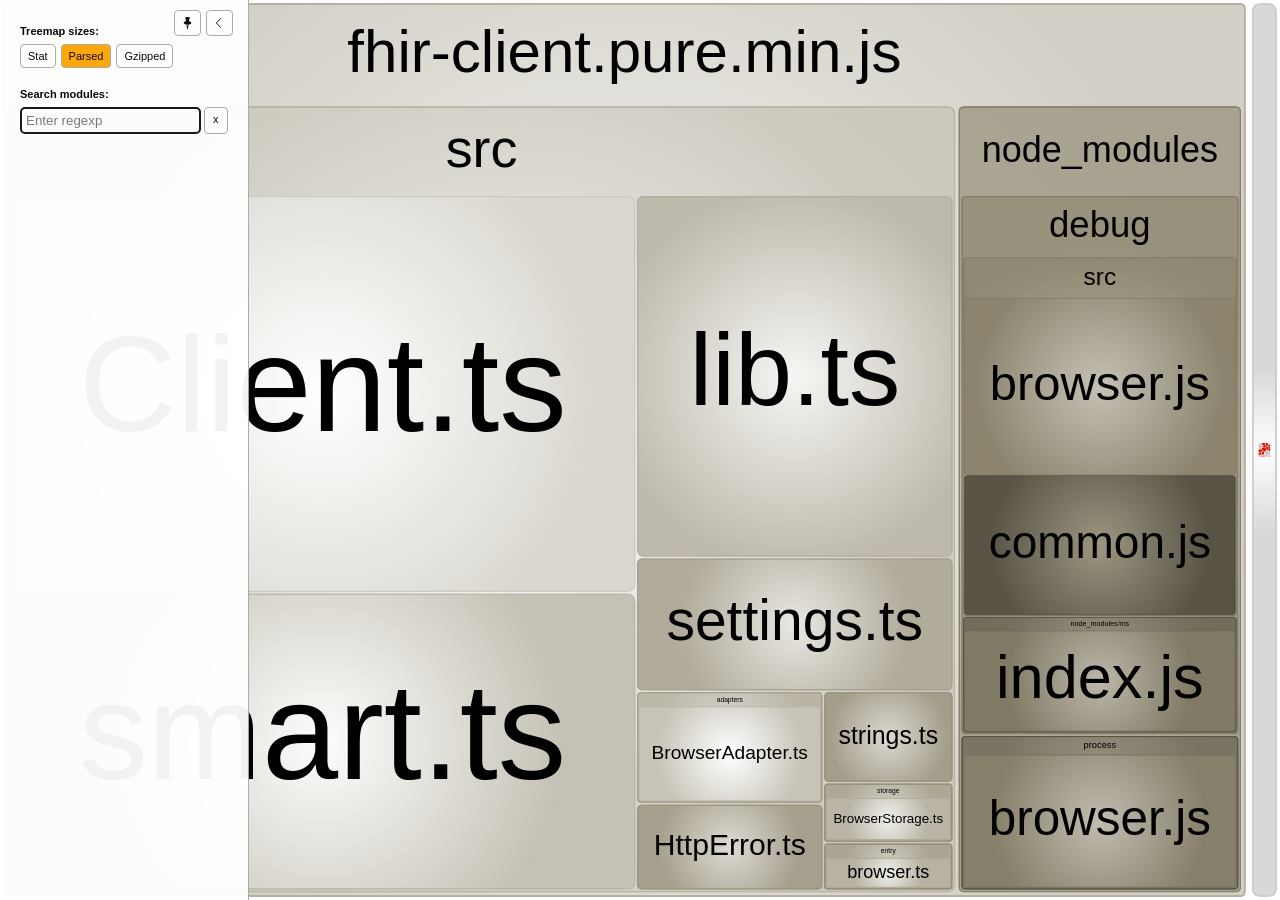
<file: node_modules/fhirclient/build/bundle.pure.prod.html>
<!DOCTYPE html>
<html>
  <head>
    <meta charset="UTF-8"/>
    <meta name="viewport" content="width=device-width, initial-scale=1"/>
    <title>fhirclient [10 Feb 2020 at 15:12]</title>
    <link rel="shortcut icon" href="[data-uri]" type="image/x-icon" />

    <script>
      window.enableWebSocket = false;
    </script>
    
  <!-- viewer.js -->
  <script>
    !function(e){var t={};function n(r){if(t[r])return t[r].exports;var i=t[r]={i:r,l:!1,exports:{}};return e[r].call(i.exports,i,i.exports,n),i.l=!0,i.exports}n.m=e,n.c=t,n.d=function(e,t,r){n.o(e,t)||Object.defineProperty(e,t,{enumerable:!0,get:r})},n.r=function(e){"undefined"!=typeof Symbol&&Symbol.toStringTag&&Object.defineProperty(e,Symbol.toStringTag,{value:"Module"}),Object.defineProperty(e,"__esModule",{value:!0})},n.t=function(e,t){if(1&t&&(e=n(e)),8&t)return e;if(4&t&&"object"==typeof e&&e&&e.__esModule)return e;var r=Object.create(null);if(n.r(r),Object.defineProperty(r,"default",{enumerable:!0,value:e}),2&t&&"string"!=typeof e)for(var i in e)n.d(r,i,function(t){return e[t]}.bind(null,i));return r},n.n=function(e){var t=e&&e.__esModule?function(){return e.default}:function(){return e};return n.d(t,"a",t),t},n.o=function(e,t){return Object.prototype.hasOwnProperty.call(e,t)},n.p="/",n(n.s=69)}([function(e,t,n){var r;
/*!
  Copyright (c) 2017 Jed Watson.
  Licensed under the MIT License (MIT), see
  http://jedwatson.github.io/classnames
*/
/*!
  Copyright (c) 2017 Jed Watson.
  Licensed under the MIT License (MIT), see
  http://jedwatson.github.io/classnames
*/
!function(){"use strict";var n={}.hasOwnProperty;function i(){for(var e=[],t=0;t<arguments.length;t++){var r=arguments[t];if(r){var o=typeof r;if("string"===o||"number"===o)e.push(r);else if(Array.isArray(r)&&r.length){var a=i.apply(null,r);a&&e.push(a)}else if("object"===o)for(var s in r)n.call(r,s)&&r[s]&&e.push(s)}}return e.join(" ")}e.exports?(i.default=i,e.exports=i):void 0===(r=function(){return i}.apply(t,[]))||(e.exports=r)}()},function(e,t,n){var r=n(40);"string"==typeof r&&(r=[[e.i,r,""]]);var i={hmr:!0,transform:void 0,insertInto:void 0};n(3)(r,i);r.locals&&(e.exports=r.locals)},function(e,t,n){"use strict";e.exports=function(e){var t=[];return t.toString=function(){return this.map(function(t){var n=function(e,t){var n=e[1]||"",r=e[3];if(!r)return n;if(t&&"function"==typeof btoa){var i=(a=r,"/*# sourceMappingURL=data:application/json;charset=utf-8;base64,"+btoa(unescape(encodeURIComponent(JSON.stringify(a))))+" */"),o=r.sources.map(function(e){return"/*# sourceURL="+r.sourceRoot+e+" */"});return[n].concat(o).concat([i]).join("\n")}var a;return[n].join("\n")}(t,e);return t[2]?"@media "+t[2]+"{"+n+"}":n}).join("")},t.i=function(e,n){"string"==typeof e&&(e=[[null,e,""]]);for(var r={},i=0;i<this.length;i++){var o=this[i][0];null!=o&&(r[o]=!0)}for(i=0;i<e.length;i++){var a=e[i];null!=a[0]&&r[a[0]]||(n&&!a[2]?a[2]=n:n&&(a[2]="("+a[2]+") and ("+n+")"),t.push(a))}},t}},function(e,t,n){var r,i,o={},a=(r=function(){return window&&document&&document.all&&!window.atob},function(){return void 0===i&&(i=r.apply(this,arguments)),i}),s=function(e){var t={};return function(e,n){if("function"==typeof e)return e();if(void 0===t[e]){var r=function(e,t){return t?t.querySelector(e):document.querySelector(e)}.call(this,e,n);if(window.HTMLIFrameElement&&r instanceof window.HTMLIFrameElement)try{r=r.contentDocument.head}catch(i){r=null}t[e]=r}return t[e]}}(),u=null,l=0,c=[],h=n(29);function f(e,t){for(var n=0;n<e.length;n++){var r=e[n],i=o[r.id];if(i){i.refs++;for(var a=0;a<i.parts.length;a++)i.parts[a](r.parts[a]);for(;a<r.parts.length;a++)i.parts.push(y(r.parts[a],t))}else{var s=[];for(a=0;a<r.parts.length;a++)s.push(y(r.parts[a],t));o[r.id]={id:r.id,refs:1,parts:s}}}}function d(e,t){for(var n=[],r={},i=0;i<e.length;i++){var o=e[i],a=t.base?o[0]+t.base:o[0],s={css:o[1],media:o[2],sourceMap:o[3]};r[a]?r[a].parts.push(s):n.push(r[a]={id:a,parts:[s]})}return n}function p(e,t){var n=s(e.insertInto);if(!n)throw new Error("Couldn't find a style target. This probably means that the value for the 'insertInto' parameter is invalid.");var r=c[c.length-1];if("top"===e.insertAt)r?r.nextSibling?n.insertBefore(t,r.nextSibling):n.appendChild(t):n.insertBefore(t,n.firstChild),c.push(t);else if("bottom"===e.insertAt)n.appendChild(t);else{if("object"!=typeof e.insertAt||!e.insertAt.before)throw new Error("[Style Loader]\n\n Invalid value for parameter 'insertAt' ('options.insertAt') found.\n Must be 'top', 'bottom', or Object.\n (https://github.com/webpack-contrib/style-loader#insertat)\n");var i=s(e.insertAt.before,n);n.insertBefore(t,i)}}function g(e){if(null===e.parentNode)return!1;e.parentNode.removeChild(e);var t=c.indexOf(e);t>=0&&c.splice(t,1)}function b(e){var t=document.createElement("style");if(void 0===e.attrs.type&&(e.attrs.type="text/css"),void 0===e.attrs.nonce){var r=function(){0;return n.nc}();r&&(e.attrs.nonce=r)}return v(t,e.attrs),p(e,t),t}function v(e,t){Object.keys(t).forEach(function(n){e.setAttribute(n,t[n])})}function y(e,t){var n,r,i,o;if(t.transform&&e.css){if(!(o="function"==typeof t.transform?t.transform(e.css):t.transform.default(e.css)))return function(){};e.css=o}if(t.singleton){var a=l++;n=u||(u=b(t)),r=w.bind(null,n,a,!1),i=w.bind(null,n,a,!0)}else e.sourceMap&&"function"==typeof URL&&"function"==typeof URL.createObjectURL&&"function"==typeof URL.revokeObjectURL&&"function"==typeof Blob&&"function"==typeof btoa?(n=function(e){var t=document.createElement("link");return void 0===e.attrs.type&&(e.attrs.type="text/css"),e.attrs.rel="stylesheet",v(t,e.attrs),p(e,t),t}(t),r=function(e,t,n){var r=n.css,i=n.sourceMap,o=void 0===t.convertToAbsoluteUrls&&i;(t.convertToAbsoluteUrls||o)&&(r=h(r));i&&(r+="\n/*# sourceMappingURL=data:application/json;base64,"+btoa(unescape(encodeURIComponent(JSON.stringify(i))))+" */");var a=new Blob([r],{type:"text/css"}),s=e.href;e.href=URL.createObjectURL(a),s&&URL.revokeObjectURL(s)}.bind(null,n,t),i=function(){g(n),n.href&&URL.revokeObjectURL(n.href)}):(n=b(t),r=function(e,t){var n=t.css,r=t.media;r&&e.setAttribute("media",r);if(e.styleSheet)e.styleSheet.cssText=n;else{for(;e.firstChild;)e.removeChild(e.firstChild);e.appendChild(document.createTextNode(n))}}.bind(null,n),i=function(){g(n)});return r(e),function(t){if(t){if(t.css===e.css&&t.media===e.media&&t.sourceMap===e.sourceMap)return;r(e=t)}else i()}}e.exports=function(e,t){if("undefined"!=typeof DEBUG&&DEBUG&&"object"!=typeof document)throw new Error("The style-loader cannot be used in a non-browser environment");(t=t||{}).attrs="object"==typeof t.attrs?t.attrs:{},t.singleton||"boolean"==typeof t.singleton||(t.singleton=a()),t.insertInto||(t.insertInto="head"),t.insertAt||(t.insertAt="bottom");var n=d(e,t);return f(n,t),function(e){for(var r=[],i=0;i<n.length;i++){var a=n[i];(s=o[a.id]).refs--,r.push(s)}e&&f(d(e,t),t);for(i=0;i<r.length;i++){var s;if(0===(s=r[i]).refs){for(var u=0;u<s.parts.length;u++)s.parts[u]();delete o[s.id]}}}};var m,x=(m=[],function(e,t){return m[e]=t,m.filter(Boolean).join("\n")});function w(e,t,n,r){var i=n?"":r.css;if(e.styleSheet)e.styleSheet.cssText=x(t,i);else{var o=document.createTextNode(i),a=e.childNodes;a[t]&&e.removeChild(a[t]),a.length?e.insertBefore(o,a[t]):e.appendChild(o)}}},function(e,t,n){var r=n(32);"string"==typeof r&&(r=[[e.i,r,""]]);var i={hmr:!0,transform:void 0,insertInto:void 0};n(3)(r,i);r.locals&&(e.exports=r.locals)},function(e,t,n){"use strict";
/**
 * filesize
 *
 * @copyright 2018 Jason Mulligan <jason.mulligan@avoidwork.com>
 * @license BSD-3-Clause
 * @version 3.6.1
 */
/**
 * filesize
 *
 * @copyright 2018 Jason Mulligan <jason.mulligan@avoidwork.com>
 * @license BSD-3-Clause
 * @version 3.6.1
 */
!function(t){var n=/^(b|B)$/,r={iec:{bits:["b","Kib","Mib","Gib","Tib","Pib","Eib","Zib","Yib"],bytes:["B","KiB","MiB","GiB","TiB","PiB","EiB","ZiB","YiB"]},jedec:{bits:["b","Kb","Mb","Gb","Tb","Pb","Eb","Zb","Yb"],bytes:["B","KB","MB","GB","TB","PB","EB","ZB","YB"]}},i={iec:["","kibi","mebi","gibi","tebi","pebi","exbi","zebi","yobi"],jedec:["","kilo","mega","giga","tera","peta","exa","zetta","yotta"]};function o(e){var t,o,a,s,u,l,c,h,f,d,p,g,b,v=arguments.length>1&&void 0!==arguments[1]?arguments[1]:{},y=[],m=0,x=void 0,w=void 0;if(isNaN(e))throw new Error("Invalid arguments");return o=!0===v.bits,f=!0===v.unix,t=v.base||2,h=void 0!==v.round?v.round:f?1:2,d=void 0!==v.separator&&v.separator||"",p=void 0!==v.spacer?v.spacer:f?"":" ",b=v.symbols||v.suffixes||{},g=2===t&&v.standard||"jedec",c=v.output||"string",s=!0===v.fullform,u=v.fullforms instanceof Array?v.fullforms:[],x=void 0!==v.exponent?v.exponent:-1,a=t>2?1e3:1024,(l=(w=Number(e))<0)&&(w=-w),(-1===x||isNaN(x))&&(x=Math.floor(Math.log(w)/Math.log(a)))<0&&(x=0),x>8&&(x=8),0===w?(y[0]=0,y[1]=f?"":r[g][o?"bits":"bytes"][x]):(m=w/(2===t?Math.pow(2,10*x):Math.pow(1e3,x)),o&&(m*=8)>=a&&x<8&&(m/=a,x++),y[0]=Number(m.toFixed(x>0?h:0)),y[1]=10===t&&1===x?o?"kb":"kB":r[g][o?"bits":"bytes"][x],f&&(y[1]="jedec"===g?y[1].charAt(0):x>0?y[1].replace(/B$/,""):y[1],n.test(y[1])&&(y[0]=Math.floor(y[0]),y[1]=""))),l&&(y[0]=-y[0]),y[1]=b[y[1]]||y[1],"array"===c?y:"exponent"===c?x:"object"===c?{value:y[0],suffix:y[1],symbol:y[1]}:(s&&(y[1]=u[x]?u[x]:i[g][x]+(o?"bit":"byte")+(1===y[0]?"":"s")),d.length>0&&(y[0]=y[0].toString().replace(".",d)),y.join(p))}o.partial=function(e){return function(t){return o(t,e)}},e.exports=o}("undefined"!=typeof window&&window)},function(e,t,n){var r=n(48);"string"==typeof r&&(r=[[e.i,r,""]]);var i={hmr:!0,transform:void 0,insertInto:void 0};n(3)(r,i);r.locals&&(e.exports=r.locals)},function(e,t,n){var r=n(37);"string"==typeof r&&(r=[[e.i,r,""]]);var i={hmr:!0,transform:void 0,insertInto:void 0};n(3)(r,i);r.locals&&(e.exports=r.locals)},function(e,t,n){var r=n(59),i=n(14),o=/[&<>"']/g,a=RegExp(o.source);e.exports=function(e){return(e=i(e))&&a.test(e)?e.replace(o,r):e}},function(e,t,n){var r=n(30);"string"==typeof r&&(r=[[e.i,r,""]]);var i={hmr:!0,transform:void 0,insertInto:void 0};n(3)(r,i);r.locals&&(e.exports=r.locals)},function(e,t,n){var r=n(31);"string"==typeof r&&(r=[[e.i,r,""]]);var i={hmr:!0,transform:void 0,insertInto:void 0};n(3)(r,i);r.locals&&(e.exports=r.locals)},function(e,t,n){var r=n(36);"string"==typeof r&&(r=[[e.i,r,""]]);var i={hmr:!0,transform:void 0,insertInto:void 0};n(3)(r,i);r.locals&&(e.exports=r.locals)},function(e,t,n){var r=n(61);"string"==typeof r&&(r=[[e.i,r,""]]);var i={hmr:!0,transform:void 0,insertInto:void 0};n(3)(r,i);r.locals&&(e.exports=r.locals)},function(e,t,n){var r=n(19).Symbol;e.exports=r},function(e,t,n){var r=n(56);e.exports=function(e){return null==e?"":r(e)}},function(e,t,n){var r=n(28);"string"==typeof r&&(r=[[e.i,r,""]]);var i={hmr:!0,transform:void 0,insertInto:void 0};n(3)(r,i);r.locals&&(e.exports=r.locals)},function(e,t,n){var r=n(38);"string"==typeof r&&(r=[[e.i,r,""]]);var i={hmr:!0,transform:void 0,insertInto:void 0};n(3)(r,i);r.locals&&(e.exports=r.locals)},function(e,t,n){var r=n(39);"string"==typeof r&&(r=[[e.i,r,""]]);var i={hmr:!0,transform:void 0,insertInto:void 0};n(3)(r,i);r.locals&&(e.exports=r.locals)},function(e,t){e.exports=function(e){var t=typeof e;return null!=e&&("object"==t||"function"==t)}},function(e,t,n){var r=n(42),i="object"==typeof self&&self&&self.Object===Object&&self,o=r||i||Function("return this")();e.exports=o},function(e,t,n){var r=n(44),i=n(47),o="[object Symbol]";e.exports=function(e){return"symbol"==typeof e||i(e)&&r(e)==o}},function(e,t){var n=RegExp("[\\u200d\\ud800-\\udfff\\u0300-\\u036f\\ufe20-\\ufe2f\\u20d0-\\u20ff\\ufe0e\\ufe0f]");e.exports=function(e){return n.test(e)}},function(e,t){
/**
 * Carrot Search FoamTree HTML5 (demo variant)
 * v3.4.5, 4fa198d722d767b68d0409e88290ea6de98d1eaa/4fa198d7, build FOAMTREE-SOFTWARE4-DIST-39, Jul 26, 2017
 * 
 * Carrot Search confidential.
 * Copyright 2002-2017, Carrot Search s.c, All Rights Reserved.
 */
!function(){var e,t=function(){var e,n=window.navigator.userAgent;try{window.localStorage.setItem("ftap5caavc","ftap5caavc"),window.localStorage.removeItem("ftap5caavc"),e=!0}catch(r){e=!1}return{of:function(){return/webkit/i.test(n)},mf:function(){return/Mac/.test(n)},lf:function(){return/iPad|iPod|iPhone/.test(n)},hf:function(){return/Android/.test(n)},ii:function(){return"ontouchstart"in window||!!window.DocumentTouch&&document instanceof window.DocumentTouch},hi:function(){return e},gi:function(){var e=document.createElement("canvas");return!(!e.getContext||!e.getContext("2d"))},Dd:function(e,n){return[].forEach&&t.gi()?e&&e():n&&n()}}}(),n=function(){function e(){return window.performance&&(window.performance.now||window.performance.mozNow||window.performance.msNow||window.performance.oNow||window.performance.webkitNow)||Date.now}var t=e();return{create:function(){return{now:(t=e(),function(){return t.call(window.performance)})};var t},now:function(){return t.call(window.performance)}}}();function r(){function r(){if(!u)throw"AF0";var e=n.now();0!==l&&(o.Kd=e-l),l=e,s=s.filter(function(e){return null!==e}),o.frames++;for(var t=0;t<s.length;t++){var r=s[t];null!==r&&(!0===r.ye.call(r.Yg)?s[t]=null:m.Sc(r.repeat)&&(r.repeat=r.repeat-1,0>=r.repeat&&(s[t]=null)))}s=s.filter(function(e){return null!==e}),u=!1,i(),0!==(e=n.now()-e)&&(o.Jd=e),o.totalTime+=e,o.Oe=1e3*o.frames/o.totalTime,l=0===s.length?0:n.now()}function i(){0<s.length&&!u&&(u=!0,a(r))}var o=this.rg={frames:0,totalTime:0,Jd:0,Kd:0,Oe:0};e=o;var a=function(){return t.lf()?function(e){window.setTimeout(e,0)}:window.requestAnimationFrame||window.webkitRequestAnimationFrame||window.mozRequestAnimationFrame||window.oRequestAnimationFrame||window.msRequestAnimationFrame||(e=n.create(),function(t){var n=0;window.setTimeout(function(){var r=e.now();t(),n=e.now()-r},16>n?16-n:0)});var e}(),s=[],u=!1,l=0;this.repeat=function(e,t,n){this.cancel(e),s.push({ye:e,Yg:n,repeat:t}),i()},this.d=function(e,t){this.repeat(e,1,t)},this.cancel=function(e){for(var t=0;t<s.length;t++){var n=s[t];null!==n&&n.ye===e&&(s[t]=null)}},this.k=function(){s=[]}}var i,o=t.Dd(function(){function e(){this.buffer=[],this.oa=0,this.Gc=m.extend({},s)}function t(e){return function(){var t,n=this.buffer,r=this.oa;for(n[r++]="call",n[r++]=e,n[r++]=arguments.length,t=0;t<arguments.length;t++)n[r++]=arguments[t];this.oa=r}}function n(e){return function(){return r[e].apply(r,arguments)}}(i=document.createElement("canvas")).width=1,i.height=1;var r=i.getContext("2d"),i=["font"],a="fillStyle globalAlpha globalCompositeOperation lineCap lineDashOffset lineJoin lineWidth miterLimit shadowBlur shadowColor shadowOffsetX shadowOffsetY strokeStyle textAlign textBaseline".split(" "),s={};return a.concat(i).forEach(function(e){s[e]=r[e]}),e.prototype.clear=function(){this.oa=0},e.prototype.Na=function(){return 0===this.oa},e.prototype.Ta=function(e){e instanceof o?function(e,t,n){for(var r=0,i=e.oa,o=e.buffer;r<n;)o[i++]=t[r++];e.oa=i}(e,this.buffer,this.oa):function(e,t,n,r){for(var i=0;i<n;)switch(t[i++]){case"set":e[t[i++]]=t[i++];break;case"setGlobalAlpha":e[t[i++]]=t[i++]*r;break;case"call":var o=t[i++];switch(t[i++]){case 0:e[o]();break;case 1:e[o](t[i++]);break;case 2:e[o](t[i++],t[i++]);break;case 3:e[o](t[i++],t[i++],t[i++]);break;case 4:e[o](t[i++],t[i++],t[i++],t[i++]);break;case 5:e[o](t[i++],t[i++],t[i++],t[i++],t[i++]);break;case 6:e[o](t[i++],t[i++],t[i++],t[i++],t[i++],t[i++]);break;case 7:e[o](t[i++],t[i++],t[i++],t[i++],t[i++],t[i++],t[i++]);break;case 8:e[o](t[i++],t[i++],t[i++],t[i++],t[i++],t[i++],t[i++],t[i++]);break;case 9:e[o](t[i++],t[i++],t[i++],t[i++],t[i++],t[i++],t[i++],t[i++],t[i++]);break;default:throw"CB0"}}}(e,this.buffer,this.oa,m.B(e.globalAlpha,1))},e.prototype.replay=e.prototype.Ta,e.prototype.d=function(){return new e},e.prototype.scratch=e.prototype.d,"arc arcTo beginPath bezierCurveTo clearRect clip closePath drawImage fill fillRect fillText lineTo moveTo putImageData quadraticCurveTo rect rotate scale setLineDash setTransform stroke strokeRect strokeText transform translate".split(" ").forEach(function(n){e.prototype[n]=t(n)}),["measureText","createLinearGradient","createRadialGradient","createPattern","getLineDash"].forEach(function(t){e.prototype[t]=n(t)}),["save","restore"].forEach(function(r){e.prototype[r]=function(e,t){return function(){e.apply(this,arguments),t.apply(this,arguments)}}(t(r),n(r))}),i.forEach(function(t){Object.defineProperty(e.prototype,t,{set:function(e){r[t]=e,this.Gc[t]=e;var n=this.buffer;n[this.oa++]="set",n[this.oa++]=t,n[this.oa++]=e},get:function(){return this.Gc[t]}})}),a.forEach(function(t){Object.defineProperty(e.prototype,t,{set:function(e){this.Gc[t]=e;var n=this.buffer;n[this.oa++]="globalAlpha"===t?"setGlobalAlpha":"set",n[this.oa++]=t,n[this.oa++]=e},get:function(){return this.Gc[t]}})}),e.prototype.roundRect=function(e,t,n,r,i){this.beginPath(),this.moveTo(e+i,t),this.lineTo(e+n-i,t),this.quadraticCurveTo(e+n,t,e+n,t+i),this.lineTo(e+n,t+r-i),this.quadraticCurveTo(e+n,t+r,e+n-i,t+r),this.lineTo(e+i,t+r),this.quadraticCurveTo(e,t+r,e,t+r-i),this.lineTo(e,t+i),this.quadraticCurveTo(e,t,e+i,t),this.closePath()},e.prototype.fillPolygonWithText=function(e,t,n,r,i){i||(i={});var a={sb:m.B(i.maxFontSize,D.Ea.sb),Zc:m.B(i.minFontSize,D.Ea.Zc),lineHeight:m.B(i.lineHeight,D.Ea.lineHeight),pb:m.B(i.horizontalPadding,D.Ea.pb),eb:m.B(i.verticalPadding,D.Ea.eb),tb:m.B(i.maxTotalTextHeight,D.Ea.tb),fontFamily:m.B(i.fontFamily,D.Ea.fontFamily),fontStyle:m.B(i.fontStyle,D.Ea.fontStyle),fontVariant:m.B(i.fontVariant,D.Ea.fontVariant),fontWeight:m.B(i.fontWeight,D.Ea.fontWeight),verticalAlign:m.B(i.verticalAlign,D.Ea.verticalAlign)},s=i.cache;if(s&&m.Q(i,"area")){s.jd||(s.jd=new o);var u=i.area,l=m.B(i.cacheInvalidationThreshold,.05);e=D.xe(a,this,r,e,z.q(e,{}),{x:t,y:n},i.allowForcedSplit||!1,i.allowEllipsis||!1,s,u,l,i.invalidateCache)}else e=D.Le(a,this,r,e,z.q(e,{}),{x:t,y:n},i.allowForcedSplit||!1,i.allowEllipsis||!1);return e.la?{fit:!0,lineCount:e.mc,fontSize:e.fontSize,box:{x:e.da.x,y:e.da.y,w:e.da.f,h:e.da.i},ellipsis:e.ec}:{fit:!1}},e}),a=t.Dd(function(){function e(e){this.O=e,this.d=[],this.Ib=[void 0],this.Nc=["#SIZE#px sans-serif"],this.Ld=[0],this.Md=[1],this.ie=[0],this.je=[0],this.ke=[0],this.Qd=[10],this.hc=[10],this.Sb=[this.Ib,this.Nc,this.hc,this.Ld,this.Md,this.ie,this.Qd,this.je,this.ke],this.ga=[1,0,0,1,0,0]}function t(e){var t=e.O,n=e.Sb[0].length-1;e.Ib[n]&&(t.setLineDash(e.Ib[n]),t.Tj=e.Ld[n]),t.miterLimit=e.Qd[n],t.lineWidth=e.Md[n],t.shadowBlur=e.ie[n],t.shadowOffsetX=e.je[n],t.shadowOffsetY=e.ke[n],t.font=e.Nc[n].replace("#SIZE#",e.hc[n].toString())}function n(e,t,n){return e*n[0]+t*n[2]+n[4]}function r(e,t,n){return e*n[1]+t*n[3]+n[5]}function i(e,t){for(var n=0;n<e.length;n++)e[n]*=t[0];return e}e.prototype.save=function(){this.d.push(this.ga.slice(0));for(var e=0;e<this.Sb.length;e++){var t=this.Sb[e];t.push(t[t.length-1])}this.O.save()},e.prototype.restore=function(){this.ga=this.d.pop();for(var e=0;e<this.Sb.length;e++)this.Sb[e].pop();this.O.restore(),t(this)},e.prototype.scale=function(e,n){(r=this.ga)[0]*=e,r[1]*=e,r[2]*=n,r[3]*=n;var r=this.ga,o=this.Sb,a=o[0].length-1,s=this.Ib[a];for(s&&i(s,r),s=2;s<o.length;s++){o[s][a]*=r[0]}t(this)},e.prototype.translate=function(e,t){var n=this.ga;n[4]+=n[0]*e+n[2]*t,n[5]+=n[1]*e+n[3]*t},["moveTo","lineTo"].forEach(function(t){e.prototype[t]=function(e){return function(t,i){var o=this.ga;return this.O[e].call(this.O,n(t,i,o),r(t,i,o))}}(t)}),["clearRect","fillRect","strokeRect","rect"].forEach(function(t){e.prototype[t]=function(e){return function(t,i,o,a){var s=this.ga;return this.O[e].call(this.O,n(t,i,s),r(t,i,s),o*s[0],a*s[3])}}(t)}),"fill stroke beginPath closePath clip createImageData createPattern getImageData putImageData getLineDash setLineDash".split(" ").forEach(function(t){e.prototype[t]=function(e){return function(){return this.O[e].apply(this.O,arguments)}}(t)}),[{vb:"lineDashOffset",zb:function(e){return e.Ld}},{vb:"lineWidth",zb:function(e){return e.Md}},{vb:"miterLimit",zb:function(e){return e.Qd}},{vb:"shadowBlur",zb:function(e){return e.ie}},{vb:"shadowOffsetX",zb:function(e){return e.je}},{vb:"shadowOffsetY",zb:function(e){return e.ke}}].forEach(function(t){Object.defineProperty(e.prototype,t.vb,{set:function(e){var n=t.zb(this);e*=this.ga[0],n[n.length-1]=e,this.O[t.vb]=e}})});var o=/(\d+(?:\.\d+)?)px/;return Object.defineProperty(e.prototype,"font",{set:function(e){var t=o.exec(e);if(1<t.length){var n=this.hc.length-1;this.hc[n]=parseFloat(t[1]),this.Nc[n]=e.replace(o,"#SIZE#px"),this.O.font=this.Nc[n].replace("#SIZE#",(this.hc[n]*this.ga[0]).toString())}}}),"fillStyle globalAlpha globalCompositeOperation lineCap lineJoin shadowColor strokeStyle textAlign textBaseline".split(" ").forEach(function(t){Object.defineProperty(e.prototype,t,{set:function(e){this.O[t]=e}})}),e.prototype.arc=function(e,t,i,o,a,s){var u=this.ga;this.O.arc(n(e,t,u),r(e,t,u),i*u[0],o,a,s)},e.prototype.arcTo=function(e,t,i,o,a){var s=this.ga;this.O.arc(n(e,t,s),r(e,t,s),n(i,o,s),r(i,o,s),a*s[0])},e.prototype.bezierCurveTo=function(e,t,i,o,a,s){var u=this.ga;this.O.bezierCurveTo(n(e,t,u),r(e,t,u),n(i,o,u),r(i,o,u),n(a,s,u),r(a,s,u))},e.prototype.drawImage=function(e,t,i,o,a,s,u,l,c){function h(t,i,o,a){d.push(n(t,i,f)),d.push(r(t,i,f)),o=m.V(o)?e.width:o,a=m.V(a)?e.height:a,d.push(o*f[0]),d.push(a*f[3])}var f=this.ga,d=[e];m.V(s)?h(t,i,o,a):h(s,u,l,c),this.O.drawImage.apply(this.O,d)},e.prototype.quadraticCurveTo=function(e,t,i,o){var a=this.ga;this.O.quadraticCurveTo(n(e,t,a),r(e,t,a),n(i,o,a),r(i,o,a))},e.prototype.fillText=function(e,t,i,o){var a=this.ga;this.O.fillText(e,n(t,i,a),r(t,i,a),m.Sc(o)?o*a[0]:1e20)},e.prototype.setLineDash=function(e){e=i(e.slice(0),this.ga),this.Ib[this.Ib.length-1]=e,this.O.setLineDash(e)},e}),s=(i=!t.of()||t.lf()||t.hf()?1:7,{eh:function(){function e(e){e.beginPath(),u.le(e,l)}(a=document.createElement("canvas")).width=800,a.height=600;var t,r=a.getContext("2d"),o=a.width,a=a.height,s=0,l=[{x:0,y:100}];for(t=1;6>=t;t++)s=2*t*Math.PI/6,l.push({x:0+100*Math.sin(s),y:0+100*Math.cos(s)});t={polygonPlainFill:[e,function(e){e.fillStyle="rgb(255, 0, 0)",e.fill()}],polygonPlainStroke:[e,function(e){e.strokeStyle="rgb(128, 0, 0)",e.lineWidth=2,e.closePath(),e.stroke()}],polygonGradientFill:[e,function(e){var t=e.createRadialGradient(0,0,10,0,0,60);t.addColorStop(0,"rgb(255, 0, 0)"),t.addColorStop(1,"rgb(255, 255, 0)"),e.fillStyle=t,e.fill()}],polygonGradientStroke:[e,function(e){var t=e.createLinearGradient(-100,-100,100,100);t.addColorStop(0,"rgb(224, 0, 0)"),t.addColorStop(1,"rgb(32, 0, 0)"),e.strokeStyle=t,e.lineWidth=2,e.closePath(),e.stroke()}],polygonExposureShadow:[e,function(e){e.shadowBlur=50,e.shadowColor="rgba(0, 0, 0, 1)",e.fillStyle="rgba(0, 0, 0, 1)",e.globalCompositeOperation="source-over",e.fill(),e.shadowBlur=0,e.shadowColor="transparent",e.globalCompositeOperation="destination-out",e.fill()}],labelPlainFill:[function(e){e.fillStyle="#000",e.font="24px sans-serif",e.textAlign="center"},function(e){e.fillText("Some text",0,-16),e.fillText("for testing purposes",0,16)}]},s=100/Object.keys(t).length;var c,h=n.now(),f={};for(c in t){var d,p=t[c],g=n.now(),b=0;do{for(r.save(),r.translate(Math.random()*o,Math.random()*a),d=3*Math.random()+.5,r.scale(d,d),d=0;d<p.length;d++)p[d](r);r.restore(),b++,d=n.now()}while(d-g<s);f[c]=i*(d-g)/b}return f.total=n.now()-h,f}}),u={le:function(e,t){var n=t[0];e.moveTo(n.x,n.y);for(var r=t.length-1;0<r;r--)n=t[r],e.lineTo(n.x,n.y)},rj:function(e,t,n,r){var i,o,a,s,u,l=[],c=0,h=t.length;for(a=0;a<h;a++)i=t[a],o=t[(a+1)%h],i=z.d(i,o),i=Math.sqrt(i),l.push(i),c+=i;n=r*(n+.5*r*c/h),r={};c={};var f={};for(a=0;a<h;a++)i=t[a],o=t[(a+1)%h],s=t[(a+2)%h],u=l[(a+1)%h],u=Math.min(.5,n/u),z.Aa(1-u,o,s,c),z.Aa(u,o,s,f),0,0==a&&(s=Math.min(.5,n/l[0]),z.Aa(s,i,o,r),0,e.moveTo(r.x,r.y)),e.quadraticCurveTo(o.x,o.y,c.x,c.y),e.lineTo(f.x,f.y);return!0}};function l(e){function t(e){c[e].style.opacity=f*h[e]}function n(e){e.width=Math.round(o*e.n),e.height=Math.round(a*e.n)}function r(){return/relative|absolute|fixed/.test(window.getComputedStyle(i,null).getPropertyValue("position"))}var i,o,a,s,u,l=[],c={},h={},f=0;this.H=function(t){i=t,r()||(i.style.position="relative"),0!=i.clientWidth&&0!=i.clientHeight||I.Pa("element has zero dimensions: "+i.clientWidth+" x "+i.clientHeight+"."),i.innerHTML="",o=i.clientWidth,a=i.clientHeight,s=0!==o?o:void 0,u=0!==a?a:void 0,"embedded"===i.getAttribute("data-foamtree")&&I.Pa("visualization already embedded in the element."),i.setAttribute("data-foamtree","embedded"),e.c.p("stage:initialized",this,i,o,a)},this.lb=function(){i.removeAttribute("data-foamtree"),l=[],c={},e.c.p("stage:disposed",this,i)},this.k=function(){if(r()||(i.style.position="relative"),o=i.clientWidth,a=i.clientHeight,0!==o&&0!==a&&(o!==s||a!==u)){for(var t=l.length-1;0<=t;t--)n(l[t]);e.c.p("stage:resized",s,u,o,a),s=o,u=a}},this.fj=function(e,t){e.n=t,n(e)},this.oc=function(r,o,a){var s=document.createElement("canvas");return s.setAttribute("style","position: absolute; top: 0; bottom: 0; left: 0; right: 0; width: 100%; height: 100%; -webkit-touch-callout: none; -webkit-user-select: none; -moz-user-select: none; -ms-user-select: none; user-select: none;"),s.n=o,n(s),l.push(s),c[r]=s,h[r]=1,t(r),a||i.appendChild(s),e.c.p("stage:newLayer",r,s),s},this.kc=function(e,n){return m.V(n)||(h[e]=n,t(e)),h[e]},this.d=function(e){return m.V(e)||(f=e,m.Ga(c,function(e,n){t(n)})),f}}function c(e){function t(e,t,n){return y=!0,p.x=0,p.y=0,g.x=0,g.y=0,a=f,s.x=d.x,s.y=d.y,t(),u*=e,l=n?u/a:e,l=Math.max(.25/a,l),!0}function n(e,t){return t.x=e.x/f+d.x,t.y=e.y/f+d.y,t}function r(e,t,n,r,i,o,a,s,u){var l=(e-n)*(o-s)-(t-r)*(i-a);return!(1e-5>Math.abs(l))&&(u.x=((e*r-t*n)*(i-a)-(e-n)*(i*s-o*a))/l,u.y=((e*r-t*n)*(o-s)-(t-r)*(i*s-o*a))/l,!0)}var i,o,a=1,s={x:0,y:0},u=1,l=1,c=1,h={x:0,y:0},f=1,d={x:0,y:0},p={x:0,y:0},g={x:0,y:0},b={x:0,y:0,f:0,i:0},v={x:0,y:0,f:0,i:0,scale:1},y=!0;e.c.j("stage:initialized",function(e,t,n,r){i=n,o=r,b.x=0,b.y=0,b.f=n,b.i=r,v.x=0,v.y=0,v.f=n,v.i=r,v.scale=1}),e.c.j("stage:resized",function(e,t,n,r){function a(e){e.x*=l,e.y*=c}function u(e){a(e),e.f*=l,e.i*=c}i=n,o=r;var l=n/e,c=r/t;a(s),a(d),a(h),a(p),a(g),u(b),u(v)}),this.Yb=function(e,r){return t(r,function(){n(e,h)},!0)},this.Y=function(e,n){if(1==Math.round(1e4*n)/1e4){var i=b.x-d.x,o=b.y-d.y;return t(1,function(){},!0),this.d(-i,-o)}return t(n,function(){for(var t=!1;!t;){t=Math.random();var n=Math.random(),i=Math.random(),o=Math.random();t=r(e.x+t*e.f,e.y+n*e.i,b.x+t*b.f,b.y+n*b.i,e.x+i*e.f,e.y+o*e.i,b.x+i*b.f,b.y+o*b.i,h)}},!0)},this.sc=function(e,n){var a,s,u,l;return(a=e.f/e.i)<(s=i/o)?(u=e.i*s,l=e.i,a=e.x-.5*(u-e.f),s=e.y):a>s?(u=e.f,l=e.f*o/i,a=e.x,s=e.y-.5*(l-e.i)):(a=e.x,s=e.y,u=e.f,l=e.i),a-=u*n,u*=1+2*n,r(a,s-=l*n,d.x,d.y,a+u,s,d.x+i/f,d.y,h)?t(i/f/u,m.ta,!1):(y=!1,this.d(f*(d.x-a),f*(d.y-s)))},this.d=function(e,t){var n=Math.round(1e4*e)/1e4,r=Math.round(1e4*t)/1e4;return g.x+=n/f,g.y+=r/f,0!==n||0!==r},this.reset=function(e){return e&&this.content(0,0,i,o),this.Y({x:b.x+d.x,y:b.y+d.y,f:b.f/f,i:b.i/f},c/u)},this.Qb=function(e){c=Math.min(1,Math.round(1e4*(e||u))/1e4)},this.k=function(){return d.x<b.x?(b.x-d.x)*f:d.x+i/f>b.x+b.f?-(d.x+i/f-b.x-b.f)*f:0},this.A=function(){return d.y<b.y?(b.y-d.y)*f:d.y+o/f>b.y+b.i?-(d.y+o/f-b.y-b.i)*f:0},this.update=function(e){var t=Math.abs(Math.log(l));6>t?t=2:(t/=4,t+=3*t*(1<l?e:1-e)),t=1<l?Math.pow(e,t):1-Math.pow(1-e,t),f=a*(t=(y?t:1)*(l-1)+1),d.x=h.x-(h.x-s.x)/t,d.y=h.y-(h.y-s.y)/t,d.x-=p.x*(1-e)+g.x*e,d.y-=p.y*(1-e)+g.y*e,1===e&&(p.x=g.x,p.y=g.y),v.x=d.x,v.y=d.y,v.f=i/f,v.i=o/f,v.scale=f},this.S=function(e){return e.x=v.x,e.y=v.y,e.scale=v.scale,e},this.absolute=function(e,t){return n(e,t||{})},this.nd=function(e,t){var n=t||{};return n.x=(e.x-d.x)*f,n.y=(e.y-d.y)*f,n},this.Hc=function(e){return this.scale()<c/e},this.Rd=function(){return m.Fd(f,1)},this.scale=function(){return Math.round(1e4*f)/1e4},this.content=function(e,t,n,r){b.x=e,b.y=t,b.f=n,b.i=r},this.Jc=function(e,t){var n;for(n=e.length-1;0<=n;n--){var r=e[n];r.save(),r.scale(f,f),r.translate(-d.x,-d.y)}for(t(v),n=e.length-1;0<=n;n--)(r=e[n]).restore()}}var h=new function(){function e(e){if("hsl"==e.model||"hsla"==e.model)return e;var t,n=e.r/=255,r=e.g/=255,i=e.b/=255,o=Math.max(n,r,i),a=(o+(u=Math.min(n,r,i)))/2;if(o==u)t=u=0;else{var s=o-u,u=.5<a?s/(2-o-u):s/(o+u);switch(o){case n:t=(r-i)/s+(r<i?6:0);break;case r:t=(i-n)/s+2;break;case i:t=(n-r)/s+4}t/=6}return e.h=360*t,e.s=100*u,e.l=100*a,e.model="hsl",e}var t={h:0,s:0,l:0,a:1,model:"hsla"};this.Ba=function(n){return m.Tc(n)?e(h.Hg(n)):m.jc(n)?e(n):t},this.Hg=function(e){var n;return(n=/rgba\(\s*([^,\s]+)\s*,\s*([^,\s]+)\s*,\s*([^,\s]+)\s*,\s*([^,\s]+)\s*\)/.exec(e))&&5==n.length?{r:parseFloat(n[1]),g:parseFloat(n[2]),b:parseFloat(n[3]),a:parseFloat(n[4]),model:"rgba"}:(n=/hsla\(\s*([^,\s]+)\s*,\s*([^,%\s]+)%\s*,\s*([^,\s%]+)%\s*,\s*([^,\s]+)\s*\)/.exec(e))&&5==n.length?{h:parseFloat(n[1]),s:parseFloat(n[2]),l:parseFloat(n[3]),a:parseFloat(n[4]),model:"hsla"}:(n=/rgb\(\s*([^,\s]+)\s*,\s*([^,\s]+)\s*,\s*([^,\s]+)\s*\)/.exec(e))&&4==n.length?{r:parseFloat(n[1]),g:parseFloat(n[2]),b:parseFloat(n[3]),a:1,model:"rgb"}:(n=/hsl\(\s*([^,\s]+)\s*,\s*([^,\s%]+)%\s*,\s*([^,\s%]+)%\s*\)/.exec(e))&&4==n.length?{h:parseFloat(n[1]),s:parseFloat(n[2]),l:parseFloat(n[3]),a:1,model:"hsl"}:(n=/#([0-9a-fA-F]{2})([0-9a-fA-F]{2})([0-9a-fA-F]{2})/.exec(e))&&4==n.length?{r:parseInt(n[1],16),g:parseInt(n[2],16),b:parseInt(n[3],16),a:1,model:"rgb"}:(n=/#([0-9a-fA-F])([0-9a-fA-F])([0-9a-fA-F])/.exec(e))&&4==n.length?{r:17*parseInt(n[1],16),g:17*parseInt(n[2],16),b:17*parseInt(n[3],16),a:1,model:"rgb"}:t},this.Cg=function(e){function t(e,t,n){return 0>n&&(n+=1),1<n&&(n-=1),n<1/6?e+6*(t-e)*n:.5>n?t:n<2/3?e+(t-e)*(2/3-n)*6:e}if("rgb"==e.model||"rgba"==e.model)return Math.sqrt(e.r*e.r*.241+e.g*e.g*.691+e.b*e.b*.068)/255;var n,r;n=e.l/100;var i=e.s/100;if(r=e.h/360,0==e.Wj)n=e=r=n;else{var o=2*n-(i=.5>n?n*(1+i):n+i-n*i);n=t(o,i,r+1/3),e=t(o,i,r),r=t(o,i,r-1/3)}return Math.sqrt(65025*n*n*.241+65025*e*e*.691+65025*r*r*.068)/255},this.Ng=function(e){if(m.Tc(e))return e;if(!m.jc(e))return"#000";switch(e.model){case"hsla":return h.Ig(e);case"hsl":return h.Ac(e);case"rgba":return h.Lg(e);case"rgb":return h.Kg(e);default:return"#000"}},this.Lg=function(e){return"rgba("+(.5+e.r|0)+","+(.5+e.g|0)+","+(.5+e.b|0)+","+e.a+")"},this.Kg=function(e){return"rgba("+(.5+e.r|0)+","+(.5+e.g|0)+","+(.5+e.b|0)+")"},this.Ig=function(e){return"hsla("+(.5+e.h|0)+","+(.5+e.s|0)+"%,"+(.5+e.l|0)+"%,"+e.a+")"},this.Ac=function(e){return"hsl("+(.5+e.h|0)+","+(.5+e.s|0)+"%,"+(.5+e.l|0)+"%)"},this.Y=function(e,t,n){return"hsl("+(.5+e|0)+","+(.5+t|0)+"%,"+(.5+n|0)+"%)"}};function f(){var e,t=!1,n=[],r=this,i=new function(){this.N=function(i){return i&&(t?i.apply(r,e):n.push(i)),this},this.ih=function(e){return r=e,{then:this.N}}};this.J=function(){e=arguments;for(var i=0;i<n.length;i++)n[i].apply(r,e);return t=!0,this},this.L=function(){return i}}function d(e){var t=new f,n=e.length;if(0<e.length)for(var r=e.length-1;0<=r;r--)e[r].N(function(){0==--n&&t.J()});else t.J();return t.L()}function p(e){var t=0;this.d=function(){t++},this.k=function(){0===--t&&e()},this.clear=function(){t=0},this.A=function(){return 0===t}}var g={Ie:function(e,t,n,r){return r=r||{},e=e.getBoundingClientRect(),r.x=t-e.left,r.y=n-e.top,r}};function b(){var e=document,t={};this.addEventListener=function(n,r){var i=t[n];i||(i=[],t[n]=i),i.push(r),e.addEventListener(n,r)},this.d=function(){m.Ga(t,function(t,n){for(var r=t.length-1;0<=r;r--)e.removeEventListener(n,t[r])})}}function v(e){function n(e){return function(t){r(t)&&e.apply(this,arguments)}}function r(t){for(t=t.target;t;){if(t===e)return!0;t=t.parentElement}return!1}function i(e,t,n){o(e,n=n||{});for(var r=0;r<t.length;r++)t[r].call(e.target,n);return(void 0===n.Mb&&n.zi||"prevent"===n.Mb)&&e.preventDefault(),n}function o(t,n){return g.Ie(e,t.clientX,t.clientY,n),n.altKey=t.altKey,n.metaKey=t.metaKey,n.ctrlKey=t.ctrlKey,n.shiftKey=t.shiftKey,n.xb=3===t.which,n}var a=new b,s=[],u=[],l=[],c=[],h=[],f=[],d=[],p=[],v=[],y=[],m=[];this.d=function(e){s.push(e)},this.k=function(e){h.push(e)},this.ya=function(e){u.push(e)},this.Ba=function(e){l.push(e)},this.Pa=function(e){c.push(e)},this.Aa=function(e){m.push(e)},this.za=function(e){f.push(e)},this.Ja=function(e){d.push(e)},this.Y=function(e){p.push(e)},this.A=function(e){v.push(e)},this.S=function(e){y.push(e)},this.lb=function(){a.d()};var x,w,C,S,T={x:0,y:0},M={x:0,y:0},k=!1,j=!1;a.addEventListener("mousedown",n(function(t){if(t.target!==e){var n=i(t,l);M.x=n.x,M.y=n.y,T.x=n.x,T.y=n.y,k=!0,i(t,p),w=!1,x=window.setTimeout(function(){100>z.d(T,n)&&(window.clearTimeout(S),i(t,u),w=!0)},400)}})),a.addEventListener("mouseup",function(e){if(i(e,c),k){if(j&&i(e,y),window.clearTimeout(x),!w&&!j&&r(e)){var t=function(e){var t={};return t.x=e.pageX,t.y=e.pageY,t}(e);C&&100>z.d(t,C)?i(e,h):i(e,s),C=t,S=window.setTimeout(function(){C=null},350)}j=k=!1}}),a.addEventListener("mousemove",function(e){var t=o(e,{});r(e)&&i(e,f,{type:"move"}),T.x=t.x,T.y=t.y,k&&!j&&100<z.d(M,T)&&(j=!0),j&&i(e,v,t)}),a.addEventListener("mouseout",n(function(e){i(e,d,{type:"out"})})),a.addEventListener(void 0!==document.onmousewheel?"mousewheel":"MozMousePixelScroll",n(function(e){var n=e.wheelDelta,r=e.detail;i(e,m,{wd:(r?n?0<n/r/40*r?1:-1:-r/(t.mf()?40:19):n/40)/3,zi:!0})})),a.addEventListener("contextmenu",n(function(e){e.preventDefault()}))}var y=function(){function e(e){return function(t){return Math.pow(t,e)}}function t(e){return function(t){return 1-Math.pow(1-t,e)}}function n(e){return function(t){return 1>(t*=2)?.5*Math.pow(t,e):1-.5*Math.abs(Math.pow(2-t,e))}}function r(e){return function(t){for(var n=0;n<e.length;n++)t=(0,e[n])(t);return t}}return{pa:function(e){switch(e){case"linear":return y.Jb;case"bounce":return y.Vg;case"squareIn":return y.og;case"squareOut":return y.Rb;case"squareInOut":return y.pg;case"cubicIn":return y.Zg;case"cubicOut":return y.ze;case"cubicInOut":return y.$g;case"quadIn":return y.Ri;case"quadOut":return y.Ti;case"quadInOut":return y.Si;default:return y.Jb}},Jb:function(e){return e},Vg:r([n(2),function(e){return 0===e?0:1===e?1:e*(e*(e*(e*(25.9425*e-85.88)+105.78)-58.69)+13.8475)}]),og:e(2),Rb:t(2),pg:n(2),Zg:e(3),ze:t(3),$g:n(3),Ri:e(2),Ti:t(2),Si:n(2),d:r}}(),m={V:function(e){return void 0===e},nf:function(e){return null===e},Sc:function(e){return"[object Number]"===Object.prototype.toString.call(e)},Tc:function(e){return"[object String]"===Object.prototype.toString.call(e)},Gd:function(e){return"function"==typeof e},jc:function(e){return e===Object(e)},Fd:function(e,t){return 1e-6>e-t&&-1e-6<e-t},jf:function(e){return m.V(e)||m.nf(e)||m.Tc(e)&&!/\S/.test(e)},Q:function(e,t){return e&&e.hasOwnProperty(t)},ob:function(e,t){if(e)for(var n=t.length-1;0<=n;n--)if(e.hasOwnProperty(t[n]))return!0;return!1},extend:function(e){return m.dh(Array.prototype.slice.call(arguments,1),function(t){if(t)for(var n in t)t.hasOwnProperty(n)&&(e[n]=t[n])}),e},A:function(e,t){return e.map(function(e){return e[t]},[])},dh:function(e,t,n){null!=e&&(e.forEach?e.forEach(t,n):m.Ga(e,t,n))},Ga:function(e,t,n){for(var r in e)if(e.hasOwnProperty(r)&&!1===t.call(n,e[r],r,e))break},B:function(){for(var e=0;e<arguments.length;e++){var t=arguments[e];if(!(m.V(t)||m.Sc(t)&&isNaN(t)||m.Tc(t)&&m.jf(t)))return t}},cg:function(e,t){var n=e.indexOf(t);0<=n&&e.splice(n,1)},ah:function(e,t,n){var r;return function(){var i=this,o=arguments,a=n&&!r;clearTimeout(r),r=setTimeout(function(){r=null,n||e.apply(i,o)},t),a&&e.apply(i,o)}},defer:function(e){setTimeout(e,1)},k:function(e){return e},ta:function(){}},x={ji:function(e,n,r){return t.hi()?function(){var t=n+":"+JSON.stringify(arguments),i=window.localStorage.getItem(t);return i&&(i=JSON.parse(i)),i&&Date.now()-i.t<r?i.v:(i=e.apply(this,arguments),window.localStorage.setItem(t,JSON.stringify({v:i,t:Date.now()})),i)}:e}},w={m:function(e,t){function n(){var n=[];if(Array.isArray(e))for(var r=0;r<e.length;r++){var i=e[r];i&&n.push(i.apply(t,arguments))}else e&&n.push(e.apply(t,arguments));return n}return n.empty=function(){return 0===e.length&&!m.Gd(e)},n}};function C(){var e={};this.j=function(t,n){var r=e[t];r||(r=[],e[t]=r),r.push(n)},this.p=function(t,n){var r=e[t];if(r)for(var i=Array.prototype.slice.call(arguments,1),o=0;o<r.length;o++)r[o].apply(this,i)}}var S={kg:function(e){for(var t="",n=0;n<e.length;n++)t+=String.fromCharCode(1^e.charCodeAt(n));return t}};function T(e){function t(t,n,r){var l,c=this,h=0;this.id=a++,this.name=r||"{unnamed on "+t+"}",this.target=function(){return t},this.Gb=function(){return-1!=u.indexOf(c)},this.start=function(){if(!c.Gb()){if(-1==u.indexOf(c)){var t=s.now();!0===c.xf(t)&&(u=u.slice()).push(c)}0<u.length&&e.repeat(i)}return this},this.stop=function(){for(o(c);l<n.length;l++){var e=n[l];e.jb&&e.Ya.call()}return this},this.eg=function(){l=void 0},this.xf=function(e){var t;if(h++,0!==n.length)for(m.V(l)?(t=n[l=0]).W&&t.W.call(t,e,h,c):t=n[l];l<n.length;){if(t.Ya&&t.Ya.call(t,e,h,c))return!0;t.Da&&t.Da.call(t,e,h,c),m.V(l)&&(l=-1),++l<n.length&&((t=n[l]).W&&t.W.call(t,e,h,c))}return!1}}function r(e){return m.V(e)?u.slice():u.filter(function(t){return t.target()===e})}function i(){!function(){var e=s.now();u.forEach(function(t){!0!==t.xf(e)&&o(t)})}(),0==u.length&&e.cancel(i)}function o(e){u=u.filter(function(t){return t!==e})}var a=0,s=n.create(),u=[];this.d=function(){for(var e=u.length-1;0<=e;e--)u[e].stop();u=[]},this.D=function(){function e(){}function n(e){var t,n,r=e.target,i=e.duration,o=e.ca;this.W=function(){for(var i in t={},e.G)r.hasOwnProperty(i)&&(t[i]={start:m.V(e.G[i].start)?r[i]:m.Gd(e.G[i].start)?e.G[i].start.call(void 0):e.G[i].start,end:m.V(e.G[i].end)?r[i]:m.Gd(e.G[i].end)?e.G[i].end.call(void 0):e.G[i].end,P:m.V(e.G[i].P)?y.Jb:e.G[i].P});n=s.now()},this.Ya=function(){var e,a=s.now()-n;a=0===i?1:Math.min(i,a)/i;for(e in t){var u=t[e];r[e]=u.start+(u.end-u.start)*u.P(a)}return o&&o.call(r,a),1>a}}function i(e,t,n){this.jb=n,this.Ya=function(){return e.call(t),!1}}function o(e){var t;this.W=function(n,r){t=r+e},this.Ya=function(e,n){return n<t}}function a(e){var t;this.W=function(n){t=n+e},this.Ya=function(e){return e<t}}function u(e){this.W=function(){e.forEach(function(e){e.start()})},this.Ya=function(){for(var t=0;t<e.length;t++)if(e[t].Gb())return!0;return!1}}return e.m=function(e,r){return new function(){function s(t,n,r,o){return n?(m.V(r)&&(r=e),t.Bb(new i(n,r,o))):t}var l=[];this.Bb=function(e){return l.push(e),this},this.fb=function(e){return this.Bb(new a(e))},this.oe=function(e){return this.Bb(new o(e||1))},this.call=function(e,t){return s(this,e,t,!1)},this.jb=function(e,t){return s(this,e,t,!0)},this.ia=function(t){return m.V(t.target)&&(t.target=e),this.Bb(new n(t))},this.Za=function(e){return this.Bb(new u(e))},this.eg=function(){return this.Bb({Ya:function(e,t){return t.eg(),!0}})},this.xa=function(){return new t(e,l,r)},this.start=function(){return this.xa().start()},this.Fg=function(){var e=new f;return this.oe().call(e.J).xa(),e.L()},this.bb=function(){var e=this.Fg();return this.start(),e}}},e.tc=function(t){return r(t).forEach(function(e){e.stop()}),e.m(t,void 0)},e}()}var M=function(){var e={He:function(e,t){if(e.e)for(var n=e.e,r=0;r<n.length;r++)t(n[r],r)},Kc:function(t,n){if(t.e)for(var r=t.e,i=0;i<r.length;i++)if(!1===e.Kc(r[i],n)||!1===n(r[i],i))return!1}};return e.F=e.Kc,e.Lc=function(t,n){if(t.e)for(var r=t.e,i=0;i<r.length;i++)if(!1===n(r[i],i)||!1===e.Lc(r[i],n))return!1},e.Fa=function(t,n){if(t.e)for(var r=t.e,i=0;i<r.length;i++)if(!1===e.Fa(r[i],n))return!1;return n(t)},e.Nj=e.Fa,e.xd=function(t,n){!1!==n(t)&&e.Lc(t,n)},e.Mc=function(t,n){var r=[];return e.Lc(t,function(e){r.push(e)}),n?r.filter(n):r},e.Ge=function(e,t){for(var n=e.parent;n&&!1!==t(n);)n=n.parent},e.ki=function(e,t){for(var n=e.parent;n&&n!==t;)n=n.parent;return!!n},e}(),z=new function(){function e(e,t){var n=e.x-t.x,r=e.y-t.y;return n*n+r*r}function t(e,t,n){for(var r=0;r<e.length;r++){var i=z.za(e[r],e[r+1]||e[0],t,n,!0);if(i)return i}}return this.za=function(e,t,n,r,i){var o=e.x;e=e.y;var a=t.x-o;t=t.y-e;var s=n.x,u=n.y;n=r.x-s;var l=r.y-u;if(!(1e-12>=(r=a*l-n*t)&&-1e-12<=r)&&(n=((s-=o)*l-n*(u-=e))/r,0<=(r=(s*t-a*u)/r)&&(i||1>=r)&&0<=n&&1>=n))return{x:o+a*n,y:e+t*n}},this.Jg=function(e,t,n,r){var i=e.x;e=e.y;var o=t.x-i;t=t.y-e;var a=n.x;n=n.y;var s=r.x-a,u=o*(r=r.y-n)-s*t;if(!(1e-12>=u&&-1e-12<=u)&&(0<=(r=((a-i)*r-s*(n-e))/u)&&1>=r))return{x:i+o*r,y:e+t*r}},this.Bc=function(e,n,r){for(var i,o=z.k(n,{}),a=(l=z.k(r,{})).x-o.x,s=l.y-o.y,u=[],l=0;l<r.length;l++)i=r[l],u.push({x:i.x-a,y:i.y-s});for(r=[],i=[],l=0;l<e.length;l++){var c=e[l];(f=t(n,o,c))?(r.push(f),i.push(t(u,o,c))):(r.push(null),i.push(null))}for(l=0;l<e.length;l++)if(f=r[l],c=i[l],f&&c){n=e[l];u=o;var h=f.x-o.x,f=f.y-o.y;if(1e-12<(f=Math.sqrt(h*h+f*f))){h=n.x-o.x;var d=n.y-o.y;f=Math.sqrt(h*h+d*d)/f;n.x=u.x+f*(c.x-u.x),n.y=u.y+f*(c.y-u.y)}else n.x=u.x,n.y=u.y}for(l=0;l<e.length;l++)(i=e[l]).x+=a,i.y+=s},this.q=function(e,t){if(0!==e.length){var n,r,i,o;n=r=e[0].x,i=o=e[0].y;for(var a=e.length;0<--a;)n=Math.min(n,e[a].x),r=Math.max(r,e[a].x),i=Math.min(i,e[a].y),o=Math.max(o,e[a].y);return t.x=n,t.y=i,t.f=r-n,t.i=o-i,t}},this.A=function(e){return[{x:e.x,y:e.y},{x:e.x+e.f,y:e.y},{x:e.x+e.f,y:e.y+e.i},{x:e.x,y:e.y+e.i}]},this.k=function(e,t){for(var n=0,r=0,i=e.length,o=e[0],a=0,s=1;s<i-1;s++){var u=e[s],l=e[s+1],c=o.y+u.y+l.y,h=(u.x-o.x)*(l.y-o.y)-(l.x-o.x)*(u.y-o.y);n=n+h*(o.x+u.x+l.x),r=r+h*c,a=a+h}return t.x=n/(3*a),t.y=r/(3*a),t.ja=a/2,t},this.re=function(e,t){this.k(e,t),t.Ob=Math.sqrt(t.ja/Math.PI)},this.Va=function(e,t){for(var n=0;n<e.length;n++){var r=e[n],i=e[n+1]||e[0];if(0>(t.y-r.y)*(i.x-r.x)-(t.x-r.x)*(i.y-r.y))return!1}return!0},this.Mg=function(e,t,n){var r=e.x,i=t.x;if(e.x>t.x&&(r=t.x,i=e.x),i>n.x+n.f&&(i=n.x+n.f),r<n.x&&(r=n.x),r>i)return!1;var o=e.y,a=t.y,s=t.x-e.x;return 1e-7<Math.abs(s)&&(o=(a=(t.y-e.y)/s)*r+(e=e.y-a*e.x),a=a*i+e),o>a&&(r=a,a=o,o=r),a>n.y+n.i&&(a=n.y+n.i),o<n.y&&(o=n.y),o<=a},this.se=function(n,r,i,o,a){var s,u;function l(i,o,a){if(r.x===f.x&&r.y===f.y)return a;var l=t(n,r,f),h=Math.sqrt(e(l,r)/(i*i+o*o));return h<c?(c=h,s=l.x,u=l.y,0!==o?Math.abs(u-r.y)/Math.abs(o):Math.abs(s-r.x)/Math.abs(i)):a}o=m.B(o,.5),a=m.B(a,.5),i=m.B(i,1);var c=Number.MAX_VALUE;u=s=0;var h,f={x:0,y:0},d=o*i;return i*=1-o,o=1-a,f.x=r.x-d,f.y=r.y-a,h=l(d,a,h),f.x=r.x+i,f.y=r.y-a,h=l(i,a,h),f.x=r.x-d,f.y=r.y+o,h=l(d,o,h),f.x=r.x+i,f.y=r.y+o,l(i,o,h)},this.Eg=function(e,t){function n(e,t,n){var r=t.x,i=n.x;t=t.y;var o=i-r,a=(n=n.y)-t;return Math.abs(a*e.x-o*e.y-r*n+i*t)/Math.sqrt(o*o+a*a)}for(var r=e.length,i=n(t,e[r-1],e[0]),o=0;o<r-1;o++){var a=n(t,e[o],e[o+1]);a<i&&(i=a)}return i},this.Wb=function(e,t,n){var r;n={x:t.x+Math.cos(n),y:t.y-Math.sin(n)};var i=[],o=[],a=e.length;for(r=0;r<a;r++){if((s=z.Jg(e[r],e[(r+1)%a],t,n))&&(i.push(s),2==o.push(r)))break}if(2==i.length){var s=i[0],u=(i=i[1],o[0]),l=(o=o[1],[i,s]);for(r=u+1;r<=o;r++)l.push(e[r]);for(r=[s,i];o!=u;)o=(o+1)%a,r.push(e[o]);return e=[l,r],a=n.x-t.x,r=i.x-s.x,0===a&&(a=n.y-t.y,r=i.y-s.y),(0>a?-1:0<a?1:0)!=(0>r?-1:0<r?1:0)&&e.reverse(),e}},this.Aa=function(e,t,n,r){return r.x=e*(t.x-n.x)+n.x,r.y=e*(t.y-n.y)+n.y,r},this.d=e,this.qe=function(e,n,r){if(m.Sc(n))n=2*Math.PI*n/360;else{var i=z.q(e,{});switch(n){case"random":n=Math.random()*Math.PI*2;break;case"top":n=Math.atan2(-i.i,0);break;case"bottom":n=Math.atan2(i.i,0);break;case"topleft":n=Math.atan2(-i.i,-i.f);break;default:n=Math.atan2(i.i,i.f)}}return i=z.k(e,{}),z.Aa(r,t(e,i,{x:i.x+Math.cos(n),y:i.y+Math.sin(n)}),i,{})},this},k=new function(){function e(e,t){this.face=e,this.kd=t,this.pc=this.dd=null}function t(e,t,n){this.ma=[e,t,n],this.C=Array(3);var r=t.y-e.y,i=n.z-e.z,o=t.x-e.x;t=t.z-e.z;var a=n.x-e.x;e=n.y-e.y,this.Oa={x:r*i-t*e,y:t*a-o*i,z:o*e-r*a},this.kb=[],this.td=this.visible=!1}this.S=function(r){function o(t,n,r){var i,o,a=t.ma[0],u=(h=t.Oa).x,l=h.y,h=h.z,f=Array(c);for(i=(n=n.kb).length,s=0;s<i;s++)f[(o=n[s].kd).index]=!0,0>u*(o.x-a.x)+l*(o.y-a.y)+h*(o.z-a.z)&&e.d(t,o);for(i=(n=r.kb).length,s=0;s<i;s++)!0!==f[(o=n[s].kd).index]&&0>u*(o.x-a.x)+l*(o.y-a.y)+h*(o.z-a.z)&&e.d(t,o)}var a,s,u,l,c=r.length;for(a=0;a<c;a++)r[a].index=a,r[a].$b=null;var h,f=[];if(0<(h=function(){function n(e,n,r,i){var o=(n.y-e.y)*(r.z-e.z)-(n.z-e.z)*(r.y-e.y),a=(n.z-e.z)*(r.x-e.x)-(n.x-e.x)*(r.z-e.z),s=(n.x-e.x)*(r.y-e.y)-(n.y-e.y)*(r.x-e.x);return o*i.x+a*i.y+s*i.z>o*e.x+a*e.y+s*e.z?new t(e,n,r):new t(r,n,e)}function i(e,t,n,r){function i(e,t,n){return(e=e.ma)[((t=e[0]==t?0:e[1]==t?1:2)+1)%3]!=n?(t+2)%3:t}t.C[i(t,n,r)]=e,e.C[i(e,r,n)]=t}if(4>c)return 0;var o=r[0],a=r[1],s=r[2],u=r[3],l=n(o,a,s,u),h=n(o,s,u,a),d=n(o,a,u,s),p=n(a,s,u,o);for(i(l,h,s,o),i(l,d,o,a),i(l,p,a,s),i(h,d,u,o),i(h,p,s,u),i(d,p,u,a),f.push(l,h,d,p),o=4;o<c;o++)for(a=r[o],s=0;4>s;s++)l=(u=f[s]).ma[0],0>(h=u.Oa).x*(a.x-l.x)+h.y*(a.y-l.y)+h.z*(a.z-l.z)&&e.d(u,a);return 4}())){for(;h<c;){if((u=r[h]).$b){for(a=u.$b;null!==a;)a.face.visible=!0,a=a.pc;var d,p;a=0;e:for(;a<f.length;a++)if(l=f[a],!1===l.visible){var g=l.C;for(s=0;3>s;s++)if(!0===g[s].visible){d=l,p=s;break e}}l=[];g=[];var b=d,v=p;do{if(l.push(b),g.push(v),v=(v+1)%3,!1===b.C[v].visible)do{for(a=b.ma[v],b=b.C[v],s=0;3>s;s++)b.ma[s]==a&&(v=s)}while(!1===b.C[v].visible&&(b!==d||v!==p))}while(b!==d||v!==p);var y=null,m=null;for(a=0;a<l.length;a++){b=l[a],v=g[a];var x,w=b.C[v],C=b.ma[(v+1)%3],S=b.ma[v],T=C.y-u.y,M=S.z-u.z,z=C.x-u.x,k=C.z-u.z,j=S.x-u.x,L=S.y-u.y;0<i.length?((x=i.pop()).ma[0]=u,x.ma[1]=C,x.ma[2]=S,x.Oa.x=T*M-k*L,x.Oa.y=k*j-z*M,x.Oa.z=z*L-T*j,x.kb.length=0,x.visible=!1,x.td=!0):x={ma:[u,C,S],C:Array(3),Oa:{x:T*M-k*L,y:k*j-z*M,z:z*L-T*j},kb:[],visible:!1},f.push(x),b.C[v]=x,x.C[1]=b,null!==m&&(m.C[0]=x,x.C[2]=m),m=x,null===y&&(y=x),o(x,b,w)}for(m.C[0]=y,y.C[2]=m,a=[],s=0;s<f.length;s++)if(!0===(l=f[s]).visible){for(b=(g=l.kb).length,u=0;u<b;u++)y=(v=g[u]).dd,m=v.pc,null!==y&&(y.pc=m),null!==m&&(m.dd=y),null===y&&(v.kd.$b=m),n.push(v);l.td&&i.push(l)}else a.push(l);f=a}h++}for(a=0;a<f.length;a++)(l=f[a]).td&&i.push(l)}return{Je:f}},e.d=function(t,r){var i;0<n.length?((i=n.pop()).face=t,i.kd=r,i.pc=null,i.dd=null):i=new e(t,r),t.kb.push(i);var o=r.$b;null!==o&&(o.dd=i),i.pc=o,r.$b=i};for(var n=Array(2e3),r=0;r<n.length;r++)n[r]=new e(null,null);var i=Array(1e3);for(r=0;r<i.length;r++)i[r]={ma:Array(3),C:Array(3),Oa:{x:0,y:0,z:0},kb:[],visible:!1}},j=new function(){function e(e,n,r,i,o,a,s,u){var l=(e-r)*(a-u)-(n-i)*(o-s);return Math.abs(l)<t?void 0:{x:((e*i-n*r)*(o-s)-(e-r)*(o*u-a*s))/l,y:((e*i-n*r)*(a-u)-(n-i)*(o*u-a*s))/l}}var t=1e-12;return this.cb=function(n,r){for(var i=n[0],o=i.x,a=i.y,s=i.x,u=i.y,l=n.length-1;0<l;l--)i=n[l],o=Math.min(o,i.x),a=Math.min(a,i.y),s=Math.max(s,i.x),u=Math.max(u,i.y);if(s-o<3*r||u-a<3*r)i=void 0;else{e:{for(null==(i=!0)&&(i=!1),o=[],a=n.length,s=0;s<=a;s++){u=n[s%a],l=n[(s+1)%a];var c,h,f,d=n[(s+2)%a];c=l.x-u.x,h=l.y-u.y;var p=r*c/(f=Math.sqrt(c*c+h*h)),g=r*h/f;if(c=d.x-l.x,h=d.y-l.y,c=r*c/(f=Math.sqrt(c*c+h*h)),h=r*h/f,(u=e(u.x-g,u.y+p,l.x-g,l.y+p,l.x-h,l.y+c,d.x-h,d.y+c))&&(o.push(u),d=o.length,i&&3<=d&&(u=o[d-3],l=o[d-2],d=o[d-1],0>(l.x-u.x)*(d.y-u.y)-(d.x-u.x)*(l.y-u.y)))){i=void 0;break e}}o.shift(),i=3>o.length?void 0:o}if(!i)e:{for(o=n.slice(0),i=0;i<n.length;i++){if(s=n[i%n.length],d=(l=n[(i+1)%n.length]).x-s.x,a=l.y-s.y,d=r*d/(u=Math.sqrt(d*d+a*a)),u=r*a/u,a=s.x-u,s=s.y+d,u=l.x-u,l=l.y+d,0!=o.length){for(g=a-u,h=s-l,d=[],c=f=!0,p=void 0,p=0;p<o.length;p++){var b=g*(s-o[p].y)-(a-o[p].x)*h;b<=t&&b>=-t&&(b=0),d.push(b),0<b&&(f=!1),0>b&&(c=!1)}if(f)o=[];else if(!c){for(g=[],p=0;p<o.length;p++)h=(p+1)%o.length,f=d[p],c=d[h],0<=f&&g.push(o[p]),(0<f&&0>c||0>f&&0<c)&&g.push(e(o[p].x,o[p].y,o[h].x,o[h].y,a,s,u,l));o=g}}if(3>o.length){i=void 0;break e}}i=o}}return i},this},L=new function(){function e(e){for(var t=o=e[0].x,n=a=e[0].y,r=1;r<e.length;r++){var i=e[r],o=Math.min(o,i.x),a=Math.min(a,i.y);t=Math.max(t,i.x),n=Math.max(n,i.y)}return[{x:o+2*(e=t-o),y:a+2*(n-=a),f:0},{x:o+2*e,y:a-2*n,f:0},{x:o-2*e,y:a+2*n,f:0}]}var t=1e-12;this.S=function(n,r){function i(e){var t=[e[0]],n=e[0][0],r=e[0][1],i=e.length,o=1;e:for(;o<i;o++)for(var a=1;a<i;a++){var s=e[a];if(null!==s){if(s[1]===n){if(t.unshift(s),n=s[0],e[a]=null,t.length===i)break e;continue}if(s[0]===r&&(t.push(s),r=s[1],e[a]=null,t.length===i))break e}}return t[0][0]!=t[i-1][1]&&t.push([t[i-1][1],t[0][0]]),t}function o(e,n,r,i){var o,a=[],s=[],u=r.length,l=n.length,c=0,h=-1,f=-1,d=-1,p=null,g=i;for(i=0;i<u;i++){var b=(g+1)%u,v=r[g][0],y=r[b][0];if(z.d(v.ha,y.ha)>t)if(v.ub&&y.ub){var m=[],x=[];for(o=0;o<l&&(h=(c+1)%l,!(p=z.za(n[c],n[h],v.ha,y.ha,!1))||(x.push(c),2!==m.push(p)));o++)c=h;if(2===m.length){if(h=m[1],v=(p=z.d(v.ha,m[0]))<(h=z.d(v.ha,h))?0:1,p=p<h?1:0,h=x[v],-1===f&&(f=h),-1!==d)for(;h!=d;)d=(d+1)%l,a.push(n[d]),s.push(null);a.push(m[v],m[p]),s.push(r[g][2],null),d=x[p]}}else if(v.ub&&!y.ub)for(o=0;o<l;o++){if(h=(c+1)%l,p=z.za(n[c],n[h],v.ha,y.ha,!1)){if(-1!==d)for(m=d;c!=m;)m=(m+1)%l,a.push(n[m]),s.push(null);a.push(p),s.push(r[g][2]),-1===f&&(f=c);break}c=h}else if(!v.ub&&y.ub)for(o=0;o<l;o++){if(h=(c+1)%l,p=z.za(n[c],n[h],v.ha,y.ha,!1)){a.push(v.ha,p),s.push(r[g][2],null),d=c;break}c=h}else a.push(v.ha),s.push(r[g][2]);g=b}if(0==a.length)s=a=null;else if(-1!==d)for(;f!=d;)d=(d+1)%l,a.push(n[d]),s.push(null);e.o=a,e.C=s}if(1===n.length)n[0].o=r.slice(0),n[0].C=[];else{var a,s;s=e(r);var u,l=[];for(a=0;a<s.length;a++)u=s[a],l.push({x:u.x,y:u.y,z:u.x*u.x+u.y*u.y-u.f});for(a=0;a<n.length;a++)(u=n[a]).o=null,l.push({x:u.x,y:u.y,z:u.x*u.x+u.y*u.y-u.f});var c=k.S(l).Je;for(function(){for(a=0;a<c.length;a++){var e=c[a],t=(i=e.ma)[0],n=i[1],r=i[2],i=t.x,o=t.y,s=(t=t.z,n.x),u=n.y,l=(n=n.z,r.x),h=r.y,f=(r=r.z,i*(u-h)+s*(h-o)+l*(o-u));e.ha={x:-(o*(n-r)+u*(r-t)+h*(t-n))/f/2,y:-(t*(s-l)+n*(l-i)+r*(i-s))/f/2}}}(),function(e){for(a=0;a<c.length;a++){var t=c[a];t.ub=!z.Va(e,t.ha)}}(r),l=function(e,t){var n,r=Array(t.length);for(n=0;n<r.length;n++)r[n]=[];for(n=0;n<e.length;n++){var i=e[n];if(!(0>i.Oa.z))for(var o=i.C,a=0;a<o.length;a++){var s=o[a];if(!(0>s.Oa.z)){var u=(l=i.ma)[(a+1)%3].index,l=l[a].index;2<u&&r[u-3].push([i,s,2<l?t[l-3]:null])}}}return r}(c,n),a=0;a<n.length;a++)if(0!==(u=l[a]).length){var h=n[a],f=(u=i(u)).length,d=-1;for(s=0;s<f;s++)u[s][0].ub&&(d=s);if(0<=d)o(h,r,u,d);else{d=[];var p=[];for(s=0;s<f;s++)z.d(u[s][0].ha,u[(s+1)%f][0].ha)>t&&(d.push(u[s][0].ha),p.push(u[s][2]));h.o=d,h.C=p}h.o&&3>h.o.length&&(h.o=null,h.C=null)}}},this.zc=function(t,n){var r,i,o=!1,a=t.length;for(i=0;i<a;i++)null===(r=t[i]).o&&(o=!0),r.pe=r.f;if(o){o=e(n);var s,u,l=[];for(i=t.length,r=0;r<o.length;r++)s=o[r],l.push({x:s.x,y:s.y,z:s.x*s.x+s.y*s.y});for(r=0;r<i;r++)s=t[r],l.push({x:s.x,y:s.y,z:s.x*s.x+s.y*s.y});for(s=k.S(l).Je,o=Array(i),r=0;r<i;r++)o[r]={};for(l=s.length,r=0;r<l;r++)if(0<(u=s[r]).Oa.z){var c=u.ma,h=c.length;for(u=0;u<h-1;u++){var f=c[u].index-3,d=c[u+1].index-3;0<=f&&0<=d&&(o[f][d]=!0,o[d][f]=!0)}u=c[0].index-3,0<=d&&0<=u&&(o[d][u]=!0,o[u][d]=!0)}for(r=0;r<i;r++){u=o[r],s=t[r];var p;d=Number.MAX_VALUE,l=null;for(p in u)u=t[p],d>(c=z.d(s,u))&&(d=c,l=u);s.Uj=l,s.vf=Math.sqrt(d)}for(i=0;i<a;i++)r=t[i],p=Math.min(Math.sqrt(r.f),.95*r.vf),r.f=p*p;for(this.S(t,n),i=0;i<a;i++)(r=t[i]).pe!==r.f&&0<r.uc&&(p=Math.min(r.uc,r.pe-r.f),r.f+=p,r.uc-=p)}}},_=new function(){this.Dg=function(e){for(var t=0,n=(e=e.e).length,r=0;r<n;r++){var i=e[r];if(i.o){var o=i.x,a=i.y;z.k(i.o,i),t<(i=(0<(o-=i.x)?o:-o)+(0<(i=a-i.y)?i:-i))&&(t=i)}}return t},this.ya=function(e,t){var n,r,i,o,a=e.e;switch(t){case"random":return e.e[Math.floor(a.length*Math.random())];case"topleft":var s=(n=a[0]).x+n.y;for(o=1;o<a.length;o++)(i=(r=a[o]).x+r.y)<s&&(s=i,n=r);return n;case"bottomright":for(s=(n=a[0]).x+n.y,o=1;o<a.length;o++)(i=(r=a[o]).x+r.y)>s&&(s=i,n=r);return n;default:for(n=a[0],i=r=z.d(e,n),o=a.length-1;1<=o;o--)s=a[o],(r=z.d(e,s))<i&&(i=r,n=s);return n}},this.Ja=function(e,t,n){var r=e.e;if(r[0].C){var i,o,a=r.length;for(e=0;e<a;e++)r[e].ld=!1,r[e].ic=0;for(o=i=0,(a=[])[i++]=t||r[0],t=t.ic=0;o<i;)if(!(r=a[o++]).ld&&r.C){n(r,t++,r.ic),r.ld=!0;var s=r.C,u=s.length;for(e=0;e<u;e++){var l=s[e];l&&!0!==l.ld&&(0===l.ic&&(l.ic=r.ic+1),a[i++]=l)}}}else for(e=0;e<r.length;e++)n(r[e],e,1)}},D=function(){function e(e,o,u,c,d,p,g,b){var w=m.extend({},s,e);1>e.lineHeight&&(e.lineHeight=1),e=w.fontFamily;var C=w.fontStyle+" "+w.fontVariant+" "+w.fontWeight,S=w.sb,T=w.Zc,M=C+" "+e;w.Ne=M;var z={la:!1,mc:0,fontSize:0};if(o.save(),o.font=C+" "+x+"px "+e,o.textBaseline="middle",o.textAlign="center",t(o,w),u=u.trim(),v.text=u,function(e,t,n,r){for(var i,o,a=0;a<e.length;a++)e[a].y===t.y&&(void 0===i?i=a:o=a);void 0===o&&(o=i),i!==o&&e[o].x<e[i].x&&(a=i,i=o,o=a),r.o=e,r.q=t,r.vd=n,r.tf=i,r.uf=o}(c,d,p,y),/[\u3000-\u303f\u3040-\u309f\u30a0-\u30ff\uff00-\uff9f\u4e00-\u9faf\u3400-\u4dbf]/.test(u)?(r(v),n(o,v,M),i(w,v,y,T,S,!0,z)):(n(o,v,M),i(w,v,y,T,S,!1,z),!z.la&&(g&&(r(v),n(o,v,M)),b||g)&&(b&&(z.ec=!0),i(w,v,y,T,T,!0,z))),z.la){var k="",j=0,L=Number.MAX_VALUE,_=Number.MIN_VALUE;a(w,v,z.mc,z.fontSize,y,z.ec,function(e,t){0<k.length&&t===l&&(k+=l),k+=e},function(e,t,n,r,i){r===f&&(k+=h),o.save(),o.translate(p.x,t),e=z.fontSize/x,o.scale(e,e),o.fillText(k,0,0),o.restore(),k=n,j<i&&(j=i),L>t&&(L=t),_<t&&(_=t)}),z.da={x:p.x-j/2,y:L-z.fontSize/2,f:j,i:_-L+z.fontSize},o.restore()}else o.clear&&o.clear();return z}function t(e,t){var n=t.Ne,r=u[n];void 0===r&&(r={},u[n]=r),r[l]=e.measureText(l).width,r[c]=e.measureText(c).width}function n(e,t,n){var r,i=t.text.split(/(\n|[ \f\r\t\v\u2028\u2029]+|\u00ad+|\u200b+)/),o=[],a=[],s=i.length>>>1;for(r=0;r<s;r++)o.push(i[2*r]),a.push(i[2*r+1]);for(2*r<i.length&&(o.push(i[2*r]),a.push(void 0)),n=u[n],r=0;r<o.length;r++)void 0===(s=n[i=o[r]])&&(s=e.measureText(i).width,n[i]=s);t.md=o,t.lg=a}function r(e){for(var t=e.text.split(/\s+/),n=[],r={".":!0,",":!0,";":!0,"?":!0,"!":!0,":":!0,"。":!0},i=0;i<t.length;i++){var o=t[i];if(3<o.length){for(var a=(a=(a="")+o.charAt(0))+o.charAt(1),s=2;s<o.length-2;s++){var u=o.charAt(s);r[u]||(a+=d),a+=u}a+=d,a+=o.charAt(o.length-2),a+=o.charAt(o.length-1),n.push(a)}else n.push(o)}e.text=n.join(l)}function i(e,t,n,r,i,o,s){var u=e.lineHeight,l=Math.max(e.eb,.001),c=e.tb,h=t.md,f=n.vd,d=n.q,p=void 0,g=void 0;switch(e.verticalAlign){case"top":f=d.y+d.i-f.y;break;case"bottom":f=f.y-d.y;break;default:f=2*Math.min(f.y-d.y,d.y+d.i-f.y)}if(0>=(c=Math.min(f,c*n.q.i)))s.la=!1;else{f=r,i=Math.min(i,c),d=Math.min(1,c/Math.max(20,t.md.length));do{var b=(f+i)/2,v=Math.min(h.length,Math.floor((c+b*(u-1-2*l))/(b*u))),y=void 0;if(0<v)for(var m=1,x=v;;){var w=Math.floor((m+x)/2);if(a(e,t,w,b,n,o&&b===r&&w===v,null,null)){if(m===(x=p=y=w))break}else if((m=w+1)>x)break}void 0!==y?f=g=b:i=b}while(i-f>d);void 0===g?(s.la=!1,s.fontSize=0):(s.la=!0,s.fontSize=g,s.mc=p,s.ec=o&&b===f)}}function a(e,t,n,r,i,o,a,s){var h=e.pb,f=r*(e.lineHeight-1),d=e.verticalAlign,v=Math.max(e.eb,.001);e=u[e.Ne];var y=t.md;t=t.lg;var m,w=i.o,C=i.vd,S=i.tf,T=i.uf;switch(d){case"top":i=C.y+r/2+r*v,m=1;break;case"bottom":i=C.y-(r*n+f*(n-1))+r/2-r*v,m=-1;break;default:i=C.y-(r*(n-1)/2+f*(n-1)/2),m=1}for(d=i,v=0;v<n;v++)p[2*v]=i-r/2,p[2*v+1]=i+r/2,i+=m*r,i+=m*f;for(;g.length<p.length;)g.push(Array(2));v=p,i=2*n,m=g;for(var M=w.length,z=S,k=(S=(S-1+M)%M,T),j=(T=(T+1)%M,0);j<i;){for(var L=v[j],_=w[S];_.y<L;)z=S,_=w[S=(S-1+M)%M];for(var D=w[T];D.y<L;)k=T,D=w[T=(T+1)%M];var O=w[z],A=w[k];D=A.x+(D.x-A.x)*(L-A.y)/(D.y-A.y);m[j][0]=O.x+(_.x-O.x)*(L-O.y)/(_.y-O.y),m[j][1]=D,j++}for(v=0;v<n;v++)w=2*v,m=(m=(i=C.x)-g[w][0])<(M=g[w][1]-i)?m:M,w=(M=i-g[w+1][0])<(w=g[w+1][1]-i)?M:w,b[v]=2*(m<w?m:w)-h*r;for(z=e[l]*r/x,m=e[c]*r/x,S=b[h=0],C=0,w=void 0,v=0;v<y.length;v++){if(i=y[v],k=t[v],C+(M=e[i]*r/x)<S&&y.length-v>=n-h&&"\n"!=w)C+=M," "===k&&(C+=z),a&&a(i,w);else{if(M>S&&(h!==n-1||!o))return!1;if(h+1>=n)return!!o&&(((n=S-C-m)>m||M>m)&&(0<(n=Math.floor(i.length*n/M))&&a&&a(i.substring(0,n),w)),a&&a(c,void 0),s&&s(h,d,i,w,C),!0);if(h++,s&&s(h,d,i,w,C),d+=r,d+=f,C=M," "===k&&(C+=z),M>(S=b[h])&&(h!==n||!o))return!1}w=k}return s&&s(h,d,void 0,void 0,C),!0}var s={sb:72,Zc:0,lineHeight:1.05,pb:1,eb:.5,tb:.9,fontFamily:"sans-serif",fontStyle:"normal",fontWeight:"normal",fontVariant:"normal",verticalAlign:"center"},u={},l=" ",c="…",h="‐",f="­",d="​",p=[],g=[],b=[],v={text:"",md:void 0,lg:void 0},y={o:void 0,q:void 0,vd:void 0,tf:0,uf:0},x=100;return{Le:e,xe:function(t,n,r,i,o,a,s,u,l,c,h,f){var d,p=0,g=0;return r=r.toString().trim(),!f&&l.result&&r===l.sg&&Math.abs(c-l.ue)/c<=h&&((d=l.result).la&&(p=a.x-l.zg,g=a.y-l.Ag,h=l.jd,n.save(),n.translate(p,g),h.Ta(n),n.restore())),d||((h=l.jd).clear(),(d=e(t,h,r,i,o,a,s,u)).la&&h.Ta(n),l.ue=c,l.zg=a.x,l.Ag=a.y,l.result=d,l.sg=r),d.la?{la:!0,mc:d.mc,fontSize:d.fontSize,da:{x:d.da.x+p,y:d.da.y+g,f:d.da.f,i:d.da.i},ec:d.ec}:{la:!1}},yi:function(){return{ue:0,zg:0,Ag:0,result:void 0,jd:new o,sg:void 0}},Ea:s}}(),O=new function(){function e(e,t){return function(r,i,o,a){function s(e,t,n,r,i){e.o=[{x:t,y:n},{x:t+r,y:n},{x:t+r,y:n+i},{x:t,y:n+i}]}var u=i.x,l=i.y,c=i.f;if(i=i.i,0!=r.length)if(1==r.length)r[0].x=u+c/2,r[0].y=l+i/2,r[0].Ed=0,o&&s(r[0],u,l,c,i);else{r=r.slice(0);for(var h=0,f=0;f<r.length;f++)h+=r[f].T;for(h=c*i/h,f=0;f<r.length;f++)r[f].vc=r[f].T*h;(function e(r,i,a,u,l){if(0!=r.length){var c,h,f,d,p=r.shift(),g=n(p);if(t(u,l)){c=i,f=g/u;do{d=(h=(g=p.shift()).vc)/f;var b=a,v=f;(h=g).x=c+d/2,h.y=b+v/2,o&&s(g,c,a,d,f),c+=d}while(0<p.length);return e(r,i,a+f,u,l-f)}c=a,d=g/l;do{b=c,v=f=(h=(g=p.shift()).vc)/d,(h=g).x=i+d/2,h.y=b+v/2,o&&s(g,i,c,d,f),c+=f}while(0<p.length);return e(r,i+d,a,u-d,l)}})(a=e(r,c,i,[[r.shift()]],a),u,l,c,i)}}}function t(e,t,r,i){function o(e){return Math.max(Math.pow(u*e/s,r),Math.pow(s/(u*e),i))}var a=n(e),s=a*a,u=t*t;for(t=o(e[0].vc),a=1;a<e.length;a++)t=Math.max(t,o(e[a].vc));return t}function n(e){for(var t=0,n=0;n<e.length;n++)t+=e[n].vc;return t}this.te=e(function(e,r,i,o,a){for(var s=1/(a=Math.pow(2,a)),u=r<i;0<e.length;){var l=o[o.length-1],c=e.shift(),h=u?r:i,f=u?a:s,d=u?s:a,p=t(l,h,f,d);l.push(c),p<(h=t(l,h,f,d))&&(l.pop(),o.push([c]),u?i-=n(l)/r:r-=n(l)/i,u=r<i)}return o},function(e,t){return e<t}),this.Xb=e(function(e,n,r,i,o){function a(e){if(1<i.length){for(var r=i[i.length-1],o=i[i.length-2].slice(0),a=0;a<r.length;a++)o.push(r[a]);t(o,n,s,u)<e&&i.splice(-2,2,o)}}for(var s=Math.pow(2,o),u=1/s;0<e.length;){if(o=t(r=i[i.length-1],n,s,u),0==e.length)return;var l=e.shift();r.push(l),o<t(r,n,s,u)&&(r.pop(),a(o),i.push([l]))}return a(t(i[i.length-1],n,s,u)),i},function(){return!0})};function A(e){var t,n={},r=e.Ud;e.c.j("model:loaded",function(e){t=e}),this.H=function(){e.c.p("api:initialized",this)},this.Dc=function(e,t,i,o){this.pd(n,t),this.qd(n,t),this.od(n,t,!1),o&&o(n),e(r,n,i)},this.ud=function(e,n,r,i,o,a,s){if(e){for(e=n.length-1;0<=e;e--){var u=n[e],l=m.extend({group:u.group},o);l[r]=i(u),a(l)}0<n.length&&s(m.extend({groups:M.Mc(t,i).map(function(e){return e.group})},o))}},this.qd=function(e,t){return e.selected=t.selected,e.hovered=t.Eb,e.open=t.open,e.openness=t.Lb,e.exposed=t.U,e.exposure=t.ka,e.transitionProgress=t.ua,e.revealed=!t.ba.Na(),e.browseable=t.Qa?t.M:void 0,e.visible=t.ea,e.labelDrawn=t.ra&&t.ra.la,e},this.pd=function(e,t){var n=t.parent;return e.group=t.group,e.parent=n&&n.group,e.weightNormalized=t.xg,e.level=t.R-1,e.siblingCount=n&&n.e.length,e.hasChildren=!t.empty(),e.index=t.index,e.indexByWeight=t.Ed,e.description=t.description,e.attribution=t.na,e},this.od=function(e,t,n){if(e.polygonCenterX=t.K.x,e.polygonCenterY=t.K.y,e.polygonArea=t.K.ja,e.boxLeft=t.q.x,e.boxTop=t.q.y,e.boxWidth=t.q.f,e.boxHeight=t.q.i,t.ra&&t.ra.la){var r=t.ra.da;e.labelBoxLeft=r.x,e.labelBoxTop=r.y,e.labelBoxWidth=r.f,e.labelBoxHeight=r.i,e.labelFontSize=t.ra.fontSize}return n&&t.aa&&(e.polygon=t.aa.map(function(e){return{x:e.x,y:e.y}}),e.neighbors=t.C&&t.C.map(function(e){return e&&e.group})),e}}var I=new function(){var e=window.console;this.Pa=function(e){throw"FoamTree: "+e},this.info=function(t){e.info("FoamTree: "+t)},this.warn=function(t){e.warn("FoamTree: "+t)}};function N(e){function t(t,r){t.e=[],t.La=!0;var o=i(r),a=0;if("flattened"==e.Ua&&0<r.length&&0<t.R){var s=r.reduce(function(e,t){return e+m.B(t.weight,1)},0);(u=n(t.group,!1)).description=!0,u.T=s*e.cc,u.index=a++,u.parent=t,u.R=t.R+1,u.id=u.id+"_d",t.e.push(u)}for(s=0;s<r.length;s++){var u,l=r[s];if(0>=(u=m.B(l.weight,1))){if(!e.uj)continue;u=.9*o}(l=n(l,!0)).T=u,l.index=a,l.parent=t,l.R=t.R+1,t.e.push(l),a++}}function n(e,t){var n=new ee;return r(e),n.id=e.__id,n.group=e,t&&(l[e.__id]=n),n}function r(e){m.Q(e,"__id")||(Object.defineProperty(e,"__id",{enumerable:!1,configurable:!1,writable:!1,value:u}),u++)}function i(e){for(var t=Number.MAX_VALUE,n=0;n<e.length;n++){var r=e[n].weight;0<r&&t>r&&(t=r)}return t===Number.MAX_VALUE&&(t=1),t}function o(e){if(!e.empty()){var t,n=0;for(t=(e=e.e).length-1;0<=t;t--){var r=e[t].T;n<r&&(n=r)}for(t=e.length-1;0<=t;t--)(r=e[t]).xg=r.T/n}}function a(e){if(!e.empty()){e=e.e.slice(0).sort(function(e,t){return e.T<t.T?1:e.T>t.T?-1:e.index-t.index});for(var t=0;t<e.length;t++)e[t].Ed=t}}function s(){for(var t=p.e.reduce(function(e,t){return e+t.T},0),n=0;n<p.e.length;n++){var r=p.e[n];r.na&&(r.T=Math.max(.025,e.Ug)*t)}}var u,l,c,h,f,d=this,p=new ee;this.H=function(){return p},this.S=function(n){var r=n.group.groups,i=e.qi;return!!(!n.e&&!n.description&&r&&0<r.length&&f+r.length<=i)&&(f+=r.length,t(n,r),o(n),a(n),!0)},this.Y=function(e){p.group=e,p.Ca=!1,p.M=!1,p.Qa=!1,p.open=!0,p.Lb=1,u=function e(t,n){if(!t)return n;var r=Math.max(n,t.__id||0),i=t.groups;if(i&&0<i.length)for(var o=i.length-1;0<=o;o--)r=e(i[o],r);return r}(e,0)+1,l={},c={},h={},f=0,e&&(r(e),l[e.__id]=p,m.V(e.id)||(c[e.id]=e),function e(t){var n=t.groups;if(n)for(var i=0;i<n.length;i++){var o=n[i];r(o);var a=o.__id;l[a]=null,h[a]=t,a=o.id,m.V(a)||(c[a]=o),e(o)}}(e)),t(p,e&&e.groups||[]),function(e){if(!e.empty()){var t=n({attribution:!0});t.index=e.e.length,t.parent=e,t.R=e.R+1,t.na=!0,e.e.push(t)}}(p),o(p),s(),a(p)},this.update=function(){M.Fa(p,function(e){if(!e.empty())for(var t=i((e=e.e).map(function(e){return e.group})),n=0;n<e.length;n++){var r=e[n];r.T=0<r.group.weight?r.group.weight:.9*t}}),o(p),s(),a(p)},this.k=function(e){return function(){if(m.V(e)||m.nf(e))return[];if(Array.isArray(e))return e.map(d.d,d);if(m.jc(e)){if(m.Q(e,"__id"))return[d.d(e)];if(m.Q(e,"all")){var t=[];return M.F(p,function(e){t.push(e)}),t}if(m.Q(e,"groups"))return d.k(e.groups)}return[d.d(e)]}().filter(function(e){return void 0!==e})},this.d=function(e){if(m.jc(e)&&m.Q(e,"__id")){if(e=e.__id,m.Q(l,e)){if(null===l[e]){for(var t=h[e],n=[];t&&(t=t.__id,n.push(t),!l[t]);)t=h[t];for(t=n.length-1;0<=t;t--)this.S(l[n[t]])}return l[e]}}else if(m.Q(c,e))return this.d(c[e])},this.A=function(e,t,n){return{e:d.k(e),Ia:m.B(e&&e[t],!0),Ha:m.B(e&&e.keepPrevious,n)}}}function P(e,t,n){var r={};t.Ha&&M.F(e,function(e){n(e)&&(r[e.id]=e)}),e=t.e,t=t.Ia;for(var i=e.length-1;0<=i;i--){var o=e[i];r[o.id]=t?o:void 0}var a=[];return m.Ga(r,function(e){void 0!==e&&a.push(e)}),a}function E(e){function t(e,t){var n=e.ka;t.opacity=1,t.Ka=1,t.va=0>n?1-k.ei/100*n:1,t.wa=0>n?1-k.fi/100*n:1,t.fa=0>n?1+.5*n:1}function n(e){return e=e.ka,Math.max(.001,0===e?1:1+e*(k.Xa-1))}function r(t,n,r,c){var h=a();if(0===t.length&&!h)return(new f).J().L();var g=t.reduce(function(e,t){return e[t.id]=!0,e},{}),m=[];if(t=[],C.reduce(function(e,t){return e||g[t.id]&&(!t.U||1!==t.ka)||!g[t.id]&&!t.parent.U&&(t.U||-1!==t.ka)},!1)){var w=[],T={};C.forEach(function(e){g[e.id]&&(e.U||m.push(e),e.U=!0,M.Fa(e,function(e){w.push(u(e,1)),T[e.id]=!0}))}),0<w.length?(M.F(p,function(e){g[e.id]||(e.U&&m.push(e),e.U=!1),T[e.id]||w.push(u(e,-1))}),t.push(x.D.m({}).Za(w).call(l).bb()),i(g),t.push(o(h)),r&&(v.sc(S,k.Qc,k.Wa,y.pa(k.gc)),v.Qb())):(t.push(s(r)),n&&M.F(p,function(e){e.U&&m.push(e)}))}return d(t).N(function(){b.ud(n,m,"exposed",function(e){return e.U},{indirect:c},e.options.Ef,e.options.Df)})}function i(e){C.reduce(c(!0,void 0,function(t){return t.U||e[t.id]}),h(S)),S.x-=S.f*(k.Xa-1)/2,S.y-=S.i*(k.Xa-1)/2,S.f*=k.Xa,S.i*=k.Xa}function o(t){return t||!v.Rd()?x.D.m(g).ia({duration:.7*k.Wa,G:{x:{end:S.x+S.f/2,P:y.pa(k.gc)},y:{end:S.y+S.i/2,P:y.pa(k.gc)}},ca:function(){e.c.p("foamtree:dirty",!0)}}).bb():(g.x=S.x+S.f/2,g.y=S.y+S.i/2,(new f).J().L())}function a(){return!!C&&C.reduce(function(e,t){return e||0!==t.ka},!1)}function s(e){var t=[],n=[];return M.F(p,function(e){0!==e.ka&&n.push(u(e,0,function(){this.U=!1}))}),t.push(x.D.m({}).Za(n).bb()),v.content(0,0,T,z),e&&(t.push(v.reset(k.Wa,y.pa(k.gc))),v.Qb()),d(t)}function u(n,r,i){var o=x.D.m(n);return 0===n.ka&&0!==r&&o.call(function(){this.Cc(j),this.Ab(t)}),o.ia({duration:k.Wa,G:{ka:{end:r,P:y.pa(k.gc)}},ca:function(){p.I=!0,p.Ma=!0,e.c.p("foamtree:dirty",!0)}}),0===r&&o.call(function(){this.Nd(),this.nc(),this.fd(j),this.ed(t)}),o.call(i).xa()}function l(){var e=p.e.reduce(c(!1,j.Ub,void 0),h({})).da,t=k.Qc,n=Math.min(e.x,S.x-S.f*t),r=Math.max(e.x+e.f,S.x+S.f*(1+t)),i=Math.min(e.y,S.y-S.i*t);e=Math.max(e.y+e.i,S.y+S.i*(1+t));v.content(n,i,r-n,e-i)}function c(e,t,n){var r={};return function(i,o){if(!n||n(o)){for(var a,s=e&&o.aa||o.o,u=s.length-1;0<=u;u--)a=void 0!==t?t(o,s[u],r):s[u],i.$c=Math.min(i.$c,a.x),i.Od=Math.max(i.Od,a.x),i.ad=Math.min(i.ad,a.y),i.Pd=Math.max(i.Pd,a.y);i.da.x=i.$c,i.da.y=i.ad,i.da.f=i.Od-i.$c,i.da.i=i.Pd-i.ad}return i}}function h(e){return{$c:Number.MAX_VALUE,Od:Number.MIN_VALUE,ad:Number.MAX_VALUE,Pd:Number.MIN_VALUE,da:e}}var p,g,b,v,x,w,C,S,T,z,k=e.options,j={rf:function(e,t){return t.scale=n(e),!1},Tb:function(e,t){var r=n(e),i=g.x,o=g.y;t.translate(i,o),t.scale(r,r),t.translate(-i,-o)},Vb:function(e,t,r){e=n(e);var i=g.x,o=g.y;r.x=(t.x-i)/e+i,r.y=(t.y-o)/e+o},Ub:function(e,t,r){e=n(e);var i=g.x,o=g.y;return r.x=(t.x-i)*e+i,r.y=(t.y-o)*e+o,r}};e.c.j("stage:initialized",function(e,t,n,r){g={x:n/2,y:r/2},S={x:0,y:0,f:T=n,i:z=r}}),e.c.j("stage:resized",function(e,t,n,r){g.x*=n/e,g.y*=r/t,T=n,z=r}),e.c.j("api:initialized",function(e){b=e}),e.c.j("zoom:initialized",function(e){v=e}),e.c.j("model:loaded",function(e,t){p=e,C=t}),e.c.j("model:childrenAttached",function(e){C=e}),e.c.j("timeline:initialized",function(e){x=e}),e.c.j("openclose:initialized",function(e){w=e});var L=["groupExposureScale","groupUnexposureScale","groupExposureZoomMargin"];e.c.j("options:changed",function(e){m.ob(e,L)&&a()&&(i({}),v.Bj(S,k.Qc),v.Qb())}),this.H=function(){e.c.p("expose:initialized",this)},this.fc=function(e,t,n,i){var o=e.e.reduce(function(e,t){for(var n=t;n=n.parent;)e[n.id]=!0;return e},{}),a=P(p,e,function(e){return e.U&&!e.open&&!o[e.id]}),s=new f;return function(e,t){for(var n=e.reduce(function(e,t){return e[t.id]=t,e},{}),r=e.length-1;0<=r;r--)M.F(e[r],function(e){n[e.id]=void 0});var i=[];m.Ga(n,function(e){e&&M.Ge(e,function(e){e.open||i.push(e)})});var o=[];return m.Ga(n,function(e){e&&e.open&&o.push(e)}),r=[],0!==i.length&&r.push(w.Kb({e:i,Ia:!0,Ha:!0},t,!0)),d(r)}(a,t).N(function(){r(a.filter(function(e){return e.o&&e.aa}),t,n,i).N(s.J)}),s.L()}}function G(e){function t(t){function n(e,t){var n=Math.min(1,Math.max(0,e.ua));t.opacity=n,t.va=1,t.wa=n,t.Ka=n,t.fa=e.Hb}var i=e.options,u=i.pj,l=i.qj,c=i.mj,h=i.nj,d=i.oj,p=i.fe,g=u+l+c+h+d,b=0<g?p/g:0,v=[];if(s.hb(i.hg,i.gg,i.ig,i.jg,i.fg),0===b&&t.e&&t.M){for(p=t.e,g=0;g<p.length;g++){var m=p[g];m.ua=1,m.Hb=1,m.Ab(n),m.nc(),m.ed(n)}return t.I=!0,e.c.p("foamtree:dirty",0<b),(new f).J().L()}if(t.e&&t.M){_.Ja(t,_.ya(t,e.options.he),function(t,o,f){t.Cc(s),t.Ab(n),f="groups"===e.options.ge?f:o,o=r.D.m(t).fb(f*b*u).ia({duration:b*l,G:{ua:{end:1,P:y.pa(i.lj)}},ca:function(){this.I=!0,e.c.p("foamtree:dirty",0<b)}}).xa(),f=r.D.m(t).fb(a?b*(c+f*h):0).ia({duration:a?b*d:0,G:{Hb:{end:1,P:y.Jb}},ca:function(){this.I=!0,e.c.p("foamtree:dirty",0<b)}}).xa(),t=r.D.m(t).Za([o,f]).oe().jb(function(){this.Nd(),this.nc(),this.fd(s),this.ed(n)}).xa(),v.push(t)}),o.d();var x=new f;return r.D.m({}).Za(v).call(function(){o.k(),x.J()}).start(),x.L()}return(new f).J().L()}var n,r,i=[],o=new p(m.ta);e.c.j("stage:initialized",function(){}),e.c.j("stage:resized",function(){}),e.c.j("stage:newLayer",function(e,t){i.push(t)}),e.c.j("model:loaded",function(e){n=e,o.clear()}),e.c.j("zoom:initialized",function(){}),e.c.j("timeline:initialized",function(e){r=e});var a=!1;e.c.j("render:renderers:resolved",function(e){a=e.labelPlainFill||!1});var s=new function(){var e=0,t=0,n=0,r=0,i=0,o=0;this.hb=function(a,s,u,l,c){t=1-(e=1+s),n=u,r=l,i=c,o=a},this.rf=function(o,a){return a.scale=e+t*o.ua,0!==i||0!==n||0!==r},this.Tb=function(a,s){var u=e+t*a.ua,l=a.parent,c=o*a.x+(1-o)*l.x,h=o*a.y+(1-o)*l.y;s.translate(c,h),s.scale(u,u),u=1-a.ua,s.rotate(i*Math.PI*u),s.translate(-c,-h),s.translate(l.q.f*n*u,l.q.i*r*u)},this.Vb=function(i,a,s){var u=e+t*i.ua,l=o*i.x+(1-o)*i.parent.x,c=o*i.y+(1-o)*i.parent.y,h=1-i.ua;i=i.parent,s.x=(a.x-l)/u+l-i.q.f*n*h,s.y=(a.y-c)/u+c-i.q.i*r*h},this.Ub=function(i,a,s){var u=e+t*i.ua,l=o*i.x+(1-o)*i.parent.x,c=o*i.y+(1-o)*i.parent.y,h=1-i.ua;i=i.parent,s.x=(a.x-l)*u+l-i.q.f*n*h,s.y=(a.y-c)*u+c-i.q.i*r*h}};this.H=function(){},this.k=function(){function t(e,t){var n=Math.min(1,Math.max(0,e.ua));t.opacity=n,t.va=1,t.wa=n,t.Ka=n,t.fa=e.Hb}function i(e,t){var n=Math.min(1,Math.max(0,e.Zd));t.opacity=n,t.Ka=n,t.va=1,t.wa=1,t.fa=e.Hb}var u=e.options,l=u.Yd,c=u.Ii,h=u.Ji,f=u.Ki,d=u.Ei,p=u.Fi,g=u.Gi,b=u.Ai,v=u.Bi,m=u.Ci,x=d+p+g+b+v+m+c+h+f,w=0<x?l/x:0,C=[];return o.A()?s.hb(u.Oi,u.Mi,u.Pi,u.Qi,u.Li):s.hb(u.hg,u.gg,u.ig,u.jg,u.fg),_.Ja(n,_.ya(n,e.options.Ni),function(n,o,l){var x="groups"===e.options.Hi?l:o;C.push(r.D.m(n).call(function(){this.Ab(t)}).fb(a?w*(d+x*p):0).ia({duration:a?w*g:0,G:{Hb:{end:0,P:y.Jb}},ca:function(){this.I=!0,e.c.p("foamtree:dirty",!0)}}).xa()),M.F(n,function(t){C.push(r.D.m(t).call(function(){this.Cc(s),this.Ab(i)}).fb(w*(b+v*x)).ia({duration:w*m,G:{Zd:{end:0,P:y.Jb}},ca:function(){this.I=!0,e.c.p("foamtree:dirty",!0)}}).jb(function(){this.selected=!1,this.fd(s)}).xa())}),C.push(r.D.m(n).call(function(){this.Cc(s)}).fb(w*(c+h*x)).ia({duration:w*f,G:{ua:{end:0,P:y.pa(u.Di)}},ca:function(){this.I=!0,e.c.p("foamtree:dirty",!0)}}).jb(function(){this.selected=!1,this.fd(s)}).xa())}),r.D.m({}).Za(C).bb()},this.d=function(e){return t(e)}}function B(e){function t(e,t){var n,r=[];if(M.F(a,function(t){if(t.e){var n=m.Q(e,t.id);t.open!==n&&(n||t.U||M.F(t,function(e){if(e.U)return r.push(t),!1}))}}),0===r.length)return(new f).J().L();for(n=r.length-1;0<=n;n--)r[n].open=!1;var i=o.fc({e:r,Ia:!0,Ha:!0},t,!0,!0);for(n=r.length-1;0<=n;n--)r[n].open=!0;return i}function n(t,n,o){function u(t,n){t.Ab(l);var o=i.D.m(t).ia({duration:e.options.cd,G:{Lb:{end:n?1:0,P:y.ze}},ca:function(){this.I=!0,e.c.p("foamtree:dirty",!0)}}).call(function(){this.open=n,t.gb=!1}).jb(function(){this.nc(),this.ed(l),delete r[this.id]}).xa();return r[t.id]=o}function l(e,t){t.opacity=1-e.Lb,t.va=1,t.wa=1,t.fa=1,t.Ka=1}var c=[],h=[];return M.F(a,function(e){if(e.M&&e.X){var n=m.Q(t,e.id),i=r[e.id];if(i&&i.Gb())i.stop();else if(e.open===n)return;e.gb=n,n||(e.open=n,e.Td=!1),h.push(e),c.push(u(e,n))}}),0<c.length?(e.c.p("openclose:changing"),i.D.m({}).Za(c).bb().N(function(){s.ud(n,h,"open",function(e){return e.open},{indirect:o},e.options.Mf,e.options.Lf)})):(new f).J().L()}var r,i,o,a,s;e.c.j("api:initialized",function(e){s=e}),e.c.j("model:loaded",function(e){a=e,r={}}),e.c.j("timeline:initialized",function(e){i=e}),e.c.j("expose:initialized",function(e){o=e}),this.H=function(){e.c.p("openclose:initialized",this)},this.Kb=function(r,i,o){if("flattened"==e.options.Ua)return(new f).J().L();r=P(a,r,function(e){return e.open||e.gb});for(var s=new f,u=0;u<r.length;u++)r[u].gb=!0;0<r.length&&e.c.p("foamtree:attachChildren",r);var l=r.reduce(function(e,t){return e[t.id]=!0,e},{});return t(l,i).N(function(){n(l,i,o).N(s.J)}),s.L()}}function R(e){function t(t,i){var o,a=P(n,t,function(e){return e.selected});for(M.F(n,function(e){!0===e.selected&&(e.selected=!e.selected,e.I=!e.I,e.ab=!e.ab)}),o=a.length-1;0<=o;o--){var s=a[o];s.selected=!s.selected,s.I=!s.I,s.ab=!s.ab}var u=[];M.F(n,function(e){e.I&&u.push(e)}),0<u.length&&e.c.p("foamtree:dirty",!1),r.ud(i,u,"selected",function(e){return e.selected},{},e.options.Of,e.options.Nf)}var n,r;e.c.j("api:initialized",function(e){r=e}),e.c.j("model:loaded",function(e){n=e}),this.H=function(){e.c.p("select:initialized",this)},this.select=function(e,n){return t(e,n)}}function F(e){function n(e){return function(t){e.call(this,{x:t.x,y:t.y,scale:t.scale,wd:t.delta,ctrlKey:t.ctrlKey,metaKey:t.metaKey,altKey:t.altKey,shiftKey:t.shiftKey,xb:t.secondary,touches:t.touches})}}function r(){function t(e){return function(t){return t.x*=A/u.clientWidth,t.y*=I/u.clientHeight,e(t)}}"external"!==G.gf&&("hammerjs"===G.gf&&m.Q(window,"Hammer")&&(U.H(u),U.m("tap",t(E.d),!0),U.m("doubletap",t(E.k),!0),U.m("hold",t(E.ya),!0),U.m("touch",t(E.Aa),!1),U.m("release",t(E.Ba),!1),U.m("dragstart",t(E.Y),!0),U.m("drag",t(E.A),!0),U.m("dragend",t(E.S),!0),U.m("transformstart",t(E.Va),!0),U.m("transform",t(E.Ja),!0),U.m("transformend",t(E.cb),!0)),D=new v(u),O=new b,D.d(t(E.d)),D.k(t(E.k)),D.ya(t(E.ya)),D.Ba(t(E.Aa)),D.Pa(t(E.Ba)),D.Y(t(E.Y)),D.A(t(E.A)),D.S(t(E.S)),D.za(t(E.za)),D.Ja(t(E.za)),D.Aa(t(E.Pa)),O.addEventListener("keyup",function(t){var n=!1,r=void 0,i=G.Sf({keyCode:t.keyCode,preventDefault:function(){n=!0},preventOriginalEventDefault:function(){r="prevent"},allowOriginalEventDefault:function(){r="allow"}});"prevent"===r&&t.preventDefault(),(n=n||0<=i.indexOf(!1))||27===t.keyCode&&e.c.p("interaction:reset")}))}function i(){l.Hc(2)?e.c.p("interaction:reset"):l.normalize(G.wc,y.pa(G.xc))}function o(e){return function(){x.empty()||e.apply(this,arguments)}}function a(e,t,n){var r={},i={};return function(o){var a;switch(e){case"click":a=G.yf;break;case"doubleclick":a=G.zf;break;case"hold":a=G.Ff;break;case"hover":a=G.Gf;break;case"mousemove":a=G.If;break;case"mousewheel":a=G.Kf;break;case"mousedown":a=G.Hf;break;case"mouseup":a=G.Jf;break;case"dragstart":a=G.Cf;break;case"drag":a=G.Af;break;case"dragend":a=G.Bf;break;case"transformstart":a=G.Rf;break;case"transform":a=G.Pf;break;case"transformend":a=G.Qf}var u=!1,c=!a.empty(),h=l.absolute(o,r),f=(t||c)&&s(h),d=(t||c)&&function(e){var t=void 0,n=0;return M.Kc(x,function(r){!0===r.open&&r.ea&&r.scale>n&&H(r,e)&&(t=r,n=r.scale)}),t}(h);c&&(c=f?f.group:null,h=f?f.Vb(h,i):h,o.Mb=void 0,a=a({type:e,group:c,topmostClosedGroup:c,bottommostOpenGroup:d?d.group:null,x:o.x,y:o.y,xAbsolute:h.x,yAbsolute:h.y,scale:m.B(o.scale,1),secondary:o.xb,touches:m.B(o.touches,1),delta:m.B(o.wd,0),ctrlKey:o.ctrlKey,metaKey:o.metaKey,altKey:o.altKey,shiftKey:o.shiftKey,preventDefault:function(){u=!0},preventOriginalEventDefault:function(){o.Mb="prevent"},allowOriginalEventDefault:function(){o.Mb="allow"}}),u=u||0<=a.indexOf(!1),f&&f.na&&"click"===e&&(u=!1)),u||n&&n({Ec:f,Wg:d},o)}}function s(e,t){var n;if("flattened"==G.Ua)n=function(e){return function e(t,n){var r=n.e;if(r){for(var i,o=-Number.MAX_VALUE,a=0;a<r.length;a++){var s=r[a];!s.description&&s.ea&&H(s,t)&&s.scale>o&&(i=s,o=s.scale)}var u;return i&&(u=e(t,i)),u||i}}(e,x)}(e);else{n=t||0;for(var r=N.length,i=void 0,o=0;o<r;o++){var a=N[o];a.scale>n&&!1===a.open&&a.ea&&H(a,e)&&(i=a,n=a.scale)}n=i}return n}var u,l,c,h,f,d,p,x,w,C,T,k,j,L,_,D,O,A,I,N,P=t.mf(),E=this,G=e.options,B=!1;e.c.j("stage:initialized",function(e,t,n,i){u=t,A=n,I=i,r()}),e.c.j("stage:resized",function(e,t,n,r){A=n,I=r}),e.c.j("stage:disposed",function(){D.lb(),U.lb(),O.d()}),e.c.j("expose:initialized",function(e){h=e}),e.c.j("zoom:initialized",function(e){l=e}),e.c.j("openclose:initialized",function(e){f=e}),e.c.j("select:initialized",function(e){d=e}),e.c.j("titlebar:initialized",function(e){p=e}),e.c.j("timeline:initialized",function(e){c=e}),e.c.j("model:loaded",function(e,t){x=e,N=t}),e.c.j("model:childrenAttached",function(e){N=e}),this.H=function(){},this.Aa=o(a("mousedown",!1,function(){l.vi()})),this.Ba=o(a("mouseup",!1,void 0)),this.d=o(a("click",!0,function(e,t){if(!t.xb&&!t.shiftKey){var n=e.Ec;n&&(n.na?document.location.href=S.kg("iuuq;..b`ssnurd`sbi/bnl.gn`lusdd"):d.select({e:[n],Ia:!n.selected,Ha:t.metaKey||t.ctrlKey},!0))}})),this.k=o(a("doubleclick",!0,function(t,n){var r,i;n.xb||n.shiftKey?(r=t.Ec)&&(r.parent.U&&(r=r.parent),i={e:r.parent!==x?[r.parent]:[],Ia:!0,Ha:!1},d.select(i,!0),h.fc(i,!0,!0,!1)):(r=t.Ec)&&(i={e:[r],Ia:!0,Ha:!1},r.gb=!0,e.c.p("foamtree:attachChildren",[r]),h.fc(i,!0,!0,!1)),r&&c.D.m({}).fb(G.Wa/2).call(function(){f.Kb({e:M.Mc(x,function(e){return e.Td&&!M.ki(r,e)}),Ia:!1,Ha:!0},!0,!0),r.Td=!0,f.Kb({e:[r],Ia:!(n.xb||n.shiftKey),Ha:!0},!0,!0)}).start()})),this.ya=o(a("hold",!0,function(e,t){var n,r=!(t.metaKey||t.ctrlKey||t.shiftKey||t.xb);(n=r?e.Ec:e.Wg)&&n!==x&&f.Kb({e:[n],Ia:r,Ha:!0},!0,!1)})),this.Y=o(a("dragstart",!1,function(e,t){w=t.x,C=t.y,T=Date.now(),B=!0})),this.A=o(a("drag",!1,function(e,t){if(B){var n=Date.now();L=Math.min(1,n-T),T=n;n=t.x-w;var r=t.y-C;l.ti(n,r),k=n,j=r,w=t.x,C=t.y}})),this.S=o(a("dragend",!1,function(){if(B){B=!1;var e=Math.sqrt(k*k+j*j)/L;4<=e?l.ui(e,k,j):l.wf()}})),this.Va=o(a("transformstart",!1,function(e,t){_=1,w=t.x,C=t.y}));var R=1,F=!1;this.Ja=o(a("transform",!1,function(e,t){var n=t.scale-.01;l.Qg(t,n/_,t.x-w,t.y-C),_=n,w=t.x,C=t.y,R=_,F=F||2<t.touches})),this.cb=o(a("transformend",!1,function(){F&&.8>R?e.c.p("interaction:reset"):i(),F=!1})),this.Pa=o(a("mousewheel",!1,function(){var e=m.ah(function(){i()},300);return function(t,n){var r=G.Hj;1!==r&&(r=Math.pow(r,n.wd),P?(l.Rg(n,r),e()):l.Yb(n,r,G.wc,y.pa(G.xc)).N(i))}}())),this.za=o(function(){var t,n=void 0,r={},i=!1,o=a("hover",!1,function(){n&&(n.Eb=!1,n.I=!0),t&&(t.Eb=!0,t.I=!0),p.update(t),e.c.p("foamtree:dirty",!1)}),u=a("mousemove",!1,void 0);return function(e){if("out"===e.type)i=(t=void 0)!==n;else if(l.absolute(e,r),n&&!n.open&&H(n,r)){var a=s(r,n.scale);a&&a!=n?(i=!0,t=a):i=!1}else t=s(r),i=t!==n;i&&(o(e),n=t,i=!1),n&&u(e)}}()),this.hb={click:n(this.d),doubleclick:n(this.k),hold:n(this.ya),mouseup:n(this.Ba),mousedown:n(this.Aa),dragstart:n(this.Y),drag:n(this.A),dragend:n(this.S),transformstart:n(this.Va),transform:n(this.Ja),transformend:n(this.cb),hover:n(this.za),mousewheel:n(this.Pa)};var U=function(){var e,t={};return{H:function(t){e=window.Hammer(t,{doubletap_interval:350,hold_timeout:400,doubletap_distance:10})},m:function(n,r,i){t[n]=r,e.on(n,function(e,t){return function(n){var r=(n=n.gesture).center;(r=g.Ie(u,r.pageX,r.pageY,{})).scale=n.scale,r.xb=1<n.touches.length,r.touches=n.touches.length,e.call(u,r),(void 0===r.Mb&&t||"prevent"===r.Mb)&&n.preventDefault()}}(r,i))},lb:function(){e&&m.Ga(t,function(t,n){e.off(n,t)})}}}(),H=function(){var e={};return function(t,n){return t.Vb(n,e),t.aa&&z.Va(t.aa,e)}}()}function U(e){function t(e,t,n,r){var i,o=0,a=[];for(i=0;i<t.length;i++){var s=Math.sqrt(z.d(t[i],t[(i+1)%t.length]));a.push(s),o+=s}for(i=0;i<a.length;i++)a[i]/=o;e[0].x=n.x,e[0].y=n.y;var u=s=o=0;for(i=1;i<e.length;i++){var l=e[i],c=.95*Math.pow(i/e.length,r);for(o=o+.3819;s<o;)s+=a[u],u=(u+1)%a.length;var h=1-(s-o)/a[d=(u-1+a.length)%a.length],f=t[d].x,d=t[d].y,p=t[u].x,g=t[u].y;f=(f-n.x)*c+n.x,d=(d-n.y)*c+n.y,p=(p-n.x)*c+n.x,g=(g-n.y)*c+n.y;l.x=f*(1-h)+p*h,l.y=d*(1-h)+g*h}}var n={random:{Fb:function(e,t){for(var n=0;n<e.length;n++){var r=e[n];r.x=t.x+Math.random()*t.f,r.y=t.y+Math.random()*t.i}},Zb:"box"},ordered:{Fb:function(e,t){var n=e.slice(0);r.lc&&n.sort(te),O.Xb(n,t,!1,r.ce)},Zb:"box"},squarified:{Fb:function(e,t){var n=e.slice(0);r.lc&&n.sort(te),O.te(n,t,!1,r.ce)},Zb:"box"},fisheye:{Fb:function(e,n,i){e=e.slice(0),r.lc&&e.sort(te),t(e,n,i,.25)},Zb:"polygon"},blackhole:{Fb:function(e,n,i){e=e.slice(0),r.lc&&e.sort(te).reverse(),t(e,n,i,1)},Zb:"polygon"}};n.order=n.ordered,n.treemap=n.squarified;var r=e.options;this.d=function(e,t,i){if(0<e.length){if("box"===(i=n[i.relaxationInitializer||i.initializer||r.gj||"random"]).Zb){var o=z.q(t,{});i.Fb(e,o),z.Bc(e,z.A(o),t)}else i.Fb(e,t,z.k(t,{}));for(o=e.length-1;0<=o;o--){if((i=e[o]).description){e=z.qe(t,r.Ic,r.bh),i.x=e.x,i.y=e.y;break}if(i.na){e=z.qe(t,r.ve,r.Sg),i.x=e.x,i.y=e.y;break}}}}}function H(e){var t,n=e.options,r=new V(e,this),i=new W(e,this),o={relaxed:r,ordered:i,squarified:i},a=o[e.options.Wc]||r;this.Bg=5e-5,e.c.j("model:loaded",function(e){t=e}),e.c.j("options:changed",function(e){e.layout&&m.Q(o,n.Wc)&&(a=o[n.Wc])}),this.step=function(e,t,n,r){return a.step(e,t,n,r)},this.complete=function(e){a.complete(e)},this.kf=function(e){return e===t||2*Math.sqrt(e.K.ja/(Math.PI*e.e.length))>=Math.max(n.Ve,5e-5)},this.yd=function(e,t){for(var r=Math.pow(n.Ra,e.R),i=n.mb*r,o=(r=n.Ad*r,e.e),s=o.length-1;0<=s;s--){var u=o[s];a.we(u,r);var l=u;l.aa=0<i?j.cb(l.o,i):l.o,l.aa&&(z.q(l.aa,l.q),z.re(l.aa,l.K)),u.e&&t.push(u)}},this.qc=function(e){a.qc(e)},this.Nb=function(e){a.Nb(e)}}function V(e,t){function n(e){if(e.e){e=e.e;for(var t=0;t<e.length;t++){var n=e[t];n.uc=n.rc*h.Rh}}}function r(e,r){t.kf(e)&&(e.u||(e.u=j.cb(e.o,h.Ad*Math.pow(h.Ra,e.R-1)),e.u&&"flattened"==h.Ua&&"stab"==h.dc&&s(e)),e.u&&(c.Nb(e),f.d(i(e),e.u,e.group),e.M=!0,r(e)),n(e))}function i(e){return"stab"==h.dc&&0<e.e.length&&e.e[0].description?e.e.slice(1):e.e}function o(e){var t=i(e);return L.S(t,e.u),L.zc(t,e.u),_.Dg(e)*Math.sqrt(l.K.ja/e.K.ja)}function a(e){return e<h.bg||1e-4>e}function s(e){var t=h.cc/(1+h.cc),n=z.q(e.u,{}),r={x:n.x,y:0},i=n.y,o=n.i,a=h.Ce*Math.pow(h.Ra,e.R-1),s=o*h.Be,u=h.Ic;"bottom"==u||0<=u&&180>u?(u=Math.PI,i+=o,o=-1):(u=0,o=1);for(var l,c=e.u,f=u,d=0,p=1,g=z.k(c,{}),b=g.ja,v=(t=b*t,0);d<p&&20>v++;){var y=(d+p)/2;r.y=n.y+n.i*y,l=z.Wb(c,r,f),z.k(l[0],g);var m=g.ja-t;if(.01>=Math.abs(m)/b)break;0<(0==f?1:-1)*m?p=y:d=y}z.q(l[0],n),(n.i<a||n.i>s)&&(r.y=n.i<a?i+o*Math.min(a,s):i+o*s,l=z.Wb(e.u,r,u)),e.e[0].o=l[0],e.u=l[1]}function u(e){e!==l&&2*Math.sqrt(e.K.ja/(Math.PI*e.e.length))<Math.max(.85*h.Ve,t.Bg)&&(e.M=!1,e.Ca=!1,e.Qa=!0,e.u=null)}var l,c=this,h=e.options,f=new U(e),d=0;e.c.j("model:loaded",function(e){l=e,d=0}),this.step=function(e,n,s,c){function f(n){return n.M&&n.Ca?u(n):n.Qa&&n.o&&r(n,function(){var t=i(n);L.S(t,n.u),L.zc(t,n.u),e(n)}),n.u&&n.M?(n.parent&&n.parent.Z||n.La?(l=o(n),c&&c(n),n.La=!a(l)&&!s,n.Z=!0):l=0,t.yd(n,g),l):0;var l}for(var p=0,g=[l];0<g.length;)p=Math.max(p,f(g.shift()));var b=a(p);return n&&function(e,t,n){d<e&&(d=e);var r=h.bg;h.Sd(t?1:1-(e-r)/(d-r||1),t,n),t&&(d=0)}(p,b,s),b},this.complete=function(e){for(var n=[l];0<n.length;){var i=n.shift();if(!i.M&&i.Qa&&i.o&&r(i,e),i.u){if(i.parent&&i.parent.Z||i.La){for(var s=1e-4>i.K.ja,u=0;!(a(o(i))||s&&32<u++););i.Z=!0,i.La=!1}t.yd(i,n)}}},this.qc=function(e){M.F(e,n)},this.we=function(e,t){if(e.M){var n=e.u;n&&(e.Xd=n),e.u=j.cb(e.o,t),e.u&&"flattened"==h.Ua&&"stab"==h.dc&&s(e),n&&!e.u&&(e.Z=!0),e.u&&e.Xd&&z.Bc(i(e),e.Xd,e.u)}},this.Nb=function(e){for(var t,n=i(e),r=e.ja,o=t=0;o<n.length;o++)t+=n[o].T;for(e.ak=t,e=0;e<n.length;e++)(o=n[e]).qg=o.f,o.rc=r/Math.PI*(0<t?o.T/t:1/n.length)}}function W(e,t){function n(e,n){if(t.kf(e)){if(!e.u||e.parent&&e.parent.Z){var r=a.Ad*Math.pow(a.Ra,e.R-1);e.u=z.A(function(e,t){var n=2*t;return e.x+=t,e.y+=t,e.f-=n,e.i-=n,e}(z.q(e.o,{}),r))}e.u&&(e.M=!0,n(e))}else e.M=!1,M.Fa(e,function(e){e.u=null})}function r(e){var t;"stab"==a.dc&&0<e.e.length&&e.e[0].description?(t=e.e.slice(1),function(e){function t(){r.o=z.A(i),r.x=i.x+i.f/2,r.y=i.y+i.i/2}var n=a.cc/(1+a.cc),r=e.e[0],i=z.q(e.u,{}),o=i.i,s=(n=Math.min(Math.max(o*n,a.Ce*Math.pow(a.Ra,e.R-1)),o*a.Be),a.Ic);"bottom"==s||0<=s&&180>s?(i.i=o-n,e.u=z.A(i),i.y+=o-n,i.i=n,t()):(i.i=n,t(),i.y+=n,i.i=o-n,e.u=z.A(i))}(e)):t=e.e,a.lc&&t.sort(te),"floating"==a.dc&&i(t,a.Ic,function(e){return e.description}),i(t,a.ve,function(e){return e.na});var n=z.q(e.u,{});(s[a.Wc]||O.Xb)(t,n,!0,a.ce),e.La=!1,e.Z=!0,e.I=!0,e.Ma=!0}function i(e,t,n){for(var r=0;r<e.length;r++){var i=e[r];if(n(i)){e.splice(r,1),"topleft"==t||135<=t&&315>t?e.unshift(i):e.push(i);break}}}var o,a=e.options,s={squarified:O.te,ordered:O.Xb};e.c.j("model:loaded",function(e){o=e}),this.step=function(e,t,n){return this.complete(e),t&&a.Sd(1,!0,n),!0},this.complete=function(e){for(var i=[o];0<i.length;){var a=i.shift();(!a.M||a.parent&&a.parent.Z)&&a.Qa&&a.o&&n(a,e),a.u&&((a.parent&&a.parent.Z||a.La)&&r(a),t.yd(a,i))}},this.Nb=this.qc=this.we=m.ta}var q,K,Y,Z,$=new function(){this.Gg=function(e){e.beginPath(),e.moveTo(3.2,497),e.bezierCurveTo(.1,495.1,0,494.1,0,449.6),e.bezierCurveTo(0,403.5,-.1,404.8,4.1,402.6),e.bezierCurveTo(5.2,402,7.4,401.4,9,401.2),e.bezierCurveTo(10.6,401,31.2,400.6,54.7,400.2),e.bezierCurveTo(99.5,399.4,101,399.5,104.6,402.3),e.bezierCurveTo(107.9,404.9,107.6,404,129.3,473.2),e.bezierCurveTo(131,478.6,132.9,484.4,133.4,486.1),e.bezierCurveTo(135.2,491.4,135.4,494.9,134,496.4),e.bezierCurveTo(132.8,497.7,131.7,497.7,68.6,497.7),e.bezierCurveTo(24.2,497.7,4,497.5,3.2,497),e.closePath(),e.fillStyle="rgba(220,20,3,1)",e.fill(),e.beginPath(),e.moveTo(162.1,497),e.bezierCurveTo(159.5,496.3,157.7,494.6,156.2,491.6),e.bezierCurveTo(155.5,490.3,148.7,469.4,141.1,445.2),e.bezierCurveTo(126.1,397.5,125.6,395.4,128.1,389.8),e.bezierCurveTo(129.5,386.7,164.1,339,168,334.9),e.bezierCurveTo(170.3,332.5,172.2,332.1,175.1,333.7),e.bezierCurveTo(176.1,334.2,189.3,347,204.3,362.1),e.bezierCurveTo(229.4,387.4,231.8,390,233.5,394),e.bezierCurveTo(235.2,397.8,235.4,399.2,235.4,404.3),e.bezierCurveTo(235.3,415,230.5,489.9,229.8,492.5),e.bezierCurveTo(228.4,497.5,229.2,497.4,194.7,497.5),e.bezierCurveTo(177.8,497.6,163.1,497.4,162.1,497),e.closePath(),e.fillStyle="rgba(220,20,3,1)",e.fill(),e.beginPath(),e.moveTo(258.7,497),e.bezierCurveTo(255.8,496.1,252.6,492.3,252,489.1),e.bezierCurveTo(251.4,484.8,256.8,405.2,258.1,401.1),e.bezierCurveTo(260.4,393.4,262.7,391.1,300.4,359.2),e.bezierCurveTo(319.9,342.6,337.7,327.9,339.9,326.5),e.bezierCurveTo(347.4,321.6,350.4,321,372,320.5),e.bezierCurveTo(393.4,320,400.5,320.4,407.5,322.5),e.bezierCurveTo(413.9,324.4,487.4,359.5,490.6,362.1),e.bezierCurveTo(492,363.3,493.9,365.8,495,367.7),e.lineTo(496.8,371.2),e.lineTo(497,419.3),e.bezierCurveTo(497.1,445.7,497,468,496.8,468.8),e.bezierCurveTo(496.2,471.6,489.6,480.8,485,485.3),e.bezierCurveTo(478.6,491.7,474.9,494.1,468.2,496),e.lineTo(462.3,497.7),e.lineTo(361.6,497.7),e.bezierCurveTo(303.1,497.6,259.9,497.3,258.7,497),e.closePath(),e.fillStyle="rgba(200,200,200,1)",e.fill(),e.beginPath(),e.moveTo(4.4,380.8),e.bezierCurveTo(2.9,380.2,1.7,379.8,1.6,379.8),e.bezierCurveTo(1.5,379.8,1.2,378.8,.7,377.6),e.bezierCurveTo(.2,376.1,0,361.6,0,331.2),e.bezierCurveTo(0,281.2,-.2,283.1,4.9,280.9),e.bezierCurveTo(7.1,279.9,19.3,278.2,54.8,274.1),e.bezierCurveTo(80.6,271.1,102.9,268.6,104.4,268.6),e.bezierCurveTo(105.8,268.6,109.1,269.4,111.7,270.4),e.bezierCurveTo(116,272.1,117.2,273.2,133.4,289.3),e.bezierCurveTo(150.9,306.8,153.4,310,153.4,314.5),e.bezierCurveTo(153.4,317.6,151.1,321.3,136.4,341.2),e.bezierCurveTo(109.4,377.8,111.6,375.3,105.4,378.1),e.lineTo(101.3,380),e.lineTo(75.7,380.5),e.bezierCurveTo(6.8,381.8,7.3,381.8,4.4,380.8),e.closePath(),e.fillStyle="rgba(220,20,3,1)",e.fill(),e.beginPath(),e.moveTo(243.5,372.4),e.bezierCurveTo(240.2,370.8,136.6,266.7,134.2,262.6),e.bezierCurveTo(132.1,259,131.7,254.9,133.2,251.3),e.bezierCurveTo(134.5,248.2,166.3,206,169.3,203.4),e.bezierCurveTo(172.6,200.5,178.5,198.4,183.2,198.4),e.bezierCurveTo(187.1,198.4,275.2,204.1,281.6,204.8),e.bezierCurveTo(289.7,205.7,294.6,208.7,297.6,214.6),e.bezierCurveTo(300.5,220.3,327.4,297.4,327.8,301.1),e.bezierCurveTo(328.3,305.7,326.7,310.4,323.4,314),e.bezierCurveTo(322,315.6,307.8,327.9,291.9,341.3),e.bezierCurveTo(256.2,371.4,256.6,371.2,253.9,372.5),e.bezierCurveTo(251.1,373.9,246.5,373.9,243.5,372.4),e.closePath(),e.fillStyle="rgba(220,20,3,1)",e.fill(),e.beginPath(),e.moveTo(489.3,339.1),e.bezierCurveTo(488.6,338.9,473.7,331.9,456.3,323.6),e.bezierCurveTo(435.9,313.9,423.8,307.8,422.4,306.4),e.bezierCurveTo(419.5,303.7,418,300.2,418,296.1),e.bezierCurveTo(418,292.5,438,185,439.3,181.6),e.bezierCurveTo(441.2,176.6,445.5,173.1,450.8,172.1),e.bezierCurveTo(456,171.2,487.1,169.2,489.6,169.7),e.bezierCurveTo(493.1,170.3,495.5,171.9,497,174.7),e.bezierCurveTo(498.1,176.7,498.2,181.7,498.4,253.2),e.bezierCurveTo(498.5,295.3,498.4,330.9,498.2,332.5),e.bezierCurveTo(497.5,337.4,493.7,340.2,489.3,339.1),e.closePath(),e.fillStyle="rgba(220,20,3,1)",e.fill(),e.beginPath(),e.moveTo(353.2,300.7),e.bezierCurveTo(350.4,299.8,347.9,297.9,346.5,295.6),e.bezierCurveTo(345.8,294.5,338.2,273.7,329.6,249.5),e.bezierCurveTo(314.6,207.1,314.1,205.3,314.1,200.4),e.bezierCurveTo(314.1,196.7,314.4,194.6,315.3,193),e.bezierCurveTo(316,191.7,322.5,181.6,329.8,170.6),e.bezierCurveTo(346.8,144.8,345.4,145.8,365.8,144.4),e.bezierCurveTo(380.9,143.4,385.7,143.7,390.6,146.3),e.bezierCurveTo(397.3,149.8,417.4,164.4,419.2,167),e.bezierCurveTo(422.4,171.8,422.4,171.8,410.6,234.4),e.bezierCurveTo(402.3,278.6,399.3,293.2,398.1,295.3),e.bezierCurveTo(395.4,300.1,393.7,300.5,373,300.9),e.bezierCurveTo(363.1,301.1,354.2,301,353.2,300.7),e.closePath(),e.fillStyle="rgba(220,20,3,1)",e.fill(),e.beginPath(),e.moveTo(6.2,259.9),e.bezierCurveTo(4.9,259.2,3.2,257.8,2.4,256.8),e.bezierCurveTo(1,254.9,1,254.8,.8,148.7),e.bezierCurveTo(.7,74,.9,40.8,1.4,36.7),e.bezierCurveTo(2.3,29.6,4.7,24.4,9.8,18.3),e.bezierCurveTo(14.1,13.1,20.9,7.3,25,5.3),e.bezierCurveTo(26.5,4.6,31,3.3,34.9,2.6),e.bezierCurveTo(41.3,1.3,44.2,1.2,68.5,1.4),e.lineTo(95.1,1.6),e.lineTo(99,3.5),e.bezierCurveTo(101.2,4.6,103.9,6.6,105.2,8.1),e.bezierCurveTo(107.7,11,153.1,88.2,155.8,94),e.bezierCurveTo(159.1,101.4,159.6,104.7,159.5,121.6),e.bezierCurveTo(159.5,147.8,158.4,177.2,157.3,181),e.bezierCurveTo(156.8,182.8,155.6,186.1,154.6,188.1),e.bezierCurveTo(152.6,192.2,119.5,237.2,115.1,241.8),e.bezierCurveTo(112.1,244.9,106.3,248.3,102,249.4),e.bezierCurveTo(99.2,250.1,13,261.1,10.1,261.1),e.bezierCurveTo(9.2,261.1,7.5,260.6,6.2,259.9),e.closePath(),e.fillStyle="rgba(200,200,200,1)",e.fill(),e.beginPath(),e.moveTo(234.1,183.4),e.bezierCurveTo(180.2,179.7,182.3,180,179.5,174.5),e.lineTo(178,171.4),e.lineTo(178.7,142.4),e.bezierCurveTo(179.4,114.8,179.5,113.3,180.9,110.4),e.bezierCurveTo(183.5,105,182.7,105.2,237.9,95.3),e.bezierCurveTo(285.1,86.7,287.9,86.3,291,87.1),e.bezierCurveTo(292.8,87.6,295.3,88.8,296.7,89.9),e.bezierCurveTo(299.1,91.8,321.9,124.4,325,130.3),e.bezierCurveTo(326.9,134,327.2,139.1,325.7,142.6),e.bezierCurveTo(324.5,145.5,302.5,179.1,300.2,181.5),e.bezierCurveTo(297,184.9,293.5,186.3,287.4,186.5),e.bezierCurveTo(284.4,186.6,260.4,185.2,234.1,183.4),e.closePath(),e.fillStyle="rgba(220,20,3,1)",e.fill(),e.beginPath(),e.moveTo(435.8,153.4),e.bezierCurveTo(434.8,153.1,433,152.3,431.7,151.6),e.bezierCurveTo(428.4,150,410.1,137.1,407,134.4),e.bezierCurveTo(404.1,131.8,402.7,128.3,403.2,125.1),e.bezierCurveTo(403.6,122.9,420.3,81.3,423,75.9),e.bezierCurveTo(424.7,72.6,426.6,70.4,429.3,68.9),e.bezierCurveTo(431.1,67.9,435,67.7,462.2,67.6),e.lineTo(493.1,67.3),e.lineTo(495.4,69.6),e.bezierCurveTo(497,71.3,497.8,72.8,498.1,75),e.bezierCurveTo(498.4,76.6,498.5,92.9,498.4,111.1),e.bezierCurveTo(498.2,141.2,498.1,144.3,497,146.3),e.bezierCurveTo(494.8,150.3,493.3,150.6,470.3,152.4),e.bezierCurveTo(448.6,154,438.8,154.3,435.8,153.4),e.closePath(),e.fillStyle="rgba(220,20,3,1)",e.fill(),e.beginPath(),e.moveTo(346.6,125.3),e.bezierCurveTo(345,124.5,342.6,122.6,341.4,121),e.bezierCurveTo(337.1,115.7,313,79.8,311.6,76.7),e.bezierCurveTo(309.4,71.7,309.3,68,311.2,58.2),e.bezierCurveTo(319.2,16.9,321.3,7.1,322.4,5.2),e.bezierCurveTo(323.1,4,324.7,2.4,326,1.6),e.bezierCurveTo(328.3,.3,329.4,.3,353.9,.3),e.bezierCurveTo(379.2,.3,379.5,.3,382.4,1.8),e.bezierCurveTo(384,2.7,386,4.5,386.9,5.9),e.bezierCurveTo(388.6,8.6,405.1,46.3,407.2,52.2),e.bezierCurveTo(408.7,56.3,408.8,60.7,407.7,64.1),e.bezierCurveTo(407.3,65.4,402.2,78.2,396.3,92.7),e.bezierCurveTo(382.6,126.3,384.1,124.6,366.6,126),e.bezierCurveTo(353.4,127.1,350,127,346.6,125.3),e.closePath(),e.fillStyle="rgba(220,20,3,1)",e.fill(),e.beginPath(),e.moveTo(179.2,85.6),e.bezierCurveTo(175.7,84.6,171.9,82,170,79.2),e.bezierCurveTo(167.2,75.2,130.6,12.4,129.3,9.3),e.bezierCurveTo(128.2,6.7,128.1,5.9,128.8,4.2),e.bezierCurveTo(130.5,0,125.2,.3,211.7,0),e.bezierCurveTo(255.3,-.1,292.2,0,293.9,.3),e.bezierCurveTo(297.7,.8,301.1,4,301.8,7.6),e.bezierCurveTo(302.3,10.5,293.9,55.2,291.9,59.6),e.bezierCurveTo(290.4,63,286.1,66.9,282.3,68.3),e.bezierCurveTo(279.6,69.3,193.5,85.1,185.5,86.1),e.bezierCurveTo(183.8,86.3,181,86.1,179.2,85.6),e.closePath(),e.fillStyle="rgba(220,20,3,1)",e.fill(),e.beginPath(),e.moveTo(431.9,47.7),e.bezierCurveTo(428.7,46.9,426.4,45.2,424.6,42.3),e.bezierCurveTo(421.8,37.8,409.2,7.7,409.2,5.5),e.bezierCurveTo(409.2,1.2,408,1.3,451.6,1.3),e.bezierCurveTo(495,1.3,494,1.2,496.1,5.4),e.bezierCurveTo(497,7.2,497.2,10.2,497,25.5),e.lineTo(496.8,43.5),e.lineTo(494.9,45.4),e.lineTo(493,47.3),e.lineTo(474.8,47.7),e.bezierCurveTo(450.1,48.3,434.5,48.3,431.9,47.7),e.closePath(),e.fillStyle="rgba(200,200,200,1)",e.fill(),e.beginPath(),e.moveTo(1.3,511.9),e.lineTo(1.3,514.3),e.lineTo(3.7,514.3),e.bezierCurveTo(7.2,514.4,9.5,515.5,10.6,517.6),e.bezierCurveTo(11.7,519.8,12.1,522.7,12,526.3),e.lineTo(12,591),e.lineTo(22.8,591),e.lineTo(22.8,553.2),e.lineTo(49.9,553.2),e.lineTo(49.9,548.5),e.lineTo(22.8,548.5),e.lineTo(22.8,516.7),e.lineTo(41.9,516.7),e.bezierCurveTo(46.7,516.7,50.4,517.8,52.9,520),e.bezierCurveTo(55.5,522.2,56.8,525.7,56.8,530.5),e.lineTo(59.2,530.5),e.lineTo(59.2,521.5),e.bezierCurveTo(59.3,519,58.7,516.8,57.3,514.9),e.bezierCurveTo(55.9,513,53.1,512,49,511.9),e.closePath(),e.fillStyle="rgba(220,20,3,1)",e.fill(),e.beginPath(),e.moveTo(107.6,562.8),e.bezierCurveTo(107.6,569.9,106.2,575.7,103.5,580.3),e.bezierCurveTo(100.8,584.8,97.2,587.2,92.7,587.4),e.bezierCurveTo(88.1,587.2,84.5,584.8,81.8,580.3),e.bezierCurveTo(79.1,575.7,77.8,569.9,77.7,562.8),e.bezierCurveTo(77.8,555.8,79.1,550,81.8,545.4),e.bezierCurveTo(84.5,540.8,88.1,538.4,92.7,538.3),e.bezierCurveTo(97.2,538.4,100.8,540.8,103.5,545.4),e.bezierCurveTo(106.2,550,107.6,555.8,107.6,562.8),e.moveTo(66.3,562.8),e.bezierCurveTo(66.4,571.1,68.7,578,73.2,583.5),e.bezierCurveTo(77.8,589.1,84.2,591.9,92.7,592.1),e.bezierCurveTo(101.1,591.9,107.6,589.1,112.1,583.5),e.bezierCurveTo(116.7,578,118.9,571.1,119,562.8),e.bezierCurveTo(118.9,554.5,116.7,547.6,112.1,542.1),e.bezierCurveTo(107.6,536.6,101.1,533.7,92.7,533.5),e.bezierCurveTo(84.2,533.7,77.8,536.6,73.2,542.1),e.bezierCurveTo(68.7,547.6,66.4,554.5,66.3,562.8),e.closePath(),e.fillStyle="rgba(220,20,3,1)",e.fill(),e.beginPath(),e.moveTo(161.5,579.6),e.bezierCurveTo(160.3,581.4,158.9,583.1,157.2,584.5),e.bezierCurveTo(155.4,585.9,153.1,586.7,150.1,586.8),e.bezierCurveTo(147,586.8,144.4,585.9,142.2,584),e.bezierCurveTo(140,582.1,138.9,579.3,138.8,575.4),e.bezierCurveTo(138.8,571.7,140.5,568.9,143.8,566.7),e.bezierCurveTo(147.2,564.6,151.9,563.5,157.9,563.4),e.lineTo(161.5,563.4),e.moveTo(172.3,591),e.lineTo(172.3,558.6),e.bezierCurveTo(172.1,548.2,169.9,541.3,165.8,538),e.bezierCurveTo(161.7,534.7,156.9,533.2,151.3,533.5),e.bezierCurveTo(147.6,533.5,144.1,533.8,140.8,534.5),e.bezierCurveTo(137.4,535.1,135,536.2,133.4,537.7),e.bezierCurveTo(131.9,539.2,131.1,540.8,130.7,542.6),e.bezierCurveTo(130.4,544.4,130.3,546.4,130.4,548.5),e.lineTo(135.8,548.5),e.bezierCurveTo(136.7,544.6,138.3,542,140.5,540.5),e.bezierCurveTo(142.8,538.9,145.6,538.2,148.9,538.3),e.bezierCurveTo(152.6,538.1,155.6,539.4,157.9,542.2),e.bezierCurveTo(160.2,545,161.4,550.5,161.5,558.6),e.lineTo(157.9,558.6),e.bezierCurveTo(149.6,558.5,142.5,559.7,136.6,562.1),e.bezierCurveTo(130.7,564.5,127.6,568.9,127.4,575.4),e.bezierCurveTo(127.7,581.8,129.8,586.3,133.6,588.7),e.bezierCurveTo(137.4,591.1,141.1,592.3,144.7,592.1),e.bezierCurveTo(149.2,592.1,152.8,591.3,155.6,590),e.bezierCurveTo(158.3,588.6,160.3,587.1,161.5,585.6),e.lineTo(162.1,585.6),e.lineTo(166.3,591),e.closePath(),e.fillStyle="rgba(220,20,3,1)",e.fill(),e.beginPath(),e.moveTo(200.3,539.5),e.bezierCurveTo(199.8,538,198.7,536.8,197,536),e.bezierCurveTo(195.4,535.1,193.1,534.7,190.2,534.7),e.lineTo(179.4,534.7),e.lineTo(179.4,537.1),e.lineTo(181.8,537.1),e.bezierCurveTo(185.3,537.1,187.6,538.2,188.7,540.4),e.bezierCurveTo(189.8,542.5,190.3,545.4,190.2,549.1),e.lineTo(190.2,591),e.lineTo(200.9,591),e.lineTo(200.9,545.2),e.bezierCurveTo(202.4,543.5,204.2,542,206.2,540.8),e.bezierCurveTo(208.3,539.6,210.5,538.9,212.9,538.9),e.bezierCurveTo(215.9,538.8,218.3,540,219.9,542.5),e.bezierCurveTo(221.6,544.9,222.4,549.1,222.5,555),e.lineTo(222.5,591),e.lineTo(233.2,591),e.lineTo(233.2,555),e.bezierCurveTo(233.3,553.8,233.2,552.3,233.2,550.6),e.bezierCurveTo(233.1,549,232.9,547.6,232.6,546.7),e.bezierCurveTo(233.9,544.8,235.7,543,238,541.4),e.bezierCurveTo(240.4,539.8,242.7,539,245.2,538.9),e.bezierCurveTo(248.2,538.8,250.6,540,252.3,542.5),e.bezierCurveTo(253.9,544.9,254.8,549.1,254.8,555),e.lineTo(254.8,591),e.lineTo(265.6,591),e.lineTo(265.6,555),e.bezierCurveTo(265.4,546.5,263.8,540.8,260.6,537.8),e.bezierCurveTo(257.4,534.7,253.4,533.3,248.8,533.5),e.bezierCurveTo(245.4,533.5,242.2,534.2,238.9,535.7),e.bezierCurveTo(235.7,537.1,233,539.2,230.9,541.9),e.bezierCurveTo(229.3,538.6,227.3,536.4,224.8,535.2),e.bezierCurveTo(222.3,534,219.5,533.4,216.5,533.5),e.bezierCurveTo(212.9,533.6,209.8,534.2,207.1,535.4),e.bezierCurveTo(204.5,536.5,202.4,537.9,200.9,539.5),e.closePath(),e.fillStyle="rgba(220,20,3,1)",e.fill(),e.beginPath(),e.moveTo(284,511.9),e.bezierCurveTo(279.9,512,277.2,513,275.8,514.9),e.bezierCurveTo(274.4,516.8,273.7,519,273.8,521.5),e.lineTo(273.8,530.5),e.lineTo(276.2,530.5),e.bezierCurveTo(276.3,525.7,277.6,522.2,280.1,520),e.bezierCurveTo(282.7,517.8,286.4,516.7,291.2,516.7),e.lineTo(302,516.7),e.lineTo(302,590.9),e.lineTo(312.7,590.9),e.lineTo(312.7,516.7),e.lineTo(339.7,516.7),e.lineTo(339.7,511.9),e.closePath(),e.fillStyle="rgba(220,20,3,1)",e.fill(),e.beginPath(),e.moveTo(349.4,590.9),e.lineTo(360.2,590.9),e.lineTo(360.2,546.7),e.bezierCurveTo(361.4,544.8,363,543.4,364.9,542.3),e.bezierCurveTo(366.9,541.2,369.1,540.7,371.5,540.7),e.bezierCurveTo(373.7,540.7,375.5,541,377.2,541.6),e.bezierCurveTo(378.9,542.2,380.2,543.1,381.1,544.3),e.lineTo(385.9,540.7),e.bezierCurveTo(385.3,539.5,384.7,538.4,384,537.5),e.bezierCurveTo(383.4,536.6,382.6,535.9,381.7,535.3),e.bezierCurveTo(380.8,534.7,379.7,534.2,378.3,533.9),e.bezierCurveTo(377,533.6,375.8,533.5,374.5,533.5),e.bezierCurveTo(370.9,533.6,367.9,534.3,365.5,535.7),e.bezierCurveTo(363.2,537,361.4,538.5,360.2,540.1),e.lineTo(359.6,540.1),e.bezierCurveTo(359,538.3,357.9,536.9,356.3,536),e.bezierCurveTo(354.6,535.1,352.4,534.7,349.4,534.7),e.lineTo(339.8,534.7),e.lineTo(339.8,537.1),e.lineTo(341,537.1),e.bezierCurveTo(344.5,537.1,346.8,538.2,347.9,540.4),e.bezierCurveTo(349,542.5,349.5,545.4,349.4,549.1),e.closePath(),e.fillStyle="rgba(220,20,3,1)",e.fill(),e.beginPath(),e.moveTo(440.3,559.8),e.bezierCurveTo(440.3,551.4,438.3,544.9,434.4,540.4),e.bezierCurveTo(430.4,535.8,424.4,533.5,416.3,533.5),e.bezierCurveTo(408.8,533.7,403,536.6,399,542.1),e.bezierCurveTo(395,547.6,393,554.5,393,562.8),e.bezierCurveTo(393,571.1,395.1,578,399.3,583.5),e.bezierCurveTo(403.5,589.1,409.7,591.9,418.1,592.1),e.bezierCurveTo(422.6,592.2,426.7,591.2,430.2,589.2),e.bezierCurveTo(433.8,587.2,437,584,439.7,579.6),e.lineTo(437.3,577.8),e.bezierCurveTo(435.2,580.8,432.9,583.1,430.2,584.8),e.bezierCurveTo(427.6,586.5,424.4,587.3,420.5,587.4),e.bezierCurveTo(415.4,587.2,411.4,585.1,408.6,580.9),e.bezierCurveTo(405.8,576.8,404.4,571.3,404.4,564.6),e.lineTo(440,564.6),e.moveTo(404.4,559.8),e.bezierCurveTo(404.4,553.7,405.6,548.7,407.9,544.9),e.bezierCurveTo(410.3,541,413.3,539,416.9,538.9),e.bezierCurveTo(421.1,538.9,424.3,540.8,426.4,544.4),e.bezierCurveTo(428.4,548.1,429.5,553.2,429.5,559.8),e.closePath(),e.fillStyle="rgba(220,20,3,1)",e.fill(),e.beginPath(),e.moveTo(497.1,559.8),e.bezierCurveTo(497.1,551.4,495.1,544.9,491.2,540.4),e.bezierCurveTo(487.2,535.8,481.2,533.5,473.1,533.5),e.bezierCurveTo(465.6,533.7,459.9,536.6,455.9,542.1),e.bezierCurveTo(451.9,547.6,449.8,554.5,449.8,562.8),e.bezierCurveTo(449.8,571.1,451.9,578,456.1,583.5),e.bezierCurveTo(460.3,589.1,466.6,591.9,474.9,592.1),e.bezierCurveTo(479.4,592.2,483.5,591.2,487.1,589.2),e.bezierCurveTo(490.6,587.2,493.8,584,496.5,579.6),e.lineTo(494.1,577.8),e.bezierCurveTo(492,580.8,489.7,583.1,487.1,584.8),e.bezierCurveTo(484.4,586.5,481.2,587.3,477.3,587.4),e.bezierCurveTo(472.2,587.2,468.2,585.1,465.4,580.9),e.bezierCurveTo(462.6,576.8,461.2,571.3,461.2,564.6),e.lineTo(496.8,564.6),e.moveTo(461.2,559.8),e.bezierCurveTo(461.2,553.7,462.4,548.7,464.8,544.9),e.bezierCurveTo(467.1,541,470.1,539,473.7,538.9),e.bezierCurveTo(477.9,538.9,481.1,540.8,483.2,544.4),e.bezierCurveTo(485.3,548.1,486.3,553.2,486.3,559.8),e.closePath(),e.fillStyle="rgba(220,20,3,1)",e.fill()}};function J(e,n){function r(e,t){var n=(i=e.K.Ob)/15,r=.5*i/15,i=i/5,o=e.K.x,a=e.K.y;t.fillRect(o-r,a-r,n,n),t.fillRect(o-r-i,a-r,n,n),t.fillRect(o-r+i,a-r,n,n)}function i(e,t,n,r){null===e&&n.clearRect(0,0,D,O);var i,o=Array(ne.length);for(i=ne.length-1;0<=i;i--)o[i]=ne[i].qa(n,r);for(i=ne.length-1;0<=i;i--)o[i]&&ne[i].W(n,r);for(I.Jc([n,_],function(r){var i;if(null!==e){for(n.save(),n.globalCompositeOperation="destination-out",n.fillStyle=n.strokeStyle="rgba(255, 255, 255, 1)",i=e.length-1;0<=i;i--){var a=e[i];(l=a.o)&&(n.save(),n.beginPath(),a.Tb(n),u.le(n,l),n.fill(),0<(a=W.mb*Math.pow(W.Ra,a.R-1))&&(n.lineWidth=a/2,n.stroke()),n.restore())}n.restore()}if(r=r.scale,0!==t.length){for(i={},l=ne.length-1;0<=l;l--)ne[l].Og(i);for(a=te.length-1;0<=a;a--)if(i[(l=te[a]).id])for(var s=l.be,l=0;l<t.length;l++){var c=t[l];!c.parent||c.parent.Ca&&c.parent.M?s(c,r):c.ba.clear()}}for(i=ne.length-1;0<=i;i--)a=ne[i],o[i]&&a.ee(t,n,r)}),i=ne.length-1;0<=i;i--)o[i]&&ne[i].Da(n);W.rd&&(n.canvas.style.opacity=.99,setTimeout(function(){n.canvas.style.opacity=1},1))}function o(e){v===C?e<.9*U&&(v=w,T=k,f()):e>=U&&(v=C,T=j,f())}function l(){var e=null,t=null,n=null;return I.Jc([],function(r){o(r.scale);var i=!1;M.F(E,function(e){e.$&&(i=e.Nd()||i,e.nc(),e.Sa=H.d(e)||e.Sa)}),i&&(E.I=!0);var a="onSurfaceDirty"===W.oh;M.xd(E,function(e){e.parent&&e.parent.Z&&(e.ba.clear(),e.Sa=!0,a||(e.Fc=!0,e.ac.clear())),a&&(e.Fc=!0,e.ac.clear())});var s=r.scale*r.scale;if(M.xd(E,function(e){if(e.M){for(var t=e.e,n=0;n<t.length;n++)if(5<t[n].K.ja*s)return void(e.X=!0);e.X=!1}}),function(e){E.ea=!0,M.xd(E,function(t){if(t.$&&t.X&&t.Ca&&t.M&&(E.I||t.Z||t.me)){t.me=!1;var n=t.e,r={x:0,y:0,f:0,i:0},i=!!t.u;if(1<D/e.f){var o;for(o=n.length-1;0<=o;o--)n[o].ea=!1;if(t.ea&&i)for(o=n.length-1;0<=o;o--)if(1!==(t=n[o]).scale&&(t.Vb(e,r),r.f=e.f/t.scale,r.i=e.i/t.scale),!1===t.ea&&t.o){var i=t.o,a=i.length;if(z.Va(t.o,1===t.scale?e:r))t.ea=!0;else for(var s=0;s<a;s++)if(z.Mg(i[s],i[(s+1)%a],1===t.scale?e:r)){t.ea=!0,t.C&&(t=t.C[s])&&(n[t.index].ea=!0);break}}}else for(o=0;o<n.length;o++)n[o].ea=i}})}(r),n=[],M.Lc(E,function(e){if(e.parent.X&&e.ea&&e.$){n.push(e);for(var t=e.parent;t!==E&&(t.open||0===t.opacity);)t=t.parent;t!==E&&.02>Math.abs(t.scale-e.scale)&&(e.scale=Math.min(e.scale,t.scale))}}),function e(t,n,r){t.Cb=Math.floor(1e3*t.scale)-r*n,0<t.opacity&&!t.open&&n++;var i=t.e;if(i)for(var o=i.length-1;0<=o;o--)t.$&&e(i[o],n,r)}(E,0,"flattened"==W.Ua?-1:1),n.sort(function(e,t){return e.Cb-t.Cb}),c())e=n,t=null;else{var u={},l={},h="none"!=W.Cd&&W.mb<W.nb/2,f=W.mb<W.Rc/2+W.Bd*W.Xe.a;M.F(E,function(e){if(e.$&&!e.description&&(e.Z||e.I||e.Yc&&e.parent.X&&e.Sa)){var t,n,r,i=[e],o=e.C||e.parent.e;if(h)for(t=0;t<o.length;t++)(n=o[t])&&i.push(n);else if(f)if(!e.selected&&e.ab){for(n=!0,t=0;t<o.length;t++)o[t]?i.push(o[t]):n=!1;!n&&1<e.R&&i.push(e.parent)}else for(t=0;t<o.length;t++)(n=o[t])&&n.selected&&i.push(n);for(t=e.parent;t!=E;)t.selected&&(r=t),t=t.parent;for(r&&i.push(r),t=0;t<i.length;t++){for(e=(r=i[t]).parent;e&&e!==E;)0<e.opacity&&(r=e),e=e.parent;l[r.id]=!0,M.Fa(r,function(e){u[e.id]=!0})}}}),e=n.filter(function(e){return u[e.id]}),t=e.filter(function(e){return l[e.id]})}}),function(){var e=!1;W.ag&&M.F(E,function(t){if(t.$&&0!==t.sa.a&&1!==t.sa.a)return e=!0,!1}),e?(M.Kc(E,function(e){if(e.$&&(e.opacity!==e.bd||e.Ma)){var t=e.e;if(t){for(var n=0,r=t.length-1;0<=r;r--)n=Math.max(n,t[r].Xc);e.Xc=n+e.opacity*e.sa.a}else e.Xc=e.opacity*e.sa.a}}),M.F(E,function(e){if(e.$&&(e.opacity!==e.bd||e.Ma)){for(var t=e.Xc,n=e;(n=n.parent)&&n!==E;)t+=n.opacity*n.sa.a*W.Zf;e.sd=0<t?1-Math.pow(1-e.sa.a,1/t):0,e.bd=e.opacity}})):M.F(E,function(e){e.$&&(e.sd=1,e.bd=-1)})}(),{wg:e,vg:t,ea:n}}function c(){var e=E.Z||E.I||"none"==W.ef;if(!e&&!E.empty()){var t=E.e[0].scale;M.F(E,function(n){if(n.$&&n.ea&&n.scale!==t)return e=!0,!1})}return!e&&0<W.Re&&1!=W.Xa&&M.F(E,function(t){if(t.$&&0<t.ka)return e=!0,!1}),"accurate"==W.ef&&(!(e=(e=e||0===W.mb)||"none"!=W.Cd&&W.mb<W.nb/2)&&W.mb<W.Rc/2+W.Bd*W.Xe.a&&M.F(E,function(t){if(t.$&&(t.selected&&!t.ab||!t.selected&&t.ab))return e=!0,!1})),e}function f(){function e(e,n,r,i,o){function a(e,t,n,r,i){return e[r]&&(t-=n*g[r],e[r]=!1,i&&(t+=n*g[i],e[i]=!0)),t}switch(e=m.extend({},e),r){case"never":e.labelPlainFill=!1;break;case"always":case"auto":e.labelPlainFill=!0}if(W.Pc)switch(i){case"never":e.contentDecoration=!1;break;case"always":case"auto":e.contentDecoration=!0}else e.contentDecoration=!1;var s=0;return m.Ga(e,function(e,t){e&&(s+=n*g["contentDecoration"===t?"labelPlainFill":t])}),e.polygonExposureShadow=t,(s+=2*g.polygonExposureShadow)<=o||(s=a(e,s,2,"polygonExposureShadow"))<=o||(s=a(e,s,n,"polygonGradientFill","polygonPlainFill"))<=o||(s=a(e,s,n,"polygonGradientStroke"))<=o||(s=a(e,s,n,"polygonPlainStroke"))<=o||"auto"===i&&(s=a(e,s,n,"contentDecoration"))<=o?e:("auto"===r&&(s=a(e,s,n,"labelPlainFill")),e)}var t=v===w,n=0,r=0;M.He(E,function(e){var t=1;M.F(e,function(){t++}),n+=t,r=Math.max(r,t)});var i={};switch(W.xh){case"plain":i.polygonPlainFill=!0;break;case"gradient":i.polygonPlainFill=!t,i.polygonGradientFill=t}switch(W.Cd){case"plain":i.polygonPlainStroke=!0;break;case"gradient":i.polygonPlainStroke=!t,i.polygonGradientStroke=t}B=e(i,n,W.Fj,W.Dj,W.Ej),F=e(i,2*r,"always","always",W.hh),R=e(i,n,"always","always",W.gh)}function d(e){return function(t,n){return t===v?!0===B[e]:!0===(n?F:R)[e]}}function p(e,t){return function(n,r){return e(n,r)&&t(n,r)}}var g,b,v,w,C,S,T,k,j,L,_,D,O,A,I,N,P,E,G,B,R,F,U=t.of()?50:1e4,H=new Q(e),V=new X(e),W=e.options;e.c.j("stage:initialized",function(e,t,n,r){D=n,O=r,b=(A=e).oc("wireframe",W.yb,!1),w=b.getContext("2d"),C=new a(w),S=A.oc("hifi",W.n,!1),k=S.getContext("2d"),j=new a(k),v=w,T=k,w.n=W.yb,C.n=W.yb,k.n=W.n,j.n=W.n,L=A.oc("tmp",Math.max(W.n,W.yb),!0),(_=L.getContext("2d")).n=1,[w,k,_].forEach(function(e){e.scale(e.n,e.n)})}),e.c.j("stage:resized",function(e,t,n,r){D=n,O=r,[w,k,_].forEach(function(e){e.scale(e.n,e.n)})}),e.c.j("model:loaded",function(t){G=!0,function e(t){var n=0;if(!t.empty()){for(var r=t.e,i=r.length-1;0<=i;i--)n=Math.max(n,e(r[i]));n+=1}return t.ng=n}(E=t),f(),e.c.p("render:renderers:resolved",B,F,R)});var J="groupFillType groupStrokeType wireframeDrawMaxDuration wireframeLabelDrawing wireframeContentDecorationDrawing finalCompleteDrawMaxDuration finalIncrementalDrawMaxDuration groupContentDecorator".split(" "),ee=["groupLabelLightColor","groupLabelDarkColor","groupLabelColorThreshold","groupUnexposureLabelColorThreshold"];e.c.j("options:changed",function(e){function t(e,t,n,r){A.fj(e,n),t.n=n,r&&t.scale(n,n)}e.dataObject||(m.ob(e,J)&&f(),m.ob(e,ee)&&M.F(E,function(e){e.zd=-1}));var n=m.Q(e,"pixelRatio");e=m.Q(e,"wireframePixelRatio"),(n||e)&&(n&&t(S,T,W.n,!0),e&&t(b,v,W.yb,!0),t(L,_,Math.max(W.n,W.yb),!1))}),e.c.j("zoom:initialized",function(e){I=e}),e.c.j("timeline:initialized",function(e){N=e}),e.c.j("api:initialized",function(e){P=e});var te=[{id:"offsetPolygon",be:function(e){if((e.selected||0<e.opacity&&!1===e.open||!e.X)&&e.ba.Na()){var t=e.ba;if(t.clear(),e.aa){var n=e.aa,r=W.jh;0<r?(r=Math.min(1,r*Math.pow(1-W.kh*r,e.ng)),u.rj(t,n,e.parent.K.Ob/32,r)):u.le(t,n)}e.Vd=!0}}},{id:"label",be:function(e){e.Sa&&e.Yc&&H.k(e)}},{id:"custom",be:function(t,n){if(t.aa&&(0<t.opacity&&(!1===t.open||!0===t.selected)||!t.X)&&t.Fc&&e.options.Pc&&!t.na){var r={};P.pd(r,t),P.qd(r,t),P.od(r,t,!0),r.context=t.ac,r.polygonContext=t.ba,r.labelContext=t.Uc,r.shapeDirty=t.Vd,r.viewportScale=n;var i={groupLabelDrawn:!0,groupPolygonDrawn:!0};e.options.nh(e.Ud,r,i),i.groupLabelDrawn||(t.pf=!1),i.groupPolygonDrawn||(t.Wd=!1),t.Vd=!1,t.Fc=!1}}}].reverse(),ne=[new function(e){var t=Array(e.length);this.ee=function(n,r,i){if(0!==n.length){var o,a,s=[],u=n[0].Cb;for(o=0;o<n.length;o++)(a=n[o]).Cb!==u&&(s.push(o),u=a.Cb);s.push(o);for(var l=u=0;l<s.length;l++){for(var c=s[l],h=e.length-1;0<=h;h--)if(t[h]){var f=e[h];for(r.save(),o=u;o<c;o++)a=n[o],r.save(),a.Tb(r),f.wb.call(f,a,r,i),r.restore();f.ib.call(f,r,i),r.restore()}u=c}}},this.qa=function(n,r){for(var i=!1,o=e.length-1;0<=o;o--)t[o]=e[o].qa(n,r),i|=t[o];return i},this.W=function(n,r){for(var i=e.length-1;0<=i;i--)if(t[i]){var o=e[i];o.W.call(o,n,r)}},this.Da=function(n){for(var r=e.length-1;0<=r;r--)if(t[r]){var i=e[r];i.Da.call(i,n)}},this.Og=function(n){for(var r=e.length-1;0<=r;r--){var i=e[r];if(t[r])for(var o=i.$a.length-1;0<=o;o--)n[i.$a[o]]=!0}}}([{$a:["offsetPolygon"],qa:d("polygonExposureShadow"),W:function(e){_.save(),_.scale(e.n,e.n)},Da:function(){_.restore()},d:function(){},ib:function(e){this.mg&&(this.mg=!1,e.save(),e.setTransform(1,0,0,1,0,0),e.drawImage(L,0,0,e.canvas.width,e.canvas.height,0,0,e.canvas.width,e.canvas.height),e.restore(),_.save(),_.setTransform(1,0,0,1,0,0),_.clearRect(0,0,L.width,L.height),_.restore())},wb:function(e,t,n){if(!(e.open&&e.X||e.ba.Na())){var r=W.Re*e.opacity*e.ka*("flattened"==W.Ua?1-e.parent.ka:(1-e.Lb)*e.parent.Lb)*(1.1<=W.Xa?1:(W.Xa-1)/.1);0<r&&(_.save(),_.beginPath(),e.Tb(_),e.ba.Ta(_),_.shadowBlur=n*t.n*r,_.shadowColor=W.ph,_.fillStyle="rgba(0, 0, 0, 1)",_.globalCompositeOperation="source-over",_.globalAlpha=e.opacity,_.fill(),_.shadowBlur=0,_.shadowColor="transparent",_.globalCompositeOperation="destination-out",_.fill(),_.restore(),this.mg=!0)}}},{$a:["offsetPolygon"],qa:function(){return!0},W:function(){function e(e){var n=e.sa,r=e.Eb,i=e.selected,o=t(n.l*e.va+(r?W.Ch:0)+(i?W.Th:0)),a=t(n.s*e.wa+(r?W.Dh:0)+(i?W.Uh:0));return(e=e.Qe).h=(n.h+(r?W.Bh:0)+(i?W.Sh:0))%360,e.s=a,e.l=o,e}function t(e){return 100<e?100:0>e?0:e}var n=[{type:"fill",qa:d("polygonPlainFill"),hd:function(t,n){n.fillStyle=h.Ac(e(t))}},{type:"fill",qa:d("polygonGradientFill"),hd:function(n,r){var i=n.K.Ob,o=e(n);(i=r.createRadialGradient(n.x,n.y,0,n.x,n.y,i*W.th)).addColorStop(0,h.Y((o.h+W.qh)%360,t(o.s+W.sh),t(o.l+W.rh))),i.addColorStop(1,h.Y((o.h+W.uh)%360,t(o.s+W.wh),t(o.l+W.vh))),n.ba.Ta(r),r.fillStyle=i}},{type:"stroke",qa:p(d("polygonPlainStroke"),function(){return 0<W.nb}),hd:function(e,n){var r=e.sa,i=e.Eb,o=e.selected;n.strokeStyle=h.Y((r.h+W.af+(i?W.Se:0)+(o?W.Ye:0))%360,t(r.s*e.wa+W.cf+(i?W.Ue:0)+(o?W.$e:0)),t(r.l*e.va+W.bf+(i?W.Te:0)+(o?W.Ze:0))),n.lineWidth=W.nb*Math.pow(W.Ra,e.R-1)}},{type:"stroke",qa:p(d("polygonGradientStroke"),function(){return 0<W.nb}),hd:function(e,n){var r=e.K.Ob*W.$h,i=e.sa,o=Math.PI*W.Wh/180,a=(r=n.createLinearGradient(e.x+r*Math.cos(o),e.y+r*Math.sin(o),e.x+r*Math.cos(o+Math.PI),e.y+r*Math.sin(o+Math.PI)),e.Eb),s=e.selected,u=(o=(i.h+W.af+(a?W.Se:0)+(s?W.Ye:0))%360,t(i.s*e.wa+W.cf+(a?W.Ue:0)+(s?W.$e:0)));i=t(i.l*e.va+W.bf+(a?W.Te:0)+(s?W.Ze:0));r.addColorStop(0,h.Y((o+W.Xh)%360,t(u+W.Zh),t(i+W.Yh))),r.addColorStop(1,h.Y((o+W.ai)%360,t(u+W.ci),t(i+W.bi))),n.strokeStyle=r,n.lineWidth=W.nb*Math.pow(W.Ra,e.R-1)}}],r=Array(n.length);return function(e,t){for(var i=n.length-1;0<=i;i--)r[i]=n[i].qa(e,t);this.vj=n,this.Xg=r}}(),Da:function(){},d:function(){},ib:function(){},wb:function(e,t){if(e.Wd&&!((0===e.opacity||e.open)&&e.X||e.ba.Na()||!W.De&&e.description)){var n=this.vj,r=this.Xg;t.beginPath(),e.ba.Ta(t);for(var i=!1,o=!1,a=n.length-1;0<=a;a--){var s=n[a];if(r[a])switch(s.hd(e,t),s.type){case"fill":i=!0;break;case"stroke":o=!0}}n=(e.X?e.opacity:1)*e.sa.a,r=!e.empty(),a=W.ag?e.sd:1,i&&(i=r&&e.X&&e.M&&e.e[0].$?1-e.e.reduce(function(e,t){return e+t.ua*t.Zd},0)/e.e.length*(1-W.Zf):1,t.globalAlpha=n*i*a,q(t)),o&&(t.globalAlpha=n*(r?W.wi:1)*a,t.closePath(),K(t),t.stroke())}}},{$a:["offsetPolygon"],qa:function(){return 0<W.Rc},W:function(){},Da:function(){},d:function(){},ib:function(){},wb:function(e,t,n){if(e.Wd&&e.selected&&!e.ba.Na()){t.globalAlpha=e.Ka,t.beginPath();var r=Math.pow(W.Ra,e.R-1);t.lineWidth=W.Rc*r,t.strokeStyle=W.Vh;var i=W.Bd;0<i&&(t.shadowBlur=i*r*n*t.n,t.shadowColor=W.We),e.ba.Ta(t),t.closePath(),t.stroke()}}},{$a:[],qa:function(){return!0},W:function(){},Da:function(){},d:function(){},ib:function(){},wb:function(e,t){var n,r,i,o;e.na&&!e.ba.Na()&&(n=function(e){$.Gg(e)},r=$.yc.width,i=$.yc.height,o=z.se(e.aa,e.K,r/i),o=Math.min(Math.min(.9*o,.5*e.q.i)/i,.5*e.q.f/r),t.save(),t.translate(e.x,e.y),t.globalAlpha=e.opacity*e.fa,t.scale(o,o),t.translate(-r/2,-i/2),n(t),t.restore())}},{$a:[],qa:function(e,t){return function(n,r){return e(n,r)||t(n,r)}}(d("labelPlainFill"),p(d("contentDecoration"),function(){return W.Pc})),W:function(){},Da:function(){},d:function(){},ib:function(){},wb:function(e,t,n){(0<e.opacity&&0<e.fa&&!e.open||!e.X)&&!e.ba.Na()&&(e.Vc=e.ra&&e.ra.la&&W.n*e.ra.fontSize*e.scale*n>=W.Ph,!W.De&&e.description?e.rb=e.parent.rb:"auto"===e.Hd?(n=(t=e.Qe).h+(t.s<<9)+(t.l<<16),e.zd!==n&&(e.rb=h.Cg(t)>(0>e.ka?W.di:W.Eh)?W.Fh:W.Oh,e.zd=n)):e.rb=e.Hd)}},{$a:["custom"],qa:p(d("contentDecoration"),function(){return W.Pc}),W:function(){},Da:function(){},d:function(){},ib:function(){},wb:function(e,t){!(0<e.opacity&&0<e.fa&&!e.open||!e.X)||e.ac.Na()||e.ba.Na()||(e.Vc||void 0===e.ra?(t.globalAlpha=e.fa*(e.X?e.opacity:1)*(e.empty()?1:W.$f),t.fillStyle=e.rb,t.strokeStyle=e.rb,e.ac.Ta(t)):r(e,t))}},{$a:["label"],qa:d("labelPlainFill"),W:function(){},Da:function(){},d:function(){},ib:function(){},wb:function(e,t,n){e.pf&&e.Yc&&(0<e.opacity&&0<e.fa&&!e.open||!e.X)&&!e.ba.Na()&&e.ra&&(t.fillStyle=e.rb,t.globalAlpha=e.fa*(e.X?e.opacity:1)*(e.empty()?1:W.$f),e.Vc?Z(e,t,n):r(e,t))}}].reverse())];this.H=function(){g=x.ji(function(){return s.eh()},"CarrotSearchFoamTree",12096e5)({version:"3.4.5",build:"4fa198d722d767b68d0409e88290ea6de98d1eaa/4fa198d7",brandingAllowed:!1}),V.H()},this.clear=function(){v.clearRect(0,0,D,O),T.clearRect(0,0,D,O)};var re=!1,ie=void 0;this.k=function(e){re?ie=e:e()},this.ee=function(){function e(){window.clearTimeout(t),re=!0,t=setTimeout(function(){if(re=!1,function(){if(W.n!==W.yb)return!0;var e="polygonPlainFill polygonPlainStroke polygonGradientFill polygonGradientStroke labelPlainFill contentDecoration".split(" ");M.F(E,function(t){if(t.$&&t.U)return e.push("polygonExposureShadow"),!1});for(var t=e.length-1;0<=t;t--){var n=e[t];if(!!B[n]!=!!F[n])return!0}return!1}()){var e=!c();i(null,r.ea,T,e),m.defer(function(){oe.sj(),ie&&(ie(),ie=void 0)})}},Math.max(W.Gj,3*n.rg.Kd,3*n.rg.Jd))}var t,r;return function(t){Y(V);var n=null!==(r=l()).vg,o=0<A.kc("hifi"),a=o&&(n||!t);t=n||G||!t,G=!1,o&&!a&&oe.tj(),i(r.vg,r.wg,a?T:v,t),M.Fa(E,function(e){e.Z=!1,e.I=!1,e.ab=!1}),a||e(),W.Vf(n)}}(),this.d=function(e){e=e||{},Y(V),E.I=!0;var t=l(),n=W.n;try{var r=m.B(e.pixelRatio,W.n);W.n=r;var o=A.oc("export",r,!0),s=o.getContext("2d");v===C&&(s=new a(s)),s.scale(r,r);var u=m.Q(e,"backgroundColor");u&&(s.save(),s.fillStyle=e.backgroundColor,s.fillRect(0,0,D,O),s.restore()),i(u?[]:null,t.wg,s,!0)}finally{W.n=n}return o.toDataURL(m.B(e.format,"image/png"),m.B(e.quality,.8))};var oe=function(){function e(e,t,r,i){function o(e,t,n,r){return N.D.m({opacity:A.kc(e)}).ia({duration:n,G:{opacity:{end:t,P:r}},ca:function(){A.kc(e,this.opacity)}}).xa()}var a=m.Fd(A.kc(e),1),s=m.Fd(A.kc(r),0);if(!a||!s){for(var u=n.length-1;0<=u;u--)n[u].stop();return n=[],a||n.push(o(e,1,t,y.Rb)),s||n.push(o(r,0,i,y.og)),N.D.m({}).Za(n).start()}}var t,n=[];return{tj:function(){W.rd?1!==b.style.opacity&&(b.style.visibility="visible",S.style.visibility="hidden",b.style.opacity=1,S.style.opacity=0):t&&t.Gb()||(t=e("wireframe",W.Me,"hifi",W.Me))},sj:function(){W.rd?(S.style.visibility="visible",b.style.visibility="hidden",b.style.opacity=0,S.style.opacity=1):e("hifi",W.yg,"wireframe",W.yg)}}}();return Y=function(e){e.apply()},q=function(e){e.fill()},K=function(e){e.stroke()},this}function Q(e){function t(e){return i.Nh?(u.fontFamily=o.fontFamily,u.fontStyle=o.fontStyle,u.fontVariant=o.fontVariant,u.fontWeight=o.fontWeight,u.lineHeight=o.lineHeight,u.horizontalPadding=o.pb,u.verticalPadding=o.eb,u.maxTotalTextHeight=o.tb,u.maxFontSize=o.sb,r.Dc(i.Mh,e,u),a.fontFamily=u.fontFamily,a.fontStyle=u.fontStyle,a.fontVariant=u.fontVariant,a.fontWeight=u.fontWeight,a.lineHeight=u.lineHeight,a.pb=u.horizontalPadding,a.eb=u.verticalPadding,a.tb=u.maxTotalTextHeight,a.sb=u.maxFontSize,a):o}function n(e){void 0!==e.groupLabelFontFamily&&(o.fontFamily=e.groupLabelFontFamily),void 0!==e.groupLabelFontStyle&&(o.fontStyle=e.groupLabelFontStyle),void 0!==e.groupLabelFontVariant&&(o.fontVariant=e.groupLabelFontVariant),void 0!==e.groupLabelFontWeight&&(o.fontWeight=e.groupLabelFontWeight),void 0!==e.groupLabelLineHeight&&(o.lineHeight=e.groupLabelLineHeight),void 0!==e.groupLabelHorizontalPadding&&(o.pb=e.groupLabelHorizontalPadding),void 0!==e.groupLabelVerticalPadding&&(o.eb=e.groupLabelVerticalPadding),void 0!==e.groupLabelMaxTotalHeight&&(o.tb=e.groupLabelMaxTotalHeight),void 0!==e.groupLabelMaxFontSize&&(o.sb=e.groupLabelMaxFontSize)}var r,i=e.options,o={},a={},s={groupLabel:""},u={};e.c.j("api:initialized",function(e){r=e}),e.c.j("options:changed",n),n(e.Ud),this.d=function(e){if(!e.aa)return!1;var t=e.group.label;return i.Hh&&!e.na&&(s.labelText=t,r.Dc(i.Gh,e,s),t=s.labelText),e.qf=t,e.Id!=t},this.k=function(e){var n=e.qf;e.Id=n,e.Uc.clear(),e.ra=void 0,!e.aa||m.jf(n)||"flattened"==i.Ua&&!e.empty()&&e.M||(e.ra=D.xe(t(e),e.Uc,n,e.aa,e.q,e.K,!1,!1,e.li,e.K.ja,i.Qh,e.Sa)),e.Sa=!1},Z=this.A=function(e,t){e.Uc.Ta(t)}}function X(e){function t(e,t){var n,r,i=e.e,a=i.length,s=o.K.Ob;for(n=0;n<a;n++)(r=i[n]).Db=(180*(Math.atan2(r.x-e.x,r.y-e.y)+t)/Math.PI+180)/360,r.Oc=Math.min(1,Math.sqrt(z.d(r,e))/s)}function n(e,t){var n=e.e,r=n.length;if(1===r||2===r&&n[0].description)n[0].Db=.5;else{var i,o,a=0,s=Number.MAX_VALUE,u=Math.sin(t),l=Math.cos(t);for(i=0;i<r;i++){var c=(o=n[i]).x*u+o.y*l;a<c&&(a=c),s>c&&(s=c),o.Db=c,o.Oc=1}for(i=0;i<r;i++)(o=n[i]).Db=(o.Db-s)/(a-s)}}function r(e,t,n,r){return(t=t[r])+(n[r]-t)*e}var i,o,a={radial:t,linear:n},s=e.options,u={groupColor:null,labelColor:null};return e.c.j("model:loaded",function(e){o=e}),e.c.j("api:initialized",function(e){i=e}),this.H=function(){},this.apply=function(){function e(e,t,n,r){var i=0>e+n*r?0:100<e+n*r?100:e+n*r;return i+t*((0>e-n*(1-r)?0:100<e-n*(1-r)?100:e-n*(1-r))-i)}var l=a[s.Ui]||t,c=n,f=s.dj,d=s.Xi,p=s.lh,g=s.mh,b=s.Yi,v=s.bj;!function t(n){if(n.M&&n.Ca){var o,a,y=n.e;if(n.Z||n.Ma||g){for(0===n.R?l(n,s.Vi*Math.PI/180):c(n,s.Zi*Math.PI/180),o=y.length-1;0<=o;o--){(a=y[o]).Ma=!0;var x,w,C,S,T=a.Db,M=a.Pe;0===n.R?(x=r(T,f,d,"h"),w=(v+(1-v)*a.Oc)*r(T,f,d,"s"),C=(1+(0>a.ka?b*(a.ka+1):b)*(1-a.Oc))*r(T,f,d,"l"),S=r(T,f,d,"a")):(x=(C=n.sa).h,w=C.s,C=e(C.l,T,s.$i,s.aj),S=n.Pe.a),M.h=x,M.s=w,M.l=C,M.a=S,x=a.sa,a.na?(x.h=0,x.s=0,x.l="light"==s.Tg?90:10,x.a=1):(x.h=M.h,x.s=M.s,x.l=M.l,x.a=M.a),g&&!a.na&&(u.groupColor=x,u.labelColor="auto",i.Dc(p,a,u,function(e){e.ratio=T}),a.sa=h.Ba(u.groupColor),a.sa.a=m.Q(u.groupColor,"a")?u.groupColor.a:1,"auto"!==u.labelColor&&(a.Hd=h.Ng(u.labelColor)))}n.Ma=!1}for(o=y.length-1;0<=o;o--)t(y[o])}}(o)},this}function ee(){this.uc=this.pe=this.rc=this.qg=this.f=this.xg=this.T=this.y=this.x=this.id=0,this.o=this.parent=this.e=null,this.q={x:0,y:0,f:0,i:0},this.C=null,this.Id=this.qf=void 0,this.ld=!1,this.Oc=this.Db=0,this.Pe={h:0,s:0,l:0,a:0,model:"hsla"},this.sa={h:0,s:0,l:0,a:0,model:"hsla"},this.Qe={h:0,s:0,l:0,model:"hsl"},this.zd=-1,this.Hd="auto",this.rb="#000",this.ng=this.R=this.Ed=this.index=0,this.na=!1,this.ja=this.vf=0,this.ea=!1,this.aa=null,this.K={x:0,y:0,ja:0,Ob:0},this.Xd=this.u=null,this.Yc=this.$=this.ab=this.Fc=this.me=this.Vd=this.Sa=this.Ma=this.I=this.Z=this.La=this.Ca=this.M=this.Qa=!1,this.wa=this.va=this.Ka=this.fa=this.opacity=this.scale=1,this.ua=0,this.Zd=1,this.Lb=this.ka=this.Hb=0,this.description=this.selected=this.Eb=this.Td=this.open=this.U=!1,this.Cb=0,this.pf=this.Wd=this.X=!0,this.ra=void 0,this.Vc=!1,this.Uc=new o,this.ba=new o,this.ac=new o,this.li=D.yi(),this.Xc=0,this.sd=1,this.bd=-1,this.empty=function(){return!this.e||0===this.e.length};var e=[];this.Cc=function(t){e.push(t)},this.fd=function(t){m.cg(e,t)};var t={scale:1};this.Nd=function(){var n=!1;this.scale=1;for(var r=0;r<e.length;r++)n=e[r].rf(this,t)||n,this.scale*=t.scale;return n},this.Tb=function(t){for(var n=0;n<e.length;n++)e[n].Tb(this,t)},this.Ub=function(t,n){n.x=t.x,n.y=t.y;for(var r=0;r<e.length;r++)e[r].Ub(this,n,n);return n},this.Vb=function(t,n){n.x=t.x,n.y=t.y;for(var r=0;r<e.length;r++)e[r].Vb(this,n,n);return n};var n=[];this.Ab=function(e){n.push(e)},this.ed=function(e){m.cg(n,e)};var r={opacity:1,wa:1,va:1,fa:1,Ka:1};this.nc=function(){if(0!==n.length){this.Ka=this.fa=this.va=this.wa=this.opacity=1;for(var e=n.length-1;0<=e;e--)(0,n[e])(this,r),this.opacity*=r.opacity,this.va*=r.va,this.wa*=r.wa,this.fa*=r.fa,this.Ka*=r.Ka}}}function te(e,t){return t.T>e.T?1:t.T<e.T?-1:e.index-t.index}function ne(e){var t,n,r,i,o,a,s=this,u=e.options;e.c.j("stage:initialized",function(o,a,l,c){r=l,i=c,t=o.oc("titlebar",u.n,!1),(n=t.getContext("2d")).n=u.n,n.scale(n.n,n.n),e.c.p("titlebar:initialized",s)}),e.c.j("stage:resized",function(e,t,o,a){r=o,i=a,n.scale(n.n,n.n)}),e.c.j("zoom:initialized",function(e){a=e}),e.c.j("api:initialized",function(e){o=e}),e.c.j("model:loaded",function(){n.clearRect(0,0,r,i)}),this.update=function(e){if(n.clearRect(0,0,r,i),e){!e.empty()&&e.e[0].description&&(e=e.e[0]);var t=u.Aj,s=u.zj,l=Math.min(i/2,u.ne+2*t),c=l-2*t,h=r-2*s;if(!(0>=c||0>=h)){var f,d=e.Vc?e.ra.fontSize*e.scale*a.scale():0,p={titleBarText:e.Id,titleBarTextColor:u.ug,titleBarBackgroundColor:u.tg,titleBarMaxFontSize:u.ne,titleBarShown:d<u.ri};e.na?f=S.kg("B`ssnu!Rd`sbi!Gn`lUsdd!whrt`mh{`uhno/!Bmhbj!uid!mnfn!un!fn!un!iuuq;..b`ssnurd`sbi/bnl.gn`lusdd!gns!lnsd!edu`hmr/"):(o.Dc(u.wj,e,p,function(e){e.titleBarWidth=h,e.titleBarHeight=c,e.labelFontSize=d,e.viewportScale=a.scale()}),f=p.titleBarText),f&&0!==f.length&&p.titleBarShown&&(t={x:s,y:(e=a.nd(e.Ub(e,{}),{}).y>i/2)?t:i-l+t,f:h,i:c},s=z.A(t),n.fillStyle=u.tg,n.fillRect(0,e?0:i-l,r,l),n.fillStyle=u.ug,D.Le({fontFamily:u.xj||u.Ih,fontStyle:u.Yj||u.Jh,fontWeight:u.$j||u.Lh,fontVariant:u.Zj||u.Kh,sb:u.ne,Zc:u.yj,pb:0,eb:0,tb:1},n,f,s,t,{x:t.x+t.f/2,y:t.y+t.i/2},!0,!0).la||n.clearRect(0,0,r,i))}}}}function re(e){function t(e,t,n){return x=!0,u&&u.stop(),l&&l.stop(),a(p.reset(e),t,n).N(function(){x=!1})}function n(t){p.update(t),h.I=!0,e.c.p("foamtree:dirty",!0)}function r(e,t){return p.d((0!==p.k()?.35:1)*e,(0!==p.A()?.35:1)*t)}function i(){if(1===g.Pb){var e=Math.round(1e4*p.k())/1e4;0!==e&&(b.$d=e,u=d.D.tc(b).ia({duration:500,G:{x:{start:e,end:0,P:y.Rb}},ca:function(){p.d(b.x-b.$d,0),n(1),b.$d=b.x}}).start())}}function o(){if(1===g.Pb){var e=Math.round(1e4*p.A())/1e4;0!==e&&(v.ae=e,l=d.D.tc(v).ia({duration:500,G:{y:{start:e,end:0,P:y.Rb}},ca:function(){p.d(0,v.y-v.ae),n(1),v.ae=v.y}}).start())}}function a(e,t,r){return e?d.D.tc(g).ia({duration:void 0===t?700:t,G:{Pb:{start:0,end:1,P:r||y.pg}},ca:function(){n(g.Pb)}}).bb():(new f).J().L()}function s(e){return function(){return x?(new f).J().L():e.apply(this,arguments)}}var u,l,h,d,p=new c(e),g={Pb:1},b={Ee:0,x:0,$d:0},v={Fe:0,y:0,ae:0},m=this,x=!1;e.c.j("model:loaded",function(e){h=e,p.reset(!1),p.update(1)}),e.c.j("timeline:initialized",function(e){d=e}),this.H=function(){e.c.p("zoom:initialized",this)},this.reset=function(e,n){return p.Qb(1),t(!0,e,n)},this.normalize=s(function(e,n){p.Hc(1)?t(!1,e,n):m.wf()}),this.wf=function(){i(),o()},this.k=s(function(e,t,n,r){return m.sc(e.q,t,n,r)}),this.Yb=s(function(e,t,n,r){return a(p.Yb(e,t),n,r)}),this.sc=s(function(e,t,n,r){return a(p.sc(e,t),n,r)}),this.Bj=s(function(e,t){p.sc(e,t)&&n(1)}),this.ti=s(function(e,t){1===g.Pb&&r(e,t)&&n(1)}),this.Rg=s(function(e,t){p.Yb(e,t)&&n(1)}),this.Qg=s(function(e,t,i,o){e=0|p.Yb(e,t),(e|=r(i,o))&&n(1)}),this.ui=s(function(e,t,a){1===g.Pb&&(u=d.D.tc(b).ia({duration:e/.03,G:{Ee:{start:t,end:0,P:y.Rb}},ca:function(){p.d(b.Ee,0)&&n(1),i()}}).start(),l=d.D.tc(v).ia({duration:e/.03,G:{Fe:{start:a,end:0,P:y.Rb}},ca:function(){r(0,v.Fe)&&n(1),o()}}).start())}),this.vi=function(){u&&0===p.k()&&u.stop(),l&&0===p.A()&&l.stop()},this.Jc=function(e,t){p.Jc(e,t)},this.Qb=function(e){return p.Qb(e)},this.Hc=function(e){return p.Hc(e)},this.Rd=function(){return p.Rd()},this.absolute=function(e,t){return p.absolute(e,t)},this.nd=function(e,t){return p.nd(e,t)},this.scale=function(){return p.scale()},this.d=function(e){return p.S(e)},this.content=function(e,t,n,r){p.content(e,t,n,r)}}function ie(t,i,o){function a(e){var t=[];return M.F(v,function(n){e(n)&&t.push(n.group)}),{groups:t}}function s(e,t){var n=(i=w.options).kj,r=i.jj,i=i.fe,o=0<n+r?i:0,a=[];return _.Ja(e,_.ya(e,w.options.he),function(e,i,s){i="groups"===w.options.ge?s:i,e.e&&(e=k.D.m(e).fb(o*(r+n*i)).call(t).xa(),a.push(e))}),k.D.m({}).Za(a).bb()}function u(e){ce||(ce=!0,S.d(function(){ce=!1,w.c.p("repaint:before"),U.ee(this.Pg)},{Pg:e}))}function c(e){function t(e,i){var o=e.$;if(e.$=i<=n,e.Yc=i<=r,e.$!==o&&M.Ge(e,function(e){e.me=!0}),e.open||e.gb||i++,o=e.e)for(var a=0;a<o.length;a++)t(o[a],i)}var n=w.options.sf,r=Math.min(w.options.sf,w.options.oi);if(e)for(var i=0;i<e.length;i++){var o=e[i];t(o,b(o))}else t(v,0)}function h(e,t){var n=[],r=g(e,t);r.si&&w.c.p("model:childrenAttached",M.Mc(v)),r.ej&&P.complete(function(e){ue.qb(e),n.push(e)});for(var i=r=0;i<n.length;i++){var o=n[i];o.e&&(r+=o.e.length),o.Ca=!0,q.d(o)}return r}function g(e,t){function n(e,t){var n=!e.na&&t-(e.gb?1:0)<o;s=s||n,e.Qa=e.Qa||n,e.open||e.gb||t++;var i=e.e;if(!i&&n&&(a=I.S(e)||a,i=e.e,u&&(e.Sa=!0)),i)for(n=0;n<i.length;n++)r.push(i[n],t)}var r,o=t||w.options.pi,a=!1,s=!1,u="flattened"===i.Ua;for(r=e?e.reduce(function(e,t){return e.push(t,1),e},[]):[v,1];0<r.length;)n(r.shift(),r.shift());return{si:a,ej:s}}function b(e){for(var t=0;e.parent;)e.open||e.gb||t++,e=e.parent;return t}var v,x=this,w={c:new C,options:i,Ud:o},S=new r,k=new T(S),j=n.create(),L=new l(w),D=new re(w),O=new A(w),I=new N(w.options),P=new H(w),U=new J(w,S),V=new F(w);new ne(w);var W=new E(w),q=new G(w),K=new B(w),Y=new R(w);w.c.j("stage:initialized",function(e,t,n,r){ie.ff(n,r)}),w.c.j("stage:resized",function(e,t,n,r){ie.ij(e,t,n,r)}),w.c.j("foamtree:attachChildren",h),w.c.j("openclose:changing",c),w.c.j("interaction:reset",function(){le(!0)}),w.c.j("foamtree:dirty",u),this.H=function(){w.c.p("timeline:initialized",k),v=I.H(),L.H(t),O.H(),U.H(),V.H(),W.H(),q.H(),D.H(),K.H(),Y.H()},this.lb=function(){k.d(),se.stop(),S.k(),L.lb()};var Z="groupLabelFontFamily groupLabelFontStyle groupLabelFontVariant groupLabelFontWeight groupLabelLineHeight groupLabelHorizontalPadding groupLabelVerticalPadding groupLabelDottingThreshold groupLabelMaxTotalHeight groupLabelMinFontSize groupLabelMaxFontSize groupLabelDecorator".split(" "),$="rainbowColorDistribution rainbowLightnessDistribution rainbowColorDistributionAngle rainbowLightnessDistributionAngle rainbowColorModelStartPoint rainbowLightnessCorrection rainbowSaturationCorrection rainbowStartColor rainbowEndColor rainbowHueShift rainbowHueShiftCenter rainbowSaturationShift rainbowSaturationShiftCenter rainbowLightnessShift rainbowLightnessShiftCenter attributionTheme".split(" "),Q=!1,X=["groupBorderRadius","groupBorderRadiusCorrection","groupBorderWidth","groupInsetWidth","groupBorderWidthScaling"],ee=["maxGroupLevelsDrawn","maxGroupLabelLevelsDrawn"];this.Xb=function(e){w.c.p("options:changed",e),m.ob(e,Z)&&M.F(v,function(e){e.Sa=!0}),m.ob(e,$)&&(v.Ma=!0),m.ob(e,X)&&(Q=!0),m.ob(e,ee)&&(c(),h())},this.reload=function(){oe.reload()},this.yc=function(e,t){m.defer(function(){if(Q)ie.mi(e),Q=!1;else{if(t)for(var n=I.k(t),r=n.length-1;0<=r;r--)n[r].I=!0;else v.I=!0;u(e)}})},this.Y=function(){L.k()},this.update=function(){I.update(),ie.Cj()},this.reset=function(){return le(!1)},this.S=U.d,this.Ja=function(){var e={};return function(t,n){var r=I.d(t);return r?O.od(e,r,n):null}}(),this.Ba=function(){var e={x:0,y:0},t={x:0,y:0};return function(n,r){var i=I.d(n);return i?(e.x=r.x,e.y=r.y,i.Ub(e,e),D.nd(e,e),t.x=e.x,t.y=e.y,t):null}}(),this.ya=function(){var e={};return function(t){return(t=I.d(t))?O.qd(e,t):null}}(),this.Wb=function(){var e={};return function(t){return(t=I.d(t))?O.pd(e,t):null}}(),this.za=function(){var e={};return function(){return D.d(e)}}(),this.zc=function(){this.A({groups:a(function(e){return e.group.selected}),newState:!0,keepPrevious:!1}),this.k({groups:a(function(e){return e.group.open}),newState:!0,keepPrevious:!1}),this.d({groups:a(function(e){return e.group.exposed}),newState:!0,keepPrevious:!1})},this.Pa=function(){return a(function(e){return e.U})},this.d=function(e){return oe.submit(function(){return W.fc(I.A(e,"exposed",!1),!1,!0,!1)})},this.cb=function(){return a(function(e){return e.open})},this.k=function(e){return oe.submit(function(){return K.Kb(I.A(e,"open",!0),!1,!1)})},this.Va=function(){return a(function(e){return e.selected})},this.A=function(e){return oe.submit(function(){return Y.select(I.A(e,"selected",!0),!1),(new f).J().L()})},this.Bc=function(e){return(e=I.d(e))?e===v?D.reset(i.wc,y.pa(i.xc)):D.k(e,i.Qc,i.wc,y.pa(i.xc)):(new f).J().L()},this.Aa=function(e,t){var n=I.k(e);if(n){var r=h(n,t);return c(n),r}return 0},this.hb=function(e){return V.hb[e]},this.Ac=function(){var t=e;return{frames:t.frames,totalTime:t.totalTime,lastFrameTime:t.Jd,lastInterFrameTime:t.Kd,fps:t.Oe}};var te,ie=function(){function e(e,o){var a=e||n,s=o||r;n=a,r=s;var u=i.bc&&i.bc.boundary;u&&2<u.length?v.o=u.map(function(e){return{x:a*e.x,y:s*e.y}}):v.o=[{x:0,y:0},{x:a,y:0},{x:a,y:s},{x:0,y:s}],t()}function t(){v.Z=!0,v.u=v.o,v.q=z.q(v.o,v.q),v.K=v,z.re(v.o,v.K)}var n,r;return{ff:e,ij:function(t,n,r,i){ue.stop();var o=r/t,a=i/n;M.He(v,function(e){e.x=e.x*o+(Math.random()-.5)*r/1e3,e.y=e.y*a+(Math.random()-.5)*i/1e3}),e(r,i),v.La=!0,P.step(ue.qb,!0,!1,function(e){var t=e.e;if(t){P.Nb(e);for(var n=t.length-1;0<=n;n--){var r=t[n];r.f=r.rc}e.La=!0}})?u(!1):(P.qc(v),w.options.de?(u(!1),se.dg(),se.gd()):(P.complete(ue.qb),v.Ma=!0,u(!1)))},mi:function(e){var n=!1;return v.empty()||(t(),se.Gb()||(n=P.step(ue.qb,!1,!1),u(e))),n},Cj:function(){M.Fa(v,function(e){e.empty()||P.Nb(e)}),P.qc(v),w.options.de?(se.dg(),M.Fa(v,function(e){e.empty()||ue.df(e)})):(M.Fa(v,function(e){e.empty()||ue.qb(v)}),P.complete(ue.qb),v.Ma=!0,u(!1))}}}(),oe=function(){function e(){var e;0===i.Yd&&D.reset(0),w.options.Uf(i.bc),ie.ff(),I.Y(i.bc),g(),c(),w.c.p("model:loaded",v,M.Mc(v)),v.empty()||(v.open=!0,v.Qa=!0,i.de?e=se.gd():(se.xi(),e=n()),function(){var e=i.Wa,t=i.cd;i.Wa=0,i.cd=0,x.zc(),i.Wa=e,i.cd=t}(),0<i.fe?(U.clear(),L.d(1)):e=d([e,t(1)])),w.options.Tf(i.bc),e&&(w.options.Xf(),e.N(function(){U.k(function(){S.d(w.options.Wf)})}))}function t(e,t){return 0===i.Ke||t?(L.d(e),(new f).J().L()):k.D.m({opacity:L.d()}).oe(2).ia({duration:i.Ke,G:{opacity:{end:e,P:y.pa(i.fh)}},ca:function(){L.d(this.opacity)}}).bb()}function n(){M.Fa(v,function(e){e.Ca=!1});var e=new f,t=new p(e.J);return t.d(),v.Ca=!0,q.d(v).N(t.k),s(v,function e(){this.M&&this.o&&(this.Z=this.Ca=!0,t.d(),q.d(this).N(t.k),t.d(),s(this,e).N(t.k))}),e.L()}function r(){for(var e=0;e<a.length;e++){var t=a[e],n=t.action();m.Q(n,"then")?n.N(t.Ae.J):t.Ae.J()}a=[]}var o=!1,a=[];return{reload:function(){o||(v.empty()?e():(ue.stop(),k.d(),se.stop(),o=!0,d(0<i.Yd?[q.k(),le(!1)]:[t(0)]).N(function(){t(0,!0),o=!1,e(),m.defer(r)})))},submit:function(e){if(o){var t=new f;return a.push({action:e,Ae:t}),t.L()}return e()}}}(),ae=new p(function(){te.J()}),se=function(){function e(){return o||(ae.A()&&(te=new f),ae.d(),t(),o=!0,S.repeat(n)),te.L()}function t(){r=j.now()}function n(){var t=j.now()-r>i.hj;t=P.step(function(t){t.Ca=!0,ue.df(t),ae.d(),q.d(t).N(ae.k),ae.d(),s(t,function(){this.Qa=!0,e()}).N(ae.k)},!0,t)||t;return u(!0),t&&(o=!1,ae.k()),t}var r,o=!1;return{xi:function(){P.complete(ue.qb)},gd:e,dg:t,Gb:function(){return!ae.A()},stop:function(){S.cancel(n),o=!1,ae.clear()}}}(),ue=function(){function e(e){var t=!e.empty();if(e.Ca=!0,t){for(var n=e.e,r=n.length-1;0<=r;r--){var i=n[r];i.f=i.rc}e.La=!0}return t}var t=[];return{df:function(n){var r=w.options,i=r.zh;0<i?_.Ja(n,_.ya(n,w.options.he),function(e,n,o){n="groups"===w.options.ge?o:n,ae.d(),t.push(k.D.m(e).fb(n*r.yh*i).ia({duration:i,G:{f:{start:e.qg,end:e.rc,P:y.pa(r.Ah)}},ca:function(){this.f=Math.max(0,this.f),this.parent.La=!0,se.gd()}}).jb(ae.k).start())}):e(n)&&se.gd()},qb:e,stop:function(){for(var e=t.length-1;0<=e;e--)t[e].stop();t=[]}}}(),le=function(){var e=!1;return function(t){if(e)return(new f).J().L();e=!0;var n=[];n.push(D.reset(i.wc,y.pa(i.xc)));var r=new f;return W.fc({e:[],Ia:!1,Ha:!1},t,!1,!0).N(function(){K.Kb({e:[],Ia:!1,Ha:!1},t,!1).N(r.J)}),n.push(r.L()),d(n).N(function(){e=!1,t&&i.Yf()})}}(),ce=!1}function oe(){return{version:"3.4.5",build:"4fa198d722d767b68d0409e88290ea6de98d1eaa/4fa198d7",brandingAllowed:!1}}$.yc={width:498,height:592},t.Dd(function(){window.CarrotSearchFoamTree=function(e){function t(e){function t(e,t){return m.Q(n,e)?(t(n[e]),delete n[e],1):0}var n;if(0===arguments.length)return 0;1===arguments.length?n=m.extend({},arguments[0]):2===arguments.length&&((n={})[arguments[0]]=arguments[1]),a&&a.validate(n,u.ni);var i=0;l&&(i+=t("selection",l.A),i+=t("open",l.k),i+=t("exposure",l.d));var o={};return m.Ga(n,function(e,t){(s[t]!==e||m.jc(e))&&(o[t]=e,i++),s[t]=e}),0<i&&r(o),i}function n(e,t){var n="on"+e.charAt(0).toUpperCase()+e.slice(1),i=s[n];s[n]=t(Array.isArray(i)?i:[i]),(i={})[n]=s[n],r(i)}function r(e){!function(){function t(t,n){return m.Q(e,t)||void 0===n?w.m(s[t],o):n}u.ni=s.logging,u.bc=s.dataObject,u.n=s.pixelRatio,u.yb=s.wireframePixelRatio,u.Ua=s.stacking,u.dc=s.descriptionGroupType,u.Ic=s.descriptionGroupPosition,u.bh=s.descriptionGroupDistanceFromCenter,u.cc=s.descriptionGroupSize,u.Ce=s.descriptionGroupMinHeight,u.Be=s.descriptionGroupMaxHeight,u.De=s.descriptionGroupPolygonDrawn,u.Wc=s.layout,u.lc=s.layoutByWeightOrder,u.uj=s.showZeroWeightGroups,u.Ve=s.groupMinDiameter,u.ce=s.rectangleAspectRatioPreference,u.gj=s.initializer||s.relaxationInitializer,u.hj=s.relaxationMaxDuration,u.de=s.relaxationVisible,u.bg=s.relaxationQualityThreshold,u.Rh=s.groupResizingBudget,u.zh=s.groupGrowingDuration,u.yh=s.groupGrowingDrag,u.Ah=s.groupGrowingEasing,u.jh=s.groupBorderRadius,u.mb=s.groupBorderWidth,u.Ra=s.groupBorderWidthScaling,u.Ad=s.groupInsetWidth,u.kh=s.groupBorderRadiusCorrection,u.nb=s.groupStrokeWidth,u.Rc=s.groupSelectionOutlineWidth,u.Vh=s.groupSelectionOutlineColor,u.Bd=s.groupSelectionOutlineShadowSize,u.We=s.groupSelectionOutlineShadowColor,u.Sh=s.groupSelectionFillHueShift,u.Uh=s.groupSelectionFillSaturationShift,u.Th=s.groupSelectionFillLightnessShift,u.Ye=s.groupSelectionStrokeHueShift,u.$e=s.groupSelectionStrokeSaturationShift,u.Ze=s.groupSelectionStrokeLightnessShift,u.xh=s.groupFillType,u.th=s.groupFillGradientRadius,u.qh=s.groupFillGradientCenterHueShift,u.sh=s.groupFillGradientCenterSaturationShift,u.rh=s.groupFillGradientCenterLightnessShift,u.uh=s.groupFillGradientRimHueShift,u.wh=s.groupFillGradientRimSaturationShift,u.vh=s.groupFillGradientRimLightnessShift,u.Cd=s.groupStrokeType,u.nb=s.groupStrokeWidth,u.af=s.groupStrokePlainHueShift,u.cf=s.groupStrokePlainSaturationShift,u.bf=s.groupStrokePlainLightnessShift,u.$h=s.groupStrokeGradientRadius,u.Wh=s.groupStrokeGradientAngle,u.ai=s.groupStrokeGradientUpperHueShift,u.ci=s.groupStrokeGradientUpperSaturationShift,u.bi=s.groupStrokeGradientUpperLightnessShift,u.Xh=s.groupStrokeGradientLowerHueShift,u.Zh=s.groupStrokeGradientLowerSaturationShift,u.Yh=s.groupStrokeGradientLowerLightnessShift,u.Bh=s.groupHoverFillHueShift,u.Dh=s.groupHoverFillSaturationShift,u.Ch=s.groupHoverFillLightnessShift,u.Se=s.groupHoverStrokeHueShift,u.Ue=s.groupHoverStrokeSaturationShift,u.Te=s.groupHoverStrokeLightnessShift,u.Xa=s.groupExposureScale,u.ph=s.groupExposureShadowColor,u.Re=s.groupExposureShadowSize,u.Qc=s.groupExposureZoomMargin,u.ei=s.groupUnexposureLightnessShift,u.fi=s.groupUnexposureSaturationShift,u.di=s.groupUnexposureLabelColorThreshold,u.Wa=s.exposeDuration,u.gc=s.exposeEasing,u.cd=s.openCloseDuration,u.lh=w.m(s.groupColorDecorator,o),u.mh=s.groupColorDecorator!==m.ta,u.Gh=w.m(s.groupLabelDecorator,o),u.Hh=s.groupLabelDecorator!==m.ta,u.Mh=w.m(s.groupLabelLayoutDecorator,o),u.Nh=s.groupLabelLayoutDecorator!==m.ta,u.nh=w.m(s.groupContentDecorator,o),u.Pc=s.groupContentDecorator!==m.ta,u.oh=s.groupContentDecoratorTriggering,u.cj=s.rainbowStartColor,u.Wi=s.rainbowEndColor,u.Ui=s.rainbowColorDistribution,u.Vi=s.rainbowColorDistributionAngle,u.Zi=s.rainbowLightnessDistributionAngle,u.$i=s.rainbowLightnessShift,u.aj=s.rainbowLightnessShiftCenter,u.bj=s.rainbowSaturationCorrection,u.Yi=s.rainbowLightnessCorrection,u.Zf=s.parentFillOpacity,u.wi=s.parentStrokeOpacity,u.$f=s.parentLabelOpacity,u.ag=s.parentOpacityBalancing,u.Qh=s.groupLabelUpdateThreshold,u.Ih=s.groupLabelFontFamily,u.Jh=s.groupLabelFontStyle,u.Kh=s.groupLabelFontVariant,u.Lh=s.groupLabelFontWeight,u.Ph=s.groupLabelMinFontSize,u.Qj=s.groupLabelMaxFontSize,u.Pj=s.groupLabelLineHeight,u.Oj=s.groupLabelHorizontalPadding,u.Sj=s.groupLabelVerticalPadding,u.Rj=s.groupLabelMaxTotalHeight,u.Fh=s.groupLabelDarkColor,u.Oh=s.groupLabelLightColor,u.Eh=s.groupLabelColorThreshold,u.Ej=s.wireframeDrawMaxDuration,u.Fj=s.wireframeLabelDrawing,u.Dj=s.wireframeContentDecorationDrawing,u.yg=s.wireframeToFinalFadeDuration,u.Gj=s.wireframeToFinalFadeDelay,u.gh=s.finalCompleteDrawMaxDuration,u.hh=s.finalIncrementalDrawMaxDuration,u.Me=s.finalToWireframeFadeDuration,u.rd=s.androidStockBrowserWorkaround,u.ef=s.incrementalDraw,u.qi=s.maxGroups,u.pi=s.maxGroupLevelsAttached,u.sf=s.maxGroupLevelsDrawn,u.oi=s.maxGroupLabelLevelsDrawn,u.he=s.rolloutStartPoint,u.ge=s.rolloutMethod,u.lj=s.rolloutEasing,u.fe=s.rolloutDuration,u.gg=s.rolloutScalingStrength,u.ig=s.rolloutTranslationXStrength,u.jg=s.rolloutTranslationYStrength,u.fg=s.rolloutRotationStrength,u.hg=s.rolloutTransformationCenter,u.pj=s.rolloutPolygonDrag,u.qj=s.rolloutPolygonDuration,u.mj=s.rolloutLabelDelay,u.nj=s.rolloutLabelDrag,u.oj=s.rolloutLabelDuration,u.kj=s.rolloutChildGroupsDrag,u.jj=s.rolloutChildGroupsDelay,u.Ni=s.pullbackStartPoint,u.Hi=s.pullbackMethod,u.Di=s.pullbackEasing,u.Vj=s.pullbackType,u.Yd=s.pullbackDuration,u.Mi=s.pullbackScalingStrength,u.Pi=s.pullbackTranslationXStrength,u.Qi=s.pullbackTranslationYStrength,u.Li=s.pullbackRotationStrength,u.Oi=s.pullbackTransformationCenter,u.Ii=s.pullbackPolygonDelay,u.Ji=s.pullbackPolygonDrag,u.Ki=s.pullbackPolygonDuration,u.Ei=s.pullbackLabelDelay,u.Fi=s.pullbackLabelDrag,u.Gi=s.pullbackLabelDuration,u.Ai=s.pullbackChildGroupsDelay,u.Bi=s.pullbackChildGroupsDrag,u.Ci=s.pullbackChildGroupsDuration,u.Ke=s.fadeDuration,u.fh=s.fadeEasing,u.Hj=s.zoomMouseWheelFactor,u.wc=s.zoomMouseWheelDuration,u.xc=s.zoomMouseWheelEasing,u.ri=s.maxLabelSizeForTitleBar,u.xj=s.titleBarFontFamily,u.tg=s.titleBarBackgroundColor,u.ug=s.titleBarTextColor,u.yj=s.titleBarMinFontSize,u.ne=s.titleBarMaxFontSize,u.zj=s.titleBarTextPaddingLeftRight,u.Aj=s.titleBarTextPaddingTopBottom,u.wj=s.titleBarDecorator,u.Lj=s.attributionText,u.Ij=s.attributionLogo,u.Kj=s.attributionLogoScale,u.Mj=s.attributionUrl,u.ve=s.attributionPosition,u.Sg=s.attributionDistanceFromCenter,u.Ug=s.attributionWeight,u.Tg=s.attributionTheme,u.gf=s.interactionHandler,u.Uf=t("onModelChanging",u.Uf),u.Tf=t("onModelChanged",u.Tf),u.Vf=t("onRedraw",u.Vf),u.Xf=t("onRolloutStart",u.Xf),u.Wf=t("onRolloutComplete",u.Wf),u.Sd=t("onRelaxationStep",u.Sd),u.Yf=t("onViewReset",u.Yf),u.Mf=t("onGroupOpenOrCloseChanging",u.Mf),u.Lf=t("onGroupOpenOrCloseChanged",u.Lf),u.Ef=t("onGroupExposureChanging",u.Ef),u.Df=t("onGroupExposureChanged",u.Df),u.Of=t("onGroupSelectionChanging",u.Of),u.Nf=t("onGroupSelectionChanged",u.Nf),u.Gf=t("onGroupHover",u.Gf),u.If=t("onGroupMouseMove",u.If),u.yf=t("onGroupClick",u.yf),u.zf=t("onGroupDoubleClick",u.zf),u.Ff=t("onGroupHold",u.Ff),u.Kf=t("onGroupMouseWheel",u.Kf),u.Jf=t("onGroupMouseUp",u.Jf),u.Hf=t("onGroupMouseDown",u.Hf),u.Cf=t("onGroupDragStart",u.Cf),u.Af=t("onGroupDrag",u.Af),u.Bf=t("onGroupDragEnd",u.Bf),u.Rf=t("onGroupTransformStart",u.Rf),u.Pf=t("onGroupTransform",u.Pf),u.Qf=t("onGroupTransformEnd",u.Qf),u.Sf=t("onKeyUp",u.Sf)}(),u.dj=h.Ba(u.cj),u.Xi=h.Ba(u.Wi),u.Xe=h.Ba(u.We),u.Jj=null,l&&(l.Xb(e),m.Q(e,"dataObject")&&l.reload())}function i(e){return function(){return e.apply(this,arguments).ih(o)}}var o=this,a=window.CarrotSearchFoamTree.asserts,s=m.extend({},window.CarrotSearchFoamTree.defaults),u={};t(e),(e=s.element||document.getElementById(s.id))||I.Pa("Element to embed FoamTree in not found."),s.element=e;var l=new ie(e,u,s);l.H();var c={get:function(e){return 0===arguments.length?m.extend({},s):function(e,t){if(!a||a.exists(e))switch(e){case"selection":return l.Va();case"open":return l.cb();case"exposure":return l.Pa();case"state":return l.ya.apply(this,t);case"geometry":return l.Ja.apply(this,t);case"hierarchy":return l.Wb.apply(this,t);case"containerCoordinates":return l.Ba.apply(this,t);case"imageData":return l.S.apply(this,t);case"viewport":return l.za();case"times":return l.Ac();case"onModelChanged":case"onRedraw":case"onRolloutStart":case"onRolloutComplete":case"onRelaxationStep":case"onGroupHover":case"onGroupOpenOrCloseChanging":case"onGroupExposureChanging":case"onGroupSelectionChanging":case"onGroupSelectionChanged":case"onGroupClick":case"onGroupDoubleClick":case"onGroupHold":var n=s[e];return Array.isArray(n)?n:[n];default:return s[e]}}(arguments[0],Array.prototype.slice.call(arguments,1))},set:t,on:function(e,t){n(e,function(e){return e.push(t),e})},off:function(e,t){n(e,function(e){return e.filter(function(e){return e!==t})})},resize:l.Y,redraw:l.yc,update:l.update,attach:l.Aa,select:i(l.A),expose:i(l.d),open:i(l.k),reset:i(l.reset),zoom:i(l.Bc),trigger:function(e,t){var n=l.hb(e);n&&n(t)},dispose:function(){function e(){throw"FoamTree instance disposed"}l.lb(),m.Ga(c,function(t,n){"dispose"!==n&&(o[n]=e)})}};m.Ga(c,function(e,t){o[t]=e}),l.reload()},window["CarrotSearchFoamTree.asserts"]&&(window.CarrotSearchFoamTree.asserts=window["CarrotSearchFoamTree.asserts"],delete window["CarrotSearchFoamTree.asserts"]),window.CarrotSearchFoamTree.supported=!0,window.CarrotSearchFoamTree.version=oe,window.CarrotSearchFoamTree.defaults=Object.freeze({id:void 0,element:void 0,logging:!1,dataObject:void 0,pixelRatio:1,wireframePixelRatio:1,layout:"relaxed",layoutByWeightOrder:!0,showZeroWeightGroups:!0,groupMinDiameter:10,rectangleAspectRatioPreference:-1,relaxationInitializer:"fisheye",relaxationMaxDuration:3e3,relaxationVisible:!1,relaxationQualityThreshold:1,stacking:"hierarchical",descriptionGroupType:"stab",descriptionGroupPosition:225,descriptionGroupDistanceFromCenter:1,descriptionGroupSize:.125,descriptionGroupMinHeight:35,descriptionGroupMaxHeight:.5,descriptionGroupPolygonDrawn:!1,maxGroups:5e4,maxGroupLevelsAttached:4,maxGroupLevelsDrawn:4,maxGroupLabelLevelsDrawn:3,groupGrowingDuration:0,groupGrowingEasing:"bounce",groupGrowingDrag:0,groupResizingBudget:2,groupBorderRadius:.15,groupBorderWidth:4,groupBorderWidthScaling:.6,groupInsetWidth:6,groupBorderRadiusCorrection:1,groupSelectionOutlineWidth:5,groupSelectionOutlineColor:"#222",groupSelectionOutlineShadowSize:0,groupSelectionOutlineShadowColor:"#fff",groupSelectionFillHueShift:0,groupSelectionFillSaturationShift:0,groupSelectionFillLightnessShift:0,groupSelectionStrokeHueShift:0,groupSelectionStrokeSaturationShift:0,groupSelectionStrokeLightnessShift:-10,groupFillType:"gradient",groupFillGradientRadius:1,groupFillGradientCenterHueShift:0,groupFillGradientCenterSaturationShift:0,groupFillGradientCenterLightnessShift:20,groupFillGradientRimHueShift:0,groupFillGradientRimSaturationShift:0,groupFillGradientRimLightnessShift:-5,groupStrokeType:"plain",groupStrokeWidth:1.5,groupStrokePlainHueShift:0,groupStrokePlainSaturationShift:0,groupStrokePlainLightnessShift:-10,groupStrokeGradientRadius:1,groupStrokeGradientAngle:45,groupStrokeGradientUpperHueShift:0,groupStrokeGradientUpperSaturationShift:0,groupStrokeGradientUpperLightnessShift:20,groupStrokeGradientLowerHueShift:0,groupStrokeGradientLowerSaturationShift:0,groupStrokeGradientLowerLightnessShift:-20,groupHoverFillHueShift:0,groupHoverFillSaturationShift:0,groupHoverFillLightnessShift:20,groupHoverStrokeHueShift:0,groupHoverStrokeSaturationShift:0,groupHoverStrokeLightnessShift:-10,groupExposureScale:1.15,groupExposureShadowColor:"rgba(0, 0, 0, 0.5)",groupExposureShadowSize:50,groupExposureZoomMargin:.1,groupUnexposureLightnessShift:65,groupUnexposureSaturationShift:-65,groupUnexposureLabelColorThreshold:.35,exposeDuration:700,exposeEasing:"squareInOut",groupColorDecorator:m.ta,groupLabelDecorator:m.ta,groupLabelLayoutDecorator:m.ta,groupContentDecorator:m.ta,groupContentDecoratorTriggering:"onLayoutDirty",openCloseDuration:500,rainbowColorDistribution:"radial",rainbowColorDistributionAngle:-45,rainbowLightnessDistributionAngle:45,rainbowSaturationCorrection:.1,rainbowLightnessCorrection:.4,rainbowStartColor:"hsla(0, 100%, 55%, 1)",rainbowEndColor:"hsla(359, 100%, 55%, 1)",rainbowLightnessShift:30,rainbowLightnessShiftCenter:.4,parentFillOpacity:.7,parentStrokeOpacity:1,parentLabelOpacity:1,parentOpacityBalancing:!0,wireframeDrawMaxDuration:15,wireframeLabelDrawing:"auto",wireframeContentDecorationDrawing:"auto",wireframeToFinalFadeDuration:500,wireframeToFinalFadeDelay:300,finalCompleteDrawMaxDuration:80,finalIncrementalDrawMaxDuration:100,finalToWireframeFadeDuration:200,androidStockBrowserWorkaround:t.hf(),incrementalDraw:"fast",groupLabelFontFamily:"sans-serif",groupLabelFontStyle:"normal",groupLabelFontWeight:"normal",groupLabelFontVariant:"normal",groupLabelLineHeight:1.05,groupLabelHorizontalPadding:1,groupLabelVerticalPadding:1,groupLabelMinFontSize:6,groupLabelMaxFontSize:160,groupLabelMaxTotalHeight:.9,groupLabelUpdateThreshold:.05,groupLabelDarkColor:"#000",groupLabelLightColor:"#fff",groupLabelColorThreshold:.35,rolloutStartPoint:"center",rolloutEasing:"squareOut",rolloutMethod:"groups",rolloutDuration:2e3,rolloutScalingStrength:-.7,rolloutTranslationXStrength:0,rolloutTranslationYStrength:0,rolloutRotationStrength:-.7,rolloutTransformationCenter:.7,rolloutPolygonDrag:.1,rolloutPolygonDuration:.5,rolloutLabelDelay:.8,rolloutLabelDrag:.1,rolloutLabelDuration:.5,rolloutChildGroupsDrag:.1,rolloutChildGroupsDelay:.2,pullbackStartPoint:"center",pullbackEasing:"squareIn",pullbackMethod:"groups",pullbackDuration:1500,pullbackScalingStrength:-.7,pullbackTranslationXStrength:0,pullbackTranslationYStrength:0,pullbackRotationStrength:-.7,pullbackTransformationCenter:.7,pullbackPolygonDelay:.3,pullbackPolygonDrag:.1,pullbackPolygonDuration:.8,pullbackLabelDelay:0,pullbackLabelDrag:.1,pullbackLabelDuration:.3,pullbackChildGroupsDelay:.1,pullbackChildGroupsDrag:.1,pullbackChildGroupsDuration:.3,fadeDuration:700,fadeEasing:"cubicInOut",zoomMouseWheelFactor:1.5,zoomMouseWheelDuration:500,zoomMouseWheelEasing:"squareOut",maxLabelSizeForTitleBar:8,titleBarFontFamily:null,titleBarFontStyle:"normal",titleBarFontWeight:"normal",titleBarFontVariant:"normal",titleBarBackgroundColor:"rgba(0, 0, 0, 0.5)",titleBarTextColor:"rgba(255, 255, 255, 1)",titleBarMinFontSize:10,titleBarMaxFontSize:40,titleBarTextPaddingLeftRight:20,titleBarTextPaddingTopBottom:15,titleBarDecorator:m.ta,attributionText:null,attributionLogo:null,attributionLogoScale:.5,attributionUrl:"http://carrotsearch.com/foamtree",attributionPosition:"bottom-right",attributionDistanceFromCenter:1,attributionWeight:.025,attributionTheme:"light",interactionHandler:t.ii()?"hammerjs":"builtin",onModelChanging:[],onModelChanged:[],onRedraw:[],onRolloutStart:[],onRolloutComplete:[],onRelaxationStep:[],onViewReset:[],onGroupOpenOrCloseChanging:[],onGroupOpenOrCloseChanged:[],onGroupExposureChanging:[],onGroupExposureChanged:[],onGroupSelectionChanging:[],onGroupSelectionChanged:[],onGroupHover:[],onGroupMouseMove:[],onGroupClick:[],onGroupDoubleClick:[],onGroupHold:[],onGroupMouseWheel:[],onGroupMouseUp:[],onGroupMouseDown:[],onGroupDragStart:[],onGroupDrag:[],onGroupDragEnd:[],onGroupTransformStart:[],onGroupTransform:[],onGroupTransformEnd:[],onKeyUp:[],selection:null,open:null,exposure:null,imageData:null,hierarchy:null,geometry:null,containerCoordinates:null,state:null,viewport:null,times:null}),window.CarrotSearchFoamTree.geometry=Object.freeze({rectangleInPolygon:function(e,t,n,r,i,o,a){return i=m.B(i,1),o=m.B(o,.5),a=m.B(a,.5),{x:t-(e=z.se(e,{x:t,y:n},r,o,a)*i)*r*o,y:n-e*a,w:e*r,h:e}},circleInPolygon:function(e,t,n){return z.Eg(e,{x:t,y:n})},stabPolygon:function(e,t,n,r){return z.Wb(e,{x:t,y:n},r)},polygonCentroid:function(e){return{x:(e=z.k(e,{})).x,y:e.y,area:e.ja}},boundingBox:function(e){for(var t=e[0].x,n=e[0].y,r=e[0].x,i=e[0].y,o=1;o<e.length;o++){var a=e[o];a.x<t&&(t=a.x),a.y<n&&(n=a.y),a.x>r&&(r=a.x),a.y>i&&(i=a.y)}return{x:t,y:n,w:r-t,h:i-n}}})},function(){window.CarrotSearchFoamTree=function(){window.console.error("FoamTree is not supported on this browser.")},window.CarrotSearchFoamTree.Xj=!1})}(),e.exports=CarrotSearchFoamTree},function(e,t,n){var r=n(33);"string"==typeof r&&(r=[[e.i,r,""]]);var i={hmr:!0,transform:void 0,insertInto:void 0};n(3)(r,i);r.locals&&(e.exports=r.locals)},function(e,t,n){var r=n(18),i=n(41),o=n(43),a="Expected a function",s=Math.max,u=Math.min;e.exports=function(e,t,n){var l,c,h,f,d,p,g=0,b=!1,v=!1,y=!0;if("function"!=typeof e)throw new TypeError(a);function m(t){var n=l,r=c;return l=c=void 0,g=t,f=e.apply(r,n)}function x(e){var n=e-p;return void 0===p||n>=t||n<0||v&&e-g>=h}function w(){var e=i();if(x(e))return C(e);d=setTimeout(w,function(e){var n=t-(e-p);return v?u(n,h-(e-g)):n}(e))}function C(e){return d=void 0,y&&l?m(e):(l=c=void 0,f)}function S(){var e=i(),n=x(e);if(l=arguments,c=this,p=e,n){if(void 0===d)return function(e){return g=e,d=setTimeout(w,t),b?m(e):f}(p);if(v)return clearTimeout(d),d=setTimeout(w,t),m(p)}return void 0===d&&(d=setTimeout(w,t)),f}return t=o(t)||0,r(n)&&(b=!!n.leading,h=(v="maxWait"in n)?s(o(n.maxWait)||0,t):h,y="trailing"in n?!!n.trailing:y),S.cancel=function(){void 0!==d&&clearTimeout(d),g=0,l=p=c=d=void 0},S.flush=function(){return void 0===d?f:C(i())},S}},function(e,t,n){var r=n(49);"string"==typeof r&&(r=[[e.i,r,""]]);var i={hmr:!0,transform:void 0,insertInto:void 0};n(3)(r,i);r.locals&&(e.exports=r.locals)},function(e,t,n){var r=n(50)("toUpperCase");e.exports=r},function(e,t,n){var r=n(14),i=/[\\^$.*+?()[\]{}|]/g,o=RegExp(i.source);e.exports=function(e){return(e=r(e))&&o.test(e)?e.replace(i,"\\$&"):e}},function(e,t,n){(t=e.exports=n(2)(!1)).push([e.i,".Tooltip__container{font:var(--main-font);position:absolute;padding:5px 10px;border-radius:4px;background:#fff;border:1px solid #aaa;opacity:.9;white-space:nowrap;visibility:visible;transition:opacity .2s ease,visibility .2s ease}.Tooltip__hidden{opacity:0;visibility:hidden}",""]),t.locals={container:"Tooltip__container",hidden:"Tooltip__hidden"}},function(e,t){e.exports=function(e){var t="undefined"!=typeof window&&window.location;if(!t)throw new Error("fixUrls requires window.location");if(!e||"string"!=typeof e)return e;var n=t.protocol+"//"+t.host,r=n+t.pathname.replace(/\/[^\/]*$/,"/");return e.replace(/url\s*\(((?:[^)(]|\((?:[^)(]+|\([^)(]*\))*\))*)\)/gi,function(e,t){var i,o=t.trim().replace(/^"(.*)"$/,function(e,t){return t}).replace(/^'(.*)'$/,function(e,t){return t});return/^(#|data:|http:\/\/|https:\/\/|file:\/\/\/|\s*$)/i.test(o)?e:(i=0===o.indexOf("//")?o:0===o.indexOf("/")?n+o:r+o.replace(/^\.\//,""),"url("+JSON.stringify(i)+")")})}},function(e,t,n){(t=e.exports=n(2)(!1)).push([e.i,".Button__button{background:#fff;border:1px solid #aaa;border-radius:4px;cursor:pointer;display:inline-block;font:var(--main-font);outline:none;padding:5px 7px;transition:background .3s ease;white-space:nowrap}.Button__button:focus,.Button__button:hover{background:#ffefd7}.Button__button.Button__active{background:orange;color:#000}.Button__button[disabled]{cursor:default}",""]),t.locals={button:"Button__button",active:"Button__active"}},function(e,t,n){(t=e.exports=n(2)(!1)).push([e.i,".Switcher__container{font:var(--main-font);white-space:nowrap}.Switcher__label{font-weight:700;font-size:11px;margin-bottom:7px}.Switcher__item+.Switcher__item{margin-left:5px}",""]),t.locals={container:"Switcher__container",label:"Switcher__label",item:"Switcher__item"}},function(e,t,n){(t=e.exports=n(2)(!1)).push([e.i,".Sidebar__container{background:#fff;border:none;border-right:1px solid #aaa;box-sizing:border-box;max-width:calc(50% - 10px);opacity:.95;z-index:1}.Sidebar__container:not(.Sidebar__hidden){min-width:200px}.Sidebar__container:not(.Sidebar__pinned){bottom:0;position:absolute;top:0;transition:transform .2s ease}.Sidebar__container.Sidebar__pinned{position:relative}.Sidebar__container.Sidebar__left{left:0}.Sidebar__container.Sidebar__left.Sidebar__hidden{transform:translateX(calc(-100% + 7px))}.Sidebar__content{box-sizing:border-box;height:100%;overflow-y:auto;padding:25px 20px 20px;width:100%}.Sidebar__empty.Sidebar__pinned .Sidebar__content{padding:0}.Sidebar__pinButton,.Sidebar__toggleButton{cursor:pointer;height:26px;line-height:0;position:absolute;top:10px;width:27px}.Sidebar__pinButton{right:47px}.Sidebar__toggleButton{padding-left:6px;right:15px}.Sidebar__hidden .Sidebar__toggleButton{right:-35px;transition:transform .2s ease}.Sidebar__hidden .Sidebar__toggleButton:hover{transform:translateX(4px)}.Sidebar__resizer{bottom:0;cursor:col-resize;position:absolute;right:0;top:0;width:7px}",""]),t.locals={toggleTime:".2s",container:"Sidebar__container",hidden:"Sidebar__hidden",pinned:"Sidebar__pinned",left:"Sidebar__left",content:"Sidebar__content",empty:"Sidebar__empty",pinButton:"Sidebar__pinButton",toggleButton:"Sidebar__toggleButton",resizer:"Sidebar__resizer"}},function(e,t,n){(t=e.exports=n(2)(!1)).push([e.i,".Icon__icon{background:no-repeat 50%/contain;display:inline-block}",""]),t.locals={icon:"Icon__icon"}},function(e,t){e.exports="[data-uri]"},function(e,t){e.exports="[data-uri]"},function(e,t,n){(t=e.exports=n(2)(!1)).push([e.i,".Checkbox__label{display:inline-block}.Checkbox__checkbox,.Checkbox__label{cursor:pointer}.Checkbox__itemText{margin-left:3px;position:relative;top:-2px;vertical-align:middle}",""]),t.locals={label:"Checkbox__label",checkbox:"Checkbox__checkbox",itemText:"Checkbox__itemText"}},function(e,t,n){(t=e.exports=n(2)(!1)).push([e.i,".CheckboxList__container{font:var(--main-font);white-space:nowrap}.CheckboxList__label{font-size:11px;font-weight:700;margin-bottom:7px}.CheckboxList__item+.CheckboxList__item{margin-top:1px}",""]),t.locals={container:"CheckboxList__container",label:"CheckboxList__label",item:"CheckboxList__item"}},function(e,t,n){(t=e.exports=n(2)(!1)).push([e.i,".ContextMenuItem__item{cursor:pointer;margin:0;padding:8px 14px;-webkit-user-select:none;-moz-user-select:none;user-select:none}.ContextMenuItem__item:hover{background:#ffefd7}.ContextMenuItem__disabled{cursor:default;color:grey}.ContextMenuItem__item.ContextMenuItem__disabled:hover{background:transparent}",""]),t.locals={item:"ContextMenuItem__item",disabled:"ContextMenuItem__disabled"}},function(e,t,n){(t=e.exports=n(2)(!1)).push([e.i,".ContextMenu__container{font:var(--main-font);position:absolute;padding:0;border-radius:4px;background:#fff;border:1px solid #aaa;list-style:none;opacity:1;white-space:nowrap;visibility:visible;transition:opacity .2s ease,visibility .2s ease}.ContextMenu__hidden{opacity:0;visibility:hidden}",""]),t.locals={container:"ContextMenu__container",hidden:"ContextMenu__hidden"}},function(e,t,n){(t=e.exports=n(2)(!1)).push([e.i,".ModulesTreemap__container{align-items:stretch;display:flex;height:100%;position:relative;width:100%}.ModulesTreemap__map{flex:1}.ModulesTreemap__sidebarGroup{font:var(--main-font);margin-bottom:20px}.ModulesTreemap__showOption{margin-top:5px}.ModulesTreemap__activeSize{font-weight:700}.ModulesTreemap__foundModulesInfo{display:flex;font:var(--main-font);margin:8px 0 0}.ModulesTreemap__foundModulesInfoItem+.ModulesTreemap__foundModulesInfoItem{margin-left:15px}.ModulesTreemap__foundModulesContainer{margin-top:15px;max-height:600px;overflow:auto}.ModulesTreemap__foundModulesChunk+.ModulesTreemap__foundModulesChunk{margin-top:15px}.ModulesTreemap__foundModulesChunkName{cursor:pointer;font:var(--main-font);font-weight:700;margin-bottom:7px}.ModulesTreemap__foundModulesList{margin-left:7px}",""]),t.locals={container:"ModulesTreemap__container",map:"ModulesTreemap__map",sidebarGroup:"ModulesTreemap__sidebarGroup",showOption:"ModulesTreemap__showOption",activeSize:"ModulesTreemap__activeSize",foundModulesInfo:"ModulesTreemap__foundModulesInfo",foundModulesInfoItem:"ModulesTreemap__foundModulesInfoItem",foundModulesContainer:"ModulesTreemap__foundModulesContainer",foundModulesChunk:"ModulesTreemap__foundModulesChunk",foundModulesChunkName:"ModulesTreemap__foundModulesChunkName",foundModulesList:"ModulesTreemap__foundModulesList"}},function(e,t,n){var r=n(19);e.exports=function(){return r.Date.now()}},function(e,t,n){e.exports=!1},function(e,t,n){var r=n(18),i=n(20),o=NaN,a=/^\s+|\s+$/g,s=/^[-+]0x[0-9a-f]+$/i,u=/^0b[01]+$/i,l=/^0o[0-7]+$/i,c=parseInt;e.exports=function(e){if("number"==typeof e)return e;if(i(e))return o;if(r(e)){var t="function"==typeof e.valueOf?e.valueOf():e;e=r(t)?t+"":t}if("string"!=typeof e)return 0===e?e:+e;e=e.replace(a,"");var n=u.test(e);return n||l.test(e)?c(e.slice(2),n?2:8):s.test(e)?o:+e}},function(e,t,n){var r=n(13),i=n(45),o=n(46),a="[object Null]",s="[object Undefined]",u=r?r.toStringTag:void 0;e.exports=function(e){return null==e?void 0===e?s:a:u&&u in Object(e)?i(e):o(e)}},function(e,t,n){var r=n(13),i=Object.prototype,o=i.hasOwnProperty,a=i.toString,s=r?r.toStringTag:void 0;e.exports=function(e){var t=o.call(e,s),n=e[s];try{e[s]=void 0;var r=!0}catch(u){}var i=a.call(e);return r&&(t?e[s]=n:delete e[s]),i}},function(e,t){var n=Object.prototype.toString;e.exports=function(e){return n.call(e)}},function(e,t){e.exports=function(e){return null!=e&&"object"==typeof e}},function(e,t,n){(t=e.exports=n(2)(!1)).push([e.i,".Search__container{font:var(--main-font);white-space:nowrap}.Search__label{font-weight:700;margin-bottom:7px}.Search__row{display:flex}.Search__input{border:1px solid #aaa;border-radius:4px;display:block;flex:1;padding:5px}.Search__clear{flex:0 0 auto;line-height:1;margin-left:3px;padding:5px 8px 7px}",""]),t.locals={container:"Search__container",label:"Search__label",row:"Search__row",input:"Search__input",clear:"Search__clear"}},function(e,t,n){(t=e.exports=n(2)(!1)).push([e.i,".ModulesList__container{font:var(--main-font)}",""]),t.locals={container:"ModulesList__container"}},function(e,t,n){var r=n(51),i=n(21),o=n(53),a=n(14);e.exports=function(e){return function(t){t=a(t);var n=i(t)?o(t):void 0,s=n?n[0]:t.charAt(0),u=n?r(n,1).join(""):t.slice(1);return s[e]()+u}}},function(e,t,n){var r=n(52);e.exports=function(e,t,n){var i=e.length;return n=void 0===n?i:n,!t&&n>=i?e:r(e,t,n)}},function(e,t){e.exports=function(e,t,n){var r=-1,i=e.length;t<0&&(t=-t>i?0:i+t),(n=n>i?i:n)<0&&(n+=i),i=t>n?0:n-t>>>0,t>>>=0;for(var o=Array(i);++r<i;)o[r]=e[r+t];return o}},function(e,t,n){var r=n(54),i=n(21),o=n(55);e.exports=function(e){return i(e)?o(e):r(e)}},function(e,t){e.exports=function(e){return e.split("")}},function(e,t){var n="[\\ud800-\\udfff]",r="[\\u0300-\\u036f\\ufe20-\\ufe2f\\u20d0-\\u20ff]",i="\\ud83c[\\udffb-\\udfff]",o="[^\\ud800-\\udfff]",a="(?:\\ud83c[\\udde6-\\uddff]){2}",s="[\\ud800-\\udbff][\\udc00-\\udfff]",u="(?:"+r+"|"+i+")"+"?",l="[\\ufe0e\\ufe0f]?"+u+("(?:\\u200d(?:"+[o,a,s].join("|")+")[\\ufe0e\\ufe0f]?"+u+")*"),c="(?:"+[o+r+"?",r,a,s,n].join("|")+")",h=RegExp(i+"(?="+i+")|"+c+l,"g");e.exports=function(e){return e.match(h)||[]}},function(e,t,n){var r=n(13),i=n(57),o=n(58),a=n(20),s=1/0,u=r?r.prototype:void 0,l=u?u.toString:void 0;e.exports=function e(t){if("string"==typeof t)return t;if(o(t))return i(t,e)+"";if(a(t))return l?l.call(t):"";var n=t+"";return"0"==n&&1/t==-s?"-0":n}},function(e,t){e.exports=function(e,t){for(var n=-1,r=null==e?0:e.length,i=Array(r);++n<r;)i[n]=t(e[n],n,e);return i}},function(e,t){var n=Array.isArray;e.exports=n},function(e,t,n){var r=n(60)({"&":"&amp;","<":"&lt;",">":"&gt;",'"':"&quot;","'":"&#39;"});e.exports=r},function(e,t){e.exports=function(e){return function(t){return null==e?void 0:e[t]}}},function(e,t,n){t=e.exports=n(2)(!1);var r=n(62),i=r(n(63)),o=r(n(64)),a=r(n(65)),s=r(n(66));t.push([e.i,".ModuleItem__container{background:no-repeat 0;cursor:pointer;margin-bottom:4px;padding-left:18px;position:relative;white-space:nowrap}.ModuleItem__container.ModuleItem__module{background-image:url("+i+");background-position-x:1px}.ModuleItem__container.ModuleItem__folder{background-image:url("+o+")}.ModuleItem__container.ModuleItem__chunk{background-image:url("+a+")}.ModuleItem__container.ModuleItem__invisible:hover:before{background:url("+s+') no-repeat 0;content:"";height:100%;left:0;top:1px;position:absolute;width:13px}',""]),t.locals={container:"ModuleItem__container",module:"ModuleItem__module",folder:"ModuleItem__folder",chunk:"ModuleItem__chunk",invisible:"ModuleItem__invisible"}},function(e,t,n){"use strict";e.exports=function(e,t){return"string"!=typeof e?e:(/^['"].*['"]$/.test(e)&&(e=e.slice(1,-1)),/["'() \t\n]/.test(e)||t?'"'+e.replace(/"/g,'\\"').replace(/\n/g,"\\n")+'"':e)}},function(e,t){e.exports="[data-uri]"},function(e,t){e.exports="[data-uri]"},function(e,t){e.exports="[data-uri]"},function(e,t){e.exports="[data-uri]"},function(e,t,n){var r=n(68);"string"==typeof r&&(r=[[e.i,r,""]]);var i={hmr:!0,transform:void 0,insertInto:void 0};n(3)(r,i);r.locals&&(e.exports=r.locals)},function(e,t,n){(e.exports=n(2)(!1)).push([e.i,":root{--main-font:normal 11px Verdana,sans-serif}#app,body,html{height:100%;margin:0;overflow:hidden;padding:0;width:100%}body.resizing{-webkit-user-select:none!important;-moz-user-select:none!important;user-select:none!important}body.resizing *{pointer-events:none}body.resizing.col{cursor:col-resize!important}",""])},function(e,t,n){"use strict";n.r(t);var r=function(){},i={},o=[],a=[];function s(e,t){var n,s,u,l,c=a;for(l=arguments.length;l-- >2;)o.push(arguments[l]);for(t&&null!=t.children&&(o.length||o.push(t.children),delete t.children);o.length;)if((s=o.pop())&&void 0!==s.pop)for(l=s.length;l--;)o.push(s[l]);else"boolean"==typeof s&&(s=null),(u="function"!=typeof e)&&(null==s?s="":"number"==typeof s?s=String(s):"string"!=typeof s&&(u=!1)),u&&n?c[c.length-1]+=s:c===a?c=[s]:c.push(s),n=u;var h=new r;return h.nodeName=e,h.children=c,h.attributes=null==t?void 0:t,h.key=null==t?void 0:t.key,void 0!==i.vnode&&i.vnode(h),h}function u(e,t){for(var n in t)e[n]=t[n];return e}function l(e,t){null!=e&&("function"==typeof e?e(t):e.current=t)}var c="function"==typeof Promise?Promise.resolve().then.bind(Promise.resolve()):setTimeout;var h=/acit|ex(?:s|g|n|p|$)|rph|ows|mnc|ntw|ine[ch]|zoo|^ord/i,f=[];function d(e){!e._dirty&&(e._dirty=!0)&&1==f.push(e)&&(i.debounceRendering||c)(p)}function p(){for(var e;e=f.pop();)e._dirty&&A(e)}function g(e,t){return e.normalizedNodeName===t||e.nodeName.toLowerCase()===t.toLowerCase()}function b(e){var t=u({},e.attributes);t.children=e.children;var n=e.nodeName.defaultProps;if(void 0!==n)for(var r in n)void 0===t[r]&&(t[r]=n[r]);return t}function v(e){var t=e.parentNode;t&&t.removeChild(e)}function y(e,t,n,r,i){if("className"===t&&(t="class"),"key"===t);else if("ref"===t)l(n,null),l(r,e);else if("class"!==t||i)if("style"===t){if(r&&"string"!=typeof r&&"string"!=typeof n||(e.style.cssText=r||""),r&&"object"==typeof r){if("string"!=typeof n)for(var o in n)o in r||(e.style[o]="");for(var o in r)e.style[o]="number"==typeof r[o]&&!1===h.test(o)?r[o]+"px":r[o]}}else if("dangerouslySetInnerHTML"===t)r&&(e.innerHTML=r.__html||"");else if("o"==t[0]&&"n"==t[1]){var a=t!==(t=t.replace(/Capture$/,""));t=t.toLowerCase().substring(2),r?n||e.addEventListener(t,m,a):e.removeEventListener(t,m,a),(e._listeners||(e._listeners={}))[t]=r}else if("list"!==t&&"type"!==t&&!i&&t in e){try{e[t]=null==r?"":r}catch(u){}null!=r&&!1!==r||"spellcheck"==t||e.removeAttribute(t)}else{var s=i&&t!==(t=t.replace(/^xlink:?/,""));null==r||!1===r?s?e.removeAttributeNS("http://www.w3.org/1999/xlink",t.toLowerCase()):e.removeAttribute(t):"function"!=typeof r&&(s?e.setAttributeNS("http://www.w3.org/1999/xlink",t.toLowerCase(),r):e.setAttribute(t,r))}else e.className=r||""}function m(e){return this._listeners[e.type](i.event&&i.event(e)||e)}var x=[],w=0,C=!1,S=!1;function T(){for(var e;e=x.shift();)i.afterMount&&i.afterMount(e),e.componentDidMount&&e.componentDidMount()}function M(e,t,n,r,i,o){w++||(C=null!=i&&void 0!==i.ownerSVGElement,S=null!=e&&!("__preactattr_"in e));var a=z(e,t,n,r,o);return i&&a.parentNode!==i&&i.appendChild(a),--w||(S=!1,o||T()),a}function z(e,t,n,r,i){var o=e,a=C;if(null!=t&&"boolean"!=typeof t||(t=""),"string"==typeof t||"number"==typeof t)return e&&void 0!==e.splitText&&e.parentNode&&(!e._component||i)?e.nodeValue!=t&&(e.nodeValue=t):(o=document.createTextNode(t),e&&(e.parentNode&&e.parentNode.replaceChild(o,e),k(e,!0))),o.__preactattr_=!0,o;var s,u,l=t.nodeName;if("function"==typeof l)return function(e,t,n,r){var i=e&&e._component,o=i,a=e,s=i&&e._componentConstructor===t.nodeName,u=s,l=b(t);for(;i&&!u&&(i=i._parentComponent);)u=i.constructor===t.nodeName;i&&u&&(!r||i._component)?(O(i,l,3,n,r),e=i.base):(o&&!s&&(I(o),e=a=null),i=_(t.nodeName,l,n),e&&!i.nextBase&&(i.nextBase=e,a=null),O(i,l,1,n,r),e=i.base,a&&e!==a&&(a._component=null,k(a,!1)));return e}(e,t,n,r);if(C="svg"===l||"foreignObject"!==l&&C,l=String(l),(!e||!g(e,l))&&(s=l,(u=C?document.createElementNS("http://www.w3.org/2000/svg",s):document.createElement(s)).normalizedNodeName=s,o=u,e)){for(;e.firstChild;)o.appendChild(e.firstChild);e.parentNode&&e.parentNode.replaceChild(o,e),k(e,!0)}var c=o.firstChild,h=o.__preactattr_,f=t.children;if(null==h){h=o.__preactattr_={};for(var d=o.attributes,p=d.length;p--;)h[d[p].name]=d[p].value}return!S&&f&&1===f.length&&"string"==typeof f[0]&&null!=c&&void 0!==c.splitText&&null==c.nextSibling?c.nodeValue!=f[0]&&(c.nodeValue=f[0]):(f&&f.length||null!=c)&&function(e,t,n,r,i){var o,a,s,u,l,c=e.childNodes,h=[],f={},d=0,p=0,b=c.length,y=0,m=t?t.length:0;if(0!==b)for(var x=0;x<b;x++){var w=c[x],C=w.__preactattr_,S=m&&C?w._component?w._component.__key:C.key:null;null!=S?(d++,f[S]=w):(C||(void 0!==w.splitText?!i||w.nodeValue.trim():i))&&(h[y++]=w)}if(0!==m)for(var x=0;x<m;x++){u=t[x],l=null;var S=u.key;if(null!=S)d&&void 0!==f[S]&&(l=f[S],f[S]=void 0,d--);else if(p<y)for(o=p;o<y;o++)if(void 0!==h[o]&&(T=a=h[o],j=i,"string"==typeof(M=u)||"number"==typeof M?void 0!==T.splitText:"string"==typeof M.nodeName?!T._componentConstructor&&g(T,M.nodeName):j||T._componentConstructor===M.nodeName)){l=a,h[o]=void 0,o===y-1&&y--,o===p&&p++;break}l=z(l,u,n,r),s=c[x],l&&l!==e&&l!==s&&(null==s?e.appendChild(l):l===s.nextSibling?v(s):e.insertBefore(l,s))}var T,M,j;if(d)for(var x in f)void 0!==f[x]&&k(f[x],!1);for(;p<=y;)void 0!==(l=h[y--])&&k(l,!1)}(o,f,n,r,S||null!=h.dangerouslySetInnerHTML),function(e,t,n){var r;for(r in n)t&&null!=t[r]||null==n[r]||y(e,r,n[r],n[r]=void 0,C);for(r in t)"children"===r||"innerHTML"===r||r in n&&t[r]===("value"===r||"checked"===r?e[r]:n[r])||y(e,r,n[r],n[r]=t[r],C)}(o,t.attributes,h),C=a,o}function k(e,t){var n=e._component;n?I(n):(null!=e.__preactattr_&&l(e.__preactattr_.ref,null),!1!==t&&null!=e.__preactattr_||v(e),j(e))}function j(e){for(e=e.lastChild;e;){var t=e.previousSibling;k(e,!0),e=t}}var L=[];function _(e,t,n){var r,i=L.length;for(e.prototype&&e.prototype.render?(r=new e(t,n),N.call(r,t,n)):((r=new N(t,n)).constructor=e,r.render=D);i--;)if(L[i].constructor===e)return r.nextBase=L[i].nextBase,L.splice(i,1),r;return r}function D(e,t,n){return this.constructor(e,n)}function O(e,t,n,r,o){e._disable||(e._disable=!0,e.__ref=t.ref,e.__key=t.key,delete t.ref,delete t.key,void 0===e.constructor.getDerivedStateFromProps&&(!e.base||o?e.componentWillMount&&e.componentWillMount():e.componentWillReceiveProps&&e.componentWillReceiveProps(t,r)),r&&r!==e.context&&(e.prevContext||(e.prevContext=e.context),e.context=r),e.prevProps||(e.prevProps=e.props),e.props=t,e._disable=!1,0!==n&&(1!==n&&!1===i.syncComponentUpdates&&e.base?d(e):A(e,1,o)),l(e.__ref,e))}function A(e,t,n,r){if(!e._disable){var o,a,s,l=e.props,c=e.state,h=e.context,f=e.prevProps||l,d=e.prevState||c,p=e.prevContext||h,g=e.base,v=e.nextBase,y=g||v,m=e._component,C=!1,S=p;if(e.constructor.getDerivedStateFromProps&&(c=u(u({},c),e.constructor.getDerivedStateFromProps(l,c)),e.state=c),g&&(e.props=f,e.state=d,e.context=p,2!==t&&e.shouldComponentUpdate&&!1===e.shouldComponentUpdate(l,c,h)?C=!0:e.componentWillUpdate&&e.componentWillUpdate(l,c,h),e.props=l,e.state=c,e.context=h),e.prevProps=e.prevState=e.prevContext=e.nextBase=null,e._dirty=!1,!C){o=e.render(l,c,h),e.getChildContext&&(h=u(u({},h),e.getChildContext())),g&&e.getSnapshotBeforeUpdate&&(S=e.getSnapshotBeforeUpdate(f,d));var z,j,L=o&&o.nodeName;if("function"==typeof L){var D=b(o);(a=m)&&a.constructor===L&&D.key==a.__key?O(a,D,1,h,!1):(z=a,e._component=a=_(L,D,h),a.nextBase=a.nextBase||v,a._parentComponent=e,O(a,D,0,h,!1),A(a,1,n,!0)),j=a.base}else s=y,(z=m)&&(s=e._component=null),(y||1===t)&&(s&&(s._component=null),j=M(s,o,h,n||!g,y&&y.parentNode,!0));if(y&&j!==y&&a!==m){var N=y.parentNode;N&&j!==N&&(N.replaceChild(j,y),z||(y._component=null,k(y,!1)))}if(z&&I(z),e.base=j,j&&!r){for(var P=e,E=e;E=E._parentComponent;)(P=E).base=j;j._component=P,j._componentConstructor=P.constructor}}for(!g||n?x.push(e):C||(e.componentDidUpdate&&e.componentDidUpdate(f,d,S),i.afterUpdate&&i.afterUpdate(e));e._renderCallbacks.length;)e._renderCallbacks.pop().call(e);w||r||T()}}function I(e){i.beforeUnmount&&i.beforeUnmount(e);var t=e.base;e._disable=!0,e.componentWillUnmount&&e.componentWillUnmount(),e.base=null;var n=e._component;n?I(n):t&&(null!=t.__preactattr_&&l(t.__preactattr_.ref,null),e.nextBase=t,v(t),L.push(e),j(t)),l(e.__ref,null)}function N(e,t){this._dirty=!0,this.context=t,this.props=e,this.state=this.state||{},this._renderCallbacks=[]}function P(e,t,n){return M(n,e,{},!1,t,!1)}u(N.prototype,{setState:function(e,t){this.prevState||(this.prevState=this.state),this.state=u(u({},this.state),"function"==typeof e?e(this.state,this.props):e),t&&this._renderCallbacks.push(t),d(this)},forceUpdate:function(e){e&&this._renderCallbacks.push(e),A(this,2)},render:function(){}});function E(e,t,n,r){n&&Object.defineProperty(e,t,{enumerable:n.enumerable,configurable:n.configurable,writable:n.writable,value:n.initializer?n.initializer.call(r):void 0})}function G(e,t,n,r,i){var o={};return Object.keys(r).forEach(function(e){o[e]=r[e]}),o.enumerable=!!o.enumerable,o.configurable=!!o.configurable,("value"in o||o.initializer)&&(o.writable=!0),o=n.slice().reverse().reduce(function(n,r){return r(e,t,n)||n},o),i&&void 0!==o.initializer&&(o.value=o.initializer?o.initializer.call(i):void 0,o.initializer=void 0),void 0===o.initializer&&(Object.defineProperty(e,t,o),o=null),o}const B="An invariant failed, however the error is obfuscated because this is an production build.",R=[];Object.freeze(R);const F={};function U(){return++Je.mobxGuid}function H(e){throw V(!1,e),"X"}function V(e,t){if(!e)throw new Error("[mobx] "+(t||B))}Object.freeze(F);function W(e){let t=!1;return function(){if(!t)return t=!0,e.apply(this,arguments)}}const q=()=>{};function K(e){return null!==e&&"object"==typeof e}function Y(e){if(null===e||"object"!=typeof e)return!1;const t=Object.getPrototypeOf(e);return t===Object.prototype||null===t}function Z(e,t,n){Object.defineProperty(e,t,{enumerable:!1,writable:!0,configurable:!0,value:n})}function $(e,t){const n="isMobX"+e;return t.prototype[n]=!0,function(e){return K(e)&&!0===e[n]}}function J(e){return e instanceof Map}function Q(e){return e instanceof Set}function X(e){return null===e?null:"object"==typeof e?""+e:e}const ee=Symbol("mobx administration");class te{constructor(e="Atom@"+U()){this.name=e,this.isPendingUnobservation=!1,this.isBeingObserved=!1,this.observers=new Set,this.diffValue=0,this.lastAccessedBy=0,this.lowestObserverState=Ne.NOT_TRACKING}onBecomeObserved(){this.onBecomeObservedListeners&&this.onBecomeObservedListeners.forEach(e=>e())}onBecomeUnobserved(){this.onBecomeUnobservedListeners&&this.onBecomeUnobservedListeners.forEach(e=>e())}reportObserved(){return ot(this)}reportChanged(){rt(),function(e){if(e.lowestObserverState===Ne.STALE)return;e.lowestObserverState=Ne.STALE,e.observers.forEach(t=>{t.dependenciesState===Ne.UP_TO_DATE&&(t.isTracing!==Ee.NONE&&at(t,e),t.onBecomeStale()),t.dependenciesState=Ne.STALE})}(this),it()}toString(){return this.name}}const ne=$("Atom",te);function re(e,t=q,n=q){const r=new te(e);var i;return t!==q&&xt("onBecomeObserved",r,t,i),n!==q&&function(e,t,n){xt("onBecomeUnobserved",e,t,n)}(r,n),r}const ie={identity:function(e,t){return e===t},structural:function(e,t){return un(e,t)},default:function(e,t){return Object.is(e,t)}},oe=Symbol("mobx did run lazy initializers"),ae=Symbol("mobx pending decorators"),se={},ue={};function le(e){if(!0===e[oe])return;const t=e[ae];if(t){Z(e,oe,!0);for(let n in t){const r=t[n];r.propertyCreator(e,r.prop,r.descriptor,r.decoratorTarget,r.decoratorArguments)}}}function ce(e,t){return function(){let n;const r=function(r,i,o,a){if(!0===a)return t(r,i,o,r,n),null;if(!Object.prototype.hasOwnProperty.call(r,ae)){const e=r[ae];Z(r,ae,Object.assign({},e))}return r[ae][i]={prop:i,propertyCreator:t,descriptor:o,decoratorTarget:r,decoratorArguments:n},function(e,t){const n=t?se:ue;return n[e]||(n[e]={configurable:!0,enumerable:t,get(){return le(this),this[e]},set(t){le(this),this[e]=t}})}(i,e)};return(2===(i=arguments).length||3===i.length)&&"string"==typeof i[1]||4===i.length&&!0===i[3]?(n=R,r.apply(null,arguments)):(n=Array.prototype.slice.call(arguments),r);var i}}function he(e,t,n){return zt(e)?e:Array.isArray(e)?Ce.array(e,{name:n}):Y(e)?Ce.object(e,void 0,{name:n}):J(e)?Ce.map(e,{name:n}):Q(e)?Ce.set(e,{name:n}):e}function fe(e){return e}function de(e){V(e);const t=ce(!0,(t,n,r,i,o)=>{const a=r?r.initializer?r.initializer.call(t):r.value:void 0;Qt(t).addObservableProp(n,a,e)}),n=t;return n.enhancer=e,n}const pe={deep:!0,name:void 0,defaultDecorator:void 0,proxy:!0};function ge(e){return null==e?pe:"string"==typeof e?{name:e,deep:!0,proxy:!0}:e}Object.freeze(pe);const be=de(he),ve=de(function(e,t,n){return null==e?e:rn(e)||Ft(e)||qt(e)||$t(e)?e:Array.isArray(e)?Ce.array(e,{name:n,deep:!1}):Y(e)?Ce.object(e,void 0,{name:n,deep:!1}):J(e)?Ce.map(e,{name:n,deep:!1}):Q(e)?Ce.set(e,{name:n,deep:!1}):H(!1)}),ye=de(fe),me=de(function(e,t,n){return un(e,t)?t:e});function xe(e){return e.defaultDecorator?e.defaultDecorator.enhancer:!1===e.deep?fe:he}const we={box(e,t){arguments.length>2&&Se("box");const n=ge(t);return new Oe(e,xe(n),n.name,!0,n.equals)},array(e,t){arguments.length>2&&Se("array");const n=ge(t);return function(e,t,n="ObservableArray@"+U(),r=!1){const i=new Gt(n,t,r);o=i.values,a=ee,s=i,Object.defineProperty(o,a,{enumerable:!1,writable:!1,configurable:!0,value:s});var o,a,s;const u=new Proxy(i.values,Et);if(i.proxy=u,e&&e.length){const t=_e(!0);i.spliceWithArray(0,0,e),De(t)}return u}(e,xe(n),n.name)},map(e,t){arguments.length>2&&Se("map");const n=ge(t);return new Vt(e,xe(n),n.name)},set(e,t){arguments.length>2&&Se("set");const n=ge(t);return new Zt(e,xe(n),n.name)},object(e,t,n){"string"==typeof arguments[1]&&Se("object");const r=ge(n);if(!1===r.proxy)return wt({},e,t,r);{const n=Ct(r),i=function(e){const t=new Proxy(e,Lt);return e[ee].proxy=t,t}(wt({},void 0,void 0,r));return St(i,e,t,n),i}},ref:ye,shallow:ve,deep:be,struct:me},Ce=function(e,t,n){if("string"==typeof arguments[1])return be.apply(null,arguments);if(zt(e))return e;const r=Y(e)?Ce.object(e,t,n):Array.isArray(e)?Ce.array(e,t):J(e)?Ce.map(e,t):Q(e)?Ce.set(e,t):e;if(r!==e)return r;H(!1)};function Se(e){H(`Expected one or two arguments to observable.${e}. Did you accidentally try to use observable.${e} as decorator?`)}Object.keys(we).forEach(e=>Ce[e]=we[e]);const Te=ce(!1,(e,t,n,r,i)=>{const{get:o,set:a}=n,s=i[0]||{};Qt(e).addComputedProp(e,t,Object.assign({get:o,set:a,context:e},s))}),Me=Te({equals:ie.structural}),ze=function(e,t,n){if("string"==typeof t)return Te.apply(null,arguments);if(null!==e&&"object"==typeof e&&1===arguments.length)return Te.apply(null,arguments);const r="object"==typeof t?t:{};return r.get=e,r.set="function"==typeof t?t:r.set,r.name=r.name||e.name||"",new Ae(r)};function ke(e,t,n){const r=function(){return je(e,t,n||this,arguments)};return r.isMobxAction=!0,r}function je(e,t,n,r){const i=function(e,t,n,r){const i=!1;let o=0;0;const a=We();rt();const s=_e(!0);return{prevDerivation:a,prevAllowStateChanges:s,notifySpy:i,startTime:o}}();let o=!0;try{const e=t.apply(n,r);return o=!1,e}finally{o?(Je.suppressReactionErrors=o,Le(i),Je.suppressReactionErrors=!1):Le(i)}}function Le(e){De(e.prevAllowStateChanges),it(),qe(e.prevDerivation),e.notifySpy}function _e(e){const t=Je.allowStateChanges;return Je.allowStateChanges=e,t}function De(e){Je.allowStateChanges=e}ze.struct=Me;class Oe extends te{constructor(e,t,n="ObservableValue@"+U(),r=!0,i=ie.default){super(n),this.enhancer=t,this.name=n,this.equals=i,this.hasUnreportedChange=!1,this.value=t(e,void 0,n)}dehanceValue(e){return void 0!==this.dehancer?this.dehancer(e):e}set(e){this.value;if((e=this.prepareNewValue(e))!==Je.UNCHANGED){0,this.setNewValue(e)}}prepareNewValue(e){if(Fe(this),_t(this)){const t=Ot(this,{object:this,type:"update",newValue:e});if(!t)return Je.UNCHANGED;e=t.newValue}return e=this.enhancer(e,this.value,this.name),this.equals(this.value,e)?Je.UNCHANGED:e}setNewValue(e){const t=this.value;this.value=e,this.reportChanged(),At(this)&&Nt(this,{type:"update",object:this,newValue:e,oldValue:t})}get(){return this.reportObserved(),this.dehanceValue(this.value)}intercept(e){return Dt(this,e)}observe(e,t){return t&&e({object:this,type:"update",newValue:this.value,oldValue:void 0}),It(this,e)}toJSON(){return this.get()}toString(){return`${this.name}[${this.value}]`}valueOf(){return X(this.get())}[Symbol.toPrimitive](){return this.valueOf()}}$("ObservableValue",Oe);class Ae{constructor(e){this.dependenciesState=Ne.NOT_TRACKING,this.observing=[],this.newObserving=null,this.isBeingObserved=!1,this.isPendingUnobservation=!1,this.observers=new Set,this.diffValue=0,this.runId=0,this.lastAccessedBy=0,this.lowestObserverState=Ne.UP_TO_DATE,this.unboundDepsCount=0,this.__mapid="#"+U(),this.value=new Ge(null),this.isComputing=!1,this.isRunningSetter=!1,this.isTracing=Ee.NONE,this.derivation=e.get,this.name=e.name||"ComputedValue@"+U(),e.set&&(this.setter=ke(this.name+"-setter",e.set)),this.equals=e.equals||(e.compareStructural||e.struct?ie.structural:ie.default),this.scope=e.context,this.requiresReaction=!!e.requiresReaction,this.keepAlive=!!e.keepAlive}onBecomeStale(){!function(e){if(e.lowestObserverState!==Ne.UP_TO_DATE)return;e.lowestObserverState=Ne.POSSIBLY_STALE,e.observers.forEach(t=>{t.dependenciesState===Ne.UP_TO_DATE&&(t.dependenciesState=Ne.POSSIBLY_STALE,t.isTracing!==Ee.NONE&&at(t,e),t.onBecomeStale())})}(this)}onBecomeObserved(){this.onBecomeObservedListeners&&this.onBecomeObservedListeners.forEach(e=>e())}onBecomeUnobserved(){this.onBecomeUnobservedListeners&&this.onBecomeUnobservedListeners.forEach(e=>e())}get(){this.isComputing&&H(`Cycle detected in computation ${this.name}: ${this.derivation}`),0!==Je.inBatch||0!==this.observers.size||this.keepAlive?(ot(this),Re(this)&&this.trackAndCompute()&&function(e){if(e.lowestObserverState===Ne.STALE)return;e.lowestObserverState=Ne.STALE,e.observers.forEach(t=>{t.dependenciesState===Ne.POSSIBLY_STALE?t.dependenciesState=Ne.STALE:t.dependenciesState===Ne.UP_TO_DATE&&(e.lowestObserverState=Ne.UP_TO_DATE)})}(this)):Re(this)&&(this.warnAboutUntrackedRead(),rt(),this.value=this.computeValue(!1),it());const e=this.value;if(Be(e))throw e.cause;return e}peek(){const e=this.computeValue(!1);if(Be(e))throw e.cause;return e}set(e){if(this.setter){V(!this.isRunningSetter,`The setter of computed value '${this.name}' is trying to update itself. Did you intend to update an _observable_ value, instead of the computed property?`),this.isRunningSetter=!0;try{this.setter.call(this.scope,e)}finally{this.isRunningSetter=!1}}else V(!1,!1)}trackAndCompute(){const e=this.value,t=this.dependenciesState===Ne.NOT_TRACKING,n=this.computeValue(!0),r=t||Be(e)||Be(n)||!this.equals(e,n);return r&&(this.value=n),r}computeValue(e){let t;if(this.isComputing=!0,Je.computationDepth++,e)t=Ue(this,this.derivation,this.scope);else if(!0===Je.disableErrorBoundaries)t=this.derivation.call(this.scope);else try{t=this.derivation.call(this.scope)}catch(n){t=new Ge(n)}return Je.computationDepth--,this.isComputing=!1,t}suspend(){this.keepAlive||(He(this),this.value=void 0)}observe(e,t){let n=!0,r=void 0;return vt(()=>{let i=this.get();if(!n||t){const t=We();e({type:"update",object:this,newValue:i,oldValue:r}),qe(t)}n=!1,r=i})}warnAboutUntrackedRead(){}toJSON(){return this.get()}toString(){return`${this.name}[${this.derivation.toString()}]`}valueOf(){return X(this.get())}[Symbol.toPrimitive](){return this.valueOf()}}const Ie=$("ComputedValue",Ae);var Ne,Pe,Ee;(Pe=Ne||(Ne={}))[Pe.NOT_TRACKING=-1]="NOT_TRACKING",Pe[Pe.UP_TO_DATE=0]="UP_TO_DATE",Pe[Pe.POSSIBLY_STALE=1]="POSSIBLY_STALE",Pe[Pe.STALE=2]="STALE",function(e){e[e.NONE=0]="NONE",e[e.LOG=1]="LOG",e[e.BREAK=2]="BREAK"}(Ee||(Ee={}));class Ge{constructor(e){this.cause=e}}function Be(e){return e instanceof Ge}function Re(e){switch(e.dependenciesState){case Ne.UP_TO_DATE:return!1;case Ne.NOT_TRACKING:case Ne.STALE:return!0;case Ne.POSSIBLY_STALE:{const n=We(),r=e.observing,i=r.length;for(let o=0;o<i;o++){const i=r[o];if(Ie(i)){if(Je.disableErrorBoundaries)i.get();else try{i.get()}catch(t){return qe(n),!0}if(e.dependenciesState===Ne.STALE)return qe(n),!0}}return Ke(e),qe(n),!1}}}function Fe(e){const t=e.observers.size>0;Je.computationDepth>0&&t&&H(!1),Je.allowStateChanges||!t&&"strict"!==Je.enforceActions||H(!1)}function Ue(e,t,n){Ke(e),e.newObserving=new Array(e.observing.length+100),e.unboundDepsCount=0,e.runId=++Je.runId;const r=Je.trackingDerivation;let i;if(Je.trackingDerivation=e,!0===Je.disableErrorBoundaries)i=t.call(n);else try{i=t.call(n)}catch(o){i=new Ge(o)}return Je.trackingDerivation=r,function(e){const t=e.observing,n=e.observing=e.newObserving;let r=Ne.UP_TO_DATE,i=0,o=e.unboundDepsCount;for(let a=0;a<o;a++){const e=n[a];0===e.diffValue&&(e.diffValue=1,i!==a&&(n[i]=e),i++),e.dependenciesState>r&&(r=e.dependenciesState)}n.length=i,e.newObserving=null,o=t.length;for(;o--;){const n=t[o];0===n.diffValue&&tt(n,e),n.diffValue=0}for(;i--;){const t=n[i];1===t.diffValue&&(t.diffValue=0,et(t,e))}r!==Ne.UP_TO_DATE&&(e.dependenciesState=r,e.onBecomeStale())}(e),i}function He(e){const t=e.observing;e.observing=[];let n=t.length;for(;n--;)tt(t[n],e);e.dependenciesState=Ne.NOT_TRACKING}function Ve(e){const t=We();try{return e()}finally{qe(t)}}function We(){const e=Je.trackingDerivation;return Je.trackingDerivation=null,e}function qe(e){Je.trackingDerivation=e}function Ke(e){if(e.dependenciesState===Ne.UP_TO_DATE)return;e.dependenciesState=Ne.UP_TO_DATE;const t=e.observing;let n=t.length;for(;n--;)t[n].lowestObserverState=Ne.UP_TO_DATE}class Ye{constructor(){this.version=5,this.UNCHANGED={},this.trackingDerivation=null,this.computationDepth=0,this.runId=0,this.mobxGuid=0,this.inBatch=0,this.pendingUnobservations=[],this.pendingReactions=[],this.isRunningReactions=!1,this.allowStateChanges=!0,this.enforceActions=!1,this.spyListeners=[],this.globalReactionErrorHandlers=[],this.computedRequiresReaction=!1,this.disableErrorBoundaries=!1,this.suppressReactionErrors=!1}}let Ze=!0,$e=!1,Je=function(){const e=Xe();return e.__mobxInstanceCount>0&&!e.__mobxGlobals&&(Ze=!1),e.__mobxGlobals&&e.__mobxGlobals.version!==(new Ye).version&&(Ze=!1),Ze?e.__mobxGlobals?(e.__mobxInstanceCount+=1,e.__mobxGlobals.UNCHANGED||(e.__mobxGlobals.UNCHANGED={}),e.__mobxGlobals):(e.__mobxInstanceCount=1,e.__mobxGlobals=new Ye):(setTimeout(()=>{$e||H("There are multiple, different versions of MobX active. Make sure MobX is loaded only once or use `configure({ isolateGlobalState: true })`")},1),new Ye)}();function Qe(){return Je}function Xe(){return"undefined"!=typeof window?window:void 0}function et(e,t){e.observers.add(t),e.lowestObserverState>t.dependenciesState&&(e.lowestObserverState=t.dependenciesState)}function tt(e,t){e.observers.delete(t),0===e.observers.size&&nt(e)}function nt(e){!1===e.isPendingUnobservation&&(e.isPendingUnobservation=!0,Je.pendingUnobservations.push(e))}function rt(){Je.inBatch++}function it(){if(0==--Je.inBatch){ct();const e=Je.pendingUnobservations;for(let t=0;t<e.length;t++){const n=e[t];n.isPendingUnobservation=!1,0===n.observers.size&&(n.isBeingObserved&&(n.isBeingObserved=!1,n.onBecomeUnobserved()),n instanceof Ae&&n.suspend())}Je.pendingUnobservations=[]}}function ot(e){const t=Je.trackingDerivation;return null!==t?(t.runId!==e.lastAccessedBy&&(e.lastAccessedBy=t.runId,t.newObserving[t.unboundDepsCount++]=e,e.isBeingObserved||(e.isBeingObserved=!0,e.onBecomeObserved())),!0):(0===e.observers.size&&Je.inBatch>0&&nt(e),!1)}function at(e,t){if(console.log(`[mobx.trace] '${e.name}' is invalidated due to a change in: '${t.name}'`),e.isTracing===Ee.BREAK){const i=[];!function e(t,n,r){if(n.length>=1e3)return void n.push("(and many more)");n.push(`${new Array(r).join("\t")}${t.name}`);t.dependencies&&t.dependencies.forEach(t=>e(t,n,r+1))}((n=e,Tt(on(n,r))),i,1),new Function(`debugger;\n/*\nTracing '${e.name}'\n\nYou are entering this break point because derivation '${e.name}' is being traced and '${t.name}' is now forcing it to update.\nJust follow the stacktrace you should now see in the devtools to see precisely what piece of your code is causing this update\nThe stackframe you are looking for is at least ~6-8 stack-frames up.\n\n${e instanceof Ae?e.derivation.toString().replace(/[*]\//g,"/"):""}\n\nThe dependencies for this derivation are:\n\n${i.join("\n")}\n*/\n    `)()}var n,r}class st{constructor(e="Reaction@"+U(),t,n){this.name=e,this.onInvalidate=t,this.errorHandler=n,this.observing=[],this.newObserving=[],this.dependenciesState=Ne.NOT_TRACKING,this.diffValue=0,this.runId=0,this.unboundDepsCount=0,this.__mapid="#"+U(),this.isDisposed=!1,this._isScheduled=!1,this._isTrackPending=!1,this._isRunning=!1,this.isTracing=Ee.NONE}onBecomeStale(){this.schedule()}schedule(){this._isScheduled||(this._isScheduled=!0,Je.pendingReactions.push(this),ct())}isScheduled(){return this._isScheduled}runReaction(){if(!this.isDisposed){if(rt(),this._isScheduled=!1,Re(this)){this._isTrackPending=!0;try{this.onInvalidate(),this._isTrackPending}catch(e){this.reportExceptionInDerivation(e)}}it()}}track(e){this.isDisposed&&H("Reaction already disposed"),rt();this._isRunning=!0;const t=Ue(this,e,void 0);this._isRunning=!1,this._isTrackPending=!1,this.isDisposed&&He(this),Be(t)&&this.reportExceptionInDerivation(t.cause),it()}reportExceptionInDerivation(e){if(this.errorHandler)return void this.errorHandler(e,this);if(Je.disableErrorBoundaries)throw e;const t=`[mobx] Encountered an uncaught exception that was thrown by a reaction or observer component, in: '${this}'`;Je.suppressReactionErrors?console.warn(`[mobx] (error in reaction '${this.name}' suppressed, fix error of causing action below)`):console.error(t,e),Je.globalReactionErrorHandlers.forEach(t=>t(e,this))}dispose(){this.isDisposed||(this.isDisposed=!0,this._isRunning||(rt(),He(this),it()))}getDisposer(){const e=this.dispose.bind(this);return e[ee]=this,e}toString(){return`Reaction[${this.name}]`}trace(e=!1){!function(...e){let t=!1;"boolean"==typeof e[e.length-1]&&(t=e.pop());const n=function(e){switch(e.length){case 0:return Je.trackingDerivation;case 1:return on(e[0]);case 2:return on(e[0],e[1])}}(e);if(!n)return H(!1);n.isTracing===Ee.NONE&&console.log(`[mobx.trace] '${n.name}' tracing enabled`);n.isTracing=t?Ee.BREAK:Ee.LOG}(this,e)}}const ut=100;let lt=e=>e();function ct(){Je.inBatch>0||Je.isRunningReactions||lt(ht)}function ht(){Je.isRunningReactions=!0;const e=Je.pendingReactions;let t=0;for(;e.length>0;){++t===ut&&(console.error(`Reaction doesn't converge to a stable state after ${ut} iterations.`+` Probably there is a cycle in the reactive function: ${e[0]}`),e.splice(0));let n=e.splice(0);for(let e=0,t=n.length;e<t;e++)n[e].runReaction()}Je.isRunningReactions=!1}const ft=$("Reaction",st);function dt(){H(!1)}function pt(e){return function(t,n,r){if(r){if(r.value)return{value:ke(e,r.value),enumerable:!1,configurable:!0,writable:!0};const{initializer:t}=r;return{enumerable:!1,configurable:!0,writable:!0,initializer(){return ke(e,t.call(this))}}}return function(e){return function(t,n,r){Object.defineProperty(t,n,{configurable:!0,enumerable:!1,get(){},set(t){Z(this,n,gt(e,t))}})}}(e).apply(this,arguments)}}const gt=function(e,t,n,r){return 1===arguments.length&&"function"==typeof e?ke(e.name||"<unnamed action>",e):2===arguments.length&&"function"==typeof t?ke(e,t):1===arguments.length&&"string"==typeof e?pt(e):!0!==r?pt(t).apply(null,arguments):void Z(e,t,ke(e.name||t,n.value,this))};function bt(e,t,n){Z(e,t,ke(t,n.bind(e)))}function vt(e,t=F){const n=t&&t.name||e.name||"Autorun@"+U();let r;if(!t.scheduler&&!t.delay)r=new st(n,function(){this.track(i)},t.onError);else{const e=mt(t);let o=!1;r=new st(n,()=>{o||(o=!0,e(()=>{o=!1,r.isDisposed||r.track(i)}))},t.onError)}function i(){e(r)}return r.schedule(),r.getDisposer()}gt.bound=function(e,t,n,r){return!0===r?(bt(e,t,n.value),null):n?{configurable:!0,enumerable:!1,get(){return bt(this,t,n.value||n.initializer.call(this)),this[t]},set:dt}:{enumerable:!1,configurable:!0,set(e){bt(this,t,e)},get(){}}};const yt=e=>e();function mt(e){return e.scheduler?e.scheduler:e.delay?t=>setTimeout(t,e.delay):yt}function xt(e,t,n,r){const i="string"==typeof n?on(t,n):on(t),o="string"==typeof n?r:n,a=`${e}Listeners`;return i[a]?i[a].add(o):i[a]=new Set([o]),"function"!=typeof i[e]?H(!1):function(){const e=i[a];e&&(e.delete(o),0===e.size&&delete i[a])}}function wt(e,t,n,r){const i=Ct(r=ge(r));return le(e),Qt(e,r.name,i.enhancer),t&&St(e,t,n,i),e}function Ct(e){return e.defaultDecorator||(!1===e.deep?ye:be)}function St(e,t,n,r){rt();try{for(let i in t){const o=Object.getOwnPropertyDescriptor(t,i);0;const a=(n&&i in n?n[i]:o.get?Te:r)(e,i,o,!0);a&&Object.defineProperty(e,i,a)}}finally{it()}}function Tt(e){const t={name:e.name};return e.observing&&e.observing.length>0&&(t.dependencies=function(e){const t=[];return e.forEach(e=>{-1===t.indexOf(e)&&t.push(e)}),t}(e.observing).map(Tt)),t}function Mt(e,t){return null!=e&&(void 0!==t?!!rn(e)&&e[ee].values.has(t):rn(e)||!!e[ee]||ne(e)||ft(e)||Ie(e))}function zt(e){return 1!==arguments.length&&H(!1),Mt(e)}function kt(e,t){rt();try{return e.apply(t)}finally{it()}}function jt(e){return e[ee]}const Lt={has(e,t){if(t===ee||"constructor"===t||t===oe)return!0;const n=jt(e);return"string"==typeof t?n.has(t):t in e},get(e,t){if(t===ee||"constructor"===t||t===oe)return e[t];const n=jt(e),r=n.values.get(t);if(r instanceof te){const e=r.get();return void 0===e&&n.has(t),e}return"string"==typeof t&&n.has(t),e[t]},set:(e,t,n)=>"string"==typeof t&&(function e(t,n,r){if(2!==arguments.length)if(rn(t)){const e=t[ee];e.values.get(n)?e.write(n,r):e.addObservableProp(n,r,e.defaultEnhancer)}else if(qt(t))t.set(n,r);else{if(!Ft(t))return H(!1);"number"!=typeof n&&(n=parseInt(n,10)),V(n>=0,`Not a valid index: '${n}'`),rt(),n>=t.length&&(t.length=n+1),t[n]=r,it()}else{rt();const r=n;try{for(let n in r)e(t,n,r[n])}finally{it()}}}(e,t,n),!0),deleteProperty(e,t){if("string"!=typeof t)return!1;return jt(e).remove(t),!0},ownKeys:e=>(jt(e).keysAtom.reportObserved(),Reflect.ownKeys(e)),preventExtensions:e=>(H("Dynamic observable objects cannot be frozen"),!1)};function _t(e){return void 0!==e.interceptors&&e.interceptors.length>0}function Dt(e,t){const n=e.interceptors||(e.interceptors=[]);return n.push(t),W(()=>{const e=n.indexOf(t);-1!==e&&n.splice(e,1)})}function Ot(e,t){const n=We();try{const r=e.interceptors;if(r)for(let e=0,n=r.length;e<n&&(V(!(t=r[e](t))||t.type,"Intercept handlers should return nothing or a change object"),t);e++);return t}finally{qe(n)}}function At(e){return void 0!==e.changeListeners&&e.changeListeners.length>0}function It(e,t){const n=e.changeListeners||(e.changeListeners=[]);return n.push(t),W(()=>{const e=n.indexOf(t);-1!==e&&n.splice(e,1)})}function Nt(e,t){const n=We();let r=e.changeListeners;if(r){for(let e=0,n=(r=r.slice()).length;e<n;e++)r[e](t);qe(n)}}const Pt=1e4,Et={get:(e,t)=>t===ee?e[ee]:"length"===t?e[ee].getArrayLength():"number"==typeof t?Bt.get.call(e,t):"string"!=typeof t||isNaN(t)?Bt.hasOwnProperty(t)?Bt[t]:e[t]:Bt.get.call(e,parseInt(t)),set:(e,t,n)=>"length"===t?(e[ee].setArrayLength(n),!0):"number"==typeof t?(Bt.set.call(e,t,n),!0):!isNaN(t)&&(Bt.set.call(e,parseInt(t),n),!0),preventExtensions:e=>(H("Observable arrays cannot be frozen"),!1)};class Gt{constructor(e,t,n){this.owned=n,this.values=[],this.proxy=void 0,this.lastKnownLength=0,this.atom=new te(e||"ObservableArray@"+U()),this.enhancer=((n,r)=>t(n,r,e+"[..]"))}dehanceValue(e){return void 0!==this.dehancer?this.dehancer(e):e}dehanceValues(e){return void 0!==this.dehancer&&e.length>0?e.map(this.dehancer):e}intercept(e){return Dt(this,e)}observe(e,t=!1){return t&&e({object:this.proxy,type:"splice",index:0,added:this.values.slice(),addedCount:this.values.length,removed:[],removedCount:0}),It(this,e)}getArrayLength(){return this.atom.reportObserved(),this.values.length}setArrayLength(e){if("number"!=typeof e||e<0)throw new Error("[mobx.array] Out of range: "+e);let t=this.values.length;if(e!==t)if(e>t){const n=new Array(e-t);for(let r=0;r<e-t;r++)n[r]=void 0;this.spliceWithArray(t,0,n)}else this.spliceWithArray(e,t-e)}updateArrayLength(e,t){if(e!==this.lastKnownLength)throw new Error("[mobx] Modification exception: the internal structure of an observable array was changed.");this.lastKnownLength+=t}spliceWithArray(e,t,n){Fe(this.atom);const r=this.values.length;if(void 0===e?e=0:e>r?e=r:e<0&&(e=Math.max(0,r+e)),t=1===arguments.length?r-e:null==t?0:Math.max(0,Math.min(t,r-e)),void 0===n&&(n=R),_t(this)){const r=Ot(this,{object:this.proxy,type:"splice",index:e,removedCount:t,added:n});if(!r)return R;t=r.removedCount,n=r.added}n=0===n.length?n:n.map(e=>this.enhancer(e,void 0));const i=this.spliceItemsIntoValues(e,t,n);return 0===t&&0===n.length||this.notifyArraySplice(e,n,i),this.dehanceValues(i)}spliceItemsIntoValues(e,t,n){if(n.length<Pt)return this.values.splice(e,t,...n);{const r=this.values.slice(e,e+t);return this.values=this.values.slice(0,e).concat(n,this.values.slice(e+t)),r}}notifyArrayChildUpdate(e,t,n){const r=!this.owned&&!1,i=At(this),o=i||r?{object:this.proxy,type:"update",index:e,newValue:t,oldValue:n}:null;this.atom.reportChanged(),i&&Nt(this,o)}notifyArraySplice(e,t,n){const r=!this.owned&&!1,i=At(this),o=i||r?{object:this.proxy,type:"splice",index:e,removed:n,added:t,removedCount:n.length,addedCount:t.length}:null;this.atom.reportChanged(),i&&Nt(this,o)}}const Bt={intercept(e){return this[ee].intercept(e)},observe(e,t=!1){return this[ee].observe(e,t)},clear(){return this.splice(0)},replace(e){const t=this[ee];return t.spliceWithArray(0,t.values.length,e)},toJS(){return this.slice()},toJSON(){return this.toJS()},splice(e,t,...n){const r=this[ee];switch(arguments.length){case 0:return[];case 1:return r.spliceWithArray(e);case 2:return r.spliceWithArray(e,t)}return r.spliceWithArray(e,t,n)},spliceWithArray(e,t,n){return this[ee].spliceWithArray(e,t,n)},push(...e){const t=this[ee];return t.spliceWithArray(t.values.length,0,e),t.values.length},pop(){return this.splice(Math.max(this[ee].values.length-1,0),1)[0]},shift(){return this.splice(0,1)[0]},unshift(...e){const t=this[ee];return t.spliceWithArray(0,0,e),t.values.length},reverse(){const e=this.slice();return e.reverse.apply(e,arguments)},sort(e){const t=this.slice();return t.sort.apply(t,arguments)},remove(e){const t=this[ee],n=t.dehanceValues(t.values).indexOf(e);return n>-1&&(this.splice(n,1),!0)},get(e){const t=this[ee];if(t){if(e<t.values.length)return t.atom.reportObserved(),t.dehanceValue(t.values[e]);console.warn(`[mobx.array] Attempt to read an array index (${e}) that is out of bounds (${t.values.length}). Please check length first. Out of bound indices will not be tracked by MobX`)}},set(e,t){const n=this[ee],r=n.values;if(e<r.length){Fe(n.atom);const i=r[e];if(_t(n)){const r=Ot(n,{type:"update",object:this,index:e,newValue:t});if(!r)return;t=r.newValue}(t=n.enhancer(t,i))!==i&&(r[e]=t,n.notifyArrayChildUpdate(e,t,i))}else{if(e!==r.length)throw new Error(`[mobx.array] Index out of bounds, ${e} is larger than ${r.length}`);n.spliceWithArray(e,0,[t])}}};["concat","every","filter","forEach","indexOf","join","lastIndexOf","map","reduce","reduceRight","slice","some","toString","toLocaleString"].forEach(e=>{Bt[e]=function(){const t=this[ee];t.atom.reportObserved();const n=t.dehanceValues(t.values);return n[e].apply(n,arguments)}});const Rt=$("ObservableArrayAdministration",Gt);function Ft(e){return K(e)&&Rt(e[ee])}var Ut;const Ht={};class Vt{constructor(e,t=he,n="ObservableMap@"+U()){if(this.enhancer=t,this.name=n,this[Ut]=Ht,this._keysAtom=re(`${this.name}.keys()`),this[Symbol.toStringTag]="Map","function"!=typeof Map)throw new Error("mobx.map requires Map polyfill for the current browser. Check babel-polyfill or core-js/es6/map.js");this._data=new Map,this._hasMap=new Map,this.merge(e)}_has(e){return this._data.has(e)}has(e){return this._hasMap.has(e)?this._hasMap.get(e).get():this._updateHasMapEntry(e,!1).get()}set(e,t){const n=this._has(e);if(_t(this)){const r=Ot(this,{type:n?"update":"add",object:this,newValue:t,name:e});if(!r)return this;t=r.newValue}return n?this._updateValue(e,t):this._addValue(e,t),this}delete(e){if(_t(this)){if(!Ot(this,{type:"delete",object:this,name:e}))return!1}if(this._has(e)){const t=!1,n=At(this),r=n||t?{type:"delete",object:this,oldValue:this._data.get(e).value,name:e}:null;return kt(()=>{this._keysAtom.reportChanged(),this._updateHasMapEntry(e,!1),this._data.get(e).setNewValue(void 0),this._data.delete(e)}),n&&Nt(this,r),!0}return!1}_updateHasMapEntry(e,t){let n=this._hasMap.get(e);return n?n.setNewValue(t):(n=new Oe(t,fe,`${this.name}.${Wt(e)}?`,!1),this._hasMap.set(e,n)),n}_updateValue(e,t){const n=this._data.get(e);if((t=n.prepareNewValue(t))!==Je.UNCHANGED){const r=!1,i=At(this),o=i||r?{type:"update",object:this,oldValue:n.value,name:e,newValue:t}:null;0,n.setNewValue(t),i&&Nt(this,o)}}_addValue(e,t){Fe(this._keysAtom),kt(()=>{const n=new Oe(t,this.enhancer,`${this.name}.${Wt(e)}`,!1);this._data.set(e,n),t=n.value,this._updateHasMapEntry(e,!0),this._keysAtom.reportChanged()});const n=At(this),r=n?{type:"add",object:this,name:e,newValue:t}:null;n&&Nt(this,r)}get(e){return this.has(e)?this.dehanceValue(this._data.get(e).get()):this.dehanceValue(void 0)}dehanceValue(e){return void 0!==this.dehancer?this.dehancer(e):e}keys(){return this._keysAtom.reportObserved(),this._data.keys()}values(){const e=this;let t=0;const n=Array.from(this.keys());return fn({next:()=>t<n.length?{value:e.get(n[t++]),done:!1}:{done:!0}})}entries(){const e=this;let t=0;const n=Array.from(this.keys());return fn({next:function(){if(t<n.length){const r=n[t++];return{value:[r,e.get(r)],done:!1}}return{done:!0}}})}[(Ut=ee,Symbol.iterator)](){return this.entries()}forEach(e,t){for(const[n,r]of this)e.call(t,r,n,this)}merge(e){return qt(e)&&(e=e.toJS()),kt(()=>{Y(e)?Object.keys(e).forEach(t=>this.set(t,e[t])):Array.isArray(e)?e.forEach(([e,t])=>this.set(e,t)):J(e)?(e.constructor!==Map&&H("Cannot initialize from classes that inherit from Map: "+e.constructor.name),e.forEach((e,t)=>this.set(t,e))):null!=e&&H("Cannot initialize map from "+e)}),this}clear(){kt(()=>{Ve(()=>{for(const e of this.keys())this.delete(e)})})}replace(e){return kt(()=>{const t=function(e){return Y(e)?Object.keys(e):Array.isArray(e)?e.map(([e])=>e):J(e)||qt(e)?Array.from(e.keys()):H(`Cannot get keys from '${e}'`)}(e);Array.from(this.keys()).filter(e=>-1===t.indexOf(e)).forEach(e=>this.delete(e)),this.merge(e)}),this}get size(){return this._keysAtom.reportObserved(),this._data.size}toPOJO(){const e={};for(const[t,n]of this)e["symbol"==typeof t?t:Wt(t)]=n;return e}toJS(){return new Map(this)}toJSON(){return this.toPOJO()}toString(){return this.name+"[{ "+Array.from(this.keys()).map(e=>`${Wt(e)}: ${""+this.get(e)}`).join(", ")+" }]"}observe(e,t){return It(this,e)}intercept(e){return Dt(this,e)}}function Wt(e){return e&&e.toString?e.toString():new String(e).toString()}const qt=$("ObservableMap",Vt);var Kt;const Yt={};class Zt{constructor(e,t=he,n="ObservableSet@"+U()){if(this.name=n,this[Kt]=Yt,this._data=new Set,this._atom=re(this.name),this[Symbol.toStringTag]="Set","function"!=typeof Set)throw new Error("mobx.set requires Set polyfill for the current browser. Check babel-polyfill or core-js/es6/set.js");this.enhancer=((e,r)=>t(e,r,n)),e&&this.replace(e)}dehanceValue(e){return void 0!==this.dehancer?this.dehancer(e):e}clear(){kt(()=>{Ve(()=>{for(const e of this._data.values())this.delete(e)})})}forEach(e,t){for(const n of this)e.call(t,n,n,this)}get size(){return this._atom.reportObserved(),this._data.size}add(e){if(Fe(this._atom),_t(this)){if(!Ot(this,{type:"add",object:this,newValue:e}))return this}if(!this.has(e)){kt(()=>{this._data.add(this.enhancer(e,void 0)),this._atom.reportChanged()});const t=!1,n=At(this),r=n||t?{type:"add",object:this,newValue:e}:null;0,n&&Nt(this,r)}return this}delete(e){if(_t(this)){if(!Ot(this,{type:"delete",object:this,oldValue:e}))return!1}if(this.has(e)){const t=!1,n=At(this),r=n||t?{type:"delete",object:this,oldValue:e}:null;return kt(()=>{this._atom.reportChanged(),this._data.delete(e)}),n&&Nt(this,r),!0}return!1}has(e){return this._atom.reportObserved(),this._data.has(this.dehanceValue(e))}entries(){let e=0;const t=Array.from(this.keys()),n=Array.from(this.values());return fn({next(){const r=e;return e+=1,r<n.length?{value:[t[r],n[r]],done:!1}:{done:!0}}})}keys(){return this.values()}values(){this._atom.reportObserved();const e=this;let t=0;const n=Array.from(this._data.values());return fn({next:()=>t<n.length?{value:e.dehanceValue(n[t++]),done:!1}:{done:!0}})}replace(e){return $t(e)&&(e=e.toJS()),kt(()=>{Array.isArray(e)?(this.clear(),e.forEach(e=>this.add(e))):Q(e)?(this.clear(),e.forEach(e=>this.add(e))):null!=e&&H("Cannot initialize set from "+e)}),this}observe(e,t){return It(this,e)}intercept(e){return Dt(this,e)}toJS(){return new Set(this)}toString(){return this.name+"[ "+Array.from(this).join(", ")+" ]"}[(Kt=ee,Symbol.iterator)](){return this.values()}}const $t=$("ObservableSet",Zt);class Jt{constructor(e,t=new Map,n,r){this.target=e,this.values=t,this.name=n,this.defaultEnhancer=r,this.keysAtom=new te(n+".keys")}read(e){return this.values.get(e).get()}write(e,t){const n=this.target,r=this.values.get(e);if(r instanceof Ae)r.set(t);else{if(_t(this)){const r=Ot(this,{type:"update",object:this.proxy||n,name:e,newValue:t});if(!r)return;t=r.newValue}if((t=r.prepareNewValue(t))!==Je.UNCHANGED){const i=At(this),o=!1,a=i||o?{type:"update",object:this.proxy||n,oldValue:r.value,name:e,newValue:t}:null;0,r.setNewValue(t),i&&Nt(this,a)}}}has(e){const t=this.pendingKeys||(this.pendingKeys=new Map);let n=t.get(e);if(n)return n.get();{const r=!!this.values.get(e);return n=new Oe(r,fe,`${this.name}.${e.toString()}?`,!1),t.set(e,n),n.get()}}addObservableProp(e,t,n=this.defaultEnhancer){const{target:r}=this;if(_t(this)){const n=Ot(this,{object:this.proxy||r,name:e,type:"add",newValue:t});if(!n)return;t=n.newValue}const i=new Oe(t,n,`${this.name}.${e}`,!1);this.values.set(e,i),t=i.value,Object.defineProperty(r,e,function(e){return Xt[e]||(Xt[e]={configurable:!0,enumerable:!0,get(){return this[ee].read(e)},set(t){this[ee].write(e,t)}})}(e)),this.notifyPropertyAddition(e,t)}addComputedProp(e,t,n){const{target:r}=this;n.name=n.name||`${this.name}.${t}`,this.values.set(t,new Ae(n)),(e===r||function(e,t){const n=Object.getOwnPropertyDescriptor(e,t);return!n||!1!==n.configurable&&!1!==n.writable}(e,t))&&Object.defineProperty(e,t,function(e){return en[e]||(en[e]={configurable:!1,enumerable:!1,get(){return tn(this).read(e)},set(t){tn(this).write(e,t)}})}(t))}remove(e){if(!this.values.has(e))return;const{target:t}=this;if(_t(this)){if(!Ot(this,{object:this.proxy||t,name:e,type:"remove"}))return}try{rt();const n=At(this),r=!1,i=this.values.get(e),o=i&&i.get();if(i&&i.set(void 0),this.keysAtom.reportChanged(),this.values.delete(e),this.pendingKeys){const t=this.pendingKeys.get(e);t&&t.set(!1)}delete this.target[e];const a=n||r?{type:"remove",object:this.proxy||t,oldValue:o,name:e}:null;0,n&&Nt(this,a)}finally{it()}}illegalAccess(e,t){console.warn(`Property '${t}' of '${e}' was accessed through the prototype chain. Use 'decorate' instead to declare the prop or access it statically through it's owner`)}observe(e,t){return It(this,e)}intercept(e){return Dt(this,e)}notifyPropertyAddition(e,t){const n=At(this),r=n?{type:"add",object:this.proxy||this.target,name:e,newValue:t}:null;if(n&&Nt(this,r),this.pendingKeys){const t=this.pendingKeys.get(e);t&&t.set(!0)}this.keysAtom.reportChanged()}getKeys(){this.keysAtom.reportObserved();const e=[];for(const[t,n]of this.values)n instanceof Oe&&e.push(t);return e}}function Qt(e,t="",n=he){if(Object.prototype.hasOwnProperty.call(e,ee))return e[ee];Y(e)||(t=(e.constructor.name||"ObservableObject")+"@"+U()),t||(t="ObservableObject@"+U());const r=new Jt(e,new Map,t,n);return Z(e,ee,r),r}const Xt=Object.create(null),en=Object.create(null);function tn(e){const t=e[ee];return t||(le(e),e[ee])}const nn=$("ObservableObjectAdministration",Jt);function rn(e){return!!K(e)&&(le(e),nn(e[ee]))}function on(e,t){if("object"==typeof e&&null!==e){if(Ft(e))return void 0!==t&&H(!1),e[ee].atom;if($t(e))return e[ee];if(qt(e)){const n=e;if(void 0===t)return n._keysAtom;const r=n._data.get(t)||n._hasMap.get(t);return r||H(!1),r}if(le(e),t&&!e[ee]&&e[t],rn(e)){if(!t)return H(!1);const n=e[ee].values.get(t);return n||H(!1),n}if(ne(e)||Ie(e)||ft(e))return e}else if("function"==typeof e&&ft(e[ee]))return e[ee];return H(!1)}function an(e,t){return e||H("Expecting some object"),void 0!==t?an(on(e,t)):ne(e)||Ie(e)||ft(e)?e:qt(e)||$t(e)?e:(le(e),e[ee]?e[ee]:void H(!1))}const sn=Object.prototype.toString;function un(e,t){return ln(e,t)}function ln(e,t,n,r){if(e===t)return 0!==e||1/e==1/t;if(null==e||null==t)return!1;if(e!=e)return t!=t;const i=typeof e;return("function"===i||"object"===i||"object"==typeof t)&&function(e,t,n,r){e=cn(e),t=cn(t);const i=sn.call(e);if(i!==sn.call(t))return!1;switch(i){case"[object RegExp]":case"[object String]":return""+e==""+t;case"[object Number]":return+e!=+e?+t!=+t:0==+e?1/+e==1/t:+e==+t;case"[object Date]":case"[object Boolean]":return+e==+t;case"[object Symbol]":return"undefined"!=typeof Symbol&&Symbol.valueOf.call(e)===Symbol.valueOf.call(t)}const o="[object Array]"===i;if(!o){if("object"!=typeof e||"object"!=typeof t)return!1;const n=e.constructor,r=t.constructor;if(n!==r&&!("function"==typeof n&&n instanceof n&&"function"==typeof r&&r instanceof r)&&"constructor"in e&&"constructor"in t)return!1}r=r||[];let a=(n=n||[]).length;for(;a--;)if(n[a]===e)return r[a]===t;if(n.push(e),r.push(t),o){if((a=e.length)!==t.length)return!1;for(;a--;)if(!ln(e[a],t[a],n,r))return!1}else{const i=Object.keys(e);let o;if(a=i.length,Object.keys(t).length!==a)return!1;for(;a--;)if(o=i[a],!hn(t,o)||!ln(e[o],t[o],n,r))return!1}return n.pop(),r.pop(),!0}(e,t,n,r)}function cn(e){return Ft(e)?e.slice():J(e)||qt(e)?Array.from(e.entries()):Q(e)||$t(e)?Array.from(e.entries()):e}function hn(e,t){return Object.prototype.hasOwnProperty.call(e,t)}function fn(e){return e[Symbol.iterator]=dn,e}function dn(){return this}if("undefined"==typeof Proxy||"undefined"==typeof Symbol)throw new Error("[mobx] MobX 5+ requires Proxy and Symbol objects. If your environment doesn't support Symbol or Proxy objects, please downgrade to MobX 4. For React Native Android, consider upgrading JSCore.");function pn(e){return"number"==typeof e.parsedSize}function gn(e,t){for(const n of e){if(!1===t(n))return!1;if(n.groups&&!1===gn(n.groups,t))return!1}}var bn,vn,yn,mn,xn,wn,Cn,Sn,Tn;"object"==typeof __MOBX_DEVTOOLS_GLOBAL_HOOK__&&__MOBX_DEVTOOLS_GLOBAL_HOOK__.injectMobx({spy:function(e){return console.warn("[mobx.spy] Is a no-op in production builds"),function(){}},extras:{getDebugName:function(e,t){let n;return(n=void 0!==t?on(e,t):rn(e)||qt(e)||$t(e)?an(e):on(e)).name}},$mobx:ee});const Mn=new(bn=Ce.ref,vn=Ce.shallow,mn=G((yn=class{constructor(){this.cid=0,this.sizes=new Set(["statSize","parsedSize","gzipSize"]),E(this,"allChunks",mn,this),E(this,"selectedChunks",xn,this),E(this,"searchQuery",wn,this),E(this,"defaultSize",Cn,this),E(this,"selectedSize",Sn,this),E(this,"showConcatenatedModulesContent",Tn,this)}setModules(e){gn(e,e=>{e.cid=this.cid++}),this.allChunks=e,this.selectedChunks=this.allChunks}get hasParsedSizes(){return this.allChunks.some(pn)}get activeSize(){const e=this.selectedSize||this.defaultSize;return this.hasParsedSizes&&this.sizes.has(e)?e:"statSize"}get visibleChunks(){const e=this.allChunks.filter(e=>this.selectedChunks.includes(e));return this.filterModulesForSize(e,this.activeSize)}get allChunksSelected(){return this.visibleChunks.length===this.allChunks.length}get totalChunksSize(){return this.allChunks.reduce((e,t)=>e+(t[this.activeSize]||0),0)}get searchQueryRegexp(){const e=this.searchQuery.trim();if(!e)return null;try{return new RegExp(e,"iu")}catch(t){return null}}get isSearching(){return!!this.searchQueryRegexp}get foundModulesByChunk(){if(!this.isSearching)return[];const e=this.searchQueryRegexp;return this.visibleChunks.map(t=>{let n=[];gn(t.groups,t=>{let r=0;if(e.test(t.label)?r+=3:t.path&&e.test(t.path)&&r++,!r)return;t.groups||(r+=1),(n[r-1]=n[r-1]||[]).push(t)});const{activeSize:r}=this;return(n=n.filter(Boolean).reverse()).forEach(e=>e.sort((e,t)=>t[r]-e[r])),{chunk:t,modules:[].concat(...n)}}).filter(e=>e.modules.length>0).sort((e,t)=>e.modules.length-t.modules.length)}get foundModules(){return this.foundModulesByChunk.reduce((e,t)=>e.concat(t.modules),[])}get hasFoundModules(){return this.foundModules.length>0}get hasConcatenatedModules(){let e=!1;return gn(this.visibleChunks,t=>{if(t.concatenated)return e=!0,!1}),e}get foundModulesSize(){return this.foundModules.reduce((e,t)=>e+t[this.activeSize],0)}filterModulesForSize(e,t){return e.reduce((e,n)=>{if(n[t]){if(n.groups){const e=!n.concatenated||this.showConcatenatedModulesContent;n={...n,groups:e?this.filterModulesForSize(n.groups,t):null}}n.weight=n[t],e.push(n)}return e},[])}}).prototype,"allChunks",[bn],{configurable:!0,enumerable:!0,writable:!0,initializer:null}),xn=G(yn.prototype,"selectedChunks",[vn],{configurable:!0,enumerable:!0,writable:!0,initializer:null}),wn=G(yn.prototype,"searchQuery",[Ce],{configurable:!0,enumerable:!0,writable:!0,initializer:function(){return""}}),Cn=G(yn.prototype,"defaultSize",[Ce],{configurable:!0,enumerable:!0,writable:!0,initializer:null}),Sn=G(yn.prototype,"selectedSize",[Ce],{configurable:!0,enumerable:!0,writable:!0,initializer:null}),Tn=G(yn.prototype,"showConcatenatedModulesContent",[Ce],{configurable:!0,enumerable:!0,writable:!0,initializer:function(){return!1}}),G(yn.prototype,"hasParsedSizes",[ze],Object.getOwnPropertyDescriptor(yn.prototype,"hasParsedSizes"),yn.prototype),G(yn.prototype,"activeSize",[ze],Object.getOwnPropertyDescriptor(yn.prototype,"activeSize"),yn.prototype),G(yn.prototype,"visibleChunks",[ze],Object.getOwnPropertyDescriptor(yn.prototype,"visibleChunks"),yn.prototype),G(yn.prototype,"allChunksSelected",[ze],Object.getOwnPropertyDescriptor(yn.prototype,"allChunksSelected"),yn.prototype),G(yn.prototype,"totalChunksSize",[ze],Object.getOwnPropertyDescriptor(yn.prototype,"totalChunksSize"),yn.prototype),G(yn.prototype,"searchQueryRegexp",[ze],Object.getOwnPropertyDescriptor(yn.prototype,"searchQueryRegexp"),yn.prototype),G(yn.prototype,"isSearching",[ze],Object.getOwnPropertyDescriptor(yn.prototype,"isSearching"),yn.prototype),G(yn.prototype,"foundModulesByChunk",[ze],Object.getOwnPropertyDescriptor(yn.prototype,"foundModulesByChunk"),yn.prototype),G(yn.prototype,"foundModules",[ze],Object.getOwnPropertyDescriptor(yn.prototype,"foundModules"),yn.prototype),G(yn.prototype,"hasFoundModules",[ze],Object.getOwnPropertyDescriptor(yn.prototype,"hasFoundModules"),yn.prototype),G(yn.prototype,"hasConcatenatedModules",[ze],Object.getOwnPropertyDescriptor(yn.prototype,"hasConcatenatedModules"),yn.prototype),G(yn.prototype,"foundModulesSize",[ze],Object.getOwnPropertyDescriptor(yn.prototype,"foundModulesSize"),yn.prototype),yn);var zn=n(5),kn=n.n(zn);function jn(e){var t=arguments.length>1&&void 0!==arguments[1]?arguments[1]:{},n=t.prefix,r=void 0===n?"":n,i=t.suffix,o=void 0===i?"":i;return r+(e.displayName||e.name||e.constructor&&e.constructor.name||"<component>")+o}var Ln="function"==typeof Symbol&&"symbol"==typeof Symbol.iterator?function(e){return typeof e}:function(e){return e&&"function"==typeof Symbol&&e.constructor===Symbol&&e!==Symbol.prototype?"symbol":typeof e},_n=function(e,t){if(!(e instanceof t))throw new TypeError("Cannot call a class as a function")},Dn=function(){function e(e,t){for(var n=0;n<t.length;n++){var r=t[n];r.enumerable=r.enumerable||!1,r.configurable=!0,"value"in r&&(r.writable=!0),Object.defineProperty(e,r.key,r)}}return function(t,n,r){return n&&e(t.prototype,n),r&&e(t,r),t}}(),On=function(e,t){if("function"!=typeof t&&null!==t)throw new TypeError("Super expression must either be null or a function, not "+typeof t);e.prototype=Object.create(t&&t.prototype,{constructor:{value:e,enumerable:!1,writable:!0,configurable:!0}}),t&&(Object.setPrototypeOf?Object.setPrototypeOf(e,t):e.__proto__=t)},An=function(e,t){if(!e)throw new ReferenceError("this hasn't been initialised - super() hasn't been called");return!t||"object"!=typeof t&&"function"!=typeof t?e:t},In=!1,Nn=console;function Pn(e,t,n,r,i){var o=function(e){var t=Qe().allowStateChanges;return Qe().allowStateChanges=e,t}(e),a=void 0;try{a=t(n,r,i)}finally{!function(e){Qe().allowStateChanges=e}(o)}return a}function En(e,t){var n=arguments.length>2&&void 0!==arguments[2]&&arguments[2],r=e[t],i=Bn[t],o=r?!0===n?function(){i.apply(this,arguments),r.apply(this,arguments)}:function(){r.apply(this,arguments),i.apply(this,arguments)}:i;e[t]=o}function Gn(e,t){if(null==e||null==t||"object"!==(void 0===e?"undefined":Ln(e))||"object"!==(void 0===t?"undefined":Ln(t)))return e!==t;var n=Object.keys(e);if(n.length!==Object.keys(t).length)return!0;for(var r=void 0,i=n.length-1;r=n[i];i--)if(t[r]!==e[r])return!0;return!1}var Bn={componentWillMount:function(){var e=this;if(!0!==In){var t=jn(this),n=!1,r=!1;u.call(this,"props"),u.call(this,"state");var i=this.render.bind(this),o=null,a=!1,s=function(e,t,n){a=!1;var r=void 0,s=void 0;if(o.track(function(){try{s=Pn(!1,i,e,t,n)}catch(o){r=o}}),r)throw r;return s};this.render=function(){return(o=new st(t+".render()",function(){if(!a&&(a=!0,"function"==typeof e.componentWillReact&&e.componentWillReact(),!0!==e.__$mobxIsUnmounted)){var t=!0;try{r=!0,n||N.prototype.forceUpdate.call(e),t=!1}finally{r=!1,t&&o.dispose()}}})).reactComponent=e,s.$mobx=o,e.render=s,s(e.props,e.state,e.context)}}function u(e){var t=this[e],i=re("reactive "+e);Object.defineProperty(this,e,{configurable:!0,enumerable:!0,get:function(){return i.reportObserved(),t},set:function(e){!r&&Gn(t,e)?(t=e,n=!0,i.reportChanged(),n=!1):t=e}})}},componentWillUnmount:function(){!0!==In&&(this.render.$mobx&&this.render.$mobx.dispose(),this.__$mobxIsUnmounted=!0)},componentDidMount:function(){},componentDidUpdate:function(){},shouldComponentUpdate:function(e,t){return In&&Nn.warn("[mobx-preact] It seems that a re-rendering of a React component is triggered while in static (server-side) mode. Please make sure components are rendered only once server-side."),this.state!==t||Gn(this.props,e)}};function Rn(e){var t,n,r;if(arguments.length>1&&Nn.warn('Mobx observer: Using observer to inject stores is not supported. Use `@connect(["store1", "store2"]) ComponentClass instead or preferably, use `@inject("store1", "store2") @observer ComponentClass` or `inject("store1", "store2")(observer(componentClass))``'),!0===e.isMobxInjector&&Nn.warn("Mobx observer: You are trying to use 'observer' on a component that already has 'inject'. Please apply 'observer' before applying 'inject'"),!((r=e).prototype&&r.prototype.render||N.isPrototypeOf(r)))return Rn((n=t=function(t){function n(){return _n(this,n),An(this,(n.__proto__||Object.getPrototypeOf(n)).apply(this,arguments))}return On(n,N),Dn(n,[{key:"render",value:function(){return e.call(this,this.props,this.context)}}]),n}(),t.displayName=jn(e),n));if(!e)throw new Error("Please pass a valid component to 'observer'");return function(e){En(e,"componentWillMount",!0),En(e,"componentDidMount"),e.shouldComponentUpdate||(e.shouldComponentUpdate=Bn.shouldComponentUpdate)}(e.prototype||e),e.isMobXReactObserver=!0,e}Rn(function(e){return e.children[0]()}).displayName="Observer";"undefined"!=typeof window?window:"undefined"!=typeof self&&self;!function(e,t){e(t={exports:{}},t.exports)}(function(e,t){
/**
 * Copyright 2015, Yahoo! Inc.
 * Copyrights licensed under the New BSD License. See the accompanying LICENSE file for terms.
 */var n,r,i,o,a,s,u,l;e.exports=(n={childContextTypes:!0,contextTypes:!0,defaultProps:!0,displayName:!0,getDefaultProps:!0,getDerivedStateFromProps:!0,mixins:!0,propTypes:!0,type:!0},r={name:!0,length:!0,prototype:!0,caller:!0,callee:!0,arguments:!0,arity:!0},i=Object.defineProperty,o=Object.getOwnPropertyNames,a=Object.getOwnPropertySymbols,s=Object.getOwnPropertyDescriptor,u=Object.getPrototypeOf,l=u&&u(Object),function e(t,c,h){if("string"!=typeof c){if(l){var f=u(c);f&&f!==l&&e(t,f,h)}var d=o(c);a&&(d=d.concat(a(c)));for(var p=0;p<d.length;++p){var g=d[p];if(!(n[g]||r[g]||h&&h[g])){var b=s(c,g);try{i(t,g,b)}catch(v){}}}return t}return t})});var Fn={children:!0,key:!0,ref:!0},Un=console;!function(e){function t(){return _n(this,t),An(this,(t.__proto__||Object.getPrototypeOf(t)).apply(this,arguments))}On(t,N),Dn(t,[{key:"render",value:function(e){var t=e.children;return t.length>1?s("div",null," ",t," "):t[0]}},{key:"getChildContext",value:function(){var e={},t=this.context.mobxStores;if(t)for(var n in t)e[n]=t[n];for(var r in this.props)Fn[r]||"suppressChangedStoreWarning"===r||(e[r]=this.props[r]);return{mobxStores:e}}},{key:"componentWillReceiveProps",value:function(e){if(Object.keys(e).length!==Object.keys(this.props).length&&Un.warn("MobX Provider: The set of provided stores has changed. Please avoid changing stores as the change might not propagate to all children"),!e.suppressChangedStoreWarning)for(var t in e)Fn[t]||this.props[t]===e[t]||Un.warn("MobX Provider: Provided store '"+t+"' has changed. Please avoid replacing stores as the change might not propagate to all children")}}])}();if(!N)throw new Error("mobx-preact requires Preact to be available");function Hn(){return(Hn=Object.assign||function(e){for(var t=1;t<arguments.length;t++){var n=arguments[t];for(var r in n)Object.prototype.hasOwnProperty.call(n,r)&&(e[r]=n[r])}return e}).apply(this,arguments)}var Vn=n(22),Wn=n.n(Vn);class qn extends N{constructor(e){super(e),this.saveNodeRef=(e=>this.node=e),this.resize=(()=>{const{props:e}=this;this.treemap.resize(),e.onResize&&e.onResize()}),this.treemap=null,this.zoomOutDisabled=!1}componentDidMount(){this.treemap=this.createTreemap(),window.addEventListener("resize",this.resize)}componentWillReceiveProps(e){if(e.data!==this.props.data)this.treemap.set({dataObject:this.getTreemapDataObject(e.data)});else if(e.highlightGroups!==this.props.highlightGroups){const t=[...e.highlightGroups,...this.props.highlightGroups];setTimeout(()=>this.treemap.redraw(!1,t))}}shouldComponentUpdate(){return!1}componentWillUnmount(){window.removeEventListener("resize",this.resize),this.treemap.dispose()}render(){return s("div",Hn({},this.props,{ref:this.saveNodeRef}))}getTreemapDataObject(e=this.props.data){return{groups:e}}createTreemap(){const e=this,{props:t}=this;return new Wn.a({element:this.node,layout:"squarified",stacking:"flattened",pixelRatio:window.devicePixelRatio||1,maxGroups:1/0,maxGroupLevelsDrawn:1/0,maxGroupLabelLevelsDrawn:1/0,maxGroupLevelsAttached:1/0,groupMinDiameter:0,groupLabelVerticalPadding:.2,rolloutDuration:0,pullbackDuration:0,fadeDuration:0,groupExposureZoomMargin:.2,zoomMouseWheelDuration:300,openCloseDuration:200,dataObject:this.getTreemapDataObject(),titleBarDecorator(e,t,n){n.titleBarShown=!1},groupColorDecorator(t,n,r){const{highlightGroups:i}=e.props,o=n.group;i&&i.has(o)&&(r.groupColor={model:"rgba",r:255,g:0,b:0,a:.8})},onGroupClick(n){Kn(n),(n.ctrlKey||n.secondary)&&t.onGroupSecondaryClick?t.onGroupSecondaryClick.call(e,n):(e.zoomOutDisabled=!1,this.zoom(n.group))},onGroupDoubleClick:Kn,onGroupHover(n){n.group&&n.group.attribution?n.preventDefault():t.onGroupHover&&t.onGroupHover.call(e,n)},onGroupMouseWheel(t){const{scale:n}=this.get("viewport");if(t.delta<0){if(e.zoomOutDisabled)return Kn(t);n<1&&(e.zoomOutDisabled=!0,Kn(t))}else e.zoomOutDisabled=!1}})}zoomToGroup(e){for(this.zoomOutDisabled=!1;e&&!this.treemap.get("state",e).revealed;)e=this.treemap.get("hierarchy",e).parent;e&&this.treemap.zoom(e)}isGroupRendered(e){const t=this.treemap.get("state",e);return!!t&&t.revealed}update(){this.treemap.update()}}function Kn(e){e.preventDefault()}var Yn=n(0),Zn=n.n(Yn),$n=n(15),Jn=n.n($n);class Qn extends N{constructor(...e){super(...e),this.mouseCoords={x:0,y:0},this.state={left:0,top:0},this.handleMouseMove=(e=>{Object.assign(this.mouseCoords,{x:e.pageX,y:e.pageY}),this.props.visible&&this.updatePosition()}),this.saveNode=(e=>this.node=e)}componentDidMount(){document.addEventListener("mousemove",this.handleMouseMove,!0)}shouldComponentUpdate(e){return this.props.visible||e.visible}componentWillUnmount(){document.removeEventListener("mousemove",this.handleMouseMove,!0)}render(){const{children:e,visible:t}=this.props,n=Zn()({[Jn.a.container]:!0,[Jn.a.hidden]:!t});return s("div",{ref:this.saveNode,className:n,style:this.getStyle()},e)}getStyle(){return{left:this.state.left,top:this.state.top}}updatePosition(){if(!this.props.visible)return;const e={left:this.mouseCoords.x+Qn.marginX,top:this.mouseCoords.y+Qn.marginY},t=this.node.getBoundingClientRect();e.left+t.width>window.innerWidth&&(e.left=window.innerWidth-t.width),e.top+t.height>window.innerHeight&&(e.top=this.mouseCoords.y-Qn.marginY-t.height),this.setState(e)}}Qn.marginX=10,Qn.marginY=30;var Xn=n(9),er=n.n(Xn);class tr extends N{shouldComponentUpdate(e,t){return!nr(e,this.props)||!nr(this.state,t)}}function nr(e,t){if(e===t)return!0;const n=Object.keys(e);if(n.length!==Object.keys(t).length)return!1;for(let r=0;r<n.length;r++){const i=n[r];if(e[i]!==t[i])return!1}return!0}class rr extends tr{constructor(...e){super(...e),this.handleClick=(e=>{this.elem.blur(),this.props.onClick(e)}),this.saveRef=(e=>this.elem=e)}render({active:e,toggle:t,className:n,children:r,...i}){const o=Zn()(n,{[er.a.button]:!0,[er.a.active]:e,[er.a.toggle]:t});return s("button",Hn({},i,{ref:this.saveRef,type:"button",className:o,disabled:this.disabled,onClick:this.handleClick}),r)}get disabled(){const{props:e}=this;return e.disabled||e.active&&!e.toggle}}class ir extends tr{constructor(...e){super(...e),this.handleClick=(()=>{this.props.onClick(this.props.item)})}render({item:e,...t}){return s(rr,Hn({},t,{onClick:this.handleClick}),e.label)}}var or=n(10),ar=n.n(or);class sr extends tr{render(){const{label:e,items:t,activeItem:n,onSwitch:r}=this.props;return s("div",{className:ar.a.container},s("div",{className:ar.a.label},e,":"),s("div",null,t.map(e=>s(ir,{key:e.label,className:ar.a.item,item:e,active:e===n,onClick:r}))))}}var ur=n(4),lr=n.n(ur),cr=n(23),hr=n.n(cr);const fr={"arrow-right":{src:n(34),size:[7,13]},pin:{src:n(35),size:[12,18]}};class dr extends tr{render({className:e}){return s("i",{className:Zn()(hr.a.icon,e),style:this.style})}get style(){const{name:e,size:t,rotate:n}=this.props,r=fr[e];if(!r)throw new TypeError("Can't find \"".concat(e,'" icon.'));let[i,o]=r.size;if(t){const e=t/Math.max(i,o);i=Math.min(Math.ceil(i*e),t),o=Math.min(Math.ceil(o*e),t)}return{backgroundImage:"url(".concat(r.src,")"),width:"".concat(i,"px"),height:"".concat(o,"px"),transform:n?"rotate(".concat(n,"deg)"):""}}}const pr=parseInt(lr.a.toggleTime);class gr extends N{constructor(...e){super(...e),this.allowHide=!0,this.toggling=!1,this.hideContentTimeout=null,this.width=null,this.state={visible:!0,renderContent:!0},this.handleClick=(()=>{this.allowHide=!1}),this.handleMouseEnter=(()=>{this.toggling||this.props.pinned||(clearTimeout(this.hideTimeoutId),this.toggleVisibility(!0))}),this.handleMouseMove=(()=>{this.allowHide=!0}),this.handleMouseLeave=(()=>{!this.allowHide||this.toggling||this.props.pinned||this.toggleVisibility(!1)}),this.handleToggleButtonClick=(()=>{this.toggleVisibility()}),this.handlePinButtonClick=(()=>{const e=!this.props.pinned;this.width=e?this.node.getBoundingClientRect().width:null,this.updateNodeWidth(),this.props.onPinStateChange(e)}),this.handleResizeStart=(e=>{this.resizeInfo={startPageX:e.pageX,initialWidth:this.width},document.body.classList.add("resizing","col"),document.addEventListener("mousemove",this.handleResize,!0),document.addEventListener("mouseup",this.handleResizeEnd,!0)}),this.handleResize=(e=>{this.width=this.resizeInfo.initialWidth+(e.pageX-this.resizeInfo.startPageX),this.updateNodeWidth()}),this.handleResizeEnd=(()=>{document.body.classList.remove("resizing","col"),document.removeEventListener("mousemove",this.handleResize,!0),document.removeEventListener("mouseup",this.handleResizeEnd,!0),this.props.onResize()}),this.saveNode=(e=>this.node=e)}componentDidMount(){this.hideTimeoutId=setTimeout(()=>this.toggleVisibility(!1),3e3)}componentWillUnmount(){clearTimeout(this.hideTimeoutId),clearTimeout(this.hideContentTimeout)}render(){const{position:e,pinned:t,children:n}=this.props,{visible:r,renderContent:i}=this.state,o=Zn()({[lr.a.container]:!0,[lr.a.pinned]:t,[lr.a.left]:"left"===e,[lr.a.hidden]:!r,[lr.a.empty]:!i});return s("div",{ref:this.saveNode,className:o,onClick:this.handleClick,onMouseLeave:this.handleMouseLeave},r&&s(rr,{type:"button",title:"Pin",className:lr.a.pinButton,active:t,toggle:!0,onClick:this.handlePinButtonClick},s(dr,{name:"pin",size:13})),s(rr,{type:"button",title:r?"Hide":"Show sidebar",className:lr.a.toggleButton,onClick:this.handleToggleButtonClick},s(dr,{name:"arrow-right",size:10,rotate:r?180:0})),t&&r&&s("div",{className:lr.a.resizer,onMouseDown:this.handleResizeStart}),s("div",{className:lr.a.content,onMouseEnter:this.handleMouseEnter,onMouseMove:this.handleMouseMove},i?n:null))}toggleVisibility(e){clearTimeout(this.hideContentTimeout);const{visible:t}=this.state,{onToggle:n,pinned:r}=this.props;if(void 0===e)e=!t;else if(e===t)return;this.setState({visible:e}),this.toggling=!0,setTimeout(()=>{this.toggling=!1},pr),r&&this.updateNodeWidth(e?this.width:null),e||r?(this.setState({renderContent:e}),n(e)):e||(this.hideContentTimeout=setTimeout(()=>{this.hideContentTimeout=null,this.setState({renderContent:!1}),n(!1)},pr))}updateNodeWidth(e=this.width){this.node.style.width=e?"".concat(e,"px"):""}}gr.defaultProps={pinned:!1,position:"left"};var br=n(11),vr=n.n(br);class yr extends N{constructor(...e){super(...e),this.handleChange=(()=>{this.props.onChange(!this.props.checked)})}render(){const{checked:e,className:t,children:n}=this.props;return s("label",{className:Zn()(vr.a.label,t)},s("input",{className:vr.a.checkbox,type:"checkbox",checked:e,onChange:this.handleChange}),s("span",{className:vr.a.itemText},n))}}var mr=n(7),xr=n.n(mr);class wr extends N{constructor(...e){super(...e),this.handleChange=(()=>{this.props.onChange(this.props.item)})}render(){return s("div",{className:xr.a.item},s(yr,Hn({},this.props,{onChange:this.handleChange}),this.renderLabel()))}renderLabel(){const{children:e,item:t}=this.props;return e&&e.length?e[0](t):t===Sr.ALL_ITEM?"All":t.label}}const Cr=Symbol("ALL_ITEM");class Sr extends tr{constructor(e){super(e),this.handleToggleAllCheck=(()=>{const e=this.isAllChecked()?[]:this.props.items;this.setState({checkedItems:e}),this.informAboutChange(e)}),this.handleItemCheck=(e=>{let t;t=this.isItemChecked(e)?this.state.checkedItems.filter(t=>t!==e):[...this.state.checkedItems,e],this.setState({checkedItems:t}),this.informAboutChange(t)}),this.state={checkedItems:e.checkedItems||e.items}}componentWillReceiveProps(e){if(e.items!==this.props.items){if(this.isAllChecked())this.setState({checkedItems:e.items}),this.informAboutChange(e.items);else if(this.state.checkedItems.length){const t=e.items.filter(e=>this.state.checkedItems.find(t=>t.label===e.label));this.setState({checkedItems:t}),this.informAboutChange(t)}}else e.checkedItems!==this.props.checkedItems&&this.setState({checkedItems:e.checkedItems})}render(){const{label:e,items:t,renderLabel:n}=this.props;return s("div",{className:xr.a.container},s("div",{className:xr.a.label},e,":"),s("div",null,s(wr,{item:Cr,checked:this.isAllChecked(),onChange:this.handleToggleAllCheck},n),t.map(e=>s(wr,{key:e.label,item:e,checked:this.isItemChecked(e),onChange:this.handleItemCheck},n))))}isItemChecked(e){return this.state.checkedItems.includes(e)}isAllChecked(){return this.props.items.length===this.state.checkedItems.length}informAboutChange(e){setTimeout(()=>this.props.onChange(e))}}Sr.ALL_ITEM=Cr;var Tr=n(16),Mr=n.n(Tr);function zr(){return!1}function kr({children:e,disabled:t,onClick:n}){return s("li",{className:Zn()({[Mr.a.item]:!0,[Mr.a.disabled]:t}),onClick:t?zr:n},e)}var jr=n(17),Lr=n.n(jr);class _r extends tr{constructor(...e){super(...e),this.handleClickHideChunk=(()=>{const{chunk:e}=this.props;if(e&&e.label){const t=Mn.selectedChunks.filter(t=>t.label!==e.label);Mn.selectedChunks=t}this.hide()}),this.handleClickFilterToChunk=(()=>{const{chunk:e}=this.props;if(e&&e.label){const t=Mn.allChunks.filter(t=>t.label===e.label);Mn.selectedChunks=t}this.hide()}),this.handleClickShowAllChunks=(()=>{Mn.selectedChunks=Mn.allChunks,this.hide()}),this.handleDocumentMousedown=(e=>{!(e.ctrlKey||2===e.button)&&function(e,t){return!(e===t||t.contains(e))}(e.target,this.node)&&(e.preventDefault(),e.stopPropagation(),this.hide())}),this.saveNode=(e=>this.node=e)}componentDidMount(){this.boundingRect=this.node.getBoundingClientRect()}componentDidUpdate(e){this.props.visible&&!e.visible?document.addEventListener("mousedown",this.handleDocumentMousedown,!0):e.visible&&!this.props.visible&&document.removeEventListener("mousedown",this.handleDocumentMousedown,!0)}render(){const{visible:e}=this.props,t=Zn()({[Lr.a.container]:!0,[Lr.a.hidden]:!e}),n=Mn.selectedChunks.length>1;return s("ul",{ref:this.saveNode,className:t,style:this.getStyle()},s(kr,{disabled:!n,onClick:this.handleClickHideChunk},"Hide chunk"),s(kr,{disabled:!n,onClick:this.handleClickFilterToChunk},"Hide all other chunks"),s("hr",null),s(kr,{disabled:Mn.allChunksSelected,onClick:this.handleClickShowAllChunks},"Show all chunks"))}hide(){this.props.onHide&&this.props.onHide()}getStyle(){const{boundingRect:e}=this;if(!e)return;const{coords:t}=this.props,n={left:t.x,top:t.y};return n.left+e.width>window.innerWidth&&(n.left=window.innerWidth-e.width),n.top+e.height>window.innerHeight&&(n.top=t.y-e.height),n}}var Dr=n(1),Or=n.n(Dr),Ar=n(24),Ir=n.n(Ar),Nr=n(6),Pr=n.n(Nr);class Er extends tr{constructor(...e){super(...e),this.handleValueChange=Ir()(e=>{this.informChange(e.target.value)},400),this.handleInputBlur=(()=>{this.handleValueChange.flush()}),this.handleClearClick=(()=>{this.clear(),this.focus()}),this.handleKeyDown=(e=>{let t=!0;switch(e.key){case"Escape":this.clear();break;case"Enter":this.handleValueChange.flush();break;default:t=!1}t&&e.stopPropagation()}),this.saveInputNode=(e=>this.input=e)}componentDidMount(){this.props.autofocus&&this.focus()}componentWillUnmount(){this.handleValueChange.cancel()}render(){const{label:e,query:t}=this.props;return s("div",{className:Pr.a.container},s("div",{className:Pr.a.label},e,":"),s("div",{className:Pr.a.row},s("input",{ref:this.saveInputNode,className:Pr.a.input,type:"text",value:t,placeholder:"Enter regexp",onInput:this.handleValueChange,onBlur:this.handleInputBlur,onKeyDown:this.handleKeyDown}),s(rr,{className:Pr.a.clear,onClick:this.handleClearClick},"x")))}focus(){this.input&&this.input.focus()}clear(){this.handleValueChange.cancel(),this.informChange(""),this.input.value=""}informChange(e){this.props.onQueryChange(e)}}var Gr,Br,Rr=n(25),Fr=n.n(Rr),Ur=n(26),Hr=n.n(Ur),Vr=n(8),Wr=n.n(Vr),qr=n(27),Kr=n.n(qr),Yr=n(12),Zr=n.n(Yr);class $r extends tr{constructor(...e){super(...e),this.state={visible:!0},this.handleClick=(()=>this.props.onClick(this.props.module)),this.handleMouseEnter=(()=>{this.props.isVisible&&this.setState({visible:this.isVisible})})}render({module:e,showSize:t}){const n=!this.state.visible;return s("div",{className:Zn()(Zr.a.container,Zr.a[this.itemType],{[Zr.a.invisible]:n}),title:n?this.invisibleHint:null,onClick:this.handleClick,onMouseEnter:this.handleMouseEnter,onMouseLeave:this.handleMouseLeave},s("span",{dangerouslySetInnerHTML:{__html:this.titleHtml}}),t&&[" (",s("strong",null,kn()(e[t])),")"])}get itemType(){const{module:e}=this.props;return e.path?e.groups?"folder":"module":"chunk"}get titleHtml(){let e;const{module:t}=this.props,n=t.path||t.label,r=this.props.highlightedText;if(r){const t=r instanceof RegExp?new RegExp(r.source,"igu"):new RegExp("(?:".concat(Kr()(r),")+"),"iu");let i,o;do{o=i,i=t.exec(n)}while(i);o&&(e=Wr()(n.slice(0,o.index))+"<strong>".concat(Wr()(o[0]),"</strong>")+Wr()(n.slice(o.index+o[0].length)))}return e||(e=Wr()(n)),e}get invisibleHint(){return"".concat(Hr()(this.itemType)," is not rendered in the treemap because it's too small.")}get isVisible(){const{isVisible:e}=this.props;return!e||e(this.props.module)}}class Jr extends tr{constructor(...e){super(...e),this.handleModuleClick=(e=>this.props.onModuleClick(e))}render({modules:e,showSize:t,highlightedText:n,isModuleVisible:r,className:i}){return s("div",{className:Zn()(Fr.a.container,i)},e.map(e=>s($r,{key:e.cid,module:e,showSize:t,highlightedText:n,isVisible:r,onClick:this.handleModuleClick})))}}const Qr=[{label:"Stat",prop:"statSize"},{label:"Parsed",prop:"parsedSize"},{label:"Gzipped",prop:"gzipSize"}];let Xr=Rn((G((Br=class extends N{constructor(...e){super(...e),this.mouseCoords={x:0,y:0},this.state={selectedChunk:null,selectedMouseCoords:{x:0,y:0},sidebarPinned:!1,showChunkContextMenu:!1,showTooltip:!1,tooltipContent:null},this.renderChunkItemLabel=(e=>{const t=e===Sr.ALL_ITEM,n=t?"All":e.label,r=t?Mn.totalChunksSize:e[Mn.activeSize];return["".concat(n," ("),s("strong",null,kn()(r)),")"]}),this.handleConcatenatedModulesContentToggle=(e=>{Mn.showConcatenatedModulesContent=e}),this.handleChunkContextMenuHide=(()=>{this.setState({showChunkContextMenu:!1})}),this.handleResize=(()=>{this.state.showChunkContextMenu&&this.setState({showChunkContextMenu:!1})}),this.handleSidebarToggle=(()=>{this.state.sidebarPinned&&setTimeout(()=>this.treemap.resize())}),this.handleSidebarPinStateChange=(e=>{this.setState({sidebarPinned:e}),setTimeout(()=>this.treemap.resize())}),this.handleSidebarResize=(()=>{this.treemap.resize()}),this.handleSizeSwitch=(e=>{Mn.selectedSize=e.prop}),this.handleQueryChange=(e=>{Mn.searchQuery=e}),this.handleSelectedChunksChange=(e=>{Mn.selectedChunks=e}),this.handleMouseLeaveTreemap=(()=>{this.setState({showTooltip:!1})}),this.handleTreemapGroupSecondaryClick=(e=>{const{group:t}=e;t&&t.isAsset?this.setState({selectedChunk:t,selectedMouseCoords:{...this.mouseCoords},showChunkContextMenu:!0}):this.setState({selectedChunk:null,showChunkContextMenu:!1})}),this.handleTreemapGroupHover=(e=>{const{group:t}=e;t?this.setState({showTooltip:!0,tooltipContent:this.getTooltipContent(t)}):this.setState({showTooltip:!1})}),this.handleFoundModuleClick=(e=>this.treemap.zoomToGroup(e)),this.handleMouseMove=(e=>{Object.assign(this.mouseCoords,{x:e.pageX,y:e.pageY})}),this.isModuleVisible=(e=>this.treemap.isGroupRendered(e)),this.saveTreemapRef=(e=>this.treemap=e)}componentDidMount(){document.addEventListener("mousemove",this.handleMouseMove,!0)}componentWillUnmount(){document.removeEventListener("mousemove",this.handleMouseMove,!0)}render(){const{selectedChunk:e,selectedMouseCoords:t,sidebarPinned:n,showChunkContextMenu:r,showTooltip:i,tooltipContent:o}=this.state;return s("div",{className:Or.a.container},s(gr,{pinned:n,onToggle:this.handleSidebarToggle,onPinStateChange:this.handleSidebarPinStateChange,onResize:this.handleSidebarResize},s("div",{className:Or.a.sidebarGroup},s(sr,{label:"Treemap sizes",items:this.sizeSwitchItems,activeItem:this.activeSizeItem,onSwitch:this.handleSizeSwitch}),Mn.hasConcatenatedModules&&s("div",{className:Or.a.showOption},s(yr,{checked:Mn.showConcatenatedModulesContent,onChange:this.handleConcatenatedModulesContentToggle},"Show content of concatenated modules".concat("statSize"===Mn.activeSize?"":" (inaccurate)")))),s("div",{className:Or.a.sidebarGroup},s(Er,{label:"Search modules",query:Mn.searchQuery,autofocus:!0,onQueryChange:this.handleQueryChange}),s("div",{className:Or.a.foundModulesInfo},this.foundModulesInfo),Mn.isSearching&&Mn.hasFoundModules&&s("div",{className:Or.a.foundModulesContainer},Mn.foundModulesByChunk.map(({chunk:e,modules:t})=>s("div",{key:e.cid,className:Or.a.foundModulesChunk},s("div",{className:Or.a.foundModulesChunkName,onClick:()=>this.treemap.zoomToGroup(e)},e.label),s(Jr,{className:Or.a.foundModulesList,modules:t,showSize:Mn.activeSize,highlightedText:Mn.searchQueryRegexp,isModuleVisible:this.isModuleVisible,onModuleClick:this.handleFoundModuleClick}))))),this.chunkItems.length>1&&s("div",{className:Or.a.sidebarGroup},s(Sr,{label:"Show chunks",items:this.chunkItems,checkedItems:Mn.selectedChunks,renderLabel:this.renderChunkItemLabel,onChange:this.handleSelectedChunksChange}))),s(qn,{ref:this.saveTreemapRef,className:Or.a.map,data:Mn.visibleChunks,highlightGroups:this.highlightedModules,weightProp:Mn.activeSize,onMouseLeave:this.handleMouseLeaveTreemap,onGroupHover:this.handleTreemapGroupHover,onGroupSecondaryClick:this.handleTreemapGroupSecondaryClick,onResize:this.handleResize}),s(Qn,{visible:i},o),s(_r,{visible:r,chunk:e,coords:t,onHide:this.handleChunkContextMenuHide}))}renderModuleSize(e,t){const n="".concat(t,"Size"),r=e[n],i=Qr.find(e=>e.prop===n).label,o=Mn.activeSize===n;return"number"==typeof r?s("div",{className:o?Or.a.activeSize:""},i," size: ",s("strong",null,kn()(r))):null}get sizeSwitchItems(){return Mn.hasParsedSizes?Qr:Qr.slice(0,1)}get activeSizeItem(){return this.sizeSwitchItems.find(e=>e.prop===Mn.activeSize)}get chunkItems(){const{allChunks:e,activeSize:t}=Mn;let n=[...e];return"statSize"!==t&&(n=n.filter(pn)),n.sort((e,n)=>n[t]-e[t]),n}get highlightedModules(){return new Set(Mn.foundModules)}get foundModulesInfo(){return Mn.isSearching?Mn.hasFoundModules?[s("div",{className:Or.a.foundModulesInfoItem},"Count: ",s("strong",null,Mn.foundModules.length)),s("div",{className:Or.a.foundModulesInfoItem},"Total size: ",s("strong",null,kn()(Mn.foundModulesSize)))]:"Nothing found"+(Mn.allChunksSelected?"":" in selected chunks"):" "}getTooltipContent(e){return e?s("div",null,s("div",null,s("strong",null,e.label)),s("br",null),this.renderModuleSize(e,"stat"),!e.inaccurateSizes&&this.renderModuleSize(e,"parsed"),!e.inaccurateSizes&&this.renderModuleSize(e,"gzip"),e.path&&s("div",null,"Path: ",s("strong",null,e.path)),e.isAsset&&s("div",null,s("br",null),s("strong",null,s("em",null,"Right-click to view options related to this chunk")))):null}}).prototype,"sizeSwitchItems",[ze],Object.getOwnPropertyDescriptor(Br.prototype,"sizeSwitchItems"),Br.prototype),G(Br.prototype,"activeSizeItem",[ze],Object.getOwnPropertyDescriptor(Br.prototype,"activeSizeItem"),Br.prototype),G(Br.prototype,"chunkItems",[ze],Object.getOwnPropertyDescriptor(Br.prototype,"chunkItems"),Br.prototype),G(Br.prototype,"highlightedModules",[ze],Object.getOwnPropertyDescriptor(Br.prototype,"highlightedModules"),Br.prototype),G(Br.prototype,"foundModulesInfo",[ze],Object.getOwnPropertyDescriptor(Br.prototype,"foundModulesInfo"),Br.prototype),Gr=Br))||Gr;n(67);let ei;try{window.enableWebSocket&&(ei=new WebSocket("ws://".concat(location.host)))}catch(ti){console.warn("Couldn't connect to analyzer websocket server so you'll have to reload page manually to see updates in the treemap")}window.addEventListener("load",()=>{Mn.defaultSize="".concat(window.defaultSizes,"Size"),Mn.setModules(window.chartData),P(s(Xr,null),document.getElementById("app")),ei&&ei.addEventListener("message",e=>{const t=JSON.parse(e.data);"chartDataUpdated"===t.event&&Mn.setModules(t.data)})},!1)}]);
//# sourceMappingURL=viewer.js.map
  </script>


  </head>

  <body>
    <div id="app"></div>
    <script>
      window.chartData = [{"label":"fhir-client.pure.min.js","isAsset":true,"statSize":94622,"parsedSize":33414,"gzipSize":11474,"groups":[{"label":"src","path":"./src","statSize":74409,"groups":[{"id":0,"label":"settings.ts","path":"./src/settings.ts","statSize":2143,"parsedSize":1611,"gzipSize":743},{"id":1,"label":"lib.ts","path":"./src/lib.ts","statSize":14003,"parsedSize":4366,"gzipSize":1958},{"id":2,"label":"Client.ts","path":"./src/Client.ts","statSize":28620,"parsedSize":9466,"gzipSize":3318},{"label":"entry","path":"./src/entry","statSize":1196,"groups":[{"id":3,"label":"browser.ts","path":"./src/entry/browser.ts","statSize":1196,"parsedSize":236,"gzipSize":177}],"parsedSize":236,"gzipSize":177},{"label":"adapters","path":"./src/adapters","statSize":3493,"groups":[{"id":4,"label":"BrowserAdapter.ts","path":"./src/adapters/BrowserAdapter.ts","statSize":3493,"parsedSize":800,"gzipSize":429}],"parsedSize":800,"gzipSize":429},{"id":5,"label":"smart.ts","path":"./src/smart.ts","statSize":22206,"parsedSize":7084,"gzipSize":2902},{"id":6,"label":"HttpError.ts","path":"./src/HttpError.ts","statSize":1249,"parsedSize":616,"gzipSize":343},{"id":11,"label":"strings.ts","path":"./src/strings.ts","statSize":562,"parsedSize":452,"gzipSize":317},{"label":"storage","path":"./src/storage","statSize":937,"groups":[{"id":12,"label":"BrowserStorage.ts","path":"./src/storage/BrowserStorage.ts","statSize":937,"parsedSize":296,"gzipSize":207}],"parsedSize":296,"gzipSize":207}],"parsedSize":24927,"gzipSize":8475},{"label":"node_modules","path":"./node_modules","statSize":20213,"groups":[{"label":"debug","path":"./node_modules/debug","statSize":14795,"groups":[{"label":"src","path":"./node_modules/debug/src","statSize":11761,"groups":[{"id":7,"label":"browser.js","path":"./node_modules/debug/src/browser.js","statSize":5831,"parsedSize":2455,"gzipSize":968},{"id":9,"label":"common.js","path":"./node_modules/debug/src/common.js","statSize":5930,"parsedSize":1941,"gzipSize":956}],"parsedSize":4396,"gzipSize":1790},{"label":"node_modules/ms","path":"./node_modules/debug/node_modules/ms","statSize":3034,"groups":[{"id":10,"label":"index.js","path":"./node_modules/debug/node_modules/ms/index.js","statSize":3034,"parsedSize":1423,"gzipSize":635}],"parsedSize":1423,"gzipSize":635}],"parsedSize":5819,"gzipSize":2313},{"label":"process","path":"./node_modules/process","statSize":5418,"groups":[{"id":8,"label":"browser.js","path":"./node_modules/process/browser.js","statSize":5418,"parsedSize":1674,"gzipSize":699}],"parsedSize":1674,"gzipSize":699}],"parsedSize":7493,"gzipSize":2891}]}];
      window.defaultSizes = "parsed";
    </script>
  </body>
</html>
</file>
